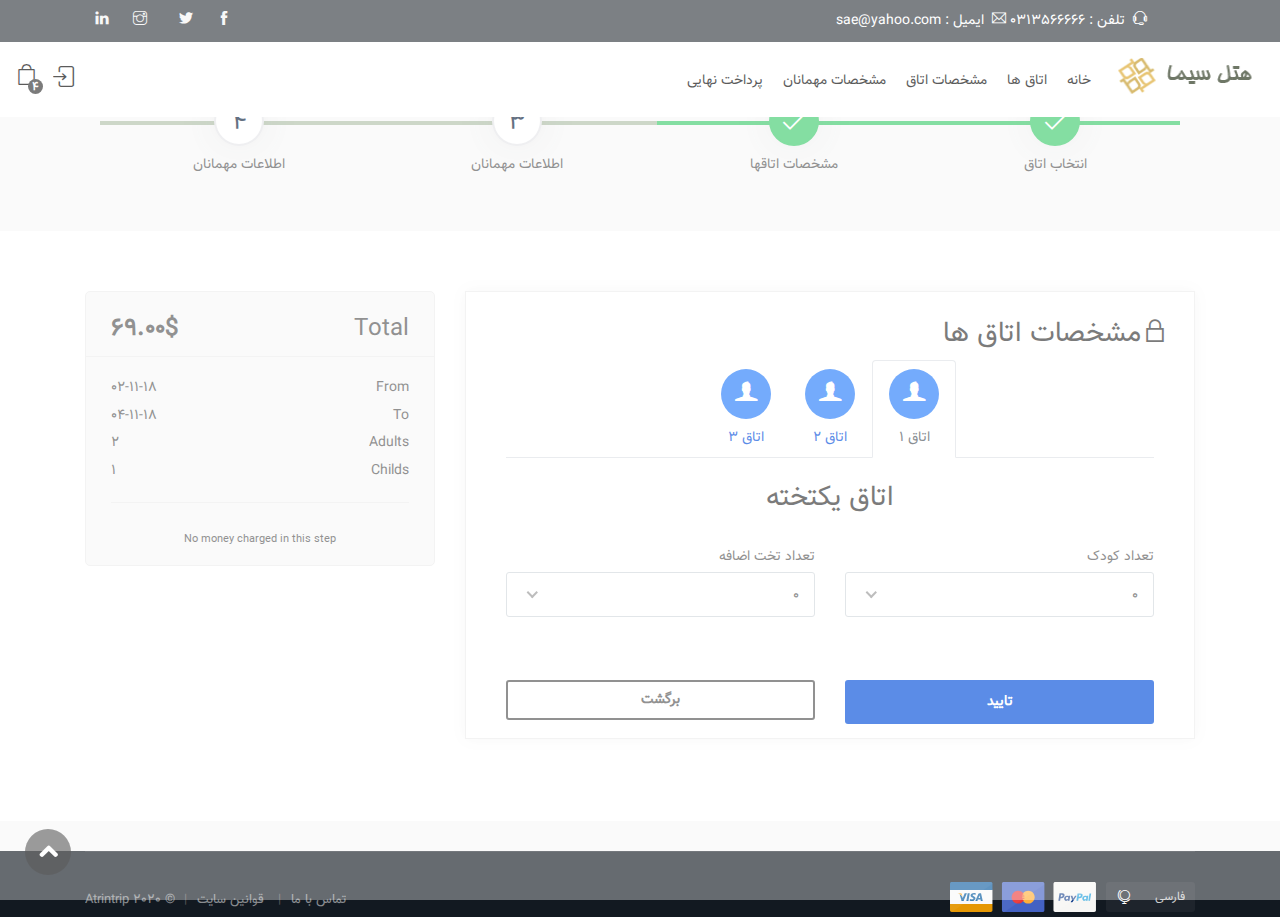
<file: additions.html>
﻿<!DOCTYPE html>
<html lang="en" dir="rtl">


<!-- Mirrored from www.ansonika.com/panagea/html_rtl/index.html by HTTrack Website Copier/3.x [XR&CO'2014], Wed, 14 Oct 2020 07:59:04 GMT -->
<head>
    <meta charset="utf-8">
    <meta http-equiv="X-UA-Compatible" content="IE=edge">
    <meta name="viewport" content="width=device-width, initial-scale=1, shrink-to-fit=no">
    <meta name="description" content="Panagea - Premium site template for travel agencies, hotels and restaurant listing.">
    <meta name="author" content="Ansonika">
    <title>Panagea.</title>

    <!-- Favicons-->
    <link rel="shortcut icon" href="img/favicon.ico" type="image/x-icon">
    <link rel="apple-touch-icon" type="image/x-icon" href="img/apple-touch-icon-57x57-precomposed.png">
    <link rel="apple-touch-icon" type="image/x-icon" sizes="72x72" href="img/apple-touch-icon-72x72-precomposed.png">
    <link rel="apple-touch-icon" type="image/x-icon" sizes="114x114" href="img/apple-touch-icon-114x114-precomposed.png">
    <link rel="apple-touch-icon" type="image/x-icon" sizes="144x144" href="img/apple-touch-icon-144x144-precomposed.png">

    <!-- GOOGLE WEB FONT -->
    <link href="https://fonts.googleapis.com/css2?family=Poppins:wght@300;400;500;600;700;800&amp;display=swap" rel="stylesheet">

    <!-- BASE CSS -->
    <link href="css/bootstrap-rtl.min.css" rel="stylesheet">
    <link href="css/style.css" rel="stylesheet">
    <link href="css/style-rtl.css" rel="stylesheet">
    <link href="css/vendors.css" rel="stylesheet">
    <link href="css/color-blue.css" rel="stylesheet" />
    <link href="css/line-awesome.css" rel="stylesheet" />



    <!-- YOUR CUSTOM CSS -->
    <link href="css/custom.css" rel="stylesheet">


    <style>

        .rounded {
            color: whitesmoke;
        }

            .rounded:hover {
                color: gray;
            }
    </style>

</head>

<body class="rtl">

    <div id="page">




        <header class="header map_view menu_fixed">





            <div id="header-top-bar" class="bg-dark">
                <div class="container">
                    <div class="row h-100 justify-content-between align-items-center">
                        <div class="col-md-7 col-lg-7 d-none d-md-block d-lg-block">
                            <div class="topbar-text text-white">
                                <ul class="list-inline m-0">
                                    <li class="list-inline-item text-white ml-5">
                                        <span class="ti-headphone-alt mr-1"></span>
                                        تلفن : 0313566666
                                    </li>
                                    <li class="list-inline-item ">
                                        <span dir="ltr" class="ti-email  mr-1"></span>
                                        ایمیل : sae@yahoo.com
                                    </li>
                                </ul>
                            </div>
                        </div>
                        <div class="col-md-4 col-lg-4">
                            <div class="topbar-text text-white">
                                <ul class="list-inline text-md-right text-lg-right text-left  mb-0">
                                    <li class="list-inline-item">
                                        <a href="#" class="rounded text-danger">
                                            <span class="fab fa-facebook-f text-white"></span>
                                        </a>
                                    </li>
                                    <li class="list-inline-item">
                                        <a href="#" class="rounded"><span class="ti-facebook"></span></a>
                                    </li>
                                    <li class="list-inline-item mr-0">
                                        <a href="#" class="rounded"><span class="ti-twitter-alt"></span></a>
                                    </li>
                                    <li class="list-inline-item">
                                        <a href="#" class="rounded"><span class="ti-instagram"></span></a>
                                    </li>
                                    <li class="list-inline-item">
                                        <a href="#" class="rounded"><span class="ti-linkedin"></span></a>
                                    </li>
                                </ul>
                            </div>
                        </div>
                    </div>
                </div>
            </div>



            <div id="preloader"><div data-loader="circle-side"></div></div>

            <div class="h-100 p-3 justify-content-between align-items-center">
                <div id="logo">
                    <a href="index.html">
                        <img src="img/lg.png" width="150" height="36" data-retina="true" alt="" class="logo_normal">
                        <img src="img/lg.png" width="150" height="36" data-retina="true" alt="" class="logo_sticky">
                    </a>
                </div>
                <ul id="top_menu">
                    <li><a href="cart-1.html" class="cart-menu-btn" title="Cart"><strong>4</strong></a></li>
                    <li><a href="#sign-in-dialog" id="sign-in" class="login" title="Sign In">Sign In</a></li>

                </ul>
                <!-- /top_menu -->
                <a href="#menu" class="btn_mobile">
                    <div class="hamburger hamburger--spin" id="hamburger">
                        <div class="hamburger-box">
                            <div class="hamburger-inner"></div>
                        </div>
                    </div>
                </a>



                <nav id="menu" class="main-menu">


                    <ul>
                        <li>
                            <span><a href="index.html">خانه</a></span>

                        </li>
                        <li>
                            <span><a href="rooms.html">اتاق ها</a></span>

                        </li>
                        <li>
                            <span><a href="additions.html">   مشخصات اتاق </a></span>

                        </li>

                        <li>
                            <span><a href="">   مشخصات مهمانان </a></span>

                        </li>

                        <li>
                            <span><a href="">    پرداخت نهایی </a></span>

                        </li>

                    </ul>




                </nav>
            </div>





        </header>
        <!-- /header -->

        <main>







            <style>


                .box_list figure {
                    min-height: 200px;
                }

                .single-feature-icon {
                    width: 40px;
                    height: 40px;
                    line-height: 40px;
                    background-color: rgba(40, 125, 250, 0.1);
                    color: #287dfa;
                    font-size: 22px;
                    -webkit-transition: all 0.3s;
                    -moz-transition: all 0.3s;
                    -ms-transition: all 0.3s;
                    -o-transition: all 0.3s;
                    transition: all 0.3s;
                }

                /*    @media (max-width:375px) {
                    .step-bar-list {
                        display: block !important;
                    }
                }*/




                .icon-element {
                    display: block;
                    width: 50px;
                    height: 50px;
                    line-height: 50px;
                    text-align: center;
                    margin-left: auto;
                    margin-right: auto;
                    background-color: #287dfa;
                    -webkit-border-radius: 50%;
                    -moz-border-radius: 50%;
                    border-radius: 50%;
                    position: relative;
                    font-size: 25px;
                    color: #fff;
                }



                .step-bar-list .step-bar {
                    position: relative;
                    z-index: 1;
                }

                    .step-bar-list .step-bar::before, .step-bar-list .step-bar::after {
                        display: block;
                        position: absolute;
                        background-color: #B1C1AA;
                        height: 4px;
                        content: '';
                        width: 50%;
                        left: 0;
                        top: 25px;
                        z-index: -1;
                    }

                    .step-bar-list .step-bar::after {
                        left: auto;
                        right: 0;
                    }

                    .step-bar-list .step-bar .icon-element {
                        text-indent: 0;
                        background-color: #fff;
                        color: #0d233e;
                        -webkit-box-shadow: 0 0 40px rgba(82, 85, 90, 0.1);
                        -moz-box-shadow: 0 0 40px rgba(82, 85, 90, 0.1);
                        box-shadow: 0 0 40px rgba(82, 85, 90, 0.1);
                        border: 2px solid rgba(128, 137, 150, 0.2);
                    }

                    .step-bar-list .step-bar.step-bar-active .icon-element {
                        text-indent: -9999px;
                        position: relative;
                        background-color: #40CC6F;
                        border-color: #40CC6F;
                    }

                        .step-bar-list .step-bar.step-bar-active .icon-element::before {
                            position: absolute;
                            content: "\f00c";
                            font-family: "Line Awesome Free";
                            top: 10px;
                            left: 40%;
                            -webkit-transform: translateX(-50%);
                            -moz-transform: translateX(-50%);
                            -ms-transform: translateX(-50%);
                            -o-transform: translateX(-50%);
                            transform: translateX(-50%);
                            color: #fff;
                            font-size: 26px;
                            text-indent: 0;
                            font-weight: 900;
                        }

                    .step-bar-list .step-bar.step-bar-active::before, .step-bar-list .step-bar.step-bar-active::after {
                        background-color: #40CC6F;
                    }
            </style>





            <div class="container">
                <div class="col-lg-12 mt-5 pt-5">

                    <div class="form-title-wrap">
                        <div class="step-bar-wrap text-center">
                            <ul class="step-bar-list d-flex align-items-center justify-content-around">
                                <li class="step-bar flex-grow-1 step-bar-active">
                                    <span class="icon-element">1</span>
                                    <p class="pt-2 color-text-2">انتخاب اتاق</p>
                                </li>
                                <li class="step-bar flex-grow-1 step-bar-active ">
                                    <span class="icon-element">2</span>
                                    <p class="pt-2 color-text-2">مشخصات اتاقها </p>
                                </li>
                                <li class="step-bar flex-grow-1">
                                    <span class="icon-element">3</span>
                                    <p class="pt-2 color-text-2">اطلاعات مهمانان</p>
                                </li>
                                <li class="step-bar flex-grow-1">
                                    <span class="icon-element">4</span>
                                    <p class="pt-2 color-text-2">اطلاعات مهمانان</p>
                                </li>
                            </ul>
                        </div>
                    </div>






                </div><!-- end col-lg-12 -->
            </div>




            <div class="container">



                <div class="col-lg-12 bg-white">




                </div>




            </div>






            <div class="bg_color_1">
                <div class="container margin_60_35">
                    <div class="row">
                        <div class="col-lg-8">




                            <div class="row">
                                <div class="col-lg-12 col-md-12 ">
                                    <div class="box_general padding_bottom">
                                        <div class="header_box version_2">
                                            <h3><i class="la la-lock"></i>مشخصات اتاق ها </h3>
                                        </div>



                                        <div class="col-lg-12 col-md-12">


                                            <div class="form-box">
                                                <div class="form-content">



                                                    <div class="section-tab check-mark-tab text-center pb-4">
                                                        <ul class="nav nav-tabs justify-content-center" id="myTab" role="tablist">
                                                            <li class="nav-item">
                                                                <a class="nav-link active" id="credit-card-tab"
                                                                   data-toggle="tab" href="#credit-card" role="tab" aria-controls="credit-card" aria-selected="false">
                                                                    <i class="icon-user-4 icon-element"></i>

                                                                    <span class="d-block pt-2"> اتاق 1 </span>
                                                                </a>
                                                            </li>


                                                            <li class="nav-item">
                                                                <a class="nav-link" id="paypal-tab" data-toggle="tab" href="#paypal" role="tab" aria-controls="paypal" aria-selected="true">
                                                                    <i class="icon-user-4  icon-element"></i>

                                                                    <span class="d-block pt-2">اتاق 2 </span>
                                                                </a>
                                                            </li>
                                                            <li class="nav-item">
                                                                <a class="nav-link" id="payoneer-tab" data-toggle="tab" href="#payoneer" role="tab" aria-controls="payoneer" aria-selected="true">
                                                                    <i class="icon-user-4  icon-element"></i>

                                                                    <span class="d-block pt-2">اتاق 3</span>
                                                                </a>
                                                            </li>


                                                        </ul>
                                                    </div>


                                                    <div class="tab-content">


                                                        <div class="tab-pane fade show active" id="credit-card" role="tabpanel" aria-labelledby="credit-card-tab">
                                                            <div class="contact-form-action">
                                                                <form method="post">

                                                                    <h3 class="title font-size-20 text-center">اتاق  یکتخته</h3>


                                                                    <div class="section-block"></div>
                                                                    <br />


                                                                    <div class="row">


                                                                        <div class="col-lg-6 responsive-column">
                                                                            <div class="input-box">
                                                                                <label>تعداد کودک</label>
                                                                                <div class="custom-select-form">
                                                                                    <select class="wide add_bottom_15" name="country" id="country">
                                                                                        <option value="0" selected>  0 </option>
                                                                                        <option value="1">1</option>
                                                                                        <option value="2"> 2</option>
                                                                                        <option value="3"> 3</option>

                                                                                    </select>
                                                                                </div>
                                                                            </div>
                                                                        </div>


                                                                        <div class="col-lg-6 responsive-column">
                                                                            <div class="input-box">
                                                                                <label>تعداد تخت اضافه</label>
                                                                                <div class="custom-select-form">
                                                                                    <select class="wide add_bottom_15" name="country" id="country">
                                                                                        <option value="0" selected> 0 </option>
                                                                                        <option value="1">1</option>
                                                                                        <option value="2"> 2</option>
                                                                                        <option value="3"> 3</option>
                                                                                    </select>
                                                                                </div>
                                                                            </div>
                                                                        </div>


                                                                    </div>

                                                                    <div class="section-block"></div>


                                                                    <div class="row divChildrenAges ">


                                                                    </div>




                                                                    <input name="__RequestVerificationToken" type="hidden" value="CfDJ8DlvCQ2n_VtChbh0SSyxbF8A4B1TVfVny_Pvg9f5WFRmOGwavmKGggix2NkrJhnWV52AKcmo-49yk2rIM0GoOum0Xeti-UxjI8vjTlOOrr-cQo6dUB2a9eyJFUgtAM77a-Bn_SVWKnR949cGYmPN--g" />
                                                                </form>
                                                            </div><!-- end contact-form-action -->
                                                        </div>


                                                    </div>


                                                    <div class="section-block">

                                                    </div>
                                                    <div class="row  text-center pt-5">
                                                        <div class=" col-lg-6 col-md-12 pb-1">

                                                            <a href="" class="btn_1 full-width btn_search ">تایید</a>




                                                        </div>

                                                        <div class=" col-lg-6 col-md-12">

                                                            <a href="cart-3.html" class="btn_1 full-width outline wishlist">برگشت </a>

                                                        </div>

                                                    </div>

                                                </div>
                                            </div>


                                        </div>



                                    </div>
                                </div>

                            </div>





                            <br />




                        </div>
                        <!-- /col -->

                        <aside class="col-lg-4" id="sidebar">
                            <div class="box_detail">
                                <div id="total_cart">
                                    Total <span class="float-right">69.00$</span>
                                </div>
                                <ul class="cart_details">
                                    <li>From <span>02-11-18</span></li>
                                    <li>To <span>04-11-18</span></li>
                                    <li>Adults <span>2</span></li>
                                    <li>Childs <span>1</span></li>
                                </ul>
                                <div class="text-center"><small>No money charged in this step</small></div>
                            </div>
                        </aside>
                    </div>
                    <!-- /row -->
                </div>
                <!-- /container -->
            </div>

        </main>


        <footer>
            <div class="container ">


                <hr>
                <div class="row">
                    <div class="col-lg-6">
                        <ul id="footer-selector">
                            <li>
                                <div class="styled-select" id="lang-selector">
                                    <select>
                                        <option value="Farsi" selected>فارسی</option>
                                        <option value="English">English</option>
                                        <option value="Spanish">Spanish</option>
                                        <option value="Russian">Russian</option>
                                    </select>
                                </div>
                            </li>
                            <li><img src="img/cards_all.svg" alt=""></li>
                        </ul>
                    </div>
                    <div class="col-lg-6">
                        <ul id="additional_links">
                            <li><a href="#0">تماس با ما</a></li>
                            <li><a href="#0">قوانین سایت</a></li>
                            <li><span>© 2020 Atrintrip</span></li>
                        </ul>
                    </div>
                </div>
            </div>
        </footer>
        <!--/footer-->
    </div>
    <!-- page -->
    <!-- Sign In Popup -->
    <div id="sign-in-dialog" class="zoom-anim-dialog mfp-hide">
        <div class="small-dialog-header">
            <h3>Sign In</h3>
        </div>
        <form>
            <div class="sign-in-wrapper">
                <a href="#0" class="social_bt facebook">Login with Facebook</a>
                <a href="#0" class="social_bt google">Login with Google</a>
                <div class="divider"><span>Or</span></div>
                <div class="form-group">
                    <label>Email</label>
                    <input type="email" class="form-control" name="email" id="email">
                    <i class="icon_mail_alt"></i>
                </div>
                <div class="form-group">
                    <label>Password</label>
                    <input type="password" class="form-control" name="password" id="password" value="">
                    <i class="icon_lock_alt"></i>
                </div>
                <div class="clearfix add_bottom_15">
                    <div class="checkboxes float-left">
                        <label class="container_check">
                            Remember me
                            <input type="checkbox">
                            <span class="checkmark"></span>
                        </label>
                    </div>
                    <div class="float-right mt-1"><a id="forgot" href="javascript:void(0);">Forgot Password?</a></div>
                </div>
                <div class="text-center"><input type="submit" value="Log In" class="btn_1 full-width"></div>
                <div class="text-center">
                    Don’t have an account? <a href="register.html">Sign up</a>
                </div>
                <div id="forgot_pw">
                    <div class="form-group">
                        <label>Please confirm login email below</label>
                        <input type="email" class="form-control" name="email_forgot" id="email_forgot">
                        <i class="icon_mail_alt"></i>
                    </div>
                    <p>You will receive an email containing a link allowing you to reset your password to a new preferred one.</p>
                    <div class="text-center"><input type="submit" value="Reset Password" class="btn_1"></div>
                </div>
            </div>
        </form>
        <!--form -->
    </div>
    <!-- /Sign In Popup -->

    <div id="toTop"></div>



    <!-- COMMON SCRIPTS -->
    <script src="js/jquery-2.2.4.min.js"></script>
    <script src="js/common_scripts.js"></script>
    <script src="js/main_rtl.js"></script>
    <script src="assets/validate.js"></script>

    <!-- DATEPICKER  -->
    <script>
        $(function () {
            'use strict';
            $('input[name="dates"]').daterangepicker({
                autoUpdateInput: false,
                opens: 'left',
                locale: {
                    direction: 'rtl',
                    cancelLabel: 'Clear'
                }
            });
            $('input[name="dates"]').on('apply.daterangepicker', function (ev, picker) {
                $(this).val(picker.startDate.format('MM-DD-YY') + ' > ' + picker.endDate.format('MM-DD-YY'));
            });
            $('input[name="dates"]').on('cancel.daterangepicker', function (ev, picker) {
                $(this).val('');
            });
        });
    </script>

    <!-- INPUT QUANTITY  -->
    <script src="js/input_qty.js"></script>

</body>


</html>
</file>
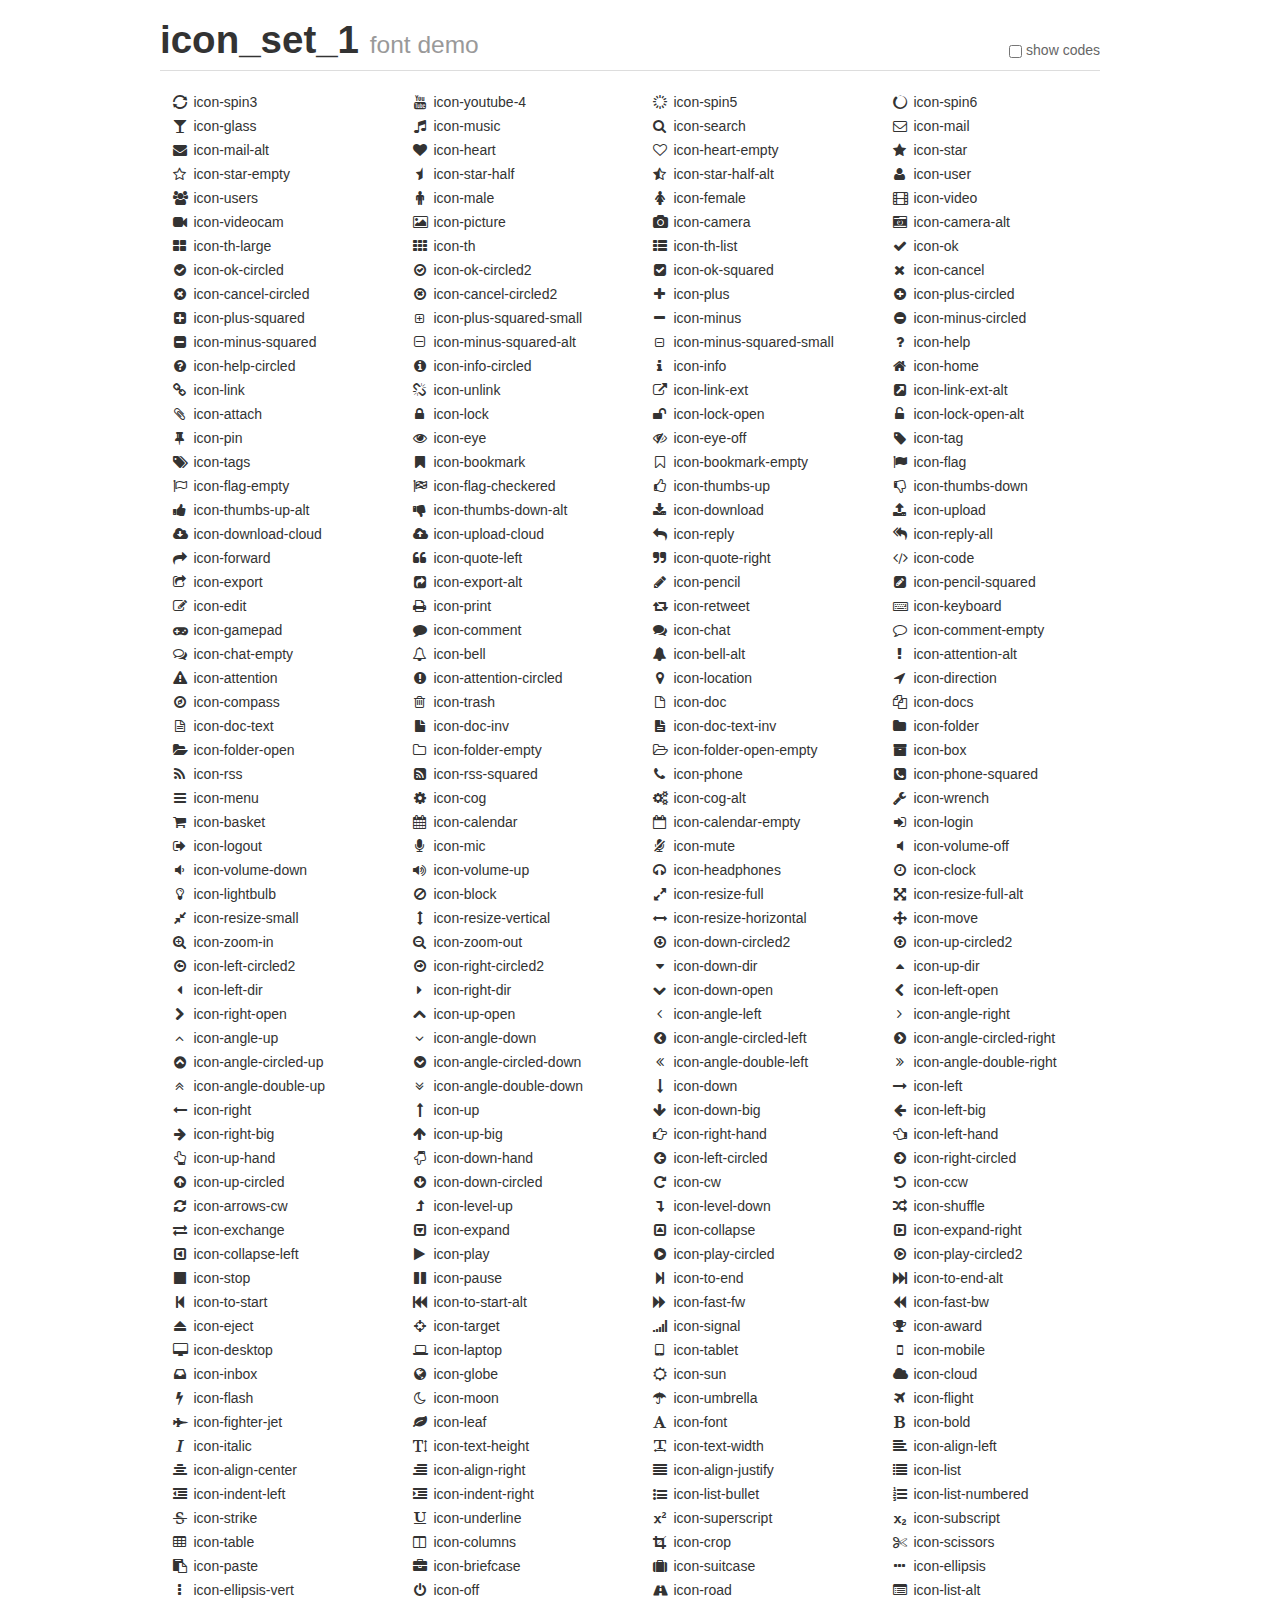
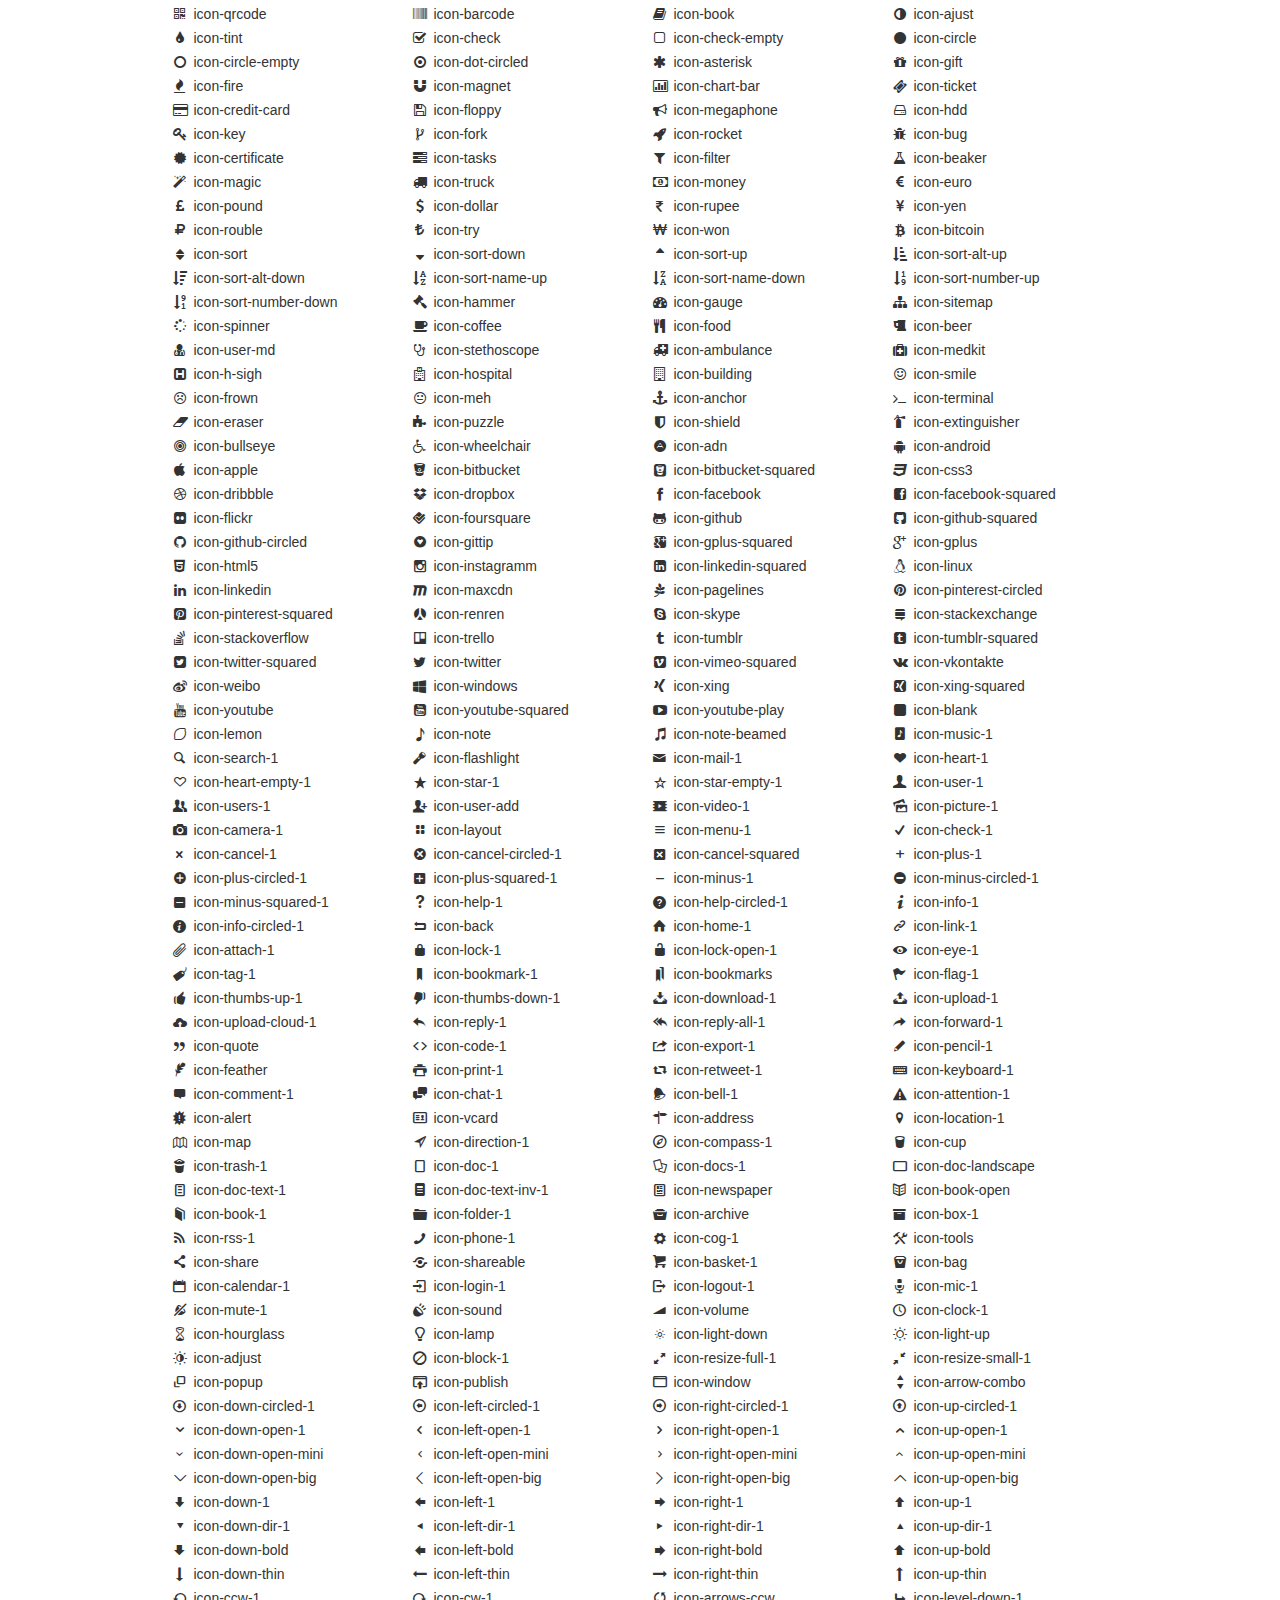
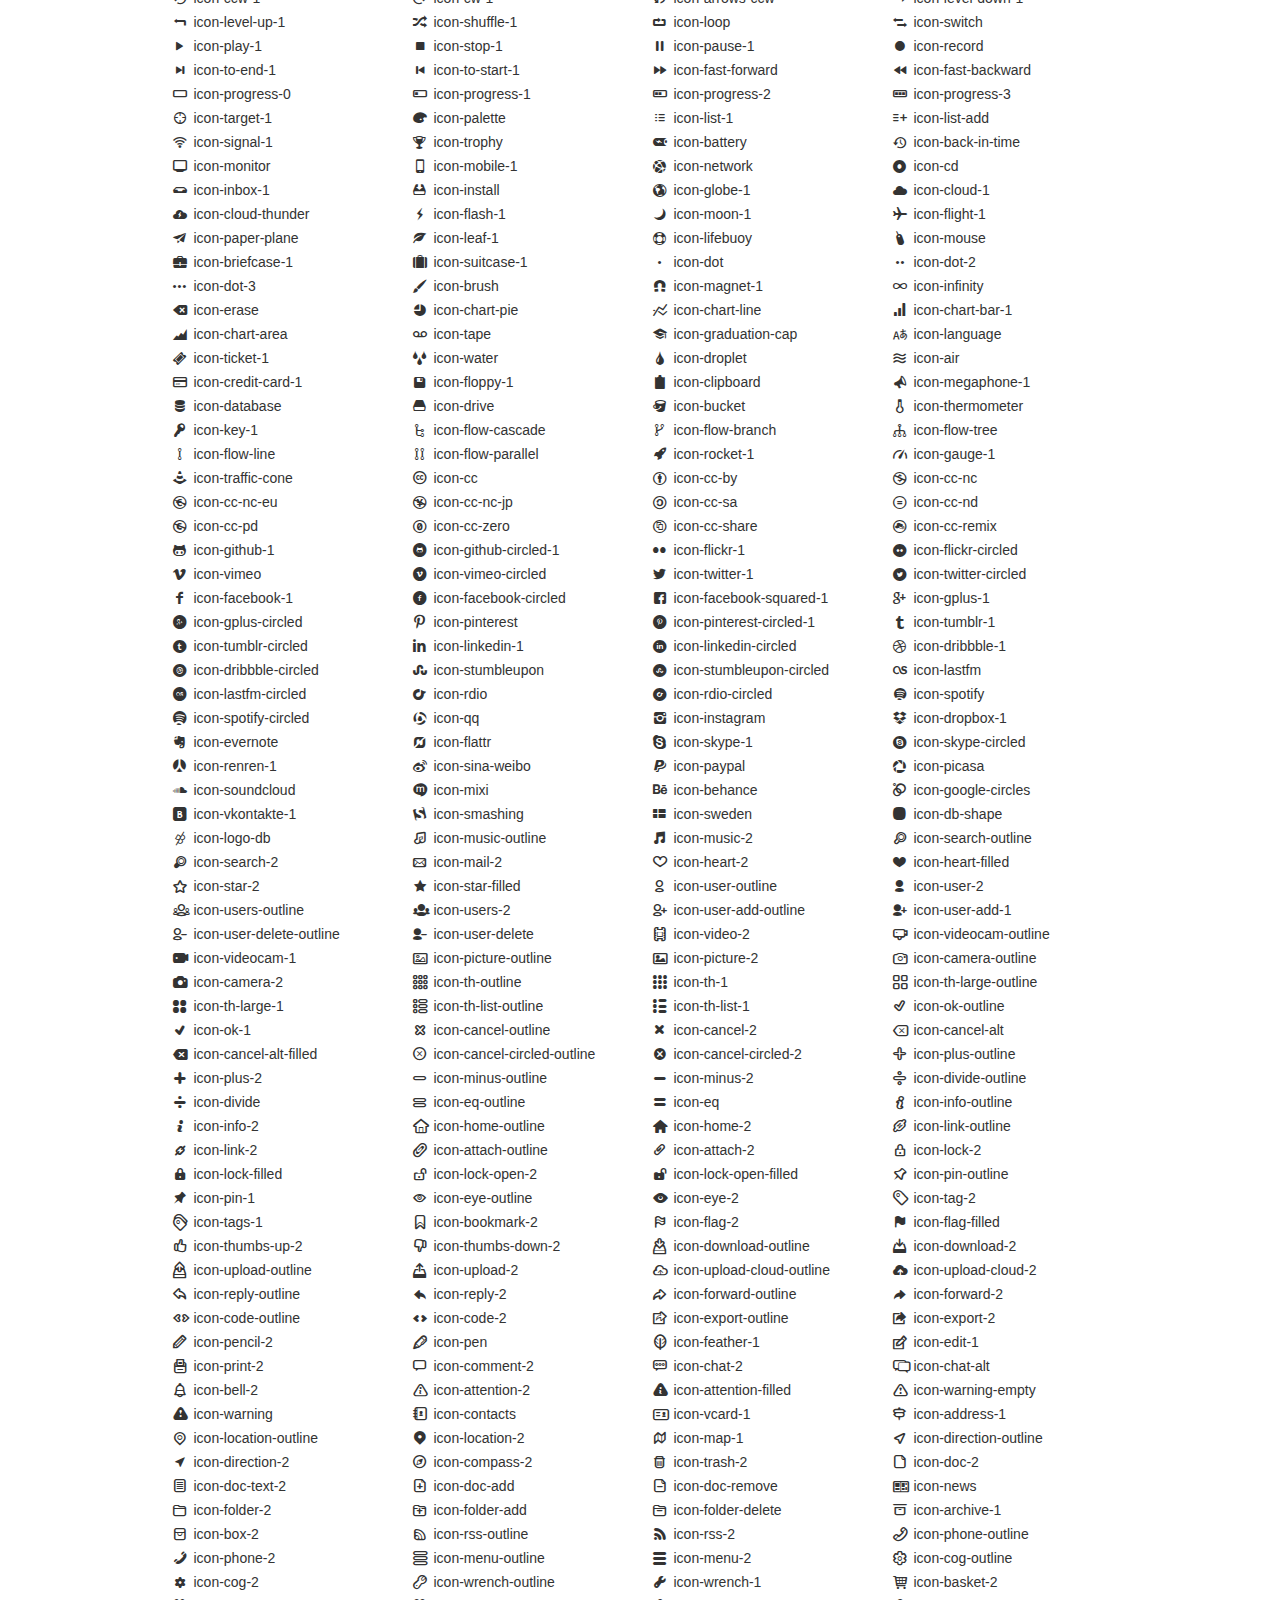
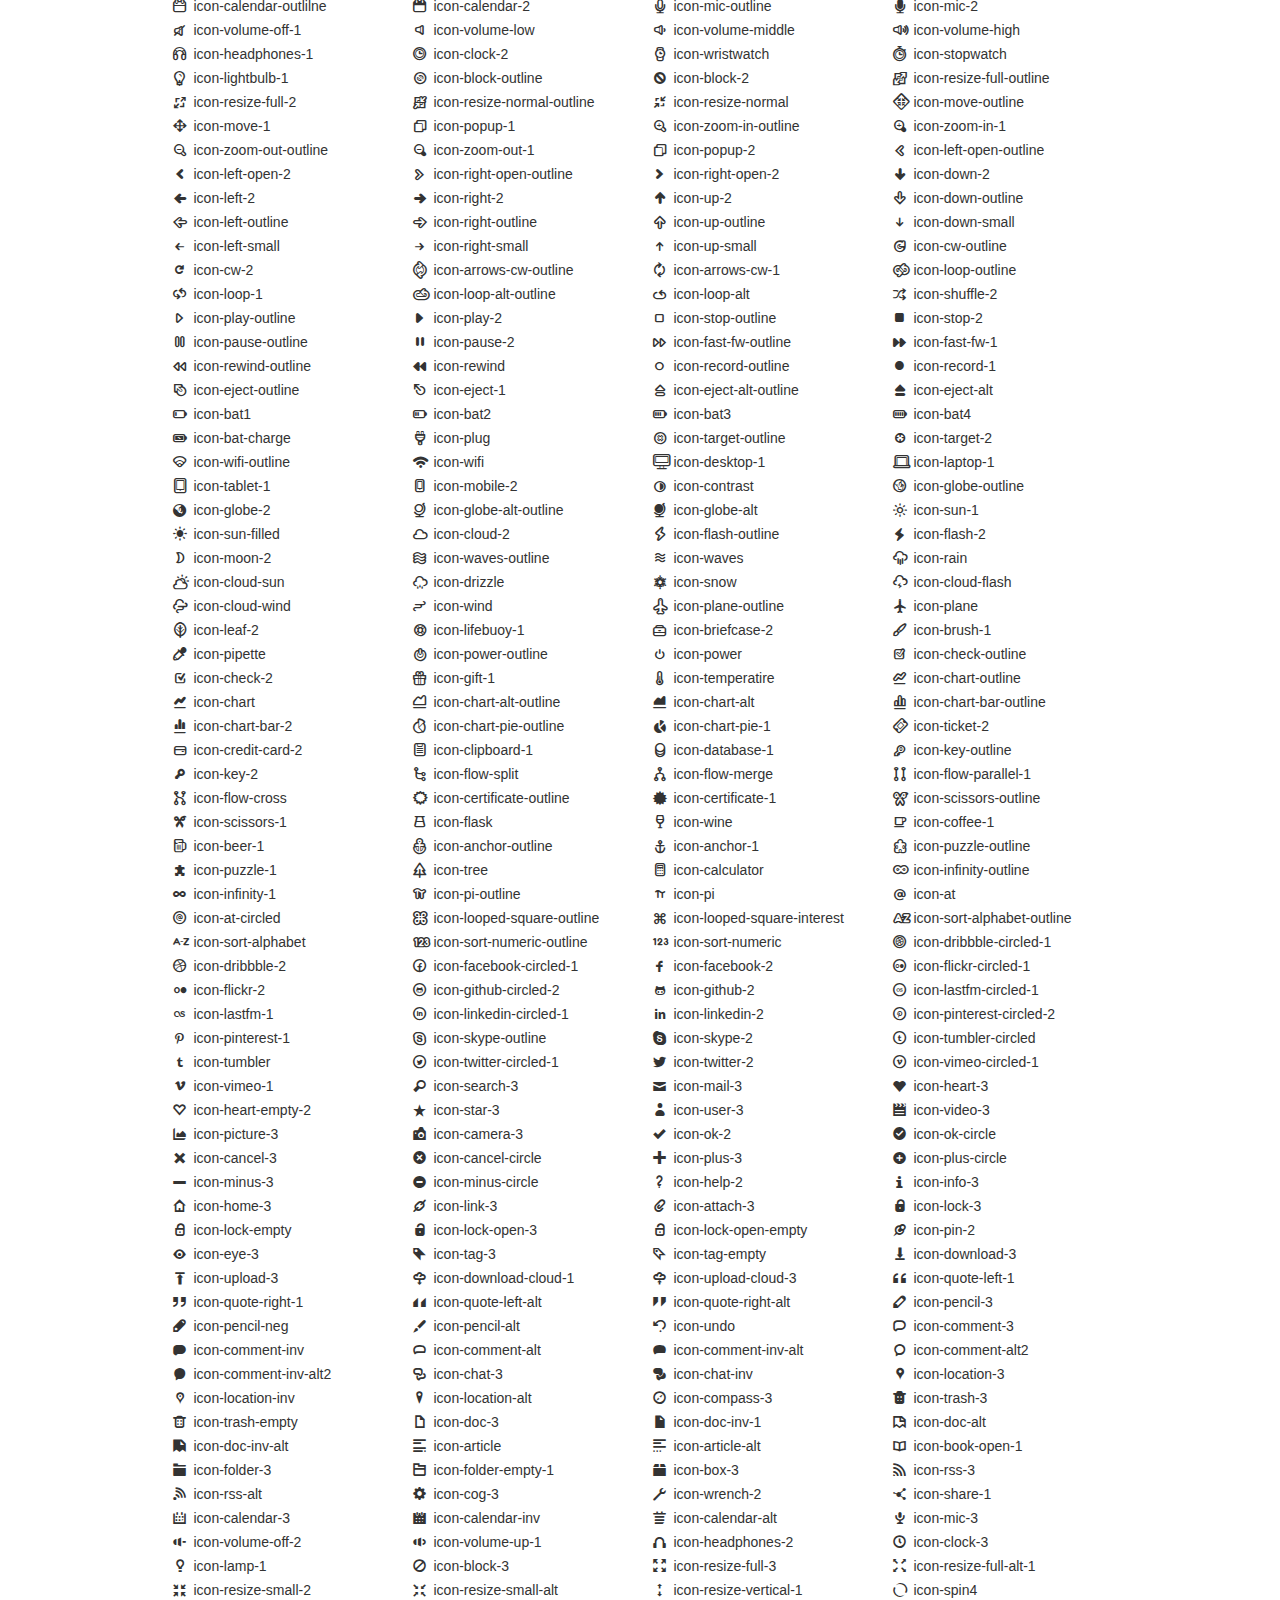
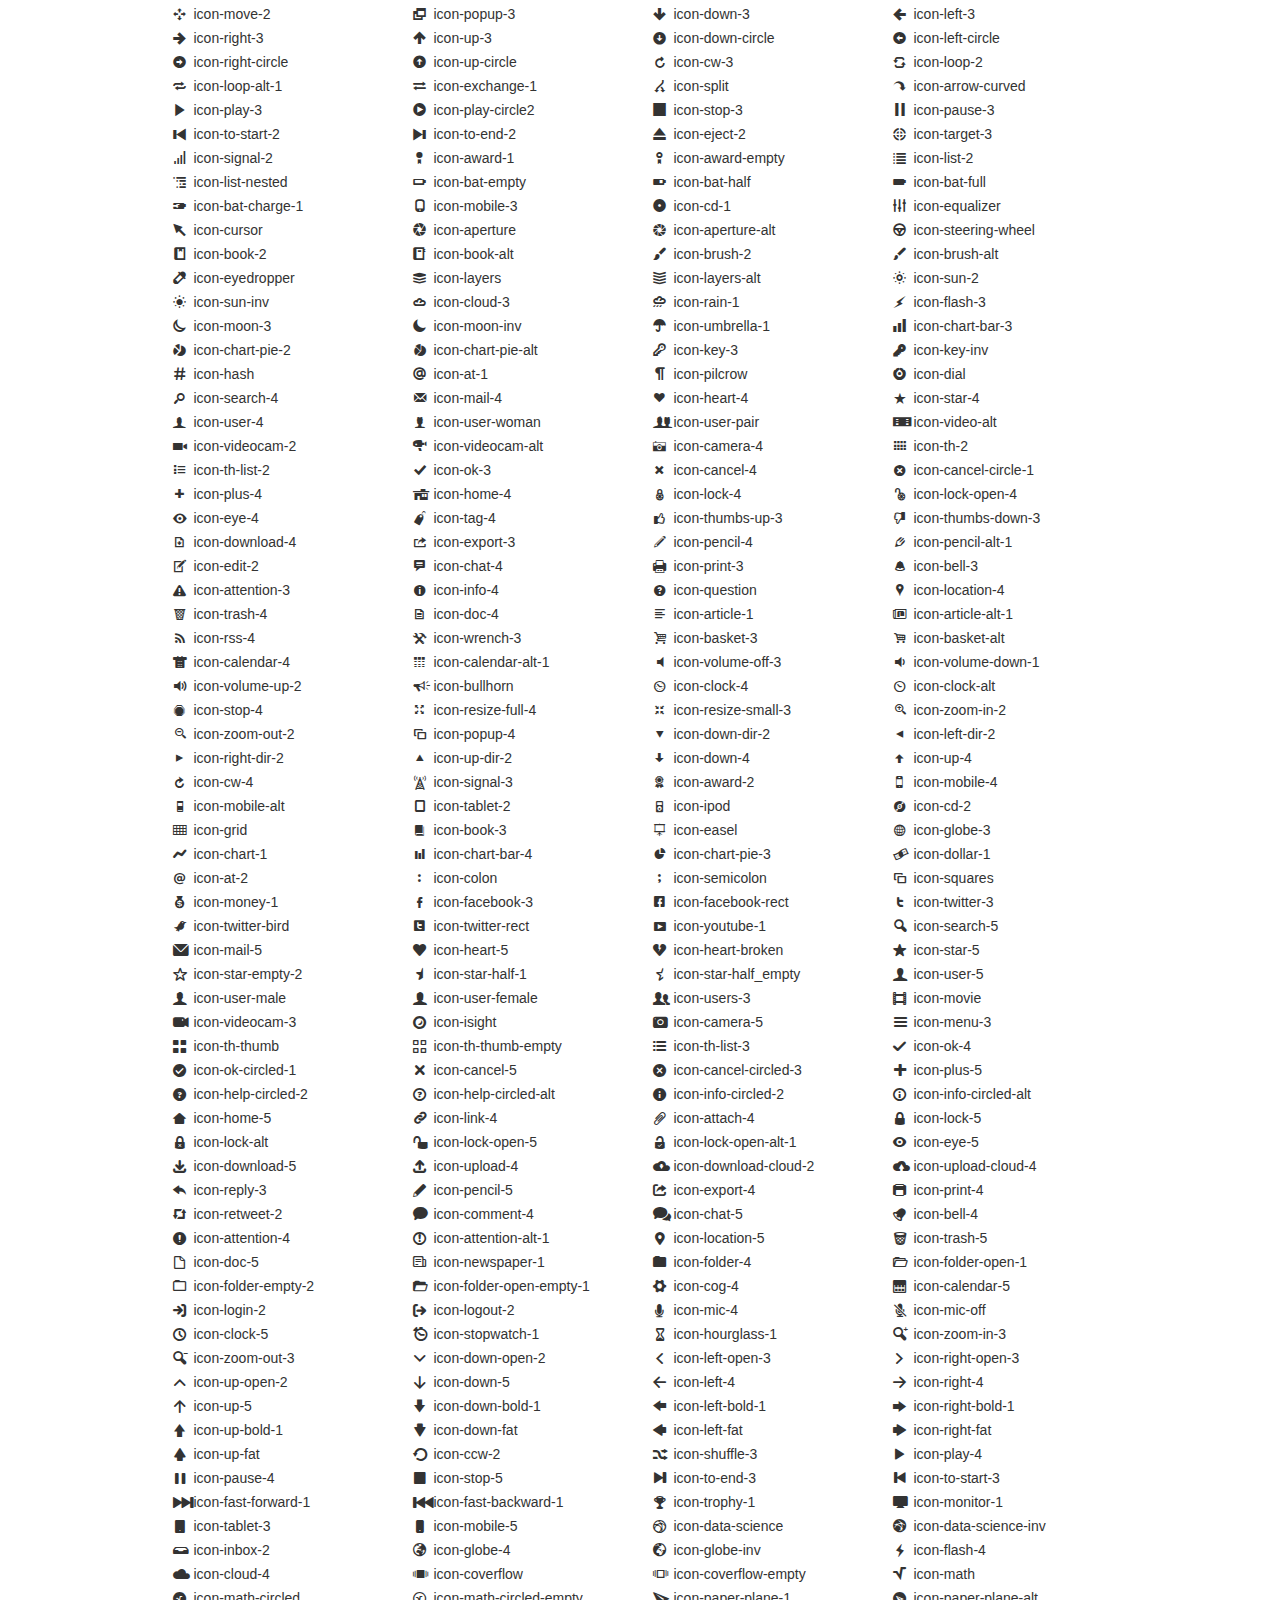
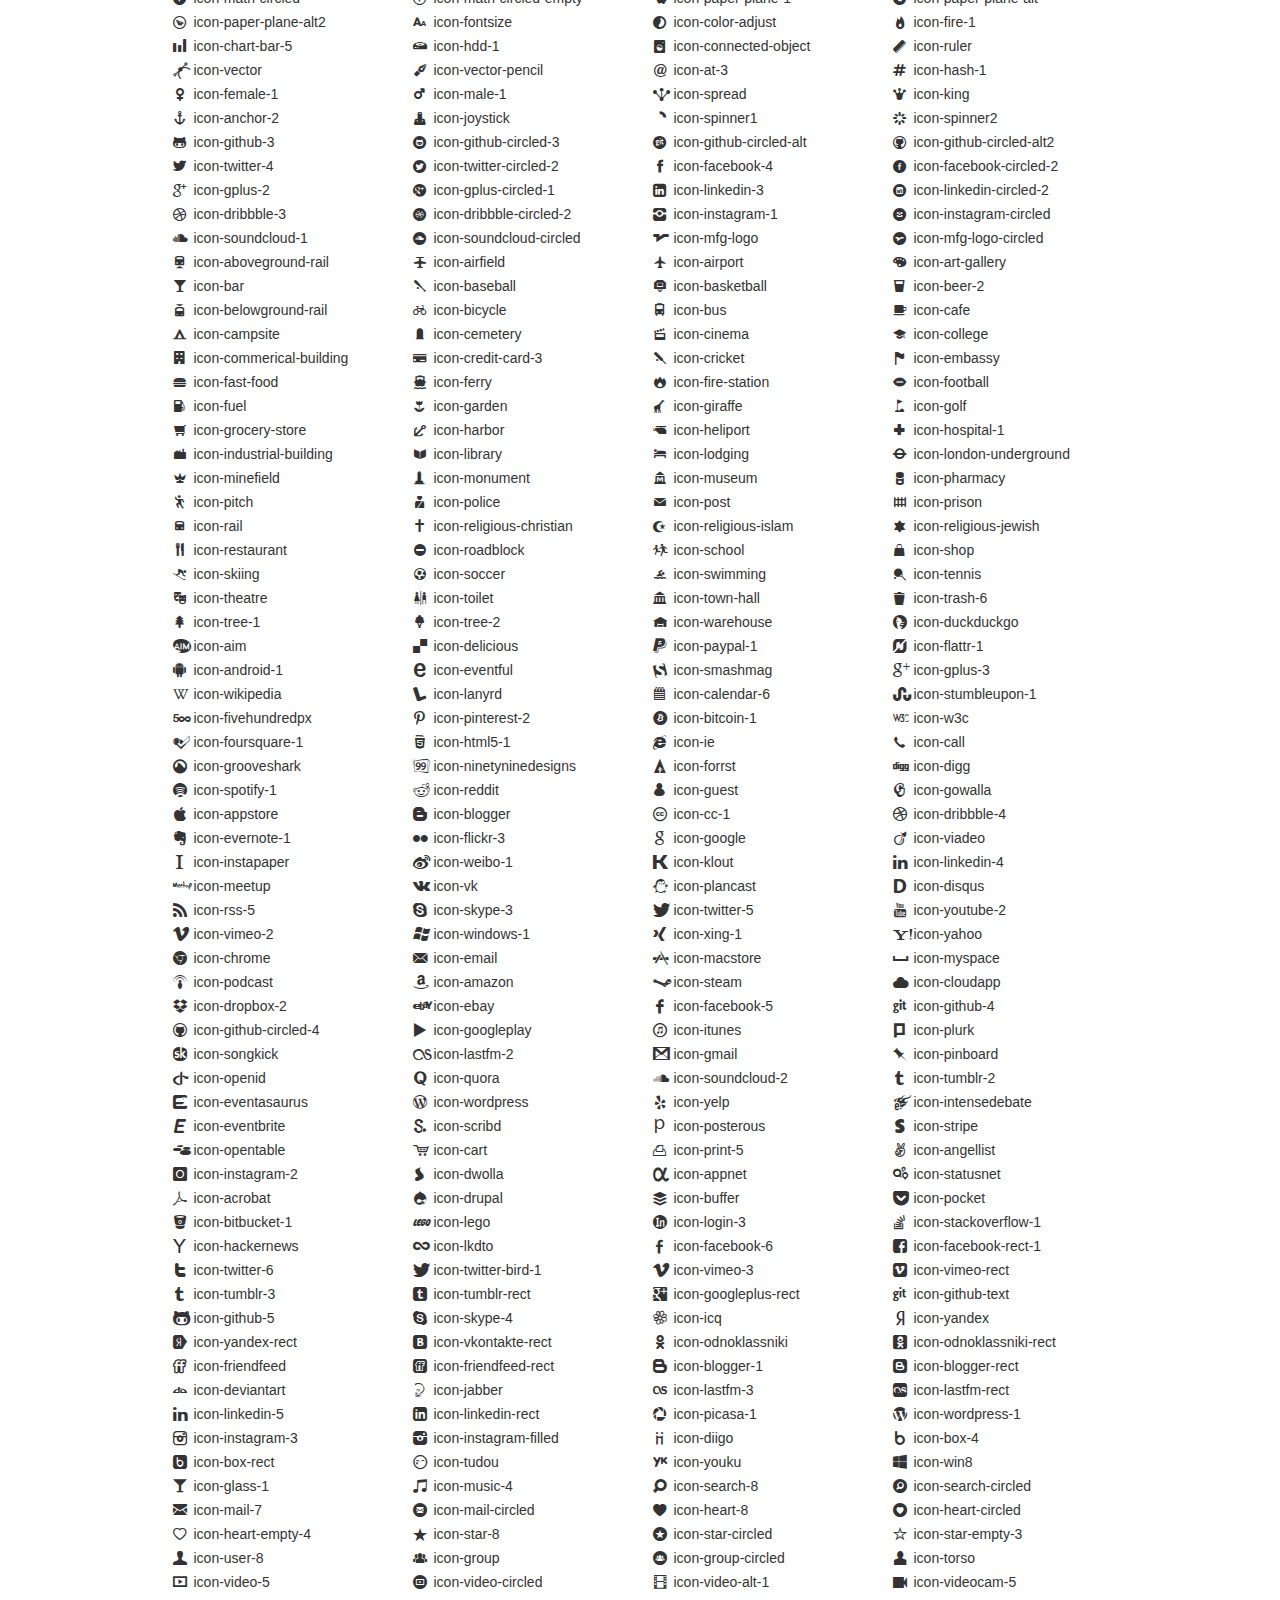
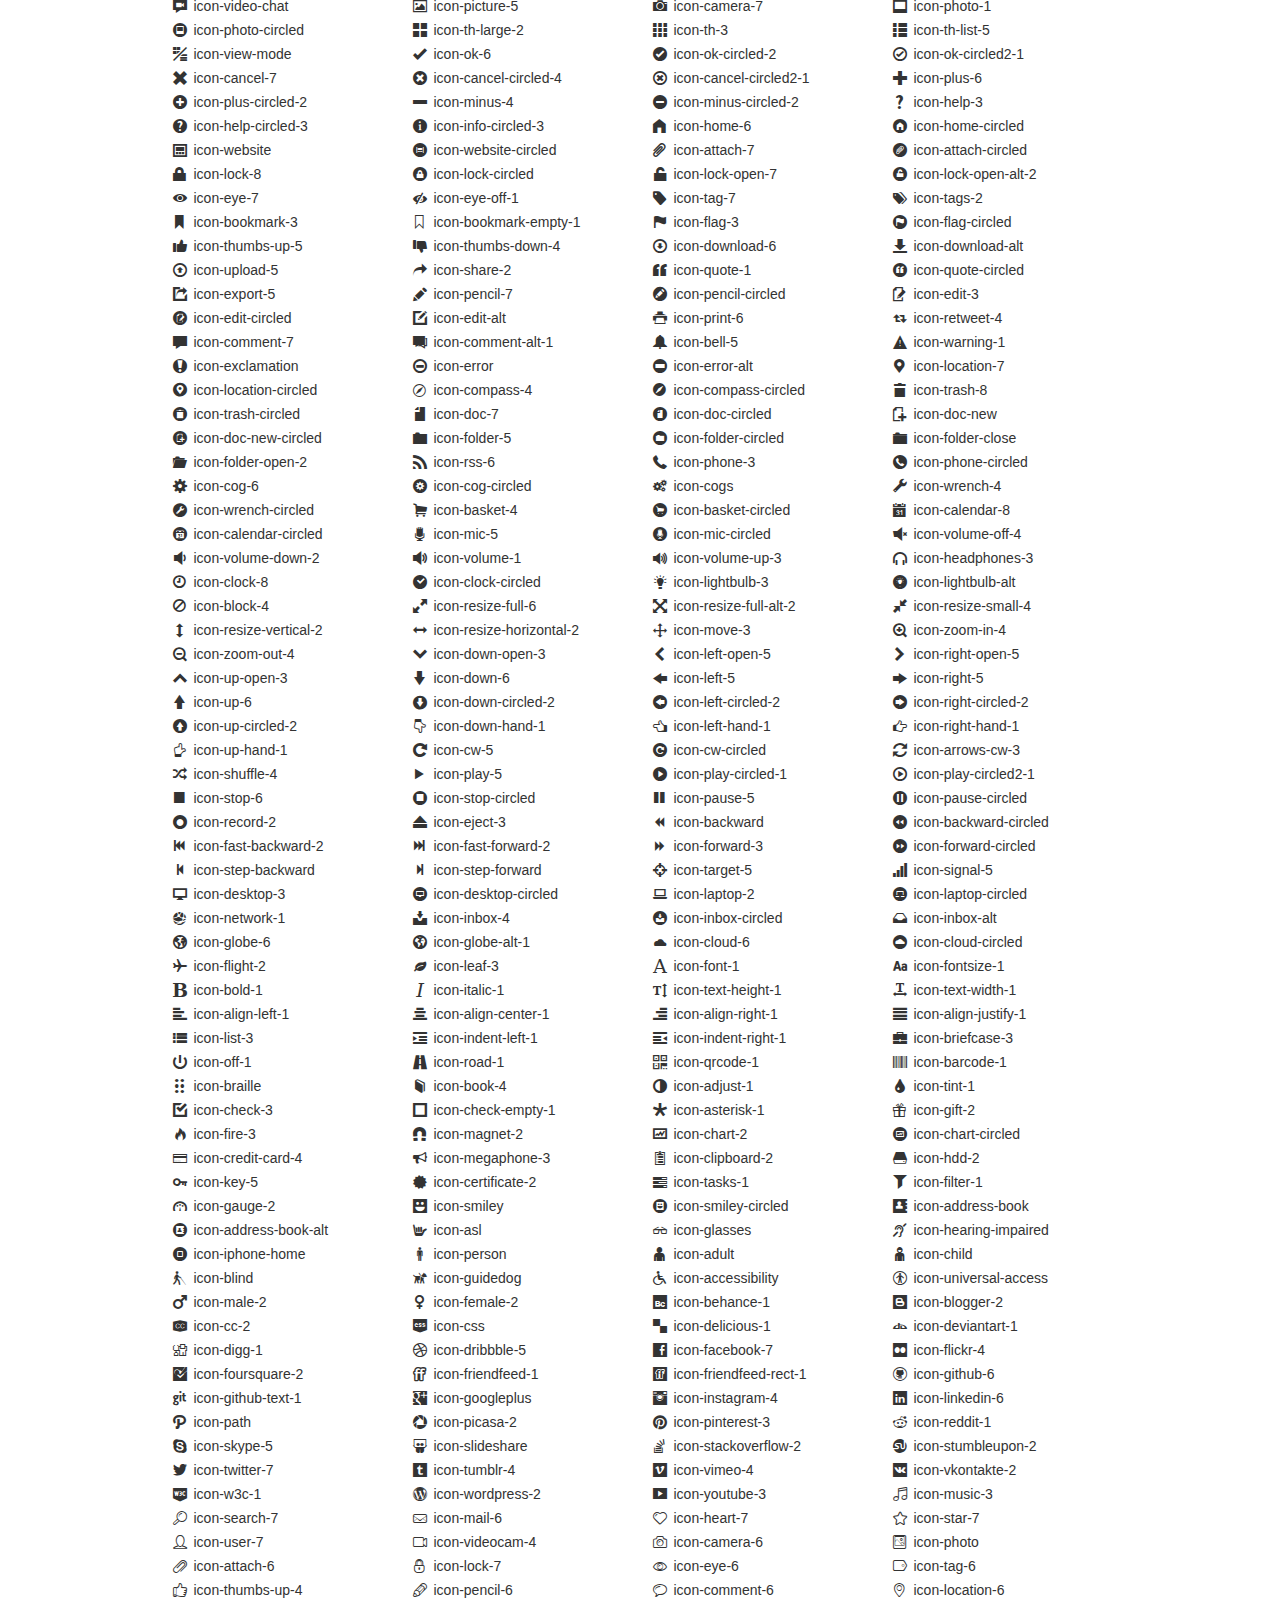
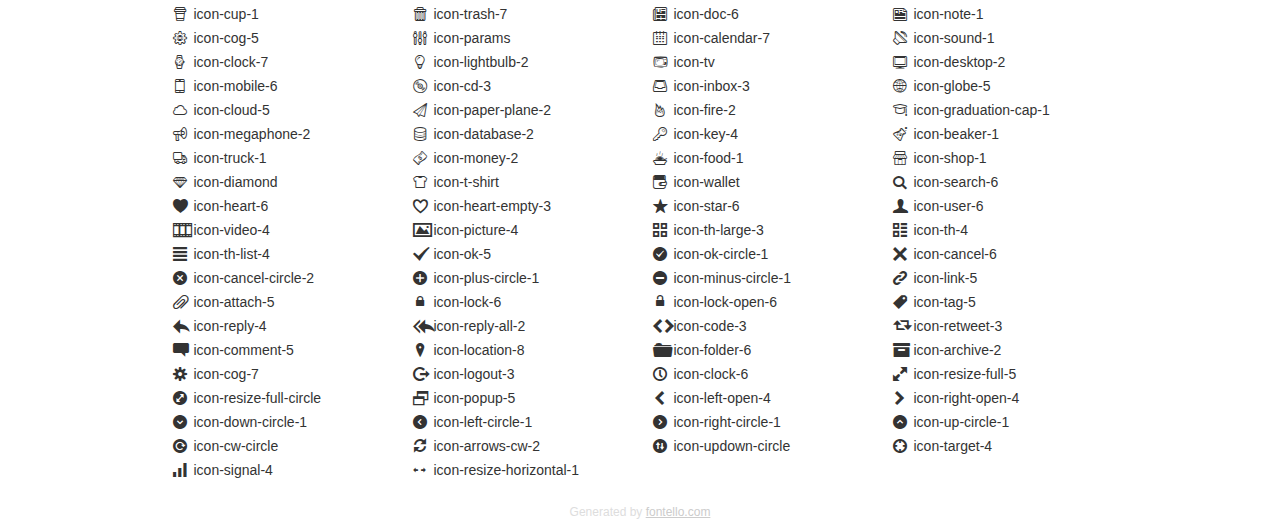
<file: css/icon_fonts/demo_icon_set_1.html>
<!DOCTYPE html>
<html>
  <head>
    <!--[if lt IE 9]>
    <script src="http://html5shim.googlecode.com/svn/trunk/html5.js"></script>
    <![endif]-->
    <meta charset="UTF-8">
	<style type="text/css">/*
	 * Bootstrap v2.2.1
	 *
	 * Copyright 2012 Twitter, Inc
	 * Licensed under the Apache License v2.0
	 * http://www.apache.org/licenses/LICENSE-2.0
	 *
	 * Designed and built with all the love in the world @twitter by @mdo and @fat.
	 */
	.clearfix {
	  *zoom: 1;
	}
	.clearfix:before,
	.clearfix:after {
	  display: table;
	  content: "";
	  line-height: 0;
	}
	.clearfix:after {
	  clear: both;
	}
	html {
	  font-size: 100%;
	  -webkit-text-size-adjust: 100%;
	  -ms-text-size-adjust: 100%;
	}
	a:focus {
	  outline: thin dotted #333;
	  outline: 5px auto -webkit-focus-ring-color;
	  outline-offset: -2px;
	}
	a:hover,
	a:active {
	  outline: 0;
	}
	button,
	input,
	select,
	textarea {
	  margin: 0;
	  font-size: 100%;
	  vertical-align: middle;
	}
	button,
	input {
	  *overflow: visible;
	  line-height: normal;
	}
	button::-moz-focus-inner,
	input::-moz-focus-inner {
	  padding: 0;
	  border: 0;
	}
	body {
	  margin: 0;
	  font-family: "Helvetica Neue", Helvetica, Arial, sans-serif;
	  font-size: 14px;
	  line-height: 20px;
	  color: #333;
	  background-color: #fff;
	}
	a {
	  color: #08c;
	  text-decoration: none;
	}
	a:hover {
	  color: #005580;
	  text-decoration: underline;
	}
	.row {
	  margin-left: -20px;
	  *zoom: 1;
	}
	.row:before,
	.row:after {
	  display: table;
	  content: "";
	  line-height: 0;
	}
	.row:after {
	  clear: both;
	}
	[class*="span"] {
	  float: left;
	  min-height: 1px;
	  margin-left: 20px;
	}
	.container,
	.navbar-static-top .container,
	.navbar-fixed-top .container,
	.navbar-fixed-bottom .container {
	  width: 940px;
	}
	.span12 {
	  width: 940px;
	}
	.span11 {
	  width: 860px;
	}
	.span10 {
	  width: 780px;
	}
	.span9 {
	  width: 700px;
	}
	.span8 {
	  width: 620px;
	}
	.span7 {
	  width: 540px;
	}
	.span6 {
	  width: 460px;
	}
	.span5 {
	  width: 380px;
	}
	.span4 {
	  width: 300px;
	}
	.span3 {
	  width: 220px;
	}
	.span2 {
	  width: 140px;
	}
	.span1 {
	  width: 60px;
	}
	[class*="span"].pull-right,
	.row-fluid [class*="span"].pull-right {
	  float: right;
	}
	.container {
	  margin-right: auto;
	  margin-left: auto;
	  *zoom: 1;
	}
	.container:before,
	.container:after {
	  display: table;
	  content: "";
	  line-height: 0;
	}
	.container:after {
	  clear: both;
	}
	p {
	  margin: 0 0 10px;
	}
	.lead {
	  margin-bottom: 20px;
	  font-size: 21px;
	  font-weight: 200;
	  line-height: 30px;
	}
	small {
	  font-size: 85%;
	}
	h1 {
	  margin: 10px 0;
	  font-family: inherit;
	  font-weight: bold;
	  line-height: 20px;
	  color: inherit;
	  text-rendering: optimizelegibility;
	}
	h1 small {
	  font-weight: normal;
	  line-height: 1;
	  color: #999;
	}
	h1 {
	  line-height: 40px;
	}
	h1 {
	  font-size: 38.5px;
	}
	h1 small {
	  font-size: 24.5px;
	}
	body {
	  margin-top: 90px;
	}
	.header {
	  position: fixed;
	  top: 0;
	  left: 50%;
	  margin-left: -480px;
	  background-color: #fff;
	  border-bottom: 1px solid #ddd;
	  padding-top: 10px;
	  z-index: 10;
	}
	.footer {
	  color: #ddd;
	  font-size: 12px;
	  text-align: center;
	  margin-top: 20px;
	}
	.footer a {
	  color: #ccc;
	  text-decoration: underline;
	}
	.the-icons {
	  font-size: 14px;
	  line-height: 24px;
	}
	.switch {
	  position: absolute;
	  right: 0;
	  bottom: 10px;
	  color: #666;
	}
	.switch input {
	  margin-right: 0.3em;
	}
	.codesOn .i-name {
	  display: none;
	}
	.codesOn .i-code {
	  display: inline;
	}
	.i-code {
	  display: none;
	}
	</style>
    <link rel="stylesheet" href="css/icon_set_1.css">
    <!--[if IE 7]>
    <link rel="stylesheet" href="css/fontello-ie7.css">
    <![endif]-->
    <script>
      function toggleCodes(on) {
        var obj = document.getElementById('icons');
        
        if (on) {
          obj.className += ' codesOn';
        } else {
          obj.className = obj.className.replace(' codesOn', '');
        }
      }
      
    </script>
  </head>
  <body class="rtl">
    <div class="container header">
      <h1>
        icon_set_1
         <small>font demo</small>
      </h1>
      <label class="switch">
        <input type="checkbox" onclick="toggleCodes(this.checked)">show codes
      </label>
    </div>
    <div id="icons" class="container">
      <div class="row">
        <div title="Code: 0xe800" class="the-icons span3"><i class="icon-spin3 animate-spin"></i> <span class="i-name">icon-spin3</span><span class="i-code">0xe800</span></div>
        <div title="Code: 0xef87" class="the-icons span3"><i class="icon-youtube-4"></i> <span class="i-name">icon-youtube-4</span><span class="i-code">0xef87</span></div>
        <div title="Code: 0xe802" class="the-icons span3"><i class="icon-spin5 animate-spin"></i> <span class="i-name">icon-spin5</span><span class="i-code">0xe802</span></div>
        <div title="Code: 0xe803" class="the-icons span3"><i class="icon-spin6 animate-spin"></i> <span class="i-name">icon-spin6</span><span class="i-code">0xe803</span></div>
      </div>
      <div class="row">
        <div title="Code: 0xe804" class="the-icons span3"><i class="icon-glass"></i> <span class="i-name">icon-glass</span><span class="i-code">0xe804</span></div>
        <div title="Code: 0xe805" class="the-icons span3"><i class="icon-music"></i> <span class="i-name">icon-music</span><span class="i-code">0xe805</span></div>
        <div title="Code: 0xe806" class="the-icons span3"><i class="icon-search"></i> <span class="i-name">icon-search</span><span class="i-code">0xe806</span></div>
        <div title="Code: 0xe807" class="the-icons span3"><i class="icon-mail"></i> <span class="i-name">icon-mail</span><span class="i-code">0xe807</span></div>
      </div>
      <div class="row">
        <div title="Code: 0xe808" class="the-icons span3"><i class="icon-mail-alt"></i> <span class="i-name">icon-mail-alt</span><span class="i-code">0xe808</span></div>
        <div title="Code: 0xe809" class="the-icons span3"><i class="icon-heart"></i> <span class="i-name">icon-heart</span><span class="i-code">0xe809</span></div>
        <div title="Code: 0xe80a" class="the-icons span3"><i class="icon-heart-empty"></i> <span class="i-name">icon-heart-empty</span><span class="i-code">0xe80a</span></div>
        <div title="Code: 0xe80b" class="the-icons span3"><i class="icon-star"></i> <span class="i-name">icon-star</span><span class="i-code">0xe80b</span></div>
      </div>
      <div class="row">
        <div title="Code: 0xe80c" class="the-icons span3"><i class="icon-star-empty"></i> <span class="i-name">icon-star-empty</span><span class="i-code">0xe80c</span></div>
        <div title="Code: 0xe80d" class="the-icons span3"><i class="icon-star-half"></i> <span class="i-name">icon-star-half</span><span class="i-code">0xe80d</span></div>
        <div title="Code: 0xe80e" class="the-icons span3"><i class="icon-star-half-alt"></i> <span class="i-name">icon-star-half-alt</span><span class="i-code">0xe80e</span></div>
        <div title="Code: 0xe80f" class="the-icons span3"><i class="icon-user"></i> <span class="i-name">icon-user</span><span class="i-code">0xe80f</span></div>
      </div>
      <div class="row">
        <div title="Code: 0xe827" class="the-icons span3"><i class="icon-users"></i> <span class="i-name">icon-users</span><span class="i-code">0xe827</span></div>
        <div title="Code: 0xe810" class="the-icons span3"><i class="icon-male"></i> <span class="i-name">icon-male</span><span class="i-code">0xe810</span></div>
        <div title="Code: 0xe811" class="the-icons span3"><i class="icon-female"></i> <span class="i-name">icon-female</span><span class="i-code">0xe811</span></div>
        <div title="Code: 0xe812" class="the-icons span3"><i class="icon-video"></i> <span class="i-name">icon-video</span><span class="i-code">0xe812</span></div>
      </div>
      <div class="row">
        <div title="Code: 0xe813" class="the-icons span3"><i class="icon-videocam"></i> <span class="i-name">icon-videocam</span><span class="i-code">0xe813</span></div>
        <div title="Code: 0xe814" class="the-icons span3"><i class="icon-picture"></i> <span class="i-name">icon-picture</span><span class="i-code">0xe814</span></div>
        <div title="Code: 0xe815" class="the-icons span3"><i class="icon-camera"></i> <span class="i-name">icon-camera</span><span class="i-code">0xe815</span></div>
        <div title="Code: 0xe816" class="the-icons span3"><i class="icon-camera-alt"></i> <span class="i-name">icon-camera-alt</span><span class="i-code">0xe816</span></div>
      </div>
      <div class="row">
        <div title="Code: 0xe817" class="the-icons span3"><i class="icon-th-large"></i> <span class="i-name">icon-th-large</span><span class="i-code">0xe817</span></div>
        <div title="Code: 0xe818" class="the-icons span3"><i class="icon-th"></i> <span class="i-name">icon-th</span><span class="i-code">0xe818</span></div>
        <div title="Code: 0xe819" class="the-icons span3"><i class="icon-th-list"></i> <span class="i-name">icon-th-list</span><span class="i-code">0xe819</span></div>
        <div title="Code: 0xe81a" class="the-icons span3"><i class="icon-ok"></i> <span class="i-name">icon-ok</span><span class="i-code">0xe81a</span></div>
      </div>
      <div class="row">
        <div title="Code: 0xe81b" class="the-icons span3"><i class="icon-ok-circled"></i> <span class="i-name">icon-ok-circled</span><span class="i-code">0xe81b</span></div>
        <div title="Code: 0xe81c" class="the-icons span3"><i class="icon-ok-circled2"></i> <span class="i-name">icon-ok-circled2</span><span class="i-code">0xe81c</span></div>
        <div title="Code: 0xe81d" class="the-icons span3"><i class="icon-ok-squared"></i> <span class="i-name">icon-ok-squared</span><span class="i-code">0xe81d</span></div>
        <div title="Code: 0xe81e" class="the-icons span3"><i class="icon-cancel"></i> <span class="i-name">icon-cancel</span><span class="i-code">0xe81e</span></div>
      </div>
      <div class="row">
        <div title="Code: 0xe81f" class="the-icons span3"><i class="icon-cancel-circled"></i> <span class="i-name">icon-cancel-circled</span><span class="i-code">0xe81f</span></div>
        <div title="Code: 0xe820" class="the-icons span3"><i class="icon-cancel-circled2"></i> <span class="i-name">icon-cancel-circled2</span><span class="i-code">0xe820</span></div>
        <div title="Code: 0xe821" class="the-icons span3"><i class="icon-plus"></i> <span class="i-name">icon-plus</span><span class="i-code">0xe821</span></div>
        <div title="Code: 0xe822" class="the-icons span3"><i class="icon-plus-circled"></i> <span class="i-name">icon-plus-circled</span><span class="i-code">0xe822</span></div>
      </div>
      <div class="row">
        <div title="Code: 0xe823" class="the-icons span3"><i class="icon-plus-squared"></i> <span class="i-name">icon-plus-squared</span><span class="i-code">0xe823</span></div>
        <div title="Code: 0xe824" class="the-icons span3"><i class="icon-plus-squared-small"></i> <span class="i-name">icon-plus-squared-small</span><span class="i-code">0xe824</span></div>
        <div title="Code: 0xe825" class="the-icons span3"><i class="icon-minus"></i> <span class="i-name">icon-minus</span><span class="i-code">0xe825</span></div>
        <div title="Code: 0xe826" class="the-icons span3"><i class="icon-minus-circled"></i> <span class="i-name">icon-minus-circled</span><span class="i-code">0xe826</span></div>
      </div>
      <div class="row">
        <div title="Code: 0xe828" class="the-icons span3"><i class="icon-minus-squared"></i> <span class="i-name">icon-minus-squared</span><span class="i-code">0xe828</span></div>
        <div title="Code: 0xe829" class="the-icons span3"><i class="icon-minus-squared-alt"></i> <span class="i-name">icon-minus-squared-alt</span><span class="i-code">0xe829</span></div>
        <div title="Code: 0xe82a" class="the-icons span3"><i class="icon-minus-squared-small"></i> <span class="i-name">icon-minus-squared-small</span><span class="i-code">0xe82a</span></div>
        <div title="Code: 0xe82b" class="the-icons span3"><i class="icon-help"></i> <span class="i-name">icon-help</span><span class="i-code">0xe82b</span></div>
      </div>
      <div class="row">
        <div title="Code: 0xe82c" class="the-icons span3"><i class="icon-help-circled"></i> <span class="i-name">icon-help-circled</span><span class="i-code">0xe82c</span></div>
        <div title="Code: 0xe82d" class="the-icons span3"><i class="icon-info-circled"></i> <span class="i-name">icon-info-circled</span><span class="i-code">0xe82d</span></div>
        <div title="Code: 0xe82e" class="the-icons span3"><i class="icon-info"></i> <span class="i-name">icon-info</span><span class="i-code">0xe82e</span></div>
        <div title="Code: 0xe82f" class="the-icons span3"><i class="icon-home"></i> <span class="i-name">icon-home</span><span class="i-code">0xe82f</span></div>
      </div>
      <div class="row">
        <div title="Code: 0xe830" class="the-icons span3"><i class="icon-link"></i> <span class="i-name">icon-link</span><span class="i-code">0xe830</span></div>
        <div title="Code: 0xe831" class="the-icons span3"><i class="icon-unlink"></i> <span class="i-name">icon-unlink</span><span class="i-code">0xe831</span></div>
        <div title="Code: 0xe832" class="the-icons span3"><i class="icon-link-ext"></i> <span class="i-name">icon-link-ext</span><span class="i-code">0xe832</span></div>
        <div title="Code: 0xe833" class="the-icons span3"><i class="icon-link-ext-alt"></i> <span class="i-name">icon-link-ext-alt</span><span class="i-code">0xe833</span></div>
      </div>
      <div class="row">
        <div title="Code: 0xe834" class="the-icons span3"><i class="icon-attach"></i> <span class="i-name">icon-attach</span><span class="i-code">0xe834</span></div>
        <div title="Code: 0xe835" class="the-icons span3"><i class="icon-lock"></i> <span class="i-name">icon-lock</span><span class="i-code">0xe835</span></div>
        <div title="Code: 0xe836" class="the-icons span3"><i class="icon-lock-open"></i> <span class="i-name">icon-lock-open</span><span class="i-code">0xe836</span></div>
        <div title="Code: 0xe837" class="the-icons span3"><i class="icon-lock-open-alt"></i> <span class="i-name">icon-lock-open-alt</span><span class="i-code">0xe837</span></div>
      </div>
      <div class="row">
        <div title="Code: 0xe838" class="the-icons span3"><i class="icon-pin"></i> <span class="i-name">icon-pin</span><span class="i-code">0xe838</span></div>
        <div title="Code: 0xe839" class="the-icons span3"><i class="icon-eye"></i> <span class="i-name">icon-eye</span><span class="i-code">0xe839</span></div>
        <div title="Code: 0xe83a" class="the-icons span3"><i class="icon-eye-off"></i> <span class="i-name">icon-eye-off</span><span class="i-code">0xe83a</span></div>
        <div title="Code: 0xe83b" class="the-icons span3"><i class="icon-tag"></i> <span class="i-name">icon-tag</span><span class="i-code">0xe83b</span></div>
      </div>
      <div class="row">
        <div title="Code: 0xe83c" class="the-icons span3"><i class="icon-tags"></i> <span class="i-name">icon-tags</span><span class="i-code">0xe83c</span></div>
        <div title="Code: 0xe83d" class="the-icons span3"><i class="icon-bookmark"></i> <span class="i-name">icon-bookmark</span><span class="i-code">0xe83d</span></div>
        <div title="Code: 0xe83e" class="the-icons span3"><i class="icon-bookmark-empty"></i> <span class="i-name">icon-bookmark-empty</span><span class="i-code">0xe83e</span></div>
        <div title="Code: 0xe83f" class="the-icons span3"><i class="icon-flag"></i> <span class="i-name">icon-flag</span><span class="i-code">0xe83f</span></div>
      </div>
      <div class="row">
        <div title="Code: 0xe840" class="the-icons span3"><i class="icon-flag-empty"></i> <span class="i-name">icon-flag-empty</span><span class="i-code">0xe840</span></div>
        <div title="Code: 0xe841" class="the-icons span3"><i class="icon-flag-checkered"></i> <span class="i-name">icon-flag-checkered</span><span class="i-code">0xe841</span></div>
        <div title="Code: 0xe842" class="the-icons span3"><i class="icon-thumbs-up"></i> <span class="i-name">icon-thumbs-up</span><span class="i-code">0xe842</span></div>
        <div title="Code: 0xe843" class="the-icons span3"><i class="icon-thumbs-down"></i> <span class="i-name">icon-thumbs-down</span><span class="i-code">0xe843</span></div>
      </div>
      <div class="row">
        <div title="Code: 0xe844" class="the-icons span3"><i class="icon-thumbs-up-alt"></i> <span class="i-name">icon-thumbs-up-alt</span><span class="i-code">0xe844</span></div>
        <div title="Code: 0xe845" class="the-icons span3"><i class="icon-thumbs-down-alt"></i> <span class="i-name">icon-thumbs-down-alt</span><span class="i-code">0xe845</span></div>
        <div title="Code: 0xe846" class="the-icons span3"><i class="icon-download"></i> <span class="i-name">icon-download</span><span class="i-code">0xe846</span></div>
        <div title="Code: 0xe847" class="the-icons span3"><i class="icon-upload"></i> <span class="i-name">icon-upload</span><span class="i-code">0xe847</span></div>
      </div>
      <div class="row">
        <div title="Code: 0xe848" class="the-icons span3"><i class="icon-download-cloud"></i> <span class="i-name">icon-download-cloud</span><span class="i-code">0xe848</span></div>
        <div title="Code: 0xe849" class="the-icons span3"><i class="icon-upload-cloud"></i> <span class="i-name">icon-upload-cloud</span><span class="i-code">0xe849</span></div>
        <div title="Code: 0xe84a" class="the-icons span3"><i class="icon-reply"></i> <span class="i-name">icon-reply</span><span class="i-code">0xe84a</span></div>
        <div title="Code: 0xe84b" class="the-icons span3"><i class="icon-reply-all"></i> <span class="i-name">icon-reply-all</span><span class="i-code">0xe84b</span></div>
      </div>
      <div class="row">
        <div title="Code: 0xe84c" class="the-icons span3"><i class="icon-forward"></i> <span class="i-name">icon-forward</span><span class="i-code">0xe84c</span></div>
        <div title="Code: 0xe84d" class="the-icons span3"><i class="icon-quote-left"></i> <span class="i-name">icon-quote-left</span><span class="i-code">0xe84d</span></div>
        <div title="Code: 0xe84e" class="the-icons span3"><i class="icon-quote-right"></i> <span class="i-name">icon-quote-right</span><span class="i-code">0xe84e</span></div>
        <div title="Code: 0xe84f" class="the-icons span3"><i class="icon-code"></i> <span class="i-name">icon-code</span><span class="i-code">0xe84f</span></div>
      </div>
      <div class="row">
        <div title="Code: 0xe850" class="the-icons span3"><i class="icon-export"></i> <span class="i-name">icon-export</span><span class="i-code">0xe850</span></div>
        <div title="Code: 0xe851" class="the-icons span3"><i class="icon-export-alt"></i> <span class="i-name">icon-export-alt</span><span class="i-code">0xe851</span></div>
        <div title="Code: 0xe852" class="the-icons span3"><i class="icon-pencil"></i> <span class="i-name">icon-pencil</span><span class="i-code">0xe852</span></div>
        <div title="Code: 0xe853" class="the-icons span3"><i class="icon-pencil-squared"></i> <span class="i-name">icon-pencil-squared</span><span class="i-code">0xe853</span></div>
      </div>
      <div class="row">
        <div title="Code: 0xe854" class="the-icons span3"><i class="icon-edit"></i> <span class="i-name">icon-edit</span><span class="i-code">0xe854</span></div>
        <div title="Code: 0xe855" class="the-icons span3"><i class="icon-print"></i> <span class="i-name">icon-print</span><span class="i-code">0xe855</span></div>
        <div title="Code: 0xe856" class="the-icons span3"><i class="icon-retweet"></i> <span class="i-name">icon-retweet</span><span class="i-code">0xe856</span></div>
        <div title="Code: 0xe857" class="the-icons span3"><i class="icon-keyboard"></i> <span class="i-name">icon-keyboard</span><span class="i-code">0xe857</span></div>
      </div>
      <div class="row">
        <div title="Code: 0xe858" class="the-icons span3"><i class="icon-gamepad"></i> <span class="i-name">icon-gamepad</span><span class="i-code">0xe858</span></div>
        <div title="Code: 0xe859" class="the-icons span3"><i class="icon-comment"></i> <span class="i-name">icon-comment</span><span class="i-code">0xe859</span></div>
        <div title="Code: 0xe85a" class="the-icons span3"><i class="icon-chat"></i> <span class="i-name">icon-chat</span><span class="i-code">0xe85a</span></div>
        <div title="Code: 0xe85b" class="the-icons span3"><i class="icon-comment-empty"></i> <span class="i-name">icon-comment-empty</span><span class="i-code">0xe85b</span></div>
      </div>
      <div class="row">
        <div title="Code: 0xe85c" class="the-icons span3"><i class="icon-chat-empty"></i> <span class="i-name">icon-chat-empty</span><span class="i-code">0xe85c</span></div>
        <div title="Code: 0xe85d" class="the-icons span3"><i class="icon-bell"></i> <span class="i-name">icon-bell</span><span class="i-code">0xe85d</span></div>
        <div title="Code: 0xe85e" class="the-icons span3"><i class="icon-bell-alt"></i> <span class="i-name">icon-bell-alt</span><span class="i-code">0xe85e</span></div>
        <div title="Code: 0xe85f" class="the-icons span3"><i class="icon-attention-alt"></i> <span class="i-name">icon-attention-alt</span><span class="i-code">0xe85f</span></div>
      </div>
      <div class="row">
        <div title="Code: 0xe860" class="the-icons span3"><i class="icon-attention"></i> <span class="i-name">icon-attention</span><span class="i-code">0xe860</span></div>
        <div title="Code: 0xe861" class="the-icons span3"><i class="icon-attention-circled"></i> <span class="i-name">icon-attention-circled</span><span class="i-code">0xe861</span></div>
        <div title="Code: 0xe862" class="the-icons span3"><i class="icon-location"></i> <span class="i-name">icon-location</span><span class="i-code">0xe862</span></div>
        <div title="Code: 0xe863" class="the-icons span3"><i class="icon-direction"></i> <span class="i-name">icon-direction</span><span class="i-code">0xe863</span></div>
      </div>
      <div class="row">
        <div title="Code: 0xe864" class="the-icons span3"><i class="icon-compass"></i> <span class="i-name">icon-compass</span><span class="i-code">0xe864</span></div>
        <div title="Code: 0xe865" class="the-icons span3"><i class="icon-trash"></i> <span class="i-name">icon-trash</span><span class="i-code">0xe865</span></div>
        <div title="Code: 0xe866" class="the-icons span3"><i class="icon-doc"></i> <span class="i-name">icon-doc</span><span class="i-code">0xe866</span></div>
        <div title="Code: 0xe867" class="the-icons span3"><i class="icon-docs"></i> <span class="i-name">icon-docs</span><span class="i-code">0xe867</span></div>
      </div>
      <div class="row">
        <div title="Code: 0xe868" class="the-icons span3"><i class="icon-doc-text"></i> <span class="i-name">icon-doc-text</span><span class="i-code">0xe868</span></div>
        <div title="Code: 0xe869" class="the-icons span3"><i class="icon-doc-inv"></i> <span class="i-name">icon-doc-inv</span><span class="i-code">0xe869</span></div>
        <div title="Code: 0xe86a" class="the-icons span3"><i class="icon-doc-text-inv"></i> <span class="i-name">icon-doc-text-inv</span><span class="i-code">0xe86a</span></div>
        <div title="Code: 0xe86b" class="the-icons span3"><i class="icon-folder"></i> <span class="i-name">icon-folder</span><span class="i-code">0xe86b</span></div>
      </div>
      <div class="row">
        <div title="Code: 0xe86c" class="the-icons span3"><i class="icon-folder-open"></i> <span class="i-name">icon-folder-open</span><span class="i-code">0xe86c</span></div>
        <div title="Code: 0xe86d" class="the-icons span3"><i class="icon-folder-empty"></i> <span class="i-name">icon-folder-empty</span><span class="i-code">0xe86d</span></div>
        <div title="Code: 0xe86e" class="the-icons span3"><i class="icon-folder-open-empty"></i> <span class="i-name">icon-folder-open-empty</span><span class="i-code">0xe86e</span></div>
        <div title="Code: 0xe86f" class="the-icons span3"><i class="icon-box"></i> <span class="i-name">icon-box</span><span class="i-code">0xe86f</span></div>
      </div>
      <div class="row">
        <div title="Code: 0xe870" class="the-icons span3"><i class="icon-rss"></i> <span class="i-name">icon-rss</span><span class="i-code">0xe870</span></div>
        <div title="Code: 0xe871" class="the-icons span3"><i class="icon-rss-squared"></i> <span class="i-name">icon-rss-squared</span><span class="i-code">0xe871</span></div>
        <div title="Code: 0xe872" class="the-icons span3"><i class="icon-phone"></i> <span class="i-name">icon-phone</span><span class="i-code">0xe872</span></div>
        <div title="Code: 0xe873" class="the-icons span3"><i class="icon-phone-squared"></i> <span class="i-name">icon-phone-squared</span><span class="i-code">0xe873</span></div>
      </div>
      <div class="row">
        <div title="Code: 0xe874" class="the-icons span3"><i class="icon-menu"></i> <span class="i-name">icon-menu</span><span class="i-code">0xe874</span></div>
        <div title="Code: 0xe875" class="the-icons span3"><i class="icon-cog"></i> <span class="i-name">icon-cog</span><span class="i-code">0xe875</span></div>
        <div title="Code: 0xe876" class="the-icons span3"><i class="icon-cog-alt"></i> <span class="i-name">icon-cog-alt</span><span class="i-code">0xe876</span></div>
        <div title="Code: 0xe877" class="the-icons span3"><i class="icon-wrench"></i> <span class="i-name">icon-wrench</span><span class="i-code">0xe877</span></div>
      </div>
      <div class="row">
        <div title="Code: 0xe878" class="the-icons span3"><i class="icon-basket"></i> <span class="i-name">icon-basket</span><span class="i-code">0xe878</span></div>
        <div title="Code: 0xe879" class="the-icons span3"><i class="icon-calendar"></i> <span class="i-name">icon-calendar</span><span class="i-code">0xe879</span></div>
        <div title="Code: 0xe87a" class="the-icons span3"><i class="icon-calendar-empty"></i> <span class="i-name">icon-calendar-empty</span><span class="i-code">0xe87a</span></div>
        <div title="Code: 0xe87b" class="the-icons span3"><i class="icon-login"></i> <span class="i-name">icon-login</span><span class="i-code">0xe87b</span></div>
      </div>
      <div class="row">
        <div title="Code: 0xe87c" class="the-icons span3"><i class="icon-logout"></i> <span class="i-name">icon-logout</span><span class="i-code">0xe87c</span></div>
        <div title="Code: 0xe87d" class="the-icons span3"><i class="icon-mic"></i> <span class="i-name">icon-mic</span><span class="i-code">0xe87d</span></div>
        <div title="Code: 0xe87e" class="the-icons span3"><i class="icon-mute"></i> <span class="i-name">icon-mute</span><span class="i-code">0xe87e</span></div>
        <div title="Code: 0xe87f" class="the-icons span3"><i class="icon-volume-off"></i> <span class="i-name">icon-volume-off</span><span class="i-code">0xe87f</span></div>
      </div>
      <div class="row">
        <div title="Code: 0xe880" class="the-icons span3"><i class="icon-volume-down"></i> <span class="i-name">icon-volume-down</span><span class="i-code">0xe880</span></div>
        <div title="Code: 0xe881" class="the-icons span3"><i class="icon-volume-up"></i> <span class="i-name">icon-volume-up</span><span class="i-code">0xe881</span></div>
        <div title="Code: 0xe882" class="the-icons span3"><i class="icon-headphones"></i> <span class="i-name">icon-headphones</span><span class="i-code">0xe882</span></div>
        <div title="Code: 0xe883" class="the-icons span3"><i class="icon-clock"></i> <span class="i-name">icon-clock</span><span class="i-code">0xe883</span></div>
      </div>
      <div class="row">
        <div title="Code: 0xe884" class="the-icons span3"><i class="icon-lightbulb"></i> <span class="i-name">icon-lightbulb</span><span class="i-code">0xe884</span></div>
        <div title="Code: 0xe885" class="the-icons span3"><i class="icon-block"></i> <span class="i-name">icon-block</span><span class="i-code">0xe885</span></div>
        <div title="Code: 0xe886" class="the-icons span3"><i class="icon-resize-full"></i> <span class="i-name">icon-resize-full</span><span class="i-code">0xe886</span></div>
        <div title="Code: 0xe887" class="the-icons span3"><i class="icon-resize-full-alt"></i> <span class="i-name">icon-resize-full-alt</span><span class="i-code">0xe887</span></div>
      </div>
      <div class="row">
        <div title="Code: 0xe888" class="the-icons span3"><i class="icon-resize-small"></i> <span class="i-name">icon-resize-small</span><span class="i-code">0xe888</span></div>
        <div title="Code: 0xe889" class="the-icons span3"><i class="icon-resize-vertical"></i> <span class="i-name">icon-resize-vertical</span><span class="i-code">0xe889</span></div>
        <div title="Code: 0xe88a" class="the-icons span3"><i class="icon-resize-horizontal"></i> <span class="i-name">icon-resize-horizontal</span><span class="i-code">0xe88a</span></div>
        <div title="Code: 0xe88b" class="the-icons span3"><i class="icon-move"></i> <span class="i-name">icon-move</span><span class="i-code">0xe88b</span></div>
      </div>
      <div class="row">
        <div title="Code: 0xe88c" class="the-icons span3"><i class="icon-zoom-in"></i> <span class="i-name">icon-zoom-in</span><span class="i-code">0xe88c</span></div>
        <div title="Code: 0xe88d" class="the-icons span3"><i class="icon-zoom-out"></i> <span class="i-name">icon-zoom-out</span><span class="i-code">0xe88d</span></div>
        <div title="Code: 0xe88e" class="the-icons span3"><i class="icon-down-circled2"></i> <span class="i-name">icon-down-circled2</span><span class="i-code">0xe88e</span></div>
        <div title="Code: 0xe88f" class="the-icons span3"><i class="icon-up-circled2"></i> <span class="i-name">icon-up-circled2</span><span class="i-code">0xe88f</span></div>
      </div>
      <div class="row">
        <div title="Code: 0xe890" class="the-icons span3"><i class="icon-left-circled2"></i> <span class="i-name">icon-left-circled2</span><span class="i-code">0xe890</span></div>
        <div title="Code: 0xe891" class="the-icons span3"><i class="icon-right-circled2"></i> <span class="i-name">icon-right-circled2</span><span class="i-code">0xe891</span></div>
        <div title="Code: 0xe892" class="the-icons span3"><i class="icon-down-dir"></i> <span class="i-name">icon-down-dir</span><span class="i-code">0xe892</span></div>
        <div title="Code: 0xe893" class="the-icons span3"><i class="icon-up-dir"></i> <span class="i-name">icon-up-dir</span><span class="i-code">0xe893</span></div>
      </div>
      <div class="row">
        <div title="Code: 0xe894" class="the-icons span3"><i class="icon-left-dir"></i> <span class="i-name">icon-left-dir</span><span class="i-code">0xe894</span></div>
        <div title="Code: 0xe895" class="the-icons span3"><i class="icon-right-dir"></i> <span class="i-name">icon-right-dir</span><span class="i-code">0xe895</span></div>
        <div title="Code: 0xe896" class="the-icons span3"><i class="icon-down-open"></i> <span class="i-name">icon-down-open</span><span class="i-code">0xe896</span></div>
        <div title="Code: 0xe897" class="the-icons span3"><i class="icon-left-open"></i> <span class="i-name">icon-left-open</span><span class="i-code">0xe897</span></div>
      </div>
      <div class="row">
        <div title="Code: 0xe898" class="the-icons span3"><i class="icon-right-open"></i> <span class="i-name">icon-right-open</span><span class="i-code">0xe898</span></div>
        <div title="Code: 0xe899" class="the-icons span3"><i class="icon-up-open"></i> <span class="i-name">icon-up-open</span><span class="i-code">0xe899</span></div>
        <div title="Code: 0xe89a" class="the-icons span3"><i class="icon-angle-left"></i> <span class="i-name">icon-angle-left</span><span class="i-code">0xe89a</span></div>
        <div title="Code: 0xe89b" class="the-icons span3"><i class="icon-angle-right"></i> <span class="i-name">icon-angle-right</span><span class="i-code">0xe89b</span></div>
      </div>
      <div class="row">
        <div title="Code: 0xe89c" class="the-icons span3"><i class="icon-angle-up"></i> <span class="i-name">icon-angle-up</span><span class="i-code">0xe89c</span></div>
        <div title="Code: 0xe89d" class="the-icons span3"><i class="icon-angle-down"></i> <span class="i-name">icon-angle-down</span><span class="i-code">0xe89d</span></div>
        <div title="Code: 0xe89e" class="the-icons span3"><i class="icon-angle-circled-left"></i> <span class="i-name">icon-angle-circled-left</span><span class="i-code">0xe89e</span></div>
        <div title="Code: 0xe89f" class="the-icons span3"><i class="icon-angle-circled-right"></i> <span class="i-name">icon-angle-circled-right</span><span class="i-code">0xe89f</span></div>
      </div>
      <div class="row">
        <div title="Code: 0xe8a0" class="the-icons span3"><i class="icon-angle-circled-up"></i> <span class="i-name">icon-angle-circled-up</span><span class="i-code">0xe8a0</span></div>
        <div title="Code: 0xe8a1" class="the-icons span3"><i class="icon-angle-circled-down"></i> <span class="i-name">icon-angle-circled-down</span><span class="i-code">0xe8a1</span></div>
        <div title="Code: 0xe8a2" class="the-icons span3"><i class="icon-angle-double-left"></i> <span class="i-name">icon-angle-double-left</span><span class="i-code">0xe8a2</span></div>
        <div title="Code: 0xe8a3" class="the-icons span3"><i class="icon-angle-double-right"></i> <span class="i-name">icon-angle-double-right</span><span class="i-code">0xe8a3</span></div>
      </div>
      <div class="row">
        <div title="Code: 0xe8a4" class="the-icons span3"><i class="icon-angle-double-up"></i> <span class="i-name">icon-angle-double-up</span><span class="i-code">0xe8a4</span></div>
        <div title="Code: 0xe8a5" class="the-icons span3"><i class="icon-angle-double-down"></i> <span class="i-name">icon-angle-double-down</span><span class="i-code">0xe8a5</span></div>
        <div title="Code: 0xe8a6" class="the-icons span3"><i class="icon-down"></i> <span class="i-name">icon-down</span><span class="i-code">0xe8a6</span></div>
        <div title="Code: 0xe8a7" class="the-icons span3"><i class="icon-left"></i> <span class="i-name">icon-left</span><span class="i-code">0xe8a7</span></div>
      </div>
      <div class="row">
        <div title="Code: 0xe8a8" class="the-icons span3"><i class="icon-right"></i> <span class="i-name">icon-right</span><span class="i-code">0xe8a8</span></div>
        <div title="Code: 0xe8a9" class="the-icons span3"><i class="icon-up"></i> <span class="i-name">icon-up</span><span class="i-code">0xe8a9</span></div>
        <div title="Code: 0xe8aa" class="the-icons span3"><i class="icon-down-big"></i> <span class="i-name">icon-down-big</span><span class="i-code">0xe8aa</span></div>
        <div title="Code: 0xe8ab" class="the-icons span3"><i class="icon-left-big"></i> <span class="i-name">icon-left-big</span><span class="i-code">0xe8ab</span></div>
      </div>
      <div class="row">
        <div title="Code: 0xe8ac" class="the-icons span3"><i class="icon-right-big"></i> <span class="i-name">icon-right-big</span><span class="i-code">0xe8ac</span></div>
        <div title="Code: 0xe8ad" class="the-icons span3"><i class="icon-up-big"></i> <span class="i-name">icon-up-big</span><span class="i-code">0xe8ad</span></div>
        <div title="Code: 0xe8ae" class="the-icons span3"><i class="icon-right-hand"></i> <span class="i-name">icon-right-hand</span><span class="i-code">0xe8ae</span></div>
        <div title="Code: 0xe8af" class="the-icons span3"><i class="icon-left-hand"></i> <span class="i-name">icon-left-hand</span><span class="i-code">0xe8af</span></div>
      </div>
      <div class="row">
        <div title="Code: 0xe8b0" class="the-icons span3"><i class="icon-up-hand"></i> <span class="i-name">icon-up-hand</span><span class="i-code">0xe8b0</span></div>
        <div title="Code: 0xe8b1" class="the-icons span3"><i class="icon-down-hand"></i> <span class="i-name">icon-down-hand</span><span class="i-code">0xe8b1</span></div>
        <div title="Code: 0xe8b2" class="the-icons span3"><i class="icon-left-circled"></i> <span class="i-name">icon-left-circled</span><span class="i-code">0xe8b2</span></div>
        <div title="Code: 0xe8b3" class="the-icons span3"><i class="icon-right-circled"></i> <span class="i-name">icon-right-circled</span><span class="i-code">0xe8b3</span></div>
      </div>
      <div class="row">
        <div title="Code: 0xe8b4" class="the-icons span3"><i class="icon-up-circled"></i> <span class="i-name">icon-up-circled</span><span class="i-code">0xe8b4</span></div>
        <div title="Code: 0xe8b5" class="the-icons span3"><i class="icon-down-circled"></i> <span class="i-name">icon-down-circled</span><span class="i-code">0xe8b5</span></div>
        <div title="Code: 0xe8b6" class="the-icons span3"><i class="icon-cw"></i> <span class="i-name">icon-cw</span><span class="i-code">0xe8b6</span></div>
        <div title="Code: 0xe8b7" class="the-icons span3"><i class="icon-ccw"></i> <span class="i-name">icon-ccw</span><span class="i-code">0xe8b7</span></div>
      </div>
      <div class="row">
        <div title="Code: 0xe8b8" class="the-icons span3"><i class="icon-arrows-cw"></i> <span class="i-name">icon-arrows-cw</span><span class="i-code">0xe8b8</span></div>
        <div title="Code: 0xe8b9" class="the-icons span3"><i class="icon-level-up"></i> <span class="i-name">icon-level-up</span><span class="i-code">0xe8b9</span></div>
        <div title="Code: 0xe8ba" class="the-icons span3"><i class="icon-level-down"></i> <span class="i-name">icon-level-down</span><span class="i-code">0xe8ba</span></div>
        <div title="Code: 0xe8bb" class="the-icons span3"><i class="icon-shuffle"></i> <span class="i-name">icon-shuffle</span><span class="i-code">0xe8bb</span></div>
      </div>
      <div class="row">
        <div title="Code: 0xe8bc" class="the-icons span3"><i class="icon-exchange"></i> <span class="i-name">icon-exchange</span><span class="i-code">0xe8bc</span></div>
        <div title="Code: 0xe8bd" class="the-icons span3"><i class="icon-expand"></i> <span class="i-name">icon-expand</span><span class="i-code">0xe8bd</span></div>
        <div title="Code: 0xe8be" class="the-icons span3"><i class="icon-collapse"></i> <span class="i-name">icon-collapse</span><span class="i-code">0xe8be</span></div>
        <div title="Code: 0xe8bf" class="the-icons span3"><i class="icon-expand-right"></i> <span class="i-name">icon-expand-right</span><span class="i-code">0xe8bf</span></div>
      </div>
      <div class="row">
        <div title="Code: 0xe8c0" class="the-icons span3"><i class="icon-collapse-left"></i> <span class="i-name">icon-collapse-left</span><span class="i-code">0xe8c0</span></div>
        <div title="Code: 0xe8c1" class="the-icons span3"><i class="icon-play"></i> <span class="i-name">icon-play</span><span class="i-code">0xe8c1</span></div>
        <div title="Code: 0xe8c2" class="the-icons span3"><i class="icon-play-circled"></i> <span class="i-name">icon-play-circled</span><span class="i-code">0xe8c2</span></div>
        <div title="Code: 0xe8c3" class="the-icons span3"><i class="icon-play-circled2"></i> <span class="i-name">icon-play-circled2</span><span class="i-code">0xe8c3</span></div>
      </div>
      <div class="row">
        <div title="Code: 0xe8c4" class="the-icons span3"><i class="icon-stop"></i> <span class="i-name">icon-stop</span><span class="i-code">0xe8c4</span></div>
        <div title="Code: 0xe8c5" class="the-icons span3"><i class="icon-pause"></i> <span class="i-name">icon-pause</span><span class="i-code">0xe8c5</span></div>
        <div title="Code: 0xe8c6" class="the-icons span3"><i class="icon-to-end"></i> <span class="i-name">icon-to-end</span><span class="i-code">0xe8c6</span></div>
        <div title="Code: 0xe8c7" class="the-icons span3"><i class="icon-to-end-alt"></i> <span class="i-name">icon-to-end-alt</span><span class="i-code">0xe8c7</span></div>
      </div>
      <div class="row">
        <div title="Code: 0xe8c8" class="the-icons span3"><i class="icon-to-start"></i> <span class="i-name">icon-to-start</span><span class="i-code">0xe8c8</span></div>
        <div title="Code: 0xe8c9" class="the-icons span3"><i class="icon-to-start-alt"></i> <span class="i-name">icon-to-start-alt</span><span class="i-code">0xe8c9</span></div>
        <div title="Code: 0xe8ca" class="the-icons span3"><i class="icon-fast-fw"></i> <span class="i-name">icon-fast-fw</span><span class="i-code">0xe8ca</span></div>
        <div title="Code: 0xe8cb" class="the-icons span3"><i class="icon-fast-bw"></i> <span class="i-name">icon-fast-bw</span><span class="i-code">0xe8cb</span></div>
      </div>
      <div class="row">
        <div title="Code: 0xe8cc" class="the-icons span3"><i class="icon-eject"></i> <span class="i-name">icon-eject</span><span class="i-code">0xe8cc</span></div>
        <div title="Code: 0xe8cd" class="the-icons span3"><i class="icon-target"></i> <span class="i-name">icon-target</span><span class="i-code">0xe8cd</span></div>
        <div title="Code: 0xe8ce" class="the-icons span3"><i class="icon-signal"></i> <span class="i-name">icon-signal</span><span class="i-code">0xe8ce</span></div>
        <div title="Code: 0xe8cf" class="the-icons span3"><i class="icon-award"></i> <span class="i-name">icon-award</span><span class="i-code">0xe8cf</span></div>
      </div>
      <div class="row">
        <div title="Code: 0xe8d0" class="the-icons span3"><i class="icon-desktop"></i> <span class="i-name">icon-desktop</span><span class="i-code">0xe8d0</span></div>
        <div title="Code: 0xe8d1" class="the-icons span3"><i class="icon-laptop"></i> <span class="i-name">icon-laptop</span><span class="i-code">0xe8d1</span></div>
        <div title="Code: 0xe8d2" class="the-icons span3"><i class="icon-tablet"></i> <span class="i-name">icon-tablet</span><span class="i-code">0xe8d2</span></div>
        <div title="Code: 0xe8d3" class="the-icons span3"><i class="icon-mobile"></i> <span class="i-name">icon-mobile</span><span class="i-code">0xe8d3</span></div>
      </div>
      <div class="row">
        <div title="Code: 0xe8d4" class="the-icons span3"><i class="icon-inbox"></i> <span class="i-name">icon-inbox</span><span class="i-code">0xe8d4</span></div>
        <div title="Code: 0xe8d5" class="the-icons span3"><i class="icon-globe"></i> <span class="i-name">icon-globe</span><span class="i-code">0xe8d5</span></div>
        <div title="Code: 0xe8d6" class="the-icons span3"><i class="icon-sun"></i> <span class="i-name">icon-sun</span><span class="i-code">0xe8d6</span></div>
        <div title="Code: 0xe8d7" class="the-icons span3"><i class="icon-cloud"></i> <span class="i-name">icon-cloud</span><span class="i-code">0xe8d7</span></div>
      </div>
      <div class="row">
        <div title="Code: 0xe8d8" class="the-icons span3"><i class="icon-flash"></i> <span class="i-name">icon-flash</span><span class="i-code">0xe8d8</span></div>
        <div title="Code: 0xe8d9" class="the-icons span3"><i class="icon-moon"></i> <span class="i-name">icon-moon</span><span class="i-code">0xe8d9</span></div>
        <div title="Code: 0xe8da" class="the-icons span3"><i class="icon-umbrella"></i> <span class="i-name">icon-umbrella</span><span class="i-code">0xe8da</span></div>
        <div title="Code: 0xe8db" class="the-icons span3"><i class="icon-flight"></i> <span class="i-name">icon-flight</span><span class="i-code">0xe8db</span></div>
      </div>
      <div class="row">
        <div title="Code: 0xe8dc" class="the-icons span3"><i class="icon-fighter-jet"></i> <span class="i-name">icon-fighter-jet</span><span class="i-code">0xe8dc</span></div>
        <div title="Code: 0xe8dd" class="the-icons span3"><i class="icon-leaf"></i> <span class="i-name">icon-leaf</span><span class="i-code">0xe8dd</span></div>
        <div title="Code: 0xe8de" class="the-icons span3"><i class="icon-font"></i> <span class="i-name">icon-font</span><span class="i-code">0xe8de</span></div>
        <div title="Code: 0xe8df" class="the-icons span3"><i class="icon-bold"></i> <span class="i-name">icon-bold</span><span class="i-code">0xe8df</span></div>
      </div>
      <div class="row">
        <div title="Code: 0xe8e0" class="the-icons span3"><i class="icon-italic"></i> <span class="i-name">icon-italic</span><span class="i-code">0xe8e0</span></div>
        <div title="Code: 0xe8e1" class="the-icons span3"><i class="icon-text-height"></i> <span class="i-name">icon-text-height</span><span class="i-code">0xe8e1</span></div>
        <div title="Code: 0xe8e2" class="the-icons span3"><i class="icon-text-width"></i> <span class="i-name">icon-text-width</span><span class="i-code">0xe8e2</span></div>
        <div title="Code: 0xe8e3" class="the-icons span3"><i class="icon-align-left"></i> <span class="i-name">icon-align-left</span><span class="i-code">0xe8e3</span></div>
      </div>
      <div class="row">
        <div title="Code: 0xe8e4" class="the-icons span3"><i class="icon-align-center"></i> <span class="i-name">icon-align-center</span><span class="i-code">0xe8e4</span></div>
        <div title="Code: 0xe8e5" class="the-icons span3"><i class="icon-align-right"></i> <span class="i-name">icon-align-right</span><span class="i-code">0xe8e5</span></div>
        <div title="Code: 0xe8e6" class="the-icons span3"><i class="icon-align-justify"></i> <span class="i-name">icon-align-justify</span><span class="i-code">0xe8e6</span></div>
        <div title="Code: 0xe8e7" class="the-icons span3"><i class="icon-list"></i> <span class="i-name">icon-list</span><span class="i-code">0xe8e7</span></div>
      </div>
      <div class="row">
        <div title="Code: 0xe8e8" class="the-icons span3"><i class="icon-indent-left"></i> <span class="i-name">icon-indent-left</span><span class="i-code">0xe8e8</span></div>
        <div title="Code: 0xe8e9" class="the-icons span3"><i class="icon-indent-right"></i> <span class="i-name">icon-indent-right</span><span class="i-code">0xe8e9</span></div>
        <div title="Code: 0xe8ea" class="the-icons span3"><i class="icon-list-bullet"></i> <span class="i-name">icon-list-bullet</span><span class="i-code">0xe8ea</span></div>
        <div title="Code: 0xe8eb" class="the-icons span3"><i class="icon-list-numbered"></i> <span class="i-name">icon-list-numbered</span><span class="i-code">0xe8eb</span></div>
      </div>
      <div class="row">
        <div title="Code: 0xe8ec" class="the-icons span3"><i class="icon-strike"></i> <span class="i-name">icon-strike</span><span class="i-code">0xe8ec</span></div>
        <div title="Code: 0xe8ed" class="the-icons span3"><i class="icon-underline"></i> <span class="i-name">icon-underline</span><span class="i-code">0xe8ed</span></div>
        <div title="Code: 0xe8ee" class="the-icons span3"><i class="icon-superscript"></i> <span class="i-name">icon-superscript</span><span class="i-code">0xe8ee</span></div>
        <div title="Code: 0xe8ef" class="the-icons span3"><i class="icon-subscript"></i> <span class="i-name">icon-subscript</span><span class="i-code">0xe8ef</span></div>
      </div>
      <div class="row">
        <div title="Code: 0xe8f0" class="the-icons span3"><i class="icon-table"></i> <span class="i-name">icon-table</span><span class="i-code">0xe8f0</span></div>
        <div title="Code: 0xe8f1" class="the-icons span3"><i class="icon-columns"></i> <span class="i-name">icon-columns</span><span class="i-code">0xe8f1</span></div>
        <div title="Code: 0xe8f2" class="the-icons span3"><i class="icon-crop"></i> <span class="i-name">icon-crop</span><span class="i-code">0xe8f2</span></div>
        <div title="Code: 0xe8f3" class="the-icons span3"><i class="icon-scissors"></i> <span class="i-name">icon-scissors</span><span class="i-code">0xe8f3</span></div>
      </div>
      <div class="row">
        <div title="Code: 0xe8f4" class="the-icons span3"><i class="icon-paste"></i> <span class="i-name">icon-paste</span><span class="i-code">0xe8f4</span></div>
        <div title="Code: 0xe8f5" class="the-icons span3"><i class="icon-briefcase"></i> <span class="i-name">icon-briefcase</span><span class="i-code">0xe8f5</span></div>
        <div title="Code: 0xe8f6" class="the-icons span3"><i class="icon-suitcase"></i> <span class="i-name">icon-suitcase</span><span class="i-code">0xe8f6</span></div>
        <div title="Code: 0xe8f7" class="the-icons span3"><i class="icon-ellipsis"></i> <span class="i-name">icon-ellipsis</span><span class="i-code">0xe8f7</span></div>
      </div>
      <div class="row">
        <div title="Code: 0xe8f8" class="the-icons span3"><i class="icon-ellipsis-vert"></i> <span class="i-name">icon-ellipsis-vert</span><span class="i-code">0xe8f8</span></div>
        <div title="Code: 0xe8f9" class="the-icons span3"><i class="icon-off"></i> <span class="i-name">icon-off</span><span class="i-code">0xe8f9</span></div>
        <div title="Code: 0xe8fa" class="the-icons span3"><i class="icon-road"></i> <span class="i-name">icon-road</span><span class="i-code">0xe8fa</span></div>
        <div title="Code: 0xe8fb" class="the-icons span3"><i class="icon-list-alt"></i> <span class="i-name">icon-list-alt</span><span class="i-code">0xe8fb</span></div>
      </div>
      <div class="row">
        <div title="Code: 0xe8fc" class="the-icons span3"><i class="icon-qrcode"></i> <span class="i-name">icon-qrcode</span><span class="i-code">0xe8fc</span></div>
        <div title="Code: 0xe8fd" class="the-icons span3"><i class="icon-barcode"></i> <span class="i-name">icon-barcode</span><span class="i-code">0xe8fd</span></div>
        <div title="Code: 0xe8fe" class="the-icons span3"><i class="icon-book"></i> <span class="i-name">icon-book</span><span class="i-code">0xe8fe</span></div>
        <div title="Code: 0xe8ff" class="the-icons span3"><i class="icon-ajust"></i> <span class="i-name">icon-ajust</span><span class="i-code">0xe8ff</span></div>
      </div>
      <div class="row">
        <div title="Code: 0xe900" class="the-icons span3"><i class="icon-tint"></i> <span class="i-name">icon-tint</span><span class="i-code">0xe900</span></div>
        <div title="Code: 0xe901" class="the-icons span3"><i class="icon-check"></i> <span class="i-name">icon-check</span><span class="i-code">0xe901</span></div>
        <div title="Code: 0xe902" class="the-icons span3"><i class="icon-check-empty"></i> <span class="i-name">icon-check-empty</span><span class="i-code">0xe902</span></div>
        <div title="Code: 0xe903" class="the-icons span3"><i class="icon-circle"></i> <span class="i-name">icon-circle</span><span class="i-code">0xe903</span></div>
      </div>
      <div class="row">
        <div title="Code: 0xe904" class="the-icons span3"><i class="icon-circle-empty"></i> <span class="i-name">icon-circle-empty</span><span class="i-code">0xe904</span></div>
        <div title="Code: 0xe905" class="the-icons span3"><i class="icon-dot-circled"></i> <span class="i-name">icon-dot-circled</span><span class="i-code">0xe905</span></div>
        <div title="Code: 0xe906" class="the-icons span3"><i class="icon-asterisk"></i> <span class="i-name">icon-asterisk</span><span class="i-code">0xe906</span></div>
        <div title="Code: 0xe907" class="the-icons span3"><i class="icon-gift"></i> <span class="i-name">icon-gift</span><span class="i-code">0xe907</span></div>
      </div>
      <div class="row">
        <div title="Code: 0xe908" class="the-icons span3"><i class="icon-fire"></i> <span class="i-name">icon-fire</span><span class="i-code">0xe908</span></div>
        <div title="Code: 0xe909" class="the-icons span3"><i class="icon-magnet"></i> <span class="i-name">icon-magnet</span><span class="i-code">0xe909</span></div>
        <div title="Code: 0xe90a" class="the-icons span3"><i class="icon-chart-bar"></i> <span class="i-name">icon-chart-bar</span><span class="i-code">0xe90a</span></div>
        <div title="Code: 0xe90b" class="the-icons span3"><i class="icon-ticket"></i> <span class="i-name">icon-ticket</span><span class="i-code">0xe90b</span></div>
      </div>
      <div class="row">
        <div title="Code: 0xe90c" class="the-icons span3"><i class="icon-credit-card"></i> <span class="i-name">icon-credit-card</span><span class="i-code">0xe90c</span></div>
        <div title="Code: 0xe90d" class="the-icons span3"><i class="icon-floppy"></i> <span class="i-name">icon-floppy</span><span class="i-code">0xe90d</span></div>
        <div title="Code: 0xe90e" class="the-icons span3"><i class="icon-megaphone"></i> <span class="i-name">icon-megaphone</span><span class="i-code">0xe90e</span></div>
        <div title="Code: 0xe90f" class="the-icons span3"><i class="icon-hdd"></i> <span class="i-name">icon-hdd</span><span class="i-code">0xe90f</span></div>
      </div>
      <div class="row">
        <div title="Code: 0xe910" class="the-icons span3"><i class="icon-key"></i> <span class="i-name">icon-key</span><span class="i-code">0xe910</span></div>
        <div title="Code: 0xe911" class="the-icons span3"><i class="icon-fork"></i> <span class="i-name">icon-fork</span><span class="i-code">0xe911</span></div>
        <div title="Code: 0xe912" class="the-icons span3"><i class="icon-rocket"></i> <span class="i-name">icon-rocket</span><span class="i-code">0xe912</span></div>
        <div title="Code: 0xe913" class="the-icons span3"><i class="icon-bug"></i> <span class="i-name">icon-bug</span><span class="i-code">0xe913</span></div>
      </div>
      <div class="row">
        <div title="Code: 0xe914" class="the-icons span3"><i class="icon-certificate"></i> <span class="i-name">icon-certificate</span><span class="i-code">0xe914</span></div>
        <div title="Code: 0xe915" class="the-icons span3"><i class="icon-tasks"></i> <span class="i-name">icon-tasks</span><span class="i-code">0xe915</span></div>
        <div title="Code: 0xe916" class="the-icons span3"><i class="icon-filter"></i> <span class="i-name">icon-filter</span><span class="i-code">0xe916</span></div>
        <div title="Code: 0xe917" class="the-icons span3"><i class="icon-beaker"></i> <span class="i-name">icon-beaker</span><span class="i-code">0xe917</span></div>
      </div>
      <div class="row">
        <div title="Code: 0xe918" class="the-icons span3"><i class="icon-magic"></i> <span class="i-name">icon-magic</span><span class="i-code">0xe918</span></div>
        <div title="Code: 0xe919" class="the-icons span3"><i class="icon-truck"></i> <span class="i-name">icon-truck</span><span class="i-code">0xe919</span></div>
        <div title="Code: 0xe91a" class="the-icons span3"><i class="icon-money"></i> <span class="i-name">icon-money</span><span class="i-code">0xe91a</span></div>
        <div title="Code: 0xe91b" class="the-icons span3"><i class="icon-euro"></i> <span class="i-name">icon-euro</span><span class="i-code">0xe91b</span></div>
      </div>
      <div class="row">
        <div title="Code: 0xe91c" class="the-icons span3"><i class="icon-pound"></i> <span class="i-name">icon-pound</span><span class="i-code">0xe91c</span></div>
        <div title="Code: 0xe91d" class="the-icons span3"><i class="icon-dollar"></i> <span class="i-name">icon-dollar</span><span class="i-code">0xe91d</span></div>
        <div title="Code: 0xe91e" class="the-icons span3"><i class="icon-rupee"></i> <span class="i-name">icon-rupee</span><span class="i-code">0xe91e</span></div>
        <div title="Code: 0xe91f" class="the-icons span3"><i class="icon-yen"></i> <span class="i-name">icon-yen</span><span class="i-code">0xe91f</span></div>
      </div>
      <div class="row">
        <div title="Code: 0xe920" class="the-icons span3"><i class="icon-rouble"></i> <span class="i-name">icon-rouble</span><span class="i-code">0xe920</span></div>
        <div title="Code: 0xe921" class="the-icons span3"><i class="icon-try"></i> <span class="i-name">icon-try</span><span class="i-code">0xe921</span></div>
        <div title="Code: 0xe922" class="the-icons span3"><i class="icon-won"></i> <span class="i-name">icon-won</span><span class="i-code">0xe922</span></div>
        <div title="Code: 0xe923" class="the-icons span3"><i class="icon-bitcoin"></i> <span class="i-name">icon-bitcoin</span><span class="i-code">0xe923</span></div>
      </div>
      <div class="row">
        <div title="Code: 0xe924" class="the-icons span3"><i class="icon-sort"></i> <span class="i-name">icon-sort</span><span class="i-code">0xe924</span></div>
        <div title="Code: 0xe925" class="the-icons span3"><i class="icon-sort-down"></i> <span class="i-name">icon-sort-down</span><span class="i-code">0xe925</span></div>
        <div title="Code: 0xe926" class="the-icons span3"><i class="icon-sort-up"></i> <span class="i-name">icon-sort-up</span><span class="i-code">0xe926</span></div>
        <div title="Code: 0xe927" class="the-icons span3"><i class="icon-sort-alt-up"></i> <span class="i-name">icon-sort-alt-up</span><span class="i-code">0xe927</span></div>
      </div>
      <div class="row">
        <div title="Code: 0xe928" class="the-icons span3"><i class="icon-sort-alt-down"></i> <span class="i-name">icon-sort-alt-down</span><span class="i-code">0xe928</span></div>
        <div title="Code: 0xe929" class="the-icons span3"><i class="icon-sort-name-up"></i> <span class="i-name">icon-sort-name-up</span><span class="i-code">0xe929</span></div>
        <div title="Code: 0xe92a" class="the-icons span3"><i class="icon-sort-name-down"></i> <span class="i-name">icon-sort-name-down</span><span class="i-code">0xe92a</span></div>
        <div title="Code: 0xe92b" class="the-icons span3"><i class="icon-sort-number-up"></i> <span class="i-name">icon-sort-number-up</span><span class="i-code">0xe92b</span></div>
      </div>
      <div class="row">
        <div title="Code: 0xe92c" class="the-icons span3"><i class="icon-sort-number-down"></i> <span class="i-name">icon-sort-number-down</span><span class="i-code">0xe92c</span></div>
        <div title="Code: 0xe92d" class="the-icons span3"><i class="icon-hammer"></i> <span class="i-name">icon-hammer</span><span class="i-code">0xe92d</span></div>
        <div title="Code: 0xe92e" class="the-icons span3"><i class="icon-gauge"></i> <span class="i-name">icon-gauge</span><span class="i-code">0xe92e</span></div>
        <div title="Code: 0xe92f" class="the-icons span3"><i class="icon-sitemap"></i> <span class="i-name">icon-sitemap</span><span class="i-code">0xe92f</span></div>
      </div>
      <div class="row">
        <div title="Code: 0xe930" class="the-icons span3"><i class="icon-spinner"></i> <span class="i-name">icon-spinner</span><span class="i-code">0xe930</span></div>
        <div title="Code: 0xe931" class="the-icons span3"><i class="icon-coffee"></i> <span class="i-name">icon-coffee</span><span class="i-code">0xe931</span></div>
        <div title="Code: 0xe932" class="the-icons span3"><i class="icon-food"></i> <span class="i-name">icon-food</span><span class="i-code">0xe932</span></div>
        <div title="Code: 0xe933" class="the-icons span3"><i class="icon-beer"></i> <span class="i-name">icon-beer</span><span class="i-code">0xe933</span></div>
      </div>
      <div class="row">
        <div title="Code: 0xe934" class="the-icons span3"><i class="icon-user-md"></i> <span class="i-name">icon-user-md</span><span class="i-code">0xe934</span></div>
        <div title="Code: 0xe935" class="the-icons span3"><i class="icon-stethoscope"></i> <span class="i-name">icon-stethoscope</span><span class="i-code">0xe935</span></div>
        <div title="Code: 0xe936" class="the-icons span3"><i class="icon-ambulance"></i> <span class="i-name">icon-ambulance</span><span class="i-code">0xe936</span></div>
        <div title="Code: 0xe937" class="the-icons span3"><i class="icon-medkit"></i> <span class="i-name">icon-medkit</span><span class="i-code">0xe937</span></div>
      </div>
      <div class="row">
        <div title="Code: 0xe938" class="the-icons span3"><i class="icon-h-sigh"></i> <span class="i-name">icon-h-sigh</span><span class="i-code">0xe938</span></div>
        <div title="Code: 0xe939" class="the-icons span3"><i class="icon-hospital"></i> <span class="i-name">icon-hospital</span><span class="i-code">0xe939</span></div>
        <div title="Code: 0xe93a" class="the-icons span3"><i class="icon-building"></i> <span class="i-name">icon-building</span><span class="i-code">0xe93a</span></div>
        <div title="Code: 0xe93b" class="the-icons span3"><i class="icon-smile"></i> <span class="i-name">icon-smile</span><span class="i-code">0xe93b</span></div>
      </div>
      <div class="row">
        <div title="Code: 0xe93c" class="the-icons span3"><i class="icon-frown"></i> <span class="i-name">icon-frown</span><span class="i-code">0xe93c</span></div>
        <div title="Code: 0xe93d" class="the-icons span3"><i class="icon-meh"></i> <span class="i-name">icon-meh</span><span class="i-code">0xe93d</span></div>
        <div title="Code: 0xe93e" class="the-icons span3"><i class="icon-anchor"></i> <span class="i-name">icon-anchor</span><span class="i-code">0xe93e</span></div>
        <div title="Code: 0xe93f" class="the-icons span3"><i class="icon-terminal"></i> <span class="i-name">icon-terminal</span><span class="i-code">0xe93f</span></div>
      </div>
      <div class="row">
        <div title="Code: 0xe940" class="the-icons span3"><i class="icon-eraser"></i> <span class="i-name">icon-eraser</span><span class="i-code">0xe940</span></div>
        <div title="Code: 0xe941" class="the-icons span3"><i class="icon-puzzle"></i> <span class="i-name">icon-puzzle</span><span class="i-code">0xe941</span></div>
        <div title="Code: 0xe942" class="the-icons span3"><i class="icon-shield"></i> <span class="i-name">icon-shield</span><span class="i-code">0xe942</span></div>
        <div title="Code: 0xe943" class="the-icons span3"><i class="icon-extinguisher"></i> <span class="i-name">icon-extinguisher</span><span class="i-code">0xe943</span></div>
      </div>
      <div class="row">
        <div title="Code: 0xe944" class="the-icons span3"><i class="icon-bullseye"></i> <span class="i-name">icon-bullseye</span><span class="i-code">0xe944</span></div>
        <div title="Code: 0xe945" class="the-icons span3"><i class="icon-wheelchair"></i> <span class="i-name">icon-wheelchair</span><span class="i-code">0xe945</span></div>
        <div title="Code: 0xe946" class="the-icons span3"><i class="icon-adn"></i> <span class="i-name">icon-adn</span><span class="i-code">0xe946</span></div>
        <div title="Code: 0xe947" class="the-icons span3"><i class="icon-android"></i> <span class="i-name">icon-android</span><span class="i-code">0xe947</span></div>
      </div>
      <div class="row">
        <div title="Code: 0xe948" class="the-icons span3"><i class="icon-apple"></i> <span class="i-name">icon-apple</span><span class="i-code">0xe948</span></div>
        <div title="Code: 0xe949" class="the-icons span3"><i class="icon-bitbucket"></i> <span class="i-name">icon-bitbucket</span><span class="i-code">0xe949</span></div>
        <div title="Code: 0xe94a" class="the-icons span3"><i class="icon-bitbucket-squared"></i> <span class="i-name">icon-bitbucket-squared</span><span class="i-code">0xe94a</span></div>
        <div title="Code: 0xe94b" class="the-icons span3"><i class="icon-css3"></i> <span class="i-name">icon-css3</span><span class="i-code">0xe94b</span></div>
      </div>
      <div class="row">
        <div title="Code: 0xe94c" class="the-icons span3"><i class="icon-dribbble"></i> <span class="i-name">icon-dribbble</span><span class="i-code">0xe94c</span></div>
        <div title="Code: 0xe94d" class="the-icons span3"><i class="icon-dropbox"></i> <span class="i-name">icon-dropbox</span><span class="i-code">0xe94d</span></div>
        <div title="Code: 0xe94e" class="the-icons span3"><i class="icon-facebook"></i> <span class="i-name">icon-facebook</span><span class="i-code">0xe94e</span></div>
        <div title="Code: 0xe94f" class="the-icons span3"><i class="icon-facebook-squared"></i> <span class="i-name">icon-facebook-squared</span><span class="i-code">0xe94f</span></div>
      </div>
      <div class="row">
        <div title="Code: 0xe950" class="the-icons span3"><i class="icon-flickr"></i> <span class="i-name">icon-flickr</span><span class="i-code">0xe950</span></div>
        <div title="Code: 0xe951" class="the-icons span3"><i class="icon-foursquare"></i> <span class="i-name">icon-foursquare</span><span class="i-code">0xe951</span></div>
        <div title="Code: 0xe952" class="the-icons span3"><i class="icon-github"></i> <span class="i-name">icon-github</span><span class="i-code">0xe952</span></div>
        <div title="Code: 0xe953" class="the-icons span3"><i class="icon-github-squared"></i> <span class="i-name">icon-github-squared</span><span class="i-code">0xe953</span></div>
      </div>
      <div class="row">
        <div title="Code: 0xe954" class="the-icons span3"><i class="icon-github-circled"></i> <span class="i-name">icon-github-circled</span><span class="i-code">0xe954</span></div>
        <div title="Code: 0xe955" class="the-icons span3"><i class="icon-gittip"></i> <span class="i-name">icon-gittip</span><span class="i-code">0xe955</span></div>
        <div title="Code: 0xe956" class="the-icons span3"><i class="icon-gplus-squared"></i> <span class="i-name">icon-gplus-squared</span><span class="i-code">0xe956</span></div>
        <div title="Code: 0xe957" class="the-icons span3"><i class="icon-gplus"></i> <span class="i-name">icon-gplus</span><span class="i-code">0xe957</span></div>
      </div>
      <div class="row">
        <div title="Code: 0xe958" class="the-icons span3"><i class="icon-html5"></i> <span class="i-name">icon-html5</span><span class="i-code">0xe958</span></div>
        <div title="Code: 0xe959" class="the-icons span3"><i class="icon-instagramm"></i> <span class="i-name">icon-instagramm</span><span class="i-code">0xe959</span></div>
        <div title="Code: 0xe95a" class="the-icons span3"><i class="icon-linkedin-squared"></i> <span class="i-name">icon-linkedin-squared</span><span class="i-code">0xe95a</span></div>
        <div title="Code: 0xe95b" class="the-icons span3"><i class="icon-linux"></i> <span class="i-name">icon-linux</span><span class="i-code">0xe95b</span></div>
      </div>
      <div class="row">
        <div title="Code: 0xe95c" class="the-icons span3"><i class="icon-linkedin"></i> <span class="i-name">icon-linkedin</span><span class="i-code">0xe95c</span></div>
        <div title="Code: 0xe95d" class="the-icons span3"><i class="icon-maxcdn"></i> <span class="i-name">icon-maxcdn</span><span class="i-code">0xe95d</span></div>
        <div title="Code: 0xe95e" class="the-icons span3"><i class="icon-pagelines"></i> <span class="i-name">icon-pagelines</span><span class="i-code">0xe95e</span></div>
        <div title="Code: 0xe95f" class="the-icons span3"><i class="icon-pinterest-circled"></i> <span class="i-name">icon-pinterest-circled</span><span class="i-code">0xe95f</span></div>
      </div>
      <div class="row">
        <div title="Code: 0xe960" class="the-icons span3"><i class="icon-pinterest-squared"></i> <span class="i-name">icon-pinterest-squared</span><span class="i-code">0xe960</span></div>
        <div title="Code: 0xe961" class="the-icons span3"><i class="icon-renren"></i> <span class="i-name">icon-renren</span><span class="i-code">0xe961</span></div>
        <div title="Code: 0xe962" class="the-icons span3"><i class="icon-skype"></i> <span class="i-name">icon-skype</span><span class="i-code">0xe962</span></div>
        <div title="Code: 0xe963" class="the-icons span3"><i class="icon-stackexchange"></i> <span class="i-name">icon-stackexchange</span><span class="i-code">0xe963</span></div>
      </div>
      <div class="row">
        <div title="Code: 0xe964" class="the-icons span3"><i class="icon-stackoverflow"></i> <span class="i-name">icon-stackoverflow</span><span class="i-code">0xe964</span></div>
        <div title="Code: 0xe965" class="the-icons span3"><i class="icon-trello"></i> <span class="i-name">icon-trello</span><span class="i-code">0xe965</span></div>
        <div title="Code: 0xe966" class="the-icons span3"><i class="icon-tumblr"></i> <span class="i-name">icon-tumblr</span><span class="i-code">0xe966</span></div>
        <div title="Code: 0xe967" class="the-icons span3"><i class="icon-tumblr-squared"></i> <span class="i-name">icon-tumblr-squared</span><span class="i-code">0xe967</span></div>
      </div>
      <div class="row">
        <div title="Code: 0xe968" class="the-icons span3"><i class="icon-twitter-squared"></i> <span class="i-name">icon-twitter-squared</span><span class="i-code">0xe968</span></div>
        <div title="Code: 0xe969" class="the-icons span3"><i class="icon-twitter"></i> <span class="i-name">icon-twitter</span><span class="i-code">0xe969</span></div>
        <div title="Code: 0xe96a" class="the-icons span3"><i class="icon-vimeo-squared"></i> <span class="i-name">icon-vimeo-squared</span><span class="i-code">0xe96a</span></div>
        <div title="Code: 0xe96b" class="the-icons span3"><i class="icon-vkontakte"></i> <span class="i-name">icon-vkontakte</span><span class="i-code">0xe96b</span></div>
      </div>
      <div class="row">
        <div title="Code: 0xe96c" class="the-icons span3"><i class="icon-weibo"></i> <span class="i-name">icon-weibo</span><span class="i-code">0xe96c</span></div>
        <div title="Code: 0xe96d" class="the-icons span3"><i class="icon-windows"></i> <span class="i-name">icon-windows</span><span class="i-code">0xe96d</span></div>
        <div title="Code: 0xe96e" class="the-icons span3"><i class="icon-xing"></i> <span class="i-name">icon-xing</span><span class="i-code">0xe96e</span></div>
        <div title="Code: 0xe96f" class="the-icons span3"><i class="icon-xing-squared"></i> <span class="i-name">icon-xing-squared</span><span class="i-code">0xe96f</span></div>
      </div>
      <div class="row">
        <div title="Code: 0xe970" class="the-icons span3"><i class="icon-youtube"></i> <span class="i-name">icon-youtube</span><span class="i-code">0xe970</span></div>
        <div title="Code: 0xe971" class="the-icons span3"><i class="icon-youtube-squared"></i> <span class="i-name">icon-youtube-squared</span><span class="i-code">0xe971</span></div>
        <div title="Code: 0xe972" class="the-icons span3"><i class="icon-youtube-play"></i> <span class="i-name">icon-youtube-play</span><span class="i-code">0xe972</span></div>
        <div title="Code: 0xe973" class="the-icons span3"><i class="icon-blank"></i> <span class="i-name">icon-blank</span><span class="i-code">0xe973</span></div>
      </div>
      <div class="row">
        <div title="Code: 0xe974" class="the-icons span3"><i class="icon-lemon"></i> <span class="i-name">icon-lemon</span><span class="i-code">0xe974</span></div>
        <div title="Code: 0xe975" class="the-icons span3"><i class="icon-note"></i> <span class="i-name">icon-note</span><span class="i-code">0xe975</span></div>
        <div title="Code: 0xe976" class="the-icons span3"><i class="icon-note-beamed"></i> <span class="i-name">icon-note-beamed</span><span class="i-code">0xe976</span></div>
        <div title="Code: 0xe977" class="the-icons span3"><i class="icon-music-1"></i> <span class="i-name">icon-music-1</span><span class="i-code">0xe977</span></div>
      </div>
      <div class="row">
        <div title="Code: 0xe978" class="the-icons span3"><i class="icon-search-1"></i> <span class="i-name">icon-search-1</span><span class="i-code">0xe978</span></div>
        <div title="Code: 0xe979" class="the-icons span3"><i class="icon-flashlight"></i> <span class="i-name">icon-flashlight</span><span class="i-code">0xe979</span></div>
        <div title="Code: 0xe97a" class="the-icons span3"><i class="icon-mail-1"></i> <span class="i-name">icon-mail-1</span><span class="i-code">0xe97a</span></div>
        <div title="Code: 0xe97b" class="the-icons span3"><i class="icon-heart-1"></i> <span class="i-name">icon-heart-1</span><span class="i-code">0xe97b</span></div>
      </div>
      <div class="row">
        <div title="Code: 0xe97c" class="the-icons span3"><i class="icon-heart-empty-1"></i> <span class="i-name">icon-heart-empty-1</span><span class="i-code">0xe97c</span></div>
        <div title="Code: 0xe97d" class="the-icons span3"><i class="icon-star-1"></i> <span class="i-name">icon-star-1</span><span class="i-code">0xe97d</span></div>
        <div title="Code: 0xe97e" class="the-icons span3"><i class="icon-star-empty-1"></i> <span class="i-name">icon-star-empty-1</span><span class="i-code">0xe97e</span></div>
        <div title="Code: 0xe97f" class="the-icons span3"><i class="icon-user-1"></i> <span class="i-name">icon-user-1</span><span class="i-code">0xe97f</span></div>
      </div>
      <div class="row">
        <div title="Code: 0xe980" class="the-icons span3"><i class="icon-users-1"></i> <span class="i-name">icon-users-1</span><span class="i-code">0xe980</span></div>
        <div title="Code: 0xe981" class="the-icons span3"><i class="icon-user-add"></i> <span class="i-name">icon-user-add</span><span class="i-code">0xe981</span></div>
        <div title="Code: 0xe982" class="the-icons span3"><i class="icon-video-1"></i> <span class="i-name">icon-video-1</span><span class="i-code">0xe982</span></div>
        <div title="Code: 0xe983" class="the-icons span3"><i class="icon-picture-1"></i> <span class="i-name">icon-picture-1</span><span class="i-code">0xe983</span></div>
      </div>
      <div class="row">
        <div title="Code: 0xe984" class="the-icons span3"><i class="icon-camera-1"></i> <span class="i-name">icon-camera-1</span><span class="i-code">0xe984</span></div>
        <div title="Code: 0xe985" class="the-icons span3"><i class="icon-layout"></i> <span class="i-name">icon-layout</span><span class="i-code">0xe985</span></div>
        <div title="Code: 0xe986" class="the-icons span3"><i class="icon-menu-1"></i> <span class="i-name">icon-menu-1</span><span class="i-code">0xe986</span></div>
        <div title="Code: 0xe987" class="the-icons span3"><i class="icon-check-1"></i> <span class="i-name">icon-check-1</span><span class="i-code">0xe987</span></div>
      </div>
      <div class="row">
        <div title="Code: 0xe988" class="the-icons span3"><i class="icon-cancel-1"></i> <span class="i-name">icon-cancel-1</span><span class="i-code">0xe988</span></div>
        <div title="Code: 0xe989" class="the-icons span3"><i class="icon-cancel-circled-1"></i> <span class="i-name">icon-cancel-circled-1</span><span class="i-code">0xe989</span></div>
        <div title="Code: 0xe98a" class="the-icons span3"><i class="icon-cancel-squared"></i> <span class="i-name">icon-cancel-squared</span><span class="i-code">0xe98a</span></div>
        <div title="Code: 0xe98b" class="the-icons span3"><i class="icon-plus-1"></i> <span class="i-name">icon-plus-1</span><span class="i-code">0xe98b</span></div>
      </div>
      <div class="row">
        <div title="Code: 0xe98c" class="the-icons span3"><i class="icon-plus-circled-1"></i> <span class="i-name">icon-plus-circled-1</span><span class="i-code">0xe98c</span></div>
        <div title="Code: 0xe98d" class="the-icons span3"><i class="icon-plus-squared-1"></i> <span class="i-name">icon-plus-squared-1</span><span class="i-code">0xe98d</span></div>
        <div title="Code: 0xe98e" class="the-icons span3"><i class="icon-minus-1"></i> <span class="i-name">icon-minus-1</span><span class="i-code">0xe98e</span></div>
        <div title="Code: 0xe98f" class="the-icons span3"><i class="icon-minus-circled-1"></i> <span class="i-name">icon-minus-circled-1</span><span class="i-code">0xe98f</span></div>
      </div>
      <div class="row">
        <div title="Code: 0xe990" class="the-icons span3"><i class="icon-minus-squared-1"></i> <span class="i-name">icon-minus-squared-1</span><span class="i-code">0xe990</span></div>
        <div title="Code: 0xe991" class="the-icons span3"><i class="icon-help-1"></i> <span class="i-name">icon-help-1</span><span class="i-code">0xe991</span></div>
        <div title="Code: 0xe992" class="the-icons span3"><i class="icon-help-circled-1"></i> <span class="i-name">icon-help-circled-1</span><span class="i-code">0xe992</span></div>
        <div title="Code: 0xe993" class="the-icons span3"><i class="icon-info-1"></i> <span class="i-name">icon-info-1</span><span class="i-code">0xe993</span></div>
      </div>
      <div class="row">
        <div title="Code: 0xe994" class="the-icons span3"><i class="icon-info-circled-1"></i> <span class="i-name">icon-info-circled-1</span><span class="i-code">0xe994</span></div>
        <div title="Code: 0xe995" class="the-icons span3"><i class="icon-back"></i> <span class="i-name">icon-back</span><span class="i-code">0xe995</span></div>
        <div title="Code: 0xe996" class="the-icons span3"><i class="icon-home-1"></i> <span class="i-name">icon-home-1</span><span class="i-code">0xe996</span></div>
        <div title="Code: 0xe997" class="the-icons span3"><i class="icon-link-1"></i> <span class="i-name">icon-link-1</span><span class="i-code">0xe997</span></div>
      </div>
      <div class="row">
        <div title="Code: 0xe998" class="the-icons span3"><i class="icon-attach-1"></i> <span class="i-name">icon-attach-1</span><span class="i-code">0xe998</span></div>
        <div title="Code: 0xe999" class="the-icons span3"><i class="icon-lock-1"></i> <span class="i-name">icon-lock-1</span><span class="i-code">0xe999</span></div>
        <div title="Code: 0xe99a" class="the-icons span3"><i class="icon-lock-open-1"></i> <span class="i-name">icon-lock-open-1</span><span class="i-code">0xe99a</span></div>
        <div title="Code: 0xe99b" class="the-icons span3"><i class="icon-eye-1"></i> <span class="i-name">icon-eye-1</span><span class="i-code">0xe99b</span></div>
      </div>
      <div class="row">
        <div title="Code: 0xe99c" class="the-icons span3"><i class="icon-tag-1"></i> <span class="i-name">icon-tag-1</span><span class="i-code">0xe99c</span></div>
        <div title="Code: 0xe99d" class="the-icons span3"><i class="icon-bookmark-1"></i> <span class="i-name">icon-bookmark-1</span><span class="i-code">0xe99d</span></div>
        <div title="Code: 0xe99e" class="the-icons span3"><i class="icon-bookmarks"></i> <span class="i-name">icon-bookmarks</span><span class="i-code">0xe99e</span></div>
        <div title="Code: 0xe99f" class="the-icons span3"><i class="icon-flag-1"></i> <span class="i-name">icon-flag-1</span><span class="i-code">0xe99f</span></div>
      </div>
      <div class="row">
        <div title="Code: 0xe9a0" class="the-icons span3"><i class="icon-thumbs-up-1"></i> <span class="i-name">icon-thumbs-up-1</span><span class="i-code">0xe9a0</span></div>
        <div title="Code: 0xe9a1" class="the-icons span3"><i class="icon-thumbs-down-1"></i> <span class="i-name">icon-thumbs-down-1</span><span class="i-code">0xe9a1</span></div>
        <div title="Code: 0xe9a2" class="the-icons span3"><i class="icon-download-1"></i> <span class="i-name">icon-download-1</span><span class="i-code">0xe9a2</span></div>
        <div title="Code: 0xe9a3" class="the-icons span3"><i class="icon-upload-1"></i> <span class="i-name">icon-upload-1</span><span class="i-code">0xe9a3</span></div>
      </div>
      <div class="row">
        <div title="Code: 0xe9a4" class="the-icons span3"><i class="icon-upload-cloud-1"></i> <span class="i-name">icon-upload-cloud-1</span><span class="i-code">0xe9a4</span></div>
        <div title="Code: 0xe9a5" class="the-icons span3"><i class="icon-reply-1"></i> <span class="i-name">icon-reply-1</span><span class="i-code">0xe9a5</span></div>
        <div title="Code: 0xe9a6" class="the-icons span3"><i class="icon-reply-all-1"></i> <span class="i-name">icon-reply-all-1</span><span class="i-code">0xe9a6</span></div>
        <div title="Code: 0xe9a7" class="the-icons span3"><i class="icon-forward-1"></i> <span class="i-name">icon-forward-1</span><span class="i-code">0xe9a7</span></div>
      </div>
      <div class="row">
        <div title="Code: 0xe9a8" class="the-icons span3"><i class="icon-quote"></i> <span class="i-name">icon-quote</span><span class="i-code">0xe9a8</span></div>
        <div title="Code: 0xe9a9" class="the-icons span3"><i class="icon-code-1"></i> <span class="i-name">icon-code-1</span><span class="i-code">0xe9a9</span></div>
        <div title="Code: 0xe9aa" class="the-icons span3"><i class="icon-export-1"></i> <span class="i-name">icon-export-1</span><span class="i-code">0xe9aa</span></div>
        <div title="Code: 0xe9ab" class="the-icons span3"><i class="icon-pencil-1"></i> <span class="i-name">icon-pencil-1</span><span class="i-code">0xe9ab</span></div>
      </div>
      <div class="row">
        <div title="Code: 0xe9ac" class="the-icons span3"><i class="icon-feather"></i> <span class="i-name">icon-feather</span><span class="i-code">0xe9ac</span></div>
        <div title="Code: 0xe9ad" class="the-icons span3"><i class="icon-print-1"></i> <span class="i-name">icon-print-1</span><span class="i-code">0xe9ad</span></div>
        <div title="Code: 0xe9ae" class="the-icons span3"><i class="icon-retweet-1"></i> <span class="i-name">icon-retweet-1</span><span class="i-code">0xe9ae</span></div>
        <div title="Code: 0xe9af" class="the-icons span3"><i class="icon-keyboard-1"></i> <span class="i-name">icon-keyboard-1</span><span class="i-code">0xe9af</span></div>
      </div>
      <div class="row">
        <div title="Code: 0xe9b0" class="the-icons span3"><i class="icon-comment-1"></i> <span class="i-name">icon-comment-1</span><span class="i-code">0xe9b0</span></div>
        <div title="Code: 0xe9b1" class="the-icons span3"><i class="icon-chat-1"></i> <span class="i-name">icon-chat-1</span><span class="i-code">0xe9b1</span></div>
        <div title="Code: 0xe9b2" class="the-icons span3"><i class="icon-bell-1"></i> <span class="i-name">icon-bell-1</span><span class="i-code">0xe9b2</span></div>
        <div title="Code: 0xe9b3" class="the-icons span3"><i class="icon-attention-1"></i> <span class="i-name">icon-attention-1</span><span class="i-code">0xe9b3</span></div>
      </div>
      <div class="row">
        <div title="Code: 0xe9b4" class="the-icons span3"><i class="icon-alert"></i> <span class="i-name">icon-alert</span><span class="i-code">0xe9b4</span></div>
        <div title="Code: 0xe9b5" class="the-icons span3"><i class="icon-vcard"></i> <span class="i-name">icon-vcard</span><span class="i-code">0xe9b5</span></div>
        <div title="Code: 0xe9b6" class="the-icons span3"><i class="icon-address"></i> <span class="i-name">icon-address</span><span class="i-code">0xe9b6</span></div>
        <div title="Code: 0xe9b7" class="the-icons span3"><i class="icon-location-1"></i> <span class="i-name">icon-location-1</span><span class="i-code">0xe9b7</span></div>
      </div>
      <div class="row">
        <div title="Code: 0xe9b8" class="the-icons span3"><i class="icon-map"></i> <span class="i-name">icon-map</span><span class="i-code">0xe9b8</span></div>
        <div title="Code: 0xe9b9" class="the-icons span3"><i class="icon-direction-1"></i> <span class="i-name">icon-direction-1</span><span class="i-code">0xe9b9</span></div>
        <div title="Code: 0xe9ba" class="the-icons span3"><i class="icon-compass-1"></i> <span class="i-name">icon-compass-1</span><span class="i-code">0xe9ba</span></div>
        <div title="Code: 0xe9bb" class="the-icons span3"><i class="icon-cup"></i> <span class="i-name">icon-cup</span><span class="i-code">0xe9bb</span></div>
      </div>
      <div class="row">
        <div title="Code: 0xe9bc" class="the-icons span3"><i class="icon-trash-1"></i> <span class="i-name">icon-trash-1</span><span class="i-code">0xe9bc</span></div>
        <div title="Code: 0xe9bd" class="the-icons span3"><i class="icon-doc-1"></i> <span class="i-name">icon-doc-1</span><span class="i-code">0xe9bd</span></div>
        <div title="Code: 0xe9be" class="the-icons span3"><i class="icon-docs-1"></i> <span class="i-name">icon-docs-1</span><span class="i-code">0xe9be</span></div>
        <div title="Code: 0xe9bf" class="the-icons span3"><i class="icon-doc-landscape"></i> <span class="i-name">icon-doc-landscape</span><span class="i-code">0xe9bf</span></div>
      </div>
      <div class="row">
        <div title="Code: 0xe9c0" class="the-icons span3"><i class="icon-doc-text-1"></i> <span class="i-name">icon-doc-text-1</span><span class="i-code">0xe9c0</span></div>
        <div title="Code: 0xe9c1" class="the-icons span3"><i class="icon-doc-text-inv-1"></i> <span class="i-name">icon-doc-text-inv-1</span><span class="i-code">0xe9c1</span></div>
        <div title="Code: 0xe9c2" class="the-icons span3"><i class="icon-newspaper"></i> <span class="i-name">icon-newspaper</span><span class="i-code">0xe9c2</span></div>
        <div title="Code: 0xe9c3" class="the-icons span3"><i class="icon-book-open"></i> <span class="i-name">icon-book-open</span><span class="i-code">0xe9c3</span></div>
      </div>
      <div class="row">
        <div title="Code: 0xe9c4" class="the-icons span3"><i class="icon-book-1"></i> <span class="i-name">icon-book-1</span><span class="i-code">0xe9c4</span></div>
        <div title="Code: 0xe9c5" class="the-icons span3"><i class="icon-folder-1"></i> <span class="i-name">icon-folder-1</span><span class="i-code">0xe9c5</span></div>
        <div title="Code: 0xe9c6" class="the-icons span3"><i class="icon-archive"></i> <span class="i-name">icon-archive</span><span class="i-code">0xe9c6</span></div>
        <div title="Code: 0xe9c7" class="the-icons span3"><i class="icon-box-1"></i> <span class="i-name">icon-box-1</span><span class="i-code">0xe9c7</span></div>
      </div>
      <div class="row">
        <div title="Code: 0xe9c8" class="the-icons span3"><i class="icon-rss-1"></i> <span class="i-name">icon-rss-1</span><span class="i-code">0xe9c8</span></div>
        <div title="Code: 0xe9c9" class="the-icons span3"><i class="icon-phone-1"></i> <span class="i-name">icon-phone-1</span><span class="i-code">0xe9c9</span></div>
        <div title="Code: 0xe9ca" class="the-icons span3"><i class="icon-cog-1"></i> <span class="i-name">icon-cog-1</span><span class="i-code">0xe9ca</span></div>
        <div title="Code: 0xe9cb" class="the-icons span3"><i class="icon-tools"></i> <span class="i-name">icon-tools</span><span class="i-code">0xe9cb</span></div>
      </div>
      <div class="row">
        <div title="Code: 0xe9cc" class="the-icons span3"><i class="icon-share"></i> <span class="i-name">icon-share</span><span class="i-code">0xe9cc</span></div>
        <div title="Code: 0xe9cd" class="the-icons span3"><i class="icon-shareable"></i> <span class="i-name">icon-shareable</span><span class="i-code">0xe9cd</span></div>
        <div title="Code: 0xe9ce" class="the-icons span3"><i class="icon-basket-1"></i> <span class="i-name">icon-basket-1</span><span class="i-code">0xe9ce</span></div>
        <div title="Code: 0xe9cf" class="the-icons span3"><i class="icon-bag"></i> <span class="i-name">icon-bag</span><span class="i-code">0xe9cf</span></div>
      </div>
      <div class="row">
        <div title="Code: 0xe9d0" class="the-icons span3"><i class="icon-calendar-1"></i> <span class="i-name">icon-calendar-1</span><span class="i-code">0xe9d0</span></div>
        <div title="Code: 0xe9d1" class="the-icons span3"><i class="icon-login-1"></i> <span class="i-name">icon-login-1</span><span class="i-code">0xe9d1</span></div>
        <div title="Code: 0xe9d2" class="the-icons span3"><i class="icon-logout-1"></i> <span class="i-name">icon-logout-1</span><span class="i-code">0xe9d2</span></div>
        <div title="Code: 0xe9d3" class="the-icons span3"><i class="icon-mic-1"></i> <span class="i-name">icon-mic-1</span><span class="i-code">0xe9d3</span></div>
      </div>
      <div class="row">
        <div title="Code: 0xe9d4" class="the-icons span3"><i class="icon-mute-1"></i> <span class="i-name">icon-mute-1</span><span class="i-code">0xe9d4</span></div>
        <div title="Code: 0xe9d5" class="the-icons span3"><i class="icon-sound"></i> <span class="i-name">icon-sound</span><span class="i-code">0xe9d5</span></div>
        <div title="Code: 0xe9d6" class="the-icons span3"><i class="icon-volume"></i> <span class="i-name">icon-volume</span><span class="i-code">0xe9d6</span></div>
        <div title="Code: 0xe9d7" class="the-icons span3"><i class="icon-clock-1"></i> <span class="i-name">icon-clock-1</span><span class="i-code">0xe9d7</span></div>
      </div>
      <div class="row">
        <div title="Code: 0xe9d8" class="the-icons span3"><i class="icon-hourglass"></i> <span class="i-name">icon-hourglass</span><span class="i-code">0xe9d8</span></div>
        <div title="Code: 0xe9d9" class="the-icons span3"><i class="icon-lamp"></i> <span class="i-name">icon-lamp</span><span class="i-code">0xe9d9</span></div>
        <div title="Code: 0xe9da" class="the-icons span3"><i class="icon-light-down"></i> <span class="i-name">icon-light-down</span><span class="i-code">0xe9da</span></div>
        <div title="Code: 0xe9db" class="the-icons span3"><i class="icon-light-up"></i> <span class="i-name">icon-light-up</span><span class="i-code">0xe9db</span></div>
      </div>
      <div class="row">
        <div title="Code: 0xe9dc" class="the-icons span3"><i class="icon-adjust"></i> <span class="i-name">icon-adjust</span><span class="i-code">0xe9dc</span></div>
        <div title="Code: 0xe9dd" class="the-icons span3"><i class="icon-block-1"></i> <span class="i-name">icon-block-1</span><span class="i-code">0xe9dd</span></div>
        <div title="Code: 0xe9de" class="the-icons span3"><i class="icon-resize-full-1"></i> <span class="i-name">icon-resize-full-1</span><span class="i-code">0xe9de</span></div>
        <div title="Code: 0xe9df" class="the-icons span3"><i class="icon-resize-small-1"></i> <span class="i-name">icon-resize-small-1</span><span class="i-code">0xe9df</span></div>
      </div>
      <div class="row">
        <div title="Code: 0xe9e0" class="the-icons span3"><i class="icon-popup"></i> <span class="i-name">icon-popup</span><span class="i-code">0xe9e0</span></div>
        <div title="Code: 0xe9e1" class="the-icons span3"><i class="icon-publish"></i> <span class="i-name">icon-publish</span><span class="i-code">0xe9e1</span></div>
        <div title="Code: 0xe9e2" class="the-icons span3"><i class="icon-window"></i> <span class="i-name">icon-window</span><span class="i-code">0xe9e2</span></div>
        <div title="Code: 0xe9e3" class="the-icons span3"><i class="icon-arrow-combo"></i> <span class="i-name">icon-arrow-combo</span><span class="i-code">0xe9e3</span></div>
      </div>
      <div class="row">
        <div title="Code: 0xe9e4" class="the-icons span3"><i class="icon-down-circled-1"></i> <span class="i-name">icon-down-circled-1</span><span class="i-code">0xe9e4</span></div>
        <div title="Code: 0xe9e5" class="the-icons span3"><i class="icon-left-circled-1"></i> <span class="i-name">icon-left-circled-1</span><span class="i-code">0xe9e5</span></div>
        <div title="Code: 0xe9e6" class="the-icons span3"><i class="icon-right-circled-1"></i> <span class="i-name">icon-right-circled-1</span><span class="i-code">0xe9e6</span></div>
        <div title="Code: 0xe9e7" class="the-icons span3"><i class="icon-up-circled-1"></i> <span class="i-name">icon-up-circled-1</span><span class="i-code">0xe9e7</span></div>
      </div>
      <div class="row">
        <div title="Code: 0xe9e8" class="the-icons span3"><i class="icon-down-open-1"></i> <span class="i-name">icon-down-open-1</span><span class="i-code">0xe9e8</span></div>
        <div title="Code: 0xe9e9" class="the-icons span3"><i class="icon-left-open-1"></i> <span class="i-name">icon-left-open-1</span><span class="i-code">0xe9e9</span></div>
        <div title="Code: 0xe9ea" class="the-icons span3"><i class="icon-right-open-1"></i> <span class="i-name">icon-right-open-1</span><span class="i-code">0xe9ea</span></div>
        <div title="Code: 0xe9eb" class="the-icons span3"><i class="icon-up-open-1"></i> <span class="i-name">icon-up-open-1</span><span class="i-code">0xe9eb</span></div>
      </div>
      <div class="row">
        <div title="Code: 0xe9ec" class="the-icons span3"><i class="icon-down-open-mini"></i> <span class="i-name">icon-down-open-mini</span><span class="i-code">0xe9ec</span></div>
        <div title="Code: 0xe9ed" class="the-icons span3"><i class="icon-left-open-mini"></i> <span class="i-name">icon-left-open-mini</span><span class="i-code">0xe9ed</span></div>
        <div title="Code: 0xe9ee" class="the-icons span3"><i class="icon-right-open-mini"></i> <span class="i-name">icon-right-open-mini</span><span class="i-code">0xe9ee</span></div>
        <div title="Code: 0xe9ef" class="the-icons span3"><i class="icon-up-open-mini"></i> <span class="i-name">icon-up-open-mini</span><span class="i-code">0xe9ef</span></div>
      </div>
      <div class="row">
        <div title="Code: 0xe9f0" class="the-icons span3"><i class="icon-down-open-big"></i> <span class="i-name">icon-down-open-big</span><span class="i-code">0xe9f0</span></div>
        <div title="Code: 0xe9f1" class="the-icons span3"><i class="icon-left-open-big"></i> <span class="i-name">icon-left-open-big</span><span class="i-code">0xe9f1</span></div>
        <div title="Code: 0xe9f2" class="the-icons span3"><i class="icon-right-open-big"></i> <span class="i-name">icon-right-open-big</span><span class="i-code">0xe9f2</span></div>
        <div title="Code: 0xe9f3" class="the-icons span3"><i class="icon-up-open-big"></i> <span class="i-name">icon-up-open-big</span><span class="i-code">0xe9f3</span></div>
      </div>
      <div class="row">
        <div title="Code: 0xe9f4" class="the-icons span3"><i class="icon-down-1"></i> <span class="i-name">icon-down-1</span><span class="i-code">0xe9f4</span></div>
        <div title="Code: 0xe9f5" class="the-icons span3"><i class="icon-left-1"></i> <span class="i-name">icon-left-1</span><span class="i-code">0xe9f5</span></div>
        <div title="Code: 0xe9f6" class="the-icons span3"><i class="icon-right-1"></i> <span class="i-name">icon-right-1</span><span class="i-code">0xe9f6</span></div>
        <div title="Code: 0xe9f7" class="the-icons span3"><i class="icon-up-1"></i> <span class="i-name">icon-up-1</span><span class="i-code">0xe9f7</span></div>
      </div>
      <div class="row">
        <div title="Code: 0xe9f8" class="the-icons span3"><i class="icon-down-dir-1"></i> <span class="i-name">icon-down-dir-1</span><span class="i-code">0xe9f8</span></div>
        <div title="Code: 0xe9f9" class="the-icons span3"><i class="icon-left-dir-1"></i> <span class="i-name">icon-left-dir-1</span><span class="i-code">0xe9f9</span></div>
        <div title="Code: 0xe9fa" class="the-icons span3"><i class="icon-right-dir-1"></i> <span class="i-name">icon-right-dir-1</span><span class="i-code">0xe9fa</span></div>
        <div title="Code: 0xe9fb" class="the-icons span3"><i class="icon-up-dir-1"></i> <span class="i-name">icon-up-dir-1</span><span class="i-code">0xe9fb</span></div>
      </div>
      <div class="row">
        <div title="Code: 0xe9fc" class="the-icons span3"><i class="icon-down-bold"></i> <span class="i-name">icon-down-bold</span><span class="i-code">0xe9fc</span></div>
        <div title="Code: 0xe9fd" class="the-icons span3"><i class="icon-left-bold"></i> <span class="i-name">icon-left-bold</span><span class="i-code">0xe9fd</span></div>
        <div title="Code: 0xe9fe" class="the-icons span3"><i class="icon-right-bold"></i> <span class="i-name">icon-right-bold</span><span class="i-code">0xe9fe</span></div>
        <div title="Code: 0xe9ff" class="the-icons span3"><i class="icon-up-bold"></i> <span class="i-name">icon-up-bold</span><span class="i-code">0xe9ff</span></div>
      </div>
      <div class="row">
        <div title="Code: 0xea00" class="the-icons span3"><i class="icon-down-thin"></i> <span class="i-name">icon-down-thin</span><span class="i-code">0xea00</span></div>
        <div title="Code: 0xea01" class="the-icons span3"><i class="icon-left-thin"></i> <span class="i-name">icon-left-thin</span><span class="i-code">0xea01</span></div>
        <div title="Code: 0xea02" class="the-icons span3"><i class="icon-right-thin"></i> <span class="i-name">icon-right-thin</span><span class="i-code">0xea02</span></div>
        <div title="Code: 0xea03" class="the-icons span3"><i class="icon-up-thin"></i> <span class="i-name">icon-up-thin</span><span class="i-code">0xea03</span></div>
      </div>
      <div class="row">
        <div title="Code: 0xea04" class="the-icons span3"><i class="icon-ccw-1"></i> <span class="i-name">icon-ccw-1</span><span class="i-code">0xea04</span></div>
        <div title="Code: 0xea05" class="the-icons span3"><i class="icon-cw-1"></i> <span class="i-name">icon-cw-1</span><span class="i-code">0xea05</span></div>
        <div title="Code: 0xea06" class="the-icons span3"><i class="icon-arrows-ccw"></i> <span class="i-name">icon-arrows-ccw</span><span class="i-code">0xea06</span></div>
        <div title="Code: 0xea07" class="the-icons span3"><i class="icon-level-down-1"></i> <span class="i-name">icon-level-down-1</span><span class="i-code">0xea07</span></div>
      </div>
      <div class="row">
        <div title="Code: 0xea08" class="the-icons span3"><i class="icon-level-up-1"></i> <span class="i-name">icon-level-up-1</span><span class="i-code">0xea08</span></div>
        <div title="Code: 0xea09" class="the-icons span3"><i class="icon-shuffle-1"></i> <span class="i-name">icon-shuffle-1</span><span class="i-code">0xea09</span></div>
        <div title="Code: 0xea0a" class="the-icons span3"><i class="icon-loop"></i> <span class="i-name">icon-loop</span><span class="i-code">0xea0a</span></div>
        <div title="Code: 0xea0b" class="the-icons span3"><i class="icon-switch"></i> <span class="i-name">icon-switch</span><span class="i-code">0xea0b</span></div>
      </div>
      <div class="row">
        <div title="Code: 0xea0c" class="the-icons span3"><i class="icon-play-1"></i> <span class="i-name">icon-play-1</span><span class="i-code">0xea0c</span></div>
        <div title="Code: 0xea0d" class="the-icons span3"><i class="icon-stop-1"></i> <span class="i-name">icon-stop-1</span><span class="i-code">0xea0d</span></div>
        <div title="Code: 0xea0e" class="the-icons span3"><i class="icon-pause-1"></i> <span class="i-name">icon-pause-1</span><span class="i-code">0xea0e</span></div>
        <div title="Code: 0xea0f" class="the-icons span3"><i class="icon-record"></i> <span class="i-name">icon-record</span><span class="i-code">0xea0f</span></div>
      </div>
      <div class="row">
        <div title="Code: 0xea10" class="the-icons span3"><i class="icon-to-end-1"></i> <span class="i-name">icon-to-end-1</span><span class="i-code">0xea10</span></div>
        <div title="Code: 0xea11" class="the-icons span3"><i class="icon-to-start-1"></i> <span class="i-name">icon-to-start-1</span><span class="i-code">0xea11</span></div>
        <div title="Code: 0xea12" class="the-icons span3"><i class="icon-fast-forward"></i> <span class="i-name">icon-fast-forward</span><span class="i-code">0xea12</span></div>
        <div title="Code: 0xea13" class="the-icons span3"><i class="icon-fast-backward"></i> <span class="i-name">icon-fast-backward</span><span class="i-code">0xea13</span></div>
      </div>
      <div class="row">
        <div title="Code: 0xea14" class="the-icons span3"><i class="icon-progress-0"></i> <span class="i-name">icon-progress-0</span><span class="i-code">0xea14</span></div>
        <div title="Code: 0xea15" class="the-icons span3"><i class="icon-progress-1"></i> <span class="i-name">icon-progress-1</span><span class="i-code">0xea15</span></div>
        <div title="Code: 0xea16" class="the-icons span3"><i class="icon-progress-2"></i> <span class="i-name">icon-progress-2</span><span class="i-code">0xea16</span></div>
        <div title="Code: 0xea17" class="the-icons span3"><i class="icon-progress-3"></i> <span class="i-name">icon-progress-3</span><span class="i-code">0xea17</span></div>
      </div>
      <div class="row">
        <div title="Code: 0xea18" class="the-icons span3"><i class="icon-target-1"></i> <span class="i-name">icon-target-1</span><span class="i-code">0xea18</span></div>
        <div title="Code: 0xea19" class="the-icons span3"><i class="icon-palette"></i> <span class="i-name">icon-palette</span><span class="i-code">0xea19</span></div>
        <div title="Code: 0xea1a" class="the-icons span3"><i class="icon-list-1"></i> <span class="i-name">icon-list-1</span><span class="i-code">0xea1a</span></div>
        <div title="Code: 0xea1b" class="the-icons span3"><i class="icon-list-add"></i> <span class="i-name">icon-list-add</span><span class="i-code">0xea1b</span></div>
      </div>
      <div class="row">
        <div title="Code: 0xea1c" class="the-icons span3"><i class="icon-signal-1"></i> <span class="i-name">icon-signal-1</span><span class="i-code">0xea1c</span></div>
        <div title="Code: 0xea1d" class="the-icons span3"><i class="icon-trophy"></i> <span class="i-name">icon-trophy</span><span class="i-code">0xea1d</span></div>
        <div title="Code: 0xea1e" class="the-icons span3"><i class="icon-battery"></i> <span class="i-name">icon-battery</span><span class="i-code">0xea1e</span></div>
        <div title="Code: 0xea1f" class="the-icons span3"><i class="icon-back-in-time"></i> <span class="i-name">icon-back-in-time</span><span class="i-code">0xea1f</span></div>
      </div>
      <div class="row">
        <div title="Code: 0xea20" class="the-icons span3"><i class="icon-monitor"></i> <span class="i-name">icon-monitor</span><span class="i-code">0xea20</span></div>
        <div title="Code: 0xea21" class="the-icons span3"><i class="icon-mobile-1"></i> <span class="i-name">icon-mobile-1</span><span class="i-code">0xea21</span></div>
        <div title="Code: 0xea22" class="the-icons span3"><i class="icon-network"></i> <span class="i-name">icon-network</span><span class="i-code">0xea22</span></div>
        <div title="Code: 0xea23" class="the-icons span3"><i class="icon-cd"></i> <span class="i-name">icon-cd</span><span class="i-code">0xea23</span></div>
      </div>
      <div class="row">
        <div title="Code: 0xea24" class="the-icons span3"><i class="icon-inbox-1"></i> <span class="i-name">icon-inbox-1</span><span class="i-code">0xea24</span></div>
        <div title="Code: 0xea25" class="the-icons span3"><i class="icon-install"></i> <span class="i-name">icon-install</span><span class="i-code">0xea25</span></div>
        <div title="Code: 0xea26" class="the-icons span3"><i class="icon-globe-1"></i> <span class="i-name">icon-globe-1</span><span class="i-code">0xea26</span></div>
        <div title="Code: 0xea27" class="the-icons span3"><i class="icon-cloud-1"></i> <span class="i-name">icon-cloud-1</span><span class="i-code">0xea27</span></div>
      </div>
      <div class="row">
        <div title="Code: 0xea28" class="the-icons span3"><i class="icon-cloud-thunder"></i> <span class="i-name">icon-cloud-thunder</span><span class="i-code">0xea28</span></div>
        <div title="Code: 0xea29" class="the-icons span3"><i class="icon-flash-1"></i> <span class="i-name">icon-flash-1</span><span class="i-code">0xea29</span></div>
        <div title="Code: 0xea2a" class="the-icons span3"><i class="icon-moon-1"></i> <span class="i-name">icon-moon-1</span><span class="i-code">0xea2a</span></div>
        <div title="Code: 0xea2b" class="the-icons span3"><i class="icon-flight-1"></i> <span class="i-name">icon-flight-1</span><span class="i-code">0xea2b</span></div>
      </div>
      <div class="row">
        <div title="Code: 0xea2c" class="the-icons span3"><i class="icon-paper-plane"></i> <span class="i-name">icon-paper-plane</span><span class="i-code">0xea2c</span></div>
        <div title="Code: 0xea2d" class="the-icons span3"><i class="icon-leaf-1"></i> <span class="i-name">icon-leaf-1</span><span class="i-code">0xea2d</span></div>
        <div title="Code: 0xea2e" class="the-icons span3"><i class="icon-lifebuoy"></i> <span class="i-name">icon-lifebuoy</span><span class="i-code">0xea2e</span></div>
        <div title="Code: 0xea2f" class="the-icons span3"><i class="icon-mouse"></i> <span class="i-name">icon-mouse</span><span class="i-code">0xea2f</span></div>
      </div>
      <div class="row">
        <div title="Code: 0xea30" class="the-icons span3"><i class="icon-briefcase-1"></i> <span class="i-name">icon-briefcase-1</span><span class="i-code">0xea30</span></div>
        <div title="Code: 0xea31" class="the-icons span3"><i class="icon-suitcase-1"></i> <span class="i-name">icon-suitcase-1</span><span class="i-code">0xea31</span></div>
        <div title="Code: 0xea32" class="the-icons span3"><i class="icon-dot"></i> <span class="i-name">icon-dot</span><span class="i-code">0xea32</span></div>
        <div title="Code: 0xea33" class="the-icons span3"><i class="icon-dot-2"></i> <span class="i-name">icon-dot-2</span><span class="i-code">0xea33</span></div>
      </div>
      <div class="row">
        <div title="Code: 0xea34" class="the-icons span3"><i class="icon-dot-3"></i> <span class="i-name">icon-dot-3</span><span class="i-code">0xea34</span></div>
        <div title="Code: 0xea35" class="the-icons span3"><i class="icon-brush"></i> <span class="i-name">icon-brush</span><span class="i-code">0xea35</span></div>
        <div title="Code: 0xea36" class="the-icons span3"><i class="icon-magnet-1"></i> <span class="i-name">icon-magnet-1</span><span class="i-code">0xea36</span></div>
        <div title="Code: 0xea37" class="the-icons span3"><i class="icon-infinity"></i> <span class="i-name">icon-infinity</span><span class="i-code">0xea37</span></div>
      </div>
      <div class="row">
        <div title="Code: 0xea38" class="the-icons span3"><i class="icon-erase"></i> <span class="i-name">icon-erase</span><span class="i-code">0xea38</span></div>
        <div title="Code: 0xea39" class="the-icons span3"><i class="icon-chart-pie"></i> <span class="i-name">icon-chart-pie</span><span class="i-code">0xea39</span></div>
        <div title="Code: 0xea3a" class="the-icons span3"><i class="icon-chart-line"></i> <span class="i-name">icon-chart-line</span><span class="i-code">0xea3a</span></div>
        <div title="Code: 0xea3b" class="the-icons span3"><i class="icon-chart-bar-1"></i> <span class="i-name">icon-chart-bar-1</span><span class="i-code">0xea3b</span></div>
      </div>
      <div class="row">
        <div title="Code: 0xea3c" class="the-icons span3"><i class="icon-chart-area"></i> <span class="i-name">icon-chart-area</span><span class="i-code">0xea3c</span></div>
        <div title="Code: 0xea3d" class="the-icons span3"><i class="icon-tape"></i> <span class="i-name">icon-tape</span><span class="i-code">0xea3d</span></div>
        <div title="Code: 0xea3e" class="the-icons span3"><i class="icon-graduation-cap"></i> <span class="i-name">icon-graduation-cap</span><span class="i-code">0xea3e</span></div>
        <div title="Code: 0xea3f" class="the-icons span3"><i class="icon-language"></i> <span class="i-name">icon-language</span><span class="i-code">0xea3f</span></div>
      </div>
      <div class="row">
        <div title="Code: 0xea40" class="the-icons span3"><i class="icon-ticket-1"></i> <span class="i-name">icon-ticket-1</span><span class="i-code">0xea40</span></div>
        <div title="Code: 0xea41" class="the-icons span3"><i class="icon-water"></i> <span class="i-name">icon-water</span><span class="i-code">0xea41</span></div>
        <div title="Code: 0xea42" class="the-icons span3"><i class="icon-droplet"></i> <span class="i-name">icon-droplet</span><span class="i-code">0xea42</span></div>
        <div title="Code: 0xea43" class="the-icons span3"><i class="icon-air"></i> <span class="i-name">icon-air</span><span class="i-code">0xea43</span></div>
      </div>
      <div class="row">
        <div title="Code: 0xea44" class="the-icons span3"><i class="icon-credit-card-1"></i> <span class="i-name">icon-credit-card-1</span><span class="i-code">0xea44</span></div>
        <div title="Code: 0xea45" class="the-icons span3"><i class="icon-floppy-1"></i> <span class="i-name">icon-floppy-1</span><span class="i-code">0xea45</span></div>
        <div title="Code: 0xea46" class="the-icons span3"><i class="icon-clipboard"></i> <span class="i-name">icon-clipboard</span><span class="i-code">0xea46</span></div>
        <div title="Code: 0xea47" class="the-icons span3"><i class="icon-megaphone-1"></i> <span class="i-name">icon-megaphone-1</span><span class="i-code">0xea47</span></div>
      </div>
      <div class="row">
        <div title="Code: 0xea48" class="the-icons span3"><i class="icon-database"></i> <span class="i-name">icon-database</span><span class="i-code">0xea48</span></div>
        <div title="Code: 0xea49" class="the-icons span3"><i class="icon-drive"></i> <span class="i-name">icon-drive</span><span class="i-code">0xea49</span></div>
        <div title="Code: 0xea4a" class="the-icons span3"><i class="icon-bucket"></i> <span class="i-name">icon-bucket</span><span class="i-code">0xea4a</span></div>
        <div title="Code: 0xea4b" class="the-icons span3"><i class="icon-thermometer"></i> <span class="i-name">icon-thermometer</span><span class="i-code">0xea4b</span></div>
      </div>
      <div class="row">
        <div title="Code: 0xea4c" class="the-icons span3"><i class="icon-key-1"></i> <span class="i-name">icon-key-1</span><span class="i-code">0xea4c</span></div>
        <div title="Code: 0xea4d" class="the-icons span3"><i class="icon-flow-cascade"></i> <span class="i-name">icon-flow-cascade</span><span class="i-code">0xea4d</span></div>
        <div title="Code: 0xea4e" class="the-icons span3"><i class="icon-flow-branch"></i> <span class="i-name">icon-flow-branch</span><span class="i-code">0xea4e</span></div>
        <div title="Code: 0xea4f" class="the-icons span3"><i class="icon-flow-tree"></i> <span class="i-name">icon-flow-tree</span><span class="i-code">0xea4f</span></div>
      </div>
      <div class="row">
        <div title="Code: 0xea50" class="the-icons span3"><i class="icon-flow-line"></i> <span class="i-name">icon-flow-line</span><span class="i-code">0xea50</span></div>
        <div title="Code: 0xea51" class="the-icons span3"><i class="icon-flow-parallel"></i> <span class="i-name">icon-flow-parallel</span><span class="i-code">0xea51</span></div>
        <div title="Code: 0xea52" class="the-icons span3"><i class="icon-rocket-1"></i> <span class="i-name">icon-rocket-1</span><span class="i-code">0xea52</span></div>
        <div title="Code: 0xea53" class="the-icons span3"><i class="icon-gauge-1"></i> <span class="i-name">icon-gauge-1</span><span class="i-code">0xea53</span></div>
      </div>
      <div class="row">
        <div title="Code: 0xea54" class="the-icons span3"><i class="icon-traffic-cone"></i> <span class="i-name">icon-traffic-cone</span><span class="i-code">0xea54</span></div>
        <div title="Code: 0xea55" class="the-icons span3"><i class="icon-cc"></i> <span class="i-name">icon-cc</span><span class="i-code">0xea55</span></div>
        <div title="Code: 0xea56" class="the-icons span3"><i class="icon-cc-by"></i> <span class="i-name">icon-cc-by</span><span class="i-code">0xea56</span></div>
        <div title="Code: 0xea57" class="the-icons span3"><i class="icon-cc-nc"></i> <span class="i-name">icon-cc-nc</span><span class="i-code">0xea57</span></div>
      </div>
      <div class="row">
        <div title="Code: 0xea58" class="the-icons span3"><i class="icon-cc-nc-eu"></i> <span class="i-name">icon-cc-nc-eu</span><span class="i-code">0xea58</span></div>
        <div title="Code: 0xea59" class="the-icons span3"><i class="icon-cc-nc-jp"></i> <span class="i-name">icon-cc-nc-jp</span><span class="i-code">0xea59</span></div>
        <div title="Code: 0xea5a" class="the-icons span3"><i class="icon-cc-sa"></i> <span class="i-name">icon-cc-sa</span><span class="i-code">0xea5a</span></div>
        <div title="Code: 0xea5b" class="the-icons span3"><i class="icon-cc-nd"></i> <span class="i-name">icon-cc-nd</span><span class="i-code">0xea5b</span></div>
      </div>
      <div class="row">
        <div title="Code: 0xea5c" class="the-icons span3"><i class="icon-cc-pd"></i> <span class="i-name">icon-cc-pd</span><span class="i-code">0xea5c</span></div>
        <div title="Code: 0xea5d" class="the-icons span3"><i class="icon-cc-zero"></i> <span class="i-name">icon-cc-zero</span><span class="i-code">0xea5d</span></div>
        <div title="Code: 0xea5e" class="the-icons span3"><i class="icon-cc-share"></i> <span class="i-name">icon-cc-share</span><span class="i-code">0xea5e</span></div>
        <div title="Code: 0xea5f" class="the-icons span3"><i class="icon-cc-remix"></i> <span class="i-name">icon-cc-remix</span><span class="i-code">0xea5f</span></div>
      </div>
      <div class="row">
        <div title="Code: 0xea60" class="the-icons span3"><i class="icon-github-1"></i> <span class="i-name">icon-github-1</span><span class="i-code">0xea60</span></div>
        <div title="Code: 0xea61" class="the-icons span3"><i class="icon-github-circled-1"></i> <span class="i-name">icon-github-circled-1</span><span class="i-code">0xea61</span></div>
        <div title="Code: 0xea62" class="the-icons span3"><i class="icon-flickr-1"></i> <span class="i-name">icon-flickr-1</span><span class="i-code">0xea62</span></div>
        <div title="Code: 0xea63" class="the-icons span3"><i class="icon-flickr-circled"></i> <span class="i-name">icon-flickr-circled</span><span class="i-code">0xea63</span></div>
      </div>
      <div class="row">
        <div title="Code: 0xea64" class="the-icons span3"><i class="icon-vimeo"></i> <span class="i-name">icon-vimeo</span><span class="i-code">0xea64</span></div>
        <div title="Code: 0xea65" class="the-icons span3"><i class="icon-vimeo-circled"></i> <span class="i-name">icon-vimeo-circled</span><span class="i-code">0xea65</span></div>
        <div title="Code: 0xea66" class="the-icons span3"><i class="icon-twitter-1"></i> <span class="i-name">icon-twitter-1</span><span class="i-code">0xea66</span></div>
        <div title="Code: 0xea67" class="the-icons span3"><i class="icon-twitter-circled"></i> <span class="i-name">icon-twitter-circled</span><span class="i-code">0xea67</span></div>
      </div>
      <div class="row">
        <div title="Code: 0xea68" class="the-icons span3"><i class="icon-facebook-1"></i> <span class="i-name">icon-facebook-1</span><span class="i-code">0xea68</span></div>
        <div title="Code: 0xea69" class="the-icons span3"><i class="icon-facebook-circled"></i> <span class="i-name">icon-facebook-circled</span><span class="i-code">0xea69</span></div>
        <div title="Code: 0xea6a" class="the-icons span3"><i class="icon-facebook-squared-1"></i> <span class="i-name">icon-facebook-squared-1</span><span class="i-code">0xea6a</span></div>
        <div title="Code: 0xea6b" class="the-icons span3"><i class="icon-gplus-1"></i> <span class="i-name">icon-gplus-1</span><span class="i-code">0xea6b</span></div>
      </div>
      <div class="row">
        <div title="Code: 0xea6c" class="the-icons span3"><i class="icon-gplus-circled"></i> <span class="i-name">icon-gplus-circled</span><span class="i-code">0xea6c</span></div>
        <div title="Code: 0xea6d" class="the-icons span3"><i class="icon-pinterest"></i> <span class="i-name">icon-pinterest</span><span class="i-code">0xea6d</span></div>
        <div title="Code: 0xea6e" class="the-icons span3"><i class="icon-pinterest-circled-1"></i> <span class="i-name">icon-pinterest-circled-1</span><span class="i-code">0xea6e</span></div>
        <div title="Code: 0xea6f" class="the-icons span3"><i class="icon-tumblr-1"></i> <span class="i-name">icon-tumblr-1</span><span class="i-code">0xea6f</span></div>
      </div>
      <div class="row">
        <div title="Code: 0xea70" class="the-icons span3"><i class="icon-tumblr-circled"></i> <span class="i-name">icon-tumblr-circled</span><span class="i-code">0xea70</span></div>
        <div title="Code: 0xea71" class="the-icons span3"><i class="icon-linkedin-1"></i> <span class="i-name">icon-linkedin-1</span><span class="i-code">0xea71</span></div>
        <div title="Code: 0xea72" class="the-icons span3"><i class="icon-linkedin-circled"></i> <span class="i-name">icon-linkedin-circled</span><span class="i-code">0xea72</span></div>
        <div title="Code: 0xea73" class="the-icons span3"><i class="icon-dribbble-1"></i> <span class="i-name">icon-dribbble-1</span><span class="i-code">0xea73</span></div>
      </div>
      <div class="row">
        <div title="Code: 0xea74" class="the-icons span3"><i class="icon-dribbble-circled"></i> <span class="i-name">icon-dribbble-circled</span><span class="i-code">0xea74</span></div>
        <div title="Code: 0xea75" class="the-icons span3"><i class="icon-stumbleupon"></i> <span class="i-name">icon-stumbleupon</span><span class="i-code">0xea75</span></div>
        <div title="Code: 0xea76" class="the-icons span3"><i class="icon-stumbleupon-circled"></i> <span class="i-name">icon-stumbleupon-circled</span><span class="i-code">0xea76</span></div>
        <div title="Code: 0xea77" class="the-icons span3"><i class="icon-lastfm"></i> <span class="i-name">icon-lastfm</span><span class="i-code">0xea77</span></div>
      </div>
      <div class="row">
        <div title="Code: 0xea78" class="the-icons span3"><i class="icon-lastfm-circled"></i> <span class="i-name">icon-lastfm-circled</span><span class="i-code">0xea78</span></div>
        <div title="Code: 0xea79" class="the-icons span3"><i class="icon-rdio"></i> <span class="i-name">icon-rdio</span><span class="i-code">0xea79</span></div>
        <div title="Code: 0xea7a" class="the-icons span3"><i class="icon-rdio-circled"></i> <span class="i-name">icon-rdio-circled</span><span class="i-code">0xea7a</span></div>
        <div title="Code: 0xea7b" class="the-icons span3"><i class="icon-spotify"></i> <span class="i-name">icon-spotify</span><span class="i-code">0xea7b</span></div>
      </div>
      <div class="row">
        <div title="Code: 0xea7c" class="the-icons span3"><i class="icon-spotify-circled"></i> <span class="i-name">icon-spotify-circled</span><span class="i-code">0xea7c</span></div>
        <div title="Code: 0xea7d" class="the-icons span3"><i class="icon-qq"></i> <span class="i-name">icon-qq</span><span class="i-code">0xea7d</span></div>
        <div title="Code: 0xea7e" class="the-icons span3"><i class="icon-instagram"></i> <span class="i-name">icon-instagram</span><span class="i-code">0xea7e</span></div>
        <div title="Code: 0xea7f" class="the-icons span3"><i class="icon-dropbox-1"></i> <span class="i-name">icon-dropbox-1</span><span class="i-code">0xea7f</span></div>
      </div>
      <div class="row">
        <div title="Code: 0xea80" class="the-icons span3"><i class="icon-evernote"></i> <span class="i-name">icon-evernote</span><span class="i-code">0xea80</span></div>
        <div title="Code: 0xea81" class="the-icons span3"><i class="icon-flattr"></i> <span class="i-name">icon-flattr</span><span class="i-code">0xea81</span></div>
        <div title="Code: 0xea82" class="the-icons span3"><i class="icon-skype-1"></i> <span class="i-name">icon-skype-1</span><span class="i-code">0xea82</span></div>
        <div title="Code: 0xea83" class="the-icons span3"><i class="icon-skype-circled"></i> <span class="i-name">icon-skype-circled</span><span class="i-code">0xea83</span></div>
      </div>
      <div class="row">
        <div title="Code: 0xea84" class="the-icons span3"><i class="icon-renren-1"></i> <span class="i-name">icon-renren-1</span><span class="i-code">0xea84</span></div>
        <div title="Code: 0xea85" class="the-icons span3"><i class="icon-sina-weibo"></i> <span class="i-name">icon-sina-weibo</span><span class="i-code">0xea85</span></div>
        <div title="Code: 0xea86" class="the-icons span3"><i class="icon-paypal"></i> <span class="i-name">icon-paypal</span><span class="i-code">0xea86</span></div>
        <div title="Code: 0xea87" class="the-icons span3"><i class="icon-picasa"></i> <span class="i-name">icon-picasa</span><span class="i-code">0xea87</span></div>
      </div>
      <div class="row">
        <div title="Code: 0xea88" class="the-icons span3"><i class="icon-soundcloud"></i> <span class="i-name">icon-soundcloud</span><span class="i-code">0xea88</span></div>
        <div title="Code: 0xea89" class="the-icons span3"><i class="icon-mixi"></i> <span class="i-name">icon-mixi</span><span class="i-code">0xea89</span></div>
        <div title="Code: 0xea8a" class="the-icons span3"><i class="icon-behance"></i> <span class="i-name">icon-behance</span><span class="i-code">0xea8a</span></div>
        <div title="Code: 0xea8b" class="the-icons span3"><i class="icon-google-circles"></i> <span class="i-name">icon-google-circles</span><span class="i-code">0xea8b</span></div>
      </div>
      <div class="row">
        <div title="Code: 0xea8c" class="the-icons span3"><i class="icon-vkontakte-1"></i> <span class="i-name">icon-vkontakte-1</span><span class="i-code">0xea8c</span></div>
        <div title="Code: 0xea8d" class="the-icons span3"><i class="icon-smashing"></i> <span class="i-name">icon-smashing</span><span class="i-code">0xea8d</span></div>
        <div title="Code: 0xea8e" class="the-icons span3"><i class="icon-sweden"></i> <span class="i-name">icon-sweden</span><span class="i-code">0xea8e</span></div>
        <div title="Code: 0xea8f" class="the-icons span3"><i class="icon-db-shape"></i> <span class="i-name">icon-db-shape</span><span class="i-code">0xea8f</span></div>
      </div>
      <div class="row">
        <div title="Code: 0xea90" class="the-icons span3"><i class="icon-logo-db"></i> <span class="i-name">icon-logo-db</span><span class="i-code">0xea90</span></div>
        <div title="Code: 0xea91" class="the-icons span3"><i class="icon-music-outline"></i> <span class="i-name">icon-music-outline</span><span class="i-code">0xea91</span></div>
        <div title="Code: 0xea92" class="the-icons span3"><i class="icon-music-2"></i> <span class="i-name">icon-music-2</span><span class="i-code">0xea92</span></div>
        <div title="Code: 0xea93" class="the-icons span3"><i class="icon-search-outline"></i> <span class="i-name">icon-search-outline</span><span class="i-code">0xea93</span></div>
      </div>
      <div class="row">
        <div title="Code: 0xea94" class="the-icons span3"><i class="icon-search-2"></i> <span class="i-name">icon-search-2</span><span class="i-code">0xea94</span></div>
        <div title="Code: 0xea95" class="the-icons span3"><i class="icon-mail-2"></i> <span class="i-name">icon-mail-2</span><span class="i-code">0xea95</span></div>
        <div title="Code: 0xea96" class="the-icons span3"><i class="icon-heart-2"></i> <span class="i-name">icon-heart-2</span><span class="i-code">0xea96</span></div>
        <div title="Code: 0xea97" class="the-icons span3"><i class="icon-heart-filled"></i> <span class="i-name">icon-heart-filled</span><span class="i-code">0xea97</span></div>
      </div>
      <div class="row">
        <div title="Code: 0xea98" class="the-icons span3"><i class="icon-star-2"></i> <span class="i-name">icon-star-2</span><span class="i-code">0xea98</span></div>
        <div title="Code: 0xea99" class="the-icons span3"><i class="icon-star-filled"></i> <span class="i-name">icon-star-filled</span><span class="i-code">0xea99</span></div>
        <div title="Code: 0xea9a" class="the-icons span3"><i class="icon-user-outline"></i> <span class="i-name">icon-user-outline</span><span class="i-code">0xea9a</span></div>
        <div title="Code: 0xea9b" class="the-icons span3"><i class="icon-user-2"></i> <span class="i-name">icon-user-2</span><span class="i-code">0xea9b</span></div>
      </div>
      <div class="row">
        <div title="Code: 0xea9c" class="the-icons span3"><i class="icon-users-outline"></i> <span class="i-name">icon-users-outline</span><span class="i-code">0xea9c</span></div>
        <div title="Code: 0xea9d" class="the-icons span3"><i class="icon-users-2"></i> <span class="i-name">icon-users-2</span><span class="i-code">0xea9d</span></div>
        <div title="Code: 0xea9e" class="the-icons span3"><i class="icon-user-add-outline"></i> <span class="i-name">icon-user-add-outline</span><span class="i-code">0xea9e</span></div>
        <div title="Code: 0xea9f" class="the-icons span3"><i class="icon-user-add-1"></i> <span class="i-name">icon-user-add-1</span><span class="i-code">0xea9f</span></div>
      </div>
      <div class="row">
        <div title="Code: 0xeaa0" class="the-icons span3"><i class="icon-user-delete-outline"></i> <span class="i-name">icon-user-delete-outline</span><span class="i-code">0xeaa0</span></div>
        <div title="Code: 0xeaa1" class="the-icons span3"><i class="icon-user-delete"></i> <span class="i-name">icon-user-delete</span><span class="i-code">0xeaa1</span></div>
        <div title="Code: 0xeaa2" class="the-icons span3"><i class="icon-video-2"></i> <span class="i-name">icon-video-2</span><span class="i-code">0xeaa2</span></div>
        <div title="Code: 0xeaa3" class="the-icons span3"><i class="icon-videocam-outline"></i> <span class="i-name">icon-videocam-outline</span><span class="i-code">0xeaa3</span></div>
      </div>
      <div class="row">
        <div title="Code: 0xeaa4" class="the-icons span3"><i class="icon-videocam-1"></i> <span class="i-name">icon-videocam-1</span><span class="i-code">0xeaa4</span></div>
        <div title="Code: 0xeaa5" class="the-icons span3"><i class="icon-picture-outline"></i> <span class="i-name">icon-picture-outline</span><span class="i-code">0xeaa5</span></div>
        <div title="Code: 0xeaa6" class="the-icons span3"><i class="icon-picture-2"></i> <span class="i-name">icon-picture-2</span><span class="i-code">0xeaa6</span></div>
        <div title="Code: 0xeaa7" class="the-icons span3"><i class="icon-camera-outline"></i> <span class="i-name">icon-camera-outline</span><span class="i-code">0xeaa7</span></div>
      </div>
      <div class="row">
        <div title="Code: 0xeaa8" class="the-icons span3"><i class="icon-camera-2"></i> <span class="i-name">icon-camera-2</span><span class="i-code">0xeaa8</span></div>
        <div title="Code: 0xeaa9" class="the-icons span3"><i class="icon-th-outline"></i> <span class="i-name">icon-th-outline</span><span class="i-code">0xeaa9</span></div>
        <div title="Code: 0xeaaa" class="the-icons span3"><i class="icon-th-1"></i> <span class="i-name">icon-th-1</span><span class="i-code">0xeaaa</span></div>
        <div title="Code: 0xeaab" class="the-icons span3"><i class="icon-th-large-outline"></i> <span class="i-name">icon-th-large-outline</span><span class="i-code">0xeaab</span></div>
      </div>
      <div class="row">
        <div title="Code: 0xeaac" class="the-icons span3"><i class="icon-th-large-1"></i> <span class="i-name">icon-th-large-1</span><span class="i-code">0xeaac</span></div>
        <div title="Code: 0xeaad" class="the-icons span3"><i class="icon-th-list-outline"></i> <span class="i-name">icon-th-list-outline</span><span class="i-code">0xeaad</span></div>
        <div title="Code: 0xeaae" class="the-icons span3"><i class="icon-th-list-1"></i> <span class="i-name">icon-th-list-1</span><span class="i-code">0xeaae</span></div>
        <div title="Code: 0xeaaf" class="the-icons span3"><i class="icon-ok-outline"></i> <span class="i-name">icon-ok-outline</span><span class="i-code">0xeaaf</span></div>
      </div>
      <div class="row">
        <div title="Code: 0xeab0" class="the-icons span3"><i class="icon-ok-1"></i> <span class="i-name">icon-ok-1</span><span class="i-code">0xeab0</span></div>
        <div title="Code: 0xeab1" class="the-icons span3"><i class="icon-cancel-outline"></i> <span class="i-name">icon-cancel-outline</span><span class="i-code">0xeab1</span></div>
        <div title="Code: 0xeab2" class="the-icons span3"><i class="icon-cancel-2"></i> <span class="i-name">icon-cancel-2</span><span class="i-code">0xeab2</span></div>
        <div title="Code: 0xeab3" class="the-icons span3"><i class="icon-cancel-alt"></i> <span class="i-name">icon-cancel-alt</span><span class="i-code">0xeab3</span></div>
      </div>
      <div class="row">
        <div title="Code: 0xeab4" class="the-icons span3"><i class="icon-cancel-alt-filled"></i> <span class="i-name">icon-cancel-alt-filled</span><span class="i-code">0xeab4</span></div>
        <div title="Code: 0xeab5" class="the-icons span3"><i class="icon-cancel-circled-outline"></i> <span class="i-name">icon-cancel-circled-outline</span><span class="i-code">0xeab5</span></div>
        <div title="Code: 0xeab6" class="the-icons span3"><i class="icon-cancel-circled-2"></i> <span class="i-name">icon-cancel-circled-2</span><span class="i-code">0xeab6</span></div>
        <div title="Code: 0xeab7" class="the-icons span3"><i class="icon-plus-outline"></i> <span class="i-name">icon-plus-outline</span><span class="i-code">0xeab7</span></div>
      </div>
      <div class="row">
        <div title="Code: 0xeab8" class="the-icons span3"><i class="icon-plus-2"></i> <span class="i-name">icon-plus-2</span><span class="i-code">0xeab8</span></div>
        <div title="Code: 0xeab9" class="the-icons span3"><i class="icon-minus-outline"></i> <span class="i-name">icon-minus-outline</span><span class="i-code">0xeab9</span></div>
        <div title="Code: 0xeaba" class="the-icons span3"><i class="icon-minus-2"></i> <span class="i-name">icon-minus-2</span><span class="i-code">0xeaba</span></div>
        <div title="Code: 0xeabb" class="the-icons span3"><i class="icon-divide-outline"></i> <span class="i-name">icon-divide-outline</span><span class="i-code">0xeabb</span></div>
      </div>
      <div class="row">
        <div title="Code: 0xeabc" class="the-icons span3"><i class="icon-divide"></i> <span class="i-name">icon-divide</span><span class="i-code">0xeabc</span></div>
        <div title="Code: 0xeabd" class="the-icons span3"><i class="icon-eq-outline"></i> <span class="i-name">icon-eq-outline</span><span class="i-code">0xeabd</span></div>
        <div title="Code: 0xeabe" class="the-icons span3"><i class="icon-eq"></i> <span class="i-name">icon-eq</span><span class="i-code">0xeabe</span></div>
        <div title="Code: 0xeabf" class="the-icons span3"><i class="icon-info-outline"></i> <span class="i-name">icon-info-outline</span><span class="i-code">0xeabf</span></div>
      </div>
      <div class="row">
        <div title="Code: 0xeac0" class="the-icons span3"><i class="icon-info-2"></i> <span class="i-name">icon-info-2</span><span class="i-code">0xeac0</span></div>
        <div title="Code: 0xeac1" class="the-icons span3"><i class="icon-home-outline"></i> <span class="i-name">icon-home-outline</span><span class="i-code">0xeac1</span></div>
        <div title="Code: 0xeac2" class="the-icons span3"><i class="icon-home-2"></i> <span class="i-name">icon-home-2</span><span class="i-code">0xeac2</span></div>
        <div title="Code: 0xeac3" class="the-icons span3"><i class="icon-link-outline"></i> <span class="i-name">icon-link-outline</span><span class="i-code">0xeac3</span></div>
      </div>
      <div class="row">
        <div title="Code: 0xeac4" class="the-icons span3"><i class="icon-link-2"></i> <span class="i-name">icon-link-2</span><span class="i-code">0xeac4</span></div>
        <div title="Code: 0xeac5" class="the-icons span3"><i class="icon-attach-outline"></i> <span class="i-name">icon-attach-outline</span><span class="i-code">0xeac5</span></div>
        <div title="Code: 0xeac6" class="the-icons span3"><i class="icon-attach-2"></i> <span class="i-name">icon-attach-2</span><span class="i-code">0xeac6</span></div>
        <div title="Code: 0xeac7" class="the-icons span3"><i class="icon-lock-2"></i> <span class="i-name">icon-lock-2</span><span class="i-code">0xeac7</span></div>
      </div>
      <div class="row">
        <div title="Code: 0xeac8" class="the-icons span3"><i class="icon-lock-filled"></i> <span class="i-name">icon-lock-filled</span><span class="i-code">0xeac8</span></div>
        <div title="Code: 0xeac9" class="the-icons span3"><i class="icon-lock-open-2"></i> <span class="i-name">icon-lock-open-2</span><span class="i-code">0xeac9</span></div>
        <div title="Code: 0xeaca" class="the-icons span3"><i class="icon-lock-open-filled"></i> <span class="i-name">icon-lock-open-filled</span><span class="i-code">0xeaca</span></div>
        <div title="Code: 0xeacb" class="the-icons span3"><i class="icon-pin-outline"></i> <span class="i-name">icon-pin-outline</span><span class="i-code">0xeacb</span></div>
      </div>
      <div class="row">
        <div title="Code: 0xeacc" class="the-icons span3"><i class="icon-pin-1"></i> <span class="i-name">icon-pin-1</span><span class="i-code">0xeacc</span></div>
        <div title="Code: 0xeacd" class="the-icons span3"><i class="icon-eye-outline"></i> <span class="i-name">icon-eye-outline</span><span class="i-code">0xeacd</span></div>
        <div title="Code: 0xeace" class="the-icons span3"><i class="icon-eye-2"></i> <span class="i-name">icon-eye-2</span><span class="i-code">0xeace</span></div>
        <div title="Code: 0xeacf" class="the-icons span3"><i class="icon-tag-2"></i> <span class="i-name">icon-tag-2</span><span class="i-code">0xeacf</span></div>
      </div>
      <div class="row">
        <div title="Code: 0xead0" class="the-icons span3"><i class="icon-tags-1"></i> <span class="i-name">icon-tags-1</span><span class="i-code">0xead0</span></div>
        <div title="Code: 0xead1" class="the-icons span3"><i class="icon-bookmark-2"></i> <span class="i-name">icon-bookmark-2</span><span class="i-code">0xead1</span></div>
        <div title="Code: 0xead2" class="the-icons span3"><i class="icon-flag-2"></i> <span class="i-name">icon-flag-2</span><span class="i-code">0xead2</span></div>
        <div title="Code: 0xead3" class="the-icons span3"><i class="icon-flag-filled"></i> <span class="i-name">icon-flag-filled</span><span class="i-code">0xead3</span></div>
      </div>
      <div class="row">
        <div title="Code: 0xead4" class="the-icons span3"><i class="icon-thumbs-up-2"></i> <span class="i-name">icon-thumbs-up-2</span><span class="i-code">0xead4</span></div>
        <div title="Code: 0xead5" class="the-icons span3"><i class="icon-thumbs-down-2"></i> <span class="i-name">icon-thumbs-down-2</span><span class="i-code">0xead5</span></div>
        <div title="Code: 0xead6" class="the-icons span3"><i class="icon-download-outline"></i> <span class="i-name">icon-download-outline</span><span class="i-code">0xead6</span></div>
        <div title="Code: 0xead7" class="the-icons span3"><i class="icon-download-2"></i> <span class="i-name">icon-download-2</span><span class="i-code">0xead7</span></div>
      </div>
      <div class="row">
        <div title="Code: 0xead8" class="the-icons span3"><i class="icon-upload-outline"></i> <span class="i-name">icon-upload-outline</span><span class="i-code">0xead8</span></div>
        <div title="Code: 0xead9" class="the-icons span3"><i class="icon-upload-2"></i> <span class="i-name">icon-upload-2</span><span class="i-code">0xead9</span></div>
        <div title="Code: 0xeada" class="the-icons span3"><i class="icon-upload-cloud-outline"></i> <span class="i-name">icon-upload-cloud-outline</span><span class="i-code">0xeada</span></div>
        <div title="Code: 0xeadb" class="the-icons span3"><i class="icon-upload-cloud-2"></i> <span class="i-name">icon-upload-cloud-2</span><span class="i-code">0xeadb</span></div>
      </div>
      <div class="row">
        <div title="Code: 0xeadc" class="the-icons span3"><i class="icon-reply-outline"></i> <span class="i-name">icon-reply-outline</span><span class="i-code">0xeadc</span></div>
        <div title="Code: 0xeadd" class="the-icons span3"><i class="icon-reply-2"></i> <span class="i-name">icon-reply-2</span><span class="i-code">0xeadd</span></div>
        <div title="Code: 0xeade" class="the-icons span3"><i class="icon-forward-outline"></i> <span class="i-name">icon-forward-outline</span><span class="i-code">0xeade</span></div>
        <div title="Code: 0xeadf" class="the-icons span3"><i class="icon-forward-2"></i> <span class="i-name">icon-forward-2</span><span class="i-code">0xeadf</span></div>
      </div>
      <div class="row">
        <div title="Code: 0xeae0" class="the-icons span3"><i class="icon-code-outline"></i> <span class="i-name">icon-code-outline</span><span class="i-code">0xeae0</span></div>
        <div title="Code: 0xeae1" class="the-icons span3"><i class="icon-code-2"></i> <span class="i-name">icon-code-2</span><span class="i-code">0xeae1</span></div>
        <div title="Code: 0xeae2" class="the-icons span3"><i class="icon-export-outline"></i> <span class="i-name">icon-export-outline</span><span class="i-code">0xeae2</span></div>
        <div title="Code: 0xeae3" class="the-icons span3"><i class="icon-export-2"></i> <span class="i-name">icon-export-2</span><span class="i-code">0xeae3</span></div>
      </div>
      <div class="row">
        <div title="Code: 0xeae4" class="the-icons span3"><i class="icon-pencil-2"></i> <span class="i-name">icon-pencil-2</span><span class="i-code">0xeae4</span></div>
        <div title="Code: 0xeae5" class="the-icons span3"><i class="icon-pen"></i> <span class="i-name">icon-pen</span><span class="i-code">0xeae5</span></div>
        <div title="Code: 0xeae6" class="the-icons span3"><i class="icon-feather-1"></i> <span class="i-name">icon-feather-1</span><span class="i-code">0xeae6</span></div>
        <div title="Code: 0xeae7" class="the-icons span3"><i class="icon-edit-1"></i> <span class="i-name">icon-edit-1</span><span class="i-code">0xeae7</span></div>
      </div>
      <div class="row">
        <div title="Code: 0xeae8" class="the-icons span3"><i class="icon-print-2"></i> <span class="i-name">icon-print-2</span><span class="i-code">0xeae8</span></div>
        <div title="Code: 0xeae9" class="the-icons span3"><i class="icon-comment-2"></i> <span class="i-name">icon-comment-2</span><span class="i-code">0xeae9</span></div>
        <div title="Code: 0xeaea" class="the-icons span3"><i class="icon-chat-2"></i> <span class="i-name">icon-chat-2</span><span class="i-code">0xeaea</span></div>
        <div title="Code: 0xeaeb" class="the-icons span3"><i class="icon-chat-alt"></i> <span class="i-name">icon-chat-alt</span><span class="i-code">0xeaeb</span></div>
      </div>
      <div class="row">
        <div title="Code: 0xeaec" class="the-icons span3"><i class="icon-bell-2"></i> <span class="i-name">icon-bell-2</span><span class="i-code">0xeaec</span></div>
        <div title="Code: 0xeaed" class="the-icons span3"><i class="icon-attention-2"></i> <span class="i-name">icon-attention-2</span><span class="i-code">0xeaed</span></div>
        <div title="Code: 0xeaee" class="the-icons span3"><i class="icon-attention-filled"></i> <span class="i-name">icon-attention-filled</span><span class="i-code">0xeaee</span></div>
        <div title="Code: 0xeaef" class="the-icons span3"><i class="icon-warning-empty"></i> <span class="i-name">icon-warning-empty</span><span class="i-code">0xeaef</span></div>
      </div>
      <div class="row">
        <div title="Code: 0xeaf0" class="the-icons span3"><i class="icon-warning"></i> <span class="i-name">icon-warning</span><span class="i-code">0xeaf0</span></div>
        <div title="Code: 0xeaf1" class="the-icons span3"><i class="icon-contacts"></i> <span class="i-name">icon-contacts</span><span class="i-code">0xeaf1</span></div>
        <div title="Code: 0xeaf2" class="the-icons span3"><i class="icon-vcard-1"></i> <span class="i-name">icon-vcard-1</span><span class="i-code">0xeaf2</span></div>
        <div title="Code: 0xeaf3" class="the-icons span3"><i class="icon-address-1"></i> <span class="i-name">icon-address-1</span><span class="i-code">0xeaf3</span></div>
      </div>
      <div class="row">
        <div title="Code: 0xeaf4" class="the-icons span3"><i class="icon-location-outline"></i> <span class="i-name">icon-location-outline</span><span class="i-code">0xeaf4</span></div>
        <div title="Code: 0xeaf5" class="the-icons span3"><i class="icon-location-2"></i> <span class="i-name">icon-location-2</span><span class="i-code">0xeaf5</span></div>
        <div title="Code: 0xeaf6" class="the-icons span3"><i class="icon-map-1"></i> <span class="i-name">icon-map-1</span><span class="i-code">0xeaf6</span></div>
        <div title="Code: 0xeaf7" class="the-icons span3"><i class="icon-direction-outline"></i> <span class="i-name">icon-direction-outline</span><span class="i-code">0xeaf7</span></div>
      </div>
      <div class="row">
        <div title="Code: 0xeaf8" class="the-icons span3"><i class="icon-direction-2"></i> <span class="i-name">icon-direction-2</span><span class="i-code">0xeaf8</span></div>
        <div title="Code: 0xeaf9" class="the-icons span3"><i class="icon-compass-2"></i> <span class="i-name">icon-compass-2</span><span class="i-code">0xeaf9</span></div>
        <div title="Code: 0xeafa" class="the-icons span3"><i class="icon-trash-2"></i> <span class="i-name">icon-trash-2</span><span class="i-code">0xeafa</span></div>
        <div title="Code: 0xeafb" class="the-icons span3"><i class="icon-doc-2"></i> <span class="i-name">icon-doc-2</span><span class="i-code">0xeafb</span></div>
      </div>
      <div class="row">
        <div title="Code: 0xeafc" class="the-icons span3"><i class="icon-doc-text-2"></i> <span class="i-name">icon-doc-text-2</span><span class="i-code">0xeafc</span></div>
        <div title="Code: 0xeafd" class="the-icons span3"><i class="icon-doc-add"></i> <span class="i-name">icon-doc-add</span><span class="i-code">0xeafd</span></div>
        <div title="Code: 0xeafe" class="the-icons span3"><i class="icon-doc-remove"></i> <span class="i-name">icon-doc-remove</span><span class="i-code">0xeafe</span></div>
        <div title="Code: 0xeaff" class="the-icons span3"><i class="icon-news"></i> <span class="i-name">icon-news</span><span class="i-code">0xeaff</span></div>
      </div>
      <div class="row">
        <div title="Code: 0xeb00" class="the-icons span3"><i class="icon-folder-2"></i> <span class="i-name">icon-folder-2</span><span class="i-code">0xeb00</span></div>
        <div title="Code: 0xeb01" class="the-icons span3"><i class="icon-folder-add"></i> <span class="i-name">icon-folder-add</span><span class="i-code">0xeb01</span></div>
        <div title="Code: 0xeb02" class="the-icons span3"><i class="icon-folder-delete"></i> <span class="i-name">icon-folder-delete</span><span class="i-code">0xeb02</span></div>
        <div title="Code: 0xeb03" class="the-icons span3"><i class="icon-archive-1"></i> <span class="i-name">icon-archive-1</span><span class="i-code">0xeb03</span></div>
      </div>
      <div class="row">
        <div title="Code: 0xeb04" class="the-icons span3"><i class="icon-box-2"></i> <span class="i-name">icon-box-2</span><span class="i-code">0xeb04</span></div>
        <div title="Code: 0xeb05" class="the-icons span3"><i class="icon-rss-outline"></i> <span class="i-name">icon-rss-outline</span><span class="i-code">0xeb05</span></div>
        <div title="Code: 0xeb06" class="the-icons span3"><i class="icon-rss-2"></i> <span class="i-name">icon-rss-2</span><span class="i-code">0xeb06</span></div>
        <div title="Code: 0xeb07" class="the-icons span3"><i class="icon-phone-outline"></i> <span class="i-name">icon-phone-outline</span><span class="i-code">0xeb07</span></div>
      </div>
      <div class="row">
        <div title="Code: 0xeb08" class="the-icons span3"><i class="icon-phone-2"></i> <span class="i-name">icon-phone-2</span><span class="i-code">0xeb08</span></div>
        <div title="Code: 0xeb09" class="the-icons span3"><i class="icon-menu-outline"></i> <span class="i-name">icon-menu-outline</span><span class="i-code">0xeb09</span></div>
        <div title="Code: 0xeb0a" class="the-icons span3"><i class="icon-menu-2"></i> <span class="i-name">icon-menu-2</span><span class="i-code">0xeb0a</span></div>
        <div title="Code: 0xeb0b" class="the-icons span3"><i class="icon-cog-outline"></i> <span class="i-name">icon-cog-outline</span><span class="i-code">0xeb0b</span></div>
      </div>
      <div class="row">
        <div title="Code: 0xeb0c" class="the-icons span3"><i class="icon-cog-2"></i> <span class="i-name">icon-cog-2</span><span class="i-code">0xeb0c</span></div>
        <div title="Code: 0xeb0d" class="the-icons span3"><i class="icon-wrench-outline"></i> <span class="i-name">icon-wrench-outline</span><span class="i-code">0xeb0d</span></div>
        <div title="Code: 0xeb0e" class="the-icons span3"><i class="icon-wrench-1"></i> <span class="i-name">icon-wrench-1</span><span class="i-code">0xeb0e</span></div>
        <div title="Code: 0xeb0f" class="the-icons span3"><i class="icon-basket-2"></i> <span class="i-name">icon-basket-2</span><span class="i-code">0xeb0f</span></div>
      </div>
      <div class="row">
        <div title="Code: 0xeb10" class="the-icons span3"><i class="icon-calendar-outlilne"></i> <span class="i-name">icon-calendar-outlilne</span><span class="i-code">0xeb10</span></div>
        <div title="Code: 0xeb11" class="the-icons span3"><i class="icon-calendar-2"></i> <span class="i-name">icon-calendar-2</span><span class="i-code">0xeb11</span></div>
        <div title="Code: 0xeb12" class="the-icons span3"><i class="icon-mic-outline"></i> <span class="i-name">icon-mic-outline</span><span class="i-code">0xeb12</span></div>
        <div title="Code: 0xeb13" class="the-icons span3"><i class="icon-mic-2"></i> <span class="i-name">icon-mic-2</span><span class="i-code">0xeb13</span></div>
      </div>
      <div class="row">
        <div title="Code: 0xeb14" class="the-icons span3"><i class="icon-volume-off-1"></i> <span class="i-name">icon-volume-off-1</span><span class="i-code">0xeb14</span></div>
        <div title="Code: 0xeb15" class="the-icons span3"><i class="icon-volume-low"></i> <span class="i-name">icon-volume-low</span><span class="i-code">0xeb15</span></div>
        <div title="Code: 0xeb16" class="the-icons span3"><i class="icon-volume-middle"></i> <span class="i-name">icon-volume-middle</span><span class="i-code">0xeb16</span></div>
        <div title="Code: 0xeb17" class="the-icons span3"><i class="icon-volume-high"></i> <span class="i-name">icon-volume-high</span><span class="i-code">0xeb17</span></div>
      </div>
      <div class="row">
        <div title="Code: 0xeb18" class="the-icons span3"><i class="icon-headphones-1"></i> <span class="i-name">icon-headphones-1</span><span class="i-code">0xeb18</span></div>
        <div title="Code: 0xeb19" class="the-icons span3"><i class="icon-clock-2"></i> <span class="i-name">icon-clock-2</span><span class="i-code">0xeb19</span></div>
        <div title="Code: 0xeb1a" class="the-icons span3"><i class="icon-wristwatch"></i> <span class="i-name">icon-wristwatch</span><span class="i-code">0xeb1a</span></div>
        <div title="Code: 0xeb1b" class="the-icons span3"><i class="icon-stopwatch"></i> <span class="i-name">icon-stopwatch</span><span class="i-code">0xeb1b</span></div>
      </div>
      <div class="row">
        <div title="Code: 0xeb1c" class="the-icons span3"><i class="icon-lightbulb-1"></i> <span class="i-name">icon-lightbulb-1</span><span class="i-code">0xeb1c</span></div>
        <div title="Code: 0xeb1d" class="the-icons span3"><i class="icon-block-outline"></i> <span class="i-name">icon-block-outline</span><span class="i-code">0xeb1d</span></div>
        <div title="Code: 0xeb1e" class="the-icons span3"><i class="icon-block-2"></i> <span class="i-name">icon-block-2</span><span class="i-code">0xeb1e</span></div>
        <div title="Code: 0xeb1f" class="the-icons span3"><i class="icon-resize-full-outline"></i> <span class="i-name">icon-resize-full-outline</span><span class="i-code">0xeb1f</span></div>
      </div>
      <div class="row">
        <div title="Code: 0xeb20" class="the-icons span3"><i class="icon-resize-full-2"></i> <span class="i-name">icon-resize-full-2</span><span class="i-code">0xeb20</span></div>
        <div title="Code: 0xeb21" class="the-icons span3"><i class="icon-resize-normal-outline"></i> <span class="i-name">icon-resize-normal-outline</span><span class="i-code">0xeb21</span></div>
        <div title="Code: 0xeb22" class="the-icons span3"><i class="icon-resize-normal"></i> <span class="i-name">icon-resize-normal</span><span class="i-code">0xeb22</span></div>
        <div title="Code: 0xeb23" class="the-icons span3"><i class="icon-move-outline"></i> <span class="i-name">icon-move-outline</span><span class="i-code">0xeb23</span></div>
      </div>
      <div class="row">
        <div title="Code: 0xeb24" class="the-icons span3"><i class="icon-move-1"></i> <span class="i-name">icon-move-1</span><span class="i-code">0xeb24</span></div>
        <div title="Code: 0xeb25" class="the-icons span3"><i class="icon-popup-1"></i> <span class="i-name">icon-popup-1</span><span class="i-code">0xeb25</span></div>
        <div title="Code: 0xeb26" class="the-icons span3"><i class="icon-zoom-in-outline"></i> <span class="i-name">icon-zoom-in-outline</span><span class="i-code">0xeb26</span></div>
        <div title="Code: 0xeb27" class="the-icons span3"><i class="icon-zoom-in-1"></i> <span class="i-name">icon-zoom-in-1</span><span class="i-code">0xeb27</span></div>
      </div>
      <div class="row">
        <div title="Code: 0xeb28" class="the-icons span3"><i class="icon-zoom-out-outline"></i> <span class="i-name">icon-zoom-out-outline</span><span class="i-code">0xeb28</span></div>
        <div title="Code: 0xeb29" class="the-icons span3"><i class="icon-zoom-out-1"></i> <span class="i-name">icon-zoom-out-1</span><span class="i-code">0xeb29</span></div>
        <div title="Code: 0xeb2a" class="the-icons span3"><i class="icon-popup-2"></i> <span class="i-name">icon-popup-2</span><span class="i-code">0xeb2a</span></div>
        <div title="Code: 0xeb2b" class="the-icons span3"><i class="icon-left-open-outline"></i> <span class="i-name">icon-left-open-outline</span><span class="i-code">0xeb2b</span></div>
      </div>
      <div class="row">
        <div title="Code: 0xeb2c" class="the-icons span3"><i class="icon-left-open-2"></i> <span class="i-name">icon-left-open-2</span><span class="i-code">0xeb2c</span></div>
        <div title="Code: 0xeb2d" class="the-icons span3"><i class="icon-right-open-outline"></i> <span class="i-name">icon-right-open-outline</span><span class="i-code">0xeb2d</span></div>
        <div title="Code: 0xeb2e" class="the-icons span3"><i class="icon-right-open-2"></i> <span class="i-name">icon-right-open-2</span><span class="i-code">0xeb2e</span></div>
        <div title="Code: 0xeb2f" class="the-icons span3"><i class="icon-down-2"></i> <span class="i-name">icon-down-2</span><span class="i-code">0xeb2f</span></div>
      </div>
      <div class="row">
        <div title="Code: 0xeb30" class="the-icons span3"><i class="icon-left-2"></i> <span class="i-name">icon-left-2</span><span class="i-code">0xeb30</span></div>
        <div title="Code: 0xeb31" class="the-icons span3"><i class="icon-right-2"></i> <span class="i-name">icon-right-2</span><span class="i-code">0xeb31</span></div>
        <div title="Code: 0xeb32" class="the-icons span3"><i class="icon-up-2"></i> <span class="i-name">icon-up-2</span><span class="i-code">0xeb32</span></div>
        <div title="Code: 0xeb33" class="the-icons span3"><i class="icon-down-outline"></i> <span class="i-name">icon-down-outline</span><span class="i-code">0xeb33</span></div>
      </div>
      <div class="row">
        <div title="Code: 0xeb34" class="the-icons span3"><i class="icon-left-outline"></i> <span class="i-name">icon-left-outline</span><span class="i-code">0xeb34</span></div>
        <div title="Code: 0xeb35" class="the-icons span3"><i class="icon-right-outline"></i> <span class="i-name">icon-right-outline</span><span class="i-code">0xeb35</span></div>
        <div title="Code: 0xeb36" class="the-icons span3"><i class="icon-up-outline"></i> <span class="i-name">icon-up-outline</span><span class="i-code">0xeb36</span></div>
        <div title="Code: 0xeb37" class="the-icons span3"><i class="icon-down-small"></i> <span class="i-name">icon-down-small</span><span class="i-code">0xeb37</span></div>
      </div>
      <div class="row">
        <div title="Code: 0xeb38" class="the-icons span3"><i class="icon-left-small"></i> <span class="i-name">icon-left-small</span><span class="i-code">0xeb38</span></div>
        <div title="Code: 0xeb39" class="the-icons span3"><i class="icon-right-small"></i> <span class="i-name">icon-right-small</span><span class="i-code">0xeb39</span></div>
        <div title="Code: 0xeb3a" class="the-icons span3"><i class="icon-up-small"></i> <span class="i-name">icon-up-small</span><span class="i-code">0xeb3a</span></div>
        <div title="Code: 0xeb3b" class="the-icons span3"><i class="icon-cw-outline"></i> <span class="i-name">icon-cw-outline</span><span class="i-code">0xeb3b</span></div>
      </div>
      <div class="row">
        <div title="Code: 0xeb3c" class="the-icons span3"><i class="icon-cw-2"></i> <span class="i-name">icon-cw-2</span><span class="i-code">0xeb3c</span></div>
        <div title="Code: 0xeb3d" class="the-icons span3"><i class="icon-arrows-cw-outline"></i> <span class="i-name">icon-arrows-cw-outline</span><span class="i-code">0xeb3d</span></div>
        <div title="Code: 0xeb3e" class="the-icons span3"><i class="icon-arrows-cw-1"></i> <span class="i-name">icon-arrows-cw-1</span><span class="i-code">0xeb3e</span></div>
        <div title="Code: 0xeb3f" class="the-icons span3"><i class="icon-loop-outline"></i> <span class="i-name">icon-loop-outline</span><span class="i-code">0xeb3f</span></div>
      </div>
      <div class="row">
        <div title="Code: 0xeb40" class="the-icons span3"><i class="icon-loop-1"></i> <span class="i-name">icon-loop-1</span><span class="i-code">0xeb40</span></div>
        <div title="Code: 0xeb41" class="the-icons span3"><i class="icon-loop-alt-outline"></i> <span class="i-name">icon-loop-alt-outline</span><span class="i-code">0xeb41</span></div>
        <div title="Code: 0xeb42" class="the-icons span3"><i class="icon-loop-alt"></i> <span class="i-name">icon-loop-alt</span><span class="i-code">0xeb42</span></div>
        <div title="Code: 0xeb43" class="the-icons span3"><i class="icon-shuffle-2"></i> <span class="i-name">icon-shuffle-2</span><span class="i-code">0xeb43</span></div>
      </div>
      <div class="row">
        <div title="Code: 0xeb44" class="the-icons span3"><i class="icon-play-outline"></i> <span class="i-name">icon-play-outline</span><span class="i-code">0xeb44</span></div>
        <div title="Code: 0xeb45" class="the-icons span3"><i class="icon-play-2"></i> <span class="i-name">icon-play-2</span><span class="i-code">0xeb45</span></div>
        <div title="Code: 0xeb46" class="the-icons span3"><i class="icon-stop-outline"></i> <span class="i-name">icon-stop-outline</span><span class="i-code">0xeb46</span></div>
        <div title="Code: 0xeb47" class="the-icons span3"><i class="icon-stop-2"></i> <span class="i-name">icon-stop-2</span><span class="i-code">0xeb47</span></div>
      </div>
      <div class="row">
        <div title="Code: 0xeb48" class="the-icons span3"><i class="icon-pause-outline"></i> <span class="i-name">icon-pause-outline</span><span class="i-code">0xeb48</span></div>
        <div title="Code: 0xeb49" class="the-icons span3"><i class="icon-pause-2"></i> <span class="i-name">icon-pause-2</span><span class="i-code">0xeb49</span></div>
        <div title="Code: 0xeb4a" class="the-icons span3"><i class="icon-fast-fw-outline"></i> <span class="i-name">icon-fast-fw-outline</span><span class="i-code">0xeb4a</span></div>
        <div title="Code: 0xeb4b" class="the-icons span3"><i class="icon-fast-fw-1"></i> <span class="i-name">icon-fast-fw-1</span><span class="i-code">0xeb4b</span></div>
      </div>
      <div class="row">
        <div title="Code: 0xeb4c" class="the-icons span3"><i class="icon-rewind-outline"></i> <span class="i-name">icon-rewind-outline</span><span class="i-code">0xeb4c</span></div>
        <div title="Code: 0xeb4d" class="the-icons span3"><i class="icon-rewind"></i> <span class="i-name">icon-rewind</span><span class="i-code">0xeb4d</span></div>
        <div title="Code: 0xeb4e" class="the-icons span3"><i class="icon-record-outline"></i> <span class="i-name">icon-record-outline</span><span class="i-code">0xeb4e</span></div>
        <div title="Code: 0xeb4f" class="the-icons span3"><i class="icon-record-1"></i> <span class="i-name">icon-record-1</span><span class="i-code">0xeb4f</span></div>
      </div>
      <div class="row">
        <div title="Code: 0xeb50" class="the-icons span3"><i class="icon-eject-outline"></i> <span class="i-name">icon-eject-outline</span><span class="i-code">0xeb50</span></div>
        <div title="Code: 0xeb51" class="the-icons span3"><i class="icon-eject-1"></i> <span class="i-name">icon-eject-1</span><span class="i-code">0xeb51</span></div>
        <div title="Code: 0xeb52" class="the-icons span3"><i class="icon-eject-alt-outline"></i> <span class="i-name">icon-eject-alt-outline</span><span class="i-code">0xeb52</span></div>
        <div title="Code: 0xeb53" class="the-icons span3"><i class="icon-eject-alt"></i> <span class="i-name">icon-eject-alt</span><span class="i-code">0xeb53</span></div>
      </div>
      <div class="row">
        <div title="Code: 0xeb54" class="the-icons span3"><i class="icon-bat1"></i> <span class="i-name">icon-bat1</span><span class="i-code">0xeb54</span></div>
        <div title="Code: 0xeb55" class="the-icons span3"><i class="icon-bat2"></i> <span class="i-name">icon-bat2</span><span class="i-code">0xeb55</span></div>
        <div title="Code: 0xeb56" class="the-icons span3"><i class="icon-bat3"></i> <span class="i-name">icon-bat3</span><span class="i-code">0xeb56</span></div>
        <div title="Code: 0xeb57" class="the-icons span3"><i class="icon-bat4"></i> <span class="i-name">icon-bat4</span><span class="i-code">0xeb57</span></div>
      </div>
      <div class="row">
        <div title="Code: 0xeb58" class="the-icons span3"><i class="icon-bat-charge"></i> <span class="i-name">icon-bat-charge</span><span class="i-code">0xeb58</span></div>
        <div title="Code: 0xeb59" class="the-icons span3"><i class="icon-plug"></i> <span class="i-name">icon-plug</span><span class="i-code">0xeb59</span></div>
        <div title="Code: 0xeb5a" class="the-icons span3"><i class="icon-target-outline"></i> <span class="i-name">icon-target-outline</span><span class="i-code">0xeb5a</span></div>
        <div title="Code: 0xeb5b" class="the-icons span3"><i class="icon-target-2"></i> <span class="i-name">icon-target-2</span><span class="i-code">0xeb5b</span></div>
      </div>
      <div class="row">
        <div title="Code: 0xeb5c" class="the-icons span3"><i class="icon-wifi-outline"></i> <span class="i-name">icon-wifi-outline</span><span class="i-code">0xeb5c</span></div>
        <div title="Code: 0xeb5d" class="the-icons span3"><i class="icon-wifi"></i> <span class="i-name">icon-wifi</span><span class="i-code">0xeb5d</span></div>
        <div title="Code: 0xeb5e" class="the-icons span3"><i class="icon-desktop-1"></i> <span class="i-name">icon-desktop-1</span><span class="i-code">0xeb5e</span></div>
        <div title="Code: 0xeb5f" class="the-icons span3"><i class="icon-laptop-1"></i> <span class="i-name">icon-laptop-1</span><span class="i-code">0xeb5f</span></div>
      </div>
      <div class="row">
        <div title="Code: 0xeb60" class="the-icons span3"><i class="icon-tablet-1"></i> <span class="i-name">icon-tablet-1</span><span class="i-code">0xeb60</span></div>
        <div title="Code: 0xeb61" class="the-icons span3"><i class="icon-mobile-2"></i> <span class="i-name">icon-mobile-2</span><span class="i-code">0xeb61</span></div>
        <div title="Code: 0xeb62" class="the-icons span3"><i class="icon-contrast"></i> <span class="i-name">icon-contrast</span><span class="i-code">0xeb62</span></div>
        <div title="Code: 0xeb63" class="the-icons span3"><i class="icon-globe-outline"></i> <span class="i-name">icon-globe-outline</span><span class="i-code">0xeb63</span></div>
      </div>
      <div class="row">
        <div title="Code: 0xeb64" class="the-icons span3"><i class="icon-globe-2"></i> <span class="i-name">icon-globe-2</span><span class="i-code">0xeb64</span></div>
        <div title="Code: 0xeb65" class="the-icons span3"><i class="icon-globe-alt-outline"></i> <span class="i-name">icon-globe-alt-outline</span><span class="i-code">0xeb65</span></div>
        <div title="Code: 0xeb66" class="the-icons span3"><i class="icon-globe-alt"></i> <span class="i-name">icon-globe-alt</span><span class="i-code">0xeb66</span></div>
        <div title="Code: 0xeb67" class="the-icons span3"><i class="icon-sun-1"></i> <span class="i-name">icon-sun-1</span><span class="i-code">0xeb67</span></div>
      </div>
      <div class="row">
        <div title="Code: 0xeb68" class="the-icons span3"><i class="icon-sun-filled"></i> <span class="i-name">icon-sun-filled</span><span class="i-code">0xeb68</span></div>
        <div title="Code: 0xeb69" class="the-icons span3"><i class="icon-cloud-2"></i> <span class="i-name">icon-cloud-2</span><span class="i-code">0xeb69</span></div>
        <div title="Code: 0xeb6a" class="the-icons span3"><i class="icon-flash-outline"></i> <span class="i-name">icon-flash-outline</span><span class="i-code">0xeb6a</span></div>
        <div title="Code: 0xeb6b" class="the-icons span3"><i class="icon-flash-2"></i> <span class="i-name">icon-flash-2</span><span class="i-code">0xeb6b</span></div>
      </div>
      <div class="row">
        <div title="Code: 0xeb6c" class="the-icons span3"><i class="icon-moon-2"></i> <span class="i-name">icon-moon-2</span><span class="i-code">0xeb6c</span></div>
        <div title="Code: 0xeb6d" class="the-icons span3"><i class="icon-waves-outline"></i> <span class="i-name">icon-waves-outline</span><span class="i-code">0xeb6d</span></div>
        <div title="Code: 0xeb6e" class="the-icons span3"><i class="icon-waves"></i> <span class="i-name">icon-waves</span><span class="i-code">0xeb6e</span></div>
        <div title="Code: 0xeb6f" class="the-icons span3"><i class="icon-rain"></i> <span class="i-name">icon-rain</span><span class="i-code">0xeb6f</span></div>
      </div>
      <div class="row">
        <div title="Code: 0xeb70" class="the-icons span3"><i class="icon-cloud-sun"></i> <span class="i-name">icon-cloud-sun</span><span class="i-code">0xeb70</span></div>
        <div title="Code: 0xeb71" class="the-icons span3"><i class="icon-drizzle"></i> <span class="i-name">icon-drizzle</span><span class="i-code">0xeb71</span></div>
        <div title="Code: 0xeb72" class="the-icons span3"><i class="icon-snow"></i> <span class="i-name">icon-snow</span><span class="i-code">0xeb72</span></div>
        <div title="Code: 0xeb73" class="the-icons span3"><i class="icon-cloud-flash"></i> <span class="i-name">icon-cloud-flash</span><span class="i-code">0xeb73</span></div>
      </div>
      <div class="row">
        <div title="Code: 0xeb74" class="the-icons span3"><i class="icon-cloud-wind"></i> <span class="i-name">icon-cloud-wind</span><span class="i-code">0xeb74</span></div>
        <div title="Code: 0xeb75" class="the-icons span3"><i class="icon-wind"></i> <span class="i-name">icon-wind</span><span class="i-code">0xeb75</span></div>
        <div title="Code: 0xeb76" class="the-icons span3"><i class="icon-plane-outline"></i> <span class="i-name">icon-plane-outline</span><span class="i-code">0xeb76</span></div>
        <div title="Code: 0xeb77" class="the-icons span3"><i class="icon-plane"></i> <span class="i-name">icon-plane</span><span class="i-code">0xeb77</span></div>
      </div>
      <div class="row">
        <div title="Code: 0xeb78" class="the-icons span3"><i class="icon-leaf-2"></i> <span class="i-name">icon-leaf-2</span><span class="i-code">0xeb78</span></div>
        <div title="Code: 0xeb79" class="the-icons span3"><i class="icon-lifebuoy-1"></i> <span class="i-name">icon-lifebuoy-1</span><span class="i-code">0xeb79</span></div>
        <div title="Code: 0xeb7a" class="the-icons span3"><i class="icon-briefcase-2"></i> <span class="i-name">icon-briefcase-2</span><span class="i-code">0xeb7a</span></div>
        <div title="Code: 0xeb7b" class="the-icons span3"><i class="icon-brush-1"></i> <span class="i-name">icon-brush-1</span><span class="i-code">0xeb7b</span></div>
      </div>
      <div class="row">
        <div title="Code: 0xeb7c" class="the-icons span3"><i class="icon-pipette"></i> <span class="i-name">icon-pipette</span><span class="i-code">0xeb7c</span></div>
        <div title="Code: 0xeb7d" class="the-icons span3"><i class="icon-power-outline"></i> <span class="i-name">icon-power-outline</span><span class="i-code">0xeb7d</span></div>
        <div title="Code: 0xeb7e" class="the-icons span3"><i class="icon-power"></i> <span class="i-name">icon-power</span><span class="i-code">0xeb7e</span></div>
        <div title="Code: 0xeb7f" class="the-icons span3"><i class="icon-check-outline"></i> <span class="i-name">icon-check-outline</span><span class="i-code">0xeb7f</span></div>
      </div>
      <div class="row">
        <div title="Code: 0xeb80" class="the-icons span3"><i class="icon-check-2"></i> <span class="i-name">icon-check-2</span><span class="i-code">0xeb80</span></div>
        <div title="Code: 0xeb81" class="the-icons span3"><i class="icon-gift-1"></i> <span class="i-name">icon-gift-1</span><span class="i-code">0xeb81</span></div>
        <div title="Code: 0xeb82" class="the-icons span3"><i class="icon-temperatire"></i> <span class="i-name">icon-temperatire</span><span class="i-code">0xeb82</span></div>
        <div title="Code: 0xeb83" class="the-icons span3"><i class="icon-chart-outline"></i> <span class="i-name">icon-chart-outline</span><span class="i-code">0xeb83</span></div>
      </div>
      <div class="row">
        <div title="Code: 0xeb84" class="the-icons span3"><i class="icon-chart"></i> <span class="i-name">icon-chart</span><span class="i-code">0xeb84</span></div>
        <div title="Code: 0xeb85" class="the-icons span3"><i class="icon-chart-alt-outline"></i> <span class="i-name">icon-chart-alt-outline</span><span class="i-code">0xeb85</span></div>
        <div title="Code: 0xeb86" class="the-icons span3"><i class="icon-chart-alt"></i> <span class="i-name">icon-chart-alt</span><span class="i-code">0xeb86</span></div>
        <div title="Code: 0xeb87" class="the-icons span3"><i class="icon-chart-bar-outline"></i> <span class="i-name">icon-chart-bar-outline</span><span class="i-code">0xeb87</span></div>
      </div>
      <div class="row">
        <div title="Code: 0xeb88" class="the-icons span3"><i class="icon-chart-bar-2"></i> <span class="i-name">icon-chart-bar-2</span><span class="i-code">0xeb88</span></div>
        <div title="Code: 0xeb89" class="the-icons span3"><i class="icon-chart-pie-outline"></i> <span class="i-name">icon-chart-pie-outline</span><span class="i-code">0xeb89</span></div>
        <div title="Code: 0xeb8a" class="the-icons span3"><i class="icon-chart-pie-1"></i> <span class="i-name">icon-chart-pie-1</span><span class="i-code">0xeb8a</span></div>
        <div title="Code: 0xeb8b" class="the-icons span3"><i class="icon-ticket-2"></i> <span class="i-name">icon-ticket-2</span><span class="i-code">0xeb8b</span></div>
      </div>
      <div class="row">
        <div title="Code: 0xeb8c" class="the-icons span3"><i class="icon-credit-card-2"></i> <span class="i-name">icon-credit-card-2</span><span class="i-code">0xeb8c</span></div>
        <div title="Code: 0xeb8d" class="the-icons span3"><i class="icon-clipboard-1"></i> <span class="i-name">icon-clipboard-1</span><span class="i-code">0xeb8d</span></div>
        <div title="Code: 0xeb8e" class="the-icons span3"><i class="icon-database-1"></i> <span class="i-name">icon-database-1</span><span class="i-code">0xeb8e</span></div>
        <div title="Code: 0xeb8f" class="the-icons span3"><i class="icon-key-outline"></i> <span class="i-name">icon-key-outline</span><span class="i-code">0xeb8f</span></div>
      </div>
      <div class="row">
        <div title="Code: 0xeb90" class="the-icons span3"><i class="icon-key-2"></i> <span class="i-name">icon-key-2</span><span class="i-code">0xeb90</span></div>
        <div title="Code: 0xeb91" class="the-icons span3"><i class="icon-flow-split"></i> <span class="i-name">icon-flow-split</span><span class="i-code">0xeb91</span></div>
        <div title="Code: 0xeb92" class="the-icons span3"><i class="icon-flow-merge"></i> <span class="i-name">icon-flow-merge</span><span class="i-code">0xeb92</span></div>
        <div title="Code: 0xeb93" class="the-icons span3"><i class="icon-flow-parallel-1"></i> <span class="i-name">icon-flow-parallel-1</span><span class="i-code">0xeb93</span></div>
      </div>
      <div class="row">
        <div title="Code: 0xeb94" class="the-icons span3"><i class="icon-flow-cross"></i> <span class="i-name">icon-flow-cross</span><span class="i-code">0xeb94</span></div>
        <div title="Code: 0xeb95" class="the-icons span3"><i class="icon-certificate-outline"></i> <span class="i-name">icon-certificate-outline</span><span class="i-code">0xeb95</span></div>
        <div title="Code: 0xeb96" class="the-icons span3"><i class="icon-certificate-1"></i> <span class="i-name">icon-certificate-1</span><span class="i-code">0xeb96</span></div>
        <div title="Code: 0xeb97" class="the-icons span3"><i class="icon-scissors-outline"></i> <span class="i-name">icon-scissors-outline</span><span class="i-code">0xeb97</span></div>
      </div>
      <div class="row">
        <div title="Code: 0xeb98" class="the-icons span3"><i class="icon-scissors-1"></i> <span class="i-name">icon-scissors-1</span><span class="i-code">0xeb98</span></div>
        <div title="Code: 0xeb99" class="the-icons span3"><i class="icon-flask"></i> <span class="i-name">icon-flask</span><span class="i-code">0xeb99</span></div>
        <div title="Code: 0xeb9a" class="the-icons span3"><i class="icon-wine"></i> <span class="i-name">icon-wine</span><span class="i-code">0xeb9a</span></div>
        <div title="Code: 0xeb9b" class="the-icons span3"><i class="icon-coffee-1"></i> <span class="i-name">icon-coffee-1</span><span class="i-code">0xeb9b</span></div>
      </div>
      <div class="row">
        <div title="Code: 0xeb9c" class="the-icons span3"><i class="icon-beer-1"></i> <span class="i-name">icon-beer-1</span><span class="i-code">0xeb9c</span></div>
        <div title="Code: 0xeb9d" class="the-icons span3"><i class="icon-anchor-outline"></i> <span class="i-name">icon-anchor-outline</span><span class="i-code">0xeb9d</span></div>
        <div title="Code: 0xeb9e" class="the-icons span3"><i class="icon-anchor-1"></i> <span class="i-name">icon-anchor-1</span><span class="i-code">0xeb9e</span></div>
        <div title="Code: 0xeb9f" class="the-icons span3"><i class="icon-puzzle-outline"></i> <span class="i-name">icon-puzzle-outline</span><span class="i-code">0xeb9f</span></div>
      </div>
      <div class="row">
        <div title="Code: 0xeba0" class="the-icons span3"><i class="icon-puzzle-1"></i> <span class="i-name">icon-puzzle-1</span><span class="i-code">0xeba0</span></div>
        <div title="Code: 0xeba1" class="the-icons span3"><i class="icon-tree"></i> <span class="i-name">icon-tree</span><span class="i-code">0xeba1</span></div>
        <div title="Code: 0xeba2" class="the-icons span3"><i class="icon-calculator"></i> <span class="i-name">icon-calculator</span><span class="i-code">0xeba2</span></div>
        <div title="Code: 0xeba3" class="the-icons span3"><i class="icon-infinity-outline"></i> <span class="i-name">icon-infinity-outline</span><span class="i-code">0xeba3</span></div>
      </div>
      <div class="row">
        <div title="Code: 0xeba4" class="the-icons span3"><i class="icon-infinity-1"></i> <span class="i-name">icon-infinity-1</span><span class="i-code">0xeba4</span></div>
        <div title="Code: 0xeba5" class="the-icons span3"><i class="icon-pi-outline"></i> <span class="i-name">icon-pi-outline</span><span class="i-code">0xeba5</span></div>
        <div title="Code: 0xeba6" class="the-icons span3"><i class="icon-pi"></i> <span class="i-name">icon-pi</span><span class="i-code">0xeba6</span></div>
        <div title="Code: 0xeba7" class="the-icons span3"><i class="icon-at"></i> <span class="i-name">icon-at</span><span class="i-code">0xeba7</span></div>
      </div>
      <div class="row">
        <div title="Code: 0xeba8" class="the-icons span3"><i class="icon-at-circled"></i> <span class="i-name">icon-at-circled</span><span class="i-code">0xeba8</span></div>
        <div title="Code: 0xeba9" class="the-icons span3"><i class="icon-looped-square-outline"></i> <span class="i-name">icon-looped-square-outline</span><span class="i-code">0xeba9</span></div>
        <div title="Code: 0xebaa" class="the-icons span3"><i class="icon-looped-square-interest"></i> <span class="i-name">icon-looped-square-interest</span><span class="i-code">0xebaa</span></div>
        <div title="Code: 0xebab" class="the-icons span3"><i class="icon-sort-alphabet-outline"></i> <span class="i-name">icon-sort-alphabet-outline</span><span class="i-code">0xebab</span></div>
      </div>
      <div class="row">
        <div title="Code: 0xebac" class="the-icons span3"><i class="icon-sort-alphabet"></i> <span class="i-name">icon-sort-alphabet</span><span class="i-code">0xebac</span></div>
        <div title="Code: 0xebad" class="the-icons span3"><i class="icon-sort-numeric-outline"></i> <span class="i-name">icon-sort-numeric-outline</span><span class="i-code">0xebad</span></div>
        <div title="Code: 0xebae" class="the-icons span3"><i class="icon-sort-numeric"></i> <span class="i-name">icon-sort-numeric</span><span class="i-code">0xebae</span></div>
        <div title="Code: 0xebaf" class="the-icons span3"><i class="icon-dribbble-circled-1"></i> <span class="i-name">icon-dribbble-circled-1</span><span class="i-code">0xebaf</span></div>
      </div>
      <div class="row">
        <div title="Code: 0xebb0" class="the-icons span3"><i class="icon-dribbble-2"></i> <span class="i-name">icon-dribbble-2</span><span class="i-code">0xebb0</span></div>
        <div title="Code: 0xebb1" class="the-icons span3"><i class="icon-facebook-circled-1"></i> <span class="i-name">icon-facebook-circled-1</span><span class="i-code">0xebb1</span></div>
        <div title="Code: 0xebb2" class="the-icons span3"><i class="icon-facebook-2"></i> <span class="i-name">icon-facebook-2</span><span class="i-code">0xebb2</span></div>
        <div title="Code: 0xebb3" class="the-icons span3"><i class="icon-flickr-circled-1"></i> <span class="i-name">icon-flickr-circled-1</span><span class="i-code">0xebb3</span></div>
      </div>
      <div class="row">
        <div title="Code: 0xebb4" class="the-icons span3"><i class="icon-flickr-2"></i> <span class="i-name">icon-flickr-2</span><span class="i-code">0xebb4</span></div>
        <div title="Code: 0xebb5" class="the-icons span3"><i class="icon-github-circled-2"></i> <span class="i-name">icon-github-circled-2</span><span class="i-code">0xebb5</span></div>
        <div title="Code: 0xebb6" class="the-icons span3"><i class="icon-github-2"></i> <span class="i-name">icon-github-2</span><span class="i-code">0xebb6</span></div>
        <div title="Code: 0xebb7" class="the-icons span3"><i class="icon-lastfm-circled-1"></i> <span class="i-name">icon-lastfm-circled-1</span><span class="i-code">0xebb7</span></div>
      </div>
      <div class="row">
        <div title="Code: 0xebb8" class="the-icons span3"><i class="icon-lastfm-1"></i> <span class="i-name">icon-lastfm-1</span><span class="i-code">0xebb8</span></div>
        <div title="Code: 0xebb9" class="the-icons span3"><i class="icon-linkedin-circled-1"></i> <span class="i-name">icon-linkedin-circled-1</span><span class="i-code">0xebb9</span></div>
        <div title="Code: 0xebba" class="the-icons span3"><i class="icon-linkedin-2"></i> <span class="i-name">icon-linkedin-2</span><span class="i-code">0xebba</span></div>
        <div title="Code: 0xebbb" class="the-icons span3"><i class="icon-pinterest-circled-2"></i> <span class="i-name">icon-pinterest-circled-2</span><span class="i-code">0xebbb</span></div>
      </div>
      <div class="row">
        <div title="Code: 0xebbc" class="the-icons span3"><i class="icon-pinterest-1"></i> <span class="i-name">icon-pinterest-1</span><span class="i-code">0xebbc</span></div>
        <div title="Code: 0xebbd" class="the-icons span3"><i class="icon-skype-outline"></i> <span class="i-name">icon-skype-outline</span><span class="i-code">0xebbd</span></div>
        <div title="Code: 0xebbe" class="the-icons span3"><i class="icon-skype-2"></i> <span class="i-name">icon-skype-2</span><span class="i-code">0xebbe</span></div>
        <div title="Code: 0xebbf" class="the-icons span3"><i class="icon-tumbler-circled"></i> <span class="i-name">icon-tumbler-circled</span><span class="i-code">0xebbf</span></div>
      </div>
      <div class="row">
        <div title="Code: 0xebc0" class="the-icons span3"><i class="icon-tumbler"></i> <span class="i-name">icon-tumbler</span><span class="i-code">0xebc0</span></div>
        <div title="Code: 0xebc1" class="the-icons span3"><i class="icon-twitter-circled-1"></i> <span class="i-name">icon-twitter-circled-1</span><span class="i-code">0xebc1</span></div>
        <div title="Code: 0xebc2" class="the-icons span3"><i class="icon-twitter-2"></i> <span class="i-name">icon-twitter-2</span><span class="i-code">0xebc2</span></div>
        <div title="Code: 0xebc3" class="the-icons span3"><i class="icon-vimeo-circled-1"></i> <span class="i-name">icon-vimeo-circled-1</span><span class="i-code">0xebc3</span></div>
      </div>
      <div class="row">
        <div title="Code: 0xebc4" class="the-icons span3"><i class="icon-vimeo-1"></i> <span class="i-name">icon-vimeo-1</span><span class="i-code">0xebc4</span></div>
        <div title="Code: 0xebc5" class="the-icons span3"><i class="icon-search-3"></i> <span class="i-name">icon-search-3</span><span class="i-code">0xebc5</span></div>
        <div title="Code: 0xebc6" class="the-icons span3"><i class="icon-mail-3"></i> <span class="i-name">icon-mail-3</span><span class="i-code">0xebc6</span></div>
        <div title="Code: 0xebc7" class="the-icons span3"><i class="icon-heart-3"></i> <span class="i-name">icon-heart-3</span><span class="i-code">0xebc7</span></div>
      </div>
      <div class="row">
        <div title="Code: 0xebc8" class="the-icons span3"><i class="icon-heart-empty-2"></i> <span class="i-name">icon-heart-empty-2</span><span class="i-code">0xebc8</span></div>
        <div title="Code: 0xebc9" class="the-icons span3"><i class="icon-star-3"></i> <span class="i-name">icon-star-3</span><span class="i-code">0xebc9</span></div>
        <div title="Code: 0xebca" class="the-icons span3"><i class="icon-user-3"></i> <span class="i-name">icon-user-3</span><span class="i-code">0xebca</span></div>
        <div title="Code: 0xebcb" class="the-icons span3"><i class="icon-video-3"></i> <span class="i-name">icon-video-3</span><span class="i-code">0xebcb</span></div>
      </div>
      <div class="row">
        <div title="Code: 0xebcc" class="the-icons span3"><i class="icon-picture-3"></i> <span class="i-name">icon-picture-3</span><span class="i-code">0xebcc</span></div>
        <div title="Code: 0xebcd" class="the-icons span3"><i class="icon-camera-3"></i> <span class="i-name">icon-camera-3</span><span class="i-code">0xebcd</span></div>
        <div title="Code: 0xebce" class="the-icons span3"><i class="icon-ok-2"></i> <span class="i-name">icon-ok-2</span><span class="i-code">0xebce</span></div>
        <div title="Code: 0xebcf" class="the-icons span3"><i class="icon-ok-circle"></i> <span class="i-name">icon-ok-circle</span><span class="i-code">0xebcf</span></div>
      </div>
      <div class="row">
        <div title="Code: 0xebd0" class="the-icons span3"><i class="icon-cancel-3"></i> <span class="i-name">icon-cancel-3</span><span class="i-code">0xebd0</span></div>
        <div title="Code: 0xebd1" class="the-icons span3"><i class="icon-cancel-circle"></i> <span class="i-name">icon-cancel-circle</span><span class="i-code">0xebd1</span></div>
        <div title="Code: 0xebd2" class="the-icons span3"><i class="icon-plus-3"></i> <span class="i-name">icon-plus-3</span><span class="i-code">0xebd2</span></div>
        <div title="Code: 0xebd3" class="the-icons span3"><i class="icon-plus-circle"></i> <span class="i-name">icon-plus-circle</span><span class="i-code">0xebd3</span></div>
      </div>
      <div class="row">
        <div title="Code: 0xebd4" class="the-icons span3"><i class="icon-minus-3"></i> <span class="i-name">icon-minus-3</span><span class="i-code">0xebd4</span></div>
        <div title="Code: 0xebd5" class="the-icons span3"><i class="icon-minus-circle"></i> <span class="i-name">icon-minus-circle</span><span class="i-code">0xebd5</span></div>
        <div title="Code: 0xebd6" class="the-icons span3"><i class="icon-help-2"></i> <span class="i-name">icon-help-2</span><span class="i-code">0xebd6</span></div>
        <div title="Code: 0xebd7" class="the-icons span3"><i class="icon-info-3"></i> <span class="i-name">icon-info-3</span><span class="i-code">0xebd7</span></div>
      </div>
      <div class="row">
        <div title="Code: 0xebd8" class="the-icons span3"><i class="icon-home-3"></i> <span class="i-name">icon-home-3</span><span class="i-code">0xebd8</span></div>
        <div title="Code: 0xebd9" class="the-icons span3"><i class="icon-link-3"></i> <span class="i-name">icon-link-3</span><span class="i-code">0xebd9</span></div>
        <div title="Code: 0xebda" class="the-icons span3"><i class="icon-attach-3"></i> <span class="i-name">icon-attach-3</span><span class="i-code">0xebda</span></div>
        <div title="Code: 0xebdb" class="the-icons span3"><i class="icon-lock-3"></i> <span class="i-name">icon-lock-3</span><span class="i-code">0xebdb</span></div>
      </div>
      <div class="row">
        <div title="Code: 0xebdc" class="the-icons span3"><i class="icon-lock-empty"></i> <span class="i-name">icon-lock-empty</span><span class="i-code">0xebdc</span></div>
        <div title="Code: 0xebdd" class="the-icons span3"><i class="icon-lock-open-3"></i> <span class="i-name">icon-lock-open-3</span><span class="i-code">0xebdd</span></div>
        <div title="Code: 0xebde" class="the-icons span3"><i class="icon-lock-open-empty"></i> <span class="i-name">icon-lock-open-empty</span><span class="i-code">0xebde</span></div>
        <div title="Code: 0xebdf" class="the-icons span3"><i class="icon-pin-2"></i> <span class="i-name">icon-pin-2</span><span class="i-code">0xebdf</span></div>
      </div>
      <div class="row">
        <div title="Code: 0xebe0" class="the-icons span3"><i class="icon-eye-3"></i> <span class="i-name">icon-eye-3</span><span class="i-code">0xebe0</span></div>
        <div title="Code: 0xebe1" class="the-icons span3"><i class="icon-tag-3"></i> <span class="i-name">icon-tag-3</span><span class="i-code">0xebe1</span></div>
        <div title="Code: 0xebe2" class="the-icons span3"><i class="icon-tag-empty"></i> <span class="i-name">icon-tag-empty</span><span class="i-code">0xebe2</span></div>
        <div title="Code: 0xebe3" class="the-icons span3"><i class="icon-download-3"></i> <span class="i-name">icon-download-3</span><span class="i-code">0xebe3</span></div>
      </div>
      <div class="row">
        <div title="Code: 0xebe4" class="the-icons span3"><i class="icon-upload-3"></i> <span class="i-name">icon-upload-3</span><span class="i-code">0xebe4</span></div>
        <div title="Code: 0xebe5" class="the-icons span3"><i class="icon-download-cloud-1"></i> <span class="i-name">icon-download-cloud-1</span><span class="i-code">0xebe5</span></div>
        <div title="Code: 0xebe6" class="the-icons span3"><i class="icon-upload-cloud-3"></i> <span class="i-name">icon-upload-cloud-3</span><span class="i-code">0xebe6</span></div>
        <div title="Code: 0xebe7" class="the-icons span3"><i class="icon-quote-left-1"></i> <span class="i-name">icon-quote-left-1</span><span class="i-code">0xebe7</span></div>
      </div>
      <div class="row">
        <div title="Code: 0xebe8" class="the-icons span3"><i class="icon-quote-right-1"></i> <span class="i-name">icon-quote-right-1</span><span class="i-code">0xebe8</span></div>
        <div title="Code: 0xebe9" class="the-icons span3"><i class="icon-quote-left-alt"></i> <span class="i-name">icon-quote-left-alt</span><span class="i-code">0xebe9</span></div>
        <div title="Code: 0xebea" class="the-icons span3"><i class="icon-quote-right-alt"></i> <span class="i-name">icon-quote-right-alt</span><span class="i-code">0xebea</span></div>
        <div title="Code: 0xebeb" class="the-icons span3"><i class="icon-pencil-3"></i> <span class="i-name">icon-pencil-3</span><span class="i-code">0xebeb</span></div>
      </div>
      <div class="row">
        <div title="Code: 0xebec" class="the-icons span3"><i class="icon-pencil-neg"></i> <span class="i-name">icon-pencil-neg</span><span class="i-code">0xebec</span></div>
        <div title="Code: 0xebed" class="the-icons span3"><i class="icon-pencil-alt"></i> <span class="i-name">icon-pencil-alt</span><span class="i-code">0xebed</span></div>
        <div title="Code: 0xebee" class="the-icons span3"><i class="icon-undo"></i> <span class="i-name">icon-undo</span><span class="i-code">0xebee</span></div>
        <div title="Code: 0xebef" class="the-icons span3"><i class="icon-comment-3"></i> <span class="i-name">icon-comment-3</span><span class="i-code">0xebef</span></div>
      </div>
      <div class="row">
        <div title="Code: 0xebf0" class="the-icons span3"><i class="icon-comment-inv"></i> <span class="i-name">icon-comment-inv</span><span class="i-code">0xebf0</span></div>
        <div title="Code: 0xebf1" class="the-icons span3"><i class="icon-comment-alt"></i> <span class="i-name">icon-comment-alt</span><span class="i-code">0xebf1</span></div>
        <div title="Code: 0xebf2" class="the-icons span3"><i class="icon-comment-inv-alt"></i> <span class="i-name">icon-comment-inv-alt</span><span class="i-code">0xebf2</span></div>
        <div title="Code: 0xebf3" class="the-icons span3"><i class="icon-comment-alt2"></i> <span class="i-name">icon-comment-alt2</span><span class="i-code">0xebf3</span></div>
      </div>
      <div class="row">
        <div title="Code: 0xebf4" class="the-icons span3"><i class="icon-comment-inv-alt2"></i> <span class="i-name">icon-comment-inv-alt2</span><span class="i-code">0xebf4</span></div>
        <div title="Code: 0xebf5" class="the-icons span3"><i class="icon-chat-3"></i> <span class="i-name">icon-chat-3</span><span class="i-code">0xebf5</span></div>
        <div title="Code: 0xebf6" class="the-icons span3"><i class="icon-chat-inv"></i> <span class="i-name">icon-chat-inv</span><span class="i-code">0xebf6</span></div>
        <div title="Code: 0xebf7" class="the-icons span3"><i class="icon-location-3"></i> <span class="i-name">icon-location-3</span><span class="i-code">0xebf7</span></div>
      </div>
      <div class="row">
        <div title="Code: 0xebf8" class="the-icons span3"><i class="icon-location-inv"></i> <span class="i-name">icon-location-inv</span><span class="i-code">0xebf8</span></div>
        <div title="Code: 0xebf9" class="the-icons span3"><i class="icon-location-alt"></i> <span class="i-name">icon-location-alt</span><span class="i-code">0xebf9</span></div>
        <div title="Code: 0xebfa" class="the-icons span3"><i class="icon-compass-3"></i> <span class="i-name">icon-compass-3</span><span class="i-code">0xebfa</span></div>
        <div title="Code: 0xebfb" class="the-icons span3"><i class="icon-trash-3"></i> <span class="i-name">icon-trash-3</span><span class="i-code">0xebfb</span></div>
      </div>
      <div class="row">
        <div title="Code: 0xebfc" class="the-icons span3"><i class="icon-trash-empty"></i> <span class="i-name">icon-trash-empty</span><span class="i-code">0xebfc</span></div>
        <div title="Code: 0xebfd" class="the-icons span3"><i class="icon-doc-3"></i> <span class="i-name">icon-doc-3</span><span class="i-code">0xebfd</span></div>
        <div title="Code: 0xebfe" class="the-icons span3"><i class="icon-doc-inv-1"></i> <span class="i-name">icon-doc-inv-1</span><span class="i-code">0xebfe</span></div>
        <div title="Code: 0xebff" class="the-icons span3"><i class="icon-doc-alt"></i> <span class="i-name">icon-doc-alt</span><span class="i-code">0xebff</span></div>
      </div>
      <div class="row">
        <div title="Code: 0xec00" class="the-icons span3"><i class="icon-doc-inv-alt"></i> <span class="i-name">icon-doc-inv-alt</span><span class="i-code">0xec00</span></div>
        <div title="Code: 0xec01" class="the-icons span3"><i class="icon-article"></i> <span class="i-name">icon-article</span><span class="i-code">0xec01</span></div>
        <div title="Code: 0xec02" class="the-icons span3"><i class="icon-article-alt"></i> <span class="i-name">icon-article-alt</span><span class="i-code">0xec02</span></div>
        <div title="Code: 0xec03" class="the-icons span3"><i class="icon-book-open-1"></i> <span class="i-name">icon-book-open-1</span><span class="i-code">0xec03</span></div>
      </div>
      <div class="row">
        <div title="Code: 0xec04" class="the-icons span3"><i class="icon-folder-3"></i> <span class="i-name">icon-folder-3</span><span class="i-code">0xec04</span></div>
        <div title="Code: 0xec05" class="the-icons span3"><i class="icon-folder-empty-1"></i> <span class="i-name">icon-folder-empty-1</span><span class="i-code">0xec05</span></div>
        <div title="Code: 0xec06" class="the-icons span3"><i class="icon-box-3"></i> <span class="i-name">icon-box-3</span><span class="i-code">0xec06</span></div>
        <div title="Code: 0xec07" class="the-icons span3"><i class="icon-rss-3"></i> <span class="i-name">icon-rss-3</span><span class="i-code">0xec07</span></div>
      </div>
      <div class="row">
        <div title="Code: 0xec08" class="the-icons span3"><i class="icon-rss-alt"></i> <span class="i-name">icon-rss-alt</span><span class="i-code">0xec08</span></div>
        <div title="Code: 0xec09" class="the-icons span3"><i class="icon-cog-3"></i> <span class="i-name">icon-cog-3</span><span class="i-code">0xec09</span></div>
        <div title="Code: 0xec0a" class="the-icons span3"><i class="icon-wrench-2"></i> <span class="i-name">icon-wrench-2</span><span class="i-code">0xec0a</span></div>
        <div title="Code: 0xec0b" class="the-icons span3"><i class="icon-share-1"></i> <span class="i-name">icon-share-1</span><span class="i-code">0xec0b</span></div>
      </div>
      <div class="row">
        <div title="Code: 0xec0c" class="the-icons span3"><i class="icon-calendar-3"></i> <span class="i-name">icon-calendar-3</span><span class="i-code">0xec0c</span></div>
        <div title="Code: 0xec0d" class="the-icons span3"><i class="icon-calendar-inv"></i> <span class="i-name">icon-calendar-inv</span><span class="i-code">0xec0d</span></div>
        <div title="Code: 0xec0e" class="the-icons span3"><i class="icon-calendar-alt"></i> <span class="i-name">icon-calendar-alt</span><span class="i-code">0xec0e</span></div>
        <div title="Code: 0xec0f" class="the-icons span3"><i class="icon-mic-3"></i> <span class="i-name">icon-mic-3</span><span class="i-code">0xec0f</span></div>
      </div>
      <div class="row">
        <div title="Code: 0xec10" class="the-icons span3"><i class="icon-volume-off-2"></i> <span class="i-name">icon-volume-off-2</span><span class="i-code">0xec10</span></div>
        <div title="Code: 0xec11" class="the-icons span3"><i class="icon-volume-up-1"></i> <span class="i-name">icon-volume-up-1</span><span class="i-code">0xec11</span></div>
        <div title="Code: 0xec12" class="the-icons span3"><i class="icon-headphones-2"></i> <span class="i-name">icon-headphones-2</span><span class="i-code">0xec12</span></div>
        <div title="Code: 0xec13" class="the-icons span3"><i class="icon-clock-3"></i> <span class="i-name">icon-clock-3</span><span class="i-code">0xec13</span></div>
      </div>
      <div class="row">
        <div title="Code: 0xec14" class="the-icons span3"><i class="icon-lamp-1"></i> <span class="i-name">icon-lamp-1</span><span class="i-code">0xec14</span></div>
        <div title="Code: 0xec15" class="the-icons span3"><i class="icon-block-3"></i> <span class="i-name">icon-block-3</span><span class="i-code">0xec15</span></div>
        <div title="Code: 0xec16" class="the-icons span3"><i class="icon-resize-full-3"></i> <span class="i-name">icon-resize-full-3</span><span class="i-code">0xec16</span></div>
        <div title="Code: 0xec17" class="the-icons span3"><i class="icon-resize-full-alt-1"></i> <span class="i-name">icon-resize-full-alt-1</span><span class="i-code">0xec17</span></div>
      </div>
      <div class="row">
        <div title="Code: 0xec18" class="the-icons span3"><i class="icon-resize-small-2"></i> <span class="i-name">icon-resize-small-2</span><span class="i-code">0xec18</span></div>
        <div title="Code: 0xec19" class="the-icons span3"><i class="icon-resize-small-alt"></i> <span class="i-name">icon-resize-small-alt</span><span class="i-code">0xec19</span></div>
        <div title="Code: 0xec1a" class="the-icons span3"><i class="icon-resize-vertical-1"></i> <span class="i-name">icon-resize-vertical-1</span><span class="i-code">0xec1a</span></div>
        <div title="Code: 0xe801" class="the-icons span3"><i class="icon-spin4 animate-spin"></i> <span class="i-name">icon-spin4</span><span class="i-code">0xe801</span></div>
      </div>
      <div class="row">
        <div title="Code: 0xec1c" class="the-icons span3"><i class="icon-move-2"></i> <span class="i-name">icon-move-2</span><span class="i-code">0xec1c</span></div>
        <div title="Code: 0xec1d" class="the-icons span3"><i class="icon-popup-3"></i> <span class="i-name">icon-popup-3</span><span class="i-code">0xec1d</span></div>
        <div title="Code: 0xec1e" class="the-icons span3"><i class="icon-down-3"></i> <span class="i-name">icon-down-3</span><span class="i-code">0xec1e</span></div>
        <div title="Code: 0xec1f" class="the-icons span3"><i class="icon-left-3"></i> <span class="i-name">icon-left-3</span><span class="i-code">0xec1f</span></div>
      </div>
      <div class="row">
        <div title="Code: 0xec20" class="the-icons span3"><i class="icon-right-3"></i> <span class="i-name">icon-right-3</span><span class="i-code">0xec20</span></div>
        <div title="Code: 0xec21" class="the-icons span3"><i class="icon-up-3"></i> <span class="i-name">icon-up-3</span><span class="i-code">0xec21</span></div>
        <div title="Code: 0xec22" class="the-icons span3"><i class="icon-down-circle"></i> <span class="i-name">icon-down-circle</span><span class="i-code">0xec22</span></div>
        <div title="Code: 0xec23" class="the-icons span3"><i class="icon-left-circle"></i> <span class="i-name">icon-left-circle</span><span class="i-code">0xec23</span></div>
      </div>
      <div class="row">
        <div title="Code: 0xec24" class="the-icons span3"><i class="icon-right-circle"></i> <span class="i-name">icon-right-circle</span><span class="i-code">0xec24</span></div>
        <div title="Code: 0xec25" class="the-icons span3"><i class="icon-up-circle"></i> <span class="i-name">icon-up-circle</span><span class="i-code">0xec25</span></div>
        <div title="Code: 0xec26" class="the-icons span3"><i class="icon-cw-3"></i> <span class="i-name">icon-cw-3</span><span class="i-code">0xec26</span></div>
        <div title="Code: 0xec27" class="the-icons span3"><i class="icon-loop-2"></i> <span class="i-name">icon-loop-2</span><span class="i-code">0xec27</span></div>
      </div>
      <div class="row">
        <div title="Code: 0xec28" class="the-icons span3"><i class="icon-loop-alt-1"></i> <span class="i-name">icon-loop-alt-1</span><span class="i-code">0xec28</span></div>
        <div title="Code: 0xec29" class="the-icons span3"><i class="icon-exchange-1"></i> <span class="i-name">icon-exchange-1</span><span class="i-code">0xec29</span></div>
        <div title="Code: 0xec2a" class="the-icons span3"><i class="icon-split"></i> <span class="i-name">icon-split</span><span class="i-code">0xec2a</span></div>
        <div title="Code: 0xec2b" class="the-icons span3"><i class="icon-arrow-curved"></i> <span class="i-name">icon-arrow-curved</span><span class="i-code">0xec2b</span></div>
      </div>
      <div class="row">
        <div title="Code: 0xec2c" class="the-icons span3"><i class="icon-play-3"></i> <span class="i-name">icon-play-3</span><span class="i-code">0xec2c</span></div>
        <div title="Code: 0xec2d" class="the-icons span3"><i class="icon-play-circle2"></i> <span class="i-name">icon-play-circle2</span><span class="i-code">0xec2d</span></div>
        <div title="Code: 0xec2e" class="the-icons span3"><i class="icon-stop-3"></i> <span class="i-name">icon-stop-3</span><span class="i-code">0xec2e</span></div>
        <div title="Code: 0xec2f" class="the-icons span3"><i class="icon-pause-3"></i> <span class="i-name">icon-pause-3</span><span class="i-code">0xec2f</span></div>
      </div>
      <div class="row">
        <div title="Code: 0xec30" class="the-icons span3"><i class="icon-to-start-2"></i> <span class="i-name">icon-to-start-2</span><span class="i-code">0xec30</span></div>
        <div title="Code: 0xec31" class="the-icons span3"><i class="icon-to-end-2"></i> <span class="i-name">icon-to-end-2</span><span class="i-code">0xec31</span></div>
        <div title="Code: 0xec32" class="the-icons span3"><i class="icon-eject-2"></i> <span class="i-name">icon-eject-2</span><span class="i-code">0xec32</span></div>
        <div title="Code: 0xec33" class="the-icons span3"><i class="icon-target-3"></i> <span class="i-name">icon-target-3</span><span class="i-code">0xec33</span></div>
      </div>
      <div class="row">
        <div title="Code: 0xec34" class="the-icons span3"><i class="icon-signal-2"></i> <span class="i-name">icon-signal-2</span><span class="i-code">0xec34</span></div>
        <div title="Code: 0xec35" class="the-icons span3"><i class="icon-award-1"></i> <span class="i-name">icon-award-1</span><span class="i-code">0xec35</span></div>
        <div title="Code: 0xec36" class="the-icons span3"><i class="icon-award-empty"></i> <span class="i-name">icon-award-empty</span><span class="i-code">0xec36</span></div>
        <div title="Code: 0xec37" class="the-icons span3"><i class="icon-list-2"></i> <span class="i-name">icon-list-2</span><span class="i-code">0xec37</span></div>
      </div>
      <div class="row">
        <div title="Code: 0xec38" class="the-icons span3"><i class="icon-list-nested"></i> <span class="i-name">icon-list-nested</span><span class="i-code">0xec38</span></div>
        <div title="Code: 0xec39" class="the-icons span3"><i class="icon-bat-empty"></i> <span class="i-name">icon-bat-empty</span><span class="i-code">0xec39</span></div>
        <div title="Code: 0xec3a" class="the-icons span3"><i class="icon-bat-half"></i> <span class="i-name">icon-bat-half</span><span class="i-code">0xec3a</span></div>
        <div title="Code: 0xec3b" class="the-icons span3"><i class="icon-bat-full"></i> <span class="i-name">icon-bat-full</span><span class="i-code">0xec3b</span></div>
      </div>
      <div class="row">
        <div title="Code: 0xec3c" class="the-icons span3"><i class="icon-bat-charge-1"></i> <span class="i-name">icon-bat-charge-1</span><span class="i-code">0xec3c</span></div>
        <div title="Code: 0xec3d" class="the-icons span3"><i class="icon-mobile-3"></i> <span class="i-name">icon-mobile-3</span><span class="i-code">0xec3d</span></div>
        <div title="Code: 0xec3e" class="the-icons span3"><i class="icon-cd-1"></i> <span class="i-name">icon-cd-1</span><span class="i-code">0xec3e</span></div>
        <div title="Code: 0xec3f" class="the-icons span3"><i class="icon-equalizer"></i> <span class="i-name">icon-equalizer</span><span class="i-code">0xec3f</span></div>
      </div>
      <div class="row">
        <div title="Code: 0xec40" class="the-icons span3"><i class="icon-cursor"></i> <span class="i-name">icon-cursor</span><span class="i-code">0xec40</span></div>
        <div title="Code: 0xec41" class="the-icons span3"><i class="icon-aperture"></i> <span class="i-name">icon-aperture</span><span class="i-code">0xec41</span></div>
        <div title="Code: 0xec42" class="the-icons span3"><i class="icon-aperture-alt"></i> <span class="i-name">icon-aperture-alt</span><span class="i-code">0xec42</span></div>
        <div title="Code: 0xec43" class="the-icons span3"><i class="icon-steering-wheel"></i> <span class="i-name">icon-steering-wheel</span><span class="i-code">0xec43</span></div>
      </div>
      <div class="row">
        <div title="Code: 0xec44" class="the-icons span3"><i class="icon-book-2"></i> <span class="i-name">icon-book-2</span><span class="i-code">0xec44</span></div>
        <div title="Code: 0xec45" class="the-icons span3"><i class="icon-book-alt"></i> <span class="i-name">icon-book-alt</span><span class="i-code">0xec45</span></div>
        <div title="Code: 0xec46" class="the-icons span3"><i class="icon-brush-2"></i> <span class="i-name">icon-brush-2</span><span class="i-code">0xec46</span></div>
        <div title="Code: 0xec47" class="the-icons span3"><i class="icon-brush-alt"></i> <span class="i-name">icon-brush-alt</span><span class="i-code">0xec47</span></div>
      </div>
      <div class="row">
        <div title="Code: 0xec48" class="the-icons span3"><i class="icon-eyedropper"></i> <span class="i-name">icon-eyedropper</span><span class="i-code">0xec48</span></div>
        <div title="Code: 0xec49" class="the-icons span3"><i class="icon-layers"></i> <span class="i-name">icon-layers</span><span class="i-code">0xec49</span></div>
        <div title="Code: 0xec4a" class="the-icons span3"><i class="icon-layers-alt"></i> <span class="i-name">icon-layers-alt</span><span class="i-code">0xec4a</span></div>
        <div title="Code: 0xec4b" class="the-icons span3"><i class="icon-sun-2"></i> <span class="i-name">icon-sun-2</span><span class="i-code">0xec4b</span></div>
      </div>
      <div class="row">
        <div title="Code: 0xec4c" class="the-icons span3"><i class="icon-sun-inv"></i> <span class="i-name">icon-sun-inv</span><span class="i-code">0xec4c</span></div>
        <div title="Code: 0xec4d" class="the-icons span3"><i class="icon-cloud-3"></i> <span class="i-name">icon-cloud-3</span><span class="i-code">0xec4d</span></div>
        <div title="Code: 0xec4e" class="the-icons span3"><i class="icon-rain-1"></i> <span class="i-name">icon-rain-1</span><span class="i-code">0xec4e</span></div>
        <div title="Code: 0xec4f" class="the-icons span3"><i class="icon-flash-3"></i> <span class="i-name">icon-flash-3</span><span class="i-code">0xec4f</span></div>
      </div>
      <div class="row">
        <div title="Code: 0xec50" class="the-icons span3"><i class="icon-moon-3"></i> <span class="i-name">icon-moon-3</span><span class="i-code">0xec50</span></div>
        <div title="Code: 0xec51" class="the-icons span3"><i class="icon-moon-inv"></i> <span class="i-name">icon-moon-inv</span><span class="i-code">0xec51</span></div>
        <div title="Code: 0xec52" class="the-icons span3"><i class="icon-umbrella-1"></i> <span class="i-name">icon-umbrella-1</span><span class="i-code">0xec52</span></div>
        <div title="Code: 0xec53" class="the-icons span3"><i class="icon-chart-bar-3"></i> <span class="i-name">icon-chart-bar-3</span><span class="i-code">0xec53</span></div>
      </div>
      <div class="row">
        <div title="Code: 0xec54" class="the-icons span3"><i class="icon-chart-pie-2"></i> <span class="i-name">icon-chart-pie-2</span><span class="i-code">0xec54</span></div>
        <div title="Code: 0xec55" class="the-icons span3"><i class="icon-chart-pie-alt"></i> <span class="i-name">icon-chart-pie-alt</span><span class="i-code">0xec55</span></div>
        <div title="Code: 0xec56" class="the-icons span3"><i class="icon-key-3"></i> <span class="i-name">icon-key-3</span><span class="i-code">0xec56</span></div>
        <div title="Code: 0xec57" class="the-icons span3"><i class="icon-key-inv"></i> <span class="i-name">icon-key-inv</span><span class="i-code">0xec57</span></div>
      </div>
      <div class="row">
        <div title="Code: 0xec58" class="the-icons span3"><i class="icon-hash"></i> <span class="i-name">icon-hash</span><span class="i-code">0xec58</span></div>
        <div title="Code: 0xec59" class="the-icons span3"><i class="icon-at-1"></i> <span class="i-name">icon-at-1</span><span class="i-code">0xec59</span></div>
        <div title="Code: 0xec5a" class="the-icons span3"><i class="icon-pilcrow"></i> <span class="i-name">icon-pilcrow</span><span class="i-code">0xec5a</span></div>
        <div title="Code: 0xec5b" class="the-icons span3"><i class="icon-dial"></i> <span class="i-name">icon-dial</span><span class="i-code">0xec5b</span></div>
      </div>
      <div class="row">
        <div title="Code: 0xec5c" class="the-icons span3"><i class="icon-search-4"></i> <span class="i-name">icon-search-4</span><span class="i-code">0xec5c</span></div>
        <div title="Code: 0xec5d" class="the-icons span3"><i class="icon-mail-4"></i> <span class="i-name">icon-mail-4</span><span class="i-code">0xec5d</span></div>
        <div title="Code: 0xec5e" class="the-icons span3"><i class="icon-heart-4"></i> <span class="i-name">icon-heart-4</span><span class="i-code">0xec5e</span></div>
        <div title="Code: 0xec5f" class="the-icons span3"><i class="icon-star-4"></i> <span class="i-name">icon-star-4</span><span class="i-code">0xec5f</span></div>
      </div>
      <div class="row">
        <div title="Code: 0xec60" class="the-icons span3"><i class="icon-user-4"></i> <span class="i-name">icon-user-4</span><span class="i-code">0xec60</span></div>
        <div title="Code: 0xec61" class="the-icons span3"><i class="icon-user-woman"></i> <span class="i-name">icon-user-woman</span><span class="i-code">0xec61</span></div>
        <div title="Code: 0xec62" class="the-icons span3"><i class="icon-user-pair"></i> <span class="i-name">icon-user-pair</span><span class="i-code">0xec62</span></div>
        <div title="Code: 0xec63" class="the-icons span3"><i class="icon-video-alt"></i> <span class="i-name">icon-video-alt</span><span class="i-code">0xec63</span></div>
      </div>
      <div class="row">
        <div title="Code: 0xec64" class="the-icons span3"><i class="icon-videocam-2"></i> <span class="i-name">icon-videocam-2</span><span class="i-code">0xec64</span></div>
        <div title="Code: 0xec65" class="the-icons span3"><i class="icon-videocam-alt"></i> <span class="i-name">icon-videocam-alt</span><span class="i-code">0xec65</span></div>
        <div title="Code: 0xec66" class="the-icons span3"><i class="icon-camera-4"></i> <span class="i-name">icon-camera-4</span><span class="i-code">0xec66</span></div>
        <div title="Code: 0xec67" class="the-icons span3"><i class="icon-th-2"></i> <span class="i-name">icon-th-2</span><span class="i-code">0xec67</span></div>
      </div>
      <div class="row">
        <div title="Code: 0xec68" class="the-icons span3"><i class="icon-th-list-2"></i> <span class="i-name">icon-th-list-2</span><span class="i-code">0xec68</span></div>
        <div title="Code: 0xec69" class="the-icons span3"><i class="icon-ok-3"></i> <span class="i-name">icon-ok-3</span><span class="i-code">0xec69</span></div>
        <div title="Code: 0xec6a" class="the-icons span3"><i class="icon-cancel-4"></i> <span class="i-name">icon-cancel-4</span><span class="i-code">0xec6a</span></div>
        <div title="Code: 0xec6b" class="the-icons span3"><i class="icon-cancel-circle-1"></i> <span class="i-name">icon-cancel-circle-1</span><span class="i-code">0xec6b</span></div>
      </div>
      <div class="row">
        <div title="Code: 0xec6c" class="the-icons span3"><i class="icon-plus-4"></i> <span class="i-name">icon-plus-4</span><span class="i-code">0xec6c</span></div>
        <div title="Code: 0xec6d" class="the-icons span3"><i class="icon-home-4"></i> <span class="i-name">icon-home-4</span><span class="i-code">0xec6d</span></div>
        <div title="Code: 0xec6e" class="the-icons span3"><i class="icon-lock-4"></i> <span class="i-name">icon-lock-4</span><span class="i-code">0xec6e</span></div>
        <div title="Code: 0xec6f" class="the-icons span3"><i class="icon-lock-open-4"></i> <span class="i-name">icon-lock-open-4</span><span class="i-code">0xec6f</span></div>
      </div>
      <div class="row">
        <div title="Code: 0xec70" class="the-icons span3"><i class="icon-eye-4"></i> <span class="i-name">icon-eye-4</span><span class="i-code">0xec70</span></div>
        <div title="Code: 0xec71" class="the-icons span3"><i class="icon-tag-4"></i> <span class="i-name">icon-tag-4</span><span class="i-code">0xec71</span></div>
        <div title="Code: 0xec72" class="the-icons span3"><i class="icon-thumbs-up-3"></i> <span class="i-name">icon-thumbs-up-3</span><span class="i-code">0xec72</span></div>
        <div title="Code: 0xec73" class="the-icons span3"><i class="icon-thumbs-down-3"></i> <span class="i-name">icon-thumbs-down-3</span><span class="i-code">0xec73</span></div>
      </div>
      <div class="row">
        <div title="Code: 0xec74" class="the-icons span3"><i class="icon-download-4"></i> <span class="i-name">icon-download-4</span><span class="i-code">0xec74</span></div>
        <div title="Code: 0xec75" class="the-icons span3"><i class="icon-export-3"></i> <span class="i-name">icon-export-3</span><span class="i-code">0xec75</span></div>
        <div title="Code: 0xec76" class="the-icons span3"><i class="icon-pencil-4"></i> <span class="i-name">icon-pencil-4</span><span class="i-code">0xec76</span></div>
        <div title="Code: 0xec77" class="the-icons span3"><i class="icon-pencil-alt-1"></i> <span class="i-name">icon-pencil-alt-1</span><span class="i-code">0xec77</span></div>
      </div>
      <div class="row">
        <div title="Code: 0xec78" class="the-icons span3"><i class="icon-edit-2"></i> <span class="i-name">icon-edit-2</span><span class="i-code">0xec78</span></div>
        <div title="Code: 0xec79" class="the-icons span3"><i class="icon-chat-4"></i> <span class="i-name">icon-chat-4</span><span class="i-code">0xec79</span></div>
        <div title="Code: 0xec7a" class="the-icons span3"><i class="icon-print-3"></i> <span class="i-name">icon-print-3</span><span class="i-code">0xec7a</span></div>
        <div title="Code: 0xec7b" class="the-icons span3"><i class="icon-bell-3"></i> <span class="i-name">icon-bell-3</span><span class="i-code">0xec7b</span></div>
      </div>
      <div class="row">
        <div title="Code: 0xec7c" class="the-icons span3"><i class="icon-attention-3"></i> <span class="i-name">icon-attention-3</span><span class="i-code">0xec7c</span></div>
        <div title="Code: 0xec7d" class="the-icons span3"><i class="icon-info-4"></i> <span class="i-name">icon-info-4</span><span class="i-code">0xec7d</span></div>
        <div title="Code: 0xec7e" class="the-icons span3"><i class="icon-question"></i> <span class="i-name">icon-question</span><span class="i-code">0xec7e</span></div>
        <div title="Code: 0xec7f" class="the-icons span3"><i class="icon-location-4"></i> <span class="i-name">icon-location-4</span><span class="i-code">0xec7f</span></div>
      </div>
      <div class="row">
        <div title="Code: 0xec80" class="the-icons span3"><i class="icon-trash-4"></i> <span class="i-name">icon-trash-4</span><span class="i-code">0xec80</span></div>
        <div title="Code: 0xec81" class="the-icons span3"><i class="icon-doc-4"></i> <span class="i-name">icon-doc-4</span><span class="i-code">0xec81</span></div>
        <div title="Code: 0xec82" class="the-icons span3"><i class="icon-article-1"></i> <span class="i-name">icon-article-1</span><span class="i-code">0xec82</span></div>
        <div title="Code: 0xec83" class="the-icons span3"><i class="icon-article-alt-1"></i> <span class="i-name">icon-article-alt-1</span><span class="i-code">0xec83</span></div>
      </div>
      <div class="row">
        <div title="Code: 0xec84" class="the-icons span3"><i class="icon-rss-4"></i> <span class="i-name">icon-rss-4</span><span class="i-code">0xec84</span></div>
        <div title="Code: 0xec85" class="the-icons span3"><i class="icon-wrench-3"></i> <span class="i-name">icon-wrench-3</span><span class="i-code">0xec85</span></div>
        <div title="Code: 0xec86" class="the-icons span3"><i class="icon-basket-3"></i> <span class="i-name">icon-basket-3</span><span class="i-code">0xec86</span></div>
        <div title="Code: 0xec87" class="the-icons span3"><i class="icon-basket-alt"></i> <span class="i-name">icon-basket-alt</span><span class="i-code">0xec87</span></div>
      </div>
      <div class="row">
        <div title="Code: 0xec88" class="the-icons span3"><i class="icon-calendar-4"></i> <span class="i-name">icon-calendar-4</span><span class="i-code">0xec88</span></div>
        <div title="Code: 0xec89" class="the-icons span3"><i class="icon-calendar-alt-1"></i> <span class="i-name">icon-calendar-alt-1</span><span class="i-code">0xec89</span></div>
        <div title="Code: 0xec8a" class="the-icons span3"><i class="icon-volume-off-3"></i> <span class="i-name">icon-volume-off-3</span><span class="i-code">0xec8a</span></div>
        <div title="Code: 0xec8b" class="the-icons span3"><i class="icon-volume-down-1"></i> <span class="i-name">icon-volume-down-1</span><span class="i-code">0xec8b</span></div>
      </div>
      <div class="row">
        <div title="Code: 0xec8c" class="the-icons span3"><i class="icon-volume-up-2"></i> <span class="i-name">icon-volume-up-2</span><span class="i-code">0xec8c</span></div>
        <div title="Code: 0xec8d" class="the-icons span3"><i class="icon-bullhorn"></i> <span class="i-name">icon-bullhorn</span><span class="i-code">0xec8d</span></div>
        <div title="Code: 0xec8e" class="the-icons span3"><i class="icon-clock-4"></i> <span class="i-name">icon-clock-4</span><span class="i-code">0xec8e</span></div>
        <div title="Code: 0xec8f" class="the-icons span3"><i class="icon-clock-alt"></i> <span class="i-name">icon-clock-alt</span><span class="i-code">0xec8f</span></div>
      </div>
      <div class="row">
        <div title="Code: 0xec90" class="the-icons span3"><i class="icon-stop-4"></i> <span class="i-name">icon-stop-4</span><span class="i-code">0xec90</span></div>
        <div title="Code: 0xec91" class="the-icons span3"><i class="icon-resize-full-4"></i> <span class="i-name">icon-resize-full-4</span><span class="i-code">0xec91</span></div>
        <div title="Code: 0xec92" class="the-icons span3"><i class="icon-resize-small-3"></i> <span class="i-name">icon-resize-small-3</span><span class="i-code">0xec92</span></div>
        <div title="Code: 0xec93" class="the-icons span3"><i class="icon-zoom-in-2"></i> <span class="i-name">icon-zoom-in-2</span><span class="i-code">0xec93</span></div>
      </div>
      <div class="row">
        <div title="Code: 0xec94" class="the-icons span3"><i class="icon-zoom-out-2"></i> <span class="i-name">icon-zoom-out-2</span><span class="i-code">0xec94</span></div>
        <div title="Code: 0xec95" class="the-icons span3"><i class="icon-popup-4"></i> <span class="i-name">icon-popup-4</span><span class="i-code">0xec95</span></div>
        <div title="Code: 0xec96" class="the-icons span3"><i class="icon-down-dir-2"></i> <span class="i-name">icon-down-dir-2</span><span class="i-code">0xec96</span></div>
        <div title="Code: 0xec97" class="the-icons span3"><i class="icon-left-dir-2"></i> <span class="i-name">icon-left-dir-2</span><span class="i-code">0xec97</span></div>
      </div>
      <div class="row">
        <div title="Code: 0xec98" class="the-icons span3"><i class="icon-right-dir-2"></i> <span class="i-name">icon-right-dir-2</span><span class="i-code">0xec98</span></div>
        <div title="Code: 0xec99" class="the-icons span3"><i class="icon-up-dir-2"></i> <span class="i-name">icon-up-dir-2</span><span class="i-code">0xec99</span></div>
        <div title="Code: 0xec9a" class="the-icons span3"><i class="icon-down-4"></i> <span class="i-name">icon-down-4</span><span class="i-code">0xec9a</span></div>
        <div title="Code: 0xec9b" class="the-icons span3"><i class="icon-up-4"></i> <span class="i-name">icon-up-4</span><span class="i-code">0xec9b</span></div>
      </div>
      <div class="row">
        <div title="Code: 0xec9c" class="the-icons span3"><i class="icon-cw-4"></i> <span class="i-name">icon-cw-4</span><span class="i-code">0xec9c</span></div>
        <div title="Code: 0xec9d" class="the-icons span3"><i class="icon-signal-3"></i> <span class="i-name">icon-signal-3</span><span class="i-code">0xec9d</span></div>
        <div title="Code: 0xec9e" class="the-icons span3"><i class="icon-award-2"></i> <span class="i-name">icon-award-2</span><span class="i-code">0xec9e</span></div>
        <div title="Code: 0xec9f" class="the-icons span3"><i class="icon-mobile-4"></i> <span class="i-name">icon-mobile-4</span><span class="i-code">0xec9f</span></div>
      </div>
      <div class="row">
        <div title="Code: 0xeca0" class="the-icons span3"><i class="icon-mobile-alt"></i> <span class="i-name">icon-mobile-alt</span><span class="i-code">0xeca0</span></div>
        <div title="Code: 0xeca1" class="the-icons span3"><i class="icon-tablet-2"></i> <span class="i-name">icon-tablet-2</span><span class="i-code">0xeca1</span></div>
        <div title="Code: 0xeca2" class="the-icons span3"><i class="icon-ipod"></i> <span class="i-name">icon-ipod</span><span class="i-code">0xeca2</span></div>
        <div title="Code: 0xeca3" class="the-icons span3"><i class="icon-cd-2"></i> <span class="i-name">icon-cd-2</span><span class="i-code">0xeca3</span></div>
      </div>
      <div class="row">
        <div title="Code: 0xeca4" class="the-icons span3"><i class="icon-grid"></i> <span class="i-name">icon-grid</span><span class="i-code">0xeca4</span></div>
        <div title="Code: 0xeca5" class="the-icons span3"><i class="icon-book-3"></i> <span class="i-name">icon-book-3</span><span class="i-code">0xeca5</span></div>
        <div title="Code: 0xeca6" class="the-icons span3"><i class="icon-easel"></i> <span class="i-name">icon-easel</span><span class="i-code">0xeca6</span></div>
        <div title="Code: 0xeca7" class="the-icons span3"><i class="icon-globe-3"></i> <span class="i-name">icon-globe-3</span><span class="i-code">0xeca7</span></div>
      </div>
      <div class="row">
        <div title="Code: 0xeca8" class="the-icons span3"><i class="icon-chart-1"></i> <span class="i-name">icon-chart-1</span><span class="i-code">0xeca8</span></div>
        <div title="Code: 0xeca9" class="the-icons span3"><i class="icon-chart-bar-4"></i> <span class="i-name">icon-chart-bar-4</span><span class="i-code">0xeca9</span></div>
        <div title="Code: 0xecaa" class="the-icons span3"><i class="icon-chart-pie-3"></i> <span class="i-name">icon-chart-pie-3</span><span class="i-code">0xecaa</span></div>
        <div title="Code: 0xecab" class="the-icons span3"><i class="icon-dollar-1"></i> <span class="i-name">icon-dollar-1</span><span class="i-code">0xecab</span></div>
      </div>
      <div class="row">
        <div title="Code: 0xecac" class="the-icons span3"><i class="icon-at-2"></i> <span class="i-name">icon-at-2</span><span class="i-code">0xecac</span></div>
        <div title="Code: 0xecad" class="the-icons span3"><i class="icon-colon"></i> <span class="i-name">icon-colon</span><span class="i-code">0xecad</span></div>
        <div title="Code: 0xecae" class="the-icons span3"><i class="icon-semicolon"></i> <span class="i-name">icon-semicolon</span><span class="i-code">0xecae</span></div>
        <div title="Code: 0xecaf" class="the-icons span3"><i class="icon-squares"></i> <span class="i-name">icon-squares</span><span class="i-code">0xecaf</span></div>
      </div>
      <div class="row">
        <div title="Code: 0xecb0" class="the-icons span3"><i class="icon-money-1"></i> <span class="i-name">icon-money-1</span><span class="i-code">0xecb0</span></div>
        <div title="Code: 0xecb1" class="the-icons span3"><i class="icon-facebook-3"></i> <span class="i-name">icon-facebook-3</span><span class="i-code">0xecb1</span></div>
        <div title="Code: 0xecb2" class="the-icons span3"><i class="icon-facebook-rect"></i> <span class="i-name">icon-facebook-rect</span><span class="i-code">0xecb2</span></div>
        <div title="Code: 0xecb3" class="the-icons span3"><i class="icon-twitter-3"></i> <span class="i-name">icon-twitter-3</span><span class="i-code">0xecb3</span></div>
      </div>
      <div class="row">
        <div title="Code: 0xecb4" class="the-icons span3"><i class="icon-twitter-bird"></i> <span class="i-name">icon-twitter-bird</span><span class="i-code">0xecb4</span></div>
        <div title="Code: 0xecb5" class="the-icons span3"><i class="icon-twitter-rect"></i> <span class="i-name">icon-twitter-rect</span><span class="i-code">0xecb5</span></div>
        <div title="Code: 0xecb6" class="the-icons span3"><i class="icon-youtube-1"></i> <span class="i-name">icon-youtube-1</span><span class="i-code">0xecb6</span></div>
        <div title="Code: 0xecb7" class="the-icons span3"><i class="icon-search-5"></i> <span class="i-name">icon-search-5</span><span class="i-code">0xecb7</span></div>
      </div>
      <div class="row">
        <div title="Code: 0xecb8" class="the-icons span3"><i class="icon-mail-5"></i> <span class="i-name">icon-mail-5</span><span class="i-code">0xecb8</span></div>
        <div title="Code: 0xecb9" class="the-icons span3"><i class="icon-heart-5"></i> <span class="i-name">icon-heart-5</span><span class="i-code">0xecb9</span></div>
        <div title="Code: 0xecba" class="the-icons span3"><i class="icon-heart-broken"></i> <span class="i-name">icon-heart-broken</span><span class="i-code">0xecba</span></div>
        <div title="Code: 0xecbb" class="the-icons span3"><i class="icon-star-5"></i> <span class="i-name">icon-star-5</span><span class="i-code">0xecbb</span></div>
      </div>
      <div class="row">
        <div title="Code: 0xecbc" class="the-icons span3"><i class="icon-star-empty-2"></i> <span class="i-name">icon-star-empty-2</span><span class="i-code">0xecbc</span></div>
        <div title="Code: 0xecbd" class="the-icons span3"><i class="icon-star-half-1"></i> <span class="i-name">icon-star-half-1</span><span class="i-code">0xecbd</span></div>
        <div title="Code: 0xecbe" class="the-icons span3"><i class="icon-star-half_empty"></i> <span class="i-name">icon-star-half_empty</span><span class="i-code">0xecbe</span></div>
        <div title="Code: 0xecbf" class="the-icons span3"><i class="icon-user-5"></i> <span class="i-name">icon-user-5</span><span class="i-code">0xecbf</span></div>
      </div>
      <div class="row">
        <div title="Code: 0xecc0" class="the-icons span3"><i class="icon-user-male"></i> <span class="i-name">icon-user-male</span><span class="i-code">0xecc0</span></div>
        <div title="Code: 0xecc1" class="the-icons span3"><i class="icon-user-female"></i> <span class="i-name">icon-user-female</span><span class="i-code">0xecc1</span></div>
        <div title="Code: 0xecc2" class="the-icons span3"><i class="icon-users-3"></i> <span class="i-name">icon-users-3</span><span class="i-code">0xecc2</span></div>
        <div title="Code: 0xecc3" class="the-icons span3"><i class="icon-movie"></i> <span class="i-name">icon-movie</span><span class="i-code">0xecc3</span></div>
      </div>
      <div class="row">
        <div title="Code: 0xecc4" class="the-icons span3"><i class="icon-videocam-3"></i> <span class="i-name">icon-videocam-3</span><span class="i-code">0xecc4</span></div>
        <div title="Code: 0xecc5" class="the-icons span3"><i class="icon-isight"></i> <span class="i-name">icon-isight</span><span class="i-code">0xecc5</span></div>
        <div title="Code: 0xecc6" class="the-icons span3"><i class="icon-camera-5"></i> <span class="i-name">icon-camera-5</span><span class="i-code">0xecc6</span></div>
        <div title="Code: 0xecc7" class="the-icons span3"><i class="icon-menu-3"></i> <span class="i-name">icon-menu-3</span><span class="i-code">0xecc7</span></div>
      </div>
      <div class="row">
        <div title="Code: 0xecc8" class="the-icons span3"><i class="icon-th-thumb"></i> <span class="i-name">icon-th-thumb</span><span class="i-code">0xecc8</span></div>
        <div title="Code: 0xecc9" class="the-icons span3"><i class="icon-th-thumb-empty"></i> <span class="i-name">icon-th-thumb-empty</span><span class="i-code">0xecc9</span></div>
        <div title="Code: 0xecca" class="the-icons span3"><i class="icon-th-list-3"></i> <span class="i-name">icon-th-list-3</span><span class="i-code">0xecca</span></div>
        <div title="Code: 0xeccb" class="the-icons span3"><i class="icon-ok-4"></i> <span class="i-name">icon-ok-4</span><span class="i-code">0xeccb</span></div>
      </div>
      <div class="row">
        <div title="Code: 0xeccc" class="the-icons span3"><i class="icon-ok-circled-1"></i> <span class="i-name">icon-ok-circled-1</span><span class="i-code">0xeccc</span></div>
        <div title="Code: 0xeccd" class="the-icons span3"><i class="icon-cancel-5"></i> <span class="i-name">icon-cancel-5</span><span class="i-code">0xeccd</span></div>
        <div title="Code: 0xecce" class="the-icons span3"><i class="icon-cancel-circled-3"></i> <span class="i-name">icon-cancel-circled-3</span><span class="i-code">0xecce</span></div>
        <div title="Code: 0xeccf" class="the-icons span3"><i class="icon-plus-5"></i> <span class="i-name">icon-plus-5</span><span class="i-code">0xeccf</span></div>
      </div>
      <div class="row">
        <div title="Code: 0xecd0" class="the-icons span3"><i class="icon-help-circled-2"></i> <span class="i-name">icon-help-circled-2</span><span class="i-code">0xecd0</span></div>
        <div title="Code: 0xecd1" class="the-icons span3"><i class="icon-help-circled-alt"></i> <span class="i-name">icon-help-circled-alt</span><span class="i-code">0xecd1</span></div>
        <div title="Code: 0xecd2" class="the-icons span3"><i class="icon-info-circled-2"></i> <span class="i-name">icon-info-circled-2</span><span class="i-code">0xecd2</span></div>
        <div title="Code: 0xecd3" class="the-icons span3"><i class="icon-info-circled-alt"></i> <span class="i-name">icon-info-circled-alt</span><span class="i-code">0xecd3</span></div>
      </div>
      <div class="row">
        <div title="Code: 0xecd4" class="the-icons span3"><i class="icon-home-5"></i> <span class="i-name">icon-home-5</span><span class="i-code">0xecd4</span></div>
        <div title="Code: 0xecd5" class="the-icons span3"><i class="icon-link-4"></i> <span class="i-name">icon-link-4</span><span class="i-code">0xecd5</span></div>
        <div title="Code: 0xecd6" class="the-icons span3"><i class="icon-attach-4"></i> <span class="i-name">icon-attach-4</span><span class="i-code">0xecd6</span></div>
        <div title="Code: 0xecd7" class="the-icons span3"><i class="icon-lock-5"></i> <span class="i-name">icon-lock-5</span><span class="i-code">0xecd7</span></div>
      </div>
      <div class="row">
        <div title="Code: 0xecd8" class="the-icons span3"><i class="icon-lock-alt"></i> <span class="i-name">icon-lock-alt</span><span class="i-code">0xecd8</span></div>
        <div title="Code: 0xecd9" class="the-icons span3"><i class="icon-lock-open-5"></i> <span class="i-name">icon-lock-open-5</span><span class="i-code">0xecd9</span></div>
        <div title="Code: 0xecda" class="the-icons span3"><i class="icon-lock-open-alt-1"></i> <span class="i-name">icon-lock-open-alt-1</span><span class="i-code">0xecda</span></div>
        <div title="Code: 0xecdb" class="the-icons span3"><i class="icon-eye-5"></i> <span class="i-name">icon-eye-5</span><span class="i-code">0xecdb</span></div>
      </div>
      <div class="row">
        <div title="Code: 0xecdc" class="the-icons span3"><i class="icon-download-5"></i> <span class="i-name">icon-download-5</span><span class="i-code">0xecdc</span></div>
        <div title="Code: 0xecdd" class="the-icons span3"><i class="icon-upload-4"></i> <span class="i-name">icon-upload-4</span><span class="i-code">0xecdd</span></div>
        <div title="Code: 0xecde" class="the-icons span3"><i class="icon-download-cloud-2"></i> <span class="i-name">icon-download-cloud-2</span><span class="i-code">0xecde</span></div>
        <div title="Code: 0xecdf" class="the-icons span3"><i class="icon-upload-cloud-4"></i> <span class="i-name">icon-upload-cloud-4</span><span class="i-code">0xecdf</span></div>
      </div>
      <div class="row">
        <div title="Code: 0xece0" class="the-icons span3"><i class="icon-reply-3"></i> <span class="i-name">icon-reply-3</span><span class="i-code">0xece0</span></div>
        <div title="Code: 0xece1" class="the-icons span3"><i class="icon-pencil-5"></i> <span class="i-name">icon-pencil-5</span><span class="i-code">0xece1</span></div>
        <div title="Code: 0xece2" class="the-icons span3"><i class="icon-export-4"></i> <span class="i-name">icon-export-4</span><span class="i-code">0xece2</span></div>
        <div title="Code: 0xece3" class="the-icons span3"><i class="icon-print-4"></i> <span class="i-name">icon-print-4</span><span class="i-code">0xece3</span></div>
      </div>
      <div class="row">
        <div title="Code: 0xece4" class="the-icons span3"><i class="icon-retweet-2"></i> <span class="i-name">icon-retweet-2</span><span class="i-code">0xece4</span></div>
        <div title="Code: 0xece5" class="the-icons span3"><i class="icon-comment-4"></i> <span class="i-name">icon-comment-4</span><span class="i-code">0xece5</span></div>
        <div title="Code: 0xece6" class="the-icons span3"><i class="icon-chat-5"></i> <span class="i-name">icon-chat-5</span><span class="i-code">0xece6</span></div>
        <div title="Code: 0xece7" class="the-icons span3"><i class="icon-bell-4"></i> <span class="i-name">icon-bell-4</span><span class="i-code">0xece7</span></div>
      </div>
      <div class="row">
        <div title="Code: 0xece8" class="the-icons span3"><i class="icon-attention-4"></i> <span class="i-name">icon-attention-4</span><span class="i-code">0xece8</span></div>
        <div title="Code: 0xece9" class="the-icons span3"><i class="icon-attention-alt-1"></i> <span class="i-name">icon-attention-alt-1</span><span class="i-code">0xece9</span></div>
        <div title="Code: 0xecea" class="the-icons span3"><i class="icon-location-5"></i> <span class="i-name">icon-location-5</span><span class="i-code">0xecea</span></div>
        <div title="Code: 0xeceb" class="the-icons span3"><i class="icon-trash-5"></i> <span class="i-name">icon-trash-5</span><span class="i-code">0xeceb</span></div>
      </div>
      <div class="row">
        <div title="Code: 0xecec" class="the-icons span3"><i class="icon-doc-5"></i> <span class="i-name">icon-doc-5</span><span class="i-code">0xecec</span></div>
        <div title="Code: 0xeced" class="the-icons span3"><i class="icon-newspaper-1"></i> <span class="i-name">icon-newspaper-1</span><span class="i-code">0xeced</span></div>
        <div title="Code: 0xecee" class="the-icons span3"><i class="icon-folder-4"></i> <span class="i-name">icon-folder-4</span><span class="i-code">0xecee</span></div>
        <div title="Code: 0xecef" class="the-icons span3"><i class="icon-folder-open-1"></i> <span class="i-name">icon-folder-open-1</span><span class="i-code">0xecef</span></div>
      </div>
      <div class="row">
        <div title="Code: 0xecf0" class="the-icons span3"><i class="icon-folder-empty-2"></i> <span class="i-name">icon-folder-empty-2</span><span class="i-code">0xecf0</span></div>
        <div title="Code: 0xecf1" class="the-icons span3"><i class="icon-folder-open-empty-1"></i> <span class="i-name">icon-folder-open-empty-1</span><span class="i-code">0xecf1</span></div>
        <div title="Code: 0xecf2" class="the-icons span3"><i class="icon-cog-4"></i> <span class="i-name">icon-cog-4</span><span class="i-code">0xecf2</span></div>
        <div title="Code: 0xecf3" class="the-icons span3"><i class="icon-calendar-5"></i> <span class="i-name">icon-calendar-5</span><span class="i-code">0xecf3</span></div>
      </div>
      <div class="row">
        <div title="Code: 0xecf4" class="the-icons span3"><i class="icon-login-2"></i> <span class="i-name">icon-login-2</span><span class="i-code">0xecf4</span></div>
        <div title="Code: 0xecf5" class="the-icons span3"><i class="icon-logout-2"></i> <span class="i-name">icon-logout-2</span><span class="i-code">0xecf5</span></div>
        <div title="Code: 0xecf6" class="the-icons span3"><i class="icon-mic-4"></i> <span class="i-name">icon-mic-4</span><span class="i-code">0xecf6</span></div>
        <div title="Code: 0xecf7" class="the-icons span3"><i class="icon-mic-off"></i> <span class="i-name">icon-mic-off</span><span class="i-code">0xecf7</span></div>
      </div>
      <div class="row">
        <div title="Code: 0xecf8" class="the-icons span3"><i class="icon-clock-5"></i> <span class="i-name">icon-clock-5</span><span class="i-code">0xecf8</span></div>
        <div title="Code: 0xecf9" class="the-icons span3"><i class="icon-stopwatch-1"></i> <span class="i-name">icon-stopwatch-1</span><span class="i-code">0xecf9</span></div>
        <div title="Code: 0xecfa" class="the-icons span3"><i class="icon-hourglass-1"></i> <span class="i-name">icon-hourglass-1</span><span class="i-code">0xecfa</span></div>
        <div title="Code: 0xecfb" class="the-icons span3"><i class="icon-zoom-in-3"></i> <span class="i-name">icon-zoom-in-3</span><span class="i-code">0xecfb</span></div>
      </div>
      <div class="row">
        <div title="Code: 0xecfc" class="the-icons span3"><i class="icon-zoom-out-3"></i> <span class="i-name">icon-zoom-out-3</span><span class="i-code">0xecfc</span></div>
        <div title="Code: 0xecfd" class="the-icons span3"><i class="icon-down-open-2"></i> <span class="i-name">icon-down-open-2</span><span class="i-code">0xecfd</span></div>
        <div title="Code: 0xecfe" class="the-icons span3"><i class="icon-left-open-3"></i> <span class="i-name">icon-left-open-3</span><span class="i-code">0xecfe</span></div>
        <div title="Code: 0xecff" class="the-icons span3"><i class="icon-right-open-3"></i> <span class="i-name">icon-right-open-3</span><span class="i-code">0xecff</span></div>
      </div>
      <div class="row">
        <div title="Code: 0xed00" class="the-icons span3"><i class="icon-up-open-2"></i> <span class="i-name">icon-up-open-2</span><span class="i-code">0xed00</span></div>
        <div title="Code: 0xed01" class="the-icons span3"><i class="icon-down-5"></i> <span class="i-name">icon-down-5</span><span class="i-code">0xed01</span></div>
        <div title="Code: 0xed02" class="the-icons span3"><i class="icon-left-4"></i> <span class="i-name">icon-left-4</span><span class="i-code">0xed02</span></div>
        <div title="Code: 0xed03" class="the-icons span3"><i class="icon-right-4"></i> <span class="i-name">icon-right-4</span><span class="i-code">0xed03</span></div>
      </div>
      <div class="row">
        <div title="Code: 0xed04" class="the-icons span3"><i class="icon-up-5"></i> <span class="i-name">icon-up-5</span><span class="i-code">0xed04</span></div>
        <div title="Code: 0xed05" class="the-icons span3"><i class="icon-down-bold-1"></i> <span class="i-name">icon-down-bold-1</span><span class="i-code">0xed05</span></div>
        <div title="Code: 0xed06" class="the-icons span3"><i class="icon-left-bold-1"></i> <span class="i-name">icon-left-bold-1</span><span class="i-code">0xed06</span></div>
        <div title="Code: 0xed07" class="the-icons span3"><i class="icon-right-bold-1"></i> <span class="i-name">icon-right-bold-1</span><span class="i-code">0xed07</span></div>
      </div>
      <div class="row">
        <div title="Code: 0xed08" class="the-icons span3"><i class="icon-up-bold-1"></i> <span class="i-name">icon-up-bold-1</span><span class="i-code">0xed08</span></div>
        <div title="Code: 0xed09" class="the-icons span3"><i class="icon-down-fat"></i> <span class="i-name">icon-down-fat</span><span class="i-code">0xed09</span></div>
        <div title="Code: 0xed0a" class="the-icons span3"><i class="icon-left-fat"></i> <span class="i-name">icon-left-fat</span><span class="i-code">0xed0a</span></div>
        <div title="Code: 0xed0b" class="the-icons span3"><i class="icon-right-fat"></i> <span class="i-name">icon-right-fat</span><span class="i-code">0xed0b</span></div>
      </div>
      <div class="row">
        <div title="Code: 0xed0c" class="the-icons span3"><i class="icon-up-fat"></i> <span class="i-name">icon-up-fat</span><span class="i-code">0xed0c</span></div>
        <div title="Code: 0xed0d" class="the-icons span3"><i class="icon-ccw-2"></i> <span class="i-name">icon-ccw-2</span><span class="i-code">0xed0d</span></div>
        <div title="Code: 0xed0e" class="the-icons span3"><i class="icon-shuffle-3"></i> <span class="i-name">icon-shuffle-3</span><span class="i-code">0xed0e</span></div>
        <div title="Code: 0xed0f" class="the-icons span3"><i class="icon-play-4"></i> <span class="i-name">icon-play-4</span><span class="i-code">0xed0f</span></div>
      </div>
      <div class="row">
        <div title="Code: 0xed10" class="the-icons span3"><i class="icon-pause-4"></i> <span class="i-name">icon-pause-4</span><span class="i-code">0xed10</span></div>
        <div title="Code: 0xed11" class="the-icons span3"><i class="icon-stop-5"></i> <span class="i-name">icon-stop-5</span><span class="i-code">0xed11</span></div>
        <div title="Code: 0xed12" class="the-icons span3"><i class="icon-to-end-3"></i> <span class="i-name">icon-to-end-3</span><span class="i-code">0xed12</span></div>
        <div title="Code: 0xed13" class="the-icons span3"><i class="icon-to-start-3"></i> <span class="i-name">icon-to-start-3</span><span class="i-code">0xed13</span></div>
      </div>
      <div class="row">
        <div title="Code: 0xed14" class="the-icons span3"><i class="icon-fast-forward-1"></i> <span class="i-name">icon-fast-forward-1</span><span class="i-code">0xed14</span></div>
        <div title="Code: 0xed15" class="the-icons span3"><i class="icon-fast-backward-1"></i> <span class="i-name">icon-fast-backward-1</span><span class="i-code">0xed15</span></div>
        <div title="Code: 0xed16" class="the-icons span3"><i class="icon-trophy-1"></i> <span class="i-name">icon-trophy-1</span><span class="i-code">0xed16</span></div>
        <div title="Code: 0xed17" class="the-icons span3"><i class="icon-monitor-1"></i> <span class="i-name">icon-monitor-1</span><span class="i-code">0xed17</span></div>
      </div>
      <div class="row">
        <div title="Code: 0xed18" class="the-icons span3"><i class="icon-tablet-3"></i> <span class="i-name">icon-tablet-3</span><span class="i-code">0xed18</span></div>
        <div title="Code: 0xed19" class="the-icons span3"><i class="icon-mobile-5"></i> <span class="i-name">icon-mobile-5</span><span class="i-code">0xed19</span></div>
        <div title="Code: 0xed1a" class="the-icons span3"><i class="icon-data-science"></i> <span class="i-name">icon-data-science</span><span class="i-code">0xed1a</span></div>
        <div title="Code: 0xed1b" class="the-icons span3"><i class="icon-data-science-inv"></i> <span class="i-name">icon-data-science-inv</span><span class="i-code">0xed1b</span></div>
      </div>
      <div class="row">
        <div title="Code: 0xed1c" class="the-icons span3"><i class="icon-inbox-2"></i> <span class="i-name">icon-inbox-2</span><span class="i-code">0xed1c</span></div>
        <div title="Code: 0xed1d" class="the-icons span3"><i class="icon-globe-4"></i> <span class="i-name">icon-globe-4</span><span class="i-code">0xed1d</span></div>
        <div title="Code: 0xed1e" class="the-icons span3"><i class="icon-globe-inv"></i> <span class="i-name">icon-globe-inv</span><span class="i-code">0xed1e</span></div>
        <div title="Code: 0xed1f" class="the-icons span3"><i class="icon-flash-4"></i> <span class="i-name">icon-flash-4</span><span class="i-code">0xed1f</span></div>
      </div>
      <div class="row">
        <div title="Code: 0xed20" class="the-icons span3"><i class="icon-cloud-4"></i> <span class="i-name">icon-cloud-4</span><span class="i-code">0xed20</span></div>
        <div title="Code: 0xed21" class="the-icons span3"><i class="icon-coverflow"></i> <span class="i-name">icon-coverflow</span><span class="i-code">0xed21</span></div>
        <div title="Code: 0xed22" class="the-icons span3"><i class="icon-coverflow-empty"></i> <span class="i-name">icon-coverflow-empty</span><span class="i-code">0xed22</span></div>
        <div title="Code: 0xed23" class="the-icons span3"><i class="icon-math"></i> <span class="i-name">icon-math</span><span class="i-code">0xed23</span></div>
      </div>
      <div class="row">
        <div title="Code: 0xed24" class="the-icons span3"><i class="icon-math-circled"></i> <span class="i-name">icon-math-circled</span><span class="i-code">0xed24</span></div>
        <div title="Code: 0xed25" class="the-icons span3"><i class="icon-math-circled-empty"></i> <span class="i-name">icon-math-circled-empty</span><span class="i-code">0xed25</span></div>
        <div title="Code: 0xed26" class="the-icons span3"><i class="icon-paper-plane-1"></i> <span class="i-name">icon-paper-plane-1</span><span class="i-code">0xed26</span></div>
        <div title="Code: 0xed27" class="the-icons span3"><i class="icon-paper-plane-alt"></i> <span class="i-name">icon-paper-plane-alt</span><span class="i-code">0xed27</span></div>
      </div>
      <div class="row">
        <div title="Code: 0xed28" class="the-icons span3"><i class="icon-paper-plane-alt2"></i> <span class="i-name">icon-paper-plane-alt2</span><span class="i-code">0xed28</span></div>
        <div title="Code: 0xed29" class="the-icons span3"><i class="icon-fontsize"></i> <span class="i-name">icon-fontsize</span><span class="i-code">0xed29</span></div>
        <div title="Code: 0xed2a" class="the-icons span3"><i class="icon-color-adjust"></i> <span class="i-name">icon-color-adjust</span><span class="i-code">0xed2a</span></div>
        <div title="Code: 0xed2b" class="the-icons span3"><i class="icon-fire-1"></i> <span class="i-name">icon-fire-1</span><span class="i-code">0xed2b</span></div>
      </div>
      <div class="row">
        <div title="Code: 0xed2c" class="the-icons span3"><i class="icon-chart-bar-5"></i> <span class="i-name">icon-chart-bar-5</span><span class="i-code">0xed2c</span></div>
        <div title="Code: 0xed2d" class="the-icons span3"><i class="icon-hdd-1"></i> <span class="i-name">icon-hdd-1</span><span class="i-code">0xed2d</span></div>
        <div title="Code: 0xed2e" class="the-icons span3"><i class="icon-connected-object"></i> <span class="i-name">icon-connected-object</span><span class="i-code">0xed2e</span></div>
        <div title="Code: 0xed2f" class="the-icons span3"><i class="icon-ruler"></i> <span class="i-name">icon-ruler</span><span class="i-code">0xed2f</span></div>
      </div>
      <div class="row">
        <div title="Code: 0xed30" class="the-icons span3"><i class="icon-vector"></i> <span class="i-name">icon-vector</span><span class="i-code">0xed30</span></div>
        <div title="Code: 0xed31" class="the-icons span3"><i class="icon-vector-pencil"></i> <span class="i-name">icon-vector-pencil</span><span class="i-code">0xed31</span></div>
        <div title="Code: 0xed32" class="the-icons span3"><i class="icon-at-3"></i> <span class="i-name">icon-at-3</span><span class="i-code">0xed32</span></div>
        <div title="Code: 0xed33" class="the-icons span3"><i class="icon-hash-1"></i> <span class="i-name">icon-hash-1</span><span class="i-code">0xed33</span></div>
      </div>
      <div class="row">
        <div title="Code: 0xed34" class="the-icons span3"><i class="icon-female-1"></i> <span class="i-name">icon-female-1</span><span class="i-code">0xed34</span></div>
        <div title="Code: 0xed35" class="the-icons span3"><i class="icon-male-1"></i> <span class="i-name">icon-male-1</span><span class="i-code">0xed35</span></div>
        <div title="Code: 0xed36" class="the-icons span3"><i class="icon-spread"></i> <span class="i-name">icon-spread</span><span class="i-code">0xed36</span></div>
        <div title="Code: 0xed37" class="the-icons span3"><i class="icon-king"></i> <span class="i-name">icon-king</span><span class="i-code">0xed37</span></div>
      </div>
      <div class="row">
        <div title="Code: 0xed38" class="the-icons span3"><i class="icon-anchor-2"></i> <span class="i-name">icon-anchor-2</span><span class="i-code">0xed38</span></div>
        <div title="Code: 0xed39" class="the-icons span3"><i class="icon-joystick"></i> <span class="i-name">icon-joystick</span><span class="i-code">0xed39</span></div>
        <div title="Code: 0xed3a" class="the-icons span3"><i class="icon-spinner1"></i> <span class="i-name">icon-spinner1</span><span class="i-code">0xed3a</span></div>
        <div title="Code: 0xed3b" class="the-icons span3"><i class="icon-spinner2"></i> <span class="i-name">icon-spinner2</span><span class="i-code">0xed3b</span></div>
      </div>
      <div class="row">
        <div title="Code: 0xed3c" class="the-icons span3"><i class="icon-github-3"></i> <span class="i-name">icon-github-3</span><span class="i-code">0xed3c</span></div>
        <div title="Code: 0xed3d" class="the-icons span3"><i class="icon-github-circled-3"></i> <span class="i-name">icon-github-circled-3</span><span class="i-code">0xed3d</span></div>
        <div title="Code: 0xed3e" class="the-icons span3"><i class="icon-github-circled-alt"></i> <span class="i-name">icon-github-circled-alt</span><span class="i-code">0xed3e</span></div>
        <div title="Code: 0xed3f" class="the-icons span3"><i class="icon-github-circled-alt2"></i> <span class="i-name">icon-github-circled-alt2</span><span class="i-code">0xed3f</span></div>
      </div>
      <div class="row">
        <div title="Code: 0xed40" class="the-icons span3"><i class="icon-twitter-4"></i> <span class="i-name">icon-twitter-4</span><span class="i-code">0xed40</span></div>
        <div title="Code: 0xed41" class="the-icons span3"><i class="icon-twitter-circled-2"></i> <span class="i-name">icon-twitter-circled-2</span><span class="i-code">0xed41</span></div>
        <div title="Code: 0xed42" class="the-icons span3"><i class="icon-facebook-4"></i> <span class="i-name">icon-facebook-4</span><span class="i-code">0xed42</span></div>
        <div title="Code: 0xed43" class="the-icons span3"><i class="icon-facebook-circled-2"></i> <span class="i-name">icon-facebook-circled-2</span><span class="i-code">0xed43</span></div>
      </div>
      <div class="row">
        <div title="Code: 0xed44" class="the-icons span3"><i class="icon-gplus-2"></i> <span class="i-name">icon-gplus-2</span><span class="i-code">0xed44</span></div>
        <div title="Code: 0xed45" class="the-icons span3"><i class="icon-gplus-circled-1"></i> <span class="i-name">icon-gplus-circled-1</span><span class="i-code">0xed45</span></div>
        <div title="Code: 0xed46" class="the-icons span3"><i class="icon-linkedin-3"></i> <span class="i-name">icon-linkedin-3</span><span class="i-code">0xed46</span></div>
        <div title="Code: 0xed47" class="the-icons span3"><i class="icon-linkedin-circled-2"></i> <span class="i-name">icon-linkedin-circled-2</span><span class="i-code">0xed47</span></div>
      </div>
      <div class="row">
        <div title="Code: 0xed48" class="the-icons span3"><i class="icon-dribbble-3"></i> <span class="i-name">icon-dribbble-3</span><span class="i-code">0xed48</span></div>
        <div title="Code: 0xed49" class="the-icons span3"><i class="icon-dribbble-circled-2"></i> <span class="i-name">icon-dribbble-circled-2</span><span class="i-code">0xed49</span></div>
        <div title="Code: 0xed4a" class="the-icons span3"><i class="icon-instagram-1"></i> <span class="i-name">icon-instagram-1</span><span class="i-code">0xed4a</span></div>
        <div title="Code: 0xed4b" class="the-icons span3"><i class="icon-instagram-circled"></i> <span class="i-name">icon-instagram-circled</span><span class="i-code">0xed4b</span></div>
      </div>
      <div class="row">
        <div title="Code: 0xed4c" class="the-icons span3"><i class="icon-soundcloud-1"></i> <span class="i-name">icon-soundcloud-1</span><span class="i-code">0xed4c</span></div>
        <div title="Code: 0xed4d" class="the-icons span3"><i class="icon-soundcloud-circled"></i> <span class="i-name">icon-soundcloud-circled</span><span class="i-code">0xed4d</span></div>
        <div title="Code: 0xed4e" class="the-icons span3"><i class="icon-mfg-logo"></i> <span class="i-name">icon-mfg-logo</span><span class="i-code">0xed4e</span></div>
        <div title="Code: 0xed4f" class="the-icons span3"><i class="icon-mfg-logo-circled"></i> <span class="i-name">icon-mfg-logo-circled</span><span class="i-code">0xed4f</span></div>
      </div>
      <div class="row">
        <div title="Code: 0xed50" class="the-icons span3"><i class="icon-aboveground-rail"></i> <span class="i-name">icon-aboveground-rail</span><span class="i-code">0xed50</span></div>
        <div title="Code: 0xed51" class="the-icons span3"><i class="icon-airfield"></i> <span class="i-name">icon-airfield</span><span class="i-code">0xed51</span></div>
        <div title="Code: 0xed52" class="the-icons span3"><i class="icon-airport"></i> <span class="i-name">icon-airport</span><span class="i-code">0xed52</span></div>
        <div title="Code: 0xed53" class="the-icons span3"><i class="icon-art-gallery"></i> <span class="i-name">icon-art-gallery</span><span class="i-code">0xed53</span></div>
      </div>
      <div class="row">
        <div title="Code: 0xed54" class="the-icons span3"><i class="icon-bar"></i> <span class="i-name">icon-bar</span><span class="i-code">0xed54</span></div>
        <div title="Code: 0xed55" class="the-icons span3"><i class="icon-baseball"></i> <span class="i-name">icon-baseball</span><span class="i-code">0xed55</span></div>
        <div title="Code: 0xed56" class="the-icons span3"><i class="icon-basketball"></i> <span class="i-name">icon-basketball</span><span class="i-code">0xed56</span></div>
        <div title="Code: 0xed57" class="the-icons span3"><i class="icon-beer-2"></i> <span class="i-name">icon-beer-2</span><span class="i-code">0xed57</span></div>
      </div>
      <div class="row">
        <div title="Code: 0xed58" class="the-icons span3"><i class="icon-belowground-rail"></i> <span class="i-name">icon-belowground-rail</span><span class="i-code">0xed58</span></div>
        <div title="Code: 0xed59" class="the-icons span3"><i class="icon-bicycle"></i> <span class="i-name">icon-bicycle</span><span class="i-code">0xed59</span></div>
        <div title="Code: 0xed5a" class="the-icons span3"><i class="icon-bus"></i> <span class="i-name">icon-bus</span><span class="i-code">0xed5a</span></div>
        <div title="Code: 0xed5b" class="the-icons span3"><i class="icon-cafe"></i> <span class="i-name">icon-cafe</span><span class="i-code">0xed5b</span></div>
      </div>
      <div class="row">
        <div title="Code: 0xed5c" class="the-icons span3"><i class="icon-campsite"></i> <span class="i-name">icon-campsite</span><span class="i-code">0xed5c</span></div>
        <div title="Code: 0xed5d" class="the-icons span3"><i class="icon-cemetery"></i> <span class="i-name">icon-cemetery</span><span class="i-code">0xed5d</span></div>
        <div title="Code: 0xed5e" class="the-icons span3"><i class="icon-cinema"></i> <span class="i-name">icon-cinema</span><span class="i-code">0xed5e</span></div>
        <div title="Code: 0xed5f" class="the-icons span3"><i class="icon-college"></i> <span class="i-name">icon-college</span><span class="i-code">0xed5f</span></div>
      </div>
      <div class="row">
        <div title="Code: 0xed60" class="the-icons span3"><i class="icon-commerical-building"></i> <span class="i-name">icon-commerical-building</span><span class="i-code">0xed60</span></div>
        <div title="Code: 0xed61" class="the-icons span3"><i class="icon-credit-card-3"></i> <span class="i-name">icon-credit-card-3</span><span class="i-code">0xed61</span></div>
        <div title="Code: 0xed62" class="the-icons span3"><i class="icon-cricket"></i> <span class="i-name">icon-cricket</span><span class="i-code">0xed62</span></div>
        <div title="Code: 0xed63" class="the-icons span3"><i class="icon-embassy"></i> <span class="i-name">icon-embassy</span><span class="i-code">0xed63</span></div>
      </div>
      <div class="row">
        <div title="Code: 0xed64" class="the-icons span3"><i class="icon-fast-food"></i> <span class="i-name">icon-fast-food</span><span class="i-code">0xed64</span></div>
        <div title="Code: 0xed65" class="the-icons span3"><i class="icon-ferry"></i> <span class="i-name">icon-ferry</span><span class="i-code">0xed65</span></div>
        <div title="Code: 0xed66" class="the-icons span3"><i class="icon-fire-station"></i> <span class="i-name">icon-fire-station</span><span class="i-code">0xed66</span></div>
        <div title="Code: 0xed67" class="the-icons span3"><i class="icon-football"></i> <span class="i-name">icon-football</span><span class="i-code">0xed67</span></div>
      </div>
      <div class="row">
        <div title="Code: 0xed68" class="the-icons span3"><i class="icon-fuel"></i> <span class="i-name">icon-fuel</span><span class="i-code">0xed68</span></div>
        <div title="Code: 0xed69" class="the-icons span3"><i class="icon-garden"></i> <span class="i-name">icon-garden</span><span class="i-code">0xed69</span></div>
        <div title="Code: 0xed6a" class="the-icons span3"><i class="icon-giraffe"></i> <span class="i-name">icon-giraffe</span><span class="i-code">0xed6a</span></div>
        <div title="Code: 0xed6b" class="the-icons span3"><i class="icon-golf"></i> <span class="i-name">icon-golf</span><span class="i-code">0xed6b</span></div>
      </div>
      <div class="row">
        <div title="Code: 0xed6c" class="the-icons span3"><i class="icon-grocery-store"></i> <span class="i-name">icon-grocery-store</span><span class="i-code">0xed6c</span></div>
        <div title="Code: 0xed6d" class="the-icons span3"><i class="icon-harbor"></i> <span class="i-name">icon-harbor</span><span class="i-code">0xed6d</span></div>
        <div title="Code: 0xed6e" class="the-icons span3"><i class="icon-heliport"></i> <span class="i-name">icon-heliport</span><span class="i-code">0xed6e</span></div>
        <div title="Code: 0xed6f" class="the-icons span3"><i class="icon-hospital-1"></i> <span class="i-name">icon-hospital-1</span><span class="i-code">0xed6f</span></div>
      </div>
      <div class="row">
        <div title="Code: 0xed70" class="the-icons span3"><i class="icon-industrial-building"></i> <span class="i-name">icon-industrial-building</span><span class="i-code">0xed70</span></div>
        <div title="Code: 0xed71" class="the-icons span3"><i class="icon-library"></i> <span class="i-name">icon-library</span><span class="i-code">0xed71</span></div>
        <div title="Code: 0xed72" class="the-icons span3"><i class="icon-lodging"></i> <span class="i-name">icon-lodging</span><span class="i-code">0xed72</span></div>
        <div title="Code: 0xed73" class="the-icons span3"><i class="icon-london-underground"></i> <span class="i-name">icon-london-underground</span><span class="i-code">0xed73</span></div>
      </div>
      <div class="row">
        <div title="Code: 0xed74" class="the-icons span3"><i class="icon-minefield"></i> <span class="i-name">icon-minefield</span><span class="i-code">0xed74</span></div>
        <div title="Code: 0xed75" class="the-icons span3"><i class="icon-monument"></i> <span class="i-name">icon-monument</span><span class="i-code">0xed75</span></div>
        <div title="Code: 0xed76" class="the-icons span3"><i class="icon-museum"></i> <span class="i-name">icon-museum</span><span class="i-code">0xed76</span></div>
        <div title="Code: 0xed77" class="the-icons span3"><i class="icon-pharmacy"></i> <span class="i-name">icon-pharmacy</span><span class="i-code">0xed77</span></div>
      </div>
      <div class="row">
        <div title="Code: 0xed78" class="the-icons span3"><i class="icon-pitch"></i> <span class="i-name">icon-pitch</span><span class="i-code">0xed78</span></div>
        <div title="Code: 0xed79" class="the-icons span3"><i class="icon-police"></i> <span class="i-name">icon-police</span><span class="i-code">0xed79</span></div>
        <div title="Code: 0xed7a" class="the-icons span3"><i class="icon-post"></i> <span class="i-name">icon-post</span><span class="i-code">0xed7a</span></div>
        <div title="Code: 0xed7b" class="the-icons span3"><i class="icon-prison"></i> <span class="i-name">icon-prison</span><span class="i-code">0xed7b</span></div>
      </div>
      <div class="row">
        <div title="Code: 0xed7c" class="the-icons span3"><i class="icon-rail"></i> <span class="i-name">icon-rail</span><span class="i-code">0xed7c</span></div>
        <div title="Code: 0xed7d" class="the-icons span3"><i class="icon-religious-christian"></i> <span class="i-name">icon-religious-christian</span><span class="i-code">0xed7d</span></div>
        <div title="Code: 0xed7e" class="the-icons span3"><i class="icon-religious-islam"></i> <span class="i-name">icon-religious-islam</span><span class="i-code">0xed7e</span></div>
        <div title="Code: 0xed7f" class="the-icons span3"><i class="icon-religious-jewish"></i> <span class="i-name">icon-religious-jewish</span><span class="i-code">0xed7f</span></div>
      </div>
      <div class="row">
        <div title="Code: 0xed80" class="the-icons span3"><i class="icon-restaurant"></i> <span class="i-name">icon-restaurant</span><span class="i-code">0xed80</span></div>
        <div title="Code: 0xed81" class="the-icons span3"><i class="icon-roadblock"></i> <span class="i-name">icon-roadblock</span><span class="i-code">0xed81</span></div>
        <div title="Code: 0xed82" class="the-icons span3"><i class="icon-school"></i> <span class="i-name">icon-school</span><span class="i-code">0xed82</span></div>
        <div title="Code: 0xed83" class="the-icons span3"><i class="icon-shop"></i> <span class="i-name">icon-shop</span><span class="i-code">0xed83</span></div>
      </div>
      <div class="row">
        <div title="Code: 0xed84" class="the-icons span3"><i class="icon-skiing"></i> <span class="i-name">icon-skiing</span><span class="i-code">0xed84</span></div>
        <div title="Code: 0xed85" class="the-icons span3"><i class="icon-soccer"></i> <span class="i-name">icon-soccer</span><span class="i-code">0xed85</span></div>
        <div title="Code: 0xed86" class="the-icons span3"><i class="icon-swimming"></i> <span class="i-name">icon-swimming</span><span class="i-code">0xed86</span></div>
        <div title="Code: 0xed87" class="the-icons span3"><i class="icon-tennis"></i> <span class="i-name">icon-tennis</span><span class="i-code">0xed87</span></div>
      </div>
      <div class="row">
        <div title="Code: 0xed88" class="the-icons span3"><i class="icon-theatre"></i> <span class="i-name">icon-theatre</span><span class="i-code">0xed88</span></div>
        <div title="Code: 0xed89" class="the-icons span3"><i class="icon-toilet"></i> <span class="i-name">icon-toilet</span><span class="i-code">0xed89</span></div>
        <div title="Code: 0xed8a" class="the-icons span3"><i class="icon-town-hall"></i> <span class="i-name">icon-town-hall</span><span class="i-code">0xed8a</span></div>
        <div title="Code: 0xed8b" class="the-icons span3"><i class="icon-trash-6"></i> <span class="i-name">icon-trash-6</span><span class="i-code">0xed8b</span></div>
      </div>
      <div class="row">
        <div title="Code: 0xed8c" class="the-icons span3"><i class="icon-tree-1"></i> <span class="i-name">icon-tree-1</span><span class="i-code">0xed8c</span></div>
        <div title="Code: 0xed8d" class="the-icons span3"><i class="icon-tree-2"></i> <span class="i-name">icon-tree-2</span><span class="i-code">0xed8d</span></div>
        <div title="Code: 0xed8e" class="the-icons span3"><i class="icon-warehouse"></i> <span class="i-name">icon-warehouse</span><span class="i-code">0xed8e</span></div>
        <div title="Code: 0xed8f" class="the-icons span3"><i class="icon-duckduckgo"></i> <span class="i-name">icon-duckduckgo</span><span class="i-code">0xed8f</span></div>
      </div>
      <div class="row">
        <div title="Code: 0xed90" class="the-icons span3"><i class="icon-aim"></i> <span class="i-name">icon-aim</span><span class="i-code">0xed90</span></div>
        <div title="Code: 0xed91" class="the-icons span3"><i class="icon-delicious"></i> <span class="i-name">icon-delicious</span><span class="i-code">0xed91</span></div>
        <div title="Code: 0xed92" class="the-icons span3"><i class="icon-paypal-1"></i> <span class="i-name">icon-paypal-1</span><span class="i-code">0xed92</span></div>
        <div title="Code: 0xed93" class="the-icons span3"><i class="icon-flattr-1"></i> <span class="i-name">icon-flattr-1</span><span class="i-code">0xed93</span></div>
      </div>
      <div class="row">
        <div title="Code: 0xed94" class="the-icons span3"><i class="icon-android-1"></i> <span class="i-name">icon-android-1</span><span class="i-code">0xed94</span></div>
        <div title="Code: 0xed95" class="the-icons span3"><i class="icon-eventful"></i> <span class="i-name">icon-eventful</span><span class="i-code">0xed95</span></div>
        <div title="Code: 0xed96" class="the-icons span3"><i class="icon-smashmag"></i> <span class="i-name">icon-smashmag</span><span class="i-code">0xed96</span></div>
        <div title="Code: 0xed97" class="the-icons span3"><i class="icon-gplus-3"></i> <span class="i-name">icon-gplus-3</span><span class="i-code">0xed97</span></div>
      </div>
      <div class="row">
        <div title="Code: 0xed98" class="the-icons span3"><i class="icon-wikipedia"></i> <span class="i-name">icon-wikipedia</span><span class="i-code">0xed98</span></div>
        <div title="Code: 0xed99" class="the-icons span3"><i class="icon-lanyrd"></i> <span class="i-name">icon-lanyrd</span><span class="i-code">0xed99</span></div>
        <div title="Code: 0xed9a" class="the-icons span3"><i class="icon-calendar-6"></i> <span class="i-name">icon-calendar-6</span><span class="i-code">0xed9a</span></div>
        <div title="Code: 0xed9b" class="the-icons span3"><i class="icon-stumbleupon-1"></i> <span class="i-name">icon-stumbleupon-1</span><span class="i-code">0xed9b</span></div>
      </div>
      <div class="row">
        <div title="Code: 0xed9c" class="the-icons span3"><i class="icon-fivehundredpx"></i> <span class="i-name">icon-fivehundredpx</span><span class="i-code">0xed9c</span></div>
        <div title="Code: 0xed9d" class="the-icons span3"><i class="icon-pinterest-2"></i> <span class="i-name">icon-pinterest-2</span><span class="i-code">0xed9d</span></div>
        <div title="Code: 0xed9e" class="the-icons span3"><i class="icon-bitcoin-1"></i> <span class="i-name">icon-bitcoin-1</span><span class="i-code">0xed9e</span></div>
        <div title="Code: 0xed9f" class="the-icons span3"><i class="icon-w3c"></i> <span class="i-name">icon-w3c</span><span class="i-code">0xed9f</span></div>
      </div>
      <div class="row">
        <div title="Code: 0xeda0" class="the-icons span3"><i class="icon-foursquare-1"></i> <span class="i-name">icon-foursquare-1</span><span class="i-code">0xeda0</span></div>
        <div title="Code: 0xeda1" class="the-icons span3"><i class="icon-html5-1"></i> <span class="i-name">icon-html5-1</span><span class="i-code">0xeda1</span></div>
        <div title="Code: 0xeda2" class="the-icons span3"><i class="icon-ie"></i> <span class="i-name">icon-ie</span><span class="i-code">0xeda2</span></div>
        <div title="Code: 0xeda3" class="the-icons span3"><i class="icon-call"></i> <span class="i-name">icon-call</span><span class="i-code">0xeda3</span></div>
      </div>
      <div class="row">
        <div title="Code: 0xeda4" class="the-icons span3"><i class="icon-grooveshark"></i> <span class="i-name">icon-grooveshark</span><span class="i-code">0xeda4</span></div>
        <div title="Code: 0xeda5" class="the-icons span3"><i class="icon-ninetyninedesigns"></i> <span class="i-name">icon-ninetyninedesigns</span><span class="i-code">0xeda5</span></div>
        <div title="Code: 0xeda6" class="the-icons span3"><i class="icon-forrst"></i> <span class="i-name">icon-forrst</span><span class="i-code">0xeda6</span></div>
        <div title="Code: 0xeda7" class="the-icons span3"><i class="icon-digg"></i> <span class="i-name">icon-digg</span><span class="i-code">0xeda7</span></div>
      </div>
      <div class="row">
        <div title="Code: 0xeda8" class="the-icons span3"><i class="icon-spotify-1"></i> <span class="i-name">icon-spotify-1</span><span class="i-code">0xeda8</span></div>
        <div title="Code: 0xeda9" class="the-icons span3"><i class="icon-reddit"></i> <span class="i-name">icon-reddit</span><span class="i-code">0xeda9</span></div>
        <div title="Code: 0xedaa" class="the-icons span3"><i class="icon-guest"></i> <span class="i-name">icon-guest</span><span class="i-code">0xedaa</span></div>
        <div title="Code: 0xedab" class="the-icons span3"><i class="icon-gowalla"></i> <span class="i-name">icon-gowalla</span><span class="i-code">0xedab</span></div>
      </div>
      <div class="row">
        <div title="Code: 0xedac" class="the-icons span3"><i class="icon-appstore"></i> <span class="i-name">icon-appstore</span><span class="i-code">0xedac</span></div>
        <div title="Code: 0xedad" class="the-icons span3"><i class="icon-blogger"></i> <span class="i-name">icon-blogger</span><span class="i-code">0xedad</span></div>
        <div title="Code: 0xedae" class="the-icons span3"><i class="icon-cc-1"></i> <span class="i-name">icon-cc-1</span><span class="i-code">0xedae</span></div>
        <div title="Code: 0xedaf" class="the-icons span3"><i class="icon-dribbble-4"></i> <span class="i-name">icon-dribbble-4</span><span class="i-code">0xedaf</span></div>
      </div>
      <div class="row">
        <div title="Code: 0xedb0" class="the-icons span3"><i class="icon-evernote-1"></i> <span class="i-name">icon-evernote-1</span><span class="i-code">0xedb0</span></div>
        <div title="Code: 0xedb1" class="the-icons span3"><i class="icon-flickr-3"></i> <span class="i-name">icon-flickr-3</span><span class="i-code">0xedb1</span></div>
        <div title="Code: 0xedb2" class="the-icons span3"><i class="icon-google"></i> <span class="i-name">icon-google</span><span class="i-code">0xedb2</span></div>
        <div title="Code: 0xedb3" class="the-icons span3"><i class="icon-viadeo"></i> <span class="i-name">icon-viadeo</span><span class="i-code">0xedb3</span></div>
      </div>
      <div class="row">
        <div title="Code: 0xedb4" class="the-icons span3"><i class="icon-instapaper"></i> <span class="i-name">icon-instapaper</span><span class="i-code">0xedb4</span></div>
        <div title="Code: 0xedb5" class="the-icons span3"><i class="icon-weibo-1"></i> <span class="i-name">icon-weibo-1</span><span class="i-code">0xedb5</span></div>
        <div title="Code: 0xedb6" class="the-icons span3"><i class="icon-klout"></i> <span class="i-name">icon-klout</span><span class="i-code">0xedb6</span></div>
        <div title="Code: 0xedb7" class="the-icons span3"><i class="icon-linkedin-4"></i> <span class="i-name">icon-linkedin-4</span><span class="i-code">0xedb7</span></div>
      </div>
      <div class="row">
        <div title="Code: 0xedb8" class="the-icons span3"><i class="icon-meetup"></i> <span class="i-name">icon-meetup</span><span class="i-code">0xedb8</span></div>
        <div title="Code: 0xedb9" class="the-icons span3"><i class="icon-vk"></i> <span class="i-name">icon-vk</span><span class="i-code">0xedb9</span></div>
        <div title="Code: 0xedba" class="the-icons span3"><i class="icon-plancast"></i> <span class="i-name">icon-plancast</span><span class="i-code">0xedba</span></div>
        <div title="Code: 0xedbb" class="the-icons span3"><i class="icon-disqus"></i> <span class="i-name">icon-disqus</span><span class="i-code">0xedbb</span></div>
      </div>
      <div class="row">
        <div title="Code: 0xedbc" class="the-icons span3"><i class="icon-rss-5"></i> <span class="i-name">icon-rss-5</span><span class="i-code">0xedbc</span></div>
        <div title="Code: 0xedbd" class="the-icons span3"><i class="icon-skype-3"></i> <span class="i-name">icon-skype-3</span><span class="i-code">0xedbd</span></div>
        <div title="Code: 0xedbe" class="the-icons span3"><i class="icon-twitter-5"></i> <span class="i-name">icon-twitter-5</span><span class="i-code">0xedbe</span></div>
        <div title="Code: 0xedbf" class="the-icons span3"><i class="icon-youtube-2"></i> <span class="i-name">icon-youtube-2</span><span class="i-code">0xedbf</span></div>
      </div>
      <div class="row">
        <div title="Code: 0xedc0" class="the-icons span3"><i class="icon-vimeo-2"></i> <span class="i-name">icon-vimeo-2</span><span class="i-code">0xedc0</span></div>
        <div title="Code: 0xedc1" class="the-icons span3"><i class="icon-windows-1"></i> <span class="i-name">icon-windows-1</span><span class="i-code">0xedc1</span></div>
        <div title="Code: 0xedc2" class="the-icons span3"><i class="icon-xing-1"></i> <span class="i-name">icon-xing-1</span><span class="i-code">0xedc2</span></div>
        <div title="Code: 0xedc3" class="the-icons span3"><i class="icon-yahoo"></i> <span class="i-name">icon-yahoo</span><span class="i-code">0xedc3</span></div>
      </div>
      <div class="row">
        <div title="Code: 0xedc4" class="the-icons span3"><i class="icon-chrome"></i> <span class="i-name">icon-chrome</span><span class="i-code">0xedc4</span></div>
        <div title="Code: 0xedc5" class="the-icons span3"><i class="icon-email"></i> <span class="i-name">icon-email</span><span class="i-code">0xedc5</span></div>
        <div title="Code: 0xedc6" class="the-icons span3"><i class="icon-macstore"></i> <span class="i-name">icon-macstore</span><span class="i-code">0xedc6</span></div>
        <div title="Code: 0xedc7" class="the-icons span3"><i class="icon-myspace"></i> <span class="i-name">icon-myspace</span><span class="i-code">0xedc7</span></div>
      </div>
      <div class="row">
        <div title="Code: 0xedc8" class="the-icons span3"><i class="icon-podcast"></i> <span class="i-name">icon-podcast</span><span class="i-code">0xedc8</span></div>
        <div title="Code: 0xedc9" class="the-icons span3"><i class="icon-amazon"></i> <span class="i-name">icon-amazon</span><span class="i-code">0xedc9</span></div>
        <div title="Code: 0xedca" class="the-icons span3"><i class="icon-steam"></i> <span class="i-name">icon-steam</span><span class="i-code">0xedca</span></div>
        <div title="Code: 0xedcb" class="the-icons span3"><i class="icon-cloudapp"></i> <span class="i-name">icon-cloudapp</span><span class="i-code">0xedcb</span></div>
      </div>
      <div class="row">
        <div title="Code: 0xedcc" class="the-icons span3"><i class="icon-dropbox-2"></i> <span class="i-name">icon-dropbox-2</span><span class="i-code">0xedcc</span></div>
        <div title="Code: 0xedcd" class="the-icons span3"><i class="icon-ebay"></i> <span class="i-name">icon-ebay</span><span class="i-code">0xedcd</span></div>
        <div title="Code: 0xedce" class="the-icons span3"><i class="icon-facebook-5"></i> <span class="i-name">icon-facebook-5</span><span class="i-code">0xedce</span></div>
        <div title="Code: 0xedcf" class="the-icons span3"><i class="icon-github-4"></i> <span class="i-name">icon-github-4</span><span class="i-code">0xedcf</span></div>
      </div>
      <div class="row">
        <div title="Code: 0xedd0" class="the-icons span3"><i class="icon-github-circled-4"></i> <span class="i-name">icon-github-circled-4</span><span class="i-code">0xedd0</span></div>
        <div title="Code: 0xedd1" class="the-icons span3"><i class="icon-googleplay"></i> <span class="i-name">icon-googleplay</span><span class="i-code">0xedd1</span></div>
        <div title="Code: 0xedd2" class="the-icons span3"><i class="icon-itunes"></i> <span class="i-name">icon-itunes</span><span class="i-code">0xedd2</span></div>
        <div title="Code: 0xedd3" class="the-icons span3"><i class="icon-plurk"></i> <span class="i-name">icon-plurk</span><span class="i-code">0xedd3</span></div>
      </div>
      <div class="row">
        <div title="Code: 0xedd4" class="the-icons span3"><i class="icon-songkick"></i> <span class="i-name">icon-songkick</span><span class="i-code">0xedd4</span></div>
        <div title="Code: 0xedd5" class="the-icons span3"><i class="icon-lastfm-2"></i> <span class="i-name">icon-lastfm-2</span><span class="i-code">0xedd5</span></div>
        <div title="Code: 0xedd6" class="the-icons span3"><i class="icon-gmail"></i> <span class="i-name">icon-gmail</span><span class="i-code">0xedd6</span></div>
        <div title="Code: 0xedd7" class="the-icons span3"><i class="icon-pinboard"></i> <span class="i-name">icon-pinboard</span><span class="i-code">0xedd7</span></div>
      </div>
      <div class="row">
        <div title="Code: 0xedd8" class="the-icons span3"><i class="icon-openid"></i> <span class="i-name">icon-openid</span><span class="i-code">0xedd8</span></div>
        <div title="Code: 0xedd9" class="the-icons span3"><i class="icon-quora"></i> <span class="i-name">icon-quora</span><span class="i-code">0xedd9</span></div>
        <div title="Code: 0xedda" class="the-icons span3"><i class="icon-soundcloud-2"></i> <span class="i-name">icon-soundcloud-2</span><span class="i-code">0xedda</span></div>
        <div title="Code: 0xeddb" class="the-icons span3"><i class="icon-tumblr-2"></i> <span class="i-name">icon-tumblr-2</span><span class="i-code">0xeddb</span></div>
      </div>
      <div class="row">
        <div title="Code: 0xeddc" class="the-icons span3"><i class="icon-eventasaurus"></i> <span class="i-name">icon-eventasaurus</span><span class="i-code">0xeddc</span></div>
        <div title="Code: 0xeddd" class="the-icons span3"><i class="icon-wordpress"></i> <span class="i-name">icon-wordpress</span><span class="i-code">0xeddd</span></div>
        <div title="Code: 0xedde" class="the-icons span3"><i class="icon-yelp"></i> <span class="i-name">icon-yelp</span><span class="i-code">0xedde</span></div>
        <div title="Code: 0xeddf" class="the-icons span3"><i class="icon-intensedebate"></i> <span class="i-name">icon-intensedebate</span><span class="i-code">0xeddf</span></div>
      </div>
      <div class="row">
        <div title="Code: 0xede0" class="the-icons span3"><i class="icon-eventbrite"></i> <span class="i-name">icon-eventbrite</span><span class="i-code">0xede0</span></div>
        <div title="Code: 0xede1" class="the-icons span3"><i class="icon-scribd"></i> <span class="i-name">icon-scribd</span><span class="i-code">0xede1</span></div>
        <div title="Code: 0xede2" class="the-icons span3"><i class="icon-posterous"></i> <span class="i-name">icon-posterous</span><span class="i-code">0xede2</span></div>
        <div title="Code: 0xede3" class="the-icons span3"><i class="icon-stripe"></i> <span class="i-name">icon-stripe</span><span class="i-code">0xede3</span></div>
      </div>
      <div class="row">
        <div title="Code: 0xede4" class="the-icons span3"><i class="icon-opentable"></i> <span class="i-name">icon-opentable</span><span class="i-code">0xede4</span></div>
        <div title="Code: 0xede5" class="the-icons span3"><i class="icon-cart"></i> <span class="i-name">icon-cart</span><span class="i-code">0xede5</span></div>
        <div title="Code: 0xede6" class="the-icons span3"><i class="icon-print-5"></i> <span class="i-name">icon-print-5</span><span class="i-code">0xede6</span></div>
        <div title="Code: 0xede7" class="the-icons span3"><i class="icon-angellist"></i> <span class="i-name">icon-angellist</span><span class="i-code">0xede7</span></div>
      </div>
      <div class="row">
        <div title="Code: 0xede8" class="the-icons span3"><i class="icon-instagram-2"></i> <span class="i-name">icon-instagram-2</span><span class="i-code">0xede8</span></div>
        <div title="Code: 0xede9" class="the-icons span3"><i class="icon-dwolla"></i> <span class="i-name">icon-dwolla</span><span class="i-code">0xede9</span></div>
        <div title="Code: 0xedea" class="the-icons span3"><i class="icon-appnet"></i> <span class="i-name">icon-appnet</span><span class="i-code">0xedea</span></div>
        <div title="Code: 0xedeb" class="the-icons span3"><i class="icon-statusnet"></i> <span class="i-name">icon-statusnet</span><span class="i-code">0xedeb</span></div>
      </div>
      <div class="row">
        <div title="Code: 0xedec" class="the-icons span3"><i class="icon-acrobat"></i> <span class="i-name">icon-acrobat</span><span class="i-code">0xedec</span></div>
        <div title="Code: 0xeded" class="the-icons span3"><i class="icon-drupal"></i> <span class="i-name">icon-drupal</span><span class="i-code">0xeded</span></div>
        <div title="Code: 0xedee" class="the-icons span3"><i class="icon-buffer"></i> <span class="i-name">icon-buffer</span><span class="i-code">0xedee</span></div>
        <div title="Code: 0xedef" class="the-icons span3"><i class="icon-pocket"></i> <span class="i-name">icon-pocket</span><span class="i-code">0xedef</span></div>
      </div>
      <div class="row">
        <div title="Code: 0xedf0" class="the-icons span3"><i class="icon-bitbucket-1"></i> <span class="i-name">icon-bitbucket-1</span><span class="i-code">0xedf0</span></div>
        <div title="Code: 0xedf1" class="the-icons span3"><i class="icon-lego"></i> <span class="i-name">icon-lego</span><span class="i-code">0xedf1</span></div>
        <div title="Code: 0xedf2" class="the-icons span3"><i class="icon-login-3"></i> <span class="i-name">icon-login-3</span><span class="i-code">0xedf2</span></div>
        <div title="Code: 0xedf3" class="the-icons span3"><i class="icon-stackoverflow-1"></i> <span class="i-name">icon-stackoverflow-1</span><span class="i-code">0xedf3</span></div>
      </div>
      <div class="row">
        <div title="Code: 0xedf4" class="the-icons span3"><i class="icon-hackernews"></i> <span class="i-name">icon-hackernews</span><span class="i-code">0xedf4</span></div>
        <div title="Code: 0xedf5" class="the-icons span3"><i class="icon-lkdto"></i> <span class="i-name">icon-lkdto</span><span class="i-code">0xedf5</span></div>
        <div title="Code: 0xedf6" class="the-icons span3"><i class="icon-facebook-6"></i> <span class="i-name">icon-facebook-6</span><span class="i-code">0xedf6</span></div>
        <div title="Code: 0xedf7" class="the-icons span3"><i class="icon-facebook-rect-1"></i> <span class="i-name">icon-facebook-rect-1</span><span class="i-code">0xedf7</span></div>
      </div>
      <div class="row">
        <div title="Code: 0xedf8" class="the-icons span3"><i class="icon-twitter-6"></i> <span class="i-name">icon-twitter-6</span><span class="i-code">0xedf8</span></div>
        <div title="Code: 0xedf9" class="the-icons span3"><i class="icon-twitter-bird-1"></i> <span class="i-name">icon-twitter-bird-1</span><span class="i-code">0xedf9</span></div>
        <div title="Code: 0xedfa" class="the-icons span3"><i class="icon-vimeo-3"></i> <span class="i-name">icon-vimeo-3</span><span class="i-code">0xedfa</span></div>
        <div title="Code: 0xedfb" class="the-icons span3"><i class="icon-vimeo-rect"></i> <span class="i-name">icon-vimeo-rect</span><span class="i-code">0xedfb</span></div>
      </div>
      <div class="row">
        <div title="Code: 0xedfc" class="the-icons span3"><i class="icon-tumblr-3"></i> <span class="i-name">icon-tumblr-3</span><span class="i-code">0xedfc</span></div>
        <div title="Code: 0xedfd" class="the-icons span3"><i class="icon-tumblr-rect"></i> <span class="i-name">icon-tumblr-rect</span><span class="i-code">0xedfd</span></div>
        <div title="Code: 0xedfe" class="the-icons span3"><i class="icon-googleplus-rect"></i> <span class="i-name">icon-googleplus-rect</span><span class="i-code">0xedfe</span></div>
        <div title="Code: 0xedff" class="the-icons span3"><i class="icon-github-text"></i> <span class="i-name">icon-github-text</span><span class="i-code">0xedff</span></div>
      </div>
      <div class="row">
        <div title="Code: 0xee00" class="the-icons span3"><i class="icon-github-5"></i> <span class="i-name">icon-github-5</span><span class="i-code">0xee00</span></div>
        <div title="Code: 0xee01" class="the-icons span3"><i class="icon-skype-4"></i> <span class="i-name">icon-skype-4</span><span class="i-code">0xee01</span></div>
        <div title="Code: 0xee02" class="the-icons span3"><i class="icon-icq"></i> <span class="i-name">icon-icq</span><span class="i-code">0xee02</span></div>
        <div title="Code: 0xee03" class="the-icons span3"><i class="icon-yandex"></i> <span class="i-name">icon-yandex</span><span class="i-code">0xee03</span></div>
      </div>
      <div class="row">
        <div title="Code: 0xee04" class="the-icons span3"><i class="icon-yandex-rect"></i> <span class="i-name">icon-yandex-rect</span><span class="i-code">0xee04</span></div>
        <div title="Code: 0xee05" class="the-icons span3"><i class="icon-vkontakte-rect"></i> <span class="i-name">icon-vkontakte-rect</span><span class="i-code">0xee05</span></div>
        <div title="Code: 0xee06" class="the-icons span3"><i class="icon-odnoklassniki"></i> <span class="i-name">icon-odnoklassniki</span><span class="i-code">0xee06</span></div>
        <div title="Code: 0xee07" class="the-icons span3"><i class="icon-odnoklassniki-rect"></i> <span class="i-name">icon-odnoklassniki-rect</span><span class="i-code">0xee07</span></div>
      </div>
      <div class="row">
        <div title="Code: 0xee08" class="the-icons span3"><i class="icon-friendfeed"></i> <span class="i-name">icon-friendfeed</span><span class="i-code">0xee08</span></div>
        <div title="Code: 0xee09" class="the-icons span3"><i class="icon-friendfeed-rect"></i> <span class="i-name">icon-friendfeed-rect</span><span class="i-code">0xee09</span></div>
        <div title="Code: 0xee0a" class="the-icons span3"><i class="icon-blogger-1"></i> <span class="i-name">icon-blogger-1</span><span class="i-code">0xee0a</span></div>
        <div title="Code: 0xee0b" class="the-icons span3"><i class="icon-blogger-rect"></i> <span class="i-name">icon-blogger-rect</span><span class="i-code">0xee0b</span></div>
      </div>
      <div class="row">
        <div title="Code: 0xee0c" class="the-icons span3"><i class="icon-deviantart"></i> <span class="i-name">icon-deviantart</span><span class="i-code">0xee0c</span></div>
        <div title="Code: 0xee0d" class="the-icons span3"><i class="icon-jabber"></i> <span class="i-name">icon-jabber</span><span class="i-code">0xee0d</span></div>
        <div title="Code: 0xee0e" class="the-icons span3"><i class="icon-lastfm-3"></i> <span class="i-name">icon-lastfm-3</span><span class="i-code">0xee0e</span></div>
        <div title="Code: 0xee0f" class="the-icons span3"><i class="icon-lastfm-rect"></i> <span class="i-name">icon-lastfm-rect</span><span class="i-code">0xee0f</span></div>
      </div>
      <div class="row">
        <div title="Code: 0xee10" class="the-icons span3"><i class="icon-linkedin-5"></i> <span class="i-name">icon-linkedin-5</span><span class="i-code">0xee10</span></div>
        <div title="Code: 0xee11" class="the-icons span3"><i class="icon-linkedin-rect"></i> <span class="i-name">icon-linkedin-rect</span><span class="i-code">0xee11</span></div>
        <div title="Code: 0xee12" class="the-icons span3"><i class="icon-picasa-1"></i> <span class="i-name">icon-picasa-1</span><span class="i-code">0xee12</span></div>
        <div title="Code: 0xee13" class="the-icons span3"><i class="icon-wordpress-1"></i> <span class="i-name">icon-wordpress-1</span><span class="i-code">0xee13</span></div>
      </div>
      <div class="row">
        <div title="Code: 0xee14" class="the-icons span3"><i class="icon-instagram-3"></i> <span class="i-name">icon-instagram-3</span><span class="i-code">0xee14</span></div>
        <div title="Code: 0xee15" class="the-icons span3"><i class="icon-instagram-filled"></i> <span class="i-name">icon-instagram-filled</span><span class="i-code">0xee15</span></div>
        <div title="Code: 0xee16" class="the-icons span3"><i class="icon-diigo"></i> <span class="i-name">icon-diigo</span><span class="i-code">0xee16</span></div>
        <div title="Code: 0xee17" class="the-icons span3"><i class="icon-box-4"></i> <span class="i-name">icon-box-4</span><span class="i-code">0xee17</span></div>
      </div>
      <div class="row">
        <div title="Code: 0xee18" class="the-icons span3"><i class="icon-box-rect"></i> <span class="i-name">icon-box-rect</span><span class="i-code">0xee18</span></div>
        <div title="Code: 0xee19" class="the-icons span3"><i class="icon-tudou"></i> <span class="i-name">icon-tudou</span><span class="i-code">0xee19</span></div>
        <div title="Code: 0xee1a" class="the-icons span3"><i class="icon-youku"></i> <span class="i-name">icon-youku</span><span class="i-code">0xee1a</span></div>
        <div title="Code: 0xee1b" class="the-icons span3"><i class="icon-win8"></i> <span class="i-name">icon-win8</span><span class="i-code">0xee1b</span></div>
      </div>
      <div class="row">
        <div title="Code: 0xee72" class="the-icons span3"><i class="icon-glass-1"></i> <span class="i-name">icon-glass-1</span><span class="i-code">0xee72</span></div>
        <div title="Code: 0xee73" class="the-icons span3"><i class="icon-music-4"></i> <span class="i-name">icon-music-4</span><span class="i-code">0xee73</span></div>
        <div title="Code: 0xee74" class="the-icons span3"><i class="icon-search-8"></i> <span class="i-name">icon-search-8</span><span class="i-code">0xee74</span></div>
        <div title="Code: 0xee75" class="the-icons span3"><i class="icon-search-circled"></i> <span class="i-name">icon-search-circled</span><span class="i-code">0xee75</span></div>
      </div>
      <div class="row">
        <div title="Code: 0xee76" class="the-icons span3"><i class="icon-mail-7"></i> <span class="i-name">icon-mail-7</span><span class="i-code">0xee76</span></div>
        <div title="Code: 0xee77" class="the-icons span3"><i class="icon-mail-circled"></i> <span class="i-name">icon-mail-circled</span><span class="i-code">0xee77</span></div>
        <div title="Code: 0xee78" class="the-icons span3"><i class="icon-heart-8"></i> <span class="i-name">icon-heart-8</span><span class="i-code">0xee78</span></div>
        <div title="Code: 0xee79" class="the-icons span3"><i class="icon-heart-circled"></i> <span class="i-name">icon-heart-circled</span><span class="i-code">0xee79</span></div>
      </div>
      <div class="row">
        <div title="Code: 0xee7a" class="the-icons span3"><i class="icon-heart-empty-4"></i> <span class="i-name">icon-heart-empty-4</span><span class="i-code">0xee7a</span></div>
        <div title="Code: 0xee7b" class="the-icons span3"><i class="icon-star-8"></i> <span class="i-name">icon-star-8</span><span class="i-code">0xee7b</span></div>
        <div title="Code: 0xee7c" class="the-icons span3"><i class="icon-star-circled"></i> <span class="i-name">icon-star-circled</span><span class="i-code">0xee7c</span></div>
        <div title="Code: 0xee7d" class="the-icons span3"><i class="icon-star-empty-3"></i> <span class="i-name">icon-star-empty-3</span><span class="i-code">0xee7d</span></div>
      </div>
      <div class="row">
        <div title="Code: 0xee7e" class="the-icons span3"><i class="icon-user-8"></i> <span class="i-name">icon-user-8</span><span class="i-code">0xee7e</span></div>
        <div title="Code: 0xee7f" class="the-icons span3"><i class="icon-group"></i> <span class="i-name">icon-group</span><span class="i-code">0xee7f</span></div>
        <div title="Code: 0xee80" class="the-icons span3"><i class="icon-group-circled"></i> <span class="i-name">icon-group-circled</span><span class="i-code">0xee80</span></div>
        <div title="Code: 0xee81" class="the-icons span3"><i class="icon-torso"></i> <span class="i-name">icon-torso</span><span class="i-code">0xee81</span></div>
      </div>
      <div class="row">
        <div title="Code: 0xee82" class="the-icons span3"><i class="icon-video-5"></i> <span class="i-name">icon-video-5</span><span class="i-code">0xee82</span></div>
        <div title="Code: 0xee83" class="the-icons span3"><i class="icon-video-circled"></i> <span class="i-name">icon-video-circled</span><span class="i-code">0xee83</span></div>
        <div title="Code: 0xee84" class="the-icons span3"><i class="icon-video-alt-1"></i> <span class="i-name">icon-video-alt-1</span><span class="i-code">0xee84</span></div>
        <div title="Code: 0xee85" class="the-icons span3"><i class="icon-videocam-5"></i> <span class="i-name">icon-videocam-5</span><span class="i-code">0xee85</span></div>
      </div>
      <div class="row">
        <div title="Code: 0xee86" class="the-icons span3"><i class="icon-video-chat"></i> <span class="i-name">icon-video-chat</span><span class="i-code">0xee86</span></div>
        <div title="Code: 0xee87" class="the-icons span3"><i class="icon-picture-5"></i> <span class="i-name">icon-picture-5</span><span class="i-code">0xee87</span></div>
        <div title="Code: 0xee88" class="the-icons span3"><i class="icon-camera-7"></i> <span class="i-name">icon-camera-7</span><span class="i-code">0xee88</span></div>
        <div title="Code: 0xee89" class="the-icons span3"><i class="icon-photo-1"></i> <span class="i-name">icon-photo-1</span><span class="i-code">0xee89</span></div>
      </div>
      <div class="row">
        <div title="Code: 0xee8a" class="the-icons span3"><i class="icon-photo-circled"></i> <span class="i-name">icon-photo-circled</span><span class="i-code">0xee8a</span></div>
        <div title="Code: 0xee8b" class="the-icons span3"><i class="icon-th-large-2"></i> <span class="i-name">icon-th-large-2</span><span class="i-code">0xee8b</span></div>
        <div title="Code: 0xee8c" class="the-icons span3"><i class="icon-th-3"></i> <span class="i-name">icon-th-3</span><span class="i-code">0xee8c</span></div>
        <div title="Code: 0xee8d" class="the-icons span3"><i class="icon-th-list-5"></i> <span class="i-name">icon-th-list-5</span><span class="i-code">0xee8d</span></div>
      </div>
      <div class="row">
        <div title="Code: 0xee8e" class="the-icons span3"><i class="icon-view-mode"></i> <span class="i-name">icon-view-mode</span><span class="i-code">0xee8e</span></div>
        <div title="Code: 0xee8f" class="the-icons span3"><i class="icon-ok-6"></i> <span class="i-name">icon-ok-6</span><span class="i-code">0xee8f</span></div>
        <div title="Code: 0xee90" class="the-icons span3"><i class="icon-ok-circled-2"></i> <span class="i-name">icon-ok-circled-2</span><span class="i-code">0xee90</span></div>
        <div title="Code: 0xee91" class="the-icons span3"><i class="icon-ok-circled2-1"></i> <span class="i-name">icon-ok-circled2-1</span><span class="i-code">0xee91</span></div>
      </div>
      <div class="row">
        <div title="Code: 0xee92" class="the-icons span3"><i class="icon-cancel-7"></i> <span class="i-name">icon-cancel-7</span><span class="i-code">0xee92</span></div>
        <div title="Code: 0xee93" class="the-icons span3"><i class="icon-cancel-circled-4"></i> <span class="i-name">icon-cancel-circled-4</span><span class="i-code">0xee93</span></div>
        <div title="Code: 0xee94" class="the-icons span3"><i class="icon-cancel-circled2-1"></i> <span class="i-name">icon-cancel-circled2-1</span><span class="i-code">0xee94</span></div>
        <div title="Code: 0xee95" class="the-icons span3"><i class="icon-plus-6"></i> <span class="i-name">icon-plus-6</span><span class="i-code">0xee95</span></div>
      </div>
      <div class="row">
        <div title="Code: 0xee96" class="the-icons span3"><i class="icon-plus-circled-2"></i> <span class="i-name">icon-plus-circled-2</span><span class="i-code">0xee96</span></div>
        <div title="Code: 0xee97" class="the-icons span3"><i class="icon-minus-4"></i> <span class="i-name">icon-minus-4</span><span class="i-code">0xee97</span></div>
        <div title="Code: 0xee98" class="the-icons span3"><i class="icon-minus-circled-2"></i> <span class="i-name">icon-minus-circled-2</span><span class="i-code">0xee98</span></div>
        <div title="Code: 0xee99" class="the-icons span3"><i class="icon-help-3"></i> <span class="i-name">icon-help-3</span><span class="i-code">0xee99</span></div>
      </div>
      <div class="row">
        <div title="Code: 0xee9a" class="the-icons span3"><i class="icon-help-circled-3"></i> <span class="i-name">icon-help-circled-3</span><span class="i-code">0xee9a</span></div>
        <div title="Code: 0xee9b" class="the-icons span3"><i class="icon-info-circled-3"></i> <span class="i-name">icon-info-circled-3</span><span class="i-code">0xee9b</span></div>
        <div title="Code: 0xee9c" class="the-icons span3"><i class="icon-home-6"></i> <span class="i-name">icon-home-6</span><span class="i-code">0xee9c</span></div>
        <div title="Code: 0xee9d" class="the-icons span3"><i class="icon-home-circled"></i> <span class="i-name">icon-home-circled</span><span class="i-code">0xee9d</span></div>
      </div>
      <div class="row">
        <div title="Code: 0xee9e" class="the-icons span3"><i class="icon-website"></i> <span class="i-name">icon-website</span><span class="i-code">0xee9e</span></div>
        <div title="Code: 0xee9f" class="the-icons span3"><i class="icon-website-circled"></i> <span class="i-name">icon-website-circled</span><span class="i-code">0xee9f</span></div>
        <div title="Code: 0xeea0" class="the-icons span3"><i class="icon-attach-7"></i> <span class="i-name">icon-attach-7</span><span class="i-code">0xeea0</span></div>
        <div title="Code: 0xeea1" class="the-icons span3"><i class="icon-attach-circled"></i> <span class="i-name">icon-attach-circled</span><span class="i-code">0xeea1</span></div>
      </div>
      <div class="row">
        <div title="Code: 0xeea2" class="the-icons span3"><i class="icon-lock-8"></i> <span class="i-name">icon-lock-8</span><span class="i-code">0xeea2</span></div>
        <div title="Code: 0xeea3" class="the-icons span3"><i class="icon-lock-circled"></i> <span class="i-name">icon-lock-circled</span><span class="i-code">0xeea3</span></div>
        <div title="Code: 0xeea4" class="the-icons span3"><i class="icon-lock-open-7"></i> <span class="i-name">icon-lock-open-7</span><span class="i-code">0xeea4</span></div>
        <div title="Code: 0xeea5" class="the-icons span3"><i class="icon-lock-open-alt-2"></i> <span class="i-name">icon-lock-open-alt-2</span><span class="i-code">0xeea5</span></div>
      </div>
      <div class="row">
        <div title="Code: 0xeea6" class="the-icons span3"><i class="icon-eye-7"></i> <span class="i-name">icon-eye-7</span><span class="i-code">0xeea6</span></div>
        <div title="Code: 0xeea7" class="the-icons span3"><i class="icon-eye-off-1"></i> <span class="i-name">icon-eye-off-1</span><span class="i-code">0xeea7</span></div>
        <div title="Code: 0xeea8" class="the-icons span3"><i class="icon-tag-7"></i> <span class="i-name">icon-tag-7</span><span class="i-code">0xeea8</span></div>
        <div title="Code: 0xeea9" class="the-icons span3"><i class="icon-tags-2"></i> <span class="i-name">icon-tags-2</span><span class="i-code">0xeea9</span></div>
      </div>
      <div class="row">
        <div title="Code: 0xeeaa" class="the-icons span3"><i class="icon-bookmark-3"></i> <span class="i-name">icon-bookmark-3</span><span class="i-code">0xeeaa</span></div>
        <div title="Code: 0xeeab" class="the-icons span3"><i class="icon-bookmark-empty-1"></i> <span class="i-name">icon-bookmark-empty-1</span><span class="i-code">0xeeab</span></div>
        <div title="Code: 0xeeac" class="the-icons span3"><i class="icon-flag-3"></i> <span class="i-name">icon-flag-3</span><span class="i-code">0xeeac</span></div>
        <div title="Code: 0xeead" class="the-icons span3"><i class="icon-flag-circled"></i> <span class="i-name">icon-flag-circled</span><span class="i-code">0xeead</span></div>
      </div>
      <div class="row">
        <div title="Code: 0xeeae" class="the-icons span3"><i class="icon-thumbs-up-5"></i> <span class="i-name">icon-thumbs-up-5</span><span class="i-code">0xeeae</span></div>
        <div title="Code: 0xeeaf" class="the-icons span3"><i class="icon-thumbs-down-4"></i> <span class="i-name">icon-thumbs-down-4</span><span class="i-code">0xeeaf</span></div>
        <div title="Code: 0xeeb0" class="the-icons span3"><i class="icon-download-6"></i> <span class="i-name">icon-download-6</span><span class="i-code">0xeeb0</span></div>
        <div title="Code: 0xeeb1" class="the-icons span3"><i class="icon-download-alt"></i> <span class="i-name">icon-download-alt</span><span class="i-code">0xeeb1</span></div>
      </div>
      <div class="row">
        <div title="Code: 0xeeb2" class="the-icons span3"><i class="icon-upload-5"></i> <span class="i-name">icon-upload-5</span><span class="i-code">0xeeb2</span></div>
        <div title="Code: 0xeeb3" class="the-icons span3"><i class="icon-share-2"></i> <span class="i-name">icon-share-2</span><span class="i-code">0xeeb3</span></div>
        <div title="Code: 0xeeb4" class="the-icons span3"><i class="icon-quote-1"></i> <span class="i-name">icon-quote-1</span><span class="i-code">0xeeb4</span></div>
        <div title="Code: 0xeeb5" class="the-icons span3"><i class="icon-quote-circled"></i> <span class="i-name">icon-quote-circled</span><span class="i-code">0xeeb5</span></div>
      </div>
      <div class="row">
        <div title="Code: 0xeeb6" class="the-icons span3"><i class="icon-export-5"></i> <span class="i-name">icon-export-5</span><span class="i-code">0xeeb6</span></div>
        <div title="Code: 0xeeb7" class="the-icons span3"><i class="icon-pencil-7"></i> <span class="i-name">icon-pencil-7</span><span class="i-code">0xeeb7</span></div>
        <div title="Code: 0xeeb8" class="the-icons span3"><i class="icon-pencil-circled"></i> <span class="i-name">icon-pencil-circled</span><span class="i-code">0xeeb8</span></div>
        <div title="Code: 0xeeb9" class="the-icons span3"><i class="icon-edit-3"></i> <span class="i-name">icon-edit-3</span><span class="i-code">0xeeb9</span></div>
      </div>
      <div class="row">
        <div title="Code: 0xeeba" class="the-icons span3"><i class="icon-edit-circled"></i> <span class="i-name">icon-edit-circled</span><span class="i-code">0xeeba</span></div>
        <div title="Code: 0xeebb" class="the-icons span3"><i class="icon-edit-alt"></i> <span class="i-name">icon-edit-alt</span><span class="i-code">0xeebb</span></div>
        <div title="Code: 0xeebc" class="the-icons span3"><i class="icon-print-6"></i> <span class="i-name">icon-print-6</span><span class="i-code">0xeebc</span></div>
        <div title="Code: 0xeebd" class="the-icons span3"><i class="icon-retweet-4"></i> <span class="i-name">icon-retweet-4</span><span class="i-code">0xeebd</span></div>
      </div>
      <div class="row">
        <div title="Code: 0xeebe" class="the-icons span3"><i class="icon-comment-7"></i> <span class="i-name">icon-comment-7</span><span class="i-code">0xeebe</span></div>
        <div title="Code: 0xeebf" class="the-icons span3"><i class="icon-comment-alt-1"></i> <span class="i-name">icon-comment-alt-1</span><span class="i-code">0xeebf</span></div>
        <div title="Code: 0xeec0" class="the-icons span3"><i class="icon-bell-5"></i> <span class="i-name">icon-bell-5</span><span class="i-code">0xeec0</span></div>
        <div title="Code: 0xeec1" class="the-icons span3"><i class="icon-warning-1"></i> <span class="i-name">icon-warning-1</span><span class="i-code">0xeec1</span></div>
      </div>
      <div class="row">
        <div title="Code: 0xeec2" class="the-icons span3"><i class="icon-exclamation"></i> <span class="i-name">icon-exclamation</span><span class="i-code">0xeec2</span></div>
        <div title="Code: 0xeec3" class="the-icons span3"><i class="icon-error"></i> <span class="i-name">icon-error</span><span class="i-code">0xeec3</span></div>
        <div title="Code: 0xeec4" class="the-icons span3"><i class="icon-error-alt"></i> <span class="i-name">icon-error-alt</span><span class="i-code">0xeec4</span></div>
        <div title="Code: 0xeec5" class="the-icons span3"><i class="icon-location-7"></i> <span class="i-name">icon-location-7</span><span class="i-code">0xeec5</span></div>
      </div>
      <div class="row">
        <div title="Code: 0xeec6" class="the-icons span3"><i class="icon-location-circled"></i> <span class="i-name">icon-location-circled</span><span class="i-code">0xeec6</span></div>
        <div title="Code: 0xeec7" class="the-icons span3"><i class="icon-compass-4"></i> <span class="i-name">icon-compass-4</span><span class="i-code">0xeec7</span></div>
        <div title="Code: 0xeec8" class="the-icons span3"><i class="icon-compass-circled"></i> <span class="i-name">icon-compass-circled</span><span class="i-code">0xeec8</span></div>
        <div title="Code: 0xeec9" class="the-icons span3"><i class="icon-trash-8"></i> <span class="i-name">icon-trash-8</span><span class="i-code">0xeec9</span></div>
      </div>
      <div class="row">
        <div title="Code: 0xeeca" class="the-icons span3"><i class="icon-trash-circled"></i> <span class="i-name">icon-trash-circled</span><span class="i-code">0xeeca</span></div>
        <div title="Code: 0xeecb" class="the-icons span3"><i class="icon-doc-7"></i> <span class="i-name">icon-doc-7</span><span class="i-code">0xeecb</span></div>
        <div title="Code: 0xeecc" class="the-icons span3"><i class="icon-doc-circled"></i> <span class="i-name">icon-doc-circled</span><span class="i-code">0xeecc</span></div>
        <div title="Code: 0xeecd" class="the-icons span3"><i class="icon-doc-new"></i> <span class="i-name">icon-doc-new</span><span class="i-code">0xeecd</span></div>
      </div>
      <div class="row">
        <div title="Code: 0xeece" class="the-icons span3"><i class="icon-doc-new-circled"></i> <span class="i-name">icon-doc-new-circled</span><span class="i-code">0xeece</span></div>
        <div title="Code: 0xeecf" class="the-icons span3"><i class="icon-folder-5"></i> <span class="i-name">icon-folder-5</span><span class="i-code">0xeecf</span></div>
        <div title="Code: 0xeed0" class="the-icons span3"><i class="icon-folder-circled"></i> <span class="i-name">icon-folder-circled</span><span class="i-code">0xeed0</span></div>
        <div title="Code: 0xeed1" class="the-icons span3"><i class="icon-folder-close"></i> <span class="i-name">icon-folder-close</span><span class="i-code">0xeed1</span></div>
      </div>
      <div class="row">
        <div title="Code: 0xeed2" class="the-icons span3"><i class="icon-folder-open-2"></i> <span class="i-name">icon-folder-open-2</span><span class="i-code">0xeed2</span></div>
        <div title="Code: 0xeed3" class="the-icons span3"><i class="icon-rss-6"></i> <span class="i-name">icon-rss-6</span><span class="i-code">0xeed3</span></div>
        <div title="Code: 0xeed4" class="the-icons span3"><i class="icon-phone-3"></i> <span class="i-name">icon-phone-3</span><span class="i-code">0xeed4</span></div>
        <div title="Code: 0xeed5" class="the-icons span3"><i class="icon-phone-circled"></i> <span class="i-name">icon-phone-circled</span><span class="i-code">0xeed5</span></div>
      </div>
      <div class="row">
        <div title="Code: 0xeed6" class="the-icons span3"><i class="icon-cog-6"></i> <span class="i-name">icon-cog-6</span><span class="i-code">0xeed6</span></div>
        <div title="Code: 0xeed7" class="the-icons span3"><i class="icon-cog-circled"></i> <span class="i-name">icon-cog-circled</span><span class="i-code">0xeed7</span></div>
        <div title="Code: 0xeed8" class="the-icons span3"><i class="icon-cogs"></i> <span class="i-name">icon-cogs</span><span class="i-code">0xeed8</span></div>
        <div title="Code: 0xeed9" class="the-icons span3"><i class="icon-wrench-4"></i> <span class="i-name">icon-wrench-4</span><span class="i-code">0xeed9</span></div>
      </div>
      <div class="row">
        <div title="Code: 0xeeda" class="the-icons span3"><i class="icon-wrench-circled"></i> <span class="i-name">icon-wrench-circled</span><span class="i-code">0xeeda</span></div>
        <div title="Code: 0xeedb" class="the-icons span3"><i class="icon-basket-4"></i> <span class="i-name">icon-basket-4</span><span class="i-code">0xeedb</span></div>
        <div title="Code: 0xeedc" class="the-icons span3"><i class="icon-basket-circled"></i> <span class="i-name">icon-basket-circled</span><span class="i-code">0xeedc</span></div>
        <div title="Code: 0xeedd" class="the-icons span3"><i class="icon-calendar-8"></i> <span class="i-name">icon-calendar-8</span><span class="i-code">0xeedd</span></div>
      </div>
      <div class="row">
        <div title="Code: 0xeede" class="the-icons span3"><i class="icon-calendar-circled"></i> <span class="i-name">icon-calendar-circled</span><span class="i-code">0xeede</span></div>
        <div title="Code: 0xeedf" class="the-icons span3"><i class="icon-mic-5"></i> <span class="i-name">icon-mic-5</span><span class="i-code">0xeedf</span></div>
        <div title="Code: 0xeee0" class="the-icons span3"><i class="icon-mic-circled"></i> <span class="i-name">icon-mic-circled</span><span class="i-code">0xeee0</span></div>
        <div title="Code: 0xeee1" class="the-icons span3"><i class="icon-volume-off-4"></i> <span class="i-name">icon-volume-off-4</span><span class="i-code">0xeee1</span></div>
      </div>
      <div class="row">
        <div title="Code: 0xeee2" class="the-icons span3"><i class="icon-volume-down-2"></i> <span class="i-name">icon-volume-down-2</span><span class="i-code">0xeee2</span></div>
        <div title="Code: 0xeee3" class="the-icons span3"><i class="icon-volume-1"></i> <span class="i-name">icon-volume-1</span><span class="i-code">0xeee3</span></div>
        <div title="Code: 0xeee4" class="the-icons span3"><i class="icon-volume-up-3"></i> <span class="i-name">icon-volume-up-3</span><span class="i-code">0xeee4</span></div>
        <div title="Code: 0xeee5" class="the-icons span3"><i class="icon-headphones-3"></i> <span class="i-name">icon-headphones-3</span><span class="i-code">0xeee5</span></div>
      </div>
      <div class="row">
        <div title="Code: 0xeee6" class="the-icons span3"><i class="icon-clock-8"></i> <span class="i-name">icon-clock-8</span><span class="i-code">0xeee6</span></div>
        <div title="Code: 0xeee7" class="the-icons span3"><i class="icon-clock-circled"></i> <span class="i-name">icon-clock-circled</span><span class="i-code">0xeee7</span></div>
        <div title="Code: 0xeee8" class="the-icons span3"><i class="icon-lightbulb-3"></i> <span class="i-name">icon-lightbulb-3</span><span class="i-code">0xeee8</span></div>
        <div title="Code: 0xeee9" class="the-icons span3"><i class="icon-lightbulb-alt"></i> <span class="i-name">icon-lightbulb-alt</span><span class="i-code">0xeee9</span></div>
      </div>
      <div class="row">
        <div title="Code: 0xeeea" class="the-icons span3"><i class="icon-block-4"></i> <span class="i-name">icon-block-4</span><span class="i-code">0xeeea</span></div>
        <div title="Code: 0xeeeb" class="the-icons span3"><i class="icon-resize-full-6"></i> <span class="i-name">icon-resize-full-6</span><span class="i-code">0xeeeb</span></div>
        <div title="Code: 0xeeec" class="the-icons span3"><i class="icon-resize-full-alt-2"></i> <span class="i-name">icon-resize-full-alt-2</span><span class="i-code">0xeeec</span></div>
        <div title="Code: 0xeeed" class="the-icons span3"><i class="icon-resize-small-4"></i> <span class="i-name">icon-resize-small-4</span><span class="i-code">0xeeed</span></div>
      </div>
      <div class="row">
        <div title="Code: 0xeeee" class="the-icons span3"><i class="icon-resize-vertical-2"></i> <span class="i-name">icon-resize-vertical-2</span><span class="i-code">0xeeee</span></div>
        <div title="Code: 0xeeef" class="the-icons span3"><i class="icon-resize-horizontal-2"></i> <span class="i-name">icon-resize-horizontal-2</span><span class="i-code">0xeeef</span></div>
        <div title="Code: 0xeef0" class="the-icons span3"><i class="icon-move-3"></i> <span class="i-name">icon-move-3</span><span class="i-code">0xeef0</span></div>
        <div title="Code: 0xeef1" class="the-icons span3"><i class="icon-zoom-in-4"></i> <span class="i-name">icon-zoom-in-4</span><span class="i-code">0xeef1</span></div>
      </div>
      <div class="row">
        <div title="Code: 0xeef2" class="the-icons span3"><i class="icon-zoom-out-4"></i> <span class="i-name">icon-zoom-out-4</span><span class="i-code">0xeef2</span></div>
        <div title="Code: 0xeef3" class="the-icons span3"><i class="icon-down-open-3"></i> <span class="i-name">icon-down-open-3</span><span class="i-code">0xeef3</span></div>
        <div title="Code: 0xeef4" class="the-icons span3"><i class="icon-left-open-5"></i> <span class="i-name">icon-left-open-5</span><span class="i-code">0xeef4</span></div>
        <div title="Code: 0xeef5" class="the-icons span3"><i class="icon-right-open-5"></i> <span class="i-name">icon-right-open-5</span><span class="i-code">0xeef5</span></div>
      </div>
      <div class="row">
        <div title="Code: 0xeef6" class="the-icons span3"><i class="icon-up-open-3"></i> <span class="i-name">icon-up-open-3</span><span class="i-code">0xeef6</span></div>
        <div title="Code: 0xeef7" class="the-icons span3"><i class="icon-down-6"></i> <span class="i-name">icon-down-6</span><span class="i-code">0xeef7</span></div>
        <div title="Code: 0xeef8" class="the-icons span3"><i class="icon-left-5"></i> <span class="i-name">icon-left-5</span><span class="i-code">0xeef8</span></div>
        <div title="Code: 0xeef9" class="the-icons span3"><i class="icon-right-5"></i> <span class="i-name">icon-right-5</span><span class="i-code">0xeef9</span></div>
      </div>
      <div class="row">
        <div title="Code: 0xeefa" class="the-icons span3"><i class="icon-up-6"></i> <span class="i-name">icon-up-6</span><span class="i-code">0xeefa</span></div>
        <div title="Code: 0xeefb" class="the-icons span3"><i class="icon-down-circled-2"></i> <span class="i-name">icon-down-circled-2</span><span class="i-code">0xeefb</span></div>
        <div title="Code: 0xeefc" class="the-icons span3"><i class="icon-left-circled-2"></i> <span class="i-name">icon-left-circled-2</span><span class="i-code">0xeefc</span></div>
        <div title="Code: 0xeefd" class="the-icons span3"><i class="icon-right-circled-2"></i> <span class="i-name">icon-right-circled-2</span><span class="i-code">0xeefd</span></div>
      </div>
      <div class="row">
        <div title="Code: 0xeefe" class="the-icons span3"><i class="icon-up-circled-2"></i> <span class="i-name">icon-up-circled-2</span><span class="i-code">0xeefe</span></div>
        <div title="Code: 0xeeff" class="the-icons span3"><i class="icon-down-hand-1"></i> <span class="i-name">icon-down-hand-1</span><span class="i-code">0xeeff</span></div>
        <div title="Code: 0xef00" class="the-icons span3"><i class="icon-left-hand-1"></i> <span class="i-name">icon-left-hand-1</span><span class="i-code">0xef00</span></div>
        <div title="Code: 0xef01" class="the-icons span3"><i class="icon-right-hand-1"></i> <span class="i-name">icon-right-hand-1</span><span class="i-code">0xef01</span></div>
      </div>
      <div class="row">
        <div title="Code: 0xef02" class="the-icons span3"><i class="icon-up-hand-1"></i> <span class="i-name">icon-up-hand-1</span><span class="i-code">0xef02</span></div>
        <div title="Code: 0xef03" class="the-icons span3"><i class="icon-cw-5"></i> <span class="i-name">icon-cw-5</span><span class="i-code">0xef03</span></div>
        <div title="Code: 0xef04" class="the-icons span3"><i class="icon-cw-circled"></i> <span class="i-name">icon-cw-circled</span><span class="i-code">0xef04</span></div>
        <div title="Code: 0xef05" class="the-icons span3"><i class="icon-arrows-cw-3"></i> <span class="i-name">icon-arrows-cw-3</span><span class="i-code">0xef05</span></div>
      </div>
      <div class="row">
        <div title="Code: 0xef06" class="the-icons span3"><i class="icon-shuffle-4"></i> <span class="i-name">icon-shuffle-4</span><span class="i-code">0xef06</span></div>
        <div title="Code: 0xef07" class="the-icons span3"><i class="icon-play-5"></i> <span class="i-name">icon-play-5</span><span class="i-code">0xef07</span></div>
        <div title="Code: 0xef08" class="the-icons span3"><i class="icon-play-circled-1"></i> <span class="i-name">icon-play-circled-1</span><span class="i-code">0xef08</span></div>
        <div title="Code: 0xef09" class="the-icons span3"><i class="icon-play-circled2-1"></i> <span class="i-name">icon-play-circled2-1</span><span class="i-code">0xef09</span></div>
      </div>
      <div class="row">
        <div title="Code: 0xef0a" class="the-icons span3"><i class="icon-stop-6"></i> <span class="i-name">icon-stop-6</span><span class="i-code">0xef0a</span></div>
        <div title="Code: 0xef0b" class="the-icons span3"><i class="icon-stop-circled"></i> <span class="i-name">icon-stop-circled</span><span class="i-code">0xef0b</span></div>
        <div title="Code: 0xef0c" class="the-icons span3"><i class="icon-pause-5"></i> <span class="i-name">icon-pause-5</span><span class="i-code">0xef0c</span></div>
        <div title="Code: 0xef0d" class="the-icons span3"><i class="icon-pause-circled"></i> <span class="i-name">icon-pause-circled</span><span class="i-code">0xef0d</span></div>
      </div>
      <div class="row">
        <div title="Code: 0xef0e" class="the-icons span3"><i class="icon-record-2"></i> <span class="i-name">icon-record-2</span><span class="i-code">0xef0e</span></div>
        <div title="Code: 0xef0f" class="the-icons span3"><i class="icon-eject-3"></i> <span class="i-name">icon-eject-3</span><span class="i-code">0xef0f</span></div>
        <div title="Code: 0xef10" class="the-icons span3"><i class="icon-backward"></i> <span class="i-name">icon-backward</span><span class="i-code">0xef10</span></div>
        <div title="Code: 0xef11" class="the-icons span3"><i class="icon-backward-circled"></i> <span class="i-name">icon-backward-circled</span><span class="i-code">0xef11</span></div>
      </div>
      <div class="row">
        <div title="Code: 0xef12" class="the-icons span3"><i class="icon-fast-backward-2"></i> <span class="i-name">icon-fast-backward-2</span><span class="i-code">0xef12</span></div>
        <div title="Code: 0xef13" class="the-icons span3"><i class="icon-fast-forward-2"></i> <span class="i-name">icon-fast-forward-2</span><span class="i-code">0xef13</span></div>
        <div title="Code: 0xef14" class="the-icons span3"><i class="icon-forward-3"></i> <span class="i-name">icon-forward-3</span><span class="i-code">0xef14</span></div>
        <div title="Code: 0xef15" class="the-icons span3"><i class="icon-forward-circled"></i> <span class="i-name">icon-forward-circled</span><span class="i-code">0xef15</span></div>
      </div>
      <div class="row">
        <div title="Code: 0xef16" class="the-icons span3"><i class="icon-step-backward"></i> <span class="i-name">icon-step-backward</span><span class="i-code">0xef16</span></div>
        <div title="Code: 0xef17" class="the-icons span3"><i class="icon-step-forward"></i> <span class="i-name">icon-step-forward</span><span class="i-code">0xef17</span></div>
        <div title="Code: 0xef18" class="the-icons span3"><i class="icon-target-5"></i> <span class="i-name">icon-target-5</span><span class="i-code">0xef18</span></div>
        <div title="Code: 0xef19" class="the-icons span3"><i class="icon-signal-5"></i> <span class="i-name">icon-signal-5</span><span class="i-code">0xef19</span></div>
      </div>
      <div class="row">
        <div title="Code: 0xef1a" class="the-icons span3"><i class="icon-desktop-3"></i> <span class="i-name">icon-desktop-3</span><span class="i-code">0xef1a</span></div>
        <div title="Code: 0xef1b" class="the-icons span3"><i class="icon-desktop-circled"></i> <span class="i-name">icon-desktop-circled</span><span class="i-code">0xef1b</span></div>
        <div title="Code: 0xef1c" class="the-icons span3"><i class="icon-laptop-2"></i> <span class="i-name">icon-laptop-2</span><span class="i-code">0xef1c</span></div>
        <div title="Code: 0xef1d" class="the-icons span3"><i class="icon-laptop-circled"></i> <span class="i-name">icon-laptop-circled</span><span class="i-code">0xef1d</span></div>
      </div>
      <div class="row">
        <div title="Code: 0xef1e" class="the-icons span3"><i class="icon-network-1"></i> <span class="i-name">icon-network-1</span><span class="i-code">0xef1e</span></div>
        <div title="Code: 0xef1f" class="the-icons span3"><i class="icon-inbox-4"></i> <span class="i-name">icon-inbox-4</span><span class="i-code">0xef1f</span></div>
        <div title="Code: 0xef20" class="the-icons span3"><i class="icon-inbox-circled"></i> <span class="i-name">icon-inbox-circled</span><span class="i-code">0xef20</span></div>
        <div title="Code: 0xef21" class="the-icons span3"><i class="icon-inbox-alt"></i> <span class="i-name">icon-inbox-alt</span><span class="i-code">0xef21</span></div>
      </div>
      <div class="row">
        <div title="Code: 0xef22" class="the-icons span3"><i class="icon-globe-6"></i> <span class="i-name">icon-globe-6</span><span class="i-code">0xef22</span></div>
        <div title="Code: 0xef23" class="the-icons span3"><i class="icon-globe-alt-1"></i> <span class="i-name">icon-globe-alt-1</span><span class="i-code">0xef23</span></div>
        <div title="Code: 0xef24" class="the-icons span3"><i class="icon-cloud-6"></i> <span class="i-name">icon-cloud-6</span><span class="i-code">0xef24</span></div>
        <div title="Code: 0xef25" class="the-icons span3"><i class="icon-cloud-circled"></i> <span class="i-name">icon-cloud-circled</span><span class="i-code">0xef25</span></div>
      </div>
      <div class="row">
        <div title="Code: 0xef26" class="the-icons span3"><i class="icon-flight-2"></i> <span class="i-name">icon-flight-2</span><span class="i-code">0xef26</span></div>
        <div title="Code: 0xef27" class="the-icons span3"><i class="icon-leaf-3"></i> <span class="i-name">icon-leaf-3</span><span class="i-code">0xef27</span></div>
        <div title="Code: 0xef28" class="the-icons span3"><i class="icon-font-1"></i> <span class="i-name">icon-font-1</span><span class="i-code">0xef28</span></div>
        <div title="Code: 0xef29" class="the-icons span3"><i class="icon-fontsize-1"></i> <span class="i-name">icon-fontsize-1</span><span class="i-code">0xef29</span></div>
      </div>
      <div class="row">
        <div title="Code: 0xef2a" class="the-icons span3"><i class="icon-bold-1"></i> <span class="i-name">icon-bold-1</span><span class="i-code">0xef2a</span></div>
        <div title="Code: 0xef2b" class="the-icons span3"><i class="icon-italic-1"></i> <span class="i-name">icon-italic-1</span><span class="i-code">0xef2b</span></div>
        <div title="Code: 0xef2c" class="the-icons span3"><i class="icon-text-height-1"></i> <span class="i-name">icon-text-height-1</span><span class="i-code">0xef2c</span></div>
        <div title="Code: 0xef2d" class="the-icons span3"><i class="icon-text-width-1"></i> <span class="i-name">icon-text-width-1</span><span class="i-code">0xef2d</span></div>
      </div>
      <div class="row">
        <div title="Code: 0xef2e" class="the-icons span3"><i class="icon-align-left-1"></i> <span class="i-name">icon-align-left-1</span><span class="i-code">0xef2e</span></div>
        <div title="Code: 0xef2f" class="the-icons span3"><i class="icon-align-center-1"></i> <span class="i-name">icon-align-center-1</span><span class="i-code">0xef2f</span></div>
        <div title="Code: 0xef30" class="the-icons span3"><i class="icon-align-right-1"></i> <span class="i-name">icon-align-right-1</span><span class="i-code">0xef30</span></div>
        <div title="Code: 0xef31" class="the-icons span3"><i class="icon-align-justify-1"></i> <span class="i-name">icon-align-justify-1</span><span class="i-code">0xef31</span></div>
      </div>
      <div class="row">
        <div title="Code: 0xef32" class="the-icons span3"><i class="icon-list-3"></i> <span class="i-name">icon-list-3</span><span class="i-code">0xef32</span></div>
        <div title="Code: 0xef33" class="the-icons span3"><i class="icon-indent-left-1"></i> <span class="i-name">icon-indent-left-1</span><span class="i-code">0xef33</span></div>
        <div title="Code: 0xef34" class="the-icons span3"><i class="icon-indent-right-1"></i> <span class="i-name">icon-indent-right-1</span><span class="i-code">0xef34</span></div>
        <div title="Code: 0xef35" class="the-icons span3"><i class="icon-briefcase-3"></i> <span class="i-name">icon-briefcase-3</span><span class="i-code">0xef35</span></div>
      </div>
      <div class="row">
        <div title="Code: 0xef36" class="the-icons span3"><i class="icon-off-1"></i> <span class="i-name">icon-off-1</span><span class="i-code">0xef36</span></div>
        <div title="Code: 0xef37" class="the-icons span3"><i class="icon-road-1"></i> <span class="i-name">icon-road-1</span><span class="i-code">0xef37</span></div>
        <div title="Code: 0xef38" class="the-icons span3"><i class="icon-qrcode-1"></i> <span class="i-name">icon-qrcode-1</span><span class="i-code">0xef38</span></div>
        <div title="Code: 0xef39" class="the-icons span3"><i class="icon-barcode-1"></i> <span class="i-name">icon-barcode-1</span><span class="i-code">0xef39</span></div>
      </div>
      <div class="row">
        <div title="Code: 0xef3a" class="the-icons span3"><i class="icon-braille"></i> <span class="i-name">icon-braille</span><span class="i-code">0xef3a</span></div>
        <div title="Code: 0xef3b" class="the-icons span3"><i class="icon-book-4"></i> <span class="i-name">icon-book-4</span><span class="i-code">0xef3b</span></div>
        <div title="Code: 0xef3c" class="the-icons span3"><i class="icon-adjust-1"></i> <span class="i-name">icon-adjust-1</span><span class="i-code">0xef3c</span></div>
        <div title="Code: 0xef3d" class="the-icons span3"><i class="icon-tint-1"></i> <span class="i-name">icon-tint-1</span><span class="i-code">0xef3d</span></div>
      </div>
      <div class="row">
        <div title="Code: 0xef3e" class="the-icons span3"><i class="icon-check-3"></i> <span class="i-name">icon-check-3</span><span class="i-code">0xef3e</span></div>
        <div title="Code: 0xef3f" class="the-icons span3"><i class="icon-check-empty-1"></i> <span class="i-name">icon-check-empty-1</span><span class="i-code">0xef3f</span></div>
        <div title="Code: 0xef40" class="the-icons span3"><i class="icon-asterisk-1"></i> <span class="i-name">icon-asterisk-1</span><span class="i-code">0xef40</span></div>
        <div title="Code: 0xef41" class="the-icons span3"><i class="icon-gift-2"></i> <span class="i-name">icon-gift-2</span><span class="i-code">0xef41</span></div>
      </div>
      <div class="row">
        <div title="Code: 0xef42" class="the-icons span3"><i class="icon-fire-3"></i> <span class="i-name">icon-fire-3</span><span class="i-code">0xef42</span></div>
        <div title="Code: 0xef43" class="the-icons span3"><i class="icon-magnet-2"></i> <span class="i-name">icon-magnet-2</span><span class="i-code">0xef43</span></div>
        <div title="Code: 0xef44" class="the-icons span3"><i class="icon-chart-2"></i> <span class="i-name">icon-chart-2</span><span class="i-code">0xef44</span></div>
        <div title="Code: 0xef45" class="the-icons span3"><i class="icon-chart-circled"></i> <span class="i-name">icon-chart-circled</span><span class="i-code">0xef45</span></div>
      </div>
      <div class="row">
        <div title="Code: 0xef46" class="the-icons span3"><i class="icon-credit-card-4"></i> <span class="i-name">icon-credit-card-4</span><span class="i-code">0xef46</span></div>
        <div title="Code: 0xef47" class="the-icons span3"><i class="icon-megaphone-3"></i> <span class="i-name">icon-megaphone-3</span><span class="i-code">0xef47</span></div>
        <div title="Code: 0xef48" class="the-icons span3"><i class="icon-clipboard-2"></i> <span class="i-name">icon-clipboard-2</span><span class="i-code">0xef48</span></div>
        <div title="Code: 0xef49" class="the-icons span3"><i class="icon-hdd-2"></i> <span class="i-name">icon-hdd-2</span><span class="i-code">0xef49</span></div>
      </div>
      <div class="row">
        <div title="Code: 0xef4a" class="the-icons span3"><i class="icon-key-5"></i> <span class="i-name">icon-key-5</span><span class="i-code">0xef4a</span></div>
        <div title="Code: 0xef4b" class="the-icons span3"><i class="icon-certificate-2"></i> <span class="i-name">icon-certificate-2</span><span class="i-code">0xef4b</span></div>
        <div title="Code: 0xef4c" class="the-icons span3"><i class="icon-tasks-1"></i> <span class="i-name">icon-tasks-1</span><span class="i-code">0xef4c</span></div>
        <div title="Code: 0xef4d" class="the-icons span3"><i class="icon-filter-1"></i> <span class="i-name">icon-filter-1</span><span class="i-code">0xef4d</span></div>
      </div>
      <div class="row">
        <div title="Code: 0xef4e" class="the-icons span3"><i class="icon-gauge-2"></i> <span class="i-name">icon-gauge-2</span><span class="i-code">0xef4e</span></div>
        <div title="Code: 0xef4f" class="the-icons span3"><i class="icon-smiley"></i> <span class="i-name">icon-smiley</span><span class="i-code">0xef4f</span></div>
        <div title="Code: 0xef50" class="the-icons span3"><i class="icon-smiley-circled"></i> <span class="i-name">icon-smiley-circled</span><span class="i-code">0xef50</span></div>
        <div title="Code: 0xef51" class="the-icons span3"><i class="icon-address-book"></i> <span class="i-name">icon-address-book</span><span class="i-code">0xef51</span></div>
      </div>
      <div class="row">
        <div title="Code: 0xef52" class="the-icons span3"><i class="icon-address-book-alt"></i> <span class="i-name">icon-address-book-alt</span><span class="i-code">0xef52</span></div>
        <div title="Code: 0xef53" class="the-icons span3"><i class="icon-asl"></i> <span class="i-name">icon-asl</span><span class="i-code">0xef53</span></div>
        <div title="Code: 0xef54" class="the-icons span3"><i class="icon-glasses"></i> <span class="i-name">icon-glasses</span><span class="i-code">0xef54</span></div>
        <div title="Code: 0xef55" class="the-icons span3"><i class="icon-hearing-impaired"></i> <span class="i-name">icon-hearing-impaired</span><span class="i-code">0xef55</span></div>
      </div>
      <div class="row">
        <div title="Code: 0xef56" class="the-icons span3"><i class="icon-iphone-home"></i> <span class="i-name">icon-iphone-home</span><span class="i-code">0xef56</span></div>
        <div title="Code: 0xef57" class="the-icons span3"><i class="icon-person"></i> <span class="i-name">icon-person</span><span class="i-code">0xef57</span></div>
        <div title="Code: 0xef58" class="the-icons span3"><i class="icon-adult"></i> <span class="i-name">icon-adult</span><span class="i-code">0xef58</span></div>
        <div title="Code: 0xef59" class="the-icons span3"><i class="icon-child"></i> <span class="i-name">icon-child</span><span class="i-code">0xef59</span></div>
      </div>
      <div class="row">
        <div title="Code: 0xef5a" class="the-icons span3"><i class="icon-blind"></i> <span class="i-name">icon-blind</span><span class="i-code">0xef5a</span></div>
        <div title="Code: 0xef5b" class="the-icons span3"><i class="icon-guidedog"></i> <span class="i-name">icon-guidedog</span><span class="i-code">0xef5b</span></div>
        <div title="Code: 0xef5c" class="the-icons span3"><i class="icon-accessibility"></i> <span class="i-name">icon-accessibility</span><span class="i-code">0xef5c</span></div>
        <div title="Code: 0xef5d" class="the-icons span3"><i class="icon-universal-access"></i> <span class="i-name">icon-universal-access</span><span class="i-code">0xef5d</span></div>
      </div>
      <div class="row">
        <div title="Code: 0xef5e" class="the-icons span3"><i class="icon-male-2"></i> <span class="i-name">icon-male-2</span><span class="i-code">0xef5e</span></div>
        <div title="Code: 0xef5f" class="the-icons span3"><i class="icon-female-2"></i> <span class="i-name">icon-female-2</span><span class="i-code">0xef5f</span></div>
        <div title="Code: 0xef60" class="the-icons span3"><i class="icon-behance-1"></i> <span class="i-name">icon-behance-1</span><span class="i-code">0xef60</span></div>
        <div title="Code: 0xef61" class="the-icons span3"><i class="icon-blogger-2"></i> <span class="i-name">icon-blogger-2</span><span class="i-code">0xef61</span></div>
      </div>
      <div class="row">
        <div title="Code: 0xef62" class="the-icons span3"><i class="icon-cc-2"></i> <span class="i-name">icon-cc-2</span><span class="i-code">0xef62</span></div>
        <div title="Code: 0xef63" class="the-icons span3"><i class="icon-css"></i> <span class="i-name">icon-css</span><span class="i-code">0xef63</span></div>
        <div title="Code: 0xef64" class="the-icons span3"><i class="icon-delicious-1"></i> <span class="i-name">icon-delicious-1</span><span class="i-code">0xef64</span></div>
        <div title="Code: 0xef65" class="the-icons span3"><i class="icon-deviantart-1"></i> <span class="i-name">icon-deviantart-1</span><span class="i-code">0xef65</span></div>
      </div>
      <div class="row">
        <div title="Code: 0xef66" class="the-icons span3"><i class="icon-digg-1"></i> <span class="i-name">icon-digg-1</span><span class="i-code">0xef66</span></div>
        <div title="Code: 0xef67" class="the-icons span3"><i class="icon-dribbble-5"></i> <span class="i-name">icon-dribbble-5</span><span class="i-code">0xef67</span></div>
        <div title="Code: 0xef68" class="the-icons span3"><i class="icon-facebook-7"></i> <span class="i-name">icon-facebook-7</span><span class="i-code">0xef68</span></div>
        <div title="Code: 0xef69" class="the-icons span3"><i class="icon-flickr-4"></i> <span class="i-name">icon-flickr-4</span><span class="i-code">0xef69</span></div>
      </div>
      <div class="row">
        <div title="Code: 0xef6a" class="the-icons span3"><i class="icon-foursquare-2"></i> <span class="i-name">icon-foursquare-2</span><span class="i-code">0xef6a</span></div>
        <div title="Code: 0xef6b" class="the-icons span3"><i class="icon-friendfeed-1"></i> <span class="i-name">icon-friendfeed-1</span><span class="i-code">0xef6b</span></div>
        <div title="Code: 0xef6c" class="the-icons span3"><i class="icon-friendfeed-rect-1"></i> <span class="i-name">icon-friendfeed-rect-1</span><span class="i-code">0xef6c</span></div>
        <div title="Code: 0xef6d" class="the-icons span3"><i class="icon-github-6"></i> <span class="i-name">icon-github-6</span><span class="i-code">0xef6d</span></div>
      </div>
      <div class="row">
        <div title="Code: 0xef6e" class="the-icons span3"><i class="icon-github-text-1"></i> <span class="i-name">icon-github-text-1</span><span class="i-code">0xef6e</span></div>
        <div title="Code: 0xef6f" class="the-icons span3"><i class="icon-googleplus"></i> <span class="i-name">icon-googleplus</span><span class="i-code">0xef6f</span></div>
        <div title="Code: 0xef70" class="the-icons span3"><i class="icon-instagram-4"></i> <span class="i-name">icon-instagram-4</span><span class="i-code">0xef70</span></div>
        <div title="Code: 0xef71" class="the-icons span3"><i class="icon-linkedin-6"></i> <span class="i-name">icon-linkedin-6</span><span class="i-code">0xef71</span></div>
      </div>
      <div class="row">
        <div title="Code: 0xef72" class="the-icons span3"><i class="icon-path"></i> <span class="i-name">icon-path</span><span class="i-code">0xef72</span></div>
        <div title="Code: 0xef73" class="the-icons span3"><i class="icon-picasa-2"></i> <span class="i-name">icon-picasa-2</span><span class="i-code">0xef73</span></div>
        <div title="Code: 0xef74" class="the-icons span3"><i class="icon-pinterest-3"></i> <span class="i-name">icon-pinterest-3</span><span class="i-code">0xef74</span></div>
        <div title="Code: 0xef75" class="the-icons span3"><i class="icon-reddit-1"></i> <span class="i-name">icon-reddit-1</span><span class="i-code">0xef75</span></div>
      </div>
      <div class="row">
        <div title="Code: 0xef76" class="the-icons span3"><i class="icon-skype-5"></i> <span class="i-name">icon-skype-5</span><span class="i-code">0xef76</span></div>
        <div title="Code: 0xef77" class="the-icons span3"><i class="icon-slideshare"></i> <span class="i-name">icon-slideshare</span><span class="i-code">0xef77</span></div>
        <div title="Code: 0xef78" class="the-icons span3"><i class="icon-stackoverflow-2"></i> <span class="i-name">icon-stackoverflow-2</span><span class="i-code">0xef78</span></div>
        <div title="Code: 0xef79" class="the-icons span3"><i class="icon-stumbleupon-2"></i> <span class="i-name">icon-stumbleupon-2</span><span class="i-code">0xef79</span></div>
      </div>
      <div class="row">
        <div title="Code: 0xef7a" class="the-icons span3"><i class="icon-twitter-7"></i> <span class="i-name">icon-twitter-7</span><span class="i-code">0xef7a</span></div>
        <div title="Code: 0xef7b" class="the-icons span3"><i class="icon-tumblr-4"></i> <span class="i-name">icon-tumblr-4</span><span class="i-code">0xef7b</span></div>
        <div title="Code: 0xef7c" class="the-icons span3"><i class="icon-vimeo-4"></i> <span class="i-name">icon-vimeo-4</span><span class="i-code">0xef7c</span></div>
        <div title="Code: 0xef7d" class="the-icons span3"><i class="icon-vkontakte-2"></i> <span class="i-name">icon-vkontakte-2</span><span class="i-code">0xef7d</span></div>
      </div>
      <div class="row">
        <div title="Code: 0xef7e" class="the-icons span3"><i class="icon-w3c-1"></i> <span class="i-name">icon-w3c-1</span><span class="i-code">0xef7e</span></div>
        <div title="Code: 0xef7f" class="the-icons span3"><i class="icon-wordpress-2"></i> <span class="i-name">icon-wordpress-2</span><span class="i-code">0xef7f</span></div>
        <div title="Code: 0xef80" class="the-icons span3"><i class="icon-youtube-3"></i> <span class="i-name">icon-youtube-3</span><span class="i-code">0xef80</span></div>
        <div title="Code: 0xee42" class="the-icons span3"><i class="icon-music-3"></i> <span class="i-name">icon-music-3</span><span class="i-code">0xee42</span></div>
      </div>
      <div class="row">
        <div title="Code: 0xee43" class="the-icons span3"><i class="icon-search-7"></i> <span class="i-name">icon-search-7</span><span class="i-code">0xee43</span></div>
        <div title="Code: 0xee44" class="the-icons span3"><i class="icon-mail-6"></i> <span class="i-name">icon-mail-6</span><span class="i-code">0xee44</span></div>
        <div title="Code: 0xee45" class="the-icons span3"><i class="icon-heart-7"></i> <span class="i-name">icon-heart-7</span><span class="i-code">0xee45</span></div>
        <div title="Code: 0xee46" class="the-icons span3"><i class="icon-star-7"></i> <span class="i-name">icon-star-7</span><span class="i-code">0xee46</span></div>
      </div>
      <div class="row">
        <div title="Code: 0xee47" class="the-icons span3"><i class="icon-user-7"></i> <span class="i-name">icon-user-7</span><span class="i-code">0xee47</span></div>
        <div title="Code: 0xee48" class="the-icons span3"><i class="icon-videocam-4"></i> <span class="i-name">icon-videocam-4</span><span class="i-code">0xee48</span></div>
        <div title="Code: 0xee49" class="the-icons span3"><i class="icon-camera-6"></i> <span class="i-name">icon-camera-6</span><span class="i-code">0xee49</span></div>
        <div title="Code: 0xee4a" class="the-icons span3"><i class="icon-photo"></i> <span class="i-name">icon-photo</span><span class="i-code">0xee4a</span></div>
      </div>
      <div class="row">
        <div title="Code: 0xee5c" class="the-icons span3"><i class="icon-attach-6"></i> <span class="i-name">icon-attach-6</span><span class="i-code">0xee5c</span></div>
        <div title="Code: 0xee5d" class="the-icons span3"><i class="icon-lock-7"></i> <span class="i-name">icon-lock-7</span><span class="i-code">0xee5d</span></div>
        <div title="Code: 0xee5e" class="the-icons span3"><i class="icon-eye-6"></i> <span class="i-name">icon-eye-6</span><span class="i-code">0xee5e</span></div>
        <div title="Code: 0xee5f" class="the-icons span3"><i class="icon-tag-6"></i> <span class="i-name">icon-tag-6</span><span class="i-code">0xee5f</span></div>
      </div>
      <div class="row">
        <div title="Code: 0xee60" class="the-icons span3"><i class="icon-thumbs-up-4"></i> <span class="i-name">icon-thumbs-up-4</span><span class="i-code">0xee60</span></div>
        <div title="Code: 0xee61" class="the-icons span3"><i class="icon-pencil-6"></i> <span class="i-name">icon-pencil-6</span><span class="i-code">0xee61</span></div>
        <div title="Code: 0xee62" class="the-icons span3"><i class="icon-comment-6"></i> <span class="i-name">icon-comment-6</span><span class="i-code">0xee62</span></div>
        <div title="Code: 0xee63" class="the-icons span3"><i class="icon-location-6"></i> <span class="i-name">icon-location-6</span><span class="i-code">0xee63</span></div>
      </div>
      <div class="row">
        <div title="Code: 0xee64" class="the-icons span3"><i class="icon-cup-1"></i> <span class="i-name">icon-cup-1</span><span class="i-code">0xee64</span></div>
        <div title="Code: 0xee65" class="the-icons span3"><i class="icon-trash-7"></i> <span class="i-name">icon-trash-7</span><span class="i-code">0xee65</span></div>
        <div title="Code: 0xee66" class="the-icons span3"><i class="icon-doc-6"></i> <span class="i-name">icon-doc-6</span><span class="i-code">0xee66</span></div>
        <div title="Code: 0xee4b" class="the-icons span3"><i class="icon-note-1"></i> <span class="i-name">icon-note-1</span><span class="i-code">0xee4b</span></div>
      </div>
      <div class="row">
        <div title="Code: 0xee4c" class="the-icons span3"><i class="icon-cog-5"></i> <span class="i-name">icon-cog-5</span><span class="i-code">0xee4c</span></div>
        <div title="Code: 0xee4d" class="the-icons span3"><i class="icon-params"></i> <span class="i-name">icon-params</span><span class="i-code">0xee4d</span></div>
        <div title="Code: 0xee4e" class="the-icons span3"><i class="icon-calendar-7"></i> <span class="i-name">icon-calendar-7</span><span class="i-code">0xee4e</span></div>
        <div title="Code: 0xee4f" class="the-icons span3"><i class="icon-sound-1"></i> <span class="i-name">icon-sound-1</span><span class="i-code">0xee4f</span></div>
      </div>
      <div class="row">
        <div title="Code: 0xee50" class="the-icons span3"><i class="icon-clock-7"></i> <span class="i-name">icon-clock-7</span><span class="i-code">0xee50</span></div>
        <div title="Code: 0xee51" class="the-icons span3"><i class="icon-lightbulb-2"></i> <span class="i-name">icon-lightbulb-2</span><span class="i-code">0xee51</span></div>
        <div title="Code: 0xee52" class="the-icons span3"><i class="icon-tv"></i> <span class="i-name">icon-tv</span><span class="i-code">0xee52</span></div>
        <div title="Code: 0xee53" class="the-icons span3"><i class="icon-desktop-2"></i> <span class="i-name">icon-desktop-2</span><span class="i-code">0xee53</span></div>
      </div>
      <div class="row">
        <div title="Code: 0xee67" class="the-icons span3"><i class="icon-mobile-6"></i> <span class="i-name">icon-mobile-6</span><span class="i-code">0xee67</span></div>
        <div title="Code: 0xee68" class="the-icons span3"><i class="icon-cd-3"></i> <span class="i-name">icon-cd-3</span><span class="i-code">0xee68</span></div>
        <div title="Code: 0xee69" class="the-icons span3"><i class="icon-inbox-3"></i> <span class="i-name">icon-inbox-3</span><span class="i-code">0xee69</span></div>
        <div title="Code: 0xee6a" class="the-icons span3"><i class="icon-globe-5"></i> <span class="i-name">icon-globe-5</span><span class="i-code">0xee6a</span></div>
      </div>
      <div class="row">
        <div title="Code: 0xee6b" class="the-icons span3"><i class="icon-cloud-5"></i> <span class="i-name">icon-cloud-5</span><span class="i-code">0xee6b</span></div>
        <div title="Code: 0xee6c" class="the-icons span3"><i class="icon-paper-plane-2"></i> <span class="i-name">icon-paper-plane-2</span><span class="i-code">0xee6c</span></div>
        <div title="Code: 0xee6d" class="the-icons span3"><i class="icon-fire-2"></i> <span class="i-name">icon-fire-2</span><span class="i-code">0xee6d</span></div>
        <div title="Code: 0xee6e" class="the-icons span3"><i class="icon-graduation-cap-1"></i> <span class="i-name">icon-graduation-cap-1</span><span class="i-code">0xee6e</span></div>
      </div>
      <div class="row">
        <div title="Code: 0xee6f" class="the-icons span3"><i class="icon-megaphone-2"></i> <span class="i-name">icon-megaphone-2</span><span class="i-code">0xee6f</span></div>
        <div title="Code: 0xee70" class="the-icons span3"><i class="icon-database-2"></i> <span class="i-name">icon-database-2</span><span class="i-code">0xee70</span></div>
        <div title="Code: 0xee71" class="the-icons span3"><i class="icon-key-4"></i> <span class="i-name">icon-key-4</span><span class="i-code">0xee71</span></div>
        <div title="Code: 0xee54" class="the-icons span3"><i class="icon-beaker-1"></i> <span class="i-name">icon-beaker-1</span><span class="i-code">0xee54</span></div>
      </div>
      <div class="row">
        <div title="Code: 0xee55" class="the-icons span3"><i class="icon-truck-1"></i> <span class="i-name">icon-truck-1</span><span class="i-code">0xee55</span></div>
        <div title="Code: 0xee56" class="the-icons span3"><i class="icon-money-2"></i> <span class="i-name">icon-money-2</span><span class="i-code">0xee56</span></div>
        <div title="Code: 0xee57" class="the-icons span3"><i class="icon-food-1"></i> <span class="i-name">icon-food-1</span><span class="i-code">0xee57</span></div>
        <div title="Code: 0xee58" class="the-icons span3"><i class="icon-shop-1"></i> <span class="i-name">icon-shop-1</span><span class="i-code">0xee58</span></div>
      </div>
      <div class="row">
        <div title="Code: 0xee59" class="the-icons span3"><i class="icon-diamond"></i> <span class="i-name">icon-diamond</span><span class="i-code">0xee59</span></div>
        <div title="Code: 0xee5a" class="the-icons span3"><i class="icon-t-shirt"></i> <span class="i-name">icon-t-shirt</span><span class="i-code">0xee5a</span></div>
        <div title="Code: 0xee5b" class="the-icons span3"><i class="icon-wallet"></i> <span class="i-name">icon-wallet</span><span class="i-code">0xee5b</span></div>
        <div title="Code: 0xee33" class="the-icons span3"><i class="icon-search-6"></i> <span class="i-name">icon-search-6</span><span class="i-code">0xee33</span></div>
      </div>
      <div class="row">
        <div title="Code: 0xee26" class="the-icons span3"><i class="icon-heart-6"></i> <span class="i-name">icon-heart-6</span><span class="i-code">0xee26</span></div>
        <div title="Code: 0xee27" class="the-icons span3"><i class="icon-heart-empty-3"></i> <span class="i-name">icon-heart-empty-3</span><span class="i-code">0xee27</span></div>
        <div title="Code: 0xee29" class="the-icons span3"><i class="icon-star-6"></i> <span class="i-name">icon-star-6</span><span class="i-code">0xee29</span></div>
        <div title="Code: 0xee28" class="the-icons span3"><i class="icon-user-6"></i> <span class="i-name">icon-user-6</span><span class="i-code">0xee28</span></div>
      </div>
      <div class="row">
        <div title="Code: 0xee2a" class="the-icons span3"><i class="icon-video-4"></i> <span class="i-name">icon-video-4</span><span class="i-code">0xee2a</span></div>
        <div title="Code: 0xee2b" class="the-icons span3"><i class="icon-picture-4"></i> <span class="i-name">icon-picture-4</span><span class="i-code">0xee2b</span></div>
        <div title="Code: 0xef89" class="the-icons span3"><i class="icon-th-large-3"></i> <span class="i-name">icon-th-large-3</span><span class="i-code">0xef89</span></div>
        <div title="Code: 0xef88" class="the-icons span3"><i class="icon-th-4"></i> <span class="i-name">icon-th-4</span><span class="i-code">0xef88</span></div>
      </div>
      <div class="row">
        <div title="Code: 0xee2c" class="the-icons span3"><i class="icon-th-list-4"></i> <span class="i-name">icon-th-list-4</span><span class="i-code">0xee2c</span></div>
        <div title="Code: 0xee1c" class="the-icons span3"><i class="icon-ok-5"></i> <span class="i-name">icon-ok-5</span><span class="i-code">0xee1c</span></div>
        <div title="Code: 0xee1d" class="the-icons span3"><i class="icon-ok-circle-1"></i> <span class="i-name">icon-ok-circle-1</span><span class="i-code">0xee1d</span></div>
        <div title="Code: 0xee1e" class="the-icons span3"><i class="icon-cancel-6"></i> <span class="i-name">icon-cancel-6</span><span class="i-code">0xee1e</span></div>
      </div>
      <div class="row">
        <div title="Code: 0xee1f" class="the-icons span3"><i class="icon-cancel-circle-2"></i> <span class="i-name">icon-cancel-circle-2</span><span class="i-code">0xee1f</span></div>
        <div title="Code: 0xee20" class="the-icons span3"><i class="icon-plus-circle-1"></i> <span class="i-name">icon-plus-circle-1</span><span class="i-code">0xee20</span></div>
        <div title="Code: 0xee21" class="the-icons span3"><i class="icon-minus-circle-1"></i> <span class="i-name">icon-minus-circle-1</span><span class="i-code">0xee21</span></div>
        <div title="Code: 0xee22" class="the-icons span3"><i class="icon-link-5"></i> <span class="i-name">icon-link-5</span><span class="i-code">0xee22</span></div>
      </div>
      <div class="row">
        <div title="Code: 0xee23" class="the-icons span3"><i class="icon-attach-5"></i> <span class="i-name">icon-attach-5</span><span class="i-code">0xee23</span></div>
        <div title="Code: 0xee24" class="the-icons span3"><i class="icon-lock-6"></i> <span class="i-name">icon-lock-6</span><span class="i-code">0xee24</span></div>
        <div title="Code: 0xee32" class="the-icons span3"><i class="icon-lock-open-6"></i> <span class="i-name">icon-lock-open-6</span><span class="i-code">0xee32</span></div>
        <div title="Code: 0xee31" class="the-icons span3"><i class="icon-tag-5"></i> <span class="i-name">icon-tag-5</span><span class="i-code">0xee31</span></div>
      </div>
      <div class="row">
        <div title="Code: 0xee30" class="the-icons span3"><i class="icon-reply-4"></i> <span class="i-name">icon-reply-4</span><span class="i-code">0xee30</span></div>
        <div title="Code: 0xee25" class="the-icons span3"><i class="icon-reply-all-2"></i> <span class="i-name">icon-reply-all-2</span><span class="i-code">0xee25</span></div>
        <div title="Code: 0xee2f" class="the-icons span3"><i class="icon-code-3"></i> <span class="i-name">icon-code-3</span><span class="i-code">0xee2f</span></div>
        <div title="Code: 0xee2e" class="the-icons span3"><i class="icon-retweet-3"></i> <span class="i-name">icon-retweet-3</span><span class="i-code">0xee2e</span></div>
      </div>
      <div class="row">
        <div title="Code: 0xee2d" class="the-icons span3"><i class="icon-comment-5"></i> <span class="i-name">icon-comment-5</span><span class="i-code">0xee2d</span></div>
        <div title="Code: 0xef82" class="the-icons span3"><i class="icon-location-8"></i> <span class="i-name">icon-location-8</span><span class="i-code">0xef82</span></div>
        <div title="Code: 0xef83" class="the-icons span3"><i class="icon-folder-6"></i> <span class="i-name">icon-folder-6</span><span class="i-code">0xef83</span></div>
        <div title="Code: 0xef84" class="the-icons span3"><i class="icon-archive-2"></i> <span class="i-name">icon-archive-2</span><span class="i-code">0xef84</span></div>
      </div>
      <div class="row">
        <div title="Code: 0xef85" class="the-icons span3"><i class="icon-cog-7"></i> <span class="i-name">icon-cog-7</span><span class="i-code">0xef85</span></div>
        <div title="Code: 0xef86" class="the-icons span3"><i class="icon-logout-3"></i> <span class="i-name">icon-logout-3</span><span class="i-code">0xef86</span></div>
        <div title="Code: 0xee34" class="the-icons span3"><i class="icon-clock-6"></i> <span class="i-name">icon-clock-6</span><span class="i-code">0xee34</span></div>
        <div title="Code: 0xee36" class="the-icons span3"><i class="icon-resize-full-5"></i> <span class="i-name">icon-resize-full-5</span><span class="i-code">0xee36</span></div>
      </div>
      <div class="row">
        <div title="Code: 0xee35" class="the-icons span3"><i class="icon-resize-full-circle"></i> <span class="i-name">icon-resize-full-circle</span><span class="i-code">0xee35</span></div>
        <div title="Code: 0xef81" class="the-icons span3"><i class="icon-popup-5"></i> <span class="i-name">icon-popup-5</span><span class="i-code">0xef81</span></div>
        <div title="Code: 0xee37" class="the-icons span3"><i class="icon-left-open-4"></i> <span class="i-name">icon-left-open-4</span><span class="i-code">0xee37</span></div>
        <div title="Code: 0xee38" class="the-icons span3"><i class="icon-right-open-4"></i> <span class="i-name">icon-right-open-4</span><span class="i-code">0xee38</span></div>
      </div>
      <div class="row">
        <div title="Code: 0xee39" class="the-icons span3"><i class="icon-down-circle-1"></i> <span class="i-name">icon-down-circle-1</span><span class="i-code">0xee39</span></div>
        <div title="Code: 0xee3a" class="the-icons span3"><i class="icon-left-circle-1"></i> <span class="i-name">icon-left-circle-1</span><span class="i-code">0xee3a</span></div>
        <div title="Code: 0xee3b" class="the-icons span3"><i class="icon-right-circle-1"></i> <span class="i-name">icon-right-circle-1</span><span class="i-code">0xee3b</span></div>
        <div title="Code: 0xee3c" class="the-icons span3"><i class="icon-up-circle-1"></i> <span class="i-name">icon-up-circle-1</span><span class="i-code">0xee3c</span></div>
      </div>
      <div class="row">
        <div title="Code: 0xee3d" class="the-icons span3"><i class="icon-cw-circle"></i> <span class="i-name">icon-cw-circle</span><span class="i-code">0xee3d</span></div>
        <div title="Code: 0xee3e" class="the-icons span3"><i class="icon-arrows-cw-2"></i> <span class="i-name">icon-arrows-cw-2</span><span class="i-code">0xee3e</span></div>
        <div title="Code: 0xee3f" class="the-icons span3"><i class="icon-updown-circle"></i> <span class="i-name">icon-updown-circle</span><span class="i-code">0xee3f</span></div>
        <div title="Code: 0xee40" class="the-icons span3"><i class="icon-target-4"></i> <span class="i-name">icon-target-4</span><span class="i-code">0xee40</span></div>
      </div>
      <div class="row">
        <div title="Code: 0xee41" class="the-icons span3"><i class="icon-signal-4"></i> <span class="i-name">icon-signal-4</span><span class="i-code">0xee41</span></div>
        <div title="Code: 0xec1b" class="the-icons span3"><i class="icon-resize-horizontal-1"></i> <span class="i-name">icon-resize-horizontal-1</span><span class="i-code">0xec1b</span></div>
      </div>
    </div>
    <div class="container footer">Generated by <a href="http://fontello.com">fontello.com</a></div>
  </body>
</html>
</file>
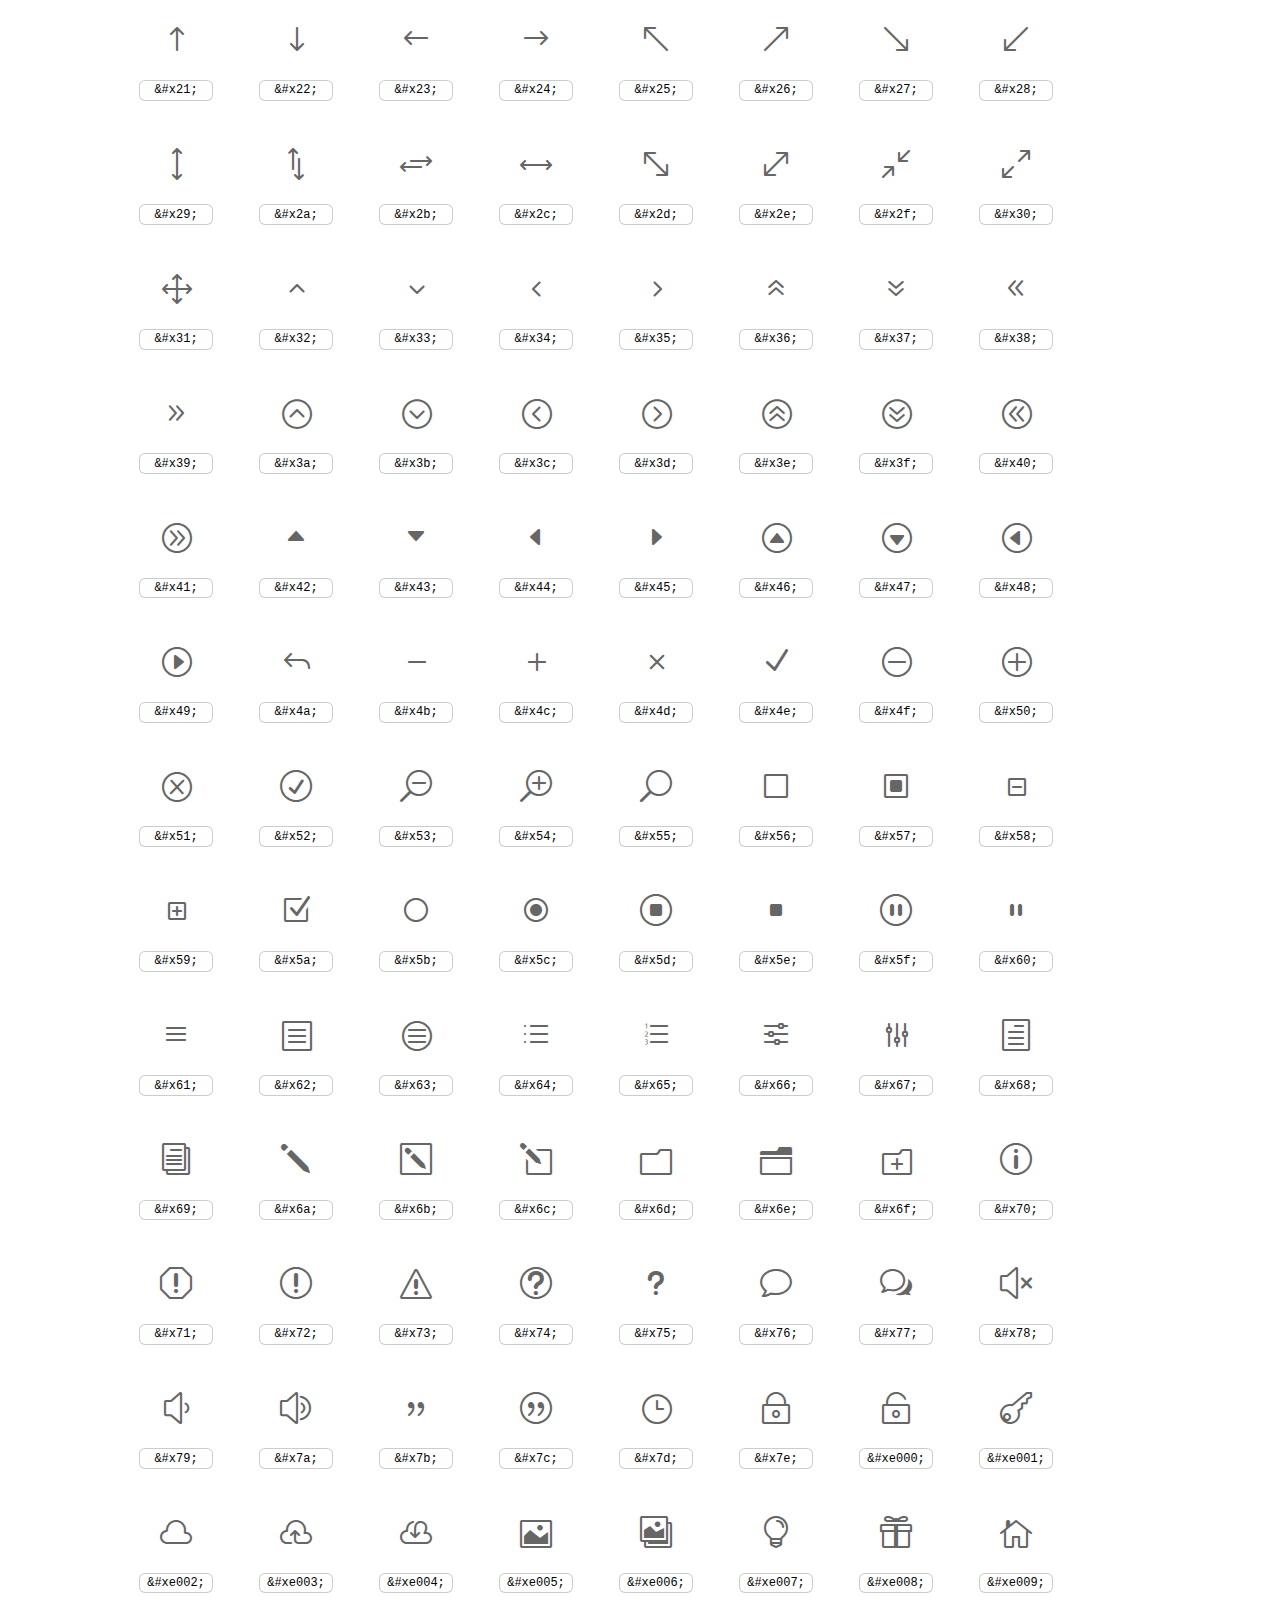
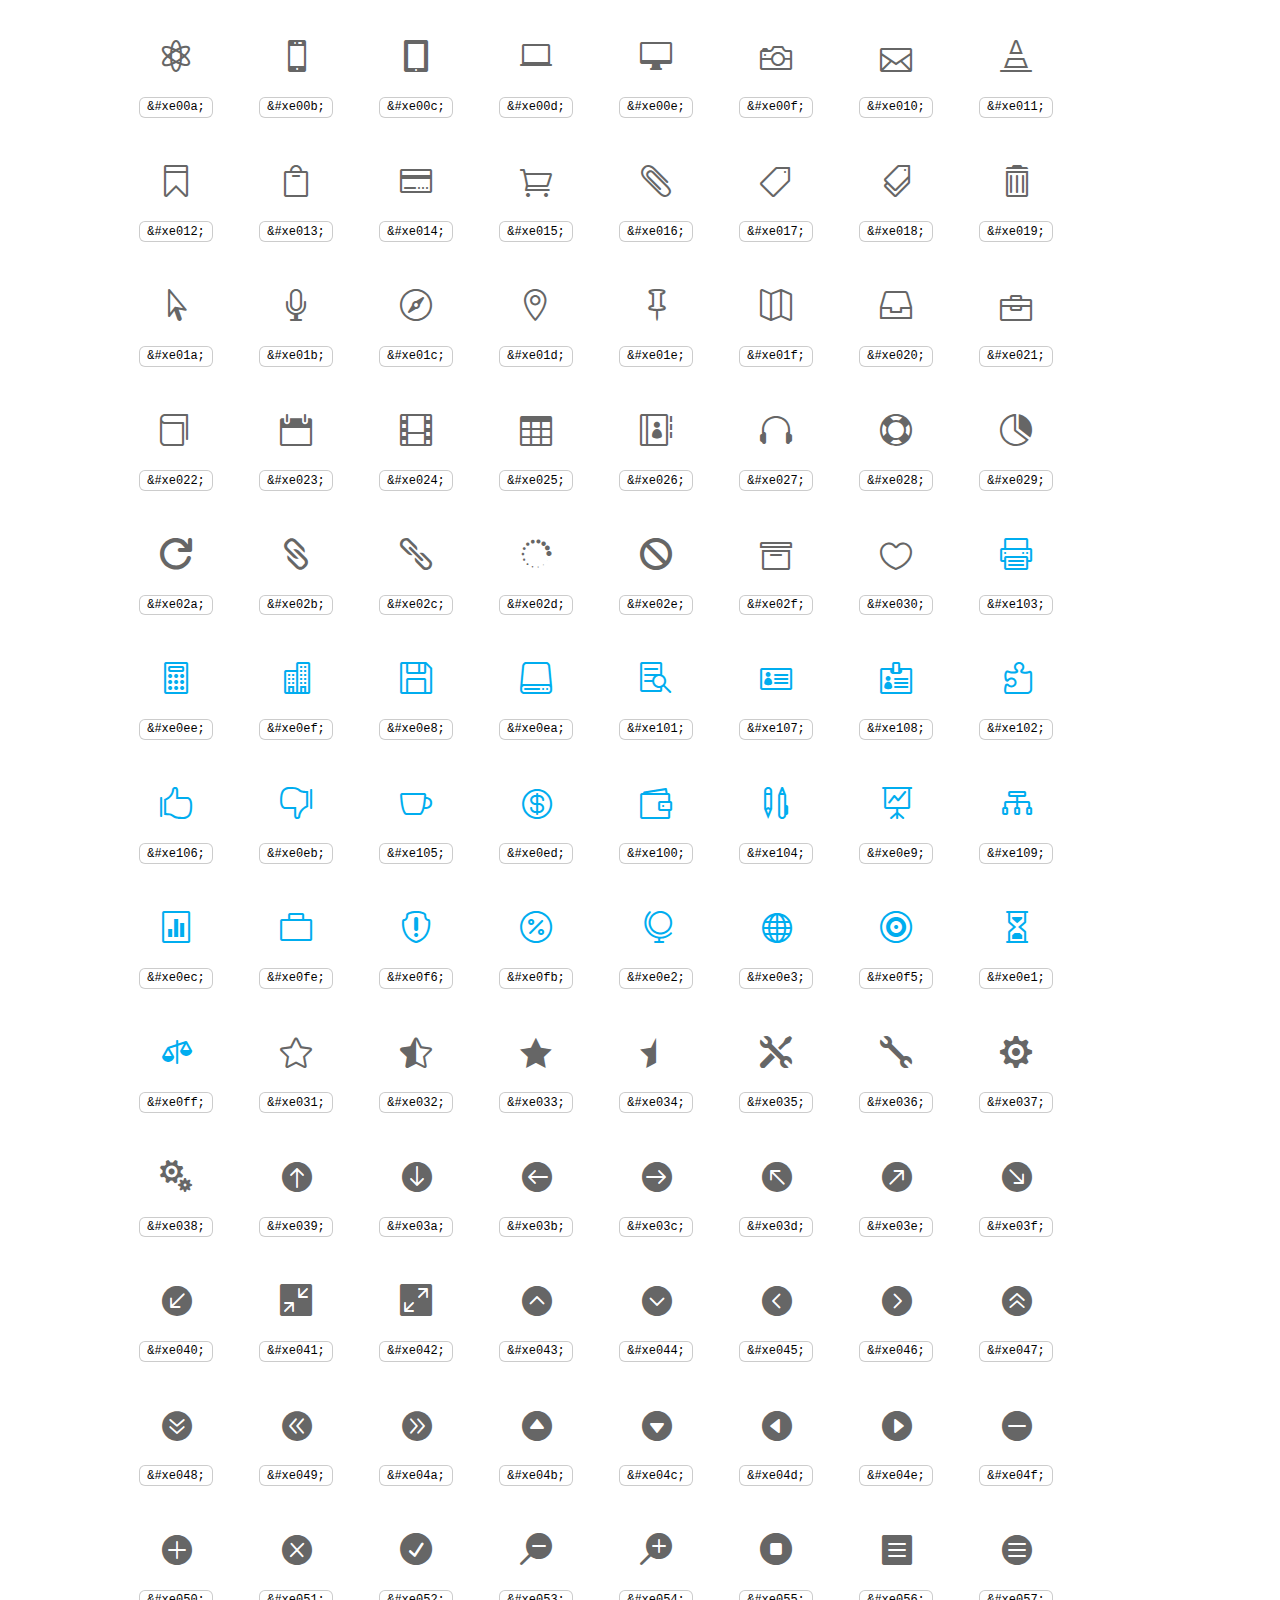
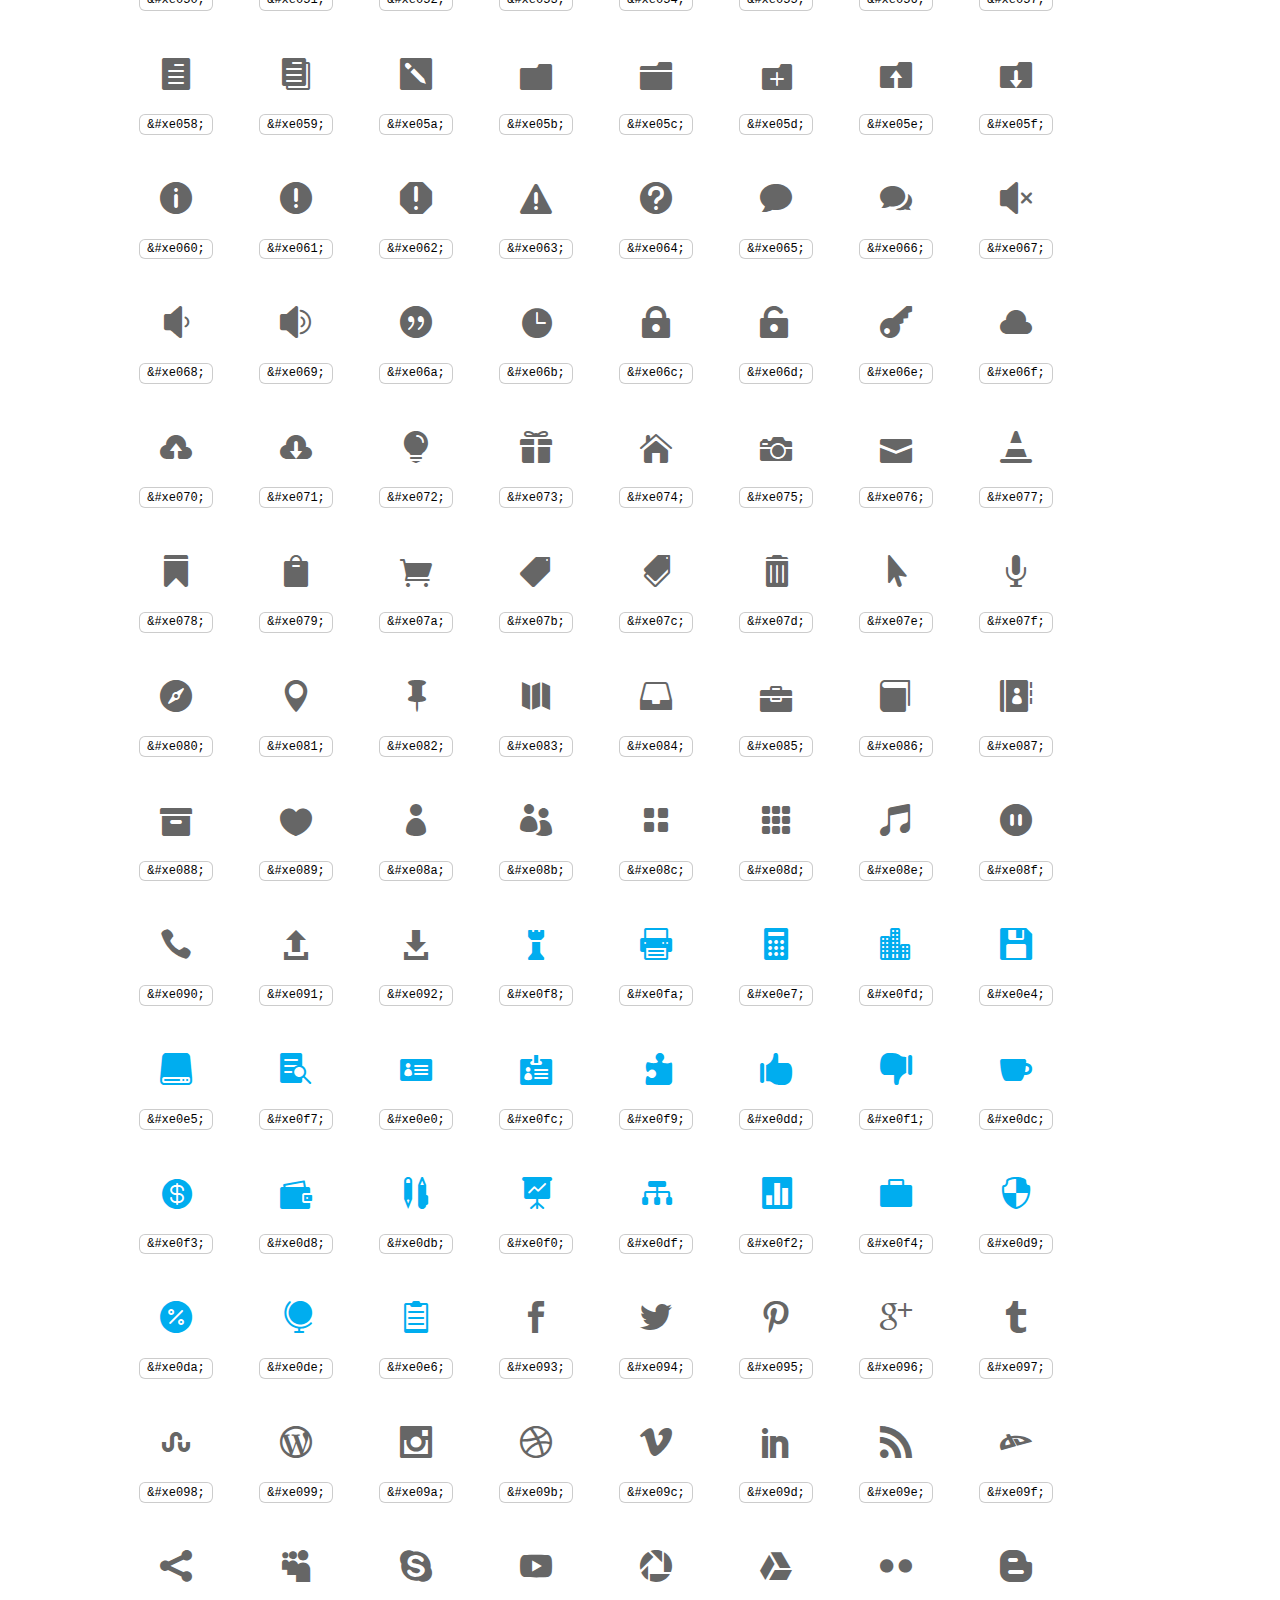
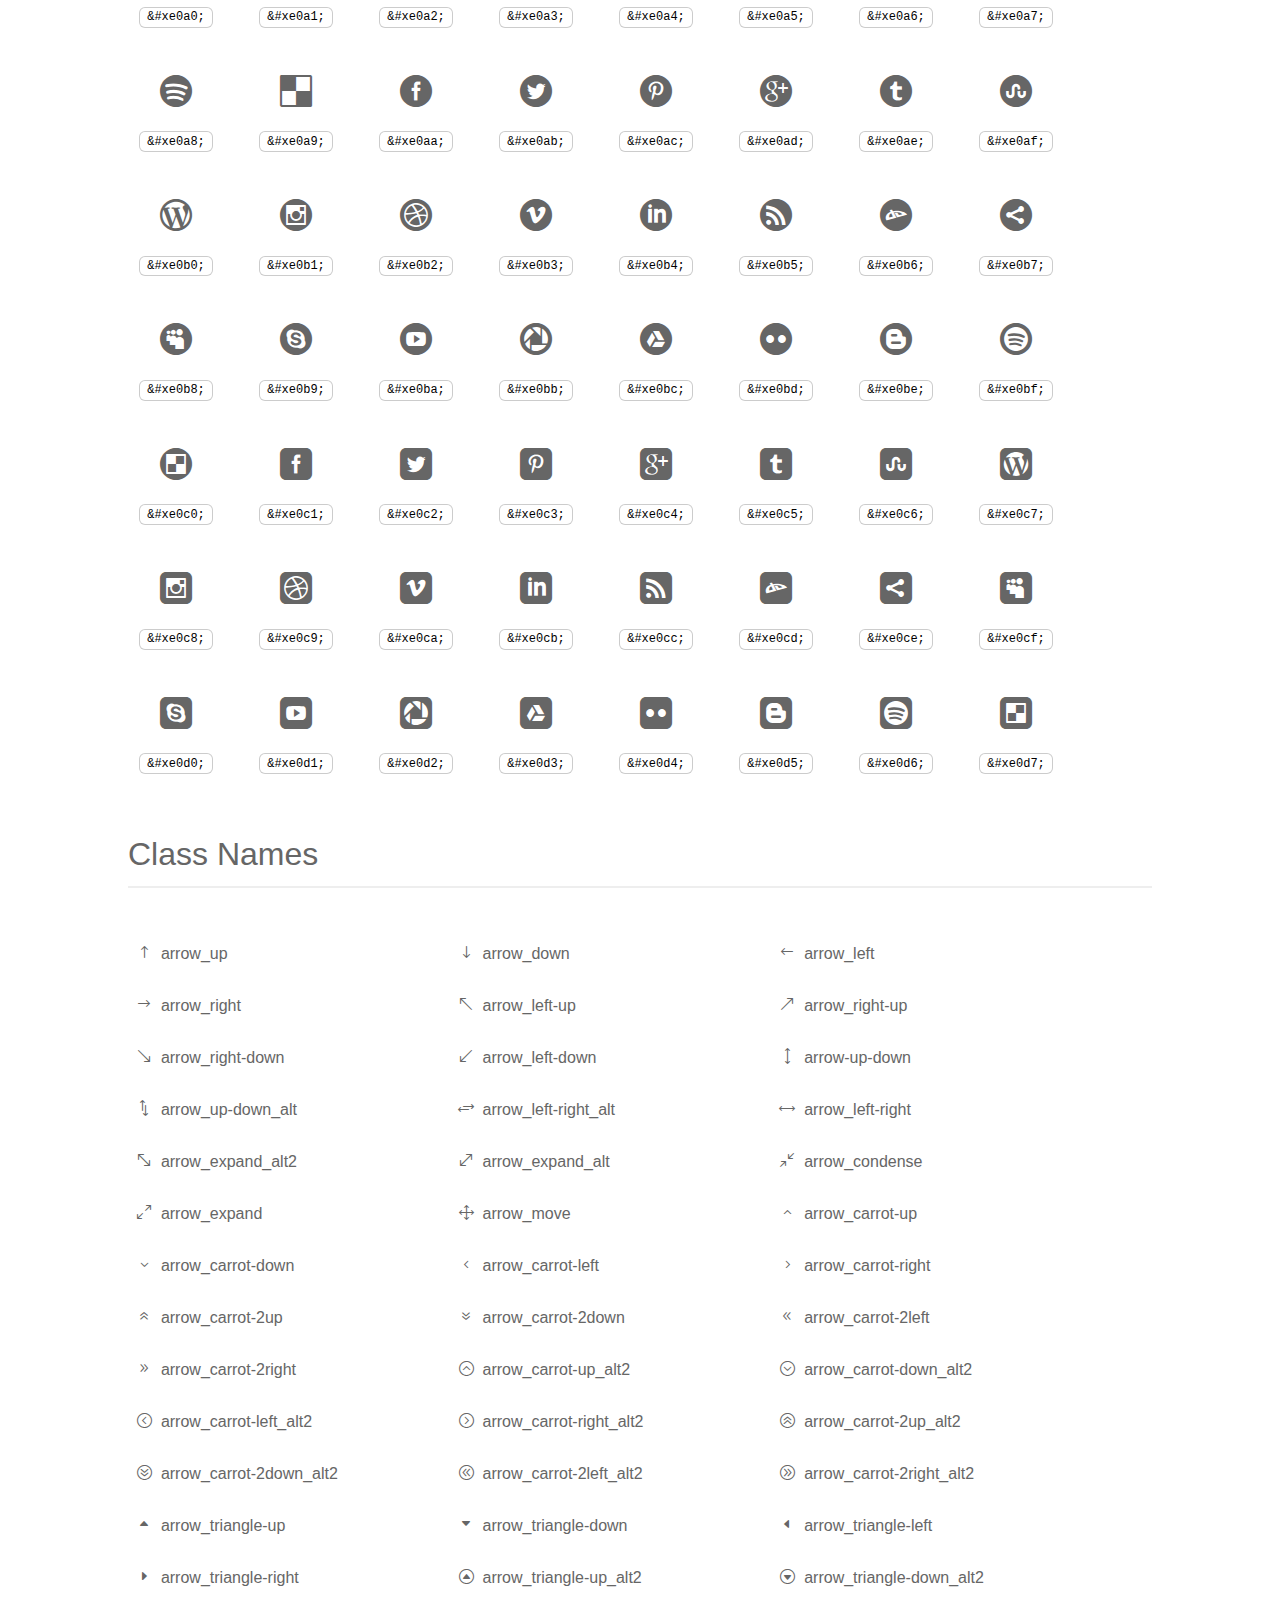
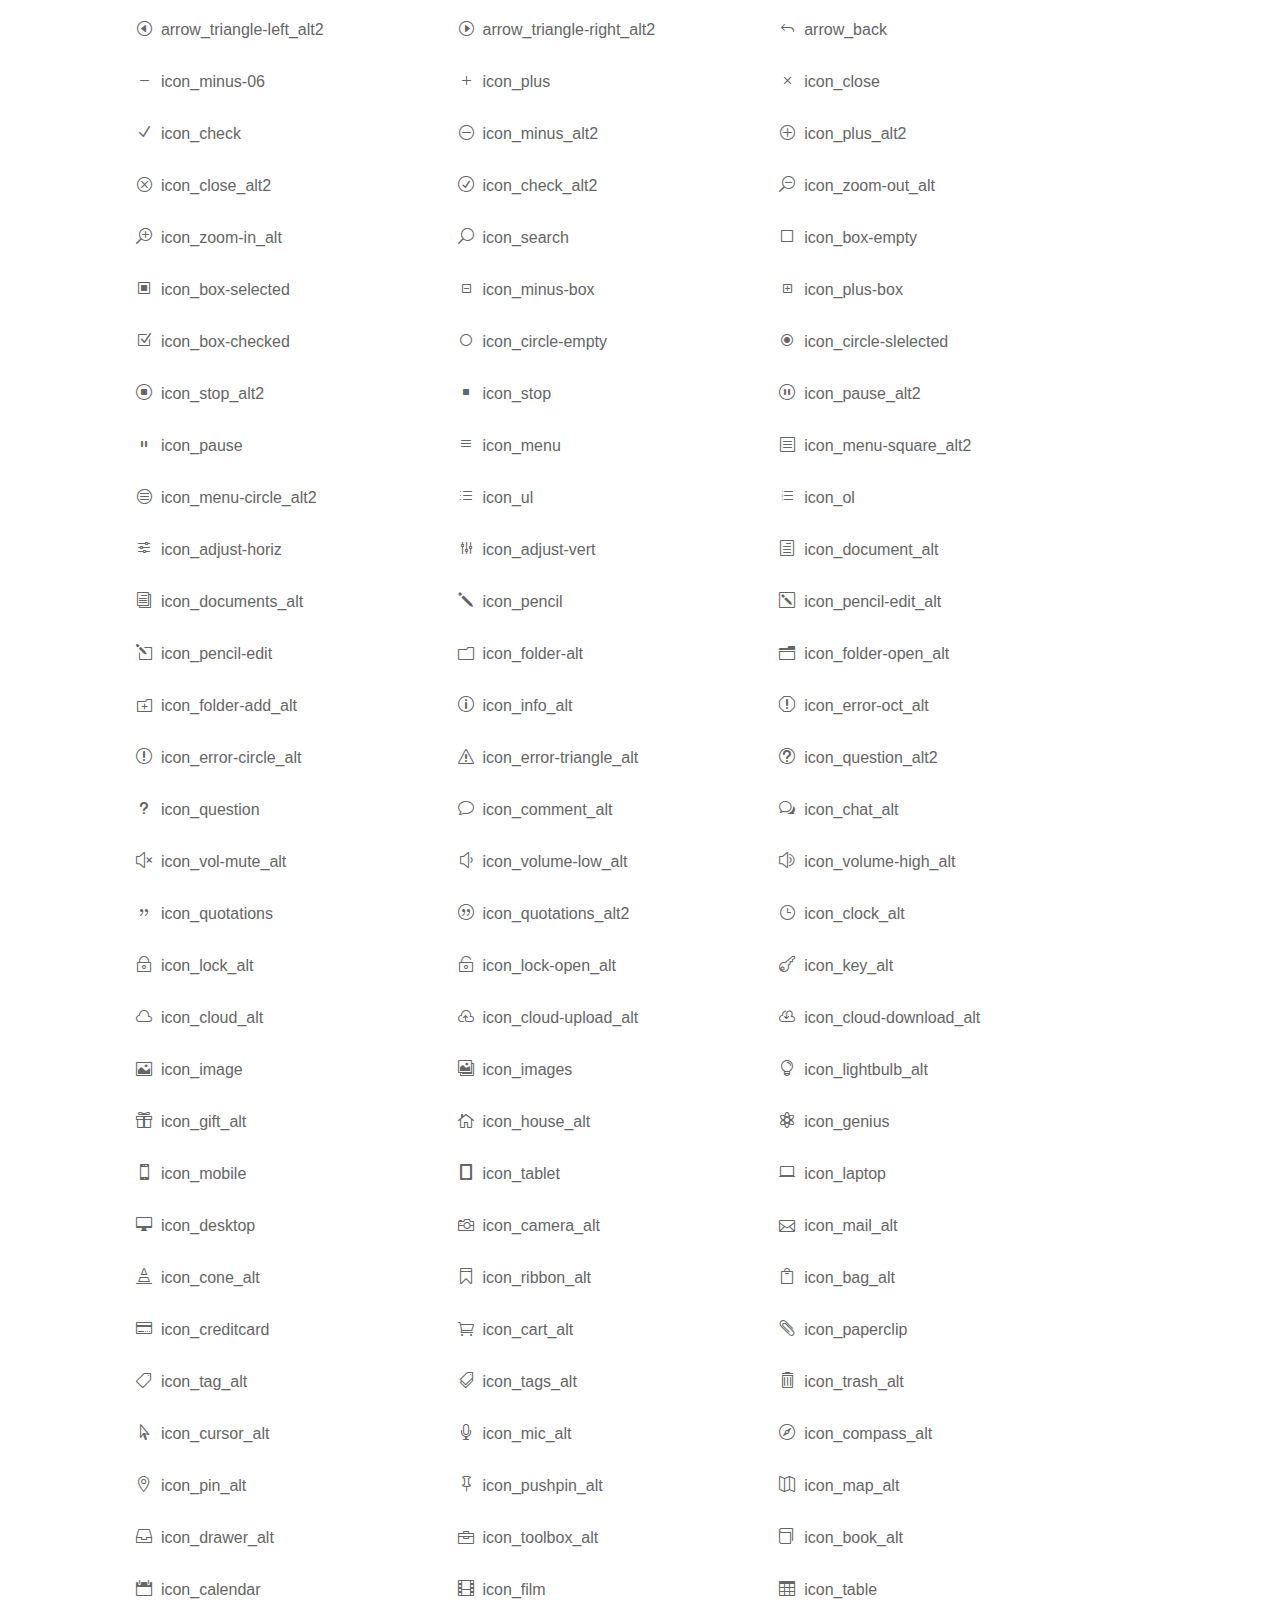
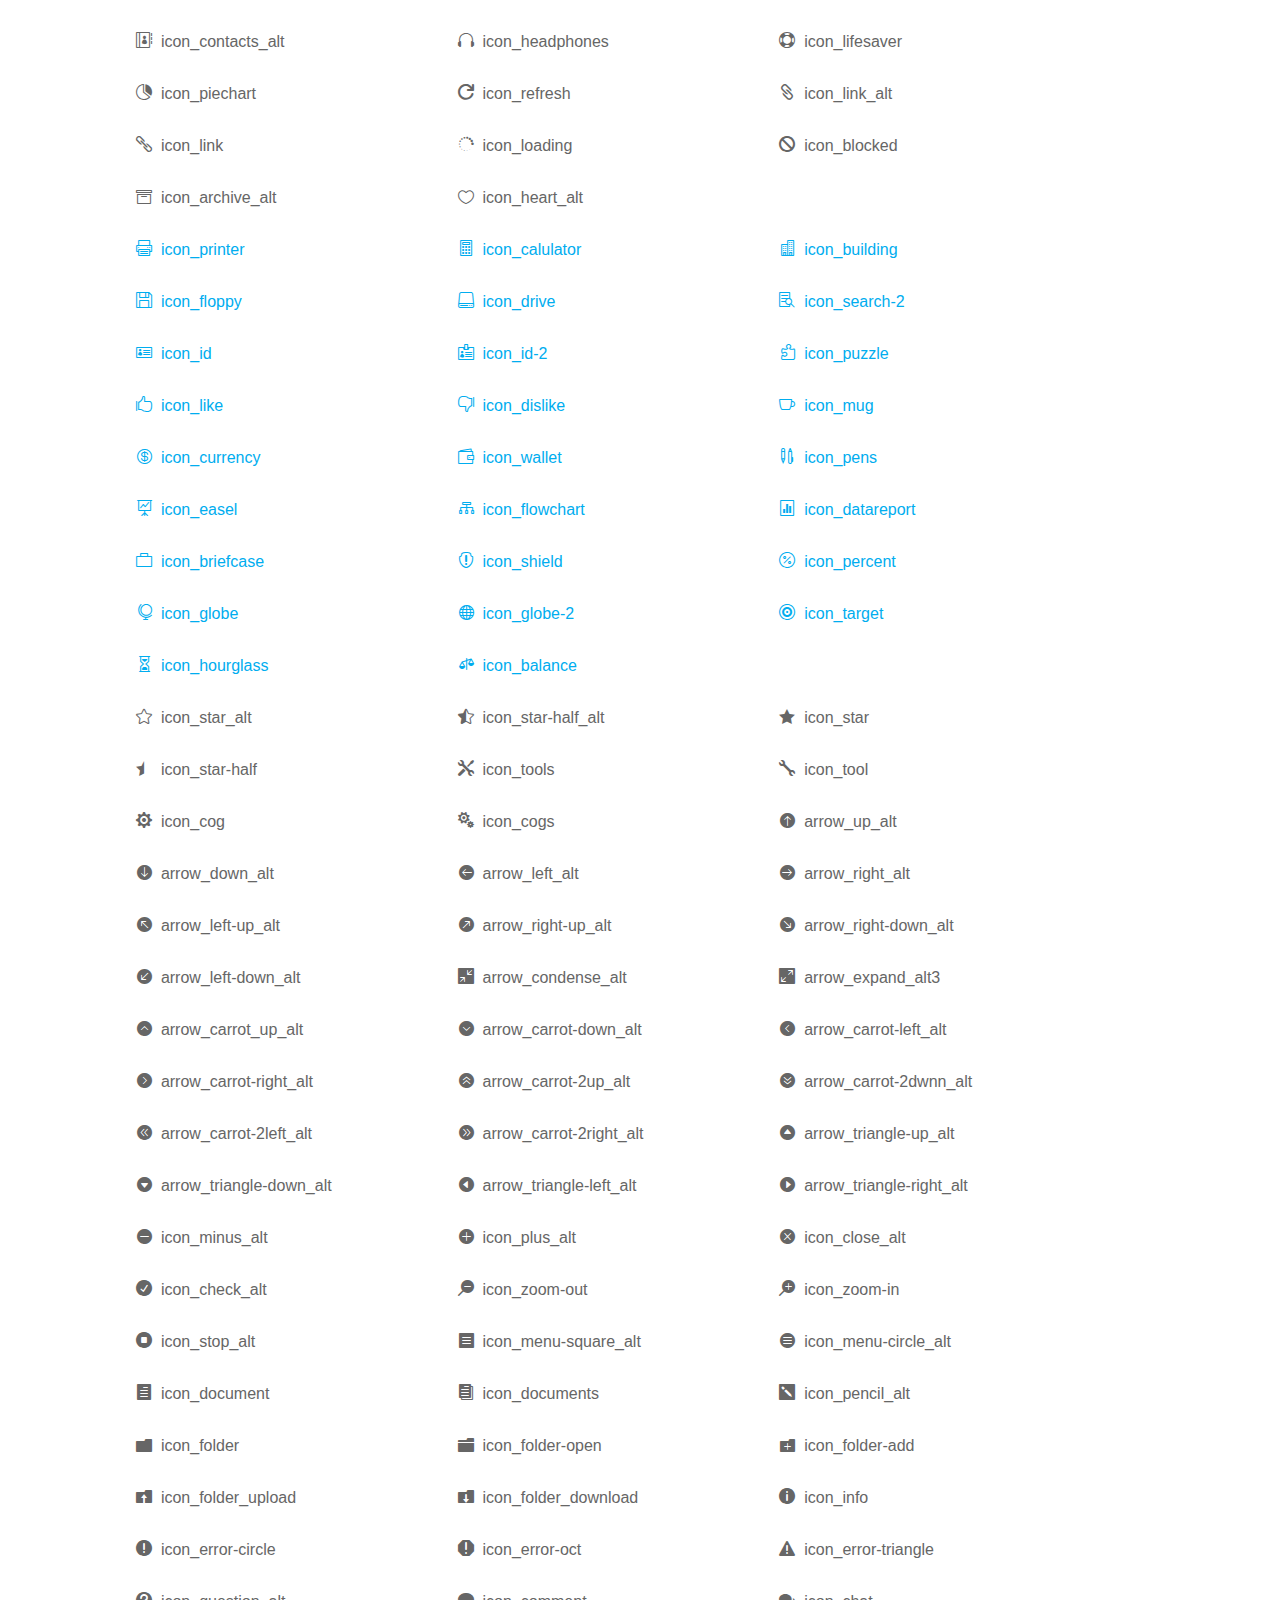
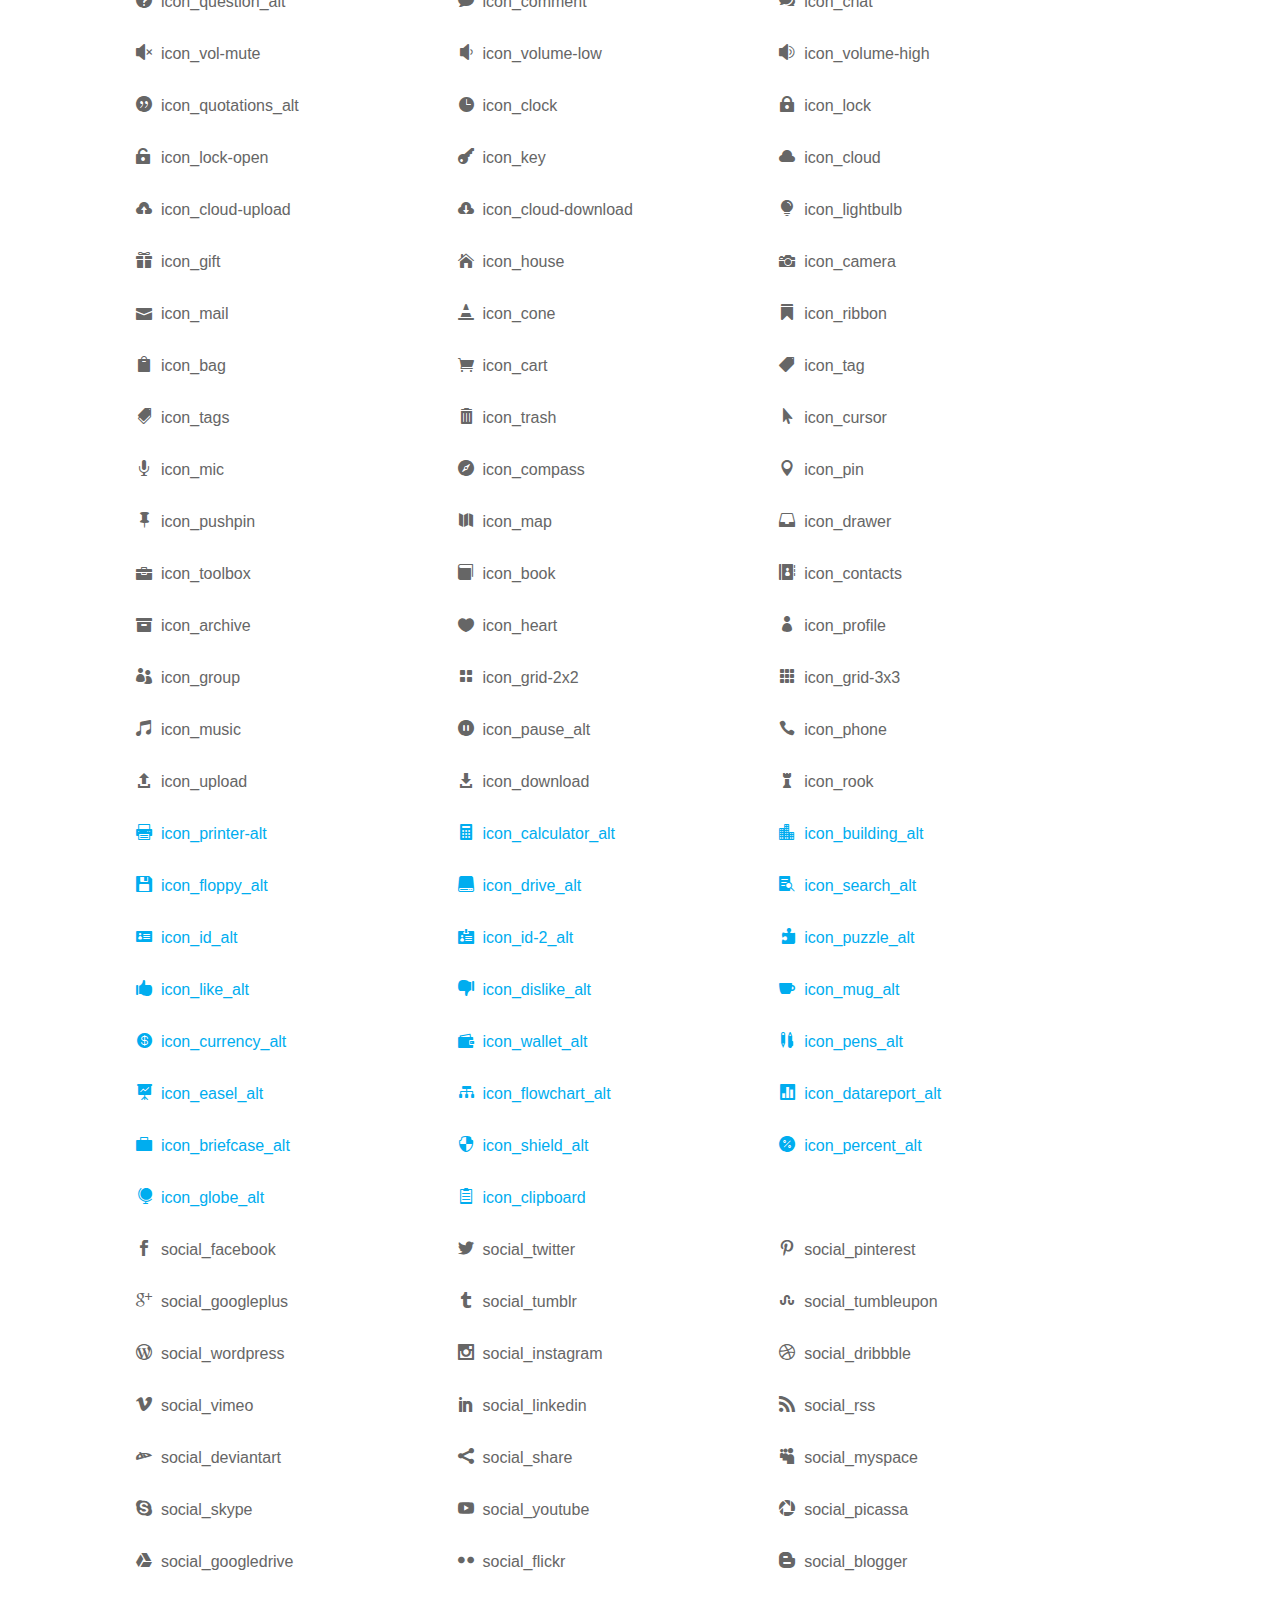
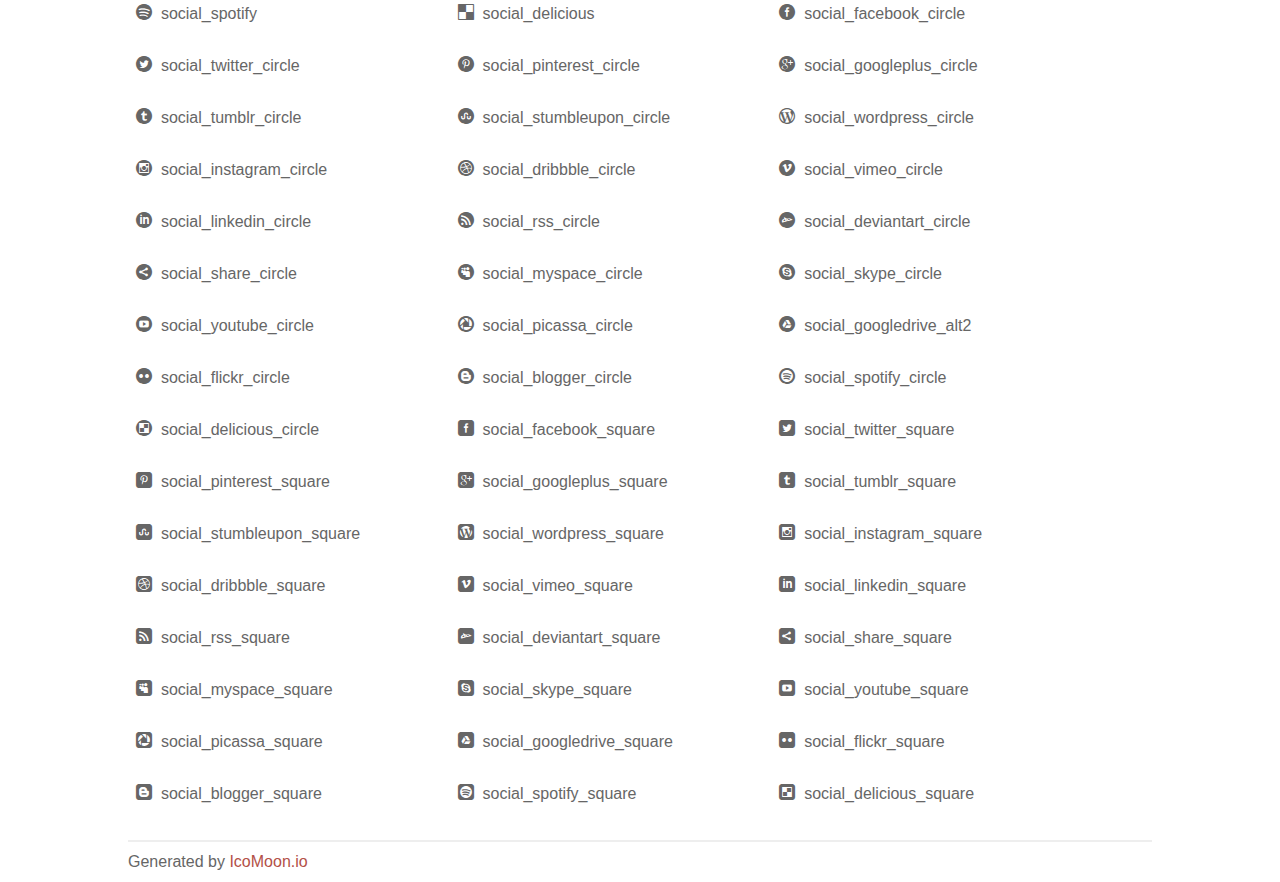
<file: css/icon_fonts/demo_icon_set_3.html>
<!doctype html>
<html>
<head>
<title>Your Font/Glyphs</title>
<link rel="stylesheet" href="css/icon_set_3.css" />
<!--[if lte IE 7]><script src="lte-ie7.js"></script><![endif]-->
<style>
	section, header, footer {display: block;}
	body {
		font-family: sans-serif;
		color: #666;
		line-height: 1.5;
		font-size: 1em;
	}
	* {
		-moz-box-sizing: border-box;
		-webkit-box-sizing: border-box;
		box-sizing: border-box;
		margin: 0;
		padding: 0;
	}
	.glyph {
		float: left;
		text-align: center;
		padding: .75em;
		margin: .4em 1.5em .75em 0;
		width: 6em;
		text-shadow: none;
	}
	
	.glyph input {
		font-family: consolas, monospace;
		font-size: 12px;
		width: 100%;
		text-align: center;
		border: 0;
		box-shadow: 0 0 0 1px #ccc;
		padding: .2em;
                -moz-border-radius: 5px;
                -webkit-border-radius: 5px;
	}
	
	

	.new {
		color:#00adef !important;
	}

	
	.w-main {
		width: 80%;
	}
	.centered {
		margin-left: auto;
		margin-right: auto;
	}
	.fs1 {
		font-size: 2em;
	}
	header {
		margin: 2em 0;
		padding-bottom: .5em;
		color: #666;
		box-shadow: 0 2px #eee;
	}
	header h1 {
		font-size: 2em;
		font-weight: normal;
	}
	.clearfix:before, .clearfix:after { content: ""; display: table; }
	.clearfix:after, .clear { clear: both; }
	footer {
		margin-top: 2em;
		padding: .5em 0;
		box-shadow: 0 -2px #eee;
	}
	a, a:visited {
		color: #B35047;
		text-decoration: none;
	}
	a:hover, a:focus {color: #000;}
	
	.box1 {
		font-size: 16px;
		display: inline-block;
		width: 30%;
		padding: .25em .5em;
		margin: 20px 10px 0 0;
	}
</style>
</head>
<body class="rtl">

	<div class="w-main centered">
	<section class="mtm clearfix" id="glyphs">
	<div class="glyph">
		<div class="fs1" aria-hidden="true" data-icon="&#x21;"></div>
		<input type="text" readonly value="&amp;#x21;" />
	</div>
	<div class="glyph">
		<div class="fs1" aria-hidden="true" data-icon="&#x22;"></div>
		<input type="text" readonly value="&amp;#x22;" />
	</div>
	<div class="glyph">
		<div class="fs1" aria-hidden="true" data-icon="&#x23;"></div>
		<input type="text" readonly value="&amp;#x23;" />
	</div>
	<div class="glyph">
		<div class="fs1" aria-hidden="true" data-icon="&#x24;"></div>
		<input type="text" readonly value="&amp;#x24;" />
	</div>
	<div class="glyph">
		<div class="fs1" aria-hidden="true" data-icon="&#x25;"></div>
		<input type="text" readonly value="&amp;#x25;" />
	</div>
	<div class="glyph">
		<div class="fs1" aria-hidden="true" data-icon="&#x26;"></div>
		<input type="text" readonly value="&amp;#x26;" />
	</div>
	<div class="glyph">
		<div class="fs1" aria-hidden="true" data-icon="&#x27;"></div>
		<input type="text" readonly value="&amp;#x27;" />
	</div>
	<div class="glyph">
		<div class="fs1" aria-hidden="true" data-icon="&#x28;"></div>
		<input type="text" readonly value="&amp;#x28;" />
	</div>
	<div class="glyph">
		<div class="fs1" aria-hidden="true" data-icon="&#x29;"></div>
		<input type="text" readonly value="&amp;#x29;" />
	</div>
	<div class="glyph">
		<div class="fs1" aria-hidden="true" data-icon="&#x2a;"></div>
		<input type="text" readonly value="&amp;#x2a;" />
	</div>
	<div class="glyph">
		<div class="fs1" aria-hidden="true" data-icon="&#x2b;"></div>
		<input type="text" readonly value="&amp;#x2b;" />
	</div>
	<div class="glyph">
		<div class="fs1" aria-hidden="true" data-icon="&#x2c;"></div>
		<input type="text" readonly value="&amp;#x2c;" />
	</div>
	<div class="glyph">
		<div class="fs1" aria-hidden="true" data-icon="&#x2d;"></div>
		<input type="text" readonly value="&amp;#x2d;" />
	</div>
	<div class="glyph">
		<div class="fs1" aria-hidden="true" data-icon="&#x2e;"></div>
		<input type="text" readonly value="&amp;#x2e;" />
	</div>
	<div class="glyph">
		<div class="fs1" aria-hidden="true" data-icon="&#x2f;"></div>
		<input type="text" readonly value="&amp;#x2f;" />
	</div>
	<div class="glyph">
		<div class="fs1" aria-hidden="true" data-icon="&#x30;"></div>
		<input type="text" readonly value="&amp;#x30;" />
	</div>
	<div class="glyph">
		<div class="fs1" aria-hidden="true" data-icon="&#x31;"></div>
		<input type="text" readonly value="&amp;#x31;" />
	</div>
	<div class="glyph">
		<div class="fs1" aria-hidden="true" data-icon="&#x32;"></div>
		<input type="text" readonly value="&amp;#x32;" />
	</div>
	<div class="glyph">
		<div class="fs1" aria-hidden="true" data-icon="&#x33;"></div>
		<input type="text" readonly value="&amp;#x33;" />
	</div>
	<div class="glyph">
		<div class="fs1" aria-hidden="true" data-icon="&#x34;"></div>
		<input type="text" readonly value="&amp;#x34;" />
	</div>
	<div class="glyph">
		<div class="fs1" aria-hidden="true" data-icon="&#x35;"></div>
		<input type="text" readonly value="&amp;#x35;" />
	</div>
	<div class="glyph">
		<div class="fs1" aria-hidden="true" data-icon="&#x36;"></div>
		<input type="text" readonly value="&amp;#x36;" />
	</div>
	<div class="glyph">
		<div class="fs1" aria-hidden="true" data-icon="&#x37;"></div>
		<input type="text" readonly value="&amp;#x37;" />
	</div>
	<div class="glyph">
		<div class="fs1" aria-hidden="true" data-icon="&#x38;"></div>
		<input type="text" readonly value="&amp;#x38;" />
	</div>
	<div class="glyph">
		<div class="fs1" aria-hidden="true" data-icon="&#x39;"></div>
		<input type="text" readonly value="&amp;#x39;" />
	</div>
	<div class="glyph">
		<div class="fs1" aria-hidden="true" data-icon="&#x3a;"></div>
		<input type="text" readonly value="&amp;#x3a;" />
	</div>
	<div class="glyph">
		<div class="fs1" aria-hidden="true" data-icon="&#x3b;"></div>
		<input type="text" readonly value="&amp;#x3b;" />
	</div>
	<div class="glyph">
		<div class="fs1" aria-hidden="true" data-icon="&#x3c;"></div>
		<input type="text" readonly value="&amp;#x3c;" />
	</div>
	<div class="glyph">
		<div class="fs1" aria-hidden="true" data-icon="&#x3d;"></div>
		<input type="text" readonly value="&amp;#x3d;" />
	</div>
	<div class="glyph">
		<div class="fs1" aria-hidden="true" data-icon="&#x3e;"></div>
		<input type="text" readonly value="&amp;#x3e;" />
	</div>
	<div class="glyph">
		<div class="fs1" aria-hidden="true" data-icon="&#x3f;"></div>
		<input type="text" readonly value="&amp;#x3f;" />
	</div>
	<div class="glyph">
		<div class="fs1" aria-hidden="true" data-icon="&#x40;"></div>
		<input type="text" readonly value="&amp;#x40;" />
	</div>
	<div class="glyph">
		<div class="fs1" aria-hidden="true" data-icon="&#x41;"></div>
		<input type="text" readonly value="&amp;#x41;" />
	</div>
	<div class="glyph">
		<div class="fs1" aria-hidden="true" data-icon="&#x42;"></div>
		<input type="text" readonly value="&amp;#x42;" />
	</div>
	<div class="glyph">
		<div class="fs1" aria-hidden="true" data-icon="&#x43;"></div>
		<input type="text" readonly value="&amp;#x43;" />
	</div>
	<div class="glyph">
		<div class="fs1" aria-hidden="true" data-icon="&#x44;"></div>
		<input type="text" readonly value="&amp;#x44;" />
	</div>
	<div class="glyph">
		<div class="fs1" aria-hidden="true" data-icon="&#x45;"></div>
		<input type="text" readonly value="&amp;#x45;" />
	</div>
	<div class="glyph">
		<div class="fs1" aria-hidden="true" data-icon="&#x46;"></div>
		<input type="text" readonly value="&amp;#x46;" />
	</div>
	<div class="glyph">
		<div class="fs1" aria-hidden="true" data-icon="&#x47;"></div>
		<input type="text" readonly value="&amp;#x47;" />
	</div>
	<div class="glyph">
		<div class="fs1" aria-hidden="true" data-icon="&#x48;"></div>
		<input type="text" readonly value="&amp;#x48;" />
	</div>
	<div class="glyph">
		<div class="fs1" aria-hidden="true" data-icon="&#x49;"></div>
		<input type="text" readonly value="&amp;#x49;" />
	</div>
	<div class="glyph">
		<div class="fs1" aria-hidden="true" data-icon="&#x4a;"></div>
		<input type="text" readonly value="&amp;#x4a;" />
	</div>
	<div class="glyph">
		<div class="fs1" aria-hidden="true" data-icon="&#x4b;"></div>
		<input type="text" readonly value="&amp;#x4b;" />
	</div>
	<div class="glyph">
		<div class="fs1" aria-hidden="true" data-icon="&#x4c;"></div>
		<input type="text" readonly value="&amp;#x4c;" />
	</div>
	<div class="glyph">
		<div class="fs1" aria-hidden="true" data-icon="&#x4d;"></div>
		<input type="text" readonly value="&amp;#x4d;" />
	</div>
	<div class="glyph">
		<div class="fs1" aria-hidden="true" data-icon="&#x4e;"></div>
		<input type="text" readonly value="&amp;#x4e;" />
	</div>
	<div class="glyph">
		<div class="fs1" aria-hidden="true" data-icon="&#x4f;"></div>
		<input type="text" readonly value="&amp;#x4f;" />
	</div>
	<div class="glyph">
		<div class="fs1" aria-hidden="true" data-icon="&#x50;"></div>
		<input type="text" readonly value="&amp;#x50;" />
	</div>
	<div class="glyph">
		<div class="fs1" aria-hidden="true" data-icon="&#x51;"></div>
		<input type="text" readonly value="&amp;#x51;" />
	</div>
	<div class="glyph">
		<div class="fs1" aria-hidden="true" data-icon="&#x52;"></div>
		<input type="text" readonly value="&amp;#x52;" />
	</div>
	<div class="glyph">
		<div class="fs1" aria-hidden="true" data-icon="&#x53;"></div>
		<input type="text" readonly value="&amp;#x53;" />
	</div>
	<div class="glyph">
		<div class="fs1" aria-hidden="true" data-icon="&#x54;"></div>
		<input type="text" readonly value="&amp;#x54;" />
	</div>
	<div class="glyph">
		<div class="fs1" aria-hidden="true" data-icon="&#x55;"></div>
		<input type="text" readonly value="&amp;#x55;" />
	</div>
	<div class="glyph">
		<div class="fs1" aria-hidden="true" data-icon="&#x56;"></div>
		<input type="text" readonly value="&amp;#x56;" />
	</div>
	<div class="glyph">
		<div class="fs1" aria-hidden="true" data-icon="&#x57;"></div>
		<input type="text" readonly value="&amp;#x57;" />
	</div>
	<div class="glyph">
		<div class="fs1" aria-hidden="true" data-icon="&#x58;"></div>
		<input type="text" readonly value="&amp;#x58;" />
	</div>
	<div class="glyph">
		<div class="fs1" aria-hidden="true" data-icon="&#x59;"></div>
		<input type="text" readonly value="&amp;#x59;" />
	</div>
	<div class="glyph">
		<div class="fs1" aria-hidden="true" data-icon="&#x5a;"></div>
		<input type="text" readonly value="&amp;#x5a;" />
	</div>
	<div class="glyph">
		<div class="fs1" aria-hidden="true" data-icon="&#x5b;"></div>
		<input type="text" readonly value="&amp;#x5b;" />
	</div>
	<div class="glyph">
		<div class="fs1" aria-hidden="true" data-icon="&#x5c;"></div>
		<input type="text" readonly value="&amp;#x5c;" />
	</div>
	<div class="glyph">
		<div class="fs1" aria-hidden="true" data-icon="&#x5d;"></div>
		<input type="text" readonly value="&amp;#x5d;" />
	</div>
	<div class="glyph">
		<div class="fs1" aria-hidden="true" data-icon="&#x5e;"></div>
		<input type="text" readonly value="&amp;#x5e;" />
	</div>
	<div class="glyph">
		<div class="fs1" aria-hidden="true" data-icon="&#x5f;"></div>
		<input type="text" readonly value="&amp;#x5f;" />
	</div>
	<div class="glyph">
		<div class="fs1" aria-hidden="true" data-icon="&#x60;"></div>
		<input type="text" readonly value="&amp;#x60;" />
	</div>
	<div class="glyph">
		<div class="fs1" aria-hidden="true" data-icon="&#x61;"></div>
		<input type="text" readonly value="&amp;#x61;" />
	</div>
	<div class="glyph">
		<div class="fs1" aria-hidden="true" data-icon="&#x62;"></div>
		<input type="text" readonly value="&amp;#x62;" />
	</div>
	<div class="glyph">
		<div class="fs1" aria-hidden="true" data-icon="&#x63;"></div>
		<input type="text" readonly value="&amp;#x63;" />
	</div>
	<div class="glyph">
		<div class="fs1" aria-hidden="true" data-icon="&#x64;"></div>
		<input type="text" readonly value="&amp;#x64;" />
	</div>
	<div class="glyph">
		<div class="fs1" aria-hidden="true" data-icon="&#x65;"></div>
		<input type="text" readonly value="&amp;#x65;" />
	</div>
	<div class="glyph">
		<div class="fs1" aria-hidden="true" data-icon="&#x66;"></div>
		<input type="text" readonly value="&amp;#x66;" />
	</div>
	<div class="glyph">
		<div class="fs1" aria-hidden="true" data-icon="&#x67;"></div>
		<input type="text" readonly value="&amp;#x67;" />
	</div>
	<div class="glyph">
		<div class="fs1" aria-hidden="true" data-icon="&#x68;"></div>
		<input type="text" readonly value="&amp;#x68;" />
	</div>
	<div class="glyph">
		<div class="fs1" aria-hidden="true" data-icon="&#x69;"></div>
		<input type="text" readonly value="&amp;#x69;" />
	</div>
	<div class="glyph">
		<div class="fs1" aria-hidden="true" data-icon="&#x6a;"></div>
		<input type="text" readonly value="&amp;#x6a;" />
	</div>
	<div class="glyph">
		<div class="fs1" aria-hidden="true" data-icon="&#x6b;"></div>
		<input type="text" readonly value="&amp;#x6b;" />
	</div>
	<div class="glyph">
		<div class="fs1" aria-hidden="true" data-icon="&#x6c;"></div>
		<input type="text" readonly value="&amp;#x6c;" />
	</div>
	<div class="glyph">
		<div class="fs1" aria-hidden="true" data-icon="&#x6d;"></div>
		<input type="text" readonly value="&amp;#x6d;" />
	</div>
	<div class="glyph">
		<div class="fs1" aria-hidden="true" data-icon="&#x6e;"></div>
		<input type="text" readonly value="&amp;#x6e;" />
	</div>
	<div class="glyph">
		<div class="fs1" aria-hidden="true" data-icon="&#x6f;"></div>
		<input type="text" readonly value="&amp;#x6f;" />
	</div>
	<div class="glyph">
		<div class="fs1" aria-hidden="true" data-icon="&#x70;"></div>
		<input type="text" readonly value="&amp;#x70;" />
	</div>
	<div class="glyph">
		<div class="fs1" aria-hidden="true" data-icon="&#x71;"></div>
		<input type="text" readonly value="&amp;#x71;" />
	</div>
	<div class="glyph">
		<div class="fs1" aria-hidden="true" data-icon="&#x72;"></div>
		<input type="text" readonly value="&amp;#x72;" />
	</div>
	<div class="glyph">
		<div class="fs1" aria-hidden="true" data-icon="&#x73;"></div>
		<input type="text" readonly value="&amp;#x73;" />
	</div>
	<div class="glyph">
		<div class="fs1" aria-hidden="true" data-icon="&#x74;"></div>
		<input type="text" readonly value="&amp;#x74;" />
	</div>
	<div class="glyph">
		<div class="fs1" aria-hidden="true" data-icon="&#x75;"></div>
		<input type="text" readonly value="&amp;#x75;" />
	</div>
	<div class="glyph">
		<div class="fs1" aria-hidden="true" data-icon="&#x76;"></div>
		<input type="text" readonly value="&amp;#x76;" />
	</div>
	<div class="glyph">
		<div class="fs1" aria-hidden="true" data-icon="&#x77;"></div>
		<input type="text" readonly value="&amp;#x77;" />
	</div>
	<div class="glyph">
		<div class="fs1" aria-hidden="true" data-icon="&#x78;"></div>
		<input type="text" readonly value="&amp;#x78;" />
	</div>
	<div class="glyph">
		<div class="fs1" aria-hidden="true" data-icon="&#x79;"></div>
		<input type="text" readonly value="&amp;#x79;" />
	</div>
	<div class="glyph">
		<div class="fs1" aria-hidden="true" data-icon="&#x7a;"></div>
		<input type="text" readonly value="&amp;#x7a;" />
	</div>
	<div class="glyph">
		<div class="fs1" aria-hidden="true" data-icon="&#x7b;"></div>
		<input type="text" readonly value="&amp;#x7b;" />
	</div>
	<div class="glyph">
		<div class="fs1" aria-hidden="true" data-icon="&#x7c;"></div>
		<input type="text" readonly value="&amp;#x7c;" />
	</div>
	<div class="glyph">
		<div class="fs1" aria-hidden="true" data-icon="&#x7d;"></div>
		<input type="text" readonly value="&amp;#x7d;" />
	</div>
	<div class="glyph">
		<div class="fs1" aria-hidden="true" data-icon="&#x7e;"></div>
		<input type="text" readonly value="&amp;#x7e;" />
	</div>
	<div class="glyph">
		<div class="fs1" aria-hidden="true" data-icon="&#xe000;"></div>
		<input type="text" readonly value="&amp;#xe000;" />
	</div>
	<div class="glyph">
		<div class="fs1" aria-hidden="true" data-icon="&#xe001;"></div>
		<input type="text" readonly value="&amp;#xe001;" />
	</div>
	<div class="glyph">
		<div class="fs1" aria-hidden="true" data-icon="&#xe002;"></div>
		<input type="text" readonly value="&amp;#xe002;" />
	</div>
	<div class="glyph">
		<div class="fs1" aria-hidden="true" data-icon="&#xe003;"></div>
		<input type="text" readonly value="&amp;#xe003;" />
	</div>
	<div class="glyph">
		<div class="fs1" aria-hidden="true" data-icon="&#xe004;"></div>
		<input type="text" readonly value="&amp;#xe004;" />
	</div>
	<div class="glyph">
		<div class="fs1" aria-hidden="true" data-icon="&#xe005;"></div>
		<input type="text" readonly value="&amp;#xe005;" />
	</div>
	<div class="glyph">
		<div class="fs1" aria-hidden="true" data-icon="&#xe006;"></div>
		<input type="text" readonly value="&amp;#xe006;" />
	</div>
	<div class="glyph">
		<div class="fs1" aria-hidden="true" data-icon="&#xe007;"></div>
		<input type="text" readonly value="&amp;#xe007;" />
	</div>
	<div class="glyph">
		<div class="fs1" aria-hidden="true" data-icon="&#xe008;"></div>
		<input type="text" readonly value="&amp;#xe008;" />
	</div>
	<div class="glyph">
		<div class="fs1" aria-hidden="true" data-icon="&#xe009;"></div>
		<input type="text" readonly value="&amp;#xe009;" />
	</div>
	<div class="glyph">
		<div class="fs1" aria-hidden="true" data-icon="&#xe00a;"></div>
		<input type="text" readonly value="&amp;#xe00a;" />
	</div>
	<div class="glyph">
		<div class="fs1" aria-hidden="true" data-icon="&#xe00b;"></div>
		<input type="text" readonly value="&amp;#xe00b;" />
	</div>
	<div class="glyph">
		<div class="fs1" aria-hidden="true" data-icon="&#xe00c;"></div>
		<input type="text" readonly value="&amp;#xe00c;" />
	</div>
	<div class="glyph">
		<div class="fs1" aria-hidden="true" data-icon="&#xe00d;"></div>
		<input type="text" readonly value="&amp;#xe00d;" />
	</div>
	<div class="glyph">
		<div class="fs1" aria-hidden="true" data-icon="&#xe00e;"></div>
		<input type="text" readonly value="&amp;#xe00e;" />
	</div>
	<div class="glyph">
		<div class="fs1" aria-hidden="true" data-icon="&#xe00f;"></div>
		<input type="text" readonly value="&amp;#xe00f;" />
	</div>
	<div class="glyph">
		<div class="fs1" aria-hidden="true" data-icon="&#xe010;"></div>
		<input type="text" readonly value="&amp;#xe010;" />
	</div>
	<div class="glyph">
		<div class="fs1" aria-hidden="true" data-icon="&#xe011;"></div>
		<input type="text" readonly value="&amp;#xe011;" />
	</div>
	<div class="glyph">
		<div class="fs1" aria-hidden="true" data-icon="&#xe012;"></div>
		<input type="text" readonly value="&amp;#xe012;" />
	</div>
	<div class="glyph">
		<div class="fs1" aria-hidden="true" data-icon="&#xe013;"></div>
		<input type="text" readonly value="&amp;#xe013;" />
	</div>
	<div class="glyph">
		<div class="fs1" aria-hidden="true" data-icon="&#xe014;"></div>
		<input type="text" readonly value="&amp;#xe014;" />
	</div>
	<div class="glyph">
		<div class="fs1" aria-hidden="true" data-icon="&#xe015;"></div>
		<input type="text" readonly value="&amp;#xe015;" />
	</div>
	<div class="glyph">
		<div class="fs1" aria-hidden="true" data-icon="&#xe016;"></div>
		<input type="text" readonly value="&amp;#xe016;" />
	</div>
	<div class="glyph">
		<div class="fs1" aria-hidden="true" data-icon="&#xe017;"></div>
		<input type="text" readonly value="&amp;#xe017;" />
	</div>
	<div class="glyph">
		<div class="fs1" aria-hidden="true" data-icon="&#xe018;"></div>
		<input type="text" readonly value="&amp;#xe018;" />
	</div>
	<div class="glyph">
		<div class="fs1" aria-hidden="true" data-icon="&#xe019;"></div>
		<input type="text" readonly value="&amp;#xe019;" />
	</div>
	<div class="glyph">
		<div class="fs1" aria-hidden="true" data-icon="&#xe01a;"></div>
		<input type="text" readonly value="&amp;#xe01a;" />
	</div>
	<div class="glyph">
		<div class="fs1" aria-hidden="true" data-icon="&#xe01b;"></div>
		<input type="text" readonly value="&amp;#xe01b;" />
	</div>
	<div class="glyph">
		<div class="fs1" aria-hidden="true" data-icon="&#xe01c;"></div>
		<input type="text" readonly value="&amp;#xe01c;" />
	</div>
	<div class="glyph">
		<div class="fs1" aria-hidden="true" data-icon="&#xe01d;"></div>
		<input type="text" readonly value="&amp;#xe01d;" />
	</div>
	<div class="glyph">
		<div class="fs1" aria-hidden="true" data-icon="&#xe01e;"></div>
		<input type="text" readonly value="&amp;#xe01e;" />
	</div>
	<div class="glyph">
		<div class="fs1" aria-hidden="true" data-icon="&#xe01f;"></div>
		<input type="text" readonly value="&amp;#xe01f;" />
	</div>
	<div class="glyph">
		<div class="fs1" aria-hidden="true" data-icon="&#xe020;"></div>
		<input type="text" readonly value="&amp;#xe020;" />
	</div>
	<div class="glyph">
		<div class="fs1" aria-hidden="true" data-icon="&#xe021;"></div>
		<input type="text" readonly value="&amp;#xe021;" />
	</div>
	<div class="glyph">
		<div class="fs1" aria-hidden="true" data-icon="&#xe022;"></div>
		<input type="text" readonly value="&amp;#xe022;" />
	</div>
	<div class="glyph">
		<div class="fs1" aria-hidden="true" data-icon="&#xe023;"></div>
		<input type="text" readonly value="&amp;#xe023;" />
	</div>
	<div class="glyph">
		<div class="fs1" aria-hidden="true" data-icon="&#xe024;"></div>
		<input type="text" readonly value="&amp;#xe024;" />
	</div>
	<div class="glyph">
		<div class="fs1" aria-hidden="true" data-icon="&#xe025;"></div>
		<input type="text" readonly value="&amp;#xe025;" />
	</div>
	<div class="glyph">
		<div class="fs1" aria-hidden="true" data-icon="&#xe026;"></div>
		<input type="text" readonly value="&amp;#xe026;" />
	</div>
	<div class="glyph">
		<div class="fs1" aria-hidden="true" data-icon="&#xe027;"></div>
		<input type="text" readonly value="&amp;#xe027;" />
	</div>
	<div class="glyph">
		<div class="fs1" aria-hidden="true" data-icon="&#xe028;"></div>
		<input type="text" readonly value="&amp;#xe028;" />
	</div>
	<div class="glyph">
		<div class="fs1" aria-hidden="true" data-icon="&#xe029;"></div>
		<input type="text" readonly value="&amp;#xe029;" />
	</div>
	<div class="glyph">
		<div class="fs1" aria-hidden="true" data-icon="&#xe02a;"></div>
		<input type="text" readonly value="&amp;#xe02a;" />
	</div>
	<div class="glyph">
		<div class="fs1" aria-hidden="true" data-icon="&#xe02b;"></div>
		<input type="text" readonly value="&amp;#xe02b;" />
	</div>
	<div class="glyph">
		<div class="fs1" aria-hidden="true" data-icon="&#xe02c;"></div>
		<input type="text" readonly value="&amp;#xe02c;" />
	</div>
	<div class="glyph">
		<div class="fs1" aria-hidden="true" data-icon="&#xe02d;"></div>
		<input type="text" readonly value="&amp;#xe02d;" />
	</div>
	<div class="glyph">
		<div class="fs1" aria-hidden="true" data-icon="&#xe02e;"></div>
		<input type="text" readonly value="&amp;#xe02e;" />
	</div>
	<div class="glyph">
		<div class="fs1" aria-hidden="true" data-icon="&#xe02f;"></div>
		<input type="text" readonly value="&amp;#xe02f;" />
	</div>
	<div class="glyph">
		<div class="fs1" aria-hidden="true" data-icon="&#xe030;"></div>
		<input type="text" readonly value="&amp;#xe030;" />
	</div>
    
    <div class="new">
    
    <div class="glyph">
		<div class="fs1" aria-hidden="true" data-icon="&#xe103;"></div>
		<input type="text" readonly value="&amp;#xe103;" />
	</div>
	<div class="glyph">
		<div class="fs1" aria-hidden="true" data-icon="&#xe0ee;"></div>
		<input type="text" readonly value="&amp;#xe0ee;" />
	</div>
	<div class="glyph">
		<div class="fs1" aria-hidden="true" data-icon="&#xe0ef;"></div>
		<input type="text" readonly value="&amp;#xe0ef;" />
	</div>
	<div class="glyph">
		<div class="fs1" aria-hidden="true" data-icon="&#xe0e8;"></div>
		<input type="text" readonly value="&amp;#xe0e8;" />
	</div>
	<div class="glyph">
		<div class="fs1" aria-hidden="true" data-icon="&#xe0ea;"></div>
		<input type="text" readonly value="&amp;#xe0ea;" />
	</div>
	<div class="glyph">
		<div class="fs1" aria-hidden="true" data-icon="&#xe101;"></div>
		<input type="text" readonly value="&amp;#xe101;" />
	</div>
	<div class="glyph">
		<div class="fs1" aria-hidden="true" data-icon="&#xe107;"></div>
		<input type="text" readonly value="&amp;#xe107;" />
	</div>
	<div class="glyph">
		<div class="fs1" aria-hidden="true" data-icon="&#xe108;"></div>
		<input type="text" readonly value="&amp;#xe108;" />
	</div>
	<div class="glyph">
		<div class="fs1" aria-hidden="true" data-icon="&#xe102;"></div>
		<input type="text" readonly value="&amp;#xe102;" />
	</div>
	<div class="glyph">
		<div class="fs1" aria-hidden="true" data-icon="&#xe106;"></div>
		<input type="text" readonly value="&amp;#xe106;" />
	</div>
	<div class="glyph">
		<div class="fs1" aria-hidden="true" data-icon="&#xe0eb;"></div>
		<input type="text" readonly value="&amp;#xe0eb;" />
	</div>
	<div class="glyph">
		<div class="fs1" aria-hidden="true" data-icon="&#xe105;"></div>
		<input type="text" readonly value="&amp;#xe105;" />
	</div>
	<div class="glyph">
		<div class="fs1" aria-hidden="true" data-icon="&#xe0ed;"></div>
		<input type="text" readonly value="&amp;#xe0ed;" />
	</div>
	<div class="glyph">
		<div class="fs1" aria-hidden="true" data-icon="&#xe100;"></div>
		<input type="text" readonly value="&amp;#xe100;" />
	</div>
	<div class="glyph">
		<div class="fs1" aria-hidden="true" data-icon="&#xe104;"></div>
		<input type="text" readonly value="&amp;#xe104;" />
	</div>
	<div class="glyph">
		<div class="fs1" aria-hidden="true" data-icon="&#xe0e9;"></div>
		<input type="text" readonly value="&amp;#xe0e9;" />
	</div>
	<div class="glyph">
		<div class="fs1" aria-hidden="true" data-icon="&#xe109;"></div>
		<input type="text" readonly value="&amp;#xe109;" />
	</div>
	<div class="glyph">
		<div class="fs1" aria-hidden="true" data-icon="&#xe0ec;"></div>
		<input type="text" readonly value="&amp;#xe0ec;" />
	</div>
	<div class="glyph">
		<div class="fs1" aria-hidden="true" data-icon="&#xe0fe;"></div>
		<input type="text" readonly value="&amp;#xe0fe;" />
	</div>
	<div class="glyph">
		<div class="fs1" aria-hidden="true" data-icon="&#xe0f6;"></div>
		<input type="text" readonly value="&amp;#xe0f6;" />
	</div>
	<div class="glyph">
		<div class="fs1" aria-hidden="true" data-icon="&#xe0fb;"></div>
		<input type="text" readonly value="&amp;#xe0fb;" />
	</div>
	<div class="glyph">
		<div class="fs1" aria-hidden="true" data-icon="&#xe0e2;"></div>
		<input type="text" readonly value="&amp;#xe0e2;" />
	</div>
	<div class="glyph">
		<div class="fs1" aria-hidden="true" data-icon="&#xe0e3;"></div>
		<input type="text" readonly value="&amp;#xe0e3;" />
	</div>
	<div class="glyph">
		<div class="fs1" aria-hidden="true" data-icon="&#xe0f5;"></div>
		<input type="text" readonly value="&amp;#xe0f5;" />
	</div>
	<div class="glyph">
		<div class="fs1" aria-hidden="true" data-icon="&#xe0e1;"></div>
		<input type="text" readonly value="&amp;#xe0e1;" />
	</div>
	<div class="glyph">
		<div class="fs1" aria-hidden="true" data-icon="&#xe0ff;"></div>
		<input type="text" readonly value="&amp;#xe0ff;" />
	</div>
    
    </div>
    
	<div class="glyph">
		<div class="fs1" aria-hidden="true" data-icon="&#xe031;"></div>
		<input type="text" readonly value="&amp;#xe031;" />
	</div>
	<div class="glyph">
		<div class="fs1" aria-hidden="true" data-icon="&#xe032;"></div>
		<input type="text" readonly value="&amp;#xe032;" />
	</div>
	<div class="glyph">
		<div class="fs1" aria-hidden="true" data-icon="&#xe033;"></div>
		<input type="text" readonly value="&amp;#xe033;" />
	</div>
	<div class="glyph">
		<div class="fs1" aria-hidden="true" data-icon="&#xe034;"></div>
		<input type="text" readonly value="&amp;#xe034;" />
	</div>
	<div class="glyph">
		<div class="fs1" aria-hidden="true" data-icon="&#xe035;"></div>
		<input type="text" readonly value="&amp;#xe035;" />
	</div>
	<div class="glyph">
		<div class="fs1" aria-hidden="true" data-icon="&#xe036;"></div>
		<input type="text" readonly value="&amp;#xe036;" />
	</div>
	<div class="glyph">
		<div class="fs1" aria-hidden="true" data-icon="&#xe037;"></div>
		<input type="text" readonly value="&amp;#xe037;" />
	</div>
	<div class="glyph">
		<div class="fs1" aria-hidden="true" data-icon="&#xe038;"></div>
		<input type="text" readonly value="&amp;#xe038;" />
	</div>
	<div class="glyph">
		<div class="fs1" aria-hidden="true" data-icon="&#xe039;"></div>
		<input type="text" readonly value="&amp;#xe039;" />
	</div>
	<div class="glyph">
		<div class="fs1" aria-hidden="true" data-icon="&#xe03a;"></div>
		<input type="text" readonly value="&amp;#xe03a;" />
	</div>
	<div class="glyph">
		<div class="fs1" aria-hidden="true" data-icon="&#xe03b;"></div>
		<input type="text" readonly value="&amp;#xe03b;" />
	</div>
	<div class="glyph">
		<div class="fs1" aria-hidden="true" data-icon="&#xe03c;"></div>
		<input type="text" readonly value="&amp;#xe03c;" />
	</div>
	<div class="glyph">
		<div class="fs1" aria-hidden="true" data-icon="&#xe03d;"></div>
		<input type="text" readonly value="&amp;#xe03d;" />
	</div>
	<div class="glyph">
		<div class="fs1" aria-hidden="true" data-icon="&#xe03e;"></div>
		<input type="text" readonly value="&amp;#xe03e;" />
	</div>
	<div class="glyph">
		<div class="fs1" aria-hidden="true" data-icon="&#xe03f;"></div>
		<input type="text" readonly value="&amp;#xe03f;" />
	</div>
	<div class="glyph">
		<div class="fs1" aria-hidden="true" data-icon="&#xe040;"></div>
		<input type="text" readonly value="&amp;#xe040;" />
	</div>
	<div class="glyph">
		<div class="fs1" aria-hidden="true" data-icon="&#xe041;"></div>
		<input type="text" readonly value="&amp;#xe041;" />
	</div>
	<div class="glyph">
		<div class="fs1" aria-hidden="true" data-icon="&#xe042;"></div>
		<input type="text" readonly value="&amp;#xe042;" />
	</div>
	<div class="glyph">
		<div class="fs1" aria-hidden="true" data-icon="&#xe043;"></div>
		<input type="text" readonly value="&amp;#xe043;" />
	</div>
	<div class="glyph">
		<div class="fs1" aria-hidden="true" data-icon="&#xe044;"></div>
		<input type="text" readonly value="&amp;#xe044;" />
	</div>
	<div class="glyph">
		<div class="fs1" aria-hidden="true" data-icon="&#xe045;"></div>
		<input type="text" readonly value="&amp;#xe045;" />
	</div>
	<div class="glyph">
		<div class="fs1" aria-hidden="true" data-icon="&#xe046;"></div>
		<input type="text" readonly value="&amp;#xe046;" />
	</div>
	<div class="glyph">
		<div class="fs1" aria-hidden="true" data-icon="&#xe047;"></div>
		<input type="text" readonly value="&amp;#xe047;" />
	</div>
	<div class="glyph">
		<div class="fs1" aria-hidden="true" data-icon="&#xe048;"></div>
		<input type="text" readonly value="&amp;#xe048;" />
	</div>
	<div class="glyph">
		<div class="fs1" aria-hidden="true" data-icon="&#xe049;"></div>
		<input type="text" readonly value="&amp;#xe049;" />
	</div>
	<div class="glyph">
		<div class="fs1" aria-hidden="true" data-icon="&#xe04a;"></div>
		<input type="text" readonly value="&amp;#xe04a;" />
	</div>
	<div class="glyph">
		<div class="fs1" aria-hidden="true" data-icon="&#xe04b;"></div>
		<input type="text" readonly value="&amp;#xe04b;" />
	</div>
	<div class="glyph">
		<div class="fs1" aria-hidden="true" data-icon="&#xe04c;"></div>
		<input type="text" readonly value="&amp;#xe04c;" />
	</div>
	<div class="glyph">
		<div class="fs1" aria-hidden="true" data-icon="&#xe04d;"></div>
		<input type="text" readonly value="&amp;#xe04d;" />
	</div>
	<div class="glyph">
		<div class="fs1" aria-hidden="true" data-icon="&#xe04e;"></div>
		<input type="text" readonly value="&amp;#xe04e;" />
	</div>
	<div class="glyph">
		<div class="fs1" aria-hidden="true" data-icon="&#xe04f;"></div>
		<input type="text" readonly value="&amp;#xe04f;" />
	</div>
	<div class="glyph">
		<div class="fs1" aria-hidden="true" data-icon="&#xe050;"></div>
		<input type="text" readonly value="&amp;#xe050;" />
	</div>
	<div class="glyph">
		<div class="fs1" aria-hidden="true" data-icon="&#xe051;"></div>
		<input type="text" readonly value="&amp;#xe051;" />
	</div>
	<div class="glyph">
		<div class="fs1" aria-hidden="true" data-icon="&#xe052;"></div>
		<input type="text" readonly value="&amp;#xe052;" />
	</div>
	<div class="glyph">
		<div class="fs1" aria-hidden="true" data-icon="&#xe053;"></div>
		<input type="text" readonly value="&amp;#xe053;" />
	</div>
	<div class="glyph">
		<div class="fs1" aria-hidden="true" data-icon="&#xe054;"></div>
		<input type="text" readonly value="&amp;#xe054;" />
	</div>
	<div class="glyph">
		<div class="fs1" aria-hidden="true" data-icon="&#xe055;"></div>
		<input type="text" readonly value="&amp;#xe055;" />
	</div>
	<div class="glyph">
		<div class="fs1" aria-hidden="true" data-icon="&#xe056;"></div>
		<input type="text" readonly value="&amp;#xe056;" />
	</div>
	<div class="glyph">
		<div class="fs1" aria-hidden="true" data-icon="&#xe057;"></div>
		<input type="text" readonly value="&amp;#xe057;" />
	</div>
	<div class="glyph">
		<div class="fs1" aria-hidden="true" data-icon="&#xe058;"></div>
		<input type="text" readonly value="&amp;#xe058;" />
	</div>
	<div class="glyph">
		<div class="fs1" aria-hidden="true" data-icon="&#xe059;"></div>
		<input type="text" readonly value="&amp;#xe059;" />
	</div>
	<div class="glyph">
		<div class="fs1" aria-hidden="true" data-icon="&#xe05a;"></div>
		<input type="text" readonly value="&amp;#xe05a;" />
	</div>
	<div class="glyph">
		<div class="fs1" aria-hidden="true" data-icon="&#xe05b;"></div>
		<input type="text" readonly value="&amp;#xe05b;" />
	</div>
	<div class="glyph">
		<div class="fs1" aria-hidden="true" data-icon="&#xe05c;"></div>
		<input type="text" readonly value="&amp;#xe05c;" />
	</div>
	<div class="glyph">
		<div class="fs1" aria-hidden="true" data-icon="&#xe05d;"></div>
		<input type="text" readonly value="&amp;#xe05d;" />
	</div>
	<div class="glyph">
		<div class="fs1" aria-hidden="true" data-icon="&#xe05e;"></div>
		<input type="text" readonly value="&amp;#xe05e;" />
	</div>
	<div class="glyph">
		<div class="fs1" aria-hidden="true" data-icon="&#xe05f;"></div>
		<input type="text" readonly value="&amp;#xe05f;" />
	</div>
	<div class="glyph">
		<div class="fs1" aria-hidden="true" data-icon="&#xe060;"></div>
		<input type="text" readonly value="&amp;#xe060;" />
	</div>
	<div class="glyph">
		<div class="fs1" aria-hidden="true" data-icon="&#xe061;"></div>
		<input type="text" readonly value="&amp;#xe061;" />
	</div>
	<div class="glyph">
		<div class="fs1" aria-hidden="true" data-icon="&#xe062;"></div>
		<input type="text" readonly value="&amp;#xe062;" />
	</div>
	<div class="glyph">
		<div class="fs1" aria-hidden="true" data-icon="&#xe063;"></div>
		<input type="text" readonly value="&amp;#xe063;" />
	</div>
	<div class="glyph">
		<div class="fs1" aria-hidden="true" data-icon="&#xe064;"></div>
		<input type="text" readonly value="&amp;#xe064;" />
	</div>
	<div class="glyph">
		<div class="fs1" aria-hidden="true" data-icon="&#xe065;"></div>
		<input type="text" readonly value="&amp;#xe065;" />
	</div>
	<div class="glyph">
		<div class="fs1" aria-hidden="true" data-icon="&#xe066;"></div>
		<input type="text" readonly value="&amp;#xe066;" />
	</div>
	<div class="glyph">
		<div class="fs1" aria-hidden="true" data-icon="&#xe067;"></div>
		<input type="text" readonly value="&amp;#xe067;" />
	</div>
	<div class="glyph">
		<div class="fs1" aria-hidden="true" data-icon="&#xe068;"></div>
		<input type="text" readonly value="&amp;#xe068;" />
	</div>
	<div class="glyph">
		<div class="fs1" aria-hidden="true" data-icon="&#xe069;"></div>
		<input type="text" readonly value="&amp;#xe069;" />
	</div>
	<div class="glyph">
		<div class="fs1" aria-hidden="true" data-icon="&#xe06a;"></div>
		<input type="text" readonly value="&amp;#xe06a;" />
	</div>
	<div class="glyph">
		<div class="fs1" aria-hidden="true" data-icon="&#xe06b;"></div>
		<input type="text" readonly value="&amp;#xe06b;" />
	</div>
	<div class="glyph">
		<div class="fs1" aria-hidden="true" data-icon="&#xe06c;"></div>
		<input type="text" readonly value="&amp;#xe06c;" />
	</div>
	<div class="glyph">
		<div class="fs1" aria-hidden="true" data-icon="&#xe06d;"></div>
		<input type="text" readonly value="&amp;#xe06d;" />
	</div>
	<div class="glyph">
		<div class="fs1" aria-hidden="true" data-icon="&#xe06e;"></div>
		<input type="text" readonly value="&amp;#xe06e;" />
	</div>
	<div class="glyph">
		<div class="fs1" aria-hidden="true" data-icon="&#xe06f;"></div>
		<input type="text" readonly value="&amp;#xe06f;" />
	</div>
	<div class="glyph">
		<div class="fs1" aria-hidden="true" data-icon="&#xe070;"></div>
		<input type="text" readonly value="&amp;#xe070;" />
	</div>
	<div class="glyph">
		<div class="fs1" aria-hidden="true" data-icon="&#xe071;"></div>
		<input type="text" readonly value="&amp;#xe071;" />
	</div>
	<div class="glyph">
		<div class="fs1" aria-hidden="true" data-icon="&#xe072;"></div>
		<input type="text" readonly value="&amp;#xe072;" />
	</div>
	<div class="glyph">
		<div class="fs1" aria-hidden="true" data-icon="&#xe073;"></div>
		<input type="text" readonly value="&amp;#xe073;" />
	</div>
	<div class="glyph">
		<div class="fs1" aria-hidden="true" data-icon="&#xe074;"></div>
		<input type="text" readonly value="&amp;#xe074;" />
	</div>
	<div class="glyph">
		<div class="fs1" aria-hidden="true" data-icon="&#xe075;"></div>
		<input type="text" readonly value="&amp;#xe075;" />
	</div>
	<div class="glyph">
		<div class="fs1" aria-hidden="true" data-icon="&#xe076;"></div>
		<input type="text" readonly value="&amp;#xe076;" />
	</div>
	<div class="glyph">
		<div class="fs1" aria-hidden="true" data-icon="&#xe077;"></div>
		<input type="text" readonly value="&amp;#xe077;" />
	</div>
	<div class="glyph">
		<div class="fs1" aria-hidden="true" data-icon="&#xe078;"></div>
		<input type="text" readonly value="&amp;#xe078;" />
	</div>
	<div class="glyph">
		<div class="fs1" aria-hidden="true" data-icon="&#xe079;"></div>
		<input type="text" readonly value="&amp;#xe079;" />
	</div>
	<div class="glyph">
		<div class="fs1" aria-hidden="true" data-icon="&#xe07a;"></div>
		<input type="text" readonly value="&amp;#xe07a;" />
	</div>
	<div class="glyph">
		<div class="fs1" aria-hidden="true" data-icon="&#xe07b;"></div>
		<input type="text" readonly value="&amp;#xe07b;" />
	</div>
	<div class="glyph">
		<div class="fs1" aria-hidden="true" data-icon="&#xe07c;"></div>
		<input type="text" readonly value="&amp;#xe07c;" />
	</div>
	<div class="glyph">
		<div class="fs1" aria-hidden="true" data-icon="&#xe07d;"></div>
		<input type="text" readonly value="&amp;#xe07d;" />
	</div>
	<div class="glyph">
		<div class="fs1" aria-hidden="true" data-icon="&#xe07e;"></div>
		<input type="text" readonly value="&amp;#xe07e;" />
	</div>
	<div class="glyph">
		<div class="fs1" aria-hidden="true" data-icon="&#xe07f;"></div>
		<input type="text" readonly value="&amp;#xe07f;" />
	</div>
	<div class="glyph">
		<div class="fs1" aria-hidden="true" data-icon="&#xe080;"></div>
		<input type="text" readonly value="&amp;#xe080;" />
	</div>
	<div class="glyph">
		<div class="fs1" aria-hidden="true" data-icon="&#xe081;"></div>
		<input type="text" readonly value="&amp;#xe081;" />
	</div>
	<div class="glyph">
		<div class="fs1" aria-hidden="true" data-icon="&#xe082;"></div>
		<input type="text" readonly value="&amp;#xe082;" />
	</div>
	<div class="glyph">
		<div class="fs1" aria-hidden="true" data-icon="&#xe083;"></div>
		<input type="text" readonly value="&amp;#xe083;" />
	</div>
	<div class="glyph">
		<div class="fs1" aria-hidden="true" data-icon="&#xe084;"></div>
		<input type="text" readonly value="&amp;#xe084;" />
	</div>
	<div class="glyph">
		<div class="fs1" aria-hidden="true" data-icon="&#xe085;"></div>
		<input type="text" readonly value="&amp;#xe085;" />
	</div>
	<div class="glyph">
		<div class="fs1" aria-hidden="true" data-icon="&#xe086;"></div>
		<input type="text" readonly value="&amp;#xe086;" />
	</div>
	<div class="glyph">
		<div class="fs1" aria-hidden="true" data-icon="&#xe087;"></div>
		<input type="text" readonly value="&amp;#xe087;" />
	</div>
	<div class="glyph">
		<div class="fs1" aria-hidden="true" data-icon="&#xe088;"></div>
		<input type="text" readonly value="&amp;#xe088;" />
	</div>
	<div class="glyph">
		<div class="fs1" aria-hidden="true" data-icon="&#xe089;"></div>
		<input type="text" readonly value="&amp;#xe089;" />
	</div>
	<div class="glyph">
		<div class="fs1" aria-hidden="true" data-icon="&#xe08a;"></div>
		<input type="text" readonly value="&amp;#xe08a;" />
	</div>
	<div class="glyph">
		<div class="fs1" aria-hidden="true" data-icon="&#xe08b;"></div>
		<input type="text" readonly value="&amp;#xe08b;" />
	</div>
	<div class="glyph">
		<div class="fs1" aria-hidden="true" data-icon="&#xe08c;"></div>
		<input type="text" readonly value="&amp;#xe08c;" />
	</div>
	<div class="glyph">
		<div class="fs1" aria-hidden="true" data-icon="&#xe08d;"></div>
		<input type="text" readonly value="&amp;#xe08d;" />
	</div>
	<div class="glyph">
		<div class="fs1" aria-hidden="true" data-icon="&#xe08e;"></div>
		<input type="text" readonly value="&amp;#xe08e;" />
	</div>
	<div class="glyph">
		<div class="fs1" aria-hidden="true" data-icon="&#xe08f;"></div>
		<input type="text" readonly value="&amp;#xe08f;" />
	</div>
	<div class="glyph">
		<div class="fs1" aria-hidden="true" data-icon="&#xe090;"></div>
		<input type="text" readonly value="&amp;#xe090;" />
	</div>
	<div class="glyph">
		<div class="fs1" aria-hidden="true" data-icon="&#xe091;"></div>
		<input type="text" readonly value="&amp;#xe091;" />
	</div>
	<div class="glyph">
		<div class="fs1" aria-hidden="true" data-icon="&#xe092;"></div>
		<input type="text" readonly value="&amp;#xe092;" />
	</div>
    
    <div class="new">
    
    <div class="glyph">
		<div class="fs1" aria-hidden="true" data-icon="&#xe0f8;"></div>
		<input type="text" readonly value="&amp;#xe0f8;" />
	</div>
	<div class="glyph">
		<div class="fs1" aria-hidden="true" data-icon="&#xe0fa;"></div>
		<input type="text" readonly value="&amp;#xe0fa;" />
	</div>
	<div class="glyph">
		<div class="fs1" aria-hidden="true" data-icon="&#xe0e7;"></div>
		<input type="text" readonly value="&amp;#xe0e7;" />
	</div>
	<div class="glyph">
		<div class="fs1" aria-hidden="true" data-icon="&#xe0fd;"></div>
		<input type="text" readonly value="&amp;#xe0fd;" />
	</div>
	<div class="glyph">
		<div class="fs1" aria-hidden="true" data-icon="&#xe0e4;"></div>
		<input type="text" readonly value="&amp;#xe0e4;" />
	</div>
	<div class="glyph">
		<div class="fs1" aria-hidden="true" data-icon="&#xe0e5;"></div>
		<input type="text" readonly value="&amp;#xe0e5;" />
	</div>
	<div class="glyph">
		<div class="fs1" aria-hidden="true" data-icon="&#xe0f7;"></div>
		<input type="text" readonly value="&amp;#xe0f7;" />
	</div>
	<div class="glyph">
		<div class="fs1" aria-hidden="true" data-icon="&#xe0e0;"></div>
		<input type="text" readonly value="&amp;#xe0e0;" />
	</div>
	<div class="glyph">
		<div class="fs1" aria-hidden="true" data-icon="&#xe0fc;"></div>
		<input type="text" readonly value="&amp;#xe0fc;" />
	</div>
	<div class="glyph">
		<div class="fs1" aria-hidden="true" data-icon="&#xe0f9;"></div>
		<input type="text" readonly value="&amp;#xe0f9;" />
	</div>
	<div class="glyph">
		<div class="fs1" aria-hidden="true" data-icon="&#xe0dd;"></div>
		<input type="text" readonly value="&amp;#xe0dd;" />
	</div>
	<div class="glyph">
		<div class="fs1" aria-hidden="true" data-icon="&#xe0f1;"></div>
		<input type="text" readonly value="&amp;#xe0f1;" />
	</div>
	<div class="glyph">
		<div class="fs1" aria-hidden="true" data-icon="&#xe0dc;"></div>
		<input type="text" readonly value="&amp;#xe0dc;" />
	</div>
	<div class="glyph">
		<div class="fs1" aria-hidden="true" data-icon="&#xe0f3;"></div>
		<input type="text" readonly value="&amp;#xe0f3;" />
	</div>
	<div class="glyph">
		<div class="fs1" aria-hidden="true" data-icon="&#xe0d8;"></div>
		<input type="text" readonly value="&amp;#xe0d8;" />
	</div>
	<div class="glyph">
		<div class="fs1" aria-hidden="true" data-icon="&#xe0db;"></div>
		<input type="text" readonly value="&amp;#xe0db;" />
	</div>
	<div class="glyph">
		<div class="fs1" aria-hidden="true" data-icon="&#xe0f0;"></div>
		<input type="text" readonly value="&amp;#xe0f0;" />
	</div>
	<div class="glyph">
		<div class="fs1" aria-hidden="true" data-icon="&#xe0df;"></div>
		<input type="text" readonly value="&amp;#xe0df;" />
	</div>
	<div class="glyph">
		<div class="fs1" aria-hidden="true" data-icon="&#xe0f2;"></div>
		<input type="text" readonly value="&amp;#xe0f2;" />
	</div>
	<div class="glyph">
		<div class="fs1" aria-hidden="true" data-icon="&#xe0f4;"></div>
		<input type="text" readonly value="&amp;#xe0f4;" />
	</div>
	<div class="glyph">
		<div class="fs1" aria-hidden="true" data-icon="&#xe0d9;"></div>
		<input type="text" readonly value="&amp;#xe0d9;" />
	</div>
	<div class="glyph">
		<div class="fs1" aria-hidden="true" data-icon="&#xe0da;"></div>
		<input type="text" readonly value="&amp;#xe0da;" />
	</div>
	<div class="glyph">
		<div class="fs1" aria-hidden="true" data-icon="&#xe0de;"></div>
		<input type="text" readonly value="&amp;#xe0de;" />
	</div>
	<div class="glyph">
		<div class="fs1" aria-hidden="true" data-icon="&#xe0e6;"></div>
		<input type="text" readonly value="&amp;#xe0e6;" />
	</div>
    
    </div>
    
	<div class="glyph">
		<div class="fs1" aria-hidden="true" data-icon="&#xe093;"></div>
		<input type="text" readonly value="&amp;#xe093;" />
	</div>
	<div class="glyph">
		<div class="fs1" aria-hidden="true" data-icon="&#xe094;"></div>
		<input type="text" readonly value="&amp;#xe094;" />
	</div>
	<div class="glyph">
		<div class="fs1" aria-hidden="true" data-icon="&#xe095;"></div>
		<input type="text" readonly value="&amp;#xe095;" />
	</div>
	<div class="glyph">
		<div class="fs1" aria-hidden="true" data-icon="&#xe096;"></div>
		<input type="text" readonly value="&amp;#xe096;" />
	</div>
	<div class="glyph">
		<div class="fs1" aria-hidden="true" data-icon="&#xe097;"></div>
		<input type="text" readonly value="&amp;#xe097;" />
	</div>
	<div class="glyph">
		<div class="fs1" aria-hidden="true" data-icon="&#xe098;"></div>
		<input type="text" readonly value="&amp;#xe098;" />
	</div>
	<div class="glyph">
		<div class="fs1" aria-hidden="true" data-icon="&#xe099;"></div>
		<input type="text" readonly value="&amp;#xe099;" />
	</div>
	<div class="glyph">
		<div class="fs1" aria-hidden="true" data-icon="&#xe09a;"></div>
		<input type="text" readonly value="&amp;#xe09a;" />
	</div>
	<div class="glyph">
		<div class="fs1" aria-hidden="true" data-icon="&#xe09b;"></div>
		<input type="text" readonly value="&amp;#xe09b;" />
	</div>
	<div class="glyph">
		<div class="fs1" aria-hidden="true" data-icon="&#xe09c;"></div>
		<input type="text" readonly value="&amp;#xe09c;" />
	</div>
	<div class="glyph">
		<div class="fs1" aria-hidden="true" data-icon="&#xe09d;"></div>
		<input type="text" readonly value="&amp;#xe09d;" />
	</div>
	<div class="glyph">
		<div class="fs1" aria-hidden="true" data-icon="&#xe09e;"></div>
		<input type="text" readonly value="&amp;#xe09e;" />
	</div>
	<div class="glyph">
		<div class="fs1" aria-hidden="true" data-icon="&#xe09f;"></div>
		<input type="text" readonly value="&amp;#xe09f;" />
	</div>
	<div class="glyph">
		<div class="fs1" aria-hidden="true" data-icon="&#xe0a0;"></div>
		<input type="text" readonly value="&amp;#xe0a0;" />
	</div>
	<div class="glyph">
		<div class="fs1" aria-hidden="true" data-icon="&#xe0a1;"></div>
		<input type="text" readonly value="&amp;#xe0a1;" />
	</div>
	<div class="glyph">
		<div class="fs1" aria-hidden="true" data-icon="&#xe0a2;"></div>
		<input type="text" readonly value="&amp;#xe0a2;" />
	</div>
	<div class="glyph">
		<div class="fs1" aria-hidden="true" data-icon="&#xe0a3;"></div>
		<input type="text" readonly value="&amp;#xe0a3;" />
	</div>
	<div class="glyph">
		<div class="fs1" aria-hidden="true" data-icon="&#xe0a4;"></div>
		<input type="text" readonly value="&amp;#xe0a4;" />
	</div>
	<div class="glyph">
		<div class="fs1" aria-hidden="true" data-icon="&#xe0a5;"></div>
		<input type="text" readonly value="&amp;#xe0a5;" />
	</div>
	<div class="glyph">
		<div class="fs1" aria-hidden="true" data-icon="&#xe0a6;"></div>
		<input type="text" readonly value="&amp;#xe0a6;" />
	</div>
	<div class="glyph">
		<div class="fs1" aria-hidden="true" data-icon="&#xe0a7;"></div>
		<input type="text" readonly value="&amp;#xe0a7;" />
	</div>
	<div class="glyph">
		<div class="fs1" aria-hidden="true" data-icon="&#xe0a8;"></div>
		<input type="text" readonly value="&amp;#xe0a8;" />
	</div>
	<div class="glyph">
		<div class="fs1" aria-hidden="true" data-icon="&#xe0a9;"></div>
		<input type="text" readonly value="&amp;#xe0a9;" />
	</div>
	<div class="glyph">
		<div class="fs1" aria-hidden="true" data-icon="&#xe0aa;"></div>
		<input type="text" readonly value="&amp;#xe0aa;" />
	</div>
	<div class="glyph">
		<div class="fs1" aria-hidden="true" data-icon="&#xe0ab;"></div>
		<input type="text" readonly value="&amp;#xe0ab;" />
	</div>
	<div class="glyph">
		<div class="fs1" aria-hidden="true" data-icon="&#xe0ac;"></div>
		<input type="text" readonly value="&amp;#xe0ac;" />
	</div>
	<div class="glyph">
		<div class="fs1" aria-hidden="true" data-icon="&#xe0ad;"></div>
		<input type="text" readonly value="&amp;#xe0ad;" />
	</div>
	<div class="glyph">
		<div class="fs1" aria-hidden="true" data-icon="&#xe0ae;"></div>
		<input type="text" readonly value="&amp;#xe0ae;" />
	</div>
	<div class="glyph">
		<div class="fs1" aria-hidden="true" data-icon="&#xe0af;"></div>
		<input type="text" readonly value="&amp;#xe0af;" />
	</div>
	<div class="glyph">
		<div class="fs1" aria-hidden="true" data-icon="&#xe0b0;"></div>
		<input type="text" readonly value="&amp;#xe0b0;" />
	</div>
	<div class="glyph">
		<div class="fs1" aria-hidden="true" data-icon="&#xe0b1;"></div>
		<input type="text" readonly value="&amp;#xe0b1;" />
	</div>
	<div class="glyph">
		<div class="fs1" aria-hidden="true" data-icon="&#xe0b2;"></div>
		<input type="text" readonly value="&amp;#xe0b2;" />
	</div>
	<div class="glyph">
		<div class="fs1" aria-hidden="true" data-icon="&#xe0b3;"></div>
		<input type="text" readonly value="&amp;#xe0b3;" />
	</div>
	<div class="glyph">
		<div class="fs1" aria-hidden="true" data-icon="&#xe0b4;"></div>
		<input type="text" readonly value="&amp;#xe0b4;" />
	</div>
	<div class="glyph">
		<div class="fs1" aria-hidden="true" data-icon="&#xe0b5;"></div>
		<input type="text" readonly value="&amp;#xe0b5;" />
	</div>
	<div class="glyph">
		<div class="fs1" aria-hidden="true" data-icon="&#xe0b6;"></div>
		<input type="text" readonly value="&amp;#xe0b6;" />
	</div>
	<div class="glyph">
		<div class="fs1" aria-hidden="true" data-icon="&#xe0b7;"></div>
		<input type="text" readonly value="&amp;#xe0b7;" />
	</div>
	<div class="glyph">
		<div class="fs1" aria-hidden="true" data-icon="&#xe0b8;"></div>
		<input type="text" readonly value="&amp;#xe0b8;" />
	</div>
	<div class="glyph">
		<div class="fs1" aria-hidden="true" data-icon="&#xe0b9;"></div>
		<input type="text" readonly value="&amp;#xe0b9;" />
	</div>
	<div class="glyph">
		<div class="fs1" aria-hidden="true" data-icon="&#xe0ba;"></div>
		<input type="text" readonly value="&amp;#xe0ba;" />
	</div>
	<div class="glyph">
		<div class="fs1" aria-hidden="true" data-icon="&#xe0bb;"></div>
		<input type="text" readonly value="&amp;#xe0bb;" />
	</div>
	<div class="glyph">
		<div class="fs1" aria-hidden="true" data-icon="&#xe0bc;"></div>
		<input type="text" readonly value="&amp;#xe0bc;" />
	</div>
	<div class="glyph">
		<div class="fs1" aria-hidden="true" data-icon="&#xe0bd;"></div>
		<input type="text" readonly value="&amp;#xe0bd;" />
	</div>
	<div class="glyph">
		<div class="fs1" aria-hidden="true" data-icon="&#xe0be;"></div>
		<input type="text" readonly value="&amp;#xe0be;" />
	</div>
	<div class="glyph">
		<div class="fs1" aria-hidden="true" data-icon="&#xe0bf;"></div>
		<input type="text" readonly value="&amp;#xe0bf;" />
	</div>
	<div class="glyph">
		<div class="fs1" aria-hidden="true" data-icon="&#xe0c0;"></div>
		<input type="text" readonly value="&amp;#xe0c0;" />
	</div>
	<div class="glyph">
		<div class="fs1" aria-hidden="true" data-icon="&#xe0c1;"></div>
		<input type="text" readonly value="&amp;#xe0c1;" />
	</div>
	<div class="glyph">
		<div class="fs1" aria-hidden="true" data-icon="&#xe0c2;"></div>
		<input type="text" readonly value="&amp;#xe0c2;" />
	</div>
	<div class="glyph">
		<div class="fs1" aria-hidden="true" data-icon="&#xe0c3;"></div>
		<input type="text" readonly value="&amp;#xe0c3;" />
	</div>
	<div class="glyph">
		<div class="fs1" aria-hidden="true" data-icon="&#xe0c4;"></div>
		<input type="text" readonly value="&amp;#xe0c4;" />
	</div>
	<div class="glyph">
		<div class="fs1" aria-hidden="true" data-icon="&#xe0c5;"></div>
		<input type="text" readonly value="&amp;#xe0c5;" />
	</div>
	<div class="glyph">
		<div class="fs1" aria-hidden="true" data-icon="&#xe0c6;"></div>
		<input type="text" readonly value="&amp;#xe0c6;" />
	</div>
	<div class="glyph">
		<div class="fs1" aria-hidden="true" data-icon="&#xe0c7;"></div>
		<input type="text" readonly value="&amp;#xe0c7;" />
	</div>
	<div class="glyph">
		<div class="fs1" aria-hidden="true" data-icon="&#xe0c8;"></div>
		<input type="text" readonly value="&amp;#xe0c8;" />
	</div>
	<div class="glyph">
		<div class="fs1" aria-hidden="true" data-icon="&#xe0c9;"></div>
		<input type="text" readonly value="&amp;#xe0c9;" />
	</div>
	<div class="glyph">
		<div class="fs1" aria-hidden="true" data-icon="&#xe0ca;"></div>
		<input type="text" readonly value="&amp;#xe0ca;" />
	</div>
	<div class="glyph">
		<div class="fs1" aria-hidden="true" data-icon="&#xe0cb;"></div>
		<input type="text" readonly value="&amp;#xe0cb;" />
	</div>
	<div class="glyph">
		<div class="fs1" aria-hidden="true" data-icon="&#xe0cc;"></div>
		<input type="text" readonly value="&amp;#xe0cc;" />
	</div>
	<div class="glyph">
		<div class="fs1" aria-hidden="true" data-icon="&#xe0cd;"></div>
		<input type="text" readonly value="&amp;#xe0cd;" />
	</div>
	<div class="glyph">
		<div class="fs1" aria-hidden="true" data-icon="&#xe0ce;"></div>
		<input type="text" readonly value="&amp;#xe0ce;" />
	</div>
	<div class="glyph">
		<div class="fs1" aria-hidden="true" data-icon="&#xe0cf;"></div>
		<input type="text" readonly value="&amp;#xe0cf;" />
	</div>
	<div class="glyph">
		<div class="fs1" aria-hidden="true" data-icon="&#xe0d0;"></div>
		<input type="text" readonly value="&amp;#xe0d0;" />
	</div>
	<div class="glyph">
		<div class="fs1" aria-hidden="true" data-icon="&#xe0d1;"></div>
		<input type="text" readonly value="&amp;#xe0d1;" />
	</div>
	<div class="glyph">
		<div class="fs1" aria-hidden="true" data-icon="&#xe0d2;"></div>
		<input type="text" readonly value="&amp;#xe0d2;" />
	</div>
	<div class="glyph">
		<div class="fs1" aria-hidden="true" data-icon="&#xe0d3;"></div>
		<input type="text" readonly value="&amp;#xe0d3;" />
	</div>    
	<div class="glyph">
		<div class="fs1" aria-hidden="true" data-icon="&#xe0d4;"></div>
		<input type="text" readonly value="&amp;#xe0d4;" />
	</div>
	<div class="glyph">
		<div class="fs1" aria-hidden="true" data-icon="&#xe0d5;"></div>
		<input type="text" readonly value="&amp;#xe0d5;" />
	</div>
	<div class="glyph">
		<div class="fs1" aria-hidden="true" data-icon="&#xe0d6;"></div>
		<input type="text" readonly value="&amp;#xe0d6;" />
	</div>
	<div class="glyph">
		<div class="fs1" aria-hidden="true" data-icon="&#xe0d7;"></div>
		<input type="text" readonly value="&amp;#xe0d7;" />
	</div>    
	</section>
	<div class="clear"></div>
	<section class="mtm clearfix" id="glyphs">
	<header>
		<h1>Class Names</h1>
	</header>
	<span class="box1">
		<span aria-hidden="true" class="arrow_up"></span>
		&nbsp;arrow_up
	</span>
	<span class="box1">
		<span aria-hidden="true" class="arrow_down"></span>
		&nbsp;arrow_down
	</span>
	<span class="box1">
		<span aria-hidden="true" class="arrow_left"></span>
		&nbsp;arrow_left
	</span>
	<span class="box1">
		<span aria-hidden="true" class="arrow_right"></span>
		&nbsp;arrow_right
	</span>
	<span class="box1">
		<span aria-hidden="true" class="arrow_left-up"></span>
		&nbsp;arrow_left-up
	</span>
	<span class="box1">
		<span aria-hidden="true" class="arrow_right-up"></span>
		&nbsp;arrow_right-up
	</span>
	<span class="box1">
		<span aria-hidden="true" class="arrow_right-down"></span>
		&nbsp;arrow_right-down
	</span>
	<span class="box1">
		<span aria-hidden="true" class="arrow_left-down"></span>
		&nbsp;arrow_left-down
	</span>
	<span class="box1">
		<span aria-hidden="true" class="arrow-up-down"></span>
		&nbsp;arrow-up-down
	</span>
	<span class="box1">
		<span aria-hidden="true" class="arrow_up-down_alt"></span>
		&nbsp;arrow_up-down_alt
	</span>
	<span class="box1">
		<span aria-hidden="true" class="arrow_left-right_alt"></span>
		&nbsp;arrow_left-right_alt
	</span>
	<span class="box1">
		<span aria-hidden="true" class="arrow_left-right"></span>
		&nbsp;arrow_left-right
	</span>
	<span class="box1">
		<span aria-hidden="true" class="arrow_expand_alt2"></span>
		&nbsp;arrow_expand_alt2
	</span>
	<span class="box1">
		<span aria-hidden="true" class="arrow_expand_alt"></span>
		&nbsp;arrow_expand_alt
	</span>
	<span class="box1">
		<span aria-hidden="true" class="arrow_condense"></span>
		&nbsp;arrow_condense
	</span>
	<span class="box1">
		<span aria-hidden="true" class="arrow_expand"></span>
		&nbsp;arrow_expand
	</span>
	<span class="box1">
		<span aria-hidden="true" class="arrow_move"></span>
		&nbsp;arrow_move
	</span>
	<span class="box1">
		<span aria-hidden="true" class="arrow_carrot-up"></span>
		&nbsp;arrow_carrot-up
	</span>
	<span class="box1">
		<span aria-hidden="true" class="arrow_carrot-down"></span>
		&nbsp;arrow_carrot-down
	</span>
	<span class="box1">
		<span aria-hidden="true" class="arrow_carrot-left"></span>
		&nbsp;arrow_carrot-left
	</span>
	<span class="box1">
		<span aria-hidden="true" class="arrow_carrot-right"></span>
		&nbsp;arrow_carrot-right
	</span>
	<span class="box1">
		<span aria-hidden="true" class="arrow_carrot-2up"></span>
		&nbsp;arrow_carrot-2up
	</span>
	<span class="box1">
		<span aria-hidden="true" class="arrow_carrot-2down"></span>
		&nbsp;arrow_carrot-2down
	</span>
	<span class="box1">
		<span aria-hidden="true" class="arrow_carrot-2left"></span>
		&nbsp;arrow_carrot-2left
	</span>
	<span class="box1">
		<span aria-hidden="true" class="arrow_carrot-2right"></span>
		&nbsp;arrow_carrot-2right
	</span>
	<span class="box1">
		<span aria-hidden="true" class="arrow_carrot-up_alt2"></span>
		&nbsp;arrow_carrot-up_alt2
	</span>
	<span class="box1">
		<span aria-hidden="true" class="arrow_carrot-down_alt2"></span>
		&nbsp;arrow_carrot-down_alt2
	</span>
	<span class="box1">
		<span aria-hidden="true" class="arrow_carrot-left_alt2"></span>
		&nbsp;arrow_carrot-left_alt2
	</span>
	<span class="box1">
		<span aria-hidden="true" class="arrow_carrot-right_alt2"></span>
		&nbsp;arrow_carrot-right_alt2
	</span>
	<span class="box1">
		<span aria-hidden="true" class="arrow_carrot-2up_alt2"></span>
		&nbsp;arrow_carrot-2up_alt2
	</span>
	<span class="box1">
		<span aria-hidden="true" class="arrow_carrot-2down_alt2"></span>
		&nbsp;arrow_carrot-2down_alt2
	</span>
	<span class="box1">
		<span aria-hidden="true" class="arrow_carrot-2left_alt2"></span>
		&nbsp;arrow_carrot-2left_alt2
	</span>
	<span class="box1">
		<span aria-hidden="true" class="arrow_carrot-2right_alt2"></span>
		&nbsp;arrow_carrot-2right_alt2
	</span>
	<span class="box1">
		<span aria-hidden="true" class="arrow_triangle-up"></span>
		&nbsp;arrow_triangle-up
	</span>
	<span class="box1">
		<span aria-hidden="true" class="arrow_triangle-down"></span>
		&nbsp;arrow_triangle-down
	</span>
	<span class="box1">
		<span aria-hidden="true" class="arrow_triangle-left"></span>
		&nbsp;arrow_triangle-left
	</span>
	<span class="box1">
		<span aria-hidden="true" class="arrow_triangle-right"></span>
		&nbsp;arrow_triangle-right
	</span>
	<span class="box1">
		<span aria-hidden="true" class="arrow_triangle-up_alt2"></span>
		&nbsp;arrow_triangle-up_alt2
	</span>
	<span class="box1">
		<span aria-hidden="true" class="arrow_triangle-down_alt2"></span>
		&nbsp;arrow_triangle-down_alt2
	</span>
	<span class="box1">
		<span aria-hidden="true" class="arrow_triangle-left_alt2"></span>
		&nbsp;arrow_triangle-left_alt2
	</span>
	<span class="box1">
		<span aria-hidden="true" class="arrow_triangle-right_alt2"></span>
		&nbsp;arrow_triangle-right_alt2
	</span>
	<span class="box1">
		<span aria-hidden="true" class="arrow_back"></span>
		&nbsp;arrow_back
	</span>
	<span class="box1">
		<span aria-hidden="true" class="icon_minus-06"></span>
		&nbsp;icon_minus-06
	</span>
	<span class="box1">
		<span aria-hidden="true" class="icon_plus"></span>
		&nbsp;icon_plus
	</span>
	<span class="box1">
		<span aria-hidden="true" class="icon_close"></span>
		&nbsp;icon_close
	</span>
	<span class="box1">
		<span aria-hidden="true" class="icon_check"></span>
		&nbsp;icon_check
	</span>
	<span class="box1">
		<span aria-hidden="true" class="icon_minus_alt2"></span>
		&nbsp;icon_minus_alt2
	</span>
	<span class="box1">
		<span aria-hidden="true" class="icon_plus_alt2"></span>
		&nbsp;icon_plus_alt2
	</span>
	<span class="box1">
		<span aria-hidden="true" class="icon_close_alt2"></span>
		&nbsp;icon_close_alt2
	</span>
	<span class="box1">
		<span aria-hidden="true" class="icon_check_alt2"></span>
		&nbsp;icon_check_alt2
	</span>
	<span class="box1">
		<span aria-hidden="true" class="icon_zoom-out_alt"></span>
		&nbsp;icon_zoom-out_alt
	</span>
	<span class="box1">
		<span aria-hidden="true" class="icon_zoom-in_alt"></span>
		&nbsp;icon_zoom-in_alt
	</span>
	<span class="box1">
		<span aria-hidden="true" class="icon_search"></span>
		&nbsp;icon_search
	</span>
	<span class="box1">
		<span aria-hidden="true" class="icon_box-empty"></span>
		&nbsp;icon_box-empty
	</span>
	<span class="box1">
		<span aria-hidden="true" class="icon_box-selected"></span>
		&nbsp;icon_box-selected
	</span>
	<span class="box1">
		<span aria-hidden="true" class="icon_minus-box"></span>
		&nbsp;icon_minus-box
	</span>
	<span class="box1">
		<span aria-hidden="true" class="icon_plus-box"></span>
		&nbsp;icon_plus-box
	</span>
	<span class="box1">
		<span aria-hidden="true" class="icon_box-checked"></span>
		&nbsp;icon_box-checked
	</span>
	<span class="box1">
		<span aria-hidden="true" class="icon_circle-empty"></span>
		&nbsp;icon_circle-empty
	</span>
	<span class="box1">
		<span aria-hidden="true" class="icon_circle-slelected"></span>
		&nbsp;icon_circle-slelected
	</span>
	<span class="box1">
		<span aria-hidden="true" class="icon_stop_alt2"></span>
		&nbsp;icon_stop_alt2
	</span>
	<span class="box1">
		<span aria-hidden="true" class="icon_stop"></span>
		&nbsp;icon_stop
	</span>
	<span class="box1">
		<span aria-hidden="true" class="icon_pause_alt2"></span>
		&nbsp;icon_pause_alt2
	</span>
	<span class="box1">
		<span aria-hidden="true" class="icon_pause"></span>
		&nbsp;icon_pause
	</span>
	<span class="box1">
		<span aria-hidden="true" class="icon_menu"></span>
		&nbsp;icon_menu
	</span>
	<span class="box1">
		<span aria-hidden="true" class="icon_menu-square_alt2"></span>
		&nbsp;icon_menu-square_alt2
	</span>
	<span class="box1">
		<span aria-hidden="true" class="icon_menu-circle_alt2"></span>
		&nbsp;icon_menu-circle_alt2
	</span>
	<span class="box1">
		<span aria-hidden="true" class="icon_ul"></span>
		&nbsp;icon_ul
	</span>
	<span class="box1">
		<span aria-hidden="true" class="icon_ol"></span>
		&nbsp;icon_ol
	</span>
	<span class="box1">
		<span aria-hidden="true" class="icon_adjust-horiz"></span>
		&nbsp;icon_adjust-horiz
	</span>
	<span class="box1">
		<span aria-hidden="true" class="icon_adjust-vert"></span>
		&nbsp;icon_adjust-vert
	</span>
	<span class="box1">
		<span aria-hidden="true" class="icon_document_alt"></span>
		&nbsp;icon_document_alt
	</span>
	<span class="box1">
		<span aria-hidden="true" class="icon_documents_alt"></span>
		&nbsp;icon_documents_alt
	</span>
	<span class="box1">
		<span aria-hidden="true" class="icon_pencil"></span>
		&nbsp;icon_pencil
	</span>
	<span class="box1">
		<span aria-hidden="true" class="icon_pencil-edit_alt"></span>
		&nbsp;icon_pencil-edit_alt
	</span>
	<span class="box1">
		<span aria-hidden="true" class="icon_pencil-edit"></span>
		&nbsp;icon_pencil-edit
	</span>
	<span class="box1">
		<span aria-hidden="true" class="icon_folder-alt"></span>
		&nbsp;icon_folder-alt
	</span>
	<span class="box1">
		<span aria-hidden="true" class="icon_folder-open_alt"></span>
		&nbsp;icon_folder-open_alt
	</span>
	<span class="box1">
		<span aria-hidden="true" class="icon_folder-add_alt"></span>
		&nbsp;icon_folder-add_alt
	</span>
	<span class="box1">
		<span aria-hidden="true" class="icon_info_alt"></span>
		&nbsp;icon_info_alt
	</span>
	<span class="box1">
		<span aria-hidden="true" class="icon_error-oct_alt"></span>
		&nbsp;icon_error-oct_alt
	</span>
	<span class="box1">
		<span aria-hidden="true" class="icon_error-circle_alt"></span>
		&nbsp;icon_error-circle_alt
	</span>
	<span class="box1">
		<span aria-hidden="true" class="icon_error-triangle_alt"></span>
		&nbsp;icon_error-triangle_alt
	</span>
	<span class="box1">
		<span aria-hidden="true" class="icon_question_alt2"></span>
		&nbsp;icon_question_alt2
	</span>
	<span class="box1">
		<span aria-hidden="true" class="icon_question"></span>
		&nbsp;icon_question
	</span>
	<span class="box1">
		<span aria-hidden="true" class="icon_comment_alt"></span>
		&nbsp;icon_comment_alt
	</span>
	<span class="box1">
		<span aria-hidden="true" class="icon_chat_alt"></span>
		&nbsp;icon_chat_alt
	</span>
	<span class="box1">
		<span aria-hidden="true" class="icon_vol-mute_alt"></span>
		&nbsp;icon_vol-mute_alt
	</span>
	<span class="box1">
		<span aria-hidden="true" class="icon_volume-low_alt"></span>
		&nbsp;icon_volume-low_alt
	</span>
	<span class="box1">
		<span aria-hidden="true" class="icon_volume-high_alt"></span>
		&nbsp;icon_volume-high_alt
	</span>
	<span class="box1">
		<span aria-hidden="true" class="icon_quotations"></span>
		&nbsp;icon_quotations
	</span>
	<span class="box1">
		<span aria-hidden="true" class="icon_quotations_alt2"></span>
		&nbsp;icon_quotations_alt2
	</span>
	<span class="box1">
		<span aria-hidden="true" class="icon_clock_alt"></span>
		&nbsp;icon_clock_alt
	</span>
	<span class="box1">
		<span aria-hidden="true" class="icon_lock_alt"></span>
		&nbsp;icon_lock_alt
	</span>
	<span class="box1">
		<span aria-hidden="true" class="icon_lock-open_alt"></span>
		&nbsp;icon_lock-open_alt
	</span>
	<span class="box1">
		<span aria-hidden="true" class="icon_key_alt"></span>
		&nbsp;icon_key_alt
	</span>
	<span class="box1">
		<span aria-hidden="true" class="icon_cloud_alt"></span>
		&nbsp;icon_cloud_alt
	</span>
	<span class="box1">
		<span aria-hidden="true" class="icon_cloud-upload_alt"></span>
		&nbsp;icon_cloud-upload_alt
	</span>
	<span class="box1">
		<span aria-hidden="true" class="icon_cloud-download_alt"></span>
		&nbsp;icon_cloud-download_alt
	</span>
	<span class="box1">
		<span aria-hidden="true" class="icon_image"></span>
		&nbsp;icon_image
	</span>
	<span class="box1">
		<span aria-hidden="true" class="icon_images"></span>
		&nbsp;icon_images
	</span>
	<span class="box1">
		<span aria-hidden="true" class="icon_lightbulb_alt"></span>
		&nbsp;icon_lightbulb_alt
	</span>
	<span class="box1">
		<span aria-hidden="true" class="icon_gift_alt"></span>
		&nbsp;icon_gift_alt
	</span>
	<span class="box1">
		<span aria-hidden="true" class="icon_house_alt"></span>
		&nbsp;icon_house_alt
	</span>
	<span class="box1">
		<span aria-hidden="true" class="icon_genius"></span>
		&nbsp;icon_genius
	</span>
	<span class="box1">
		<span aria-hidden="true" class="icon_mobile"></span>
		&nbsp;icon_mobile
	</span>
	<span class="box1">
		<span aria-hidden="true" class="icon_tablet"></span>
		&nbsp;icon_tablet
	</span>
	<span class="box1">
		<span aria-hidden="true" class="icon_laptop"></span>
		&nbsp;icon_laptop
	</span>
	<span class="box1">
		<span aria-hidden="true" class="icon_desktop"></span>
		&nbsp;icon_desktop
	</span>
	<span class="box1">
		<span aria-hidden="true" class="icon_camera_alt"></span>
		&nbsp;icon_camera_alt
	</span>
	<span class="box1">
		<span aria-hidden="true" class="icon_mail_alt"></span>
		&nbsp;icon_mail_alt
	</span>
	<span class="box1">
		<span aria-hidden="true" class="icon_cone_alt"></span>
		&nbsp;icon_cone_alt
	</span>
	<span class="box1">
		<span aria-hidden="true" class="icon_ribbon_alt"></span>
		&nbsp;icon_ribbon_alt
	</span>
	<span class="box1">
		<span aria-hidden="true" class="icon_bag_alt"></span>
		&nbsp;icon_bag_alt
	</span>
	<span class="box1">
		<span aria-hidden="true" class="icon_creditcard"></span>
		&nbsp;icon_creditcard
	</span>
	<span class="box1">
		<span aria-hidden="true" class="icon_cart_alt"></span>
		&nbsp;icon_cart_alt
	</span>
	<span class="box1">
		<span aria-hidden="true" class="icon_paperclip"></span>
		&nbsp;icon_paperclip
	</span>
	<span class="box1">
		<span aria-hidden="true" class="icon_tag_alt"></span>
		&nbsp;icon_tag_alt
	</span>
	<span class="box1">
		<span aria-hidden="true" class="icon_tags_alt"></span>
		&nbsp;icon_tags_alt
	</span>
	<span class="box1">
		<span aria-hidden="true" class="icon_trash_alt"></span>
		&nbsp;icon_trash_alt
	</span>
	<span class="box1">
		<span aria-hidden="true" class="icon_cursor_alt"></span>
		&nbsp;icon_cursor_alt
	</span>
	<span class="box1">
		<span aria-hidden="true" class="icon_mic_alt"></span>
		&nbsp;icon_mic_alt
	</span>
	<span class="box1">
		<span aria-hidden="true" class="icon_compass_alt"></span>
		&nbsp;icon_compass_alt
	</span>
	<span class="box1">
		<span aria-hidden="true" class="icon_pin_alt"></span>
		&nbsp;icon_pin_alt
	</span>
	<span class="box1">
		<span aria-hidden="true" class="icon_pushpin_alt"></span>
		&nbsp;icon_pushpin_alt
	</span>
	<span class="box1">
		<span aria-hidden="true" class="icon_map_alt"></span>
		&nbsp;icon_map_alt
	</span>
	<span class="box1">
		<span aria-hidden="true" class="icon_drawer_alt"></span>
		&nbsp;icon_drawer_alt
	</span>
	<span class="box1">
		<span aria-hidden="true" class="icon_toolbox_alt"></span>
		&nbsp;icon_toolbox_alt
	</span>
	<span class="box1">
		<span aria-hidden="true" class="icon_book_alt"></span>
		&nbsp;icon_book_alt
	</span>
	<span class="box1">
		<span aria-hidden="true" class="icon_calendar"></span>
		&nbsp;icon_calendar
	</span>
	<span class="box1">
		<span aria-hidden="true" class="icon_film"></span>
		&nbsp;icon_film
	</span>
	<span class="box1">
		<span aria-hidden="true" class="icon_table"></span>
		&nbsp;icon_table
	</span>
	<span class="box1">
		<span aria-hidden="true" class="icon_contacts_alt"></span>
		&nbsp;icon_contacts_alt
	</span>
	<span class="box1">
		<span aria-hidden="true" class="icon_headphones"></span>
		&nbsp;icon_headphones
	</span>
	<span class="box1">
		<span aria-hidden="true" class="icon_lifesaver"></span>
		&nbsp;icon_lifesaver
	</span>
	<span class="box1">
		<span aria-hidden="true" class="icon_piechart"></span>
		&nbsp;icon_piechart
	</span>
	<span class="box1">
		<span aria-hidden="true" class="icon_refresh"></span>
		&nbsp;icon_refresh
	</span>
	<span class="box1">
		<span aria-hidden="true" class="icon_link_alt"></span>
		&nbsp;icon_link_alt
	</span>
	<span class="box1">
		<span aria-hidden="true" class="icon_link"></span>
		&nbsp;icon_link
	</span>
	<span class="box1">
		<span aria-hidden="true" class="icon_loading"></span>
		&nbsp;icon_loading
	</span>
	<span class="box1">
		<span aria-hidden="true" class="icon_blocked"></span>
		&nbsp;icon_blocked
	</span>
	<span class="box1">
		<span aria-hidden="true" class="icon_archive_alt"></span>
		&nbsp;icon_archive_alt
	</span>
	<span class="box1">
		<span aria-hidden="true" class="icon_heart_alt"></span>
		&nbsp;icon_heart_alt
	</span>
    
    <div class="new">
    
    <span class="box1">
		<span aria-hidden="true" class="icon_printer"></span>
		&nbsp;icon_printer
	</span>
	<span class="box1">
		<span aria-hidden="true" class="icon_calulator"></span>
		&nbsp;icon_calulator
	</span>
	<span class="box1">
		<span aria-hidden="true" class="icon_building"></span>
		&nbsp;icon_building
	</span>
	<span class="box1">
		<span aria-hidden="true" class="icon_floppy"></span>
		&nbsp;icon_floppy
	</span>
	<span class="box1">
		<span aria-hidden="true" class="icon_drive"></span>
		&nbsp;icon_drive
	</span>
	<span class="box1">
		<span aria-hidden="true" class="icon_search-2"></span>
		&nbsp;icon_search-2
	</span>
	<span class="box1">
		<span aria-hidden="true" class="icon_id"></span>
		&nbsp;icon_id
	</span>
	<span class="box1">
		<span aria-hidden="true" class="icon_id-2"></span>
		&nbsp;icon_id-2
	</span>
	<span class="box1">
		<span aria-hidden="true" class="icon_puzzle"></span>
		&nbsp;icon_puzzle
	</span>
	<span class="box1">
		<span aria-hidden="true" class="icon_like"></span>
		&nbsp;icon_like
	</span>
	<span class="box1">
		<span aria-hidden="true" class="icon_dislike"></span>
		&nbsp;icon_dislike
	</span>
	<span class="box1">
		<span aria-hidden="true" class="icon_mug"></span>
		&nbsp;icon_mug
	</span>
	<span class="box1">
		<span aria-hidden="true" class="icon_currency"></span>
		&nbsp;icon_currency
	</span>
	<span class="box1">
		<span aria-hidden="true" class="icon_wallet"></span>
		&nbsp;icon_wallet
	</span>
	<span class="box1">
		<span aria-hidden="true" class="icon_pens"></span>
		&nbsp;icon_pens
	</span>
	<span class="box1">
		<span aria-hidden="true" class="icon_easel"></span>
		&nbsp;icon_easel
	</span>
	<span class="box1">
		<span aria-hidden="true" class="icon_flowchart"></span>
		&nbsp;icon_flowchart
	</span>
	<span class="box1">
		<span aria-hidden="true" class="icon_datareport"></span>
		&nbsp;icon_datareport
	</span>
	<span class="box1">
		<span aria-hidden="true" class="icon_briefcase"></span>
		&nbsp;icon_briefcase
	</span>
	<span class="box1">
		<span aria-hidden="true" class="icon_shield"></span>
		&nbsp;icon_shield
	</span>
	<span class="box1">
		<span aria-hidden="true" class="icon_percent"></span>
		&nbsp;icon_percent
	</span>
	<span class="box1">
		<span aria-hidden="true" class="icon_globe"></span>
		&nbsp;icon_globe
	</span>
	<span class="box1">
		<span aria-hidden="true" class="icon_globe-2"></span>
		&nbsp;icon_globe-2
	</span>
	<span class="box1">
		<span aria-hidden="true" class="icon_target"></span>
		&nbsp;icon_target
	</span>
	<span class="box1">
		<span aria-hidden="true" class="icon_hourglass"></span>
		&nbsp;icon_hourglass
	</span>
	<span class="box1">
		<span aria-hidden="true" class="icon_balance"></span>
		&nbsp;icon_balance
	</span>
    
    </div>
    
	<span class="box1">
		<span aria-hidden="true" class="icon_star_alt"></span>
		&nbsp;icon_star_alt
	</span>
	<span class="box1">
		<span aria-hidden="true" class="icon_star-half_alt"></span>
		&nbsp;icon_star-half_alt
	</span>
	<span class="box1">
		<span aria-hidden="true" class="icon_star"></span>
		&nbsp;icon_star
	</span>
	<span class="box1">
		<span aria-hidden="true" class="icon_star-half"></span>
		&nbsp;icon_star-half
	</span>
	<span class="box1">
		<span aria-hidden="true" class="icon_tools"></span>
		&nbsp;icon_tools
	</span>
	<span class="box1">
		<span aria-hidden="true" class="icon_tool"></span>
		&nbsp;icon_tool
	</span>
	<span class="box1">
		<span aria-hidden="true" class="icon_cog"></span>
		&nbsp;icon_cog
	</span>
	<span class="box1">
		<span aria-hidden="true" class="icon_cogs"></span>
		&nbsp;icon_cogs
	</span>
	<span class="box1">
		<span aria-hidden="true" class="arrow_up_alt"></span>
		&nbsp;arrow_up_alt
	</span>
	<span class="box1">
		<span aria-hidden="true" class="arrow_down_alt"></span>
		&nbsp;arrow_down_alt
	</span>
	<span class="box1">
		<span aria-hidden="true" class="arrow_left_alt"></span>
		&nbsp;arrow_left_alt
	</span>
	<span class="box1">
		<span aria-hidden="true" class="arrow_right_alt"></span>
		&nbsp;arrow_right_alt
	</span>
	<span class="box1">
		<span aria-hidden="true" class="arrow_left-up_alt"></span>
		&nbsp;arrow_left-up_alt
	</span>
	<span class="box1">
		<span aria-hidden="true" class="arrow_right-up_alt"></span>
		&nbsp;arrow_right-up_alt
	</span>
	<span class="box1">
		<span aria-hidden="true" class="arrow_right-down_alt"></span>
		&nbsp;arrow_right-down_alt
	</span>
	<span class="box1">
		<span aria-hidden="true" class="arrow_left-down_alt"></span>
		&nbsp;arrow_left-down_alt
	</span>
	<span class="box1">
		<span aria-hidden="true" class="arrow_condense_alt"></span>
		&nbsp;arrow_condense_alt
	</span>
	<span class="box1">
		<span aria-hidden="true" class="arrow_expand_alt3"></span>
		&nbsp;arrow_expand_alt3
	</span>
	<span class="box1">
		<span aria-hidden="true" class="arrow_carrot_up_alt"></span>
		&nbsp;arrow_carrot_up_alt
	</span>
	<span class="box1">
		<span aria-hidden="true" class="arrow_carrot-down_alt"></span>
		&nbsp;arrow_carrot-down_alt
	</span>
	<span class="box1">
		<span aria-hidden="true" class="arrow_carrot-left_alt"></span>
		&nbsp;arrow_carrot-left_alt
	</span>
	<span class="box1">
		<span aria-hidden="true" class="arrow_carrot-right_alt"></span>
		&nbsp;arrow_carrot-right_alt
	</span>
	<span class="box1">
		<span aria-hidden="true" class="arrow_carrot-2up_alt"></span>
		&nbsp;arrow_carrot-2up_alt
	</span>
	<span class="box1">
		<span aria-hidden="true" class="arrow_carrot-2dwnn_alt"></span>
		&nbsp;arrow_carrot-2dwnn_alt
	</span>
	<span class="box1">
		<span aria-hidden="true" class="arrow_carrot-2left_alt"></span>
		&nbsp;arrow_carrot-2left_alt
	</span>
	<span class="box1">
		<span aria-hidden="true" class="arrow_carrot-2right_alt"></span>
		&nbsp;arrow_carrot-2right_alt
	</span>
	<span class="box1">
		<span aria-hidden="true" class="arrow_triangle-up_alt"></span>
		&nbsp;arrow_triangle-up_alt
	</span>
	<span class="box1">
		<span aria-hidden="true" class="arrow_triangle-down_alt"></span>
		&nbsp;arrow_triangle-down_alt
	</span>
	<span class="box1">
		<span aria-hidden="true" class="arrow_triangle-left_alt"></span>
		&nbsp;arrow_triangle-left_alt
	</span>
	<span class="box1">
		<span aria-hidden="true" class="arrow_triangle-right_alt"></span>
		&nbsp;arrow_triangle-right_alt
	</span>
	<span class="box1">
		<span aria-hidden="true" class="icon_minus_alt"></span>
		&nbsp;icon_minus_alt
	</span>
	<span class="box1">
		<span aria-hidden="true" class="icon_plus_alt"></span>
		&nbsp;icon_plus_alt
	</span>
	<span class="box1">
		<span aria-hidden="true" class="icon_close_alt"></span>
		&nbsp;icon_close_alt
	</span>
	<span class="box1">
		<span aria-hidden="true" class="icon_check_alt"></span>
		&nbsp;icon_check_alt
	</span>
	<span class="box1">
		<span aria-hidden="true" class="icon_zoom-out"></span>
		&nbsp;icon_zoom-out
	</span>
	<span class="box1">
		<span aria-hidden="true" class="icon_zoom-in"></span>
		&nbsp;icon_zoom-in
	</span>
	<span class="box1">
		<span aria-hidden="true" class="icon_stop_alt"></span>
		&nbsp;icon_stop_alt
	</span>
	<span class="box1">
		<span aria-hidden="true" class="icon_menu-square_alt"></span>
		&nbsp;icon_menu-square_alt
	</span>
	<span class="box1">
		<span aria-hidden="true" class="icon_menu-circle_alt"></span>
		&nbsp;icon_menu-circle_alt
	</span>
	<span class="box1">
		<span aria-hidden="true" class="icon_document"></span>
		&nbsp;icon_document
	</span>
	<span class="box1">
		<span aria-hidden="true" class="icon_documents"></span>
		&nbsp;icon_documents
	</span>
	<span class="box1">
		<span aria-hidden="true" class="icon_pencil_alt"></span>
		&nbsp;icon_pencil_alt
	</span>
	<span class="box1">
		<span aria-hidden="true" class="icon_folder"></span>
		&nbsp;icon_folder
	</span>
	<span class="box1">
		<span aria-hidden="true" class="icon_folder-open"></span>
		&nbsp;icon_folder-open
	</span>
	<span class="box1">
		<span aria-hidden="true" class="icon_folder-add"></span>
		&nbsp;icon_folder-add
	</span>
	<span class="box1">
		<span aria-hidden="true" class="icon_folder_upload"></span>
		&nbsp;icon_folder_upload
	</span>
	<span class="box1">
		<span aria-hidden="true" class="icon_folder_download"></span>
		&nbsp;icon_folder_download
	</span>
	<span class="box1">
		<span aria-hidden="true" class="icon_info"></span>
		&nbsp;icon_info
	</span>
	<span class="box1">
		<span aria-hidden="true" class="icon_error-circle"></span>
		&nbsp;icon_error-circle
	</span>
	<span class="box1">
		<span aria-hidden="true" class="icon_error-oct"></span>
		&nbsp;icon_error-oct
	</span>
	<span class="box1">
		<span aria-hidden="true" class="icon_error-triangle"></span>
		&nbsp;icon_error-triangle
	</span>
	<span class="box1">
		<span aria-hidden="true" class="icon_question_alt"></span>
		&nbsp;icon_question_alt
	</span>
	<span class="box1">
		<span aria-hidden="true" class="icon_comment"></span>
		&nbsp;icon_comment
	</span>
	<span class="box1">
		<span aria-hidden="true" class="icon_chat"></span>
		&nbsp;icon_chat
	</span>
	<span class="box1">
		<span aria-hidden="true" class="icon_vol-mute"></span>
		&nbsp;icon_vol-mute
	</span>
	<span class="box1">
		<span aria-hidden="true" class="icon_volume-low"></span>
		&nbsp;icon_volume-low
	</span>
	<span class="box1">
		<span aria-hidden="true" class="icon_volume-high"></span>
		&nbsp;icon_volume-high
	</span>
	<span class="box1">
		<span aria-hidden="true" class="icon_quotations_alt"></span>
		&nbsp;icon_quotations_alt
	</span>
	<span class="box1">
		<span aria-hidden="true" class="icon_clock"></span>
		&nbsp;icon_clock
	</span>
	<span class="box1">
		<span aria-hidden="true" class="icon_lock"></span>
		&nbsp;icon_lock
	</span>
	<span class="box1">
		<span aria-hidden="true" class="icon_lock-open"></span>
		&nbsp;icon_lock-open
	</span>
	<span class="box1">
		<span aria-hidden="true" class="icon_key"></span>
		&nbsp;icon_key
	</span>
	<span class="box1">
		<span aria-hidden="true" class="icon_cloud"></span>
		&nbsp;icon_cloud
	</span>
	<span class="box1">
		<span aria-hidden="true" class="icon_cloud-upload"></span>
		&nbsp;icon_cloud-upload
	</span>
	<span class="box1">
		<span aria-hidden="true" class="icon_cloud-download"></span>
		&nbsp;icon_cloud-download
	</span>
	<span class="box1">
		<span aria-hidden="true" class="icon_lightbulb"></span>
		&nbsp;icon_lightbulb
	</span>
	<span class="box1">
		<span aria-hidden="true" class="icon_gift"></span>
		&nbsp;icon_gift
	</span>
	<span class="box1">
		<span aria-hidden="true" class="icon_house"></span>
		&nbsp;icon_house
	</span>
	<span class="box1">
		<span aria-hidden="true" class="icon_camera"></span>
		&nbsp;icon_camera
	</span>
	<span class="box1">
		<span aria-hidden="true" class="icon_mail"></span>
		&nbsp;icon_mail
	</span>
	<span class="box1">
		<span aria-hidden="true" class="icon_cone"></span>
		&nbsp;icon_cone
	</span>
	<span class="box1">
		<span aria-hidden="true" class="icon_ribbon"></span>
		&nbsp;icon_ribbon
	</span>
	<span class="box1">
		<span aria-hidden="true" class="icon_bag"></span>
		&nbsp;icon_bag
	</span>
	<span class="box1">
		<span aria-hidden="true" class="icon_cart"></span>
		&nbsp;icon_cart
	</span>
	<span class="box1">
		<span aria-hidden="true" class="icon_tag"></span>
		&nbsp;icon_tag
	</span>
	<span class="box1">
		<span aria-hidden="true" class="icon_tags"></span>
		&nbsp;icon_tags
	</span>
	<span class="box1">
		<span aria-hidden="true" class="icon_trash"></span>
		&nbsp;icon_trash
	</span>
	<span class="box1">
		<span aria-hidden="true" class="icon_cursor"></span>
		&nbsp;icon_cursor
	</span>
	<span class="box1">
		<span aria-hidden="true" class="icon_mic"></span>
		&nbsp;icon_mic
	</span>
	<span class="box1">
		<span aria-hidden="true" class="icon_compass"></span>
		&nbsp;icon_compass
	</span>
	<span class="box1">
		<span aria-hidden="true" class="icon_pin"></span>
		&nbsp;icon_pin
	</span>
	<span class="box1">
		<span aria-hidden="true" class="icon_pushpin"></span>
		&nbsp;icon_pushpin
	</span>
	<span class="box1">
		<span aria-hidden="true" class="icon_map"></span>
		&nbsp;icon_map
	</span>
	<span class="box1">
		<span aria-hidden="true" class="icon_drawer"></span>
		&nbsp;icon_drawer
	</span>
	<span class="box1">
		<span aria-hidden="true" class="icon_toolbox"></span>
		&nbsp;icon_toolbox
	</span>
	<span class="box1">
		<span aria-hidden="true" class="icon_book"></span>
		&nbsp;icon_book
	</span>
	<span class="box1">
		<span aria-hidden="true" class="icon_contacts"></span>
		&nbsp;icon_contacts
	</span>
	<span class="box1">
		<span aria-hidden="true" class="icon_archive"></span>
		&nbsp;icon_archive
	</span>
	<span class="box1">
		<span aria-hidden="true" class="icon_heart"></span>
		&nbsp;icon_heart
	</span>
	<span class="box1">
		<span aria-hidden="true" class="icon_profile"></span>
		&nbsp;icon_profile
	</span>
	<span class="box1">
		<span aria-hidden="true" class="icon_group"></span>
		&nbsp;icon_group
	</span>
	<span class="box1">
		<span aria-hidden="true" class="icon_grid-2x2"></span>
		&nbsp;icon_grid-2x2
	</span>
	<span class="box1">
		<span aria-hidden="true" class="icon_grid-3x3"></span>
		&nbsp;icon_grid-3x3
	</span>
	<span class="box1">
		<span aria-hidden="true" class="icon_music"></span>
		&nbsp;icon_music
	</span>
	<span class="box1">
		<span aria-hidden="true" class="icon_pause_alt"></span>
		&nbsp;icon_pause_alt
	</span>
	<span class="box1">
		<span aria-hidden="true" class="icon_phone"></span>
		&nbsp;icon_phone
	</span>
	<span class="box1">
		<span aria-hidden="true" class="icon_upload"></span>
		&nbsp;icon_upload
	</span>
	<span class="box1">
		<span aria-hidden="true" class="icon_download"></span>
		&nbsp;icon_download
	</span>
    <span class="box1">
		<span aria-hidden="true" class="icon_rook"></span>
		&nbsp;icon_rook
	</span>
    
    <div class="new">
    
	<span class="box1">
		<span aria-hidden="true" class="icon_printer-alt"></span>
		&nbsp;icon_printer-alt
	</span>
	<span class="box1">
		<span aria-hidden="true" class="icon_calculator_alt"></span>
		&nbsp;icon_calculator_alt
	</span>
	<span class="box1">
		<span aria-hidden="true" class="icon_building_alt"></span>
		&nbsp;icon_building_alt
	</span>
	<span class="box1">
		<span aria-hidden="true" class="icon_floppy_alt"></span>
		&nbsp;icon_floppy_alt
	</span>
	<span class="box1">
		<span aria-hidden="true" class="icon_drive_alt"></span>
		&nbsp;icon_drive_alt
	</span>
	<span class="box1">
		<span aria-hidden="true" class="icon_search_alt"></span>
		&nbsp;icon_search_alt
	</span>
	<span class="box1">
		<span aria-hidden="true" class="icon_id_alt"></span>
		&nbsp;icon_id_alt
	</span>
	<span class="box1">
		<span aria-hidden="true" class="icon_id-2_alt"></span>
		&nbsp;icon_id-2_alt
	</span>
	<span class="box1">
		<span aria-hidden="true" class="icon_puzzle_alt"></span>
		&nbsp;icon_puzzle_alt
	</span>
	<span class="box1">
		<span aria-hidden="true" class="icon_like_alt"></span>
		&nbsp;icon_like_alt
	</span>
	<span class="box1">
		<span aria-hidden="true" class="icon_dislike_alt"></span>
		&nbsp;icon_dislike_alt
	</span>
	<span class="box1">
		<span aria-hidden="true" class="icon_mug_alt"></span>
		&nbsp;icon_mug_alt
	</span>
	<span class="box1">
		<span aria-hidden="true" class="icon_currency_alt"></span>
		&nbsp;icon_currency_alt
	</span>
	<span class="box1">
		<span aria-hidden="true" class="icon_wallet_alt"></span>
		&nbsp;icon_wallet_alt
	</span>
	<span class="box1">
		<span aria-hidden="true" class="icon_pens_alt"></span>
		&nbsp;icon_pens_alt
	</span>
	<span class="box1">
		<span aria-hidden="true" class="icon_easel_alt"></span>
		&nbsp;icon_easel_alt
	</span>
	<span class="box1">
		<span aria-hidden="true" class="icon_flowchart_alt"></span>
		&nbsp;icon_flowchart_alt
	</span>
	<span class="box1">
		<span aria-hidden="true" class="icon_datareport_alt"></span>
		&nbsp;icon_datareport_alt
	</span>
	<span class="box1">
		<span aria-hidden="true" class="icon_briefcase_alt"></span>
		&nbsp;icon_briefcase_alt
	</span>
	<span class="box1">
		<span aria-hidden="true" class="icon_shield_alt"></span>
		&nbsp;icon_shield_alt
	</span>
	<span class="box1">
		<span aria-hidden="true" class="icon_percent_alt"></span>
		&nbsp;icon_percent_alt
	</span>
	<span class="box1">
		<span aria-hidden="true" class="icon_globe_alt"></span>
		&nbsp;icon_globe_alt
	</span>
	<span class="box1">
		<span aria-hidden="true" class="icon_clipboard"></span>
		&nbsp;icon_clipboard
	</span>
    
    </div>
    
	<span class="box1">
		<span aria-hidden="true" class="social_facebook"></span>
		&nbsp;social_facebook
	</span>
	<span class="box1">
		<span aria-hidden="true" class="social_twitter"></span>
		&nbsp;social_twitter
	</span>
	<span class="box1">
		<span aria-hidden="true" class="social_pinterest"></span>
		&nbsp;social_pinterest
	</span>
	<span class="box1">
		<span aria-hidden="true" class="social_googleplus"></span>
		&nbsp;social_googleplus
	</span>
	<span class="box1">
		<span aria-hidden="true" class="social_tumblr"></span>
		&nbsp;social_tumblr
	</span>
	<span class="box1">
		<span aria-hidden="true" class="social_tumbleupon"></span>
		&nbsp;social_tumbleupon
	</span>
	<span class="box1">
		<span aria-hidden="true" class="social_wordpress"></span>
		&nbsp;social_wordpress
	</span>
	<span class="box1">
		<span aria-hidden="true" class="social_instagram"></span>
		&nbsp;social_instagram
	</span>
	<span class="box1">
		<span aria-hidden="true" class="social_dribbble"></span>
		&nbsp;social_dribbble
	</span>
	<span class="box1">
		<span aria-hidden="true" class="social_vimeo"></span>
		&nbsp;social_vimeo
	</span>
	<span class="box1">
		<span aria-hidden="true" class="social_linkedin"></span>
		&nbsp;social_linkedin
	</span>
	<span class="box1">
		<span aria-hidden="true" class="social_rss"></span>
		&nbsp;social_rss
	</span>
	<span class="box1">
		<span aria-hidden="true" class="social_deviantart"></span>
		&nbsp;social_deviantart
	</span>
	<span class="box1">
		<span aria-hidden="true" class="social_share"></span>
		&nbsp;social_share
	</span>
	<span class="box1">
		<span aria-hidden="true" class="social_myspace"></span>
		&nbsp;social_myspace
	</span>
	<span class="box1">
		<span aria-hidden="true" class="social_skype"></span>
		&nbsp;social_skype
	</span>
	<span class="box1">
		<span aria-hidden="true" class="social_youtube"></span>
		&nbsp;social_youtube
	</span>
	<span class="box1">
		<span aria-hidden="true" class="social_picassa"></span>
		&nbsp;social_picassa
	</span>
	<span class="box1">
		<span aria-hidden="true" class="social_googledrive"></span>
		&nbsp;social_googledrive
	</span>
	<span class="box1">
		<span aria-hidden="true" class="social_flickr"></span>
		&nbsp;social_flickr
	</span>
	<span class="box1">
		<span aria-hidden="true" class="social_blogger"></span>
		&nbsp;social_blogger
	</span>
	<span class="box1">
		<span aria-hidden="true" class="social_spotify"></span>
		&nbsp;social_spotify
	</span>
	<span class="box1">
		<span aria-hidden="true" class="social_delicious"></span>
		&nbsp;social_delicious
	</span>
	<span class="box1">
		<span aria-hidden="true" class="social_facebook_circle"></span>
		&nbsp;social_facebook_circle
	</span>
	<span class="box1">
		<span aria-hidden="true" class="social_twitter_circle"></span>
		&nbsp;social_twitter_circle
	</span>
	<span class="box1">
		<span aria-hidden="true" class="social_pinterest_circle"></span>
		&nbsp;social_pinterest_circle
	</span>
	<span class="box1">
		<span aria-hidden="true" class="social_googleplus_circle"></span>
		&nbsp;social_googleplus_circle
	</span>
	<span class="box1">
		<span aria-hidden="true" class="social_tumblr_circle"></span>
		&nbsp;social_tumblr_circle
	</span>
	<span class="box1">
		<span aria-hidden="true" class="social_stumbleupon_circle"></span>
		&nbsp;social_stumbleupon_circle
	</span>
	<span class="box1">
		<span aria-hidden="true" class="social_wordpress_circle"></span>
		&nbsp;social_wordpress_circle
	</span>
	<span class="box1">
		<span aria-hidden="true" class="social_instagram_circle"></span>
		&nbsp;social_instagram_circle
	</span>
	<span class="box1">
		<span aria-hidden="true" class="social_dribbble_circle"></span>
		&nbsp;social_dribbble_circle
	</span>
	<span class="box1">
		<span aria-hidden="true" class="social_vimeo_circle"></span>
		&nbsp;social_vimeo_circle
	</span>
	<span class="box1">
		<span aria-hidden="true" class="social_linkedin_circle"></span>
		&nbsp;social_linkedin_circle
	</span>
	<span class="box1">
		<span aria-hidden="true" class="social_rss_circle"></span>
		&nbsp;social_rss_circle
	</span>
	<span class="box1">
		<span aria-hidden="true" class="social_deviantart_circle"></span>
		&nbsp;social_deviantart_circle
	</span>
	<span class="box1">
		<span aria-hidden="true" class="social_share_circle"></span>
		&nbsp;social_share_circle
	</span>
	<span class="box1">
		<span aria-hidden="true" class="social_myspace_circle"></span>
		&nbsp;social_myspace_circle
	</span>
	<span class="box1">
		<span aria-hidden="true" class="social_skype_circle"></span>
		&nbsp;social_skype_circle
	</span>
	<span class="box1">
		<span aria-hidden="true" class="social_youtube_circle"></span>
		&nbsp;social_youtube_circle
	</span>
	<span class="box1">
		<span aria-hidden="true" class="social_picassa_circle"></span>
		&nbsp;social_picassa_circle
	</span>
	<span class="box1">
		<span aria-hidden="true" class="social_googledrive_alt2"></span>
		&nbsp;social_googledrive_alt2
	</span>
	<span class="box1">
		<span aria-hidden="true" class="social_flickr_circle"></span>
		&nbsp;social_flickr_circle
	</span>
	<span class="box1">
		<span aria-hidden="true" class="social_blogger_circle"></span>
		&nbsp;social_blogger_circle
	</span>
	<span class="box1">
		<span aria-hidden="true" class="social_spotify_circle"></span>
		&nbsp;social_spotify_circle
	</span>
	<span class="box1">
		<span aria-hidden="true" class="social_delicious_circle"></span>
		&nbsp;social_delicious_circle
	</span>
	<span class="box1">
		<span aria-hidden="true" class="social_facebook_square"></span>
		&nbsp;social_facebook_square
	</span>
	<span class="box1">
		<span aria-hidden="true" class="social_twitter_square"></span>
		&nbsp;social_twitter_square
	</span>
	<span class="box1">
		<span aria-hidden="true" class="social_pinterest_square"></span>
		&nbsp;social_pinterest_square
	</span>
	<span class="box1">
		<span aria-hidden="true" class="social_googleplus_square"></span>
		&nbsp;social_googleplus_square
	</span>
	<span class="box1">
		<span aria-hidden="true" class="social_tumblr_square"></span>
		&nbsp;social_tumblr_square
	</span>
	<span class="box1">
		<span aria-hidden="true" class="social_stumbleupon_square"></span>
		&nbsp;social_stumbleupon_square
	</span>
	<span class="box1">
		<span aria-hidden="true" class="social_wordpress_square"></span>
		&nbsp;social_wordpress_square
	</span>
	<span class="box1">
		<span aria-hidden="true" class="social_instagram_square"></span>
		&nbsp;social_instagram_square
	</span>
	<span class="box1">
		<span aria-hidden="true" class="social_dribbble_square"></span>
		&nbsp;social_dribbble_square
	</span>
	<span class="box1">
		<span aria-hidden="true" class="social_vimeo_square"></span>
		&nbsp;social_vimeo_square
	</span>
	<span class="box1">
		<span aria-hidden="true" class="social_linkedin_square"></span>
		&nbsp;social_linkedin_square
	</span>
	<span class="box1">
		<span aria-hidden="true" class="social_rss_square"></span>
		&nbsp;social_rss_square
	</span>
	<span class="box1">
		<span aria-hidden="true" class="social_deviantart_square"></span>
		&nbsp;social_deviantart_square
	</span>
	<span class="box1">
		<span aria-hidden="true" class="social_share_square"></span>
		&nbsp;social_share_square
	</span>
	<span class="box1">
		<span aria-hidden="true" class="social_myspace_square"></span>
		&nbsp;social_myspace_square
	</span>
	<span class="box1">
		<span aria-hidden="true" class="social_skype_square"></span>
		&nbsp;social_skype_square
	</span>
	<span class="box1">
		<span aria-hidden="true" class="social_youtube_square"></span>
		&nbsp;social_youtube_square
	</span>
	<span class="box1">
		<span aria-hidden="true" class="social_picassa_square"></span>
		&nbsp;social_picassa_square
	</span>
	<span class="box1">
		<span aria-hidden="true" class="social_googledrive_square"></span>
		&nbsp;social_googledrive_square
	</span>
	<span class="box1">
		<span aria-hidden="true" class="social_flickr_square"></span>
		&nbsp;social_flickr_square
	</span>
	<span class="box1">
		<span aria-hidden="true" class="social_blogger_square"></span>
		&nbsp;social_blogger_square
	</span>
	<span class="box1">
		<span aria-hidden="true" class="social_spotify_square"></span>
		&nbsp;social_spotify_square
	</span>
	<span class="box1">
		<span aria-hidden="true" class="social_delicious_square"></span>
		&nbsp;social_delicious_square
	</span>
	</section>
	<footer>
		<p>Generated by <a href="http://icomoon.io">IcoMoon.io</a></p>
	</footer>
	</div>
	<script>
	document.getElementById("glyphs").addEventListener("click", function(e) {
		var target = e.target;
		if (target.tagName === "INPUT") {
			target.select();
		}
	});
	</script>
</body>
</html>
</file>
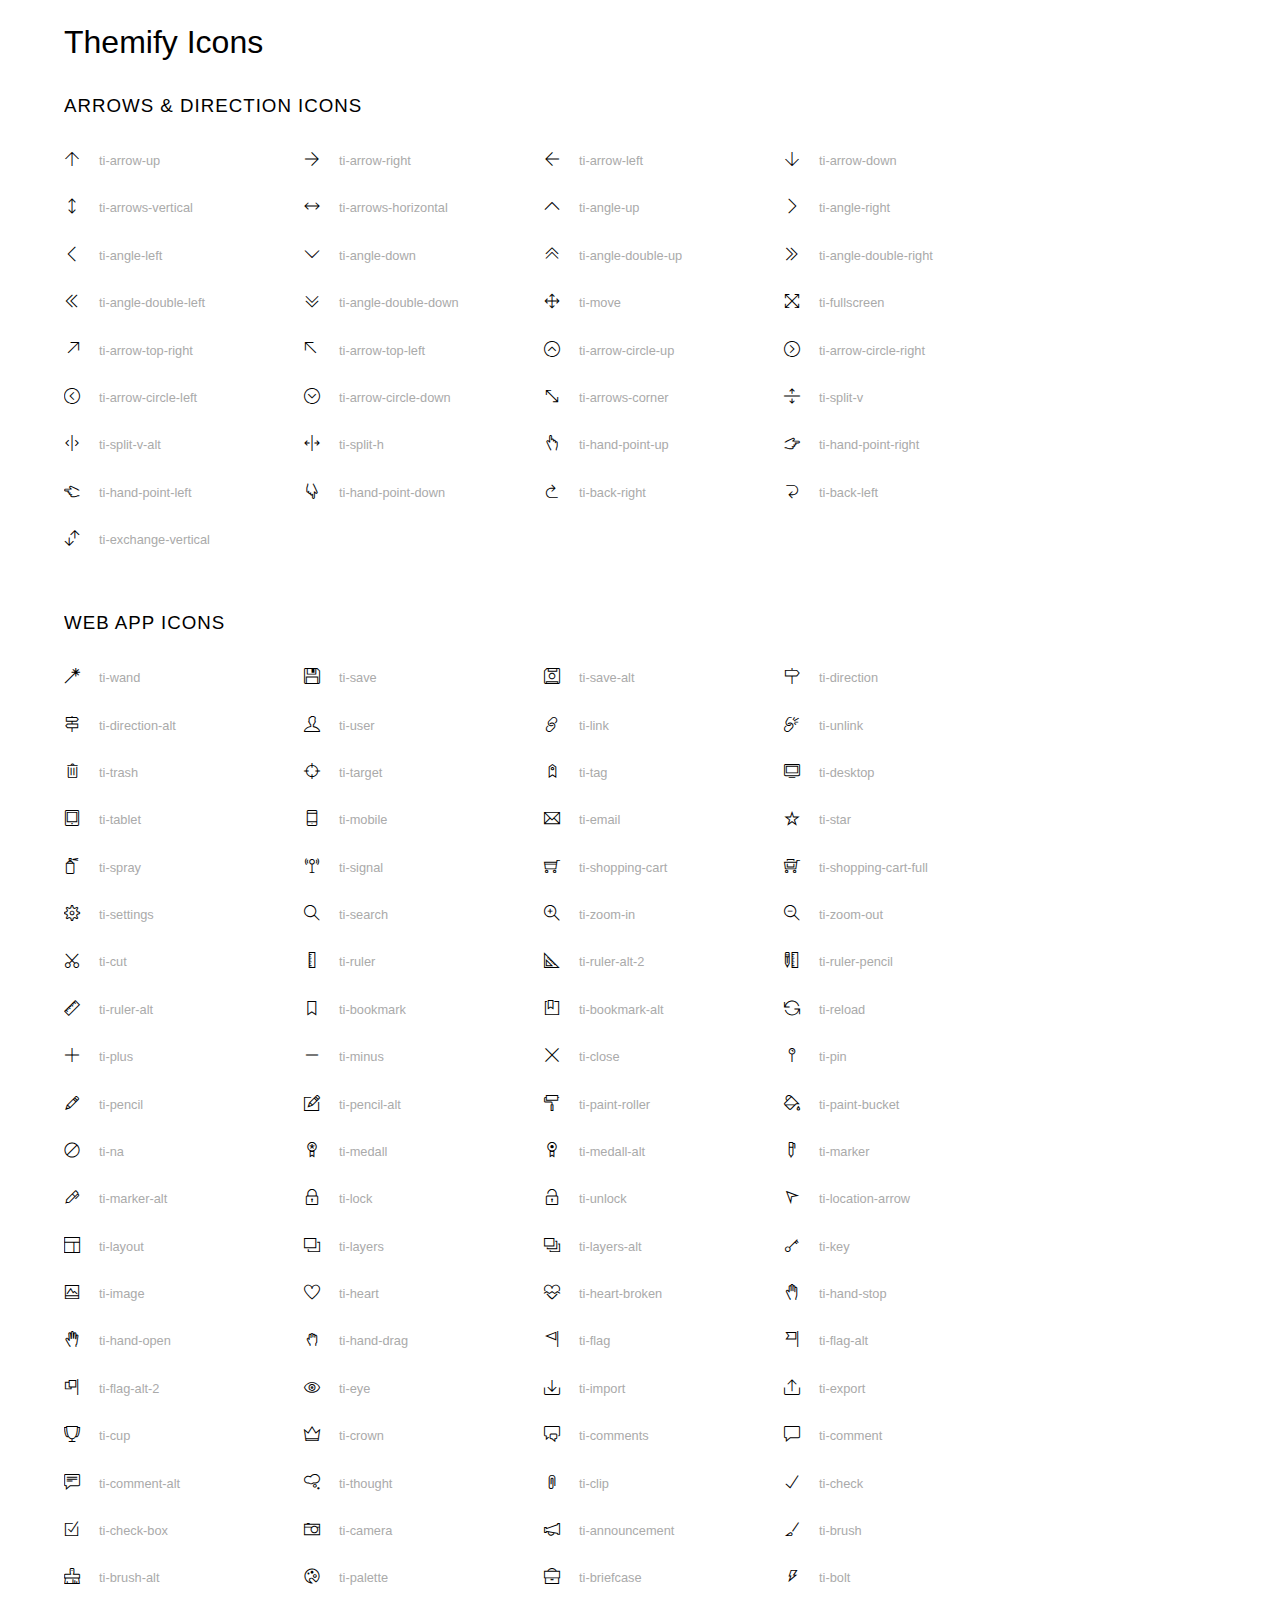
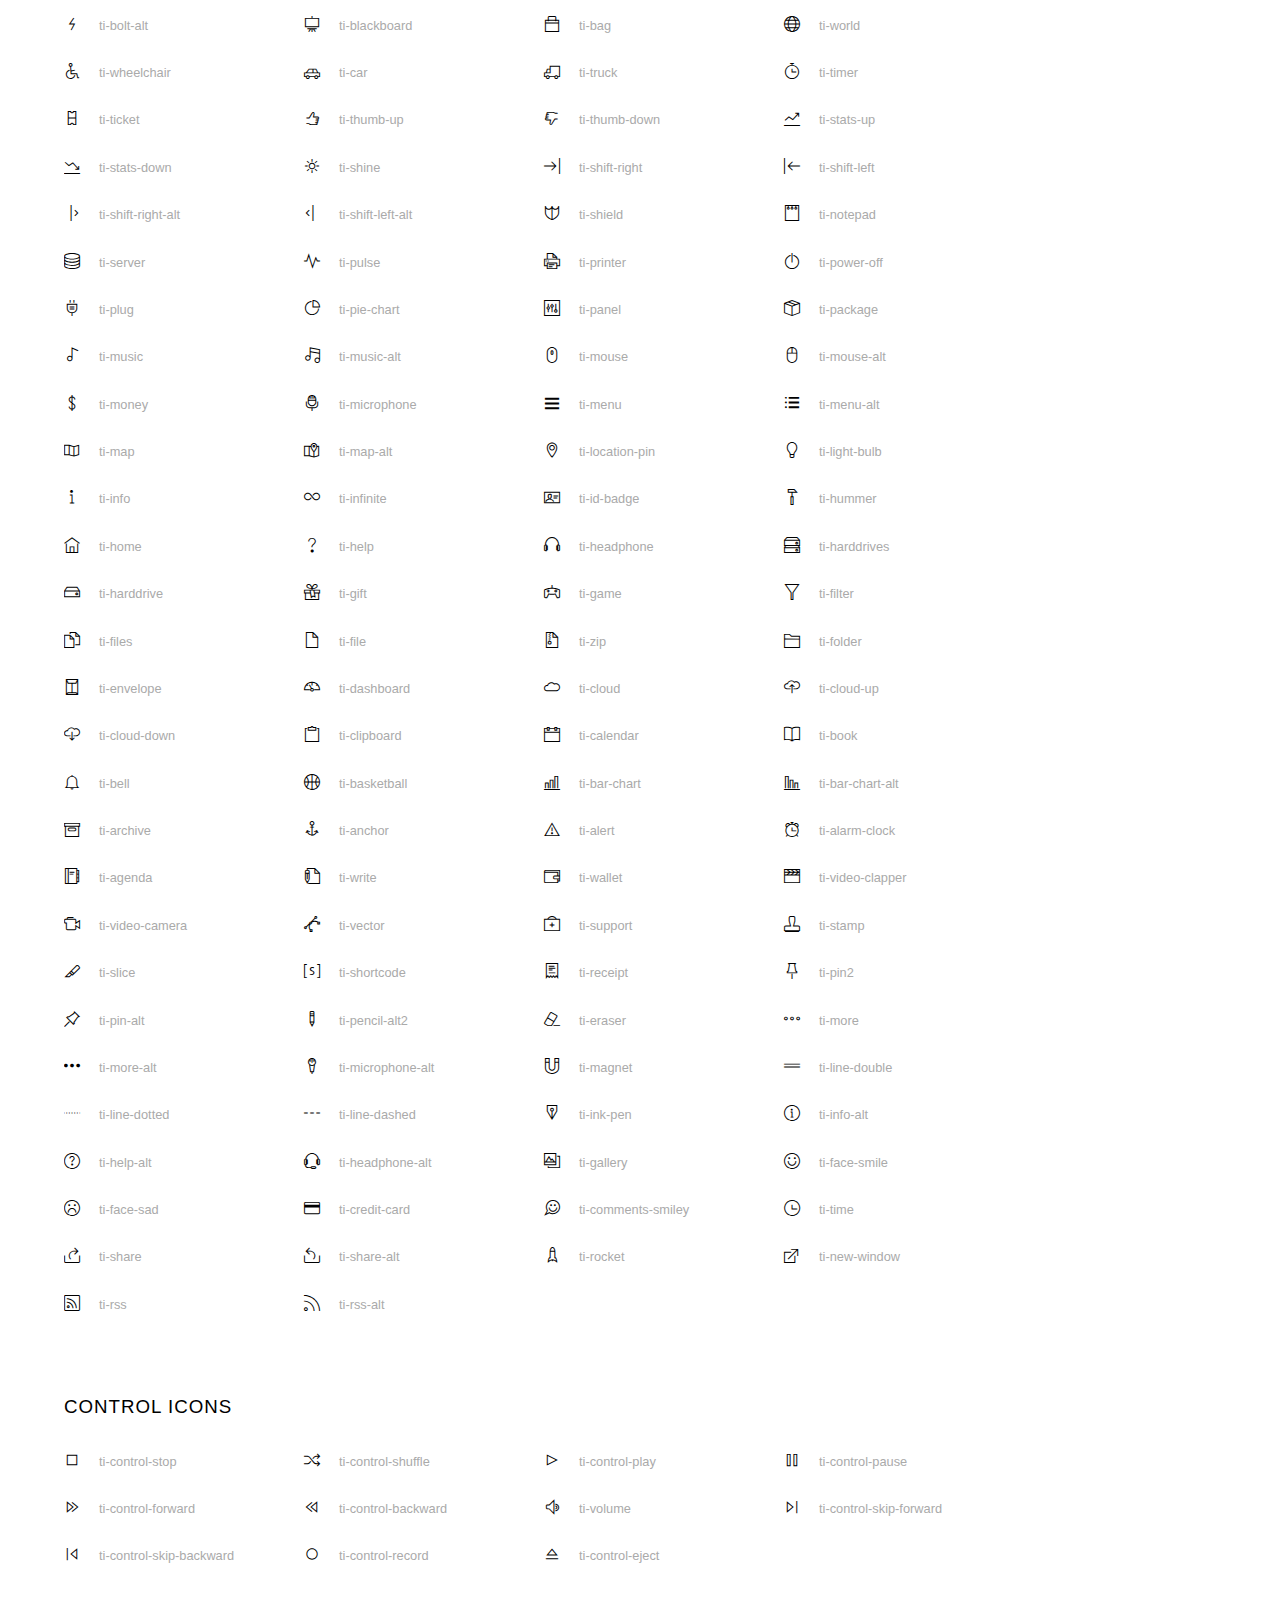
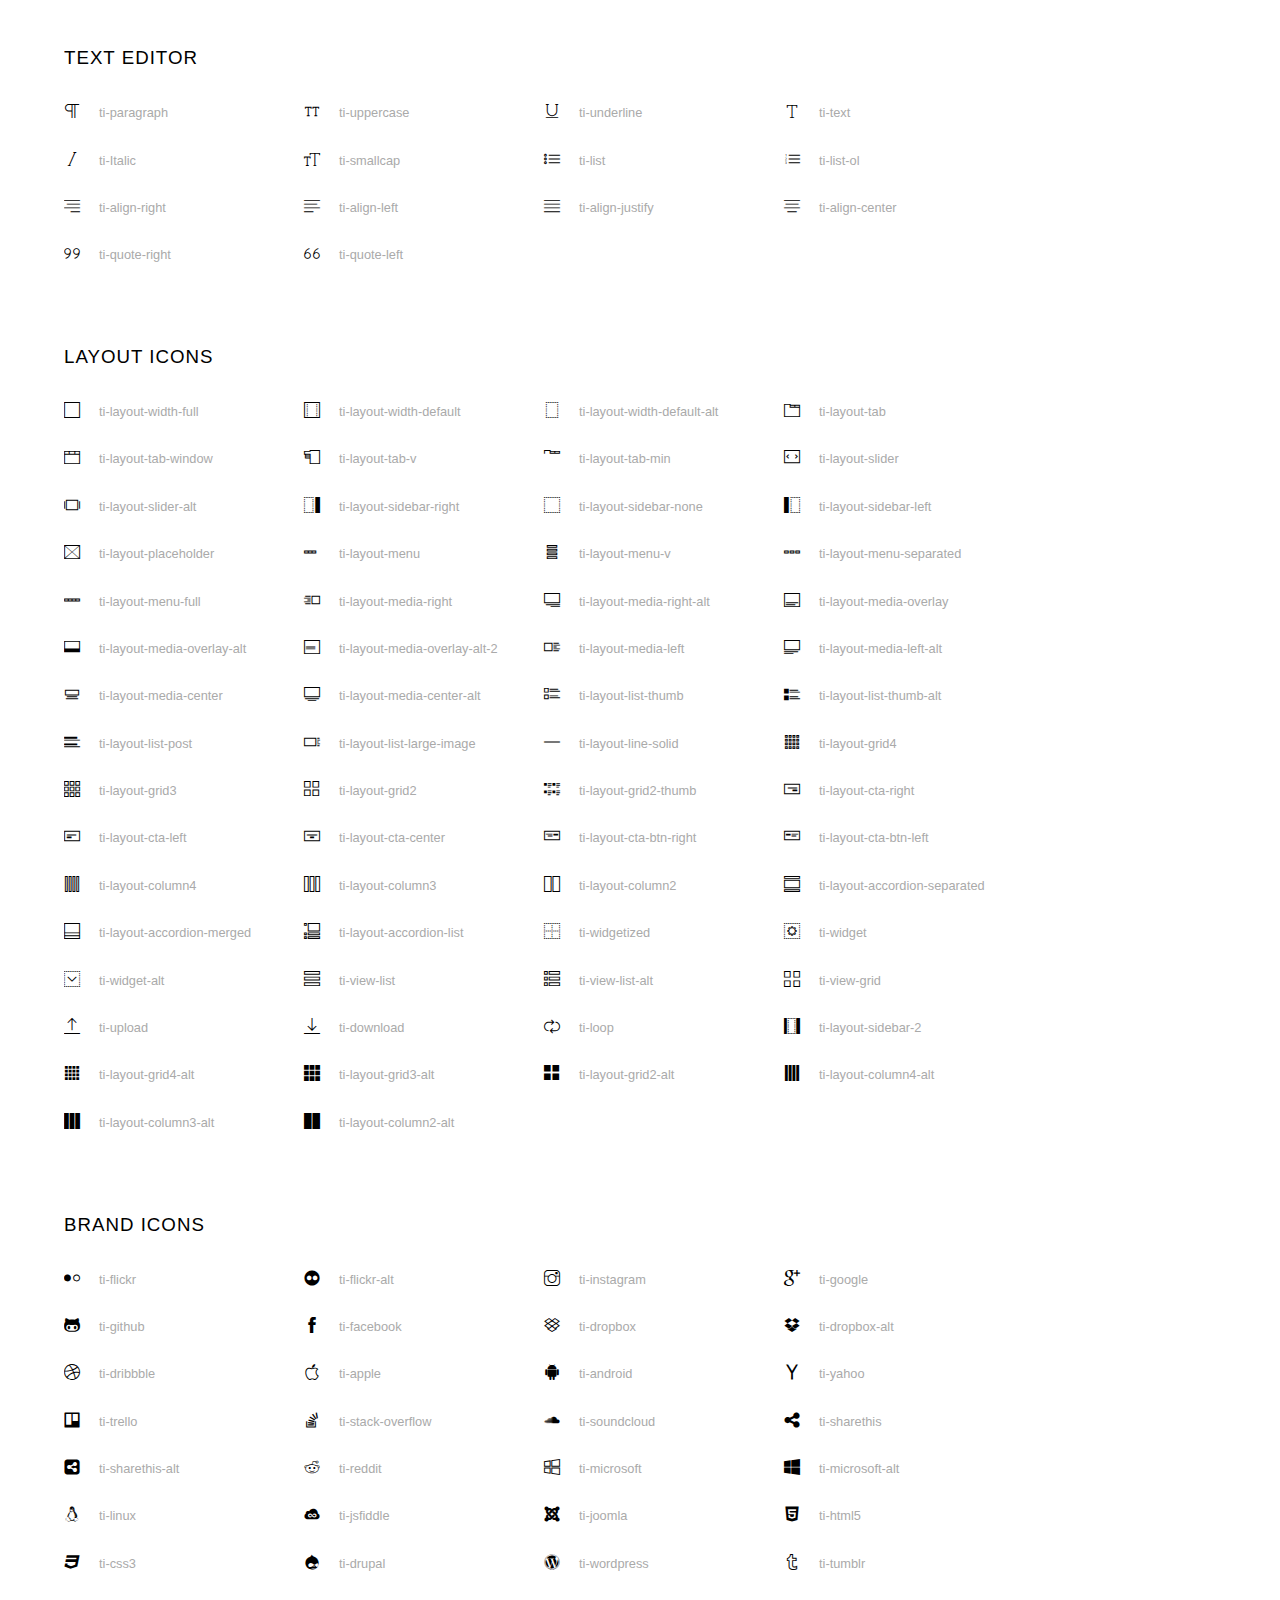
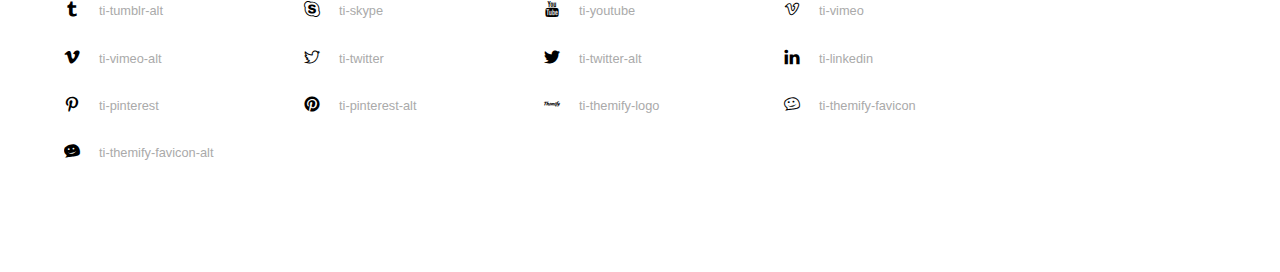
<file: css/icon_fonts/demo_icon_set_4.html>
<!doctype html>
<html>
<head>
	<meta charset="utf-8">
	<title>Themify Icon Font</title>
	<meta name="viewport" content="width=device-width">
	<link rel="stylesheet" href="css/icon_set_4.css">
	<style>
	body {
	font: normal 1em/1.5em Arial, Helvetica, sans-serif;
	max-width: 90%;
	margin: 30px auto 0;
	}
	h1, h3 {
		font-weight: normal;
	}
	h3 {
		font-size: 1.4;
		text-transform: uppercase;
		letter-spacing: 1px;
	}

	.icon-section {
		margin: 0 0 3em;
		clear: both;
		overflow: hidden;
	}
	.icon-container {
		width: 240px; 
		padding: .7em 0;
		float: left; 
		position: relative;
		text-align: left;
	}
	.icon-container [class^="ti-"], 
	.icon-container [class*=" ti-"] {
		color: #000;
		position: absolute;
		margin-top: 3px;
		transition: .3s;
	}
	.icon-container:hover [class^="ti-"],
	.icon-container:hover [class*=" ti-"] {
		font-size: 2.2em;
		margin-top: -5px;
	}
	.icon-container:hover .icon-name {
		color: #000;
	}
	.icon-name {
		color: #aaa;
		margin-left: 35px;
		font-size: .8em;
		transition: .3s;
	}
	.icon-container:hover .icon-name {
		margin-left: 45px;
	}
	</style>

	<!--<![endif]-->
</head>
<body class="rtl">
	<h1>Themify Icons</h1>

	<div class="icon-section">

		<div class="icon-section">
			<h3>Arrows &amp; Direction Icons </h3>

			<div class="icon-container">
				<span class="ti-arrow-up"></span><span class="icon-name"> ti-arrow-up</span>
			</div>
			<div class="icon-container">
				<span class="ti-arrow-right"></span><span class="icon-name"> ti-arrow-right</span>
			</div>
			<div class="icon-container">
				<span class="ti-arrow-left"></span><span class="icon-name"> ti-arrow-left</span>
			</div>
			<div class="icon-container">
				<span class="ti-arrow-down"></span><span class="icon-name"> ti-arrow-down</span>
			</div>
			<div class="icon-container">
				<span class="ti-arrows-vertical"></span><span class="icon-name"> ti-arrows-vertical</span>
			</div>
			<div class="icon-container">
				<span class="ti-arrows-horizontal"></span><span class="icon-name"> ti-arrows-horizontal</span>
			</div>
			<div class="icon-container">
				<span class="ti-angle-up"></span><span class="icon-name"> ti-angle-up</span>
			</div>
			<div class="icon-container">
				<span class="ti-angle-right"></span><span class="icon-name"> ti-angle-right</span>
			</div>
			<div class="icon-container">
				<span class="ti-angle-left"></span><span class="icon-name"> ti-angle-left</span>
			</div>
			<div class="icon-container">
				<span class="ti-angle-down"></span><span class="icon-name"> ti-angle-down</span>
			</div>	
			<div class="icon-container">
				<span class="ti-angle-double-up"></span><span class="icon-name"> ti-angle-double-up</span>
			</div>
			<div class="icon-container">
				<span class="ti-angle-double-right"></span><span class="icon-name"> ti-angle-double-right</span>
			</div>
			<div class="icon-container">
				<span class="ti-angle-double-left"></span><span class="icon-name"> ti-angle-double-left</span>
			</div>
			<div class="icon-container">
				<span class="ti-angle-double-down"></span><span class="icon-name"> ti-angle-double-down</span>
			</div>					
			<div class="icon-container">
				<span class="ti-move"></span><span class="icon-name"> ti-move</span>
			</div>
			<div class="icon-container">
				<span class="ti-fullscreen"></span><span class="icon-name"> ti-fullscreen</span>
			</div>
			<div class="icon-container">
				<span class="ti-arrow-top-right"></span><span class="icon-name"> ti-arrow-top-right</span>
			</div>
			<div class="icon-container">
				<span class="ti-arrow-top-left"></span><span class="icon-name"> ti-arrow-top-left</span>
			</div>
			<div class="icon-container">
				<span class="ti-arrow-circle-up"></span><span class="icon-name"> ti-arrow-circle-up</span>
			</div>
			<div class="icon-container">
				<span class="ti-arrow-circle-right"></span><span class="icon-name"> ti-arrow-circle-right</span>
			</div>
			<div class="icon-container">
				<span class="ti-arrow-circle-left"></span><span class="icon-name"> ti-arrow-circle-left</span>
			</div>
			<div class="icon-container">
				<span class="ti-arrow-circle-down"></span><span class="icon-name"> ti-arrow-circle-down</span>
			</div>
			<div class="icon-container">
				<span class="ti-arrows-corner"></span><span class="icon-name"> ti-arrows-corner</span>
			</div>
			<div class="icon-container">
				<span class="ti-split-v"></span><span class="icon-name"> ti-split-v</span>
			</div>

			<div class="icon-container">
				<span class="ti-split-v-alt"></span><span class="icon-name"> ti-split-v-alt</span>
			</div>
			<div class="icon-container">
				<span class="ti-split-h"></span><span class="icon-name"> ti-split-h</span>
			</div>
			<div class="icon-container">
				<span class="ti-hand-point-up"></span><span class="icon-name"> ti-hand-point-up</span>
			</div>
			<div class="icon-container">
				<span class="ti-hand-point-right"></span><span class="icon-name"> ti-hand-point-right</span>
			</div>
			<div class="icon-container">
				<span class="ti-hand-point-left"></span><span class="icon-name"> ti-hand-point-left</span>
			</div>
			<div class="icon-container">
				<span class="ti-hand-point-down"></span><span class="icon-name"> ti-hand-point-down</span>
			</div>
			<div class="icon-container">
				<span class="ti-back-right"></span><span class="icon-name"> ti-back-right</span>
			</div>
			<div class="icon-container">
				<span class="ti-back-left"></span><span class="icon-name"> ti-back-left</span>
			</div>
			<div class="icon-container">
				<span class="ti-exchange-vertical"></span><span class="icon-name"> ti-exchange-vertical</span>
			</div>

		</div> <!-- Arrows Icons -->



		<h3>Web App Icons</h3>
		
		<div class="icon-section">

			<div class="icon-container">
				<span class="ti-wand"></span><span class="icon-name"> ti-wand</span>
			</div>
			<div class="icon-container">
				<span class="ti-save"></span><span class="icon-name"> ti-save</span>
			</div>
			<div class="icon-container">
				<span class="ti-save-alt"></span><span class="icon-name"> ti-save-alt</span>
			</div>

			<div class="icon-container">
				<span class="ti-direction"></span><span class="icon-name"> ti-direction</span>
			</div>
			<div class="icon-container">
				<span class="ti-direction-alt"></span><span class="icon-name"> ti-direction-alt</span>
			</div>
			<div class="icon-container">
				<span class="ti-user"></span><span class="icon-name"> ti-user</span>
			</div>
			<div class="icon-container">
				<span class="ti-link"></span><span class="icon-name"> ti-link</span>
			</div>
			<div class="icon-container">
				<span class="ti-unlink"></span><span class="icon-name"> ti-unlink</span>
			</div>
			<div class="icon-container">
				<span class="ti-trash"></span><span class="icon-name"> ti-trash</span>
			</div>
			<div class="icon-container">
				<span class="ti-target"></span><span class="icon-name"> ti-target</span>
			</div>
			<div class="icon-container">
				<span class="ti-tag"></span><span class="icon-name"> ti-tag</span>
			</div>
			<div class="icon-container">
				<span class="ti-desktop"></span><span class="icon-name"> ti-desktop</span>
			</div>
			<div class="icon-container">
				<span class="ti-tablet"></span><span class="icon-name"> ti-tablet</span>
			</div>
			<div class="icon-container">
				<span class="ti-mobile"></span><span class="icon-name"> ti-mobile</span>
			</div>
			<div class="icon-container">
				<span class="ti-email"></span><span class="icon-name"> ti-email</span>
			</div>	
			<div class="icon-container">
				<span class="ti-star"></span><span class="icon-name"> ti-star</span>
			</div>
			<div class="icon-container">
				<span class="ti-spray"></span><span class="icon-name"> ti-spray</span>
			</div>
			<div class="icon-container">
				<span class="ti-signal"></span><span class="icon-name"> ti-signal</span>
			</div>
			<div class="icon-container">
				<span class="ti-shopping-cart"></span><span class="icon-name"> ti-shopping-cart</span>
			</div>
			<div class="icon-container">
				<span class="ti-shopping-cart-full"></span><span class="icon-name"> ti-shopping-cart-full</span>
			</div>
			<div class="icon-container">
				<span class="ti-settings"></span><span class="icon-name"> ti-settings</span>
			</div>
			<div class="icon-container">
				<span class="ti-search"></span><span class="icon-name"> ti-search</span>
			</div>
			<div class="icon-container">
				<span class="ti-zoom-in"></span><span class="icon-name"> ti-zoom-in</span>
			</div>
			<div class="icon-container">
				<span class="ti-zoom-out"></span><span class="icon-name"> ti-zoom-out</span>
			</div>
			<div class="icon-container">
				<span class="ti-cut"></span><span class="icon-name"> ti-cut</span>
			</div>
			<div class="icon-container">
				<span class="ti-ruler"></span><span class="icon-name"> ti-ruler</span>
			</div>
			<div class="icon-container">
				<span class="ti-ruler-alt-2"></span><span class="icon-name"> ti-ruler-alt-2</span>
			</div>			
			<div class="icon-container">
				<span class="ti-ruler-pencil"></span><span class="icon-name"> ti-ruler-pencil</span>
			</div>
			<div class="icon-container">
				<span class="ti-ruler-alt"></span><span class="icon-name"> ti-ruler-alt</span>
			</div>
			<div class="icon-container">
				<span class="ti-bookmark"></span><span class="icon-name"> ti-bookmark</span>
			</div>
			<div class="icon-container">
				<span class="ti-bookmark-alt"></span><span class="icon-name"> ti-bookmark-alt</span>
			</div>
			<div class="icon-container">
				<span class="ti-reload"></span><span class="icon-name"> ti-reload</span>
			</div>
			<div class="icon-container">
				<span class="ti-plus"></span><span class="icon-name"> ti-plus</span>
			</div>
			<div class="icon-container">
				<span class="ti-minus"></span><span class="icon-name"> ti-minus</span>
			</div>
			<div class="icon-container">
				<span class="ti-close"></span><span class="icon-name"> ti-close</span>
			</div>			
			<div class="icon-container">
				<span class="ti-pin"></span><span class="icon-name"> ti-pin</span>
			</div>
			<div class="icon-container">
				<span class="ti-pencil"></span><span class="icon-name"> ti-pencil</span>
			</div>
					
		  	<div class="icon-container">
				<span class="ti-pencil-alt"></span><span class="icon-name"> ti-pencil-alt</span>
			</div>
			<div class="icon-container">
				<span class="ti-paint-roller"></span><span class="icon-name"> ti-paint-roller</span>
			</div>
			<div class="icon-container">
				<span class="ti-paint-bucket"></span><span class="icon-name"> ti-paint-bucket</span>
			</div>
			<div class="icon-container">
				<span class="ti-na"></span><span class="icon-name"> ti-na</span>
			</div>
			<div class="icon-container">
				<span class="ti-medall"></span><span class="icon-name"> ti-medall</span>
			</div>
			<div class="icon-container">
				<span class="ti-medall-alt"></span><span class="icon-name"> ti-medall-alt</span>
			</div>
			<div class="icon-container">
				<span class="ti-marker"></span><span class="icon-name"> ti-marker</span>
			</div>
			<div class="icon-container">
				<span class="ti-marker-alt"></span><span class="icon-name"> ti-marker-alt</span>
			</div>

			<div class="icon-container">
				<span class="ti-lock"></span><span class="icon-name"> ti-lock</span>
			</div>
			<div class="icon-container">
				<span class="ti-unlock"></span><span class="icon-name"> ti-unlock</span>
			</div>
			<div class="icon-container">
				<span class="ti-location-arrow"></span><span class="icon-name"> ti-location-arrow</span>
			</div>
			<div class="icon-container">
				<span class="ti-layout"></span><span class="icon-name"> ti-layout</span>
			</div>
			<div class="icon-container">
				<span class="ti-layers"></span><span class="icon-name"> ti-layers</span>
			</div>
			<div class="icon-container">
				<span class="ti-layers-alt"></span><span class="icon-name"> ti-layers-alt</span>
			</div>
			<div class="icon-container">
				<span class="ti-key"></span><span class="icon-name"> ti-key</span>
			</div>
			<div class="icon-container">
				<span class="ti-image"></span><span class="icon-name"> ti-image</span>
			</div>
			<div class="icon-container">
				<span class="ti-heart"></span><span class="icon-name"> ti-heart</span>
			</div>
			<div class="icon-container">
				<span class="ti-heart-broken"></span><span class="icon-name"> ti-heart-broken</span>
			</div>
			<div class="icon-container">
				<span class="ti-hand-stop"></span><span class="icon-name"> ti-hand-stop</span>
			</div>
			<div class="icon-container">
				<span class="ti-hand-open"></span><span class="icon-name"> ti-hand-open</span>
			</div>
			<div class="icon-container">
				<span class="ti-hand-drag"></span><span class="icon-name"> ti-hand-drag</span>
			</div>
			<div class="icon-container">
				<span class="ti-flag"></span><span class="icon-name"> ti-flag</span>
			</div>
			<div class="icon-container">
				<span class="ti-flag-alt"></span><span class="icon-name"> ti-flag-alt</span>
			</div>
			<div class="icon-container">
				<span class="ti-flag-alt-2"></span><span class="icon-name"> ti-flag-alt-2</span>
			</div>
			<div class="icon-container">
				<span class="ti-eye"></span><span class="icon-name"> ti-eye</span>
			</div>
			<div class="icon-container">
				<span class="ti-import"></span><span class="icon-name"> ti-import</span>
			</div>			
			<div class="icon-container">
				<span class="ti-export"></span><span class="icon-name"> ti-export</span>
			</div>
			<div class="icon-container">
				<span class="ti-cup"></span><span class="icon-name"> ti-cup</span>
			</div>
			<div class="icon-container">
				<span class="ti-crown"></span><span class="icon-name"> ti-crown</span>
			</div>
			<div class="icon-container">
				<span class="ti-comments"></span><span class="icon-name"> ti-comments</span>
			</div>
			<div class="icon-container">
				<span class="ti-comment"></span><span class="icon-name"> ti-comment</span>
			</div>
			<div class="icon-container">
				<span class="ti-comment-alt"></span><span class="icon-name"> ti-comment-alt</span>
			</div>
			<div class="icon-container">
				<span class="ti-thought"></span><span class="icon-name"> ti-thought</span>
			</div>			
			<div class="icon-container">
				<span class="ti-clip"></span><span class="icon-name"> ti-clip</span>
			</div>

			<div class="icon-container">
				<span class="ti-check"></span><span class="icon-name"> ti-check</span>
			</div>
			<div class="icon-container">
				<span class="ti-check-box"></span><span class="icon-name"> ti-check-box</span>
			</div>
			<div class="icon-container">
				<span class="ti-camera"></span><span class="icon-name"> ti-camera</span>
			</div>
			<div class="icon-container">
				<span class="ti-announcement"></span><span class="icon-name"> ti-announcement</span>
			</div>
			<div class="icon-container">
				<span class="ti-brush"></span><span class="icon-name"> ti-brush</span>
			</div>
			<div class="icon-container">
				<span class="ti-brush-alt"></span><span class="icon-name"> ti-brush-alt</span>
			</div>
			<div class="icon-container">
				<span class="ti-palette"></span><span class="icon-name"> ti-palette</span>
			</div>			
			<div class="icon-container">
				<span class="ti-briefcase"></span><span class="icon-name"> ti-briefcase</span>
			</div>
			<div class="icon-container">
				<span class="ti-bolt"></span><span class="icon-name"> ti-bolt</span>
			</div>
			<div class="icon-container">
				<span class="ti-bolt-alt"></span><span class="icon-name"> ti-bolt-alt</span>
			</div>
			<div class="icon-container">
				<span class="ti-blackboard"></span><span class="icon-name"> ti-blackboard</span>
			</div>
			<div class="icon-container">
				<span class="ti-bag"></span><span class="icon-name"> ti-bag</span>
			</div>
			<div class="icon-container">
				<span class="ti-world"></span><span class="icon-name"> ti-world</span>
			</div>
			<div class="icon-container">
				<span class="ti-wheelchair"></span><span class="icon-name"> ti-wheelchair</span>
			</div>
			<div class="icon-container">
				<span class="ti-car"></span><span class="icon-name"> ti-car</span>
			</div>
			<div class="icon-container">
				<span class="ti-truck"></span><span class="icon-name"> ti-truck</span>
			</div>
			<div class="icon-container">
				<span class="ti-timer"></span><span class="icon-name"> ti-timer</span>
			</div>
			<div class="icon-container">
				<span class="ti-ticket"></span><span class="icon-name"> ti-ticket</span>
			</div>
			<div class="icon-container">
				<span class="ti-thumb-up"></span><span class="icon-name"> ti-thumb-up</span>
			</div>
			<div class="icon-container">
				<span class="ti-thumb-down"></span><span class="icon-name"> ti-thumb-down</span>
			</div>

			<div class="icon-container">
				<span class="ti-stats-up"></span><span class="icon-name"> ti-stats-up</span>
			</div>
			<div class="icon-container">
				<span class="ti-stats-down"></span><span class="icon-name"> ti-stats-down</span>
			</div>
			<div class="icon-container">
				<span class="ti-shine"></span><span class="icon-name"> ti-shine</span>
			</div>
			<div class="icon-container">
				<span class="ti-shift-right"></span><span class="icon-name"> ti-shift-right</span>
			</div>
			<div class="icon-container">
				<span class="ti-shift-left"></span><span class="icon-name"> ti-shift-left</span>
			</div>

			<div class="icon-container">
				<span class="ti-shift-right-alt"></span><span class="icon-name"> ti-shift-right-alt</span>
			</div>
			<div class="icon-container">
				<span class="ti-shift-left-alt"></span><span class="icon-name"> ti-shift-left-alt</span>
			</div>
			<div class="icon-container">
				<span class="ti-shield"></span><span class="icon-name"> ti-shield</span>
			</div>
			<div class="icon-container">
				<span class="ti-notepad"></span><span class="icon-name"> ti-notepad</span>
			</div>
			<div class="icon-container">
				<span class="ti-server"></span><span class="icon-name"> ti-server</span>
			</div>

			<div class="icon-container">
				<span class="ti-pulse"></span><span class="icon-name"> ti-pulse</span>
			</div>
			<div class="icon-container">
				<span class="ti-printer"></span><span class="icon-name"> ti-printer</span>
			</div>
			<div class="icon-container">
				<span class="ti-power-off"></span><span class="icon-name"> ti-power-off</span>
			</div>
			<div class="icon-container">
				<span class="ti-plug"></span><span class="icon-name"> ti-plug</span>
			</div>
			<div class="icon-container">
				<span class="ti-pie-chart"></span><span class="icon-name"> ti-pie-chart</span>
			</div>

			<div class="icon-container">
				<span class="ti-panel"></span><span class="icon-name"> ti-panel</span>
			</div>
			<div class="icon-container">
				<span class="ti-package"></span><span class="icon-name"> ti-package</span>
			</div>
			<div class="icon-container">
				<span class="ti-music"></span><span class="icon-name"> ti-music</span>
			</div>
			<div class="icon-container">
				<span class="ti-music-alt"></span><span class="icon-name"> ti-music-alt</span>
			</div>
			<div class="icon-container">
				<span class="ti-mouse"></span><span class="icon-name"> ti-mouse</span>
			</div>
			<div class="icon-container">
				<span class="ti-mouse-alt"></span><span class="icon-name"> ti-mouse-alt</span>
			</div>
			<div class="icon-container">
				<span class="ti-money"></span><span class="icon-name"> ti-money</span>
			</div>
			<div class="icon-container">
				<span class="ti-microphone"></span><span class="icon-name"> ti-microphone</span>
			</div>
			<div class="icon-container">
				<span class="ti-menu"></span><span class="icon-name"> ti-menu</span>
			</div>
			<div class="icon-container">
				<span class="ti-menu-alt"></span><span class="icon-name"> ti-menu-alt</span>
			</div>
			<div class="icon-container">
				<span class="ti-map"></span><span class="icon-name"> ti-map</span>
			</div>
			<div class="icon-container">
				<span class="ti-map-alt"></span><span class="icon-name"> ti-map-alt</span>
			</div>

			<div class="icon-container">
				<span class="ti-location-pin"></span><span class="icon-name"> ti-location-pin</span>
			</div>

			<div class="icon-container">
				<span class="ti-light-bulb"></span><span class="icon-name"> ti-light-bulb</span>
			</div>
			<div class="icon-container">
				<span class="ti-info"></span><span class="icon-name"> ti-info</span>
			</div>
			<div class="icon-container">
				<span class="ti-infinite"></span><span class="icon-name"> ti-infinite</span>
			</div>
			<div class="icon-container">
				<span class="ti-id-badge"></span><span class="icon-name"> ti-id-badge</span>
			</div>
			<div class="icon-container">
				<span class="ti-hummer"></span><span class="icon-name"> ti-hummer</span>
			</div>
			<div class="icon-container">
				<span class="ti-home"></span><span class="icon-name"> ti-home</span>
			</div>
			<div class="icon-container">
				<span class="ti-help"></span><span class="icon-name"> ti-help</span>
			</div>
			<div class="icon-container">
				<span class="ti-headphone"></span><span class="icon-name"> ti-headphone</span>
			</div>
			<div class="icon-container">
				<span class="ti-harddrives"></span><span class="icon-name"> ti-harddrives</span>
			</div>
			<div class="icon-container">
				<span class="ti-harddrive"></span><span class="icon-name"> ti-harddrive</span>
			</div>
			<div class="icon-container">
				<span class="ti-gift"></span><span class="icon-name"> ti-gift</span>
			</div>
			<div class="icon-container">
				<span class="ti-game"></span><span class="icon-name"> ti-game</span>
			</div>
			<div class="icon-container">
				<span class="ti-filter"></span><span class="icon-name"> ti-filter</span>
			</div>
			<div class="icon-container">
				<span class="ti-files"></span><span class="icon-name"> ti-files</span>
			</div>
			<div class="icon-container">
				<span class="ti-file"></span><span class="icon-name"> ti-file</span>
			</div>
			<div class="icon-container">
				<span class="ti-zip"></span><span class="icon-name"> ti-zip</span>
			</div>
			<div class="icon-container">
				<span class="ti-folder"></span><span class="icon-name"> ti-folder</span>
			</div>			
			<div class="icon-container">
				<span class="ti-envelope"></span><span class="icon-name"> ti-envelope</span>
			</div>


			<div class="icon-container">
				<span class="ti-dashboard"></span><span class="icon-name"> ti-dashboard</span>
			</div>
			<div class="icon-container">
				<span class="ti-cloud"></span><span class="icon-name"> ti-cloud</span>
			</div>
			<div class="icon-container">
				<span class="ti-cloud-up"></span><span class="icon-name"> ti-cloud-up</span>
			</div>
			<div class="icon-container">
				<span class="ti-cloud-down"></span><span class="icon-name"> ti-cloud-down</span>
			</div>
			<div class="icon-container">
				<span class="ti-clipboard"></span><span class="icon-name"> ti-clipboard</span>
			</div>
			<div class="icon-container">
				<span class="ti-calendar"></span><span class="icon-name"> ti-calendar</span>
			</div>
			<div class="icon-container">
				<span class="ti-book"></span><span class="icon-name"> ti-book</span>
			</div>
			<div class="icon-container">
				<span class="ti-bell"></span><span class="icon-name"> ti-bell</span>
			</div>
			<div class="icon-container">
				<span class="ti-basketball"></span><span class="icon-name"> ti-basketball</span>
			</div>
			<div class="icon-container">
				<span class="ti-bar-chart"></span><span class="icon-name"> ti-bar-chart</span>
			</div>
			<div class="icon-container">
				<span class="ti-bar-chart-alt"></span><span class="icon-name"> ti-bar-chart-alt</span>
			</div>


			<div class="icon-container">
				<span class="ti-archive"></span><span class="icon-name"> ti-archive</span>
			</div>
			<div class="icon-container">
				<span class="ti-anchor"></span><span class="icon-name"> ti-anchor</span>
			</div>

			<div class="icon-container">
				<span class="ti-alert"></span><span class="icon-name"> ti-alert</span>
			</div>
			<div class="icon-container">
				<span class="ti-alarm-clock"></span><span class="icon-name"> ti-alarm-clock</span>
			</div>
			<div class="icon-container">
				<span class="ti-agenda"></span><span class="icon-name"> ti-agenda</span>
			</div>
			<div class="icon-container">
				<span class="ti-write"></span><span class="icon-name"> ti-write</span>
			</div>

			<div class="icon-container">
				<span class="ti-wallet"></span><span class="icon-name"> ti-wallet</span>
			</div>
			<div class="icon-container">
				<span class="ti-video-clapper"></span><span class="icon-name"> ti-video-clapper</span>
			</div>
			<div class="icon-container">
				<span class="ti-video-camera"></span><span class="icon-name"> ti-video-camera</span>
			</div>
			<div class="icon-container">
				<span class="ti-vector"></span><span class="icon-name"> ti-vector</span>
			</div>

			<div class="icon-container">
				<span class="ti-support"></span><span class="icon-name"> ti-support</span>
			</div>
			<div class="icon-container">
				<span class="ti-stamp"></span><span class="icon-name"> ti-stamp</span>
			</div>
			<div class="icon-container">
				<span class="ti-slice"></span><span class="icon-name"> ti-slice</span>
			</div>
			<div class="icon-container">
				<span class="ti-shortcode"></span><span class="icon-name"> ti-shortcode</span>
			</div>
			<div class="icon-container">
				<span class="ti-receipt"></span><span class="icon-name"> ti-receipt</span>
			</div>
			<div class="icon-container">
				<span class="ti-pin2"></span><span class="icon-name"> ti-pin2</span>
			</div>
			<div class="icon-container">
				<span class="ti-pin-alt"></span><span class="icon-name"> ti-pin-alt</span>
			</div>
			<div class="icon-container">
				<span class="ti-pencil-alt2"></span><span class="icon-name"> ti-pencil-alt2</span>
			</div>
			<div class="icon-container">
				<span class="ti-eraser"></span><span class="icon-name"> ti-eraser</span>
			</div>			
			<div class="icon-container">
				<span class="ti-more"></span><span class="icon-name"> ti-more</span>
			</div>
			<div class="icon-container">
				<span class="ti-more-alt"></span><span class="icon-name"> ti-more-alt</span>
			</div>
			<div class="icon-container">
				<span class="ti-microphone-alt"></span><span class="icon-name"> ti-microphone-alt</span>
			</div>
			<div class="icon-container">
				<span class="ti-magnet"></span><span class="icon-name"> ti-magnet</span>
			</div>
			<div class="icon-container">
				<span class="ti-line-double"></span><span class="icon-name"> ti-line-double</span>
			</div>
			<div class="icon-container">
				<span class="ti-line-dotted"></span><span class="icon-name"> ti-line-dotted</span>
			</div>
			<div class="icon-container">
				<span class="ti-line-dashed"></span><span class="icon-name"> ti-line-dashed</span>
			</div>

			<div class="icon-container">
				<span class="ti-ink-pen"></span><span class="icon-name"> ti-ink-pen</span>
			</div>
			<div class="icon-container">
				<span class="ti-info-alt"></span><span class="icon-name"> ti-info-alt</span>
			</div>
			<div class="icon-container">
				<span class="ti-help-alt"></span><span class="icon-name"> ti-help-alt</span>
			</div>
			<div class="icon-container">
				<span class="ti-headphone-alt"></span><span class="icon-name"> ti-headphone-alt</span>
			</div>

			<div class="icon-container">
				<span class="ti-gallery"></span><span class="icon-name"> ti-gallery</span>
			</div>
			<div class="icon-container">
				<span class="ti-face-smile"></span><span class="icon-name"> ti-face-smile</span>
			</div>
			<div class="icon-container">
				<span class="ti-face-sad"></span><span class="icon-name"> ti-face-sad</span>
			</div>
			<div class="icon-container">
				<span class="ti-credit-card"></span><span class="icon-name"> ti-credit-card</span>
			</div>
			<div class="icon-container">
				<span class="ti-comments-smiley"></span><span class="icon-name"> ti-comments-smiley</span>
			</div>
			<div class="icon-container">
				<span class="ti-time"></span><span class="icon-name"> ti-time</span>
			</div>
			<div class="icon-container">
				<span class="ti-share"></span><span class="icon-name"> ti-share</span>
			</div>
			<div class="icon-container">
				<span class="ti-share-alt"></span><span class="icon-name"> ti-share-alt</span>
			</div>
			<div class="icon-container">
				<span class="ti-rocket"></span><span class="icon-name"> ti-rocket</span>
			</div>

			<div class="icon-container">
				<span class="ti-new-window"></span><span class="icon-name"> ti-new-window</span>
			</div>

			<div class="icon-container">
				<span class="ti-rss"></span><span class="icon-name"> ti-rss</span>
			</div>

			<div class="icon-container">
				<span class="ti-rss-alt"></span><span class="icon-name"> ti-rss-alt</span>
			</div>
			
		</div><!-- Web App Icons -->


		<div class="icon-section">
			<h3>Control Icons</h3>
			<div class="icon-container">
				<span class="ti-control-stop"></span><span class="icon-name"> ti-control-stop</span>
			</div>
			<div class="icon-container">
				<span class="ti-control-shuffle"></span><span class="icon-name"> ti-control-shuffle</span>
			</div>
			<div class="icon-container">
				<span class="ti-control-play"></span><span class="icon-name"> ti-control-play</span>
			</div>
			<div class="icon-container">
				<span class="ti-control-pause"></span><span class="icon-name"> ti-control-pause</span>
			</div>
			<div class="icon-container">
				<span class="ti-control-forward"></span><span class="icon-name"> ti-control-forward</span>
			</div>
			<div class="icon-container">
				<span class="ti-control-backward"></span><span class="icon-name"> ti-control-backward</span>
			</div>	
			<div class="icon-container">
				<span class="ti-volume"></span><span class="icon-name"> ti-volume</span>
			</div>
			<div class="icon-container">
				<span class="ti-control-skip-forward"></span><span class="icon-name"> ti-control-skip-forward</span>
			</div>
			<div class="icon-container">
				<span class="ti-control-skip-backward"></span><span class="icon-name"> ti-control-skip-backward</span>
			</div>
			<div class="icon-container">
				<span class="ti-control-record"></span><span class="icon-name"> ti-control-record</span>
			</div>
			<div class="icon-container">
				<span class="ti-control-eject"></span><span class="icon-name"> ti-control-eject</span>
			</div>			
		</div> <!-- Control Icons -->


		<div class="icon-section">
			<h3>Text Editor</h3>

			<div class="icon-container">
				<span class="ti-paragraph"></span><span class="icon-name"> ti-paragraph</span>
			</div>
			<div class="icon-container">
				<span class="ti-uppercase"></span><span class="icon-name"> ti-uppercase</span>
			</div>

			<div class="icon-container">
				<span class="ti-underline"></span><span class="icon-name"> ti-underline</span>
			</div>
			<div class="icon-container">
				<span class="ti-text"></span><span class="icon-name"> ti-text</span>
			</div>
			<div class="icon-container">
				<span class="ti-Italic"></span><span class="icon-name"> ti-Italic</span>
			</div>
			<div class="icon-container">
				<span class="ti-smallcap"></span><span class="icon-name"> ti-smallcap</span>
			</div>
			<div class="icon-container">
				<span class="ti-list"></span><span class="icon-name"> ti-list</span>
			</div>
			<div class="icon-container">
				<span class="ti-list-ol"></span><span class="icon-name"> ti-list-ol</span>
			</div>
			<div class="icon-container">
				<span class="ti-align-right"></span><span class="icon-name"> ti-align-right</span>
			</div>
			<div class="icon-container">
				<span class="ti-align-left"></span><span class="icon-name"> ti-align-left</span>
			</div>
			<div class="icon-container">
				<span class="ti-align-justify"></span><span class="icon-name"> ti-align-justify</span>
			</div>
			<div class="icon-container">
				<span class="ti-align-center"></span><span class="icon-name"> ti-align-center</span>
			</div>
			<div class="icon-container">
				<span class="ti-quote-right"></span><span class="icon-name"> ti-quote-right</span>
			</div>
			<div class="icon-container">
				<span class="ti-quote-left"></span><span class="icon-name"> ti-quote-left</span>
			</div>

		</div> <!-- Text Editor -->



		<div class="icon-section">
			<h3>Layout Icons</h3>
			<div class="icon-container">
				<span class="ti-layout-width-full"></span><span class="icon-name"> ti-layout-width-full</span>
			</div>
			<div class="icon-container">
				<span class="ti-layout-width-default"></span><span class="icon-name"> ti-layout-width-default</span>
			</div>
			<div class="icon-container">
				<span class="ti-layout-width-default-alt"></span><span class="icon-name"> ti-layout-width-default-alt</span>
			</div>
			<div class="icon-container">
				<span class="ti-layout-tab"></span><span class="icon-name"> ti-layout-tab</span>
			</div>
			<div class="icon-container">
				<span class="ti-layout-tab-window"></span><span class="icon-name"> ti-layout-tab-window</span>
			</div>
			<div class="icon-container">
				<span class="ti-layout-tab-v"></span><span class="icon-name"> ti-layout-tab-v</span>
			</div>
			<div class="icon-container">
				<span class="ti-layout-tab-min"></span><span class="icon-name"> ti-layout-tab-min</span>
			</div>
			<div class="icon-container">
				<span class="ti-layout-slider"></span><span class="icon-name"> ti-layout-slider</span>
			</div>
			<div class="icon-container">
				<span class="ti-layout-slider-alt"></span><span class="icon-name"> ti-layout-slider-alt</span>
			</div>
			<div class="icon-container">
				<span class="ti-layout-sidebar-right"></span><span class="icon-name"> ti-layout-sidebar-right</span>
			</div>
			<div class="icon-container">
				<span class="ti-layout-sidebar-none"></span><span class="icon-name"> ti-layout-sidebar-none</span>
			</div>
			<div class="icon-container">
				<span class="ti-layout-sidebar-left"></span><span class="icon-name"> ti-layout-sidebar-left</span>
			</div>
			<div class="icon-container">
				<span class="ti-layout-placeholder"></span><span class="icon-name"> ti-layout-placeholder</span>
			</div>
			<div class="icon-container">
				<span class="ti-layout-menu"></span><span class="icon-name"> ti-layout-menu</span>
			</div>
			<div class="icon-container">
				<span class="ti-layout-menu-v"></span><span class="icon-name"> ti-layout-menu-v</span>
			</div>
			<div class="icon-container">
				<span class="ti-layout-menu-separated"></span><span class="icon-name"> ti-layout-menu-separated</span>
			</div>
			<div class="icon-container">
				<span class="ti-layout-menu-full"></span><span class="icon-name"> ti-layout-menu-full</span>
			</div>
			<div class="icon-container">
				<span class="ti-layout-media-right"></span><span class="icon-name"> ti-layout-media-right</span>
			</div>
			<div class="icon-container">
				<span class="ti-layout-media-right-alt"></span><span class="icon-name"> ti-layout-media-right-alt</span>
			</div>
			<div class="icon-container">
				<span class="ti-layout-media-overlay"></span><span class="icon-name"> ti-layout-media-overlay</span>
			</div>
			<div class="icon-container">
				<span class="ti-layout-media-overlay-alt"></span><span class="icon-name"> ti-layout-media-overlay-alt</span>
			</div>
			<div class="icon-container">
				<span class="ti-layout-media-overlay-alt-2"></span><span class="icon-name"> ti-layout-media-overlay-alt-2</span>
			</div>
			<div class="icon-container">
				<span class="ti-layout-media-left"></span><span class="icon-name"> ti-layout-media-left</span>
			</div>
			<div class="icon-container">
				<span class="ti-layout-media-left-alt"></span><span class="icon-name"> ti-layout-media-left-alt</span>
			</div>
			<div class="icon-container">
				<span class="ti-layout-media-center"></span><span class="icon-name"> ti-layout-media-center</span>
			</div>
			<div class="icon-container">
				<span class="ti-layout-media-center-alt"></span><span class="icon-name"> ti-layout-media-center-alt</span>
			</div>
			<div class="icon-container">
				<span class="ti-layout-list-thumb"></span><span class="icon-name"> ti-layout-list-thumb</span>
			</div>
			<div class="icon-container">
				<span class="ti-layout-list-thumb-alt"></span><span class="icon-name"> ti-layout-list-thumb-alt</span>
			</div>
			<div class="icon-container">
				<span class="ti-layout-list-post"></span><span class="icon-name"> ti-layout-list-post</span>
			</div>
			<div class="icon-container">
				<span class="ti-layout-list-large-image"></span><span class="icon-name"> ti-layout-list-large-image</span>
			</div>
			<div class="icon-container">
				<span class="ti-layout-line-solid"></span><span class="icon-name"> ti-layout-line-solid</span>
			</div>
			<div class="icon-container">
				<span class="ti-layout-grid4"></span><span class="icon-name"> ti-layout-grid4</span>
			</div>
			<div class="icon-container">
				<span class="ti-layout-grid3"></span><span class="icon-name"> ti-layout-grid3</span>
			</div>
			<div class="icon-container">
				<span class="ti-layout-grid2"></span><span class="icon-name"> ti-layout-grid2</span>
			</div>
			<div class="icon-container">
				<span class="ti-layout-grid2-thumb"></span><span class="icon-name"> ti-layout-grid2-thumb</span>
			</div>
			<div class="icon-container">
				<span class="ti-layout-cta-right"></span><span class="icon-name"> ti-layout-cta-right</span>
			</div>
			<div class="icon-container">
				<span class="ti-layout-cta-left"></span><span class="icon-name"> ti-layout-cta-left</span>
			</div>
			<div class="icon-container">
				<span class="ti-layout-cta-center"></span><span class="icon-name"> ti-layout-cta-center</span>
			</div>
			<div class="icon-container">
				<span class="ti-layout-cta-btn-right"></span><span class="icon-name"> ti-layout-cta-btn-right</span>
			</div>
			<div class="icon-container">
				<span class="ti-layout-cta-btn-left"></span><span class="icon-name"> ti-layout-cta-btn-left</span>
			</div>
			<div class="icon-container">
				<span class="ti-layout-column4"></span><span class="icon-name"> ti-layout-column4</span>
			</div>
			<div class="icon-container">
				<span class="ti-layout-column3"></span><span class="icon-name"> ti-layout-column3</span>
			</div>
			<div class="icon-container">
				<span class="ti-layout-column2"></span><span class="icon-name"> ti-layout-column2</span>
			</div>
			<div class="icon-container">
				<span class="ti-layout-accordion-separated"></span><span class="icon-name"> ti-layout-accordion-separated</span>
			</div>
			<div class="icon-container">
				<span class="ti-layout-accordion-merged"></span><span class="icon-name"> ti-layout-accordion-merged</span>
			</div>
			<div class="icon-container">
				<span class="ti-layout-accordion-list"></span><span class="icon-name"> ti-layout-accordion-list</span>
			</div>
			<div class="icon-container">
				<span class="ti-widgetized"></span><span class="icon-name"> ti-widgetized</span>
			</div>
			<div class="icon-container">
				<span class="ti-widget"></span><span class="icon-name"> ti-widget</span>
			</div>
			<div class="icon-container">
				<span class="ti-widget-alt"></span><span class="icon-name"> ti-widget-alt</span>
			</div>
			<div class="icon-container">
				<span class="ti-view-list"></span><span class="icon-name"> ti-view-list</span>
			</div>
			<div class="icon-container">
				<span class="ti-view-list-alt"></span><span class="icon-name"> ti-view-list-alt</span>
			</div>
			<div class="icon-container">
				<span class="ti-view-grid"></span><span class="icon-name"> ti-view-grid</span>
			</div>
			<div class="icon-container">
				<span class="ti-upload"></span><span class="icon-name"> ti-upload</span>
			</div>
			<div class="icon-container">
				<span class="ti-download"></span><span class="icon-name"> ti-download</span>
			</div>	
			<div class="icon-container">
				<span class="ti-loop"></span><span class="icon-name"> ti-loop</span>
			</div>
			<div class="icon-container">
				<span class="ti-layout-sidebar-2"></span><span class="icon-name"> ti-layout-sidebar-2</span>
			</div>
			<div class="icon-container">
				<span class="ti-layout-grid4-alt"></span><span class="icon-name"> ti-layout-grid4-alt</span>
			</div>
			<div class="icon-container">
				<span class="ti-layout-grid3-alt"></span><span class="icon-name"> ti-layout-grid3-alt</span>
			</div>
			<div class="icon-container">
				<span class="ti-layout-grid2-alt"></span><span class="icon-name"> ti-layout-grid2-alt</span>
			</div>
			<div class="icon-container">
				<span class="ti-layout-column4-alt"></span><span class="icon-name"> ti-layout-column4-alt</span>
			</div>
			<div class="icon-container">
				<span class="ti-layout-column3-alt"></span><span class="icon-name"> ti-layout-column3-alt</span>
			</div>
			<div class="icon-container">
				<span class="ti-layout-column2-alt"></span><span class="icon-name"> ti-layout-column2-alt</span>
			</div>		


		</div> <!-- Layout Icons -->


		<div class="icon-section">
			<h3>Brand Icons</h3>

			<div class="icon-container">
				<span class="ti-flickr"></span><span class="icon-name"> ti-flickr</span>
			</div>
			<div class="icon-container">
				<span class="ti-flickr-alt"></span><span class="icon-name"> ti-flickr-alt</span>
			</div>			
			<div class="icon-container">
				<span class="ti-instagram"></span><span class="icon-name"> ti-instagram</span>
			</div>
			<div class="icon-container">
				<span class="ti-google"></span><span class="icon-name"> ti-google</span>
			</div>
			<div class="icon-container">
				<span class="ti-github"></span><span class="icon-name"> ti-github</span>
			</div>

			<div class="icon-container">
				<span class="ti-facebook"></span><span class="icon-name"> ti-facebook</span>
			</div>
			<div class="icon-container">
				<span class="ti-dropbox"></span><span class="icon-name"> ti-dropbox</span>
			</div>
			<div class="icon-container">
				<span class="ti-dropbox-alt"></span><span class="icon-name"> ti-dropbox-alt</span>
			</div>
			<div class="icon-container">
				<span class="ti-dribbble"></span><span class="icon-name"> ti-dribbble</span>
			</div>
			<div class="icon-container">
				<span class="ti-apple"></span><span class="icon-name"> ti-apple</span>
			</div>
			<div class="icon-container">
				<span class="ti-android"></span><span class="icon-name"> ti-android</span>
			</div>
			<div class="icon-container">
				<span class="ti-yahoo"></span><span class="icon-name"> ti-yahoo</span>
			</div>
			<div class="icon-container">
				<span class="ti-trello"></span><span class="icon-name"> ti-trello</span>
			</div>
			<div class="icon-container">
				<span class="ti-stack-overflow"></span><span class="icon-name"> ti-stack-overflow</span>
			</div>
			<div class="icon-container">
				<span class="ti-soundcloud"></span><span class="icon-name"> ti-soundcloud</span>
			</div>
			<div class="icon-container">
				<span class="ti-sharethis"></span><span class="icon-name"> ti-sharethis</span>
			</div>
			<div class="icon-container">
				<span class="ti-sharethis-alt"></span><span class="icon-name"> ti-sharethis-alt</span>
			</div>
			<div class="icon-container">
				<span class="ti-reddit"></span><span class="icon-name"> ti-reddit</span>
			</div>

			<div class="icon-container">
				<span class="ti-microsoft"></span><span class="icon-name"> ti-microsoft</span>
			</div>
			<div class="icon-container">
				<span class="ti-microsoft-alt"></span><span class="icon-name"> ti-microsoft-alt</span>
			</div>
			<div class="icon-container">
				<span class="ti-linux"></span><span class="icon-name"> ti-linux</span>
			</div>
			<div class="icon-container">
				<span class="ti-jsfiddle"></span><span class="icon-name"> ti-jsfiddle</span>
			</div>
			<div class="icon-container">
				<span class="ti-joomla"></span><span class="icon-name"> ti-joomla</span>
			</div>
			<div class="icon-container">
				<span class="ti-html5"></span><span class="icon-name"> ti-html5</span>
			</div>
			<div class="icon-container">
				<span class="ti-css3"></span><span class="icon-name"> ti-css3</span>
			</div>	
			<div class="icon-container">
				<span class="ti-drupal"></span><span class="icon-name"> ti-drupal</span>
			</div>
			<div class="icon-container">
				<span class="ti-wordpress"></span><span class="icon-name"> ti-wordpress</span>
			</div>		
			<div class="icon-container">
				<span class="ti-tumblr"></span><span class="icon-name"> ti-tumblr</span>
			</div>
			<div class="icon-container">
				<span class="ti-tumblr-alt"></span><span class="icon-name"> ti-tumblr-alt</span>
			</div>
			<div class="icon-container">
				<span class="ti-skype"></span><span class="icon-name"> ti-skype</span>
			</div>
			<div class="icon-container">
				<span class="ti-youtube"></span><span class="icon-name"> ti-youtube</span>
			</div>
			<div class="icon-container">
				<span class="ti-vimeo"></span><span class="icon-name"> ti-vimeo</span>
			</div>
			<div class="icon-container">
				<span class="ti-vimeo-alt"></span><span class="icon-name"> ti-vimeo-alt</span>
			</div>			
			<div class="icon-container">
				<span class="ti-twitter"></span><span class="icon-name"> ti-twitter</span>
			</div>
			<div class="icon-container">
				<span class="ti-twitter-alt"></span><span class="icon-name"> ti-twitter-alt</span>
			</div>
			<div class="icon-container">
				<span class="ti-linkedin"></span><span class="icon-name"> ti-linkedin</span>
			</div>
			<div class="icon-container">
				<span class="ti-pinterest"></span><span class="icon-name"> ti-pinterest</span>
			</div>

			<div class="icon-container">
				<span class="ti-pinterest-alt"></span><span class="icon-name"> ti-pinterest-alt</span>
			</div>
			<div class="icon-container">
				<span class="ti-themify-logo"></span><span class="icon-name"> ti-themify-logo</span>
			</div>
			<div class="icon-container">
				<span class="ti-themify-favicon"></span><span class="icon-name"> ti-themify-favicon</span>
			</div>
			<div class="icon-container">
				<span class="ti-themify-favicon-alt"></span><span class="icon-name"> ti-themify-favicon-alt</span>
			</div>

		</div> <!-- brand Icons -->

	</div>

</body>
</html>
</file>
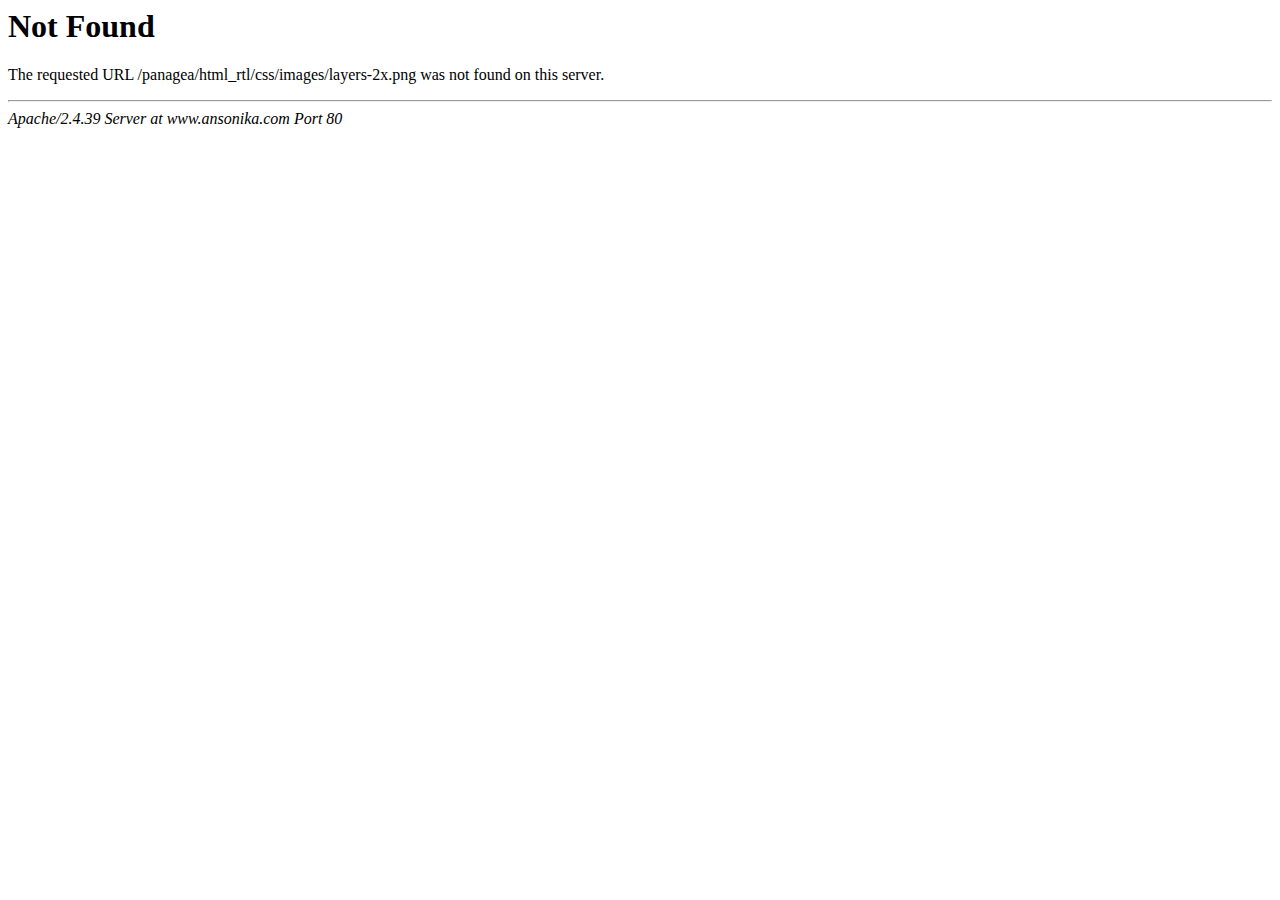
<file: css/images/layers-2x.html>
<!DOCTYPE HTML PUBLIC "-//IETF//DTD HTML 2.0//EN">
<html><head>
<title>404 Not Found</title>
</head><body>
<h1>Not Found</h1>
<p>The requested URL /panagea/html_rtl/css/images/layers-2x.png was not found on this server.</p>
<hr>
<address>Apache/2.4.39 Server at www.ansonika.com Port 80</address>
</body></html>
</file>
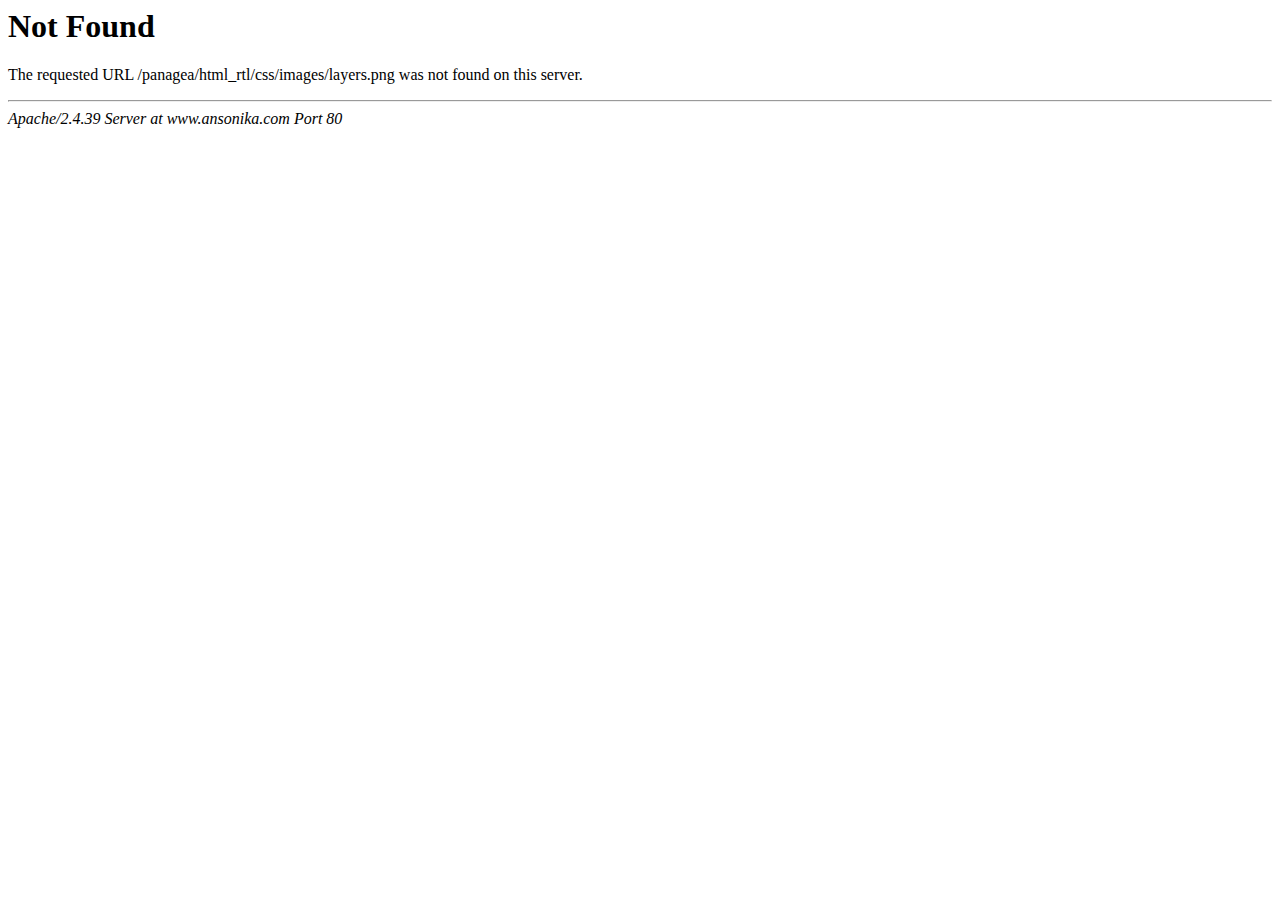
<file: css/images/layers.html>
<!DOCTYPE HTML PUBLIC "-//IETF//DTD HTML 2.0//EN">
<html><head>
<title>404 Not Found</title>
</head><body>
<h1>Not Found</h1>
<p>The requested URL /panagea/html_rtl/css/images/layers.png was not found on this server.</p>
<hr>
<address>Apache/2.4.39 Server at www.ansonika.com Port 80</address>
</body></html>
</file>
<file: css/style.css>
/*
Theme Name: Panagea
Theme URI: http://www.ansonika.com/panagea/
Author: Ansonika
Author URI: http://themeforest.net/user/Ansonika/

[Table of contents] 

1. SITE STRUCTURE and TYPOGRAPHY
- 1.1 Typography
- 1.2 Buttons
- 1.3 Structure

2. CONTENT
- 2.1 Home
- 2.2 About
- 2.3 Listing
- 2.4 Detail page
- 2.5 Login/register
- 2.6 Map styles
- 2.7 Contacts
- 2.8 404 page 
- 2.9 Cart section
- 2.10 Media Gallery
- 2.11 Faq
- 2.12 Adventure

3. COMMON
- 3.1 Misc
- 3.2 Accordion
- 3.3 List
- 3.4 Spacing
- 3.5 Block reveal
- 3.6 Cookie bar
- 3.7 Sing In Modal
- 3.8 Input Switcher
- 3.9 Datepicker
- 3.10 Styles Switcher

/*============================================================================================*/
/* 1.  SITE STRUCTURE and TYPOGRAPHY */
/*============================================================================================*/
/* MAIN NAVIGATION */
/* All styles for screen size over 992px*/


@font-face {
    font-family: 'Vazir';
    src: url('/css/fonts/Vazir-FD.eot?#') format('eot'),
        url('/css/fonts/Vazir-FD.ttf') format('truetype'),
        url('/css/fonts/Vazir-FD.woff2') format('woff2'),
        url('/css/fonts/Vazir-FD.woff') format('woff');
}

@media only screen and (min-width: 992px) {
  nav#menu.main-menu {
    display: block !important;
  }

  #mm-menu.main-menu {
    display: none !important;
  }

  header .btn_mobile {
    display: none !important;
  }

  /* Menu */
  .main-menu {
    position: relative;
    z-index: 9;
    width: auto;
    top: 12px;
    right: 15px;
    float: right;
    -moz-transition: all 0.3s ease-in-out;
    -o-transition: all 0.3s ease-in-out;
    -webkit-transition: all 0.3s ease-in-out;
    -ms-transition: all 0.3s ease-in-out;
    transition: all 0.3s ease-in-out;
    color: #fff;
  }
  .main-menu ul,
  .main-menu ul li {
    position: relative;
    display: inline-block;
    padding: 0;
  }
  .main-menu ul a,
  .main-menu ul li a {
    position: relative;
    margin: 0;
    padding: 0;
    display: block;
    padding: 5px 10px;
    white-space: nowrap;
  }

  /*First level styles */
  .main-menu > ul > li span > a {
    color: #000;
    padding: 0 8px 20px 8px;
    font-size: 14px;
    font-size: 0.875rem;
    font-weight: 500;
  }
  .main-menu > ul > li span:hover > a {
    opacity: 0.7;
  }

  header.sticky .main-menu > ul > li span > a {
    color: #444;
  }
  header.sticky .main-menu > ul > li span:hover > a {
    opacity: 1;
    color: #fc5b62;
  }

  /* Submenu*/
  .main-menu ul ul {
    position: absolute;
    z-index: 1;
    visibility: hidden;
    left: 3px;
    top: 100%;
    margin: 0;
    display: block;
    padding: 0;
    background: #fff;
    min-width: 200px;
    -webkit-box-shadow: 0px 6px 12px 0px rgba(0, 0, 0, 0.175);
    -moz-box-shadow: 0px 6px 12px 0px rgba(0, 0, 0, 0.175);
    box-shadow: 0px 6px 12px 0px rgba(0, 0, 0, 0.175);
    transform: scale(0.4);
    transform-origin: 10% top;
    transition: 0.15s linear, 0.1s opacity cubic-bezier(0.39, 0.575, 0.565, 1), 0.15s transform cubic-bezier(0.1, 1.26, 0.83, 1);
    opacity: 0;
    -moz-transition: all 0.2s ease;
    -o-transition: all 0.2s ease;
    -webkit-transition: all 0.2s ease;
    -ms-transition: all 0.2s ease;
    transition: all 0.2s ease;
    -webkit-border-radius: 3px;
    -moz-border-radius: 3px;
    -ms-border-radius: 3px;
    border-radius: 3px;
  }
  .main-menu ul ul:before {
    bottom: 100%;
    left: 15%;
    border: solid transparent;
    content: " ";
    height: 0;
    width: 0;
    position: absolute;
    pointer-events: none;
    border-bottom-color: #fff;
    border-width: 7px;
    margin-left: -7px;
  }
  .main-menu ul ul li {
    display: block;
    height: auto;
    padding: 0;
  }
  .main-menu ul ul li a {
    font-size: 13px;
    font-size: 0.8125rem;
    color: #555;
    border-bottom: 1px solid #ededed;
    display: block;
    padding: 15px 10px;
    line-height: 1;
  }

  .main-menu ul li:hover > ul {
    padding: 0;
    visibility: visible;
    opacity: 1;
    -webkit-transform: scale(1);
    transform: scale(1);
    -webkit-transition-delay: 0.2s;
    transition-delay: 0.2s;
    -webkit-transition-duration: 0s, 0.2s, 0.2s;
    transition-duration: 0s, 0.2s, 0.2s;
  }

  .main-menu ul ul li:first-child a:hover {
    -webkit-border-radius: 3px 3px 0 0;
    -moz-border-radius: 3px 3px 0 0;
    -ms-border-radius: 3px 3px 0 0;
    border-radius: 3px 3px 0 0;
  }
  .main-menu ul ul li:last-child a {
    border-bottom: none;
  }
  .main-menu ul ul li:last-child a:hover {
    -webkit-border-radius: 0 0 3px 3px;
    -moz-border-radius: 0 0 3px 3px;
    -ms-border-radius: 0 0 3px 3px;
    border-radius: 0 0 3px 3px;
  }
  .main-menu ul ul li:hover > a {
    background-color: #f9f9f9;
    color: #fc5b62;
    padding-left: 18px;
  }
}
/* Submenu 2nd level right */
.main-menu ul ul.second_level_right {
  left: auto;
  right: 3px;
}
.main-menu ul ul.second_level_right:before {
  right: 15%;
  left: auto;
}

/* Submenu 3rd level */
.main-menu ul ul li span a {
  font-weight: normal !important;
}
.main-menu ul ul li span a:hover {
  color: #fc5b62;
  padding-left: 18px;
  opacity: 1;
}
.main-menu ul ul li span a:after {
  font-family: 'ElegantIcons';
  content: "\35";
  float: right;
  font-size: 16px;
  font-size: 1rem;
  margin-top: -2px;
}

.main-menu ul ul ul {
  position: absolute;
  border-top: 0;
  z-index: 1;
  height: auto;
  left: 100%;
  top: 0;
  margin: 0;
  padding: 0;
  background: #fff;
  min-width: 190px;
  -webkit-box-shadow: 0 6px 12px rgba(0, 0, 0, 0.175);
  box-shadow: 0 6px 12px rgba(0, 0, 0, 0.175);
}
.main-menu ul ul ul.third_level_left {
  right: 100%;
  left: auto;
}
.main-menu ul ul ul li a {
  border-bottom: 1px solid #ededed !important;
}
.main-menu ul ul ul li:last-child a {
  border-bottom: none !important;
}

/* Arrows top 3rd level*/
.main-menu ul ul ul:before {
  border-width: 0;
  margin-left: 0;
}

/* All styles for screen size under 991px */
@media only screen and (max-width: 991px) {
  nav#menu {
    display: none !important;
  }

  .mm-menu {
    background: #fff;
  }

  .main-menu {
    top: 0;
    right: 0;
    float: none;
  }

  ul.mm-listview {
    line-height: 25px;
  }
  ul.mm-listview li a {
    color: #555 !important;
    display: block;
  }
}
#menu.fake_menu {
  display: none !important;
  visibility: hidden !important;
}

/*-------- Preloader --------*/
#preloader {
  position: fixed;
  top: 0;
  left: 0;
  right: 0;
  width: 100%;
  height: 100%;
  bottom: 0;
  background-color: #fff;
  z-index: 99999999999 !important;
}

[data-loader="circle-side"] {
  position: absolute;
  width: 50px;
  height: 50px;
  top: 50%;
  left: 50%;
  margin-left: -25px;
  margin-top: -25px;
  -webkit-animation: circle infinite .95s linear;
  -moz-animation: circle infinite .95s linear;
  -o-animation: circle infinite .95s linear;
  animation: circle infinite .95s linear;
  border: 2px solid #fc5b62;
  border-top-color: rgba(0, 0, 0, 0.2);
  border-right-color: rgba(0, 0, 0, 0.2);
  border-bottom-color: rgba(0, 0, 0, 0.2);
  -webkit-border-radius: 100%;
  -moz-border-radius: 100%;
  -ms-border-radius: 100%;
  border-radius: 100%;
}

@-webkit-keyframes circle {
  0% {
    -webkit-transform: rotate(0);
    -moz-transform: rotate(0);
    -ms-transform: rotate(0);
    -o-transform: rotate(0);
    transform: rotate(0);
  }
  100% {
    -webkit-transform: rotate(360deg);
    -moz-transform: rotate(360deg);
    -ms-transform: rotate(360deg);
    -o-transform: rotate(360deg);
    transform: rotate(360deg);
  }
}
@-moz-keyframes circle {
  0% {
    -webkit-transform: rotate(0);
    -moz-transform: rotate(0);
    -ms-transform: rotate(0);
    -o-transform: rotate(0);
    transform: rotate(0);
  }
  100% {
    -webkit-transform: rotate(360deg);
    -moz-transform: rotate(360deg);
    -ms-transform: rotate(360deg);
    -o-transform: rotate(360deg);
    transform: rotate(360deg);
  }
}
@-o-keyframes circle {
  0% {
    -webkit-transform: rotate(0);
    -moz-transform: rotate(0);
    -ms-transform: rotate(0);
    -o-transform: rotate(0);
    transform: rotate(0);
  }
  100% {
    -webkit-transform: rotate(360deg);
    -moz-transform: rotate(360deg);
    -ms-transform: rotate(360deg);
    -o-transform: rotate(360deg);
    transform: rotate(360deg);
  }
}
@keyframes circle {
  0% {
    -webkit-transform: rotate(0);
    -moz-transform: rotate(0);
    -ms-transform: rotate(0);
    -o-transform: rotate(0);
    transform: rotate(0);
  }
  100% {
    -webkit-transform: rotate(360deg);
    -moz-transform: rotate(360deg);
    -ms-transform: rotate(360deg);
    -o-transform: rotate(360deg);
    transform: rotate(360deg);
  }
}
/*-------- 1.1 Typography --------*/
/* rem reference
10px = 0.625rem
12px = 0.75rem
14px = 0.875rem
16px = 1rem (base)
18px = 1.125rem
20px = 1.25rem
24px = 1.5rem
30px = 1.875rem
32px = 2rem
*/
html * {
  -webkit-font-smoothing: antialiased;
  -moz-osx-font-smoothing: grayscale;
}

body {
    background: #f8f8f8;
    font-size: 0.875rem;
    line-height: 1.6;
    font-family: "Vazir", Helvetica, sans-serif;
    color: #555;
}

h1,
h2,
h3,
h4,
h5,
h6 {
  color: #333;
}

p {
  margin-bottom: 30px;
}

strong {
  font-weight: 600;
}

label {
  font-weight: 500;
  margin-bottom: 3px;
}

hr {
  margin: 30px 0 30px 0;
  border-color: #ededed;
}
hr.large {
  border-color: #ededed;
  border-top-width: 4px;
  margin-top: 60px;
}
@media (max-width: 991px) {
  hr.large {
    margin-top: 45px;
  }
}
@media (max-width: 767px) {
  hr.large {
    margin-bottom: 45px;
  }
}

ul, ol {
  list-style: none;
  margin: 0 0 25px 0;
  padding: 0;
}

.main_title {
  text-align: center;
  margin-bottom: 45px;
  position: relative;
}

.main_title span {
  content: "";
  display: block;
  width: 60px;
  height: 3px;
  margin: auto;
  margin-bottom: 20px;
  opacity: 1;
  background-color: #999;
  visibility: hidden;
  -webkit-transform: scaleX(0);
  transform: scaleX(0);
  -webkit-transition: all 0.6s;
  transition: all 0.6s;
}

.main_title.animated span {
  visibility: visible;
  -webkit-transform: scaleX(1);
  transform: scaleX(1);
}

.main_title_2 {
  text-align: center;
  margin-bottom: 45px;
  position: relative;
}
.main_title_2 span {
  width: 120px;
  height: 2px;
  background-color: #e1e1e1;
  display: block;
  margin: auto;
}
.main_title_2 span em {
  width: 60px;
  height: 2px;
  background-color: #fc5b62;
  display: block;
  margin: auto;
}
@media (max-width: 767px) {
  .main_title_2 {
    margin-bottom: 10px;
  }
}
.main_title_2 h2 {
  margin: 25px 0 0 0;
}
@media (max-width: 767px) {
  .main_title_2 h2 {
    font-size: 26px;
    font-size: 1.625rem;
  }
}
.main_title_2 h3 {
  margin: 25px 0 0 0;
}
@media (max-width: 767px) {
  .main_title_2 h3 {
    font-size: 24px;
    font-size: 1.5rem;
  }
}
.main_title_2 p {
  font-size: 24px;
  font-size: 1.5rem;
  font-weight: 300;
  line-height: 1.4;
}
@media (max-width: 767px) {
  .main_title_2 p {
    font-size: 18px;
    font-size: 1.125rem;
  }
}

.main_title_3 {
  margin-bottom: 25px;
  position: relative;
}
.main_title_3 span {
  width: 120px;
  height: 2px;
  background-color: #e1e1e1;
  display: block;
}
.main_title_3 span em {
  width: 60px;
  height: 2px;
  background-color: #fc5b62;
  display: block;
}
@media (max-width: 767px) {
  .main_title_3 {
    margin-bottom: 10px;
  }
}
.main_title_3 h2, .main_title_3 h3 {
  font-size: 23px;
  font-size: 1.4375rem;
  margin: 25px 0 0 0;
}
@media (max-width: 767px) {
  .main_title_3 h2, .main_title_3 h3 {
    font-size: 21px;
    font-size: 1.3125rem;
  }
}
.main_title_3 p {
  font-size: 18px;
  font-size: 1.125rem;
  font-weight: 300;
  line-height: 1.4;
}

/** Layes slider typography ab buttons **/
h3.slide_typo {
  white-space: nowrap;
  color: #fff !important;
  font-weight: normal;
  font-size: 60px;
  font-size: 3.75rem;
}

.slide_typo_2 {
  color: #fff;
  font-size: 24px;
  font-size: 1.5rem;
  white-space: nowrap;
  text-transform: uppercase;
}

/*General links color*/
a {
  color: #fc5b62;
  text-decoration: none;
  -moz-transition: all 0.3s ease-in-out;
  -o-transition: all 0.3s ease-in-out;
  -webkit-transition: all 0.3s ease-in-out;
  -ms-transition: all 0.3s ease-in-out;
  transition: all 0.3s ease-in-out;
  outline: none;
}
a:hover, a:focus {
  color: #111;
  text-decoration: none;
  outline: none;
}

/*-------- 1.2 Buttons --------*/
a.btn_1,
.btn_1 {
  border: none;
  color: #fff;
  background: #fc5b62;
  outline: none;
  cursor: pointer;
  display: inline-block;
  text-decoration: none;
  padding: 15px 30px;
  color: #fff;
  font-weight: 600;
  text-align: center;
  line-height: 1;
  -moz-transition: all 0.3s ease-in-out;
  -o-transition: all 0.3s ease-in-out;
  -webkit-transition: all 0.3s ease-in-out;
  -ms-transition: all 0.3s ease-in-out;
  transition: all 0.3s ease-in-out;
  -webkit-border-radius: 3px;
  -moz-border-radius: 3px;
  -ms-border-radius: 3px;
  border-radius: 3px;
}
a.btn_1:hover,
.btn_1:hover {
  background: #0054a6;
  color: #fff;
}
a.btn_1.full-width,
.btn_1.full-width {
  display: block;
  width: 100%;
  text-align: center;
  margin-bottom: 5px;
}
a.btn_1.full-width.purchase,
.btn_1.full-width.purchase {
  background-color: #32a067;
}
a.btn_1.full-width.purchase:hover,
.btn_1.full-width.purchase:hover {
  background-color: #0054a6;
}
a.btn_1.full-width.wishlist,
.btn_1.full-width.wishlist {
  border-color: #555;
  color: #555;
}
a.btn_1.medium,
.btn_1.medium {
  font-size: 16px;
  font-size: 1rem;
  padding: 18px 40px;
}
a.btn_1.rounded,
.btn_1.rounded {
  -webkit-border-radius: 25px !important;
  -moz-border-radius: 25px !important;
  -ms-border-radius: 25px !important;
  border-radius: 25px !important;
}
a.btn_1.outline,
.btn_1.outline {
  border: 2px solid #fc5b62;
  color: #fc5b62;
  padding: 11px 40px;
  background: none;
}
a.btn_1.outline:hover,
.btn_1.outline:hover {
  background: #0054a6;
  color: #fff;
  border-color: #0054a6;
}
a.btn_1.outline:focus,
.btn_1.outline:focus {
  outline: none;
}

.closebt {
  -moz-transition: all 0.3s ease-in-out;
  -o-transition: all 0.3s ease-in-out;
  -webkit-transition: all 0.3s ease-in-out;
  -ms-transition: all 0.3s ease-in-out;
  transition: all 0.3s ease-in-out;
  cursor: pointer;
  position: absolute;
  font-size: 24px;
  font-size: 1.5rem;
  top: 10px;
  right: 15px;
  color: #fff;
  opacity: 0.6;
  width: 30px;
  height: 30px;
}
.closebt:hover {
  -webkit-transform: rotate(90deg);
  -moz-transform: rotate(90deg);
  -ms-transform: rotate(90deg);
  -o-transform: rotate(90deg);
  transform: rotate(90deg);
  opacity: 1;
}

.btn_home_align {
  text-align: right;
  margin-bottom: 25px;
}
@media (max-width: 767px) {
  .btn_home_align {
    text-align: center;
    margin-bottom: 25px;
  }
}

a.btn_map {
  -webkit-border-radius: 3px;
  -moz-border-radius: 3px;
  -ms-border-radius: 3px;
  border-radius: 3px;
  padding: 8px 12px 8px 12px;
  line-height: 1;
  margin-bottom: 5px;
  display: inline-block;
  border: 1px solid rgba(0, 0, 0, 0.08);
  font-weight: 600;
  font-size: 12px;
  font-size: 0.75rem;
  color: rgba(0, 0, 0, 0.5);
}
a.btn_map:hover {
  color: #fc5b62;
}
a.btn_map:before {
  font-family: 'ElegantIcons';
  content: "\e081";
  display: inline-block;
  margin-right: 5px;
}

a.btn_map_in,
.btn_map_in {
  border: none;
  color: #fff;
  background: #fc5b62;
  outline: none;
  cursor: pointer;
  display: inline-block;
  text-decoration: none;
  padding: 15px 30px;
  color: #fff;
  font-weight: 600;
  text-align: center;
  width: 100%;
  margin-bottom: 20px;
  display: inline-block;
  line-height: 1;
  -moz-transition: all 0.3s ease-in-out;
  -o-transition: all 0.3s ease-in-out;
  -webkit-transition: all 0.3s ease-in-out;
  -ms-transition: all 0.3s ease-in-out;
  transition: all 0.3s ease-in-out;
  -webkit-border-radius: 3px;
  -moz-border-radius: 3px;
  -ms-border-radius: 3px;
  border-radius: 3px;
}
a.btn_map_in:hover,
.btn_map_in:hover {
  background: #0054a6;
  color: #fff;
}

/*-------- 1.3 Structure --------*/
/* Header */
header {
  position: fixed;
  left: 0;
  top: 0;
  width: 100%;
  background: #fff;
  padding: 0;
  z-index: 99999999;
  border-bottom: 1px solid rgba(255, 255, 255, 0);
}
#header-top-bar {
  padding: 10px;
}
#header-top-bar ul li a{
  padding: 10px;
  font-size: 14px;
}
header.header .logo_sticky {
  display: none;
}
header .main-menu ul{
  margin: 0 0 15px 0;
}
header.header.sticky {
  -moz-transition: all 0.3s ease-in-out;
  -o-transition: all 0.3s ease-in-out;
  -webkit-transition: all 0.3s ease-in-out;
  -ms-transition: all 0.3s ease-in-out;
  transition: all 0.3s ease-in-out;
  border-bottom: 1px solid #ededed;
  background-color: #fff;
  padding: 15px 20px;
}
@media (max-width: 991px) {
  header.header.sticky {
    padding: 15px 15px 5px 15px;
  }
}
header.header.sticky .logo_normal {
  display: none;
}
header.header.sticky .logo_sticky {
  display: inline-block;
}

ul#top_menu {
  float: right;
  margin: 0 0 0 10px;
  padding: 0;
  font-size: 13px;
  font-size: 0.8125rem;
}
@media (max-width: 991px) {
  ul#top_menu {
    margin: -2px 0 0 10px;
  }
}
ul#top_menu li {
  float: left;
  margin: 0;
  line-height: 1;
  margin-right: 15px;
}
ul#top_menu li:last-child {
  margin-right: 0;
  position: relative;
  top: 0;
}
@media (max-width: 991px) {
  ul#top_menu li {
    margin: 0 0 0 10px;
  }
}
@media (max-width: 767px) {
  ul#top_menu li:first-child {
    display: none;
  }
}
ul#top_menu li a {
  color: #fff;
}
ul#top_menu li a:hover {
  color: #fff;
  opacity: 0.7;
}
ul#top_menu li a.login, ul#top_menu li a.wishlist_bt_top, ul#top_menu li a.cart-menu-btn {
  display: block;
  width: 22px;
  height: 23px;
  position: relative;
  top: 8px;
  -moz-transition: opacity 0.5s ease;
  -o-transition: opacity 0.5s ease;
  -webkit-transition: opacity 0.5s ease;
  -ms-transition: opacity 0.5s ease;
  transition: opacity 0.5s ease;
}
@media (max-width: 991px) {
  ul#top_menu li a.login, ul#top_menu li a.wishlist_bt_top, ul#top_menu li a.cart-menu-btn {
    top: 2px;
  }
}
ul#top_menu li a.login:before, ul#top_menu li a.wishlist_bt_top:before, ul#top_menu li a.cart-menu-btn:before {
  font-family: 'Glyphter';
  font-size: 21px;
  font-size: 1.3125rem;
  color: #000;
  text-indent: 0;
  position: absolute;
  left: 0;
  top: 0;
  font-weight: normal;
  line-height: 1;
}
.sticky ul#top_menu li a.login:before, .sticky ul#top_menu li a.wishlist_bt_top:before, .sticky ul#top_menu li a.cart-menu-btn:before {
  color: #444;
}
ul#top_menu li a.wishlist_bt_top {
  text-indent: -9999px;
  overflow: hidden;
}
ul#top_menu li a.wishlist_bt_top:before {
  content: '\0043';
}
ul#top_menu li a.login {
  text-indent: -9999px;
  overflow: hidden;
}
ul#top_menu li a.login:before {
  content: '\0042';
}
ul#top_menu li a.cart-menu-btn {
  top: 6px;
}
@media (max-width: 991px) {
  ul#top_menu li a.cart-menu-btn {
    top: 0;
  }
}
ul#top_menu li a.cart-menu-btn:before {
  content: '\0041';
}
ul#top_menu li a.cart-menu-btn strong {
  font-size: 11px;
  font-size: 0.6875rem;
  width: 15px;
  height: 15px;
  display: block;
  background-color: #333;
  color: #fff;
  position: relative;
  bottom: -15px;
  right: -10px;
  text-align: center;
  line-height: 17px !important;
  -webkit-border-radius: 50%;
  -moz-border-radius: 50%;
  -ms-border-radius: 50%;
  border-radius: 50%;
  margin: 0;
  padding: 0;
}
ul#top_menu li a.logged {
  display: block;
  width: 25px;
  height: 25px;
  position: relative;
  overflow: hidden;
  top: 6px;
  -webkit-border-radius: 50%;
  -moz-border-radius: 50%;
  -ms-border-radius: 50%;
  border-radius: 50%;
  -moz-transition: opacity 0.5s ease;
  -o-transition: opacity 0.5s ease;
  -webkit-transition: opacity 0.5s ease;
  -ms-transition: opacity 0.5s ease;
  transition: opacity 0.5s ease;
}
ul#top_menu li a.logged img {
  width: 26px;
  height: auto;
  position: absolute;
  left: 50%;
  top: 50%;
  -webkit-transform: translate(-50%, -50%);
  -moz-transform: translate(-50%, -50%);
  -ms-transform: translate(-50%, -50%);
  -o-transform: translate(-50%, -50%);
  transform: translate(-50%, -50%);
}
@media (max-width: 991px) {
  ul#top_menu li a.logged {
    top: 0;
  }
}

/* Dropdown user logged */
.dropdown-user .dropdown-menu {
  border: none;
  -webkit-border-radius: 0;
  -moz-border-radius: 0;
  -ms-border-radius: 0;
  border-radius: 0;
  min-width: 0;
  padding: 0;
  width: 150px;
  top: 160%;
  margin-left: -115px;
  font-weight: normal;
  text-shadow: none;
  text-transform: none !important;
  border: none;
  border-bottom: 1px solid rgba(0, 0, 0, 0.02);
  border-left: 1px solid rgba(0, 0, 0, 0.02);
  -webkit-border-radius: 3px;
  -moz-border-radius: 3px;
  -ms-border-radius: 3px;
  border-radius: 3px;
  -webkit-box-shadow: 3px 2px 7px 1px rgba(0, 0, 0, 0.08);
  -moz-box-shadow: 3px 2px 7px 1px rgba(0, 0, 0, 0.08);
  box-shadow: 3px 2px 7px 1px rgba(0, 0, 0, 0.08);
  -webkit-border-radius: 3px;
  -moz-border-radius: 3px;
  -ms-border-radius: 3px;
  border-radius: 3px;
  padding: 0;
}
.dropdown-user .dropdown-menu:before {
  bottom: 100%;
  right: 10%;
  border: solid transparent;
  content: " ";
  height: 0;
  width: 0;
  position: absolute;
  pointer-events: none;
  border-bottom-color: #fff;
  border-width: 7px;
  margin-left: -7px;
}
.dropdown-user .dropdown-menu ul {
  padding: 0;
  margin: 0 !important;
  list-style: none;
}
.dropdown-user .dropdown-menu ul li {
  border-bottom: 1px solid #ededed;
  margin: 0;
  width: 100%;
  margin-bottom: 15px;
  display: inline-block;
  font-size: 13px;
  font-size: 0.8125rem;
}
@media (max-width: 991px) {
  .dropdown-user .dropdown-menu ul li {
    margin: 0 !important;
  }
}
.dropdown-user .dropdown-menu ul li a {
  color: #444 !important;
  padding: 15px 8px 15px 8px;
  display: block;
}
.dropdown-user .dropdown-menu ul li a:hover {
  color: #fc5b62 !important;
  opacity: 1 !important;
  padding-left: 15px;
}
.dropdown-user .dropdown-menu ul li:last-child {
  border-bottom: none;
  margin-bottom: 0;
}
@media (max-width: 991px) {
  .dropdown-user .dropdown-menu ul li:first-child {
    display: block !important;
  }
}

header.sticky .hamburger-inner, header.sticky .hamburger-inner::before, header.sticky .hamburger-inner::after {
  background-color: #444;
}

#logo {
  float: left;
}
@media (max-width: 991px) {
  #logo {
    float: none;
    position: absolute;
    top: 0;
    left: 0;
    width: 100%;
    text-align: center;
  }
  #logo img {
    width: auto;
    height: 30px;
    margin: 12px 0 0 0;
  }
}

.hero_in {
  width: 100%;
  height: 450px;
  position: relative;
  overflow: hidden;
  text-align: center;
  color: #fff;
}
@media (max-width: 767px) {
  .hero_in {
    height: 350px;
  }
}
.hero_in.general:before {
  background: url(../img/hero_in_bg_2.jpg) center center no-repeat;
  -webkit-background-size: cover;
  -moz-background-size: cover;
  -o-background-size: cover;
  background-size: cover;
}
.hero_in.general .wrapper {
  background-color: black;
  background-color: rgba(0, 0, 0, 0.6);
}
.hero_in.tours:before {
  background: url(../img/hero_in_bg_1.jpg) center center no-repeat;
  -webkit-background-size: cover;
  -moz-background-size: cover;
  -o-background-size: cover;
  background-size: cover;
}
.hero_in.tours .wrapper {
  background-color: black;
  background-color: rgba(0, 0, 0, 0.6);
}
.hero_in.hotels:before {
  background: url(../img/hero_in_bg_4.jpg) center center no-repeat;
  -webkit-background-size: cover;
  -moz-background-size: cover;
  -o-background-size: cover;
  background-size: cover;
}
.hero_in.hotels .wrapper {
  background-color: black;
  background-color: rgba(0, 0, 0, 0.6);
}
.hero_in.restaurants:before {
  background: url(../img/hero_in_bg_5.jpg) center center no-repeat;
  -webkit-background-size: cover;
  -moz-background-size: cover;
  -o-background-size: cover;
  background-size: cover;
}
.hero_in.restaurants .wrapper {
  background-color: black;
  background-color: rgba(0, 0, 0, 0.6);
}
.hero_in.tours_detail {
  height: 550px;
}
@media (max-width: 575px) {
  .hero_in.tours_detail {
    height: 500px;
  }
}
.hero_in.tours_detail:before {
  background: url(../img/hero_in_tours_detail.jpg) center center no-repeat;
  -webkit-background-size: cover;
  -moz-background-size: cover;
  -o-background-size: cover;
  background-size: cover;
}
.hero_in.tours_detail .wrapper {
  background-color: black;
  background-color: rgba(0, 0, 0, 0.6);
}
.hero_in.hotels_detail {
  height: 550px;
}
@media (max-width: 575px) {
  .hero_in.hotels_detail {
    height: 500px;
  }
}
.hero_in.hotels_detail:before {
  background: url(../img/hero_in_hotels_detail.jpg) center center no-repeat;
  -webkit-background-size: cover;
  -moz-background-size: cover;
  -o-background-size: cover;
  background-size: cover;
}
.hero_in.hotels_detail .wrapper {
  background-color: black;
  background-color: rgba(0, 0, 0, 0.6);
}
.hero_in.restaurants_detail {
  height: 550px;
}
@media (max-width: 575px) {
  .hero_in.restaurants_detail {
    height: 500px;
  }
}
.hero_in.restaurants_detail:before {
  background: url(../img/hero_in_restaurants_detail.jpg) center center no-repeat;
  -webkit-background-size: cover;
  -moz-background-size: cover;
  -o-background-size: cover;
  background-size: cover;
}
.hero_in.restaurants_detail .wrapper {
  background-color: black;
  background-color: rgba(0, 0, 0, 0.6);
}
.hero_in.contacts:before {
  background: url(../img/hero_in_bg_3.jpg) center center no-repeat;
  -webkit-background-size: cover;
  -moz-background-size: cover;
  -o-background-size: cover;
  background-size: cover;
}
.hero_in.contacts .wrapper {
  background-color: black;
  background-color: rgba(0, 0, 0, 0.6);
}
.hero_in:before {
  animation: pop-in 5s 0.3s cubic-bezier(0, 0.5, 0, 1) forwards;
  content: "";
  opacity: 0;
  position: absolute;
  top: 0;
  right: 0;
  bottom: 0;
  left: 0;
  z-index: -1;
}
.hero_in .wrapper {
  display: flex;
  flex-direction: column;
  justify-content: center;
  height: 100%;
}
.hero_in .wrapper h1 {
  color: #fff;
  font-size: 42px;
  font-size: 2.625rem;
  text-transform: uppercase;
  font-weight: 700;
  margin-top: 30px;
}
@media (max-width: 767px) {
  .hero_in .wrapper h1 {
    font-size: 32px;
    font-size: 2rem;
  }
}
.hero_in .wrapper h1 span {
  width: 80px;
  height: 4px;
  margin: auto;
  background-color: #FFC107;
  display: block;
  margin: auto;
  margin-bottom: 20px;
  border-radius: 10px;
  opacity: 1;
}
.hero_in .wrapper p {
  font-weight: 300;
  margin-bottom: 0;
  font-size: 24px;
  font-size: 1.5rem;
}
.hero_in .wrapper p strong {
  font-weight: 600;
}
.hero_in a.btn_photos {
  position: absolute;
  left: 20px;
  bottom: 20px;
  background-color: #fff;
  -webkit-border-radius: 3px;
  -moz-border-radius: 3px;
  -ms-border-radius: 3px;
  border-radius: 3px;
  -webkit-box-shadow: 0px 0px 15px 0px rgba(0, 0, 0, 0.2);
  -moz-box-shadow: 0px 0px 15px 0px rgba(0, 0, 0, 0.2);
  box-shadow: 0px 0px 15px 0px rgba(0, 0, 0, 0.2);
  line-height: 1;
  padding: 10px 15px;
  color: #444;
  font-weight: 500;
}
.hero_in a.btn_photos:hover {
  color: #fc5b62;
}

/* Animations */
@keyframes pop-in {
  0% {
    opacity: 0;
  }
  100% {
    opacity: 1;
    -webkit-transform: scale(1.1);
    -moz-transform: scale(1.1);
    -ms-transform: scale(1.1);
    -o-transform: scale(1.1);
    transform: scale(1.1);
  }
}
/* Delays */
.hero_in h1 {
  animation-delay: 0.8s;
  -webkit-animation-delay: 0.8s;
  -moz-animation-delay: 0.8s;
}

.hero_in p {
  animation-delay: 1.5s;
  -webkit-animation-delay: 1.5s;
  -moz-animation-delay: 1.5s;
  animation-duration: 0.3s;
  -webkit-animation-duration: 0.3s;
  -moz-animation-duration: 0.3s;
}

/* Main */
main {
  background-color: #f8f8f8;
  position: relative;
  z-index: 1;
}

/* Footer */
footer {
  background-color: #121921;
  color: #fbfbfb;
  color: rgba(255, 255, 255, 0.7);
}
footer h5 {
  color: #fff;
  margin: 25px 0;
  font-size: 18px;
  font-size: 1.125rem;
}
@media (max-width: 575px) {
  footer h5 {
    margin: 25px 0 10px 0;
  }
}
footer ul li {
  margin-bottom: 5px;
}
footer ul li a {
  -moz-transition: all 0.3s ease-in-out;
  -o-transition: all 0.3s ease-in-out;
  -webkit-transition: all 0.3s ease-in-out;
  -ms-transition: all 0.3s ease-in-out;
  transition: all 0.3s ease-in-out;
  display: inline-block;
  position: relative;
  color: #fff;
  opacity: 0.7;
}
footer ul li a:hover {
  color: #fc5b62;
  opacity: 1;
}
footer ul li a i {
  margin-right: 10px;
  color: #fff;
}
footer ul.links li a:hover {
  -webkit-transform: translate(5px, 0);
  -moz-transform: translate(5px, 0);
  -ms-transform: translate(5px, 0);
  -o-transform: translate(5px, 0);
  transform: translate(5px, 0);
}
footer ul.links li a:hover:after {
  opacity: 1;
  color: #fc5b62;
}
footer ul.links li a:after {
  font-family: 'ElegantIcons';
  content: "\24";
  position: absolute;
  margin-left: 5px;
  top: 1px;
  opacity: 0;
  -moz-transition: all 0.5s ease;
  -o-transition: all 0.5s ease;
  -webkit-transition: all 0.5s ease;
  -ms-transition: all 0.5s ease;
  transition: all 0.5s ease;
}
footer ul.contacts li a i {
  margin-right: 10px;
}
footer hr {
  opacity: 0.1;
}
footer #copy {
  text-align: right;
  font-size: 13px;
  font-size: 0.8125rem;
  opacity: 0.7;
}
@media (max-width: 767px) {
  footer #copy {
    text-align: left;
    margin: 5px 0 20px 0;
  }
}

/* Newsletter footer*/
#newsletter .form-group {
  position: relative;
}
#newsletter .loader {
  position: absolute;
  right: -20px;
  top: 11px;
  color: #fff;
  font-size: 12px;
  font-size: 0.75rem;
}
#newsletter h6 {
  color: #fff;
  margin: 15px 0 15px 0;
}
#newsletter .form-group {
  position: relative;
}
#newsletter input[type='email'] {
  border: 0;
  height: 40px;
  -webkit-border-radius: 0;
  -moz-border-radius: 0;
  -ms-border-radius: 0;
  border-radius: 0;
  padding-left: 15px;
  font-size: 14px;
  font-size: 0.875rem;
  background-color: #f3f3f3;
  background-color: rgba(255, 255, 255, 0.06);
  color: #fff;
}
#newsletter input[type='email']:focus {
  border: 0;
  box-shadow: none;
}
#newsletter input[type='submit'] {
  position: absolute;
  right: 0;
  color: #fff;
  font-size: 13px;
  font-size: 0.8125rem;
  font-weight: 600;
  top: 0;
  border: 0;
  padding: 0 12px;
  height: 40px;
  cursor: pointer;
  -webkit-border-radius: 0 3px 3px 0;
  -moz-border-radius: 0 3px 3px 0;
  -ms-border-radius: 0 3px 3px 0;
  border-radius: 0 3px 3px 0;
  background-color: #fc5b62;
  -moz-transition: all 0.3s ease-in-out;
  -o-transition: all 0.3s ease-in-out;
  -webkit-transition: all 0.3s ease-in-out;
  -ms-transition: all 0.3s ease-in-out;
  transition: all 0.3s ease-in-out;
  outline: none;
}
#newsletter input[type='submit']:hover {
  background-color: #FFC107;
  color: #222;
}

.follow_us {
  margin-top: 15px;
  animation-delay: 1.1s;
  -webkit-animation-delay: 1.1s;
  -moz-animation-delay: 1.1s;
}
.follow_us h5 {
  color: #fff;
}
.follow_us ul li {
  display: inline-block;
  margin-right: 10px;
  font-size: 20px;
  font-size: 1.25rem;
}
.follow_us ul li:first-child {
  color: #fff;
  text-transform: uppercase;
  font-weight: 500;
  letter-spacing: 2px;
  font-size: 13px;
  font-size: 0.8125rem;
}
.follow_us ul li a {
  color: #fff;
  opacity: 0.7;
}
.follow_us ul li a:hover {
  opacity: 1;
}

ul#footer-selector {
  margin: 0 0 0 0;
  padding: 0;
  list-style: none;
}
ul#footer-selector li {
  float: left;
  margin-right: 10px;
}
@media (max-width: 575px) {
  ul#footer-selector li:last-child {
    margin-top: 5px;
  }
}

/* Addtional links Footer */
ul#additional_links {
  margin: 0;
  padding: 8px 0 0 0;
  color: #555;
  font-size: 13px;
  font-size: 0.8125rem;
  float: right;
}
@media (max-width: 991px) {
  ul#additional_links {
    float: none;
    margin-top: 10px;
  }
}
ul#additional_links li {
  display: inline-block;
  margin-right: 15px;
}
ul#additional_links li:first-child {
  margin-right: 20px;
}
ul#additional_links li:last-child:after {
  content: "";
}
ul#additional_links li span {
  color: #fff;
  opacity: 0.5;
}
ul#additional_links li a {
  color: #fff;
  opacity: 0.5;
  -moz-transition: all 0.3s ease-in-out;
  -o-transition: all 0.3s ease-in-out;
  -webkit-transition: all 0.3s ease-in-out;
  -ms-transition: all 0.3s ease-in-out;
  transition: all 0.3s ease-in-out;
}
ul#additional_links li a:hover {
  opacity: 1;
}
ul#additional_links li:after {
  content: "|";
  font-weight: 300;
  position: relative;
  left: 10px;
}

.styled-select {
  width: 100%;
  overflow: hidden;
  height: 30px;
  line-height: 30px;
  border: none;
  background-color: #f3f3f3;
  background-color: rgba(255, 255, 255, 0.05);
  -webkit-border-radius: 3px;
  -moz-border-radius: 3px;
  -ms-border-radius: 3px;
  border-radius: 3px;
  padding-right: 35px;
  position: relative;
}
.styled-select#lang-selector:after {
  font-family: 'ElegantIcons';
  content: "\e0e2";
  color: #fff;
  position: absolute;
  right: 10px;
  top: 0;
}
.styled-select#currency-selector:after {
  font-family: 'ElegantIcons';
  content: "\33";
  color: #fff;
  position: absolute;
  right: 10px;
  top: 0;
}
.styled-select select {
  background: transparent;
  width: 110%;
  padding-left: 10px;
  border: 0;
  border-radius: 0;
  box-shadow: none;
  height: 30px;
  color: #ccc;
  font-size: 12px;
  font-size: 0.75rem;
  margin: 0;
  font-weight: 500;
  -moz-appearance: window;
  -webkit-appearance: none;
  cursor: pointer;
  outline: none;
}
.styled-select select:focus {
  color: #fff;
  outline: none;
  box-shadow: none;
}
.styled-select select::-ms-expand {
  display: none;
}

.styled-select#lang-selector select option {
  color: #555;
}

/* Wow on scroll event */
.wow {
  visibility: hidden;
}

/*============================================================================================*/
/* 2.  CONTENT */
/*============================================================================================*/
/*-------- 2.1 Home/front page--------*/
/* ------ jQuery FlexSlider v2.7.0 ----------- */
/* Resets */
.flex-container a:hover,
.flex-slider a:hover {
  outline: none;
}

.slides,
.slides > li,
.flex-control-nav,
.flex-direction-nav {
  margin: 0;
  padding: 0;
  list-style: none;
}

.flex-pauseplay span {
  text-transform: capitalize;
}

/* Base style */
.flexslider {
  margin: 0;
  padding: 0;
}

.flexslider .slides > li {
  display: none;
  -webkit-backface-visibility: hidden;
}

.flexslider .slides img {
  width: 100%;
  display: block;
}

.flexslider .slides:after {
  content: "\0020";
  display: block;
  clear: both;
  visibility: hidden;
  line-height: 0;
  height: 0;
}

html[xmlns] .flexslider .slides {
  display: block;
}

* html .flexslider .slides {
  height: 1%;
}

.no-js .flexslider .slides > li:first-child {
  display: block;
}

/* Default theme */
.flexslider {
  margin: 0;
  background: #fff;
  position: relative;
  zoom: 1;
}

.flexslider .slides {
  zoom: 1;
}

.flexslider .slides img {
  height: auto;
  -moz-user-select: none;
}

.flex-viewport {
  max-height: 2000px;
  -webkit-transition: all 1s ease;
  -moz-transition: all 1s ease;
  -ms-transition: all 1s ease;
  -o-transition: all 1s ease;
  transition: all 1s ease;
}

.loading .flex-viewport {
  max-height: 300px;
}

.carousel li {
  margin-right: 5px;
}

.flex-direction-nav {
  position: absolute;
  bottom: 50px;
  height: 30px;
  line-height: 1;
  right: 0;
  bottom: 0;
  width: 100%;
  z-index: 9999;
}

.flex-direction-nav a {
  text-decoration: none;
  display: block !important;
  width: 45px;
  height: 52px;
  position: absolute;
  top: -65px;
  z-index: 10;
  overflow: hidden;
  opacity: 0;
  cursor: pointer;
  color: rgba(255, 255, 255, 0.8);
  -webkit-transition: all 0.3s ease-in-out;
  -moz-transition: all 0.3s ease-in-out;
  -ms-transition: all 0.3s ease-in-out;
  -o-transition: all 0.3s ease-in-out;
  transition: all 0.3s ease-in-out;
}

.flex-direction-nav a:before {
  font-family: "ElegantIcons";
  font-size: 46px;
  display: inline-block;
  content: '\34';
  color: white;
}

.flex-direction-nav a.flex-next:before {
  content: '\35';
}

.flex-direction-nav .flex-next {
  text-align: right;
}

#carousel_slider .flex-direction-nav .flex-prev {
  opacity: 0.8;
  left: 15px;
}

#carousel_slider .flex-direction-nav .flex-prev:hover {
  opacity: 1;
}

#carousel_slider .flex-direction-nav .flex-next {
  opacity: 0.8;
  right: 15px;
}

#carousel_slider .flex-direction-nav .flex-next:hover {
  opacity: 1;
}

#carousel_slider .flex-direction-nav .flex-disabled {
  opacity: 0 !important;
  filter: alpha(opacity=0);
  cursor: default;
  z-index: -1;
}

.flex-control-nav {
  width: 100%;
  position: absolute;
  bottom: -40px;
  text-align: center;
}

.flex-control-nav li {
  margin: 0 6px;
  display: inline-block;
  zoom: 1;
  *display: inline;
}

/* Custom theme */
#slider.flexslider li {
  position: relative;
}

#slider.flexslider li .meta {
  position: absolute;
  bottom: 35%;
  left: 60px;
  color: #fff;
  display: flex;
  flex-direction: column;
  justify-content: flex-start;
  align-items: flex-start;
  font-weight: 500;
  z-index: 99;
  padding-right: 45px;
}
@media (max-width: 767px) {
  #slider.flexslider li .meta {
    left: 45px;
    bottom: auto;
    top: 50%;
  }
}

#slider.flexslider li h3 {
  font-size: 36px;
  font-size: 2.25rem;
  color: #fff;
}
@media (max-width: 767px) {
  #slider.flexslider li h3 {
    font-size: 24px;
    font-size: 1.5rem;
  }
}

#slider.flexslider li .info {
  display: flex;
  flex-direction: row;
}

#slider.flexslider li .info p {
  margin-bottom: 15px;
  font-size: 16px;
  font-size: 1rem;
}
@media (max-width: 767px) {
  #slider.flexslider li .info p {
    font-size: 14px;
    font-size: 0.875rem;
  }
}

#slider.flexslider li h3,
#slider.flexslider li .info p {
  -webkit-animation-duration: .6s;
  animation-duration: .6s;
  -webkit-animation-fill-mode: both;
  animation-fill-mode: both;
  -webkit-animation-name: fadeOut;
  animation-name: fadeOut;
}

#slider.flexslider li .meta a {
  -webkit-animation-duration: .3s;
  animation-duration: .3s;
  -webkit-animation-fill-mode: both;
  animation-fill-mode: both;
  -webkit-animation-name: zoomOut;
  animation-name: zoomOut;
  padding: 12px 20px;
}

#slider.flexslider li.flex-active-slide .meta h3,
#slider.flexslider li.flex-active-slide .meta .info p {
  -webkit-animation-delay: .4s;
  animation-delay: .4s;
  -webkit-animation-duration: .6s;
  animation-duration: .6s;
  -webkit-animation-fill-mode: both;
  animation-fill-mode: both;
  -webkit-animation-name: fadeInUp;
  animation-name: fadeInUp;
}

#slider.flexslider li.flex-active-slide .meta a {
  -webkit-animation-delay: 1s;
  animation-delay: 1s;
  -webkit-animation-duration: .3s;
  animation-duration: .3s;
  -webkit-animation-fill-mode: both;
  animation-fill-mode: both;
  -webkit-animation-name: zoomIn;
  animation-name: zoomIn;
}

#slider.flexslider li.flex-active-slide .meta .info p {
  -webkit-animation-delay: .6s;
  animation-delay: .6s;
}

.slider {
  position: relative;
}

#slider.flexslider {
  overflow: hidden;
}
#slider.flexslider .flex-direction-nav {
  opacity: 0;
  display: none;
}
#slider.flexslider ul.slides li {
  height: 650px;
  background-color: #000;
}
@media (max-width: 1199px) {
  #slider.flexslider ul.slides li {
    height: 650px !important;
  }
}
@media (max-width: 767px) {
  #slider.flexslider ul.slides li {
    height: 500px !important;
  }
}
#slider.flexslider ul.slides li img {
  opacity: 0.5;
  width: 100%;
  height: auto;
  position: absolute;
  left: 50%;
  top: 50%;
  -webkit-transform: translate(-50%, -50%);
  -moz-transform: translate(-50%, -50%);
  -ms-transform: translate(-50%, -50%);
  -o-transform: translate(-50%, -50%);
  transform: translate(-50%, -50%);
}
@media (max-width: 1199px) {
  #slider.flexslider ul.slides li img {
    height: 650px !important;
    width: auto;
  }
}
@media (max-width: 767px) {
  #slider.flexslider ul.slides li img {
    height: 500px !important;
    width: auto;
  }
}

#icon_drag_mobile {
  position: absolute;
  right: 20px;
  bottom: 20px;
  background: url(../img/drag_icon.svg) 0 0 no-repeat;
  width: 50px;
  height: 30px;
  opacity: 0.6;
  z-index: 99;
  display: none;
}
@media (max-width: 767px) {
  #icon_drag_mobile {
    display: block;
  }
}

#carousel_slider_wp {
  background: transparent;
  background: -webkit-linear-gradient(top, transparent, #000);
  background: linear-gradient(to bottom, transparent, #000);
  position: absolute;
  bottom: 0;
  z-index: 9;
  width: 100%;
  padding: 0 60px 45px 60px;
}
@media (max-width: 767px) {
  #carousel_slider_wp {
    display: none;
  }
}

#carousel_slider.flexslider {
  overflow: hidden;
  background-color: transparent;
}
#carousel_slider.flexslider ul.slides {
  padding-top: 20px;
}
#carousel_slider.flexslider ul.slides li {
  position: relative;
  -webkit-border-radius: 5px;
  -moz-border-radius: 5px;
  -ms-border-radius: 5px;
  border-radius: 5px;
  background-color: #000;
  -webkit-box-shadow: 0px 0px 15px 0px rgba(0, 0, 0, 0.5);
  -moz-box-shadow: 0px 0px 15px 0px rgba(0, 0, 0, 0.5);
  box-shadow: 0px 0px 15px 0px rgba(0, 0, 0, 0.5);
  overflow: hidden;
  cursor: pointer;
}
#carousel_slider.flexslider ul.slides li:hover img {
  -webkit-transform: scale(1.2);
  -moz-transform: scale(1.2);
  -ms-transform: scale(1.2);
  -o-transform: scale(1.2);
  transform: scale(1.2);
}
#carousel_slider.flexslider ul.slides li img {
  -webkit-transform: scale(1);
  -moz-transform: scale(1);
  -ms-transform: scale(1);
  -o-transform: scale(1);
  transform: scale(1);
  opacity: 0.4;
  -moz-transition: all 0.3s ease-in-out;
  -o-transition: all 0.3s ease-in-out;
  -webkit-transition: all 0.3s ease-in-out;
  -ms-transition: all 0.3s ease-in-out;
  transition: all 0.3s ease-in-out;
}
#carousel_slider.flexslider ul.slides li .caption {
  position: absolute;
  left: 0;
  top: 0;
  z-index: 9;
  width: 100%;
  height: 100%;
  padding: 20px;
  color: #fff;
}
#carousel_slider.flexslider ul.slides li .caption h3 {
  font-size: 21px;
  font-size: 1.3125rem;
  color: #fff;
  font-weight: 500;
}
#carousel_slider.flexslider ul.slides li .caption h3 span {
  margin: 3px 0 0 0;
  display: block;
  text-transform: uppercase;
  font-size: 12px;
  font-size: 0.75rem;
}
#carousel_slider.flexslider ul.slides li .caption small {
  opacity: 0;
  -webkit-transition: all 0.3s cubic-bezier(0.77, 0, 0.175, 1);
  -moz-transition: all 0.3s cubic-bezier(0.77, 0, 0.175, 1);
  -ms-transition: all 0.3s cubic-bezier(0.77, 0, 0.175, 1);
  -o-transition: all 0.3s cubic-bezier(0.77, 0, 0.175, 1);
  transition: all 0.3s cubic-bezier(0.77, 0, 0.175, 1);
  position: absolute;
  bottom: 10px;
  left: 20px;
  display: block;
  width: 100%;
  font-weight: 500;
  font-size: 14px;
  font-size: 0.875rem;
  -webkit-transform: translate(0, 10px);
  -moz-transform: translate(0, 10px);
  -ms-transform: translate(0, 10px);
  -o-transform: translate(0, 10px);
  transform: translate(0, 10px);
}
#carousel_slider.flexslider ul.slides li .caption small strong {
  float: right;
  display: inline-block;
  text-align: right;
  margin: 0 40px 0 0;
  padding: 3px 0 0 0;
}
#carousel_slider.flexslider ul.slides li .caption small strong h6 {
  color: #fff;
  margin: 0;
  font-weight: 500;
  font-size: 14px;
  font-size: 0.875rem;
}
#carousel_slider.flexslider ul.slides li:hover .caption small {
  opacity: 1;
  -webkit-transform: translate(0, 0);
  -moz-transform: translate(0, 0);
  -ms-transform: translate(0, 0);
  -o-transform: translate(0, 0);
  transform: translate(0, 0);
}

a#moveDown {
  position: fixed;
  bottom: 30px;
  right: 30px;
  z-index: 9999;
  font-size: 32px;
  font-size: 2rem;
  color: #fff;
  animation-duration: 6s;
  -webkit-animation-duration: 6s;
  -moz-animation-duration: 6s;
  animation-iteration-count: infinite;
  -webkit-animation-iteration-count: infinite;
  -moz-animation-iteration-count: infinite;
}

/* Home video background*/
.header-video {
  position: relative;
  overflow: hidden;
  background: #000;
  height: 600px !important;
}
@media (max-width: 991px) {
  .header-video {
    height: 620px !important;
  }
}

#hero_video {
  position: relative;
  background-size: cover;
  color: #fff;
  width: 100%;
  font-size: 16px;
  font-size: 1rem;
  height: 100%;
  z-index: 99;
  text-align: center;
  display: table;
}
#hero_video .wrapper {
  display: table-cell;
  vertical-align: middle;
}
#hero_video .wrapper h3 {
  color: #fff;
  font-size: 42px;
  font-size: 2.625rem;
  text-transform: uppercase;
  font-weight: bold;
  margin-bottom: 0;
  text-shadow: 4px 4px 12px rgba(0, 0, 0, 0.3);
}
@media (max-width: 767px) {
  #hero_video .wrapper h3 {
    font-size: 26px;
    font-size: 1.625rem;
    margin-top: 60px;
  }
}
@media (max-width: 575px) {
  #hero_video .wrapper h3 {
    font-size: 22px;
    font-size: 1.375rem;
  }
}
#hero_video .wrapper p {
  font-weight: 300;
  font-size: 24px;
  font-size: 1.5rem;
  line-height: 1.4;
  text-shadow: 4px 4px 12px rgba(0, 0, 0, 0.3);
}
#hero_video .wrapper p strong {
  font-weight: 600;
}
@media (max-width: 767px) {
  #hero_video .wrapper p {
    padding: 0;
    font-size: 14px;
    font-size: 0.875rem;
  }
}

video {
  position: absolute;
  top: 0;
  bottom: 0;
  left: 0;
  right: 0;
  opacity: 0.4;
}

iframe {
  height: 100%;
  width: 100%;
}

video {
  width: 100%;
}

.teaser-video {
  width: 100%;
  height: auto;
}

.header-video--media {
  width: 100%;
  height: auto;
}

@media (max-width: 1024px) {
  #hero_video {
    background: #ccc url(../img/home_section_1.jpg);
    -webkit-background-size: cover;
    -moz-background-size: cover;
    -o-background-size: cover;
    background-size: cover;
  }
  #hero_video > div {
    background-color: black;
    background-color: rgba(0, 0, 0, 0.5);
  }

  .header-video {
    background: none;
  }
}
/* Home single hero */
.hero_single {
  width: 100%;
  position: relative;
  overflow: hidden;
  text-align: center;
  margin: 0;
  color: #fff;
}
.hero_single .wrapper {
  background-color: black;
  background-color: rgba(0, 0, 0, 0.8);
}
.hero_single.start_bg_zoom:before {
  animation: pop-in 6s 0.3s cubic-bezier(0, 0.5, 0, 1) forwards;
  content: "";
  opacity: 0;
  position: absolute;
  top: 0;
  right: 0;
  bottom: 0;
  left: 0;
  z-index: -1;
}
.hero_single .wrapper {
  display: flex;
  flex-direction: column;
  justify-content: center;
  height: 100%;
}
.hero_single .wrapper h3 {
  color: #fff;
  font-size: 52px;
  font-size: 3.25rem;
  margin: 0;
  text-transform: uppercase;
  font-weight: 700;
}
@media (max-width: 767px) {
  .hero_single .wrapper h3 {
    font-size: 21px;
    font-size: 1.3125rem;
  }
}
@media (max-width: 575px) {
  .hero_single .wrapper h3 {
    font-size: 23px;
    font-size: 1.4375rem;
  }
}
.hero_single .wrapper p {
  font-weight: 300;
  margin: 10px 0 0 0;
  padding: 0 20%;
  font-size: 24px;
  font-size: 1.5rem;
  line-height: 1.4;
}
.hero_single .wrapper p strong {
  font-weight: 600;
}
@media (max-width: 767px) {
  .hero_single .wrapper p {
    padding: 0;
    font-size: 18px;
    font-size: 1.125rem;
  }
}
.hero_single.short {
  height: 100vh;
}
.hero_single.version_2 {
  height:100vh;
}
.hero_single.version_2:before {
  background: url(../img/home_section_1.jpg) center center no-repeat;
  -webkit-background-size: cover;
  -moz-background-size: cover;
  -o-background-size: cover;
  background-size: cover;
}
.hero_single.version_2 .wrapper {
  background-color: black;
  background-color: rgba(0, 0, 0, 0.45);
}
.hero_single.version_2 .wrapper h3 {
  font-size: 42px;
  font-size: 2.625rem;
  text-shadow: 4px 4px 12px rgba(0, 0, 0, 0.3);
}
@media (max-width: 767px) {
  .hero_single.version_2 .wrapper h3 {
    font-size: 26px;
    font-size: 1.625rem;
    margin-top: 60px;
  }
}
@media (max-width: 575px) {
  .hero_single.version_2 .wrapper h3 {
    font-size: 22px;
    font-size: 1.375rem;
  }
}
.hero_single.version_2 .wrapper p {
  font-weight: 400;
  margin: 5px 0 0 0;
  padding: 0;
  font-size: 21px;
  font-size: 1.3125rem;
  text-shadow: 4px 4px 12px rgba(0, 0, 0, 0.3);
}
.hero_single.version_2 .wrapper p strong {
  font-weight: 600;
}
@media (max-width: 767px) {
  .hero_single.version_2 .wrapper p {
    padding: 0;
    font-size: 14px;
    font-size: 0.875rem;
  }
}

#custom-search-input {
  padding: 0;
  width: 600px;
  margin: 20px auto 0;
  position: relative;
}
@media (max-width: 991px) {
  #custom-search-input {
    width: auto;
  }
}
#custom-search-input .search-query {
  width: 100%;
  height: 50px;
  padding-left: 20px;
  border: 0;
  -webkit-border-radius: 3px;
  -moz-border-radius: 3px;
  -ms-border-radius: 3px;
  border-radius: 3px;
  font-size: 16px;
  font-size: 1rem;
  color: #333;
}
#custom-search-input .search-query:focus {
  outline: none;
}
@media (max-width: 575px) {
  #custom-search-input .search-query {
    padding-left: 15px;
  }
}
#custom-search-input input[type='submit'] {
  position: absolute;
  -moz-transition: all 0.3s ease-in-out;
  -o-transition: all 0.3s ease-in-out;
  -webkit-transition: all 0.3s ease-in-out;
  -ms-transition: all 0.3s ease-in-out;
  transition: all 0.3s ease-in-out;
  right: -1px;
  color: #fff;
  font-weight: 600;
  font-size: 14px;
  font-size: 0.875rem;
  top: 0;
  border: 0;
  padding: 0 25px;
  height: 50px;
  cursor: pointer;
  outline: none;
  -webkit-border-radius: 0 3px 3px 0;
  -moz-border-radius: 0 3px 3px 0;
  -ms-border-radius: 0 3px 3px 0;
  border-radius: 0 3px 3px 0;
  background-color: #fc5b62;
}
#custom-search-input input[type='submit']:hover {
  background-color: #FFC107;
  color: #222;
}
@media (max-width: 575px) {
  #custom-search-input input[type='submit'] {
    text-indent: -999px;
    background: #fc5b62 url(../img/search.svg) no-repeat center center;
  }
}

.custom-search-input-2 {
  background-color: #fff;
  -webkit-border-radius: 5px;
  -moz-border-radius: 5px;
  -ms-border-radius: 5px;
  border-radius: 5px;
  margin-top: 15px;
  -webkit-box-shadow: 0px 0px 30px 0px rgba(0, 0, 0, 0.3);
  -moz-box-shadow: 0px 0px 30px 0px rgba(0, 0, 0, 0.3);
  box-shadow: 0px 0px 30px 0px rgba(0, 0, 0, 0.3);
}
@media (max-width: 991px) {
  .custom-search-input-2 {
    background: none;
    -webkit-box-shadow: none;
    -moz-box-shadow: none;
    box-shadow: none;
  }
}
.custom-search-input-2 input {
  border: 0;
  height: 50px;
  padding-left: 15px;
  border-right: 1px solid #d2d8dd;
  font-weight: 500;
}
@media (max-width: 991px) {
  .custom-search-input-2 input {
    border: none;
  }
}
.custom-search-input-2 input:focus {
  box-shadow: none;
  border-right: 1px solid #d2d8dd;
}
@media (max-width: 991px) {
  .custom-search-input-2 input:focus {
    border-right: none;
  }
}
.custom-search-input-2 select {
  display: none;
}
.custom-search-input-2 .nice-select .current {
  font-weight: 500;
  color: #6f787f;
}
.custom-search-input-2 .form-group {
  margin: 0;
}
@media (max-width: 991px) {
  .custom-search-input-2 .form-group {
    margin-bottom: 5px;
  }
}
.custom-search-input-2 i {
  -webkit-border-radius: 3px;
  -moz-border-radius: 3px;
  -ms-border-radius: 3px;
  border-radius: 3px;
  font-size: 18px;
  font-size: 1.125rem;
  position: absolute;
  background-color: #fff;
  line-height: 50px;
  top: 0;
  right: 1px;
  padding-right: 15px;
  display: block;
  width: 20px;
  box-sizing: content-box;
  height: 50px;
  z-index: 9;
  color: #999;
}
@media (max-width: 991px) {
  .custom-search-input-2 i {
    padding-right: 10px;
  }
}
.custom-search-input-2 input[type='submit'] {
  -moz-transition: all 0.3s ease-in-out;
  -o-transition: all 0.3s ease-in-out;
  -webkit-transition: all 0.3s ease-in-out;
  -ms-transition: all 0.3s ease-in-out;
  transition: all 0.3s ease-in-out;
  color: #fff;
  font-weight: 600;
  font-size: 14px;
  font-size: 0.875rem;
  border: 0;
  padding: 0 25px;
  height: 50px;
  cursor: pointer;
  outline: none;
  width: 100%;
  -webkit-border-radius: 0 3px 3px 0;
  -moz-border-radius: 0 3px 3px 0;
  -ms-border-radius: 0 3px 3px 0;
  border-radius: 0 3px 3px 0;
  background-color: #fc5b62;
  margin-right: -1px;
}
@media (max-width: 991px) {
  .custom-search-input-2 input[type='submit'] {
    margin: 20px 0 0 0;
    -webkit-border-radius: 3px;
    -moz-border-radius: 3px;
    -ms-border-radius: 3px;
    border-radius: 3px;
  }
}
.custom-search-input-2 input[type='submit']:hover {
  background-color: #FFC107;
  color: #222;
}
.custom-search-input-2.inner {
  margin-bottom: 30px;
  -webkit-box-shadow: 0px 0px 30px 0px rgba(0, 0, 0, 0.1);
  -moz-box-shadow: 0px 0px 30px 0px rgba(0, 0, 0, 0.1);
  box-shadow: 0px 0px 30px 0px rgba(0, 0, 0, 0.1);
}
@media (max-width: 991px) {
  .custom-search-input-2.inner {
    margin: 0 0 20px 0;
    -webkit-box-shadow: none;
    -moz-box-shadow: none;
    box-shadow: none;
  }
}
.custom-search-input-2.inner-2 {
  margin: 0 0 20px 0;
  -webkit-box-shadow: none;
  -moz-box-shadow: none;
  box-shadow: none;
  background: none;
}
.custom-search-input-2.inner-2 .form-group {
  margin-bottom: 10px;
}
.custom-search-input-2.inner-2 input {
  border: 1px solid #ededed;
}
.custom-search-input-2.inner-2 input[type='submit'] {
  -webkit-border-radius: 3px;
  -moz-border-radius: 3px;
  -ms-border-radius: 3px;
  border-radius: 3px;
  margin-top: 10px;
}
.custom-search-input-2.inner-2 i {
  padding-right: 10px;
  line-height: 48px;
  height: 48px;
  top: 1px;
}
.custom-search-input-2.inner-2 .nice-select {
  border: 1px solid #ededed;
}

.panel-dropdown {
  position: relative;
  text-align: left;
  padding: 15px 10px 0 15px;
}
@media (max-width: 991px) {
  .panel-dropdown {
    background-color: #fff;
    -webkit-border-radius: 3px;
    -moz-border-radius: 3px;
    -ms-border-radius: 3px;
    border-radius: 3px;
    height: 50px;
  }
}
.panel-dropdown a {
  color: #727b82;
  font-weight: 500;
  transition: all 0.3s;
  display: block;
  position: relative;
}
.panel-dropdown a:after {
  font-family: 'ElegantIcons';
  content: "\33";
  font-size: 24px;
  font-size: 1.5rem;
  color: #999;
  font-weight: 500;
  -moz-transition: all 0.3s ease-in-out;
  -o-transition: all 0.3s ease-in-out;
  -webkit-transition: all 0.3s ease-in-out;
  -ms-transition: all 0.3s ease-in-out;
  transition: all 0.3s ease-in-out;
  position: absolute;
  right: 0;
  top: -8px;
}
.panel-dropdown.active a:after {
  transform: rotate(180deg);
}
.panel-dropdown .panel-dropdown-content {
  opacity: 0;
  visibility: hidden;
  transition: all 0.3s;
  position: absolute;
  top: 58px;
  left: 0px;
  z-index: 99;
  background: #fff;
  border: 1px solid #ddd;
  border-radius: 4px;
  box-shadow: 0 12px 35px 2px rgba(0, 0, 0, 0.12);
  padding: 15px 15px 0 15px;
  white-space: normal;
  width: 280px;
}
.panel-dropdown .panel-dropdown-content:after {
  bottom: 100%;
  left: 15px;
  border: solid transparent;
  content: " ";
  height: 0;
  width: 0;
  position: absolute;
  pointer-events: none;
  border-bottom-color: #fff;
  border-width: 7px;
  margin-left: -7px;
}
.panel-dropdown .panel-dropdown-content.right {
  left: auto;
  right: 0;
}
.panel-dropdown .panel-dropdown-content.right:after {
  left: auto;
  right: 15px;
}

.panel-dropdown.active .panel-dropdown-content {
  opacity: 1;
  visibility: visible;
}

.qtyButtons {
  display: flex;
  margin: 0 0 13px 0;
}
.qtyButtons input {
  outline: 0;
  font-size: 16px;
  font-size: 1rem;
  text-align: center;
  width: 50px;
  height: 36px !important;
  color: #333;
  line-height: 36px;
  margin: 0 !important;
  padding: 0 5px !important;
  border: none;
  box-shadow: none;
  pointer-events: none;
  display: inline-block;
  border: none !important;
}
.qtyButtons label {
  font-weight: 500;
  line-height: 36px;
  padding-right: 15px;
  display: block;
  flex: 1;
  color: #727b82;
}

.qtyInc,
.qtyDec {
  width: 36px;
  height: 36px;
  line-height: 36px;
  font-size: 28px;
  font-size: 1.75rem;
  background-color: #f2f2f2;
  -webkit-text-stroke: 1px #f2f2f2;
  color: #333;
  display: inline-block;
  text-align: center;
  border-radius: 50%;
  cursor: pointer;
  font-family: 'ElegantIcons';
}

.qtyInc:before {
  content: "\4c";
}

.qtyDec:before {
  content: "\4b";
}

.qtyTotal {
  background-color: #66676b;
  border-radius: 50%;
  color: #fff;
  display: inline-block;
  font-size: 11px;
  font-weight: 600;
  font-family: "Open Sans", sans-serif;
  line-height: 18px;
  text-align: center;
  position: relative;
  top: 0;
  left: 2px;
  height: 18px;
  width: 18px;
}

.rotate-x {
  animation-duration: .5s;
  animation-name: rotate-x;
}

@keyframes rotate-x {
  from {
    transform: rotateY(0deg);
  }
  to {
    transform: rotateY(360deg);
  }
}
/*Carousel home page*/
#reccomended {
  margin-top: 40px;
}
@media (max-width: 767px) {
  #reccomended {
    margin-top: 0;
  }
}
#reccomended .item {
  margin: 0 15px;
}

#reccomended .owl-item {
  opacity: 0.5;
  transform: scale(0.85);
  -webkit-backface-visibility: hidden;
  -moz-backface-visibility: hidden;
  -ms-backface-visibility: hidden;
  -o-backface-visibility: hidden;
  backface-visibility: hidden;
  -webkit-transform: translateZ(0) scale(0.85, 0.85);
  transition: all 0.3s ease-in-out 0s;
  overflow: hidden;
}

#reccomended .owl-item.active.center {
  opacity: 1;
  -webkit-backface-visibility: hidden;
  -moz-backface-visibility: hidden;
  -ms-backface-visibility: hidden;
  -o-backface-visibility: hidden;
  backface-visibility: hidden;
  -webkit-transform: translateZ(0) scale(1, 1);
  transform: scale(1);
}

#reccomended .owl-item.active.center .item .title h4,
#reccomended .owl-item.active.center .item .views {
  opacity: 1;
}

.owl-theme .owl-dots {
  margin-top: 10px !important;
  margin-bottom: 25px;
}
@media (max-width: 767px) {
  .owl-theme .owl-dots {
    margin-top: 0 !important;
    margin-bottom: 20px;
  }
}

.owl-theme .owl-dots .owl-dot.active span,
.owl-theme .owl-dots .owl-dot:hover span {
  background: #fc5b62 !important;
}

.owl-theme .owl-dots .owl-dot span {
  width: 13px !important;
  height: 13px !important;
}

a.box_news {
  position: relative;
  display: block;
  padding-left: 230px;
  color: #555;
  margin-bottom: 30px;
  min-height: 150px;
}
@media (max-width: 767px) {
  a.box_news {
    min-height: inherit;
    padding-left: 0;
  }
}
a.box_news figure {
  width: 200px;
  height: 150px;
  overflow: hidden;
  position: absolute;
  left: 0;
  top: 0;
}
@media (max-width: 767px) {
  a.box_news figure {
    position: relative;
    width: auto;
  }
}
a.box_news figure img {
  width: 250px;
  height: auto;
  position: absolute;
  left: 50%;
  top: 50%;
  -webkit-transform: translate(-50%, -50%) scale(1.1);
  -moz-transform: translate(-50%, -50%) scale(1.1);
  -ms-transform: translate(-50%, -50%) scale(1.1);
  -o-transform: translate(-50%, -50%) scale(1.1);
  transform: translate(-50%, -50%) scale(1.1);
  -moz-transition: all 0.3s ease-in-out;
  -o-transition: all 0.3s ease-in-out;
  -webkit-transition: all 0.3s ease-in-out;
  -ms-transition: all 0.3s ease-in-out;
  transition: all 0.3s ease-in-out;
  -webkit-backface-visibility: hidden;
  -moz-backface-visibility: hidden;
  -ms-backface-visibility: hidden;
  -o-backface-visibility: hidden;
  backface-visibility: hidden;
}
@media (max-width: 767px) {
  a.box_news figure img {
    width: 100%;
    max-width: 100%;
    height: auto;
  }
}
a.box_news figure figcaption {
  background-color: #FFC107;
  text-align: center;
  position: absolute;
  right: 0;
  top: 0;
  display: inline-block;
  color: #fff;
  width: 60px;
  height: 60px;
  padding: 15px;
  line-height: 1;
}
a.box_news figure figcaption strong {
  display: block;
  font-size: 21px;
  font-size: 1.3125rem;
}
a.box_news h4 {
  font-size: 18px;
  font-size: 1.125rem;
  margin-bottom: 10px;
}
@media (max-width: 767px) {
  a.box_news h4 {
    margin-bottom: 5px;
  }
}
a.box_news:hover img {
  -webkit-transform: translate(-50%, -50%) scale(1);
  -moz-transform: translate(-50%, -50%) scale(1);
  -ms-transform: translate(-50%, -50%) scale(1);
  -o-transform: translate(-50%, -50%) scale(1);
  transform: translate(-50%, -50%) scale(1);
}
a.box_news:hover h4 {
  color: #fc5b62;
  -moz-transition: all 0.3s ease-in-out;
  -o-transition: all 0.3s ease-in-out;
  -webkit-transition: all 0.3s ease-in-out;
  -ms-transition: all 0.3s ease-in-out;
  transition: all 0.3s ease-in-out;
}
a.box_news ul {
  margin: 0;
  padding: 10px 0 0 0;
}
@media (max-width: 767px) {
  a.box_news ul {
    padding: 0;
  }
}
a.box_news ul li {
  display: inline-block;
  font-weight: 600;
  text-transform: uppercase;
  color: #999;
  font-size: 12px;
  font-size: 0.75rem;
  margin-right: 5px;
}
a.box_news ul li:last-child {
  margin-right: 0;
}
a.box_news ul li:last-child:after {
  content: '';
  margin: 0;
}
a.box_news ul li:after {
  content: '-';
  margin: 0 0 0 10px;
}

a.grid_item {
  display: block;
  margin-bottom: 25px;
}
a.grid_item .info {
  position: absolute;
  width: 100%;
  z-index: 9;
  display: block;
  padding: 25px 20px 5px 20px;
  color: #fff;
  left: 0;
  bottom: 0;
  background: transparent;
  background: -webkit-linear-gradient(top, transparent, #000);
  background: linear-gradient(to bottom, transparent, #000);
  box-sizing: border-box;
}
a.grid_item .info .cat_star {
  font-size: 9px;
  font-size: 0.5625rem;
}
a.grid_item .info .cat_star i {
  color: #fff;
}
a.grid_item .info h3 {
  color: #fff;
  font-size: 18px;
  font-size: 1.125rem;
}
a.grid_item .info p {
  color: #fff;
  margin-bottom: 0;
  font-size: 15px;
  font-size: 0.9375rem;
}
a.grid_item figure {
  position: relative;
  overflow: hidden;
  width: 100%;
  height: 100%;
}
@media (max-width: 767px) {
  a.grid_item figure {
    height: 350px !important;
  }
}
@media (max-width: 575px) {
  a.grid_item figure {
    height: 220px !important;
  }
}
a.grid_item figure .score {
  position: absolute;
  top: 15px;
  right: 15px;
  z-index: 9;
}
a.grid_item figure small {
  position: absolute;
  background-color: black;
  background-color: rgba(0, 0, 0, 0.6);
  left: 20px;
  top: 22px;
  text-transform: uppercase;
  color: #ccc;
  font-weight: 600;
  -webkit-border-radius: 3px;
  -moz-border-radius: 3px;
  -ms-border-radius: 3px;
  border-radius: 3px;
  padding: 7px 10px 4px 10px;
  line-height: 1;
  z-index: 9;
}
a.grid_item figure img {
  width: 100%;
  height: auto;
  -moz-transition: all 0.3s ease-in-out;
  -o-transition: all 0.3s ease-in-out;
  -webkit-transition: all 0.3s ease-in-out;
  -ms-transition: all 0.3s ease-in-out;
  transition: all 0.3s ease-in-out;
  -webkit-transform: scale(1.1);
  -moz-transform: scale(1.1);
  -ms-transform: scale(1.1);
  -o-transform: scale(1.1);
  transform: scale(1.1);
}
a.grid_item:hover figure img {
  -webkit-transform: scale(1);
  -moz-transform: scale(1);
  -ms-transform: scale(1);
  -o-transform: scale(1);
  transform: scale(1);
}

.search_container {
  padding: 30px 0 15px 0;
  border-bottom: 1px solid #ededed;
}

/*-------- 2.2 About --------*/
a.box_feat {
  text-align: center;
  background: #fff;
  padding: 40px 30px 30px 30px;
  display: block;
  -moz-transition: all 500ms ease-in-out;
  -o-transition: all 500ms ease-in-out;
  -webkit-transition: all 500ms ease-in-out;
  -ms-transition: all 500ms ease-in-out;
  transition: all 500ms ease-in-out;
  -webkit-box-shadow: 0px 3px 0px 0px #f0f2f4;
  -moz-box-shadow: 0px 3px 0px 0px #f0f2f4;
  box-shadow: 0px 3px 0px 0px #f0f2f4;
  color: #555;
  margin-bottom: 30px;
  -webkit-border-radius: 3px;
  -moz-border-radius: 3px;
  -ms-border-radius: 3px;
  border-radius: 3px;
  overflow: hidden;
}
@media (max-width: 767px) {
  a.box_feat {
    padding: 20px 20px 0 20px;
  }
}
a.box_feat:hover {
  -webkit-transform: translateY(-10px);
  -moz-transform: translateY(-10px);
  -ms-transform: translateY(-10px);
  -o-transform: translateY(-10px);
  transform: translateY(-10px);
  -webkit-box-shadow: 0px 3px 0px 0px #ebedef;
  -moz-box-shadow: 0px 3px 0px 0px #ebedef;
  box-shadow: 0px 3px 0px 0px #ebedef;
}
a.box_feat i {
  font-size: 70px;
  font-size: 4.375rem;
  color: #32a067;
  margin-bottom: 10px;
}
a.box_feat h3 {
  font-size: 18px;
  font-size: 1.125rem;
}

#carousel {
  margin-top: 40px;
}
@media (max-width: 767px) {
  #carousel {
    margin-bottom: 30px;
  }
}
#carousel .item .title {
  position: absolute;
  bottom: 0;
  left: 0;
  text-align: center;
  width: 100%;
  z-index: 9;
}
#carousel .item .title h4 {
  background-color: #0054a6;
  background-color: #0054a6;
  display: inline-block;
  -webkit-border-radius: 3px 3px 0 0;
  -moz-border-radius: 3px 3px 0 0;
  -ms-border-radius: 3px 3px 0 0;
  border-radius: 3px 3px 0 0;
  color: #fff;
  padding: 10px 15px;
  margin: 0;
  font-size: 16px;
  font-size: 1rem;
  opacity: 0;
}
#carousel .item .title h4 em {
  display: block;
  font-size: 13px;
  font-size: 0.8125rem;
  font-weight: 300;
  margin-top: 3px;
}
#carousel .item a {
  position: relative;
  display: block;
}

#carousel .owl-item {
  opacity: 0.5;
  transform: scale(0.85);
  -webkit-backface-visibility: hidden;
  -moz-backface-visibility: hidden;
  -ms-backface-visibility: hidden;
  -o-backface-visibility: hidden;
  backface-visibility: hidden;
  -webkit-transform: translateZ(0) scale(0.85, 0.85);
  transition: all 0.3s ease-in-out 0s;
  overflow: hidden;
}

#carousel .owl-item.active.center {
  opacity: 1;
  -webkit-backface-visibility: hidden;
  -moz-backface-visibility: hidden;
  -ms-backface-visibility: hidden;
  -o-backface-visibility: hidden;
  backface-visibility: hidden;
  -webkit-transform: translateZ(0) scale(1, 1);
  transform: scale(1);
}

#carousel .owl-item.active.center .item .title h4,
#carousel .owl-item.active.center .item .views {
  opacity: 1;
}

/*-------- 2.3 Listing --------*/
.filters_listing {
  padding: 10px 0 5px 0;
  background: #fff;
  border-bottom: 1px solid #ededed;
  z-index: 999999 !important;
  position: relative;
}
.filters_listing ul {
  margin: 0 15px;
}
@media (max-width: 991px) {
  .filters_listing ul {
    margin: 0;
  }
}
.filters_listing ul li {
  margin-right: 10px;
}
.filters_listing ul li:first-child {
  float: left;
}
.filters_listing ul li:nth-child(2) {
  float: right;
  margin-right: 0;
}
@media (max-width: 991px) {
  .filters_listing ul li:nth-child(2) {
    display: none;
  }
}
.filters_listing ul li:nth-child(3) {
  float: right;
}
@media (max-width: 991px) {
  .filters_listing ul li:nth-child(3) {
    margin-right: 0;
  }
}

.score strong {
  background-color: #0054a6;
  color: #fff;
  line-height: 1;
  -webkit-border-radius: 5px 5px 5px 0;
  -moz-border-radius: 5px 5px 5px 0;
  -ms-border-radius: 5px 5px 5px 0;
  border-radius: 5px 5px 5px 0;
  padding: 10px;
  display: inline-block;
}
.score span {
  display: inline-block;
  position: relative;
  top: 7px;
  margin-right: 8px;
  font-size: 12px;
  font-size: 0.75rem;
  text-align: right;
  line-height: 1.1;
  font-weight: 500;
}
.score span em {
  display: block;
  font-weight: normal;
  font-size: 11px;
  font-size: 0.6875rem;
}

.wrapper-grid {
  padding: 0 20px;
}

.box_grid {
  background-color: #fff;
  display: block;
  position: relative;
  margin-bottom: 30px;
  -webkit-box-shadow: 0px 0px 20px 0px rgba(0, 0, 0, 0.1);
  -moz-box-shadow: 0px 0px 20px 0px rgba(0, 0, 0, 0.1);
  box-shadow: 0px 0px 20px 0px rgba(0, 0, 0, 0.1);
}
.box_grid .price {
  display: inline-block;
  font-weight: 500;
  color: #999;
}
.box_grid .price strong {
  color: #32a067;
}
.box_grid a.wish_bt {
  position: absolute;
  right: 15px;
  top: 15px;
  z-index: 1;
  background-color: black;
  background-color: rgba(0, 0, 0, 0.6);
  padding: 9px 10px;
  display: inline-block;
  color: #fff;
  line-height: 1;
  -webkit-border-radius: 3px;
  -moz-border-radius: 3px;
  -ms-border-radius: 3px;
  border-radius: 3px;
}
.box_grid a.wish_bt:after {
  font-family: 'ElegantIcons';
  content: "\e030";
  -moz-transition: all 0.5s ease;
  -o-transition: all 0.5s ease;
  -webkit-transition: all 0.5s ease;
  -ms-transition: all 0.5s ease;
  transition: all 0.5s ease;
}
.box_grid a.wish_bt.liked:after {
  content: "\e089";
  color: #fc5b62;
}
.box_grid a.wish_bt:hover.liked:after {
  color: #fc5b62;
}
.box_grid a.wish_bt:hover:after {
  content: "\e089";
  color: #fff;
}
.box_grid figure {
  margin-bottom: 0;
  overflow: hidden;
  position: relative;
  height: 210px;
}
.box_grid figure small {
  position: absolute;
  background-color: black;
  background-color: rgba(0, 0, 0, 0.6);
  left: 20px;
  top: 22px;
  text-transform: uppercase;
  color: #ccc;
  font-weight: 600;
  -webkit-border-radius: 3px;
  -moz-border-radius: 3px;
  -ms-border-radius: 3px;
  border-radius: 3px;
  padding: 7px 10px 4px 10px;
  line-height: 1;
}
.box_grid figure .read_more {
  position: absolute;
  top: 50%;
  left: 0;
  margin-top: -12px;
  -webkit-transform: translateY(10px);
  -moz-transform: translateY(10px);
  -ms-transform: translateY(10px);
  -o-transform: translateY(10px);
  transform: translateY(10px);
  text-align: center;
  opacity: 0;
  visibility: hidden;
  width: 100%;
  -webkit-transition: all 0.6s;
  transition: all 0.6s;
  z-index: 2;
}
.box_grid figure .read_more span {
  background-color: #fcfcfc;
  background-color: rgba(255, 255, 255, 0.8);
  -webkit-border-radius: 20px;
  -moz-border-radius: 20px;
  -ms-border-radius: 20px;
  border-radius: 20px;
  display: inline-block;
  color: #222;
  font-size: 12px;
  font-size: 0.75rem;
  padding: 5px 10px;
}
.box_grid figure:hover .read_more {
  opacity: 1;
  visibility: visible;
  -webkit-transform: translateY(0);
  -moz-transform: translateY(0);
  -ms-transform: translateY(0);
  -o-transform: translateY(0);
  transform: translateY(0);
}
.box_grid figure a img {
  position: absolute;
  left: 50%;
  top: 50%;
  -webkit-transform: translate(-50%, -50%) scale(1.1);
  -moz-transform: translate(-50%, -50%) scale(1.1);
  -ms-transform: translate(-50%, -50%) scale(1.1);
  -o-transform: translate(-50%, -50%) scale(1.1);
  transform: translate(-50%, -50%) scale(1.1);
  -webkit-backface-visibility: hidden;
  -moz-backface-visibility: hidden;
  -ms-backface-visibility: hidden;
  -o-backface-visibility: hidden;
  backface-visibility: hidden;
  width: 100%;
  -moz-transition: all 0.3s ease-in-out;
  -o-transition: all 0.3s ease-in-out;
  -webkit-transition: all 0.3s ease-in-out;
  -ms-transition: all 0.3s ease-in-out;
  transition: all 0.3s ease-in-out;
}
.box_grid figure a:hover img {
  -webkit-transform: translate(-50%, -50%) scale(1);
  -moz-transform: translate(-50%, -50%) scale(1);
  -ms-transform: translate(-50%, -50%) scale(1);
  -o-transform: translate(-50%, -50%) scale(1);
  transform: translate(-50%, -50%) scale(1);
}
.box_grid .wrapper {
  padding: 25px;
}
.box_grid .wrapper h3 {
  font-size: 20px;
  font-size: 1.25rem;
  margin-top: 0;
}
.box_grid ul {
  padding: 20px 15px;
  border-top: 1px solid #ededed;
}
.box_grid ul li {
  display: inline-block;
  margin-right: 15px;
}
.box_grid ul li .score {
  margin-top: -10px;
}
.box_grid ul li:last-child {
  margin-right: 0;
  float: right;
}

.cat_star i {
  margin-right: 2px;
  color: #FFC107;
}

.rating {
  color: #ccc;
}
.rating .voted {
  color: #FFC107;
}
.rating i {
  margin-right: 2px;
}

.box_list {
  background-color: #fff;
  display: block;
  position: relative;
  margin: 0 15px 30px 15px;
  min-height: 310px;
  -webkit-box-shadow: 0px 0px 30px 0px rgba(0, 0, 0, 0.1);
  -moz-box-shadow: 0px 0px 30px 0px rgba(0, 0, 0, 0.1);
  box-shadow: 0px 0px 30px 0px rgba(0, 0, 0, 0.1);
}
.box_list a.wish_bt {
  position: absolute;
  right: 15px;
  top: 15px;
  z-index: 1;
  background-color: black;
  background-color: rgba(0, 0, 0, 0.1);
  padding: 9px 10px;
  display: inline-block;
  color: #555;
  line-height: 1;
  -webkit-border-radius: 3px;
  -moz-border-radius: 3px;
  -ms-border-radius: 3px;
  border-radius: 3px;
}
.box_list a.wish_bt:after {
  font-family: 'ElegantIcons';
  content: "\e030";
  -moz-transition: all 0.5s ease;
  -o-transition: all 0.5s ease;
  -webkit-transition: all 0.5s ease;
  -ms-transition: all 0.5s ease;
  transition: all 0.5s ease;
}
.box_list a.wish_bt.liked:after {
  content: "\e089";
  color: #fc5b62;
}
.box_list a.wish_bt:hover.liked:after {
  color: #fc5b62;
}
.box_list a.wish_bt:hover:after {
  content: "\e089";
  color: #999;
}
.box_list figure {
  margin-bottom: 0;
  overflow: hidden;
  position: relative;
  min-height: 310px;
}
@media (max-width: 991px) {
  .box_list figure {
    min-height: 220px;
    max-height: 220px;
    height: 220px;
  }
}
.box_list figure small {
  position: absolute;
  background-color: black;
  background-color: rgba(0, 0, 0, 0.6);
  right: 20px;
  top: 20px;
  text-transform: uppercase;
  color: #ccc;
  font-weight: 600;
  -webkit-border-radius: 3px;
  -moz-border-radius: 3px;
  -ms-border-radius: 3px;
  border-radius: 3px;
  padding: 7px 10px 4px 10px;
  line-height: 1;
  z-index: 99;
}
@media (max-width: 991px) {
  .box_list figure small {
    right: 15px;
    top: 15px;
  }
}
@media (max-width: 991px) {
  .box_list figure {
    min-height: 220px;
    max-height: 220px;
    height: 220px;
  }
}
.box_list figure .read_more {
  position: absolute;
  top: 50%;
  left: 0;
  margin-top: -12px;
  -webkit-transform: translateY(10px);
  -moz-transform: translateY(10px);
  -ms-transform: translateY(10px);
  -o-transform: translateY(10px);
  transform: translateY(10px);
  text-align: center;
  opacity: 0;
  visibility: hidden;
  width: 100%;
  -webkit-transition: all 0.6s;
  transition: all 0.6s;
  z-index: 2;
}
.box_list figure .read_more span {
  background-color: #fcfcfc;
  background-color: rgba(255, 255, 255, 0.8);
  -webkit-border-radius: 20px;
  -moz-border-radius: 20px;
  -ms-border-radius: 20px;
  border-radius: 20px;
  display: inline-block;
  color: #222;
  font-size: 12px;
  font-size: 0.75rem;
  padding: 5px 10px;
}
.box_list figure:hover .read_more {
  opacity: 1;
  visibility: visible;
  -webkit-transform: translateY(0);
  -moz-transform: translateY(0);
  -ms-transform: translateY(0);
  -o-transform: translateY(0);
  transform: translateY(0);
}
.box_list figure a img {
  position: absolute;
  left: 50%;
  top: 50%;
  -webkit-transform: translate(-50%, -50%) scale(1.1);
  -moz-transform: translate(-50%, -50%) scale(1.1);
  -ms-transform: translate(-50%, -50%) scale(1.1);
  -o-transform: translate(-50%, -50%) scale(1.1);
  transform: translate(-50%, -50%) scale(1.1);
  -webkit-backface-visibility: hidden;
  -moz-backface-visibility: hidden;
  -ms-backface-visibility: hidden;
  -o-backface-visibility: hidden;
  backface-visibility: hidden;
  width: 100%;
  -moz-transition: all 0.3s ease-in-out;
  -o-transition: all 0.3s ease-in-out;
  -webkit-transition: all 0.3s ease-in-out;
  -ms-transition: all 0.3s ease-in-out;
  transition: all 0.3s ease-in-out;
  height: 320px;
  width: auto;
  max-width: none;
  -moz-transition: all 0.3s ease-in-out;
  -o-transition: all 0.3s ease-in-out;
  -webkit-transition: all 0.3s ease-in-out;
  -ms-transition: all 0.3s ease-in-out;
  transition: all 0.3s ease-in-out;
}
@media (max-width: 991px) {
  .box_list figure a img {
    max-width: inherit;
    height: 460px;
    width: auto;
  }
}
@media (max-width: 767px) {
  .box_list figure a img {
    height: 350px;
  }
}
.box_list figure a:hover img {
  -webkit-transform: translate(-50%, -50%) scale(1);
  -moz-transform: translate(-50%, -50%) scale(1);
  -ms-transform: translate(-50%, -50%) scale(1);
  -o-transform: translate(-50%, -50%) scale(1);
  transform: translate(-50%, -50%) scale(1);
}
.box_list .wrapper {
  padding: 30px 30px 20px 30px;
  min-height: 245px;
}
@media (max-width: 991px) {
  .box_list .wrapper {
    min-height: inherit;
  }
}
.box_list .wrapper h3 {
  font-size: 20px;
  font-size: 1.25rem;
  margin-top: 0;
}
.box_list .wrapper .price {
  display: inline-block;
  font-weight: 500;
  color: #999;
}
.box_list .wrapper .price strong {
  color: #32a067;
}
.box_list small {
  text-transform: uppercase;
  color: #999;
  font-weight: 600;
}
.box_list ul {
  padding: 20px 15px 20px 30px;
  border-top: 1px solid #ededed;
  margin-bottom: 0;
}
.box_list ul li {
  display: inline-block;
  margin-right: 15px;
}
.box_list ul li .score {
  margin-top: -10px;
}
.box_list ul li:last-child {
  margin-right: 0;
  float: right;
}

#list_sidebar .box_list {
  min-height: 330px;
}
#list_sidebar .box_list figure {
  min-height: 330px;
}
@media (max-width: 991px) {
  #list_sidebar .box_list figure {
    min-height: 200px;
    max-height: 200px;
    height: 200px;
  }
}
#list_sidebar .box_list figure a img {
  height: 350px;
}
@media (max-width: 991px) {
  #list_sidebar .box_list figure a img {
    max-width: 100%;
    height: auto;
    width: inherit;
  }
}
#list_sidebar .box_list .wrapper {
  min-height: 265px;
}
@media (max-width: 991px) {
  #list_sidebar .box_list .wrapper {
    min-height: inherit;
  }
}

.layout_view {
  -webkit-border-radius: 3px;
  -moz-border-radius: 3px;
  -ms-border-radius: 3px;
  border-radius: 3px;
  border: 1px solid rgba(0, 0, 0, 0.08);
  padding: 4px 8px 3px 8px;
}
.layout_view a {
  color: rgba(0, 0, 0, 0.5);
}
.layout_view a.active {
  color: rgba(0, 0, 0, 0.8);
}
.layout_view a:hover {
  color: #fc5b62;
}

.switch-field {
  overflow: hidden;
  border: 1px solid rgba(0, 0, 0, 0.08);
  -webkit-border-radius: 3px;
  -moz-border-radius: 3px;
  -ms-border-radius: 3px;
  border-radius: 3px;
}
.switch-field input {
  position: absolute !important;
  clip: rect(0, 0, 0, 0);
  height: 1px;
  width: 1px;
  border: 0;
  overflow: hidden;
}
.switch-field input:checked + label {
  -webkit-box-shadow: none;
  -moz-box-shadow: none;
  box-shadow: none;
  color: rgba(0, 0, 0, 0.9);
}
.switch-field label {
  float: left;
  display: inline-block;
  min-width: 70px;
  color: rgba(0, 0, 0, 0.5);
  font-weight: 600;
  font-size: 12px;
  font-size: 0.75rem;
  text-align: center;
  text-shadow: none;
  padding: 10px 12px 8px 12px;
  line-height: 1;
  border-right: 1px solid rgba(0, 0, 0, 0.08);
  -moz-transition: all 0.2s ease-in-out;
  -o-transition: all 0.2s ease-in-out;
  -webkit-transition: all 0.2s ease-in-out;
  -ms-transition: all 0.2s ease-in-out;
  transition: all 0.2s ease-in-out;
  margin: 0;
}
@media (max-width: 575px) {
  .switch-field label {
    min-width: inherit;
  }
}
.switch-field label:first-of-type {
  border-left: 0;
}
.switch-field label:last-of-type {
  border-right: 0;
}
.switch-field label:hover {
  cursor: pointer;
  color: #fc5b62;
}

#filters_col {
  background-color: #fff;
  padding: 20px 20px 15px 20px;
  margin-bottom: 25px;
  border: 1px solid #ededed;
}
#filters_col label {
  color: #333;
  font-weight: normal;
  font-size: 13px;
  font-size: 0.8125rem;
}

a#filters_col_bt {
  display: block;
  color: #333;
  position: relative;
  font-size: 16px;
  font-size: 1rem;
  font-weight: 600;
}
a#filters_col_bt:before {
  font-family: "ElegantIcons";
  content: "\66";
  font-size: 26px;
  font-size: 1.625rem;
  position: absolute;
  right: 0;
  top: 0;
  line-height: 1;
  font-weight: normal;
}

.filter_type h6 {
  border-top: 1px solid #ededed;
  margin: 15px 0;
  padding: 15px 0 0 0;
  font-size: 13px;
  font-size: 0.8125rem;
}
.filter_type ul {
  list-style: none;
  padding: 0;
  margin: 0 0 15px 0;
}
.filter_type ul li {
  margin-bottom: 5px;
}
.filter_type ul li:last-child {
  margin-bottom: 0;
}

a.boxed_list {
  text-align: center;
  padding: 30px;
  border: 1px solid #ededed;
  display: block;
  -moz-transition: all 0.3s ease-in-out;
  -o-transition: all 0.3s ease-in-out;
  -webkit-transition: all 0.3s ease-in-out;
  -ms-transition: all 0.3s ease-in-out;
  transition: all 0.3s ease-in-out;
  margin-bottom: 25px;
}
a.boxed_list i {
  font-size: 60px;
  font-size: 3.75rem;
  margin-bottom: 15px;
}
a.boxed_list h4 {
  font-size: 18px;
  font-size: 1.125rem;
  color: #333;
}
a.boxed_list p {
  color: #777;
  margin-bottom: 0;
}
a.boxed_list:hover i {
  color: #32a067;
}

/*-------- 2.4 Detail page --------*/
.secondary_nav {
  background: #fff;
  border-bottom: 1px solid #ededed;
  padding: 15px 0;
}
.secondary_nav.is_stuck {
  z-index: 99;
  width: 100% !important;
  left: 0;
}
.secondary_nav ul {
  margin-bottom: 0;
}
.secondary_nav ul li {
  display: inline-block;
  margin-right: 20px;
  font-weight: 500;
  font-size: 16px;
  font-size: 1rem;
}
.secondary_nav ul li a {
  color: rgba(0, 0, 0, 0.5);
}
.secondary_nav ul li a:hover {
  color: #fc5b62;
}
.secondary_nav ul li a.active {
  color: rgba(0, 0, 0, 0.9);
}
.secondary_nav ul li:last-child {
  display: none;
}
@media (max-width: 575px) {
  .secondary_nav ul li:last-child {
    display: inline-block;
  }
}

.intro_title h2 {
  display: inline-block;
}
.intro_title ul {
  float: right;
  margin: 10px 0 0 0;
}
.intro_title ul li {
  display: inline-block;
  margin-right: 20px;
  font-weight: 500;
}

section#description, section#reviews {
  border-bottom: 3px solid #ededed;
  margin-bottom: 45px;
}
section#description h2, section#reviews h2 {
  font-size: 24px;
  font-size: 1.5rem;
}
section#description h3, section#reviews h3 {
  font-size: 21px;
  font-size: 1.3125rem;
}
section#description h4, section#reviews h4 {
  font-size: 18px;
  font-size: 1.125rem;
}

section#reviews {
  border-bottom: none;
}

#review_summary {
  text-align: center;
  background-color: #0054a6;
  color: #fff;
  padding: 20px 10px;
  -webkit-border-radius: 5px 5px 5px 0;
  -moz-border-radius: 5px 5px 5px 0;
  -ms-border-radius: 5px 5px 5px 0;
  border-radius: 5px 5px 5px 0;
}
@media (max-width: 991px) {
  #review_summary {
    margin-bottom: 15px;
  }
}
#review_summary strong {
  font-size: 42px;
  font-size: 2.625rem;
  display: block;
  line-height: 1;
}
#review_summary em {
  font-style: normal;
  font-weight: 500;
  display: block;
}

.reviews-container .progress {
  margin-bottom: 12px;
}
.reviews-container .progress-bar {
  background-color: #0054a6;
}
.reviews-container .review-box {
  position: relative;
  margin-bottom: 25px;
  padding-left: 100px;
  min-height: 100px;
}
@media (max-width: 767px) {
  .reviews-container .review-box {
    padding-left: 0;
  }
}
.reviews-container .rev-thumb {
  position: absolute;
  left: 0px;
  top: 0px;
  width: 80px;
  height: 80px;
  background: #ffffff;
  -webkit-border-radius: 5px;
  -moz-border-radius: 5px;
  -ms-border-radius: 5px;
  border-radius: 5px;
  overflow: hidden;
}
.reviews-container .rev-thumb img {
  width: 80px;
  height: auto;
}
@media (max-width: 767px) {
  .reviews-container .rev-thumb {
    position: static;
    margin-bottom: 10px;
  }
}
.reviews-container .rev-content {
  position: relative;
  padding: 25px 25px 0 25px;
  border: 1px solid #ededed;
  -webkit-border-radius: 5px;
  -moz-border-radius: 5px;
  -ms-border-radius: 5px;
  border-radius: 5px;
}
.reviews-container .rev-info {
  font-size: 12px;
  font-size: 0.75rem;
  font-style: italic;
  color: #777;
  margin-bottom: 10px;
}

.box_detail {
  padding: 25px 25px 15px 25px;
  border: 1px solid #ededed;
  background-color: #f8f8f8;
  -webkit-border-radius: 5px;
  -moz-border-radius: 5px;
  -ms-border-radius: 5px;
  border-radius: 5px;
  margin-bottom: 30px;
}
.box_detail .price {
  line-height: 1;
  border-bottom: 1px solid #ededed;
  margin: 0 -25px 25px -25px;
  padding: 0 25px 15px 25px;
}
.box_detail .price > span {
  font-size: 31px;
  font-size: 1.9375rem;
  font-weight: 600;
}
.box_detail .price > span > small {
  font-size: 11px;
  font-size: 0.6875rem;
  font-weight: 500;
}
.box_detail .price .score {
  float: right;
  margin-top: -5px;
}
.box_detail h3 {
  font-size: 20px;
  font-size: 1.25rem;
  margin: 25px 0 10px 0;
}
.box_detail ul {
  margin-bottom: 0;
}
.box_detail ul li {
  margin-bottom: 5px;
}
.box_detail ul li i {
  margin-right: 8px;
}
.box_detail figure {
  position: relative;
  background-color: #000;
}
.box_detail figure img {
  opacity: 0.8;
}
.box_detail figure span {
  position: absolute;
  display: block;
  left: 0;
  bottom: 10px;
  text-align: center;
  width: 100%;
  color: #fff;
  font-weight: 600;
}
.box_detail figure a i {
  background-color: black;
  background-color: rgba(0, 0, 0, 0.6);
  display: block;
  width: 60px;
  height: 60px;
  color: #fff;
  -webkit-border-radius: 50%;
  -moz-border-radius: 50%;
  -ms-border-radius: 50%;
  border-radius: 50%;
  line-height: 60px;
  text-align: center;
  position: absolute;
  top: 50%;
  left: 50%;
  margin: -30px 0 0 -30px;
  font-size: 42px;
  font-size: 2.625rem;
  -moz-transition: all 0.3s ease-in-out;
  -o-transition: all 0.3s ease-in-out;
  -webkit-transition: all 0.3s ease-in-out;
  -ms-transition: all 0.3s ease-in-out;
  transition: all 0.3s ease-in-out;
  z-index: 9;
}
.box_detail figure:hover i {
  -webkit-transform: scale(1.3);
  -moz-transform: scale(1.3);
  -ms-transform: scale(1.3);
  -o-transform: scale(1.3);
  transform: scale(1.3);
}

.booking input {
  font-weight: 500;
  height: 45px;
}
.booking input:focus {
  box-shadow: none;
  border: 1px solid #d2d8dd;
}
.booking select {
  display: none;
}
.booking .panel-dropdown {
  background-color: #fff;
  font-size: 14px;
  font-size: 0.875rem;
  -webkit-border-radius: 3px;
  -moz-border-radius: 3px;
  -ms-border-radius: 3px;
  border-radius: 3px;
  border: 1px solid #d2d8dd;
  padding-top: 10px;
  padding-bottom: 10px;
  margin: 0 0 10px 0;
}
@media (max-width: 991px) {
  .booking .panel-dropdown {
    height: inherit;
  }
}
.booking .panel-dropdown .panel-dropdown-content {
  top: 50px;
}
.booking .nice-select .current {
  font-weight: 500;
  color: #6f787f;
}
.booking .custom-select-form .nice-select:active, .booking .custom-select-form .nice-select.open, .booking .custom-select-form .nice-select:focus {
  border-color: #d2d8dd;
  outline: 0;
  box-shadow: none;
}
.booking .custom-select-form select {
  display: none;
}
.booking .form-group {
  margin: 0 0 10px 0;
}
.booking .form-group i {
  -webkit-border-radius: 3px;
  -moz-border-radius: 3px;
  -ms-border-radius: 3px;
  border-radius: 3px;
  font-size: 18px;
  font-size: 1.125rem;
  position: absolute;
  background-color: #fff;
  height: 43px;
  top: 1px;
  right: 1px;
  padding-right: 10px;
  display: block;
  width: 20px;
  box-sizing: content-box;
  line-height: 43px;
  z-index: 9;
  color: #999;
}
.booking .form-group i.icon_lock_alt {
  top: 36px;
}

/*Timeline --------------- */
ul.cbp_tmtimeline {
  margin: 45px 0 45px 0;
  padding: 0;
  list-style: none;
  position: relative;
}

/* The line */
.cbp_tmtimeline:before {
  content: '';
  position: absolute;
  top: 0;
  bottom: 0;
  width: 2px;
  background: #ebeef3;
  left: 18.5%;
  margin-left: -2px;
}

/* The date/time */
.cbp_tmtimeline > li {
  position: relative;
}

.cbp_tmtimeline > li .cbp_tmtime {
  display: block;
  width: 23%;
  padding-right: 80px;
  position: absolute;
}

.cbp_tmtimeline > li .cbp_tmtime span {
  display: block;
  text-align: right;
}

.cbp_tmtimeline > li .cbp_tmtime span:first-child {
  font-size: 0.9em;
  color: #888;
  margin-bottom: 0;
}

.cbp_tmtimeline > li .cbp_tmtime span:last-child {
  font-size: 18px;
  font-weight: 500;
}

/* Right content */
img.thumb_visit {
  width: 70px;
  height: 70px;
  border: 2px solid #fff;
  margin-top: -5px;
  float: right;
  margin-left: 15px;
}
@media (max-width: 767px) {
  img.thumb_visit {
    display: none;
  }
}

.cbp_tmtimeline > li .cbp_tmlabel {
  margin: 0 0 15px 25%;
  background: #eef3f7;
  padding: 20px;
  position: relative;
  -webkit-border-radius: 5px;
  -moz-border-radius: 5px;
  border-radius: 5px;
}

.cbp_tmtimeline > li .cbp_tmlabel p {
  margin-bottom: 0;
  font-size: 13px;
  font-size: 0.8125rem;
}

.cbp_tmtimeline > li .cbp_tmlabel h4 {
  margin: 0 0 5px 0;
  padding: 0;
  font-size: 16px;
  font-size: 1rem;
}

/* The triangle */
.cbp_tmtimeline > li .cbp_tmlabel:after {
  right: 100%;
  border: solid transparent;
  content: " ";
  height: 0;
  width: 0;
  position: absolute;
  pointer-events: none;
  border-right-color: #eef3f7;
  border-width: 10px;
  top: 15px;
}

/* The icons */
.cbp_tmtimeline > li .cbp_tmicon {
  width: 48px;
  height: 48px;
  font-weight: 500;
  background-color: #fff;
  text-transform: none;
  font-size: 24px;
  font-size: 1.5rem;
  line-height: 50px;
  position: absolute;
  color: #ff9933;
  border-radius: 50%;
  box-shadow: 0 0 0 2px #999;
  text-align: center;
  left: 18.5%;
  top: 0;
  margin: 0 0 0 -25px;
}

/* Media Queries */
@media screen and (max-width: 65.375em) {
  .cbp_tmtimeline > li .cbp_tmtime span:last-child {
    font-size: 1.5em;
  }
}
@media screen and (max-width: 47.2em) {
  .cbp_tmtimeline:before {
    display: none;
  }

  .cbp_tmtimeline > li .cbp_tmtime {
    width: 100%;
    position: relative;
    padding: 0 0 20px 0;
  }

  .cbp_tmtimeline > li .cbp_tmtime span {
    text-align: left;
  }

  .cbp_tmtimeline > li .cbp_tmlabel {
    margin: 0 0 30px 0;
    padding: 1em;
  }

  .cbp_tmtimeline > li .cbp_tmlabel:after {
    right: auto;
    left: 20px;
    border-right-color: transparent;
    border-bottom-color: #eef3f7;
    top: -20px;
  }

  .cbp_tmtimeline > li:nth-child(odd) .cbp_tmlabel:after {
    border-right-color: transparent;
    border-bottom-color: #eef3f7;
  }

  .cbp_tmtimeline > li .cbp_tmicon {
    position: relative;
    float: right;
    left: auto;
    margin: -65px 5px 0 0px;
  }
}
ul.hotel_facilities {
  list-style: none;
  margin: 0;
  padding: 0;
  -webkit-column-count: 2;
  -moz-column-count: 2;
  column-count: 2;
}
ul.hotel_facilities li {
  margin-bottom: 10px;
  display: inline-block;
  width: 100%;
}
ul.hotel_facilities li img {
  margin-right: 10px;
}

.room_type {
  padding: 30px 30px 10px 30px;
}
.room_type.first {
  padding: 0 30px 15px 30px;
}
.room_type.gray {
  background-color: #f8f8f8;
}
.room_type.last {
  padding: 30px 30px 0 30px;
}
@media (max-width: 767px) {
  .room_type h4 {
    margin-top: 25px;
  }
}

/*-------- 2.5 Login/register --------*/
#login_bg, #register_bg {
  background: url(../img/hero_in_bg_3.jpg) center center no-repeat fixed;
  -webkit-background-size: cover;
  -moz-background-size: cover;
  -o-background-size: cover;
  background-size: cover;
  min-height: 100vh;
  width: 100%;
}

#register_bg {
  background: url(../img/hero_in_bg_2.jpg) center center no-repeat fixed;
  -webkit-background-size: cover;
  -moz-background-size: cover;
  -o-background-size: cover;
  background-size: cover;
}

#login figure, #register figure {
  text-align: center;
  border-bottom: 1px solid #ededed;
  margin: -45px -60px 25px -60px;
  padding: 20px 60px 25px 60px;
}
@media (max-width: 767px) {
  #login figure, #register figure {
    margin: -30px -30px 20px -30px;
    padding: 15px 60px 20px 60px;
  }
}
#login aside, #register aside {
  width: 430px;
  padding: 45px 60px 60px 60px;
  position: absolute;
  left: 0;
  top: 0;
  overflow-y: auto;
  background-color: #fff;
  min-height: 100vh;
}
@media (max-width: 767px) {
  #login aside, #register aside {
    width: 100%;
    padding: 30px;
  }
}
#login aside form, #register aside form {
  margin-bottom: 60px;
  display: block;
}
#login aside form .form-group input, #register aside form .form-group input {
  padding-left: 40px;
}
#login aside form .form-group i, #register aside form .form-group i {
  font-size: 21px;
  font-size: 1.3125rem;
  position: absolute;
  left: 12px;
  top: 34px;
  color: #ccc;
  width: 25px;
  height: 25px;
  display: block;
  font-weight: 400 !important;
}
#login aside .copy, #register aside .copy {
  text-align: center;
  position: absolute;
  height: 30px;
  left: 0;
  bottom: 30px;
  width: 100%;
  color: #999;
  font-weight: 500;
}

.access_social {
  margin-top: 45px;
}
@media (max-width: 767px) {
  .access_social {
    margin-top: 30px;
  }
}

.divider {
  text-align: center;
  height: 1px;
  margin: 30px 0 15px 0;
  background-color: #ededed;
}
.divider span {
  position: relative;
  top: -20px;
  background-color: #fff;
  display: inline-block;
  padding: 10px;
  font-style: italic;
}

a.social_bt {
  -webkit-border-radius: 3px;
  -moz-border-radius: 3px;
  -ms-border-radius: 3px;
  border-radius: 3px;
  text-align: center;
  color: #fff;
  min-width: 200px;
  margin-bottom: 10px;
  display: block;
  padding: 12px;
  line-height: 1;
  position: relative;
  -moz-transition: all 0.3s ease-in-out;
  -o-transition: all 0.3s ease-in-out;
  -webkit-transition: all 0.3s ease-in-out;
  -ms-transition: all 0.3s ease-in-out;
  transition: all 0.3s ease-in-out;
  cursor: pointer;
}
a.social_bt:hover {
  -webkit-filter: brightness(115%);
  filter: brightness(115%);
}
a.social_bt.facebook:before, a.social_bt.google:before, a.social_bt.linkedin:before {
  font-family: 'ElegantIcons';
  position: absolute;
  left: 12px;
  top: 10px;
  font-size: 16px;
  font-size: 1rem;
  color: #fff;
}
a.social_bt.facebook {
  background-color: #3B5998;
}
a.social_bt.facebook:before {
  content: "\e093";
}
a.social_bt.google {
  background-color: #DC4E41;
}
a.social_bt.google:before {
  content: "\e096";
  top: 12px;
}
a.social_bt.linkedin {
  background-color: #0077B5;
}
a.social_bt.linkedin:before {
  content: "\e09d";
}

/*Password strength */
#pass-info {
  width: 100%;
  margin-bottom: 15px;
  color: #555;
  text-align: center;
  font-size: 12px;
  font-size: 0.75rem;
  padding: 5px 3px 3px 3px;
  -webkit-border-radius: 3px;
  -moz-border-radius: 3px;
  -ms-border-radius: 3px;
  border-radius: 3px;
}
#pass-info.weakpass {
  border: 1px solid #FF9191;
  background: #FFC7C7;
  color: #94546E;
}
#pass-info.stillweakpass {
  border: 1px solid #FBB;
  background: #FDD;
  color: #945870;
}
#pass-info.goodpass {
  border: 1px solid #C4EEC8;
  background: #E4FFE4;
  color: #51926E;
}
#pass-info.strongpass {
  border: 1px solid #6ED66E;
  background: #79F079;
  color: #348F34;
}
#pass-info.vrystrongpass {
  border: 1px solid #379137;
  background: #48B448;
  color: #CDFFCD;
}

/* Checkbox style */
.container_check {
  display: block;
  position: relative;
  padding-top: 5px;
  font-size: 13px;
  font-size: 0.8125rem;
  padding-left: 35px;
  margin-bottom: 12px;
  cursor: pointer;
  -webkit-user-select: none;
  -moz-user-select: none;
  -ms-user-select: none;
  user-select: none;
  margin-right: 10px;
}
.container_check input {
  position: absolute;
  opacity: 0;
  cursor: pointer;
}
.container_check .checkmark {
  position: absolute;
  top: 0;
  left: 0;
  height: 25px;
  width: 25px;
  border: 1px solid #d2d8dd;
  -webkit-border-radius: 3px;
  -moz-border-radius: 3px;
  -ms-border-radius: 3px;
  border-radius: 3px;
  -webkit-transition: all 0.2s ease;
  transition: all 0.2s ease;
}

.container_check:hover input ~ .checkmark {
  background-color: #ededed;
  border: 1px solid transparent;
}

.container_check input:checked ~ .checkmark {
  background-color: #0072bc;
  border: 1px solid transparent;
}

.container_check .checkmark:after {
  content: "";
  position: absolute;
  display: none;
  left: 10px;
  top: 6px;
  width: 5px;
  height: 10px;
  border: solid white;
  border-width: 0 3px 3px 0;
  -webkit-transform: rotate(45deg);
  -ms-transform: rotate(45deg);
  transform: rotate(45deg);
}

.container_check input:checked ~ .checkmark:after {
  display: block;
}

/*-------- 2.6 Map styles --------*/
.map {
  width: 100%;
  height: 500px;
}
.map.map_single {
  height: 400px;
}

.infoBox {
  -webkit-animation: fadeIn 0.9s;
  animation: fadeIn 0.9s;
  padding-right: 50px;
}
.infoBox > img {
  position: absolute !important;
  right: 60px !important;
  top: 10px !important;
  z-index: 9999;
  width: 20px;
  height: 20px;
  display: block;
  cursor: pointer;
}

@-webkit-keyframes fadeIn {
  from {
    opacity: 0;
  }
  to {
    opacity: 1;
  }
}
.marker_info {
  width: 240px;
  height: 270px;
  border-radius: 5px;
  text-align: left;
  background: #000;
  background: white;
  position: relative;
  z-index: 999;
  font-family: "Poppins", Helvetica, sans-serif;
  box-shadow: 0px 0px 10px 0px rgba(0, 0, 0, 0.12);
}
.marker_info img {
  display: block;
  -webkit-border-radius: 5px 5px 0 0;
  -moz-border-radius: 5px 5px 0 0;
  -ms-border-radius: 5px 5px 0 0;
  border-radius: 5px 5px 0 0;
}
.marker_info h3 {
  font-size: 16px;
  font-size: 1rem;
  line-height: 1.1;
  font-weight: 500;
  margin-bottom: 3px;
  color: #444;
}
.marker_info em {
  display: inline-block;
  font-size: 12px;
  font-size: 0.75rem;
  color: #999;
}
.marker_info span {
  display: block;
  padding: 20px 20px 0 20px;
  font-size: 13px;
  font-size: 0.8125rem;
  line-height: 1.2;
  color: #fff;
  position: relative;
}
.marker_info span strong {
  display: block;
  font-weight: 500;
}
.marker_info:after {
  right: 100%;
  top: 56%;
  border: solid transparent;
  content: " ";
  height: 0;
  width: 0;
  position: absolute;
  pointer-events: none;
  border-color: transparent;
  border-right-color: white;
  border-width: 12px;
  margin-top: -12px;
}

a.btn_infobox_detail {
  position: absolute;
  top: 20px;
  right: 15px;
  width: 20px;
  height: 20px;
}

a.btn_infobox_detail:before, .btn_infobox_get_directions:before, a.btn_infobox_phone:before {
  font-style: normal;
  font-weight: normal;
  font-family: "ElegantIcons";
  font-size: 20px;
  font-size: 1.25rem;
  cursor: pointer;
}

a.btn_infobox_detail:before {
  content: "\70";
  color: #ccc;
}
a.btn_infobox_detail:before:hover {
  color: #fc5b62;
}

.btn_infobox_get_directions, a.btn_infobox_phone {
  border: none;
  display: inline-block;
  font-weight: 500;
  color: #fc5b62;
  background: none;
  cursor: pointer;
  font-size: 13px;
  font-size: 0.8125rem;
  position: relative;
  padding-left: 20px;
  margin-bottom: 10px;
  outline: none;
}
.btn_infobox_get_directions:focus, a.btn_infobox_phone:focus {
  outline: none;
}

.btn_infobox_get_directions:hover, a.btn_infobox_phone:hover {
  color: #333;
}

.btn_infobox_get_directions:before {
  font-size: 14px;
  font-size: 0.875rem;
  content: "\e080";
  position: absolute;
  left: 0;
  top: 0;
}

a.btn_infobox_phone:before {
  font-size: 14px;
  content: "\e090";
  position: absolute;
  left: 0;
  top: -2px;
}

span.infobox_rate {
  display: inline-block;
  margin: -44px 0 0 -20px;
  float: left;
  background-color: #0054a6;
  padding: 5px 8px;
  font-weight: 500;
  text-align: left;
  font-size: 12px;
  font-size: 0.75rem;
}

/* Cluster styles */
.cluster img {
  display: none;
}

.cluster-visible {
  text-align: center;
  font-size: 15px !important;
  color: #fff !important;
  font-weight: 500;
  border-radius: 50%;
  width: 36px !important;
  height: 36px !important;
  line-height: 36px !important;
  background-color: #fc5b62;
}

.cluster-visible:before {
  border: 7px solid #fc5b62;
  opacity: 0.2;
  box-shadow: inset 0 0 0 4px #fc5b62;
  content: '';
  position: absolute;
  border-radius: 50%;
  top: 0;
  left: 0;
  width: 100%;
  height: 100%;
  animation: cluster-animation 2.5s infinite;
}

@keyframes cluster-animation {
  0%,100% {
    transform: scale(1.3) rotate(0deg);
  }
  50% {
    transform: scale(1.5) rotate(90deg);
  }
}
/*-------- 2.7 Contacts--------*/
.map_contact {
  width: 100%;
  height: 465px;
}
@media (max-width: 991px) {
  .map_contact {
    height: 350px;
    margin-bottom: 45px;
  }
}

.contact_info {
  background-color: #121921;
  color: #fff;
  padding: 30px 0;
  text-align: center;
}
.contact_info ul {
  margin: 0;
  padding: 0;
}
.contact_info ul li {
  float: left;
  width: 33.33%;
  position: relative;
  padding: 0 20px;
}
.contact_info ul li span {
  opacity: 0.7;
}
.contact_info ul li h4 {
  color: #fff;
  font-size: 18px;
  font-size: 1.125rem;
  color: #fc5b62;
}
.contact_info ul li i {
  color: #fff;
  font-size: 46px;
  font-size: 2.875rem;
  margin-bottom: 10px;
}
@media (max-width: 767px) {
  .contact_info ul li {
    width: 100%;
    float: none;
    margin-bottom: 35px;
    padding: 0;
  }
  .contact_info ul li:last-child {
    margin-bottom: 5px;
  }
}

.error_message {
  font-weight: 500;
  color: #e3464c;
}

/*-------- 2.8 404 page --------*/
#error_page {
  width: 100%;
  height: 650px;
  display: flex;
  flex-direction: column;
  justify-content: center;
  background: #0054a6 url(../img/pattern_1.svg) center bottom repeat-x;
  color: #fff;
}
@media (max-width: 767px) {
  #error_page {
    background-size: auto 300px;
  }
}
#error_page h2 {
  margin-top: 30px;
  font-size: 140px;
  font-size: 8.75rem;
  color: #fff;
  text-transform: uppercase;
  font-weight: bold;
  line-height: 1;
}
#error_page h2 i {
  color: #FFC107;
}
@media (max-width: 767px) {
  #error_page h2 {
    font-size: 72px;
    font-size: 4.5rem;
  }
}
#error_page p {
  font-size: 21px;
  font-size: 1.3125rem;
}
@media (max-width: 767px) {
  #error_page p {
    font-size: 18px;
    font-size: 1.125rem;
  }
}
@media (max-width: 767px) {
  #error_page {
    padding: 0;
    height: 500px;
  }
}

.search_bar_error {
  position: relative;
  margin-bottom: 60px;
}
.search_bar_error input[type='text'] {
  border: 0;
  height: 50px;
  -webkit-border-radius: 3px;
  -moz-border-radius: 3px;
  -ms-border-radius: 3px;
  border-radius: 3px;
  padding-left: 15px;
  -webkit-box-shadow: 0px 0px 50px 0px rgba(0, 0, 0, 0.15);
  -moz-box-shadow: 0px 0px 50px 0px rgba(0, 0, 0, 0.15);
  box-shadow: 0px 0px 50px 0px rgba(0, 0, 0, 0.15);
}
.search_bar_error input[type='submit'] {
  position: absolute;
  right: -1px;
  color: #fff;
  font-weight: 600;
  top: 0;
  border: 0;
  padding: 0 25px;
  height: 50px;
  cursor: pointer;
  -webkit-border-radius: 0 3px 3px 0;
  -moz-border-radius: 0 3px 3px 0;
  -ms-border-radius: 0 3px 3px 0;
  border-radius: 0 3px 3px 0;
  background-color: #fc5b62;
  -moz-transition: all 0.3s ease-in-out;
  -o-transition: all 0.3s ease-in-out;
  -webkit-transition: all 0.3s ease-in-out;
  -ms-transition: all 0.3s ease-in-out;
  transition: all 0.3s ease-in-out;
}
.search_bar_error input[type='submit']:hover {
  background-color: #FFC107;
  color: #333;
}

/*-------- 2.9 Cart section --------*/
.cart_section {
  background: #0054a6 url(../img/pattern_1.svg) center bottom repeat-x;
}
@media (max-width: 767px) {
  .cart_section {
    background-size: auto 300px;
  }
}
.cart_section.last {
  height: 600px;
}
@media (max-width: 767px) {
  .cart_section.last {
    height: 500px;
  }
}

.bs-wizard {
  width: 100%;
  margin: 50px auto 0;
}
.bs-wizard > .bs-wizard-step {
  padding: 0;
  position: relative;
  width: 33.33%;
  float: left;
}
.bs-wizard > .bs-wizard-step.complete > .progress > .progress-bar {
  width: 100%;
}
.bs-wizard > .bs-wizard-step.active > .progress > .progress-bar {
  width: 50%;
}
.bs-wizard > .bs-wizard-step:first-child.active > .progress > .progress-bar {
  width: 0%;
}
.bs-wizard > .bs-wizard-step:last-child.active > .progress > .progress-bar {
  width: 100%;
}
.bs-wizard > .bs-wizard-step.disabled > .bs-wizard-dot {
  background-color: #0054a6;
}
.bs-wizard > .bs-wizard-step.disabled > .bs-wizard-dot:after {
  opacity: 0;
}
.bs-wizard > .bs-wizard-step:first-child > .progress {
  left: 50%;
  width: 50%;
}
.bs-wizard > .bs-wizard-step:last-child > .progress {
  width: 50%;
}
.bs-wizard > .bs-wizard-step .bs-wizard-stepnum {
  font-size: 14px;
  font-size: 0.875rem;
  font-weight: 600;
  text-transform: uppercase;
}
.bs-wizard > .bs-wizard-step > .bs-wizard-dot {
  position: absolute;
  width: 50px;
  height: 50px;
  display: block;
  top: 36px;
  left: 50%;
  margin-top: -5px;
  margin-left: -25px;
  -webkit-border-radius: 50%;
  -moz-border-radius: 50%;
  -ms-border-radius: 50%;
  border-radius: 50%;
  border: 2px solid #fff;
  background-color: #0054a6;
}
.bs-wizard > .bs-wizard-step > .bs-wizard-dot:after {
  content: '\e903';
  font-family: 'Fontello';
  -webkit-border-radius: 50px;
  -moz-border-radius: 50px;
  -ms-border-radius: 50px;
  border-radius: 50px;
  position: absolute;
  top: -2px;
  left: 9px;
  font-size: 32px;
  font-size: 2rem;
  color: #FFC107;
}
.bs-wizard > .bs-wizard-step > .progress {
  position: relative;
  -webkit-border-radius: 0;
  -moz-border-radius: 0;
  -ms-border-radius: 0;
  border-radius: 0;
  height: 2px;
  -webkit-box-shadow: none;
  -moz-box-shadow: none;
  box-shadow: none;
  margin: 34px 0;
}
.bs-wizard > .bs-wizard-step > .progress > .progress-bar {
  width: 0px;
  -webkit-box-shadow: none;
  -moz-box-shadow: none;
  box-shadow: none;
  background: #fff;
}

.bs-wizard > .bs-wizard-step.disabled a.bs-wizard-dot {
  pointer-events: none;
}

.table.cart-list {
  margin-bottom: 0;
}

.table.cart-list th,
.table.options_cart th {
  background-color: #fff;
  text-transform: uppercase;
  font-weight: 600;
  border: 0;
  padding-top: 0;
}

.table.cart-list td {
  vertical-align: middle;
}
.table.cart-list td strong {
  font-weight: 500;
}

.table.cart-list.table-striped tbody tr:nth-of-type(odd) {
  background-color: rgba(0, 0, 0, 0.025);
}

@media (max-width: 991px) {
  .table.cart-list,
  .table.cart-list thead,
  .table.cart-list tbody,
  .table.cart-list th,
  .table.cart-list td,
  .table.cart-list tr {
    display: block;
    border: 0;
  }

  .table.cart-list thead tr {
    position: absolute;
    top: -9999px;
    left: -9999px;
  }

  .table.cart-list tr {
    border: 1px solid #eee;
  }

  .table.cart-list td {
    border: none;
    border-bottom: 1px solid #eee;
    position: relative;
    padding-left: 50%;
  }
  .table.cart-list td:before {
    position: absolute;
    top: 12px;
    left: 12px;
    width: 45%;
    padding-right: 10px;
    white-space: nowrap;
  }

  .table.cart-list td:nth-of-type(1):before, .table.cart-list td:nth-of-type(2):before, .table.cart-list td:nth-of-type(3):before, .table.cart-list td:nth-of-type(4):before {
    font-weight: 600;
    color: #111;
  }

  .table.cart-list td:nth-of-type(1):before {
    content: "Item";
  }

  .table.cart-list td:nth-of-type(2):before {
    content: "Discount";
  }

  .table.cart-list td:nth-of-type(3):before {
    content: "Total";
  }

  .table.cart-list td:nth-of-type(4):before {
    content: "Actions";
  }

  td.options {
    text-align: left !important;
  }
}
.thumb_cart {
  -webkit-border-radius: 50%;
  -moz-border-radius: 50%;
  -ms-border-radius: 50%;
  border-radius: 50%;
  overflow: hidden;
  width: 60px;
  height: 60px;
  margin-right: 10px;
  float: left;
}
.thumb_cart img {
  width: 60px;
  height: auto;
}
@media (max-width: 991px) {
  .thumb_cart {
    display: none;
  }
}

.item_cart {
  display: inline-block;
  margin: 20px 0 0 15px;
  font-weight: 500;
}
@media (max-width: 991px) {
  .item_cart {
    margin: 5px 0 0 0;
  }
}

#total_cart {
  font-size: 24px;
  font-size: 1.5rem;
  font-weight: 500;
  border-bottom: 1px solid #ededed;
  margin: 0 -25px 20px -25px;
  padding: 0 25px 15px 25px;
  line-height: 1;
}
#total_cart span {
  font-weight: 600;
}

ul.cart_details {
  margin: 0 0 25px 0;
  padding: 0 0 15px 0;
  border-bottom: 1px solid #ededed;
}
ul.cart_details li {
  font-weight: 500;
}
ul.cart_details li span {
  float: right;
}

.form_title {
  position: relative;
  padding-left: 55px;
  margin-bottom: 10px;
}

.form_title {
  position: relative;
  padding-left: 55px;
  margin-bottom: 0;
}
.form_title h3 {
  margin: 0;
  padding: 0;
  font-size: 21px;
  font-size: 1.3125rem;
}
.form_title h3 strong {
  background-color: #fc5b62;
  text-align: center;
  width: 40px;
  height: 40px;
  display: inline-block;
  -webkit-border-radius: 50%;
  -moz-border-radius: 50%;
  -ms-border-radius: 50%;
  border-radius: 50%;
  color: #fff;
  font-size: 18px;
  font-size: 1.125rem;
  line-height: 42px;
  text-align: center;
  position: absolute;
  left: 0;
  top: -5px;
}
.form_title p {
  color: #999;
  margin: 0;
  padding: 0;
  font-size: 12px;
  font-size: 0.75rem;
  line-height: 14px;
}

.cards-payment {
  margin-top: 28px;
}
@media (max-width: 991px) {
  .cards-payment {
    display: none;
  }
}

.box_cart .step {
  padding: 15px 55px 0 55px;
  margin: 0 0 0 0;
}
@media (max-width: 991px) {
  .box_cart .step {
    padding: 15px 0 0 0;
  }
}

.message {
  background-color: #f8f8f8;
  padding: 15px;
  margin-bottom: 30px;
  -webkit-border-radius: 3px;
  -moz-border-radius: 3px;
  -ms-border-radius: 3px;
  border-radius: 3px;
}
.message p {
  margin: 0;
}

#confirm {
  text-align: center;
  font-size: 16px;
  font-size: 1rem;
  margin-top: 20px;
}
#confirm h4 {
  color: #fff;
}
#confirm p {
  font-size: 16px !important;
  font-size: 16px !important/16pxrem;
  margin-bottom: 0;
}

.box_cart {
  margin-bottom: 25px;
}
.box_cart hr {
  margin: 30px -25px 30px -25px;
}
.box_cart label {
  font-weight: 500;
}
.box_cart a.btn_1.outline, .box_cart .btn_1.outline {
  border: 2px solid #999;
  color: #999;
  padding: 12px 40px;
}
.box_cart a.btn_1.outline:hover, .box_cart .btn_1.outline:hover {
  color: #fff;
  border: 2px solid #0054a6;
}

.cart-options {
  position: relative;
  padding: 25px 0px 0px 0px;
  border-top: 1px solid #ededed;
}
@media (max-width: 991px) {
  .cart-options .fix_mobile {
    float: left !important;
  }
}

.apply-coupon .form-group {
  position: relative;
  float: left;
  margin-right: 10px;
}
.apply-coupon .form-control {
  padding: 10px 12px;
}

/*-------- 2.10 Media Gallery --------*/
.grid ul {
  margin: 0 0 25px 0;
  padding: 0;
  width: 100%;
  text-align: center;
}
.grid ul li {
  display: inline-block;
  margin: 0;
  padding: 0;
  margin: -3px;
  min-height: 100%;
  width: 25%;
  background-color: #000;
  list-style: none;
}
@media (max-width: 991px) {
  .grid ul li {
    width: 50%;
  }
}
@media (max-width: 767px) {
  .grid ul li {
    width: 100%;
    min-height: 100%;
    float: none;
  }
}
.grid ul li figure {
  position: relative;
  overflow: hidden;
  margin: -3px;
}
.grid ul li figure img {
  width: 100%;
  height: 100%;
  -moz-transition: all 0.3s ease-in-out;
  -o-transition: all 0.3s ease-in-out;
  -webkit-transition: all 0.3s ease-in-out;
  -ms-transition: all 0.3s ease-in-out;
  transition: all 0.3s ease-in-out;
}
.grid ul li figure:hover img, .grid ul li figure:focus img {
  -webkit-transform: scale(1.1);
  -moz-transform: scale(1.1);
  -ms-transform: scale(1.1);
  -o-transform: scale(1.1);
  transform: scale(1.1);
}
.grid ul li figure:hover figcaption, .grid ul li figure:focus figcaption {
  opacity: 1;
}
.grid ul li figure:hover figcaption .caption-content, .grid ul li figure:focus figcaption .caption-content {
  -webkit-transform: translate(0px, 0px);
  -moz-transform: translate(0px, 0px);
  -ms-transform: translate(0px, 0px);
  -o-transform: translate(0px, 0px);
  transform: translate(0px, 0px);
}
.grid ul li figcaption {
  position: absolute;
  top: 0;
  left: 0;
  padding: 15% 0;
  width: 100%;
  height: 100%;
  background-color: black;
  background-color: rgba(0, 0, 0, 0.6);
  text-align: center;
  font-size: 14px;
  font-size: 0.875rem;
  opacity: 0;
  -moz-transition: all 0.3s ease-in-out;
  -o-transition: all 0.3s ease-in-out;
  -webkit-transition: all 0.3s ease-in-out;
  -ms-transition: all 0.3s ease-in-out;
  transition: all 0.3s ease-in-out;
}
.grid ul li figcaption .caption-content {
  position: absolute;
  top: 50%;
  left: 50%;
  margin-top: -30px;
  margin-left: -100px;
  width: 200px;
  -webkit-transform: translate(0px, 15px);
  -moz-transform: translate(0px, 15px);
  -ms-transform: translate(0px, 15px);
  -o-transform: translate(0px, 15px);
  transform: translate(0px, 15px);
  -moz-transition: all 0.3s ease-in-out;
  -o-transition: all 0.3s ease-in-out;
  -webkit-transition: all 0.3s ease-in-out;
  -ms-transition: all 0.3s ease-in-out;
  transition: all 0.3s ease-in-out;
}
.grid ul li figcaption a {
  color: #fff;
}
.grid ul li figcaption a:hover, .grid ul li figcaption a:focus {
  color: #fc5b62;
}
.grid ul li figcaption i {
  font-size: 30px;
  font-size: 1.875rem;
}
.grid ul li figcaption p {
  margin-bottom: 0;
  margin-top: 10px;
  text-transform: uppercase;
  font-weight: 400;
}

.mfp-zoom-in .mfp-with-anim {
  opacity: 0;
  transition: all 0.2s ease-in-out;
  transform: scale(0.8);
}
.mfp-zoom-in.mfp-bg {
  opacity: 0;
  transition: all 0.3s ease-out;
}
.mfp-zoom-in.mfp-ready .mfp-with-anim {
  opacity: 1;
  transform: scale(1);
}
.mfp-zoom-in.mfp-ready.mfp-bg {
  opacity: 0.8;
}
.mfp-zoom-in.mfp-removing .mfp-with-anim {
  transform: scale(0.8);
  opacity: 0;
}
.mfp-zoom-in.mfp-removing.mfp-bg {
  opacity: 0;
}

/*-------- 2.11 Faq --------*/
.box_style_cat {
  background: #fff;
  border: 1px solid #ededed;
  margin-bottom: 25px;
  -webkit-box-shadow: 0px 0px 15px 0px rgba(0, 0, 0, 0.05);
  -moz-box-shadow: 0px 0px 15px 0px rgba(0, 0, 0, 0.05);
  box-shadow: 0px 0px 15px 0px rgba(0, 0, 0, 0.05);
}
@media (max-width: 991px) {
  .box_style_cat {
    display: none;
  }
}

ul#cat_nav {
  list-style: none;
  margin: 0;
  padding: 0;
}
ul#cat_nav li {
  border-bottom: 1px solid #ededed;
}
ul#cat_nav li i {
  font-size: 16px;
  font-size: 1rem;
  margin: 2px 10px 0 0;
  float: left;
}
ul#cat_nav li:last-child {
  border-bottom: 0;
  padding-bottom: 0;
}
ul#cat_nav li a {
  position: relative;
  color: #555;
  display: block;
  padding: 15px 10px;
}
ul#cat_nav li a:after {
  font-family: "fontello";
  content: "\e89b";
  position: absolute;
  right: 15px;
  top: 15px;
}
ul#cat_nav li a span {
  font-size: 11px;
  font-size: 0.6875rem;
  color: #999;
}
ul#cat_nav li a:hover, ul#cat_nav li a#active, ul#cat_nav li a.active {
  color: #fc5b62;
}

.hero_in form {
  animation-delay: 1.3s;
  -webkit-animation-delay: 1.3s;
  -moz-animation-delay: 1.3s;
}

a.box_topic {
  text-align: center;
  background: #fff;
  padding: 40px 30px 15px 30px;
  display: block;
  -moz-transition: all 0.3s ease-in-out;
  -o-transition: all 0.3s ease-in-out;
  -webkit-transition: all 0.3s ease-in-out;
  -ms-transition: all 0.3s ease-in-out;
  transition: all 0.3s ease-in-out;
  -webkit-box-shadow: 0px 0px 15px 0px rgba(0, 0, 0, 0.05);
  -moz-box-shadow: 0px 0px 15px 0px rgba(0, 0, 0, 0.05);
  box-shadow: 0px 0px 15px 0px rgba(0, 0, 0, 0.05);
  color: #555;
  margin-bottom: 30px;
  overflow: hidden;
}
@media (max-width: 767px) {
  a.box_topic {
    padding: 20px 20px 0 20px;
  }
}
a.box_topic:hover {
  -webkit-transform: translateY(-10px);
  -moz-transform: translateY(-10px);
  -ms-transform: translateY(-10px);
  -o-transform: translateY(-10px);
  transform: translateY(-10px);
}
a.box_topic i {
  font-size: 60px;
  font-size: 3.75rem;
  color: #32a067;
  margin-bottom: 10px;
  -webkit-border-radius: 50px;
  -moz-border-radius: 50px;
  -ms-border-radius: 50px;
  border-radius: 50px;
  background-color: #2c8e5b;
  background-color: rgba(50, 160, 103, 0.05);
  width: 100px;
  height: 100px;
  line-height: 100px;
  margin-bottom: 15px;
}
a.box_topic h3 {
  font-size: 18px;
  font-size: 1.125rem;
}

.list_articles ul {
  list-style: none;
  margin: 0;
  padding: 0;
}
.list_articles ul li {
  float: left;
  width: 45%;
  margin-right: 45px;
  padding: 15px 0;
  border-bottom: 1px solid #ededed;
}
.list_articles ul li a {
  color: #555;
  display: block;
}
.list_articles ul li a:hover {
  color: #fc5b62;
  -webkit-transform: translateX(5px);
  -moz-transform: translateX(5px);
  -ms-transform: translateX(5px);
  -o-transform: translateX(5px);
  transform: translateX(5px);
}
.list_articles ul li i {
  margin-right: 10px;
  font-size: 16px;
  font-size: 1rem;
  position: relative;
  top: 2px;
}
@media (max-width: 991px) {
  .list_articles ul li {
    float: none;
    width: 100%;
    margin-right: 0;
  }
}

ul.list_3 {
  list-style: none;
  margin: 0;
  padding: 0;
}
ul.list_3 li {
  margin-bottom: 0;
  position: relative;
  padding-left: 20px;
}
ul.list_3 li strong {
  font-weight: 500;
}
ul.list_3 li:before {
  font-family: "fontello";
  content: "\ea3e";
  position: absolute;
  left: 0;
  top: 0;
}

.box_general {
  border: 1px solid #ededed;
  padding: 25px 25px 5px 25px;
  margin-bottom: 25px;
  -webkit-box-shadow: 0px 0px 15px 0px rgba(0, 0, 0, 0.05);
  -moz-box-shadow: 0px 0px 15px 0px rgba(0, 0, 0, 0.05);
  box-shadow: 0px 0px 15px 0px rgba(0, 0, 0, 0.05);
}

/*-------- 2.12 Adventure --------*/
.header-video.adventure .wrapper {
  padding-top: 60px;
  text-align: left;
  font-size: 14px;
  font-size: 0.875rem;
}
.header-video.adventure .wrapper small {
  text-transform: uppercase;
  font-weight: 500;
  font-size: 14px;
  font-size: 0.875rem;
  display: inline-block;
  margin-bottom: 15px;
}
@media (max-width: 767px) {
  .header-video.adventure .wrapper h3 {
    font-size: 36px !important;
    margin-top: 0 !important;
  }
}
.header-video.adventure .wrapper p {
  max-width: 400px;
}
@media (max-width: 767px) {
  .header-video.adventure .wrapper p {
    font-size: 21px !important;
  }
}

@media (max-width: 1024px) {
  .header-video.adventure #hero_video {
    background: #ccc url(../img/bg_fallback_video_adventure.jpg) center right;
    -webkit-background-size: cover;
    -moz-background-size: cover;
    -o-background-size: cover;
    background-size: cover;
  }
  .header-video.adventure #hero_video > div {
    background-color: black;
    background-color: rgba(0, 0, 0, 0.5);
  }

  .header-video.adventure {
    background: none;
  }
}
a.grid_item_adventure {
  display: block;
  margin-bottom: 25px;
}
a.grid_item_adventure .info {
  position: absolute;
  width: 100%;
  z-index: 9;
  display: block;
  padding: 25px 20px 5px 20px;
  color: #fff;
  left: 0;
  bottom: 0;
  background: transparent;
  background: -webkit-linear-gradient(top, transparent, #000);
  background: linear-gradient(to bottom, transparent, #000);
  box-sizing: border-box;
}
a.grid_item_adventure .info h3 {
  color: #fff;
  font-size: 18px;
  font-size: 1.125rem;
}
a.grid_item_adventure .info p {
  color: #fff;
  margin-bottom: 0;
  font-size: 15px;
  font-size: 0.9375rem;
}
a.grid_item_adventure figure {
  position: relative;
  overflow: hidden;
  width: 100%;
  height: 100%;
}
a.grid_item_adventure figure .score {
  position: absolute;
  top: 15px;
  right: 15px;
  z-index: 9;
}
a.grid_item_adventure figure em {
  font-style: normal;
  font-weight: 500;
  font-size: 12px;
  font-size: 0.75rem;
  text-transform: uppercase;
}
a.grid_item_adventure figure img {
  width: 100%;
  height: auto;
  -moz-transition: all 0.3s ease-in-out;
  -o-transition: all 0.3s ease-in-out;
  -webkit-transition: all 0.3s ease-in-out;
  -ms-transition: all 0.3s ease-in-out;
  transition: all 0.3s ease-in-out;
  -webkit-transform: scale(1.1);
  -moz-transform: scale(1.1);
  -ms-transform: scale(1.1);
  -o-transform: scale(1.1);
  transform: scale(1.1);
}
a.grid_item_adventure:hover figure img {
  -webkit-transform: scale(1);
  -moz-transform: scale(1);
  -ms-transform: scale(1);
  -o-transform: scale(1);
  transform: scale(1);
}

a.grid_item.latest_adventure h3 {
  font-size: 18px;
  font-size: 1.125rem;
}
a.grid_item.latest_adventure em {
  text-transform: uppercase;
  font-size: 12px;
  font-size: 0.75rem;
  font-weight: 500;
  font-style: normal;
}

.banner {
  background: url(../img/banner_bg_desktop.jpg) center center no-repeat;
  -webkit-background-size: cover;
  -moz-background-size: cover;
  -o-background-size: cover;
  background-size: cover;
  width: 100%;
  height: 420px;
  margin-bottom: 60px;
  position: relative;
}
@media (max-width: 767px) {
  .banner {
    background: url(../img/banner_bg_mobile.jpg) center center no-repeat;
    -webkit-background-size: cover;
    -moz-background-size: cover;
    -o-background-size: cover;
    background-size: cover;
  }
}
.banner .wrapper {
  color: #fff;
  padding: 60px;
}
@media (max-width: 767px) {
  .banner .wrapper {
    padding: 30px;
  }
}
.banner .wrapper small {
  text-transform: uppercase;
  font-size: 14px;
  font-size: 0.875rem;
  font-weight: 500;
}
.banner .wrapper h3 {
  color: #fff;
  font-size: 32px;
  font-size: 2rem;
  margin: 15px 0 0 0;
}
.banner .wrapper p {
  font-size: 21px;
  font-size: 1.3125rem;
}

.call_section.adventure {
  background: url(../img/bg_call_action_adventure.jpg) center center no-repeat fixed;
  -webkit-background-size: cover;
  -moz-background-size: cover;
  -o-background-size: cover;
  background-size: cover;
}

.adventure_feat h3 {
  font-size: 21px;
  font-size: 1.3125rem;
  margin-top: 20px;
}

.hero_in.adventure_detail {
  text-align: left;
  height: 600px;
}
@media (max-width: 767px) {
  .hero_in.adventure_detail {
    height: 550px;
  }
}
.hero_in.adventure_detail:before {
  background: url(../img/bg_adventure_detail.jpg) center center no-repeat;
  -webkit-background-size: cover;
  -moz-background-size: cover;
  -o-background-size: cover;
  background-size: cover;
}
.hero_in.adventure_detail .container {
  position: relative;
  height: 100%;
}
.hero_in.adventure_detail .wrapper a.btn_photos {
  left: 30px;
  bottom: 35px;
}
.hero_in.adventure_detail .wrapper .main_info {
  width: 100%;
  position: absolute;
  left: 0;
  bottom: 0;
  z-index: 999;
  padding-bottom: 30px;
}
.hero_in.adventure_detail .wrapper .main_info em {
  font-style: normal;
  text-transform: uppercase;
}
.hero_in.adventure_detail .wrapper .main_info h1 {
  color: #fff;
  margin: 0;
  text-transform: none;
  font-size: 36px;
  font-size: 2.25rem;
  font-weight: 600;
}
@media (max-width: 767px) {
  .hero_in.adventure_detail .wrapper .main_info h1 {
    font-size: 32px;
    font-size: 2rem;
  }
}
.hero_in.adventure_detail .wrapper .main_info h3 {
  color: #fff;
  margin: 0;
  font-size: 26px;
  font-size: 1.625rem;
  font-weight: 400;
}
@media (max-width: 767px) {
  .hero_in.adventure_detail .wrapper .main_info h3 {
    margin-top: 10px;
    font-size: 21px;
    font-size: 1.3125rem;
  }
}
.hero_in.adventure_detail .wrapper .main_info p {
  font-weight: 300;
  margin-bottom: 0;
  font-size: 14px;
  font-size: 0.875rem;
}
.hero_in.adventure_detail .wrapper .main_info p strong {
  font-weight: 600;
}
.hero_in.adventure_detail .wrapper .main_info ul {
  margin: 10px 0 0 0;
  padding-bottom: 0;
  list-style: none;
}
.hero_in.adventure_detail .wrapper .main_info ul li {
  display: inline-block;
  line-height: 1.2;
  margin-right: 30px;
}
.hero_in.adventure_detail .wrapper .main_info ul li:last-child {
  margin-right: 0;
}
.hero_in.adventure_detail .wrapper .main_info ul li span {
  display: block;
  margin-top: 5px;
  font-size: 12px;
  font-size: 0.75rem;
}
.hero_in.adventure_detail .wrapper .main_info ul li i {
  margin-bottom: 5px;
  display: block;
  font-size: 24px;
  font-size: 1.5rem;
}

.adventure_detail .container {
  position: relative;
  height: 100%;
}
.adventure_detail .main_info {
  width: 100%;
  position: absolute;
  left: 0;
  bottom: 0;
  z-index: 999;
  padding: 0 15px;
  padding-bottom: 25px;
}

.adventure_description h2 {
  font-size: 26px;
  font-size: 1.625rem;
}

ul.list_feat {
  margin: 0 0 25xp 0;
  padding: 0;
  list-style: none;
}
ul.list_feat li {
  float: left;
  width: 30%;
  margin: 0 15px 15px 0;
  border: 1px solid #ededed;
  padding: 25px;
  min-height: 180px;
}
@media (max-width: 991px) {
  ul.list_feat li {
    width: 45%;
  }
}
@media (max-width: 575px) {
  ul.list_feat li {
    width: 100%;
    min-height: inherit;
  }
}
ul.list_feat li h4 {
  font-size: 16px;
  font-size: 1rem;
  margin: 0;
}
ul.list_feat li p {
  margin: 0;
  color: #777;
}

/* Opacity mask when left open */
.layer {
  position: fixed;
  top: 0;
  left: 0;
  width: 100%;
  min-width: 100%;
  min-height: 100%;
  z-index: 999;
  background-color: rgba(0, 0, 0, 0.35);
  -moz-transition: all 0.1s ease;
  -o-transition: all 0.1s ease;
  -webkit-transition: all 0.1s ease;
  -ms-transition: all 0.1s ease;
  transition: all 0.1s ease;
  opacity: 0;
  visibility: hidden;
}

.layer-is-visible {
  opacity: 1;
  visibility: visible;
}

#panel_dates {
  right: -100%;
  bottom: 0;
  width: 400px;
  height: 100%;
  opacity: 0;
  position: fixed;
  background-color: #fff;
  transition: all 0.3s ease-in-out 0s;
  -moz-transition: all 0.3s ease-in-out 0s;
  -o-transition: all 0.3s ease-in-out 0s;
  -webkit-transition: all 0.3s ease-in-out 0s;
  z-index: 9999999;
  -webkit-box-shadow: 1px 0px 5px 0px rgba(50, 50, 50, 0.55);
  -moz-box-shadow: 1px 0px 5px 0px rgba(50, 50, 50, 0.55);
  box-shadow: 1px 0px 5px 0px rgba(50, 50, 50, 0.55);
  overflow: auto;
  overflow-x: hidden;
}
@media (max-width: 767px) {
  #panel_dates {
    width: 100%;
  }
}
#panel_dates.show {
  visibility: visible;
  opacity: 1;
  right: 0;
}
#panel_dates a.aside-panel-bt {
  font-size: 24px;
  position: relative;
  left: 10px;
  top: 0;
  width: 24px;
  height: 24px;
  color: #ccc;
}
#panel_dates a.aside-panel-bt:hover {
  color: #333;
}

.additional_txt {
  padding: 0 25px 10px 25px;
}
.additional_txt p {
  font-size: 12px;
  font-size: 0.75rem;
  line-height: 1.4;
  margin-bottom: 10px;
}

.timeline {
  padding-left: 25px;
  border-left: 1px solid #ededed;
}
.timeline h3 {
  font-size: 18px;
  font-size: 1.125rem;
  position: relative;
}
.timeline h3:before {
  font-family: 'ElegantIcons';
  content: "\5c";
  position: absolute;
  left: -35px;
  top: -3px;
  font-size: 21px;
  font-size: 1.3125rem;
  color: #ccc;
  background-color: #fff;
}

.pictures {
  margin-bottom: 45px;
}
.pictures figure {
  margin: 0;
  overflow: hidden;
  position: relative;
  height: 100px;
  width: 100px;
  display: inline-block;
}
.pictures figure a {
  display: block;
}
.pictures figure a span {
  display: block;
  width: 100%;
  height: 100%;
  position: absolute;
  top: 0;
  left: 0;
  z-index: 9;
  background-color: black;
  background-color: rgba(0, 0, 0, 0.7);
  color: #fff;
  font-size: 26px;
  font-size: 1.625rem;
}
.pictures figure a img {
  position: absolute;
  left: 50%;
  top: 50%;
  -webkit-transform: translate(-50%, -50%) scale(1);
  -moz-transform: translate(-50%, -50%) scale(1);
  -ms-transform: translate(-50%, -50%) scale(1);
  -o-transform: translate(-50%, -50%) scale(1);
  transform: translate(-50%, -50%) scale(1);
  -webkit-backface-visibility: hidden;
  -moz-backface-visibility: hidden;
  -ms-backface-visibility: hidden;
  -o-backface-visibility: hidden;
  backface-visibility: hidden;
  width: 100%;
  z-index: 1;
  -moz-transition: all 0.3s ease-in-out;
  -o-transition: all 0.3s ease-in-out;
  -webkit-transition: all 0.3s ease-in-out;
  -ms-transition: all 0.3s ease-in-out;
  transition: all 0.3s ease-in-out;
}
.pictures figure a:hover img {
  -webkit-transform: translate(-50%, -50%) scale(1.05);
  -moz-transform: translate(-50%, -50%) scale(1.05);
  -ms-transform: translate(-50%, -50%) scale(1.05);
  -o-transform: translate(-50%, -50%) scale(1.05);
  transform: translate(-50%, -50%) scale(1.05);
}

/*============================================================================================*/
/* 3.  COMMON */
/*============================================================================================*/
/*-------- 3.1 Misc --------*/
@media (min-width: 1400px) {
  .container-custom {
    max-width: 1600px;
    padding-left: 60px;
    padding-right: 60px;
  }
}
.opacity-mask {
  width: 100%;
  height: 100%;
  position: absolute;
  left: 0;
  top: 0;
  z-index: 2;
}

.form-control {
  padding: 10px;
  height: 42px;
  font-size: 14px;
  font-size: 0.875rem;
  -webkit-border-radius: 3px;
  -moz-border-radius: 3px;
  -ms-border-radius: 3px;
  border-radius: 3px;
  border: 1px solid #d2d8dd;
}

.form-group {
  position: relative;
}

.bg_color_1 {
  background-color: #fff;
}

.box_1 {
  background-color: #121921;
  color: #fff;
  padding: 45px;
  opacity: 0;
}
.box_1 p {
  opacity: 0.8;
}
.box_1 h3 {
  color: #fff;
}

.animated .box_1 {
  animation: color 0.3s ease-in-out;
  animation-delay: 0.3s;
  -webkit-animation-delay: 0.3s;
  -moz-animation-delay: 0.3s;
  animation-fill-mode: forwards;
  -webkit-animation-fill-mode: forwards;
  -moz-animation-fill-mode: forwards;
  opacity: 0;
  -webkit-backface-visibility: hidden;
  -moz-backface-visibility: hidden;
  -ms-backface-visibility: hidden;
  -o-backface-visibility: hidden;
  backface-visibility: hidden;
}

.call_section {
  background: url(../img/bg_call_section.jpg) center center no-repeat fixed;
  -webkit-background-size: cover;
  -moz-background-size: cover;
  -o-background-size: cover;
  background-size: cover;
  min-height: 400px;
  padding: 10% 0;
}

.box_faq {
  position: relative;
  padding-left: 50px;
}
.box_faq h4 {
  font-size: 18px;
  font-size: 1.125rem;
}
.box_faq i {
  font-size: 36px;
  font-size: 2.25rem;
  position: absolute;
  left: 0;
  top: 0;
  color: #999;
}

.custom-select-form .nice-select {
  -webkit-border-radius: 3px;
  -moz-border-radius: 3px;
  -ms-border-radius: 3px;
  border-radius: 3px;
  border: 1px solid #d2d8dd;
  height: 45px;
  line-height: 42px;
}
.custom-select-form .nice-select:hover {
  border-color: #d2d8dd;
}
.custom-select-form .nice-select:active, .custom-select-form .nice-select.open, .custom-select-form .nice-select:focus {
  border-color: #80bdff;
  outline: 0;
  box-shadow: 0 0 0 0.2rem rgba(0, 123, 255, 0.25);
}
.custom-select-form select {
  display: none;
}

ul.share-buttons {
  padding: 0;
  list-style: none;
  text-align: center;
  margin: 0 0 25px 0;
}
ul.share-buttons li {
  display: inline-block;
  margin: 0 5px 5px 5px;
}
ul.share-buttons li a {
  background: #fff;
  border: 1px solid #666;
  border-radius: 50px;
  font-weight: 500;
  font-size: 13px;
  padding: 7px 20px;
  transition: 0.3s;
  display: inline-block;
  line-height: 17px;
  font-weight: 500;
}
ul.share-buttons li a:hover {
  color: #fff;
}
ul.share-buttons li a.fb-share {
  border-color: #3b5998;
  color: #3b5998;
}
ul.share-buttons li a.fb-share:hover {
  background: #3b5998;
  color: #fff;
}
ul.share-buttons li a.gplus-share {
  border-color: #dd4b39;
  color: #dd4b39;
}
ul.share-buttons li a.gplus-share:hover {
  background: #dd4b39;
  color: #fff;
}
ul.share-buttons li a.twitter-share {
  border-color: #1da1f2;
  color: #1da1f2;
}
ul.share-buttons li a.twitter-share:hover {
  background: #1da1f2;
  color: #fff;
}
ul.share-buttons li i {
  font-size: 16px;
  font-size: 1rem;
  position: relative;
  right: 3px;
  top: 2px;
}

/* Jquery select */
.nice-select {
  -webkit-tap-highlight-color: transparent;
  background-color: #fff;
  border-radius: 3px;
  border: none;
  box-sizing: border-box;
  clear: both;
  cursor: pointer;
  display: block;
  float: left;
  font-family: inherit;
  font-size: 14px;
  font-weight: normal;
  height: 50px;
  line-height: 48px;
  outline: none;
  padding-left: 15px;
  padding-right: 27px;
  position: relative;
  text-align: left !important;
  transition: all 0.2s ease-in-out;
  user-select: none;
  white-space: nowrap;
  width: auto;
  color: #555;
  padding-top: 2px;
}
.nice-select:hover {
  border-color: #8c8c8c;
}
.nice-select:active, .nice-select.open, .nice-select:focus {
  border-color: #999;
}
.nice-select:after {
  border-bottom: 2px solid #999;
  border-right: 2px solid #999;
  content: '';
  display: block;
  height: 8px;
  margin-top: -5px;
  pointer-events: none;
  position: absolute;
  right: 20px;
  top: 50%;
  transform-origin: 66% 66%;
  transform: rotate(45deg);
  transition: all 0.15s ease-in-out;
  width: 8px;
}
.nice-select.open:after {
  transform: rotate(-135deg);
}
.nice-select.open .list {
  opacity: 1;
  pointer-events: auto;
  transform: scale(1) translateY(0);
}
.nice-select.disabled {
  border-color: #9e9e9e;
  color: #999;
  pointer-events: none;
}
.nice-select.disabled:after {
  border-color: #cccccc;
}
.nice-select.wide {
  width: 100%;
}
.nice-select.wide .list {
  left: 0 !important;
  right: 0 !important;
}
.nice-select.right {
  float: right;
}
.nice-select.right .list {
  left: auto;
  right: 0;
}
.nice-select.small {
  font-size: 12px;
  height: 36px;
  line-height: 34px;
}
.nice-select.small:after {
  height: 4px;
  width: 4px;
}
.nice-select.small .option {
  line-height: 34px;
  min-height: 34px;
}
.nice-select .list {
  background-color: #fff;
  border-radius: 3px;
  box-shadow: 0 0 0 1px rgba(68, 68, 68, 0.11);
  box-sizing: border-box;
  margin-top: 4px;
  opacity: 0;
  overflow: hidden;
  padding: 0;
  pointer-events: none;
  position: absolute;
  top: 100%;
  left: 0;
  transform-origin: 50% 0;
  transform: scale(0.75) translateY(-25px);
  transition: all 0.2s cubic-bezier(0.5, 0, 0, 1.25), opacity 0.15s ease-out;
  z-index: 9;
  height: 18vh;
  overflow: auto;
}
.nice-select .list:hover .option:not(:hover) {
  background-color: transparent !important;
}
.nice-select .list::-webkit-scrollbar {
  width: 14px;
  height: 18px;
}
.nice-select .list::-webkit-scrollbar-thumb {
  height: 6px;
  border: 4px solid transparent;
  background-clip: padding-box;
  -webkit-border-radius: 7px;
  background-color: rgba(0, 0, 0, 0.15);
  -webkit-box-shadow: inset -1px -1px 0px rgba(0, 0, 0, 0.05), inset 1px 1px 0px rgba(0, 0, 0, 0.05);
}
.nice-select .list::-webkit-scrollbar-button {
  width: 0;
  height: 0;
  display: none;
}
.nice-select .list::-webkit-scrollbar-corner {
  background-color: transparent;
}
.nice-select .option {
  cursor: pointer;
  font-weight: 400;
  line-height: 38px;
  list-style: none;
  min-height: 38px;
  outline: none;
  padding-left: 15px;
  padding-right: 26px;
  text-align: left;
  transition: all 0.2s;
}
.nice-select .option:hover, .nice-select .option.focus, .nice-select .option.selected.focus {
  background-color: #f6f6f6;
}
.nice-select .option.selected {
  font-weight: 500;
}
.nice-select .option.disabled {
  background-color: transparent;
  color: #999;
  cursor: default;
}

.no-csspointerevents .nice-select .list {
  display: none;
}
.no-csspointerevents .nice-select.open .list {
  display: block;
}

/* Scroll top button */
#toTop {
  position: fixed;
  right: 25px;
  bottom: 25px;
  z-index: 9999;
  width: 46px;
  height: 46px;
  background-color: rgba(0, 0, 0, 0.6);
  opacity: 1;
  border-radius: 50%;
  text-align: center;
  font-size: 21px;
  color: #fff;
  cursor: pointer;
}
#toTop:after {
  content: "\e899";
  font-family: "fontello";
  position: relative;
  display: block;
  top: 50%;
  -webkit-transform: translateY(-55%);
  transform: translateY(-55%);
}
#toTop:hover {
  background-color: #fc5b62;
}

/*-------- 3.2 Accordion --------*/
.accordion_2 .card {
  border: 0;
  margin-bottom: 5px;
  -webkit-box-shadow: 0px 0px 15px 0px rgba(0, 0, 0, 0.05);
  -moz-box-shadow: 0px 0px 15px 0px rgba(0, 0, 0, 0.05);
  box-shadow: 0px 0px 15px 0px rgba(0, 0, 0, 0.05);
}
.accordion_2 .card .card-header {
  background-color: #fff;
  border-bottom: 1px solid #ededed;
  padding: 20px;
}
.accordion_2 .card-body {
  padding-bottom: 0;
}
.accordion_2 .card-header h5 {
  font-size: 16px;
  font-size: 1rem;
}
.accordion_2 .card-header h5 a {
  border: 0;
  display: block;
  color: #999;
}
.accordion_2 .card-header h5 a i.indicator {
  font-size: 18px;
  font-size: 1.125rem;
  font-weight: normal;
  float: right;
  color: #fc5b62;
}

.card {
  border-radius: 0;
  border: 0;
  margin-bottom: 5px;
}

/*-------- 3.3 List --------*/
ul.list_ok {
  list-style: none;
  margin: 25px 0 30px 0;
  padding: 0;
}
ul.list_ok li {
  position: relative;
  padding-left: 45px;
  margin-bottom: 20px;
}
ul.list_ok li:before {
  font-family: 'ElegantIcons';
  content: "\52";
  position: absolute;
  left: 0;
  top: -10px;
  font-size: 32px;
  font-size: 2rem;
  color: #8dc63f;
}

ul.bullets {
  line-height: 1.8;
  margin: 0;
  padding: 0;
}
ul.bullets li {
  position: relative;
  padding-left: 20px;
}
ul.bullets li:before {
  font-style: normal;
  font-weight: normal;
  font-family: 'ElegantIcons';
  font-size: 14px;
  font-size: 0.875rem;
  content: "\5c";
  color: #ccc;
  position: absolute;
  left: 0;
  top: 0;
}

/*-------- 3.4 Spacing --------*/
.add_bottom_15 {
  margin-bottom: 15px;
}

.add_bottom_30 {
  margin-bottom: 30px;
}

.add_bottom_45 {
  margin-bottom: 45px;
}

.add_bottom_60 {
  margin-bottom: 60px;
}

.add_bottom_75 {
  margin-bottom: 75px;
}

.add_top_10 {
  margin-top: 10px;
}

.add_top_15 {
  margin-top: 15px;
}

.add_top_20 {
  margin-top: 20px;
}

.add_top_30 {
  margin-top: 30px;
}

.add_top_60 {
  margin-top: 60px;
}

.more_padding_left {
  padding-left: 40px;
}

.nomargin_top {
  margin-top: 0;
}

.nopadding {
  margin: 0 !important;
  padding: 0 !important;
}

.nomargin {
  margin: 0 !important;
}

.margin_60 {
  padding-top: 60px;
  padding-bottom: 60px;
}

.margin_60_35 {
  padding-top: 60px;
  padding-bottom: 35px;
}
@media (max-width: 575px) {
  .margin_60_35 {
    padding-top: 30px;
    padding-bottom: 5px;
  }
}

.margin_80 {
  padding-top: 80px;
  padding-bottom: 80px;
}
@media (max-width: 991px) {
  .margin_80 {
    padding-bottom: 60px;
    padding-top: 60px;
  }
}
@media (max-width: 575px) {
  .margin_80 {
    padding-top: 30px;
    padding-bottom: 30px;
  }
}

.margin_80_55 {
  padding-top: 80px;
  padding-bottom: 55px;
}
@media (max-width: 991px) {
  .margin_80_55 {
    padding-top: 60px;
    padding-bottom: 35px;
  }
}
@media (max-width: 575px) {
  .margin_80_55 {
    padding-top: 45px;
    padding-bottom: 15px;
  }
}

.margin_80_0 {
  padding-top: 80px;
}
@media (max-width: 991px) {
  .margin_80_0 {
    padding-top: 60px;
  }
}
@media (max-width: 575px) {
  .margin_80_0 {
    padding-top: 45px;
  }
}

.margin_60_0 {
  padding-top: 60px;
}
@media (max-width: 991px) {
  .margin_60_0 {
    padding-top: 60px;
  }
}
@media (max-width: 575px) {
  .margin_60_0 {
    padding-top: 45px;
  }
}

.margin_30_95 {
  padding-top: 30px;
  padding-bottom: 95px;
}
@media (max-width: 991px) {
  .margin_30_95 {
    padding-top: 15px;
    padding-bottom: 35px;
  }
}
@media (max-width: 575px) {
  .margin_30_95 {
    padding-top: 5px;
    padding-bottom: 30px;
  }
}

@media (max-width: 991px) {
  .hidden_tablet {
    display: none !important;
  }
}

@media (max-width: 767px) {
  .hidden_mobile {
    display: none !important;
  }
}

/*-------- 3.5 Block reveal --------*/
.animated .block-reveal {
  height: auto;
  overflow: hidden;
  position: relative;
  width: 100%;
}

.block-horizzontal, .block-vertical {
  height: 100%;
  position: absolute;
  width: 100%;
  z-index: 10;
}

.animated .block-horizzontal {
  animation: reveal_left_to_right 1s ease-in-out;
  animation-fill-mode: forwards;
  -webkit-animation-fill-mode: forwards;
  -moz-animation-fill-mode: forwards;
  background: #0054a6;
}
.animated .block-vertical {
  animation: reveal_top_to_bottom 1s ease-in-out;
  animation-fill-mode: forwards;
  -webkit-animation-fill-mode: forwards;
  -moz-animation-fill-mode: forwards;
  background: #0054a6;
}

.block-reveal img {
  -moz-transition: all 0.3s ease-in-out;
  -o-transition: all 0.3s ease-in-out;
  -webkit-transition: all 0.3s ease-in-out;
  -ms-transition: all 0.3s ease-in-out;
  transition: all 0.3s ease-in-out;
  opacity: 0;
}

.animated .block-reveal img {
  animation: color 0.5s ease-in-out;
  animation-delay: 0.5s;
  -webkit-animation-delay: 0.5s;
  -moz-animation-delay: 0.5s;
  animation-fill-mode: forwards;
  -webkit-animation-fill-mode: forwards;
  -moz-animation-fill-mode: forwards;
  opacity: 0;
  -webkit-backface-visibility: hidden;
  -moz-backface-visibility: hidden;
  -ms-backface-visibility: hidden;
  -o-backface-visibility: hidden;
  backface-visibility: hidden;
}

@keyframes reveal_left_to_right {
  0% {
    -webkit-transform: translateX(-100%);
    -moz-transform: translateX(-100%);
    -ms-transform: translateX(-100%);
    -o-transform: translateX(-100%);
    transform: translateX(-100%);
  }
  50% {
    -webkit-transform: translateX(0);
    -moz-transform: translateX(0);
    -ms-transform: translateX(0);
    -o-transform: translateX(0);
    transform: translateX(0);
  }
  100% {
    -webkit-transform: translateX(100%);
    -moz-transform: translateX(100%);
    -ms-transform: translateX(100%);
    -o-transform: translateX(100%);
    transform: translateX(100%);
  }
}
@keyframes reveal_top_to_bottom {
  0% {
    -webkit-transform: translateY(-100%);
    -moz-transform: translateY(-100%);
    -ms-transform: translateY(-100%);
    -o-transform: translateY(-100%);
    transform: translateY(-100%);
  }
  50% {
    -webkit-transform: translateY(0);
    -moz-transform: translateY(0);
    -ms-transform: translateY(0);
    -o-transform: translateY(0);
    transform: translateY(0);
  }
  100% {
    -webkit-transform: translateY(100%);
    -moz-transform: translateY(100%);
    -ms-transform: translateY(100%);
    -o-transform: translateY(100%);
    transform: translateY(100%);
  }
}
@keyframes color {
  from {
    opacity: 0;
  }
  to {
    opacity: 1;
  }
}
/*-------- 3.6 Cookie bar --------*/
#cookie-bar {
  background: rgba(0, 0, 0, 0.8);
  height: auto;
  line-height: 24px;
  color: #eeeeee;
  text-align: center;
  padding: 15px 0;
  font-weight: 400;
  font-size: 13px;
  font-size: 0.8125rem;
  font-weight: 500;
}
#cookie-bar p {
  margin: 0;
  padding: 0;
}
#cookie-bar a {
  color: #fff;
  display: inline-block;
  -webkit-border-radius: 3px;
  -moz-border-radius: 3px;
  -ms-border-radius: 3px;
  border-radius: 3px;
  text-decoration: none;
  padding: 2px 10px;
  margin-left: 8px;
}
@media (max-width: 767px) {
  #cookie-bar a {
    display: block;
    max-width: 150px;
    margin: auto;
    margin-bottom: 5px;
  }
}
#cookie-bar .cb-enable {
  background: #32a067;
}
#cookie-bar .cb-enable:hover {
  background: #fff;
  color: #0054a6;
}
#cookie-bar .cb-disable {
  background: #990000;
}
#cookie-bar .cb-disable:hover {
  background: #bb0000;
}
#cookie-bar .cb-policy {
  background: #fc5b62;
}
#cookie-bar .cb-policy:hover {
  background: #fff;
  color: #0054a6;
}
#cookie-bar.fixed {
  position: fixed;
  top: 0;
  left: 0;
  width: 100%;
  z-index: 999999;
}
#cookie-bar.fixed.bottom {
  bottom: 0;
  top: auto;
}
@media (max-width: 767px) {
  #cookie-bar {
    padding: 5px 0;
  }
}

/*-------- 3.7 Sing In Modal --------*/
#sign-in-dialog {
  background: #fff;
  padding: 30px;
  padding-top: 0;
  text-align: left;
  max-width: 400px;
  margin: 40px auto;
  position: relative;
  box-sizing: border-box;
  -webkit-border-radius: 4px;
  -moz-border-radius: 4px;
  -ms-border-radius: 4px;
  border-radius: 4px;
}

/* Popup close button*/
#sign-in-dialog .mfp-close,
#lang-dialog .mfp-close {
  color: #666;
  background-color: #e4e4e4;
  -webkit-border-radius: 50%;
  -moz-border-radius: 50%;
  -ms-border-radius: 50%;
  border-radius: 50%;
  top: 12px;
  right: 20px;
  width: 32px;
  height: 32px;
  line-height: 32px;
}

#sign-in-dialog .mfp-close:hover,
#lang-dialog .mfp-close:hover {
  color: #fff;
  background-color: #66676b;
}

#sign-in-dialog .mfp-close:before {
  font-size: 24px;
  font-family: 'ElegantIcons';
  content: "\4d";
}

.small-dialog-header {
  font-size: 18px;
  width: calc(100% + 60px);
  position: relative;
  left: -30px;
  top: 0;
  -webkit-border-radius: 4px 4px;
  -moz-border-radius: 4px 4px;
  -ms-border-radius: 4px 4px;
  border-radius: 4px 4px;
  display: inline-block;
  background-color: #f6f6f6;
  padding: 18px 20px 15px 20px;
  margin-bottom: 30px;
}
.small-dialog-header h3 {
  padding: 0;
  margin: 0;
  font-size: 18px;
  font-size: 1.125rem;
  font-weight: 500;
}

#sign-in-dialog .form-group {
  position: relative;
}

#sign-in-dialog .form-group input.form-control {
  padding-left: 40px;
}

#sign-in-dialog .form-group i {
  font-size: 21px;
  font-size: 1.3125rem;
  position: absolute;
  left: 12px;
  top: 34px;
  color: #ccc;
  width: 25px;
  height: 25px;
  display: block;
  font-weight: 400 !important;
}

#sign-in-dialog .form-group i.icon_lock_alt {
  top: 36px;
}

.my-toggle {
  background: transparent;
  border: 0;
  -webkit-border-radius: 3px;
  -moz-border-radius: 3px;
  -ms-border-radius: 3px;
  border-radius: 3px;
  color: #888;
  cursor: pointer;
  font-size: 10px;
  font-size: 10px;
  font-size: 0.625rem;
  font-weight: bold;
  margin-right: 5px;
  height: 30px;
  line-height: 30px;
  padding: 0 10px;
  text-transform: uppercase;
  -moz-appearance: none;
  -webkit-appearance: none;
  background-color: #fff;
}
.my-toggle:hover, .my-toggle:focus {
  background-color: #eee;
  color: #555;
  outline: transparent;
}

.hideShowPassword-wrapper {
  width: 100% !important;
}

.checkboxes label {
  color: #999;
}

a#forgot {
  color: #999;
  font-weight: 500;
  font-size: 13px;
  font-size: 0.8125rem;
}

#forgot_pw {
  background-color: #fff;
  position: absolute;
  left: 0;
  top: 0;
  width: 100%;
  z-index: 99;
  min-height: 460px;
  display: none;
}
#forgot_pw label {
  font-weight: 500;
}

.sign-in-wrapper {
  position: relative;
  height: 100%;
}

a.social_bt {
  -webkit-border-radius: 3px;
  -moz-border-radius: 3px;
  -ms-border-radius: 3px;
  border-radius: 3px;
  text-align: center;
  color: #fff;
  min-width: 200px;
  margin-bottom: 15px;
  display: block;
  padding: 12px;
  line-height: 1;
  position: relative;
  -moz-transition: all 0.3s ease-in-out;
  -o-transition: all 0.3s ease-in-out;
  -webkit-transition: all 0.3s ease-in-out;
  -ms-transition: all 0.3s ease-in-out;
  transition: all 0.3s ease-in-out;
  cursor: pointer;
}
a.social_bt:hover {
  -webkit-filter: brightness(115%);
  filter: brightness(115%);
}

a.social_bt.facebook:before,
a.social_bt.google:before,
a.social_bt.linkedin:before {
  font-family: 'ElegantIcons';
  position: absolute;
  left: 12px;
  top: 10px;
  font-size: 1rem;
  color: #fff;
}

a.social_bt.facebook {
  background-color: #3B5998;
}
a.social_bt.facebook:before {
  content: "\e093";
}

a.social_bt.google {
  background-color: #DC4E41;
}
a.social_bt.google:before {
  content: "\e096";
  top: 12px;
}

.divider {
  text-align: center;
  height: 1px;
  margin: 30px 0 20px 0;
  background-color: #e1e8ed;
}
.divider span {
  position: relative;
  top: -20px;
  background-color: #fff;
  display: inline-block;
  padding: 10px;
  font-style: italic;
}

/* Magnific popup */
.mfp-bottom-bar {
  padding: 0 10px !important;
}

.mfp-counter {
  right: 10px !important;
  color: #fff !important;
}

.mfp-bg {
  opacity: 0.8 !important;
}

/*-------- 3.8 Input Switcher --------*/
.switchery {
  background-color: #fff;
  border: 1px solid #dfdfdf;
  border-radius: 20px;
  cursor: pointer;
  display: inline-block;
  height: 30px;
  position: relative;
  vertical-align: middle;
  width: 50px;
  -moz-user-select: none;
  -khtml-user-select: none;
  -webkit-user-select: none;
  -ms-user-select: none;
  user-select: none;
  box-sizing: content-box;
  background-clip: content-box;
  float: right;
}
.switchery > small {
  background: #fff;
  border-radius: 100%;
  box-shadow: 0 1px 3px rgba(0, 0, 0, 0.4);
  height: 30px;
  position: absolute;
  top: 0;
  width: 30px;
}

/* Switchery sizes. */
.switchery-small {
  border-radius: 20px;
  height: 20px;
  width: 33px;
}
.switchery-small > small {
  height: 20px;
  width: 20px;
}

.switchery-large {
  border-radius: 40px;
  height: 40px;
  width: 66px;
}
.switchery-large > small {
  height: 40px;
  width: 40px;
}

/*-------- 3.9 Datepicker --------*/
.applyBtn.btn.btn-sm.btn-primary {
  background-color: #fc5b62;
  border: 0;
}

.drp-selected {
  display: none !important;
}

.daterangepicker td.active, .daterangepicker td.active:hover {
  background-color: #0054a6 !important;
}

/*-------- 3.10 Styles Switcher --------*/
#style-switcher {
  background: #fff;
  width: 205px;
  position: fixed;
  top: 205px;
  z-index: 99;
  left: -205px;
  border-radius: 0 0 4px 0;
  -webkit-box-shadow: 0 6px 15px rgba(0, 0, 0, 0.175);
  box-shadow: 0 6px 15px rgba(0, 0, 0, 0.175);
}
#style-switcher h3 {
  color: #fff;
  font-size: 13px;
  margin: 10px 0;
  font-weight: 500;
  text-transform: none;
  letter-spacing: 0;
}
#style-switcher ul {
  list-style: none;
  padding: 0;
  margin-bottom: 22px;
}
#style-switcher div {
  padding: 6px 18px;
}
#style-switcher h6 {
  background: #f8f8f8;
  color: #333;
  font-size: 14px;
  line-height: 46px;
  padding: 0 0 0 20px;
  margin-top: 0;
  font-weight: 500;
}
#style-switcher h6 a {
  background-color: #f8f8f8;
  display: block;
  height: 46px;
  position: absolute;
  right: -46px;
  top: 0;
  width: 46px;
  border-radius: 0 4px 4px 0;
  font-size: 22px;
  color: #fff;
  text-align: center;
}
#style-switcher h6 a i {
  position: relative;
  top: 4px;
  color: #333;
}

.colors {
  list-style: none;
  margin: 0 0px 10px 0;
  overflow: hidden;
}

.colors li {
  float: left;
  margin: 4px 2px 0 2px;
}

.colors li a {
  display: block;
  width: 17px;
  height: 17px;
  cursor: pointer;
}

.default {
  background: #fc5b62;
}

.aqua {
  background: #1cbbb4;
}

.green_switcher {
  background: #82ca9c;
}

.orange {
  background: #f7941d;
}

.blue {
  background: #004dda;
}

.colors li a.active {
  box-shadow: 0 0 0 2px #fff inset;
}

.colors li a {
  border-radius: 3px;
}

@media only screen and (max-width: 1024px) {
  #style-switcher {
    display: none;
  }
}
</file>
<file: css/style-rtl.css>
/*
Theme Name: Panagea
Theme URI: http://www.ansonika.com/panagea/
Author: Ansonika
Author URI: http://themeforest.net/user/Ansonika/

[Table of contents] 

1. SITE STRUCTURE and TYPOGRAPHY
- 1.1 Typography
- 1.2 Buttons
- 1.3 Structure

2. CONTENT
- 2.1 Home
- 2.2 About
- 2.3 Listing
- 2.4 Detail page
- 2.5 Login/register
- 2.6 Map styles
- 2.7 Contacts
- 2.8 404 page 
- 2.9 Cart section
- 2.10 Media Gallery
- 2.11 Faq
- 2.12 Adventure

3. COMMON
- 3.1 Misc
- 3.2 Accordion
- 3.3 List
- 3.4 Spacing
- 3.5 Block reveal
- 3.6 Cookie bar
- 3.7 Sing In Modal
- 3.8 Input Switcher
- 3.9 Datepicker
- 3.10 Styles Switcher

/*============================================================================================*/
/* 1.  SITE STRUCTURE and TYPOGRAPHY */
/*============================================================================================*/
/*-------- 1.2 Buttons --------*/
a.btn_map:before {
  margin-right: inherit;
  margin-left: 5px;
}

#logo {
  float: right;
}

ul#top_menu {
  float: left;
  margin: 0 30px 0 0;
}
@media (max-width: 991px) {
  ul#top_menu {
    margin: -2px 10px 0 0;
  }
  #header-top-bar{
    display: none;
  }
}
ul#top_menu li {
  float: left;
  margin-right: 15px;
}
@media (max-width: 991px) {
  ul#top_menu li {
    margin: 0 10px 0 0;
  }
}
ul#top_menu li a.wishlist_bt_top, ul#top_menu li a.login {
  text-align: right;
}
ul#top_menu li a.cart-menu-btn strong {
  right: -5px;
}

/* Menu */
.main-menu {
  float: right;
}

/* Submenu*/
.main-menu ul ul {
  text-align: right;
  right: 3px;
}
.main-menu ul ul:before {
  right: 10%;
}

.main-menu ul ul li:hover > a {
  padding-right: 18px;
  padding-left: 0;
}

/* Submenu 2nd level right */
.main-menu ul ul.second_level_right {
  left: 3px;
  right: auto;
}
.main-menu ul ul.second_level_right:before {
  left: 15%;
  right: auto;
}

/* Submenu 3rd level */
.main-menu ul ul li span a:hover {
  padding-left: 10px;
  padding-right: 18px;
}
.main-menu ul ul li span a:after {
  content: "\34";
  float: left;
}

.main-menu ul ul ul {
  right: 100%;
}
.main-menu ul ul ul.third_level_left {
  left: 100%;
  right: auto;
}

/* Arrows top 3rd level*/
.main-menu ul ul ul:before {
  border-width: 0;
  margin-left: 0;
}

/* Dropdown user logged */
.dropdown-user .dropdown-menu {
  margin-right: -115px;
}
.dropdown-user .dropdown-menu:before {
  right: inherit;
  left: 15%;
}

#custom-search-input .search-query {
  padding-left: inherit;
  padding-right: 20px;
}
@media (max-width: 575px) {
  #custom-search-input .search-query {
    padding-left: inherit;
    padding-right: 15px;
  }
}
#custom-search-input input[type='submit'] {
  right: inherit;
  left: -1px;
  -webkit-border-radius: 3px 0 0 3px;
  -moz-border-radius: 3px 0 0 3px;
  -ms-border-radius: 3px 0 0 3px;
  border-radius: 3px 0 0 3px;
}

.custom-search-input-2 input {
  border: 0;
  height: 50px;
  padding-right: 15px;
  border-right: 0;
  border-left: 1px solid #d2d8dd;
  font-weight: 500;
}
@media (max-width: 991px) {
  .custom-search-input-2 input {
    border: none;
  }
}
.custom-search-input-2 input:focus {
  border-right: none;
  border-left: 1px solid #d2d8dd;
}
@media (max-width: 991px) {
  .custom-search-input-2 input:focus {
    border-right: none;
    border-left: none;
  }
}
.custom-search-input-2 i {
  right: inherit;
  left: 1px;
  padding-left: 15px;
}
@media (max-width: 991px) {
  .custom-search-input-2 i {
    padding-left: 10px;
  }
}
.custom-search-input-2 input[type='submit'] {
  -webkit-border-radius: 3px 0 0 3px;
  -moz-border-radius: 3px 0 0 3px;
  -ms-border-radius: 3px 0 0 3px;
  border-radius: 3px 0 0 3px;
  margin-left: -1px;
}
.custom-search-input-2.inner {
  margin-bottom: 30px;
  -webkit-box-shadow: 0px 0px 30px 0px rgba(0, 0, 0, 0.1);
  -moz-box-shadow: 0px 0px 30px 0px rgba(0, 0, 0, 0.1);
  box-shadow: 0px 0px 30px 0px rgba(0, 0, 0, 0.1);
}
@media (max-width: 991px) {
  .custom-search-input-2.inner {
    margin: 0 0 20px 0;
    -webkit-box-shadow: none;
    -moz-box-shadow: none;
    box-shadow: none;
  }
}
.custom-search-input-2.inner-2 input:focus {
  border: 1px solid #ededed;
}

/* Footer */
footer ul.links li a:hover {
  -webkit-transform: translate(-5px, 0);
  -moz-transform: translate(-5px, 0);
  -ms-transform: translate(-5px, 0);
  -o-transform: translate(-5px, 0);
  transform: translate(-5px, 0);
}
footer ul.links li a:after {
  margin-left: inherit;
  margin-right: 5px;
}

ul#footer-selector li {
  float: right;
  margin-right: inherit;
  margin-left: 10px;
}

/* Addtional links Footer */
ul#additional_links {
  float: left;
}
@media (max-width: 991px) {
  ul#additional_links {
    float: none;
    margin-top: 10px;
  }
}
ul#additional_links li {
  margin-right: inherit;
  margin-left: 15px;
}
ul#additional_links li:first-child {
  margin-left: 20px;
  margin-right: inherit;
}
ul#additional_links li:last-child {
  margin-left: 0;
}
ul#additional_links li:after {
  left: inherit;
  right: 10px;
}

.styled-select {
  padding-right: inherit;
  padding-left: 35px;
}
.styled-select#lang-selector:after {
  right: inherit;
  left: 10px;
}
.styled-select#currency-selector:after {
  right: inherit;
  left: 10px;
}
.styled-select select {
  padding-left: 0;
  padding-right: 10px;
}

/* Newsletter footer*/
#newsletter input[type='submit'] {
  right: inherit;
  left: 0;
  -webkit-border-radius: 3px 0 0 3px;
  -moz-border-radius: 3px 0 0 3px;
  -ms-border-radius: 3px 0 0 3px;
  border-radius: 3px 0 0 3px;
}

/*============================================================================================*/
/* 2.  CONTENT */
/*============================================================================================*/
.slider {
  position: relative;
}

.flexslider {
  direction: rtl !important;
}

#slider.flexslider li .meta {
  left: inherit;
  right: 40px;
}
@media (max-width: 767px) {
  #slider.flexslider li .meta {
    left: 45px;
    right: 0;
  }
}

#carousel_slider.flexslider ul.slides {
  padding-top: 0;
}
#carousel_slider.flexslider ul.slides li {
  margin-top: 20px;
}
#carousel_slider.flexslider ul.slides li .caption {
  left: inherit;
  right: 0;
}
#carousel_slider.flexslider ul.slides li .caption small {
  left: inherit;
  right: 20px;
}

#icon_drag_mobile {
  right: inherit;
  left: 20px;
}

a.box_news {
  padding-left: inherit;
  padding-right: 230px;
}
@media (max-width: 767px) {
  a.box_news {
    padding-left: inherit;
    padding-right: 0;
  }
}
a.box_news figure {
  left: inherit;
  right: 0;
}
a.box_news figure figcaption {
  right: inherit;
  left: 0;
}
a.box_news ul li {
  margin-right: inherit;
  margin-left: 5px;
}
a.box_news ul li:last-child {
  margin-right: inherit;
  margin-left: 0;
}
a.box_news ul li:after {
  margin: 0 10px 0 0;
}

/*-------- 2.3 Listing --------*/
.filters_listing ul li {
  margin-right: 0;
  margin-left: 10px;
}
.filters_listing ul li:first-child {
  float: right;
}
.filters_listing ul li:nth-child(2) {
  float: left;
  margin-left: 0;
}
@media (max-width: 991px) {
  .filters_listing ul li:nth-child(2) {
    display: none;
  }
}
.filters_listing ul li:nth-child(3) {
  float: left;
}
@media (max-width: 991px) {
  .filters_listing ul li:nth-child(3) {
    margin-left: 0;
  }
}

.score span {
  margin-right: inherit;
  margin-left: 8px;
  text-align: inherit;
}

.box_grid a.wish_bt {
  right: inherit;
  left: 15px;
}
.box_grid figure small {
  left: inherit;
  right: 20px;
}
.box_grid .wrapper {
  padding: 25px;
}
.box_grid .wrapper h3 {
  font-size: 20px;
  font-size: 1.25rem;
  margin-top: 0;
}
.box_grid ul {
  padding: 20px 15px;
  border-top: 1px solid #ededed;
}
.box_grid ul li {
  display: inline-block;
  margin-right: 15px;
}
.box_grid ul li .score {
  margin-top: -10px;
}
.box_grid ul li:first-child {
  margin-right: 0;
}
.box_grid ul li:last-child {
  float: left;
}

.switch-field label {
  float: right;
  border-left: 1px solid rgba(0, 0, 0, 0.08);
}
.switch-field label:first-of-type {
  border-right: 0;
}
.switch-field label:last-of-type {
  border-left: 0;
}

a#filters_col_bt:before {
  right: inherit;
  left: 0;
}

.filter_type .icheckbox_square-grey, .filter_type .iradio_square-grey, .filter_type .switchery {
  margin: 0 0 0 10px !important;
}

.box_list a.wish_bt {
  right: inherit;
  left: 15px;
}
.box_list figure small {
  right: inherit;
  left: 20px;
}
.box_list ul {
  padding: 20px 30px 20px 20px;
}
.box_list ul li {
  margin-right: inherit;
  margin-left: 15px;
}
.box_list ul li:last-child {
  margin-left: 0;
  float: left;
}

/*-------- 2.4 Detail page --------*/
.hero_in a.btn_photos {
  left: inherit;
  right: 20px;
}

.secondary_nav ul li {
  margin-right: inherit;
  margin-left: 20px;
}
.secondary_nav ul li:last-child {
  margin-left: 0;
}

.reviews-container .review-box {
  padding-left: inherit;
  padding-right: 100px;
}
.reviews-container .rev-thumb {
  right: 0px;
}

.box_detail .price .score {
  float: left;
}

/*Timeline --------------- */
/* The line */
.cbp_tmtimeline:before {
  left: inherit;
  right: 18.5%;
  margin-left: inherit;
  margin-right: -2px;
}

/* The date/time */
.cbp_tmtimeline > li {
  position: relative;
}

.cbp_tmtimeline > li .cbp_tmtime {
  padding-right: inherit;
  padding-left: 80px;
}

.cbp_tmtimeline > li .cbp_tmtime span {
  text-align: left;
}

/* Right content */
img.thumb_visit {
  float: left;
  margin-left: inherit;
  margin-right: 15px;
}

.cbp_tmtimeline > li .cbp_tmlabel {
  margin: 0 25% 15px 0;
}

/* The triangle */
.cbp_tmtimeline > li .cbp_tmlabel:after {
  right: inherit;
  left: 100%;
  border: solid transparent;
  content: " ";
  height: 0;
  width: 0;
  position: absolute;
  pointer-events: none;
  border-right-color: none;
  border-left-color: #eef3f7;
  border-width: 10px;
  top: 15px;
}

/* The icons */
.cbp_tmtimeline > li .cbp_tmicon {
  left: inherit;
  right: 18.5%;
  margin: 0 -25px 0 0;
}

@media screen and (max-width: 47.2em) {
  .cbp_tmtimeline > li .cbp_tmlabel {
    margin: 0 0 15px 0;
  }

  .cbp_tmtimeline:before {
    display: none;
  }

  .cbp_tmtimeline > li .cbp_tmtime span {
    text-align: right;
  }

  .cbp_tmtimeline > li .cbp_tmlabel:after {
    display: none;
  }

  .cbp_tmtimeline > li:nth-child(odd) .cbp_tmlabel:after {
    border-left-color: transparent;
  }

  .cbp_tmtimeline > li .cbp_tmicon {
    float: left;
    left: inherit;
    right: auto;
    margin: -65px 0 0 5px;
  }
}
ul.hotel_facilities li img {
  margin-right: inherit;
  margin-left: 10px;
}

/*-------- 2.5 Login/register --------*/
#login aside, #register aside {
  left: inherit;
  right: 0;
}
#login aside form .form-group input, #register aside form .form-group input {
  padding-left: inherit;
  padding-right: 40px;
}
#login aside form .form-group i, #register aside form .form-group i {
  left: inherit;
  right: 12px;
}

/*-------- 2.6 Map styles --------*/
.marker_info {
  text-align: right;
}

a.btn_infobox_detail {
  right: inherit;
  left: 15px;
}

.btn_infobox_get_directions, a.btn_infobox_phone {
  padding-left: inherit;
  padding-right: 20px;
}

.btn_infobox_get_directions:hover, a.btn_infobox_phone:hover {
  color: #333;
}

.btn_infobox_get_directions:before {
  left: inherit;
  right: 0;
}

a.btn_infobox_phone:before {
  left: inherit;
  right: 0;
}

span.infobox_rate {
  display: inline-block;
  margin: -44px -20px 0 0;
  float: right;
  background-color: #0054a6;
  padding: 5px 8px;
  font-weight: 500;
  text-align: right;
  font-size: 12px;
  font-size: 0.75rem;
}

.booking .form-group {
  margin: 0 0 10px 0;
}
.booking .form-group i {
  right: inherit;
  left: 1px;
  padding-right: inherit;
  padding-left: 10px;
}

/*-------- 2.7 Contacts--------*/
.contact_info ul li {
  float: right;
  width: 33.33%;
}

.error_message {
  font-weight: 500;
  color: #e3464c;
}

/*-------- 2.8 404 page --------*/
.search_bar_error input[type='text'] {
  padding-left: inherit;
  padding-right: 15px;
}
.search_bar_error input[type='submit'] {
  right: inherit;
  left: -1px;
  -webkit-border-radius: 3px 0 0 3px;
  -moz-border-radius: 3px 0 0 3px;
  -ms-border-radius: 3px 0 0 3px;
  border-radius: 3px 0 0 3px;
}

/*-------- 2.9 Cart section --------*/
.cart_section {
  background: #0054a6 url(../img/pattern_1.svg) center bottom repeat-x;
}
@media (max-width: 767px) {
  .cart_section {
    background-size: auto 300px;
  }
}
.cart_section.last {
  height: 600px;
}
@media (max-width: 767px) {
  .cart_section.last {
    height: 500px;
  }
}

.bs-wizard > .bs-wizard-step {
  float: right;
}
.bs-wizard > .bs-wizard-step:first-child > .progress {
  left: inherit;
  right: 50%;
}
.bs-wizard > .bs-wizard-step > .bs-wizard-dot {
  left: inherit;
  right: 50%;
  margin-left: inherit;
  margin-right: -25px;
}
.bs-wizard > .bs-wizard-step > .bs-wizard-dot:after {
  left: inherit;
  right: 9px;
}

@media (max-width: 991px) {
  .table.cart-list,
  .table.cart-list thead,
  .table.cart-list tbody,
  .table.cart-list th,
  .table.cart-list td,
  .table.cart-list tr {
    display: block;
    border: 0;
  }

  .table.cart-list thead tr {
    position: absolute;
    top: -9999px;
    left: inherit;
    right: -9999px;
  }

  .table.cart-list tr {
    border: 1px solid #eee;
  }

  .table.cart-list td {
    border: none;
    border-bottom: 1px solid #eee;
    position: relative;
    padding-left: inherit;
    padding-right: 50%;
  }
  .table.cart-list td:before {
    position: absolute;
    top: 12px;
    right: 12px;
    width: 45%;
    padding-right: 10px;
    white-space: nowrap;
  }

  .table.cart-list td:nth-of-type(1):before, .table.cart-list td:nth-of-type(2):before, .table.cart-list td:nth-of-type(3):before, .table.cart-list td:nth-of-type(4):before {
    font-weight: 600;
    color: #111;
  }

  .table.cart-list td:nth-of-type(1):before {
    content: "Item";
  }

  .table.cart-list td:nth-of-type(2):before {
    content: "Discount";
  }

  .table.cart-list td:nth-of-type(3):before {
    content: "Total";
  }

  .table.cart-list td:nth-of-type(4):before {
    content: "Actions";
  }

  td.options {
    text-align: right !important;
  }
}
.thumb_cart {
  margin-right: inherit;
  margin-left: 10px;
  float: right;
}

.item_cart {
  margin: 20px  0 0 15px;
}
@media (max-width: 991px) {
  .item_cart {
    margin: 5px 0 0 0;
  }
}

#total_cart span {
  font-weight: 600;
  float: left !important;
}

ul.cart_details li span {
  float: left;
}

.form_title {
  padding-left: inherit;
  padding-right: 55px;
}

.form_title h3 strong {
  left: inherit;
  right: 0;
}

/*-------- 2.11 Faq --------*/
ul#cat_nav li i {
  margin: 2px 0 0 10px;
  float: right;
}
ul#cat_nav li a:after {
  right: inherit;
  left: 15px;
  -webkit-transform: rotate(180deg);
  -moz-transform: rotate(180deg);
  -o-transform: rotate(180deg);
  -ms-transform: rotate(180deg);
  transform: rotate(180deg);
}
ul#cat_nav li a span {
  font-size: 11px;
  font-size: 0.6875rem;
  color: #999;
}
ul#cat_nav li a:hover, ul#cat_nav li a#active, ul#cat_nav li a.active {
  color: #fc5b62;
}

.list_articles ul li {
  float: right;
  width: 45%;
  margin-right: inherit;
  margin-left: 45px;
}
.list_articles ul li i {
  float: left;
  margin-right: inherit;
}
@media (max-width: 991px) {
  .list_articles ul li {
    margin-right: inherit;
    margin-left: 0;
  }
}

ul.list_3 li {
  padding-left: inherit;
  padding-right: 20px;
}

/*-------- 2.12 Adventure --------*/
.header-video.adventure .wrapper {
  text-align: right;
}

.hero_in.adventure_detail {
  text-align: right;
}
.hero_in.adventure_detail .wrapper .main_info ul li {
  margin-right: inherit;
  margin-left: 30px;
}
.hero_in.adventure_detail .wrapper .main_info ul li:last-child {
  margin-left: 0;
}

ul.list_feat {
  margin: 0 0 25px 0;
  padding: 0;
  list-style: none;
}
ul.list_feat li {
  float: right;
  margin: 0 0 15px 15px;
}

#panel_dates {
  right: inherit;
  left: -105%;
}
#panel_dates.show {
  right: inherit;
  left: 0;
}
#panel_dates a.aside-panel-bt {
  left: inherit;
  right: 10px;
}

.timeline {
  padding-left: inherit;
  padding-right: 25px;
  border-left: none;
  border-right: 1px solid #ededed;
}
.timeline h3:before {
  left: inherit;
  right: -36px;
}

/*============================================================================================*/
/* 3.  COMMON */
/*============================================================================================*/
/*-------- 3.1 Misc --------*/
ul.share-buttons li i {
  right: inherit;
  left: 3px;
}

.mfp-arrow.mfp-arrow-right {
  right: 15px;
}

.mfp-arrow.mfp-arrow-left {
  left: 15px;
}

/* Jquery select */
.nice-select {
  float: right;
  padding-right: 15px !important;
  padding-left: 27px !important;
  text-align: right !important;
}
.nice-select:after {
  right: inherit;
  left: 20px;
}
.nice-select.right {
  float: left;
}
.nice-select.right .list {
  left: auto;
  right: 0;
}
.nice-select .list {
  height: 19vh;
}
.nice-select .option {
  text-align: right;
}

/* Scroll top button */
#toTop {
  right: inherit;
  left: 25px;
}

/*-------- Datepikcer --------*/
.daterangepicker td.start-date {
  border-radius: 0 4px 4px 0 !important;
}

.daterangepicker td.end-date {
  border-radius: 4px 0 0 4px !important;
}

/*-------- Panel drop down quantity --------*/
.panel-dropdown {
  text-align: right;
  padding: 15px 10px 0 15px;
}
.panel-dropdown a:after {
  left: 0;
  right: auto;
}
.panel-dropdown.active a:after {
  transform: rotate(180deg);
}
.panel-dropdown .panel-dropdown-content {
  right: auto;
  left: 0px;
}
@media (max-width: 767px) {
  .panel-dropdown .panel-dropdown-content {
    right: 0;
  }
}
.panel-dropdown .panel-dropdown-content:after {
  left: auto;
}

.qtyTotal {
  right: 2px;
  left: auto;
}

.qtyButtons label {
  padding-right: inherit;
  padding-left: 15px;
}

/*-------- 3.2 Accordion --------*/
.accordion_2 .card-header h5 a i.indicator {
  float: left;
}

/*-------- 3.3 List --------*/
ul.list_ok li {
  padding-left: inherit;
  padding-right: 45px;
}
ul.list_ok li:before {
  left: inherit;
  right: 0;
}

ul.bullets li {
  padding-left: inherit;
  padding-right: 20px;
}
ul.bullets li:before {
  left: inherit;
  right: 0;
}

/*-------- 3.6 Cookie bar --------*/
#cookie-bar a {
  margin-left: inherit;
  margin-right: 8px;
}

/*-------- 3.7 Sing In Modal --------*/
#sign-in-dialog {
  text-align: right;
}

/* Popup close button*/
#sign-in-dialog .mfp-close,
#lang-dialog .mfp-close {
  left: 20px;
  right: auto;
}

.small-dialog-header {
  right: -30px;
  left: auto;
}

#sign-in-dialog .form-group input.form-control {
  padding-right: 40px !important;
}

#sign-in-dialog .form-group i {
  right: 12px;
}

.my-toggle {
  margin-left: 5px;
  right: inherit !important;
  left: 0 !important;
}

a.social_bt.facebook:before,
a.social_bt.google:before,
a.social_bt.linkedin:before {
  right: 12px;
  left: auto;
}

/*-------- 3.9 Datepicker  --------*/
.daterangepicker .calendar-table .prev span {
  transform: rotate(315deg) !important;
  -webkit-transform: rotate(315deg) !important;
}

.daterangepicker .calendar-table .next span {
  transform: rotate(-225deg) !important;
  -webkit-transform: rotate(-225deg) !important;
}

.daterangepicker.rtl .calendar.left .calendar-table {
  padding-left: 0 !important;
  padding-right: 12px !important;
}
</file>
<file: css/color-blue.css>
[data-loader="circle-side"]{border:2px solid #004dda}header.sticky .main-menu>ul>li span>a{color:#444}header.sticky .main-menu>ul>li span:hover>a{opacity:1;color:#004dda}.main-menu ul ul li a:hover{color:#004dda !important}.main-menu ul ul li:hover>a{background-color:#f9f9f9;color:#004dda !important;padding-left:18px}.main_title_2 span em{background-color:#004dda}.main_title_3 span em{background-color:#004dda}a{color:#004dda}a:hover,a:focus{color:#111;text-decoration:none;outline:none}a.btn_1,.btn_1{background:#004dda}a.btn_1.outline,.btn_1.outline{border:2px solid #004dda;color:#004dda}a.btn_map:hover{color:#004dda}a.btn_map_in,.btn_map_in{background:#004dda}.hero_in a.btn_photos:hover{color:#004dda}footer ul li a:hover{color:#004dda;opacity:1}footer ul.links li a:hover:after{opacity:1;color:#004dda}#newsletter input[type='submit']{background-color:#004dda}#custom-search-input input[type='submit']{background-color:#004dda}.custom-search-input-2 input[type='submit']{background-color:#004dda}.owl-theme .owl-dots .owl-dot.active span,.owl-theme .owl-dots .owl-dot:hover span{background:#004dda !important}a.box_news:hover h4{color:#004dda}.box_grid a.wish_bt.liked:after{color:#004dda}.box_grid a.wish_bt:hover.liked:after{color:#004dda}.box_list a.wish_bt.liked:after{color:#004dda}.box_list a.wish_bt:hover.liked:after{color:#004dda}.layout_view a:hover{color:#004dda}.switch-field label:hover{color:#004dda}.secondary_nav ul li a:hover{color:#004dda}.secondary_nav ul li:last-child a{background-color:#004dda;color:#fff}a.btn_infobox_detail:before:hover{color:#004dda}.btn_infobox_get_directions,a.btn_infobox_phone{color:#004dda}.contact_info ul li h4{color:#004dda}.search_bar_error input[type='submit']{background-color:#004dda}.form_title h3 strong{background-color:#004dda}.grid ul li figcaption a:hover,.grid ul li figcaption a:focus{color:#004dda}ul#cat_nav li a:hover,ul#cat_nav li a#active,ul#cat_nav li a.active{color:#004dda}.list_articles ul li a:hover{color:#004dda}#toTop:hover{background-color:#004dda}.accordion_2 .card-header h5 a i.indicator{color:#004dda}#cookie-bar .cb-policy{background:#004dda}.applyBtn.btn.btn-sm.btn-primary{background-color:#004dda}.cluster-visible{background-color:#004dda}.cluster-visible:before{border:7px solid #004dda;box-shadow:inset 0 0 0 4px #004dda}.marker-cluster div{background-color:#004dda}.marker-cluster-small div,.marker-cluster-medium div,.marker-cluster-large div{background-color:#004dda}.marker-cluster div:before{border:7px solid #004dda;box-shadow:inset 0 0 0 4px #004dda}article.blog .post_info h3 a:hover{color:#004dda}.comments-list h3 a:hover{color:#004dda}.widget ul.cats a:hover{color:#004dda}.tags a:hover{background-color:#004dda}.postmeta ul li a:hover{color:#004dda}.pricing-switcher .fieldset{background-color:#004dda}.pricing-switcher .switch{background-color:#003ba7}@media only screen and (min-width: 769px){.pricing-wrapper>li::before{background-color:#fff}}
</file>
<file: css/line-awesome.css>
.la,.lab,.lad,.lal,.lar,.las{-moz-osx-font-smoothing:grayscale;-webkit-font-smoothing:antialiased;display:inline-block;font-style:normal;font-variant:normal;text-rendering:auto;line-height:1}.la-lg{font-size:1.33333em;line-height:.75em;vertical-align:-.0667em}.la-xs{font-size:.75em}.la-sm{font-size:.875em}.la-1x{font-size:1em}.la-2x{font-size:2em}.la-3x{font-size:3em}.la-4x{font-size:4em}.la-5x{font-size:5em}.la-6x{font-size:6em}.la-7x{font-size:7em}.la-8x{font-size:8em}.la-9x{font-size:9em}.la-10x{font-size:10em}.la-fw{text-align:center;width:1.25em}.la-ul{list-style-type:none;margin-left:2.5em;padding-left:0}.la-ul>li{position:relative}.la-li{left:-2em;position:absolute;text-align:center;width:2em;line-height:inherit}.la-border{border:solid .08em #eee;border-radius:.1em;padding:.2em .25em .15em}.la-pull-left{float:left}.la-pull-right{float:right}.la.la-pull-left,.lab.la-pull-left,.lal.la-pull-left,.lar.la-pull-left,.las.la-pull-left{margin-right:.3em}.la.la-pull-right,.lab.la-pull-right,.lal.la-pull-right,.lar.la-pull-right,.las.la-pull-right{margin-left:.3em}.la-spin{-webkit-animation:la-spin 2s infinite linear;animation:la-spin 2s infinite linear}.la-pulse{-webkit-animation:la-spin 1s infinite steps(8);animation:la-spin 1s infinite steps(8)}@-webkit-keyframes la-spin{0%{-webkit-transform:rotate(0);transform:rotate(0)}100%{-webkit-transform:rotate(360deg);transform:rotate(360deg)}}@keyframes la-spin{0%{-webkit-transform:rotate(0);transform:rotate(0)}100%{-webkit-transform:rotate(360deg);transform:rotate(360deg)}}.la-rotate-90{-webkit-transform:rotate(90deg);transform:rotate(90deg)}.la-rotate-180{-webkit-transform:rotate(180deg);transform:rotate(180deg)}.la-rotate-270{-webkit-transform:rotate(270deg);transform:rotate(270deg)}.la-flip-horizontal{-webkit-transform:scale(-1,1);transform:scale(-1,1)}.la-flip-vertical{-webkit-transform:scale(1,-1);transform:scale(1,-1)}.la-flip-both,.la-flip-horizontal.la-flip-vertical{-webkit-transform:scale(-1,-1);transform:scale(-1,-1)}:root .la-flip-both,:root .la-flip-horizontal,:root .la-flip-vertical,:root .la-rotate-180,:root .la-rotate-270,:root .la-rotate-90{-webkit-filter:none;filter:none}.la-stack{display:inline-block;height:2em;line-height:2em;position:relative;vertical-align:middle;width:2.5em}.la-stack-1x,.la-stack-2x{left:0;position:absolute;text-align:center;width:100%}.la-stack-1x{line-height:inherit}.la-stack-2x{font-size:2em}.la-inverse{color:#fff}.la-500px:before{content:"\f26e"}.la-accessible-icon:before{content:"\f368"}.la-accusoft:before{content:"\f369"}.la-acquisitions-incorporated:before{content:"\f6af"}.la-ad:before{content:"\f641"}.la-address-book:before{content:"\f2b9"}.la-address-card:before{content:"\f2bb"}.la-adjust:before{content:"\f042"}.la-adn:before{content:"\f170"}.la-adobe:before{content:"\f778"}.la-adversal:before{content:"\f36a"}.la-affiliatetheme:before{content:"\f36b"}.la-air-freshener:before{content:"\f5d0"}.la-airbnb:before{content:"\f834"}.la-algolia:before{content:"\f36c"}.la-align-center:before{content:"\f037"}.la-align-justify:before{content:"\f039"}.la-align-left:before{content:"\f036"}.la-align-right:before{content:"\f038"}.la-alipay:before{content:"\f642"}.la-allergies:before{content:"\f461"}.la-amazon:before{content:"\f270"}.la-amazon-pay:before{content:"\f42c"}.la-ambulance:before{content:"\f0f9"}.la-american-sign-language-interpreting:before{content:"\f2a3"}.la-amilia:before{content:"\f36d"}.la-anchor:before{content:"\f13d"}.la-android:before{content:"\f17b"}.la-angellist:before{content:"\f209"}.la-angle-double-down:before{content:"\f103"}.la-angle-double-left:before{content:"\f100"}.la-angle-double-right:before{content:"\f101"}.la-angle-double-up:before{content:"\f102"}.la-angle-down:before{content:"\f107"}.la-angle-left:before{content:"\f104"}.la-angle-right:before{content:"\f105"}.la-angle-up:before{content:"\f106"}.la-angry:before{content:"\f556"}.la-angrycreative:before{content:"\f36e"}.la-angular:before{content:"\f420"}.la-ankh:before{content:"\f644"}.la-app-store:before{content:"\f36f"}.la-app-store-ios:before{content:"\f370"}.la-apper:before{content:"\f371"}.la-apple:before{content:"\f179"}.la-apple-alt:before{content:"\f5d1"}.la-apple-pay:before{content:"\f415"}.la-archive:before{content:"\f187"}.la-archway:before{content:"\f557"}.la-arrow-alt-circle-down:before{content:"\f358"}.la-arrow-alt-circle-left:before{content:"\f359"}.la-arrow-alt-circle-right:before{content:"\f35a"}.la-arrow-alt-circle-up:before{content:"\f35b"}.la-arrow-circle-down:before{content:"\f0ab"}.la-arrow-circle-left:before{content:"\f0a8"}.la-arrow-circle-right:before{content:"\f0a9"}.la-arrow-circle-up:before{content:"\f0aa"}.la-arrow-down:before{content:"\f063"}.la-arrow-left:before{content:"\f060"}.la-arrow-right:before{content:"\f061"}.la-arrow-up:before{content:"\f062"}.la-arrows-alt:before{content:"\f0b2"}.la-arrows-alt-h:before{content:"\f337"}.la-arrows-alt-v:before{content:"\f338"}.la-artstation:before{content:"\f77a"}.la-assistive-listening-systems:before{content:"\f2a2"}.la-asterisk:before{content:"\f069"}.la-asymmetrik:before{content:"\f372"}.la-at:before{content:"\f1fa"}.la-atlas:before{content:"\f558"}.la-atlassian:before{content:"\f77b"}.la-atom:before{content:"\f5d2"}.la-audible:before{content:"\f373"}.la-audio-description:before{content:"\f29e"}.la-autoprefixer:before{content:"\f41c"}.la-avianex:before{content:"\f374"}.la-aviato:before{content:"\f421"}.la-award:before{content:"\f559"}.la-aws:before{content:"\f375"}.la-baby:before{content:"\f77c"}.la-baby-carriage:before{content:"\f77d"}.la-backspace:before{content:"\f55a"}.la-backward:before{content:"\f04a"}.la-bacon:before{content:"\f7e5"}.la-balance-scale:before{content:"\f24e"}.la-balance-scale-left:before{content:"\f515"}.la-balance-scale-right:before{content:"\f516"}.la-ban:before{content:"\f05e"}.la-band-aid:before{content:"\f462"}.la-bandcamp:before{content:"\f2d5"}.la-barcode:before{content:"\f02a"}.la-bars:before{content:"\f0c9"}.la-baseball-ball:before{content:"\f433"}.la-basketball-ball:before{content:"\f434"}.la-bath:before{content:"\f2cd"}.la-battery-empty:before{content:"\f244"}.la-battery-full:before{content:"\f240"}.la-battery-half:before{content:"\f242"}.la-battery-quarter:before{content:"\f243"}.la-battery-three-quarters:before{content:"\f241"}.la-battle-net:before{content:"\f835"}.la-bed:before{content:"\f236"}.la-beer:before{content:"\f0fc"}.la-behance:before{content:"\f1b4"}.la-behance-square:before{content:"\f1b5"}.la-bell:before{content:"\f0f3"}.la-bell-slash:before{content:"\f1f6"}.la-bezier-curve:before{content:"\f55b"}.la-bible:before{content:"\f647"}.la-bicycle:before{content:"\f206"}.la-biking:before{content:"\f84a"}.la-bimobject:before{content:"\f378"}.la-binoculars:before{content:"\f1e5"}.la-biohazard:before{content:"\f780"}.la-birthday-cake:before{content:"\f1fd"}.la-bitbucket:before{content:"\f171"}.la-bitcoin:before{content:"\f379"}.la-bity:before{content:"\f37a"}.la-black-tie:before{content:"\f27e"}.la-blackberry:before{content:"\f37b"}.la-blender:before{content:"\f517"}.la-blender-phone:before{content:"\f6b6"}.la-blind:before{content:"\f29d"}.la-blog:before{content:"\f781"}.la-blogger:before{content:"\f37c"}.la-blogger-b:before{content:"\f37d"}.la-bluetooth:before{content:"\f293"}.la-bluetooth-b:before{content:"\f294"}.la-bold:before{content:"\f032"}.la-bolt:before{content:"\f0e7"}.la-bomb:before{content:"\f1e2"}.la-bone:before{content:"\f5d7"}.la-bong:before{content:"\f55c"}.la-book:before{content:"\f02d"}.la-book-dead:before{content:"\f6b7"}.la-book-medical:before{content:"\f7e6"}.la-book-open:before{content:"\f518"}.la-book-reader:before{content:"\f5da"}.la-bookmark:before{content:"\f02e"}.la-bootstrap:before{content:"\f836"}.la-border-all:before{content:"\f84c"}.la-border-none:before{content:"\f850"}.la-border-style:before{content:"\f853"}.la-bowling-ball:before{content:"\f436"}.la-box:before{content:"\f466"}.la-box-open:before{content:"\f49e"}.la-boxes:before{content:"\f468"}.la-braille:before{content:"\f2a1"}.la-brain:before{content:"\f5dc"}.la-bread-slice:before{content:"\f7ec"}.la-briefcase:before{content:"\f0b1"}.la-briefcase-medical:before{content:"\f469"}.la-broadcast-tower:before{content:"\f519"}.la-broom:before{content:"\f51a"}.la-brush:before{content:"\f55d"}.la-btc:before{content:"\f15a"}.la-buffer:before{content:"\f837"}.la-bug:before{content:"\f188"}.la-building:before{content:"\f1ad"}.la-bullhorn:before{content:"\f0a1"}.la-bullseye:before{content:"\f140"}.la-burn:before{content:"\f46a"}.la-buromobelexperte:before{content:"\f37f"}.la-bus:before{content:"\f207"}.la-bus-alt:before{content:"\f55e"}.la-business-time:before{content:"\f64a"}.la-buy-n-large:before{content:"\f8a6"}.la-buysellads:before{content:"\f20d"}.la-calculator:before{content:"\f1ec"}.la-calendar:before{content:"\f133"}.la-calendar-alt:before{content:"\f073"}.la-calendar-check:before{content:"\f274"}.la-calendar-day:before{content:"\f783"}.la-calendar-minus:before{content:"\f272"}.la-calendar-plus:before{content:"\f271"}.la-calendar-times:before{content:"\f273"}.la-calendar-week:before{content:"\f784"}.la-camera:before{content:"\f030"}.la-camera-retro:before{content:"\f083"}.la-campground:before{content:"\f6bb"}.la-canadian-maple-leaf:before{content:"\f785"}.la-candy-cane:before{content:"\f786"}.la-cannabis:before{content:"\f55f"}.la-capsules:before{content:"\f46b"}.la-car:before{content:"\f1b9"}.la-car-alt:before{content:"\f5de"}.la-car-battery:before{content:"\f5df"}.la-car-crash:before{content:"\f5e1"}.la-car-side:before{content:"\f5e4"}.la-caret-down:before{content:"\f0d7"}.la-caret-left:before{content:"\f0d9"}.la-caret-right:before{content:"\f0da"}.la-caret-square-down:before{content:"\f150"}.la-caret-square-left:before{content:"\f191"}.la-caret-square-right:before{content:"\f152"}.la-caret-square-up:before{content:"\f151"}.la-caret-up:before{content:"\f0d8"}.la-carrot:before{content:"\f787"}.la-cart-arrow-down:before{content:"\f218"}.la-cart-plus:before{content:"\f217"}.la-cash-register:before{content:"\f788"}.la-cat:before{content:"\f6be"}.la-cc-amazon-pay:before{content:"\f42d"}.la-cc-amex:before{content:"\f1f3"}.la-cc-apple-pay:before{content:"\f416"}.la-cc-diners-club:before{content:"\f24c"}.la-cc-discover:before{content:"\f1f2"}.la-cc-jcb:before{content:"\f24b"}.la-cc-mastercard:before{content:"\f1f1"}.la-cc-paypal:before{content:"\f1f4"}.la-cc-stripe:before{content:"\f1f5"}.la-cc-visa:before{content:"\f1f0"}.la-centercode:before{content:"\f380"}.la-centos:before{content:"\f789"}.la-certificate:before{content:"\f0a3"}.la-chair:before{content:"\f6c0"}.la-chalkboard:before{content:"\f51b"}.la-chalkboard-teacher:before{content:"\f51c"}.la-charging-station:before{content:"\f5e7"}.la-chart-area:before{content:"\f1fe"}.la-chart-bar:before{content:"\f080"}.la-chart-line:before{content:"\f201"}.la-chart-pie:before{content:"\f200"}.la-check:before{content:"\f00c"}.la-check-circle:before{content:"\f058"}.la-check-double:before{content:"\f560"}.la-check-square:before{content:"\f14a"}.la-cheese:before{content:"\f7ef"}.la-chess:before{content:"\f439"}.la-chess-bishop:before{content:"\f43a"}.la-chess-board:before{content:"\f43c"}.la-chess-king:before{content:"\f43f"}.la-chess-knight:before{content:"\f441"}.la-chess-pawn:before{content:"\f443"}.la-chess-queen:before{content:"\f445"}.la-chess-rook:before{content:"\f447"}.la-chevron-circle-down:before{content:"\f13a"}.la-chevron-circle-left:before{content:"\f137"}.la-chevron-circle-right:before{content:"\f138"}.la-chevron-circle-up:before{content:"\f139"}.la-chevron-down:before{content:"\f078"}.la-chevron-left:before{content:"\f053"}.la-chevron-right:before{content:"\f054"}.la-chevron-up:before{content:"\f077"}.la-child:before{content:"\f1ae"}.la-chrome:before{content:"\f268"}.la-chromecast:before{content:"\f838"}.la-church:before{content:"\f51d"}.la-circle:before{content:"\f111"}.la-circle-notch:before{content:"\f1ce"}.la-city:before{content:"\f64f"}.la-clinic-medical:before{content:"\f7f2"}.la-clipboard:before{content:"\f328"}.la-clipboard-check:before{content:"\f46c"}.la-clipboard-list:before{content:"\f46d"}.la-clock:before{content:"\f017"}.la-clone:before{content:"\f24d"}.la-closed-captioning:before{content:"\f20a"}.la-cloud:before{content:"\f0c2"}.la-cloud-download-alt:before{content:"\f381"}.la-cloud-meatball:before{content:"\f73b"}.la-cloud-moon:before{content:"\f6c3"}.la-cloud-moon-rain:before{content:"\f73c"}.la-cloud-rain:before{content:"\f73d"}.la-cloud-showers-heavy:before{content:"\f740"}.la-cloud-sun:before{content:"\f6c4"}.la-cloud-sun-rain:before{content:"\f743"}.la-cloud-upload-alt:before{content:"\f382"}.la-cloudscale:before{content:"\f383"}.la-cloudsmith:before{content:"\f384"}.la-cloudversify:before{content:"\f385"}.la-cocktail:before{content:"\f561"}.la-code:before{content:"\f121"}.la-code-branch:before{content:"\f126"}.la-codepen:before{content:"\f1cb"}.la-codiepie:before{content:"\f284"}.la-coffee:before{content:"\f0f4"}.la-cog:before{content:"\f013"}.la-cogs:before{content:"\f085"}.la-coins:before{content:"\f51e"}.la-columns:before{content:"\f0db"}.la-comment:before{content:"\f075"}.la-comment-alt:before{content:"\f27a"}.la-comment-dollar:before{content:"\f651"}.la-comment-dots:before{content:"\f4ad"}.la-comment-medical:before{content:"\f7f5"}.la-comment-slash:before{content:"\f4b3"}.la-comments:before{content:"\f086"}.la-comments-dollar:before{content:"\f653"}.la-compact-disc:before{content:"\f51f"}.la-compass:before{content:"\f14e"}.la-compress:before{content:"\f066"}.la-compress-arrows-alt:before{content:"\f78c"}.la-concierge-bell:before{content:"\f562"}.la-confluence:before{content:"\f78d"}.la-connectdevelop:before{content:"\f20e"}.la-contao:before{content:"\f26d"}.la-cookie:before{content:"\f563"}.la-cookie-bite:before{content:"\f564"}.la-copy:before{content:"\f0c5"}.la-copyright:before{content:"\f1f9"}.la-cotton-bureau:before{content:"\f89e"}.la-couch:before{content:"\f4b8"}.la-cpanel:before{content:"\f388"}.la-creative-commons:before{content:"\f25e"}.la-creative-commons-by:before{content:"\f4e7"}.la-creative-commons-nc:before{content:"\f4e8"}.la-creative-commons-nc-eu:before{content:"\f4e9"}.la-creative-commons-nc-jp:before{content:"\f4ea"}.la-creative-commons-nd:before{content:"\f4eb"}.la-creative-commons-pd:before{content:"\f4ec"}.la-creative-commons-pd-alt:before{content:"\f4ed"}.la-creative-commons-remix:before{content:"\f4ee"}.la-creative-commons-sa:before{content:"\f4ef"}.la-creative-commons-sampling:before{content:"\f4f0"}.la-creative-commons-sampling-plus:before{content:"\f4f1"}.la-creative-commons-share:before{content:"\f4f2"}.la-creative-commons-zero:before{content:"\f4f3"}.la-credit-card:before{content:"\f09d"}.la-critical-role:before{content:"\f6c9"}.la-crop:before{content:"\f125"}.la-crop-alt:before{content:"\f565"}.la-cross:before{content:"\f654"}.la-crosshairs:before{content:"\f05b"}.la-crow:before{content:"\f520"}.la-crown:before{content:"\f521"}.la-crutch:before{content:"\f7f7"}.la-css3:before{content:"\f13c"}.la-css3-alt:before{content:"\f38b"}.la-cube:before{content:"\f1b2"}.la-cubes:before{content:"\f1b3"}.la-cut:before{content:"\f0c4"}.la-cuttlefish:before{content:"\f38c"}.la-d-and-d:before{content:"\f38d"}.la-d-and-d-beyond:before{content:"\f6ca"}.la-dashcube:before{content:"\f210"}.la-database:before{content:"\f1c0"}.la-deaf:before{content:"\f2a4"}.la-delicious:before{content:"\f1a5"}.la-democrat:before{content:"\f747"}.la-deploydog:before{content:"\f38e"}.la-deskpro:before{content:"\f38f"}.la-desktop:before{content:"\f108"}.la-dev:before{content:"\f6cc"}.la-deviantart:before{content:"\f1bd"}.la-dharmachakra:before{content:"\f655"}.la-dhl:before{content:"\f790"}.la-diagnoses:before{content:"\f470"}.la-diaspora:before{content:"\f791"}.la-dice:before{content:"\f522"}.la-dice-d20:before{content:"\f6cf"}.la-dice-d6:before{content:"\f6d1"}.la-dice-five:before{content:"\f523"}.la-dice-four:before{content:"\f524"}.la-dice-one:before{content:"\f525"}.la-dice-six:before{content:"\f526"}.la-dice-three:before{content:"\f527"}.la-dice-two:before{content:"\f528"}.la-digg:before{content:"\f1a6"}.la-digital-ocean:before{content:"\f391"}.la-digital-tachograph:before{content:"\f566"}.la-directions:before{content:"\f5eb"}.la-discord:before{content:"\f392"}.la-discourse:before{content:"\f393"}.la-divide:before{content:"\f529"}.la-dizzy:before{content:"\f567"}.la-dna:before{content:"\f471"}.la-dochub:before{content:"\f394"}.la-docker:before{content:"\f395"}.la-dog:before{content:"\f6d3"}.la-dollar-sign:before{content:"\f155"}.la-dolly:before{content:"\f472"}.la-dolly-flatbed:before{content:"\f474"}.la-donate:before{content:"\f4b9"}.la-door-closed:before{content:"\f52a"}.la-door-open:before{content:"\f52b"}.la-dot-circle:before{content:"\f192"}.la-dove:before{content:"\f4ba"}.la-download:before{content:"\f019"}.la-draft2digital:before{content:"\f396"}.la-drafting-compass:before{content:"\f568"}.la-dragon:before{content:"\f6d5"}.la-draw-polygon:before{content:"\f5ee"}.la-dribbble:before{content:"\f17d"}.la-dribbble-square:before{content:"\f397"}.la-dropbox:before{content:"\f16b"}.la-drum:before{content:"\f569"}.la-drum-steelpan:before{content:"\f56a"}.la-drumstick-bite:before{content:"\f6d7"}.la-drupal:before{content:"\f1a9"}.la-dumbbell:before{content:"\f44b"}.la-dumpster:before{content:"\f793"}.la-dumpster-fire:before{content:"\f794"}.la-dungeon:before{content:"\f6d9"}.la-dyalog:before{content:"\f399"}.la-earlybirds:before{content:"\f39a"}.la-ebay:before{content:"\f4f4"}.la-edge:before{content:"\f282"}.la-edit:before{content:"\f044"}.la-egg:before{content:"\f7fb"}.la-eject:before{content:"\f052"}.la-elementor:before{content:"\f430"}.la-ellipsis-h:before{content:"\f141"}.la-ellipsis-v:before{content:"\f142"}.la-ello:before{content:"\f5f1"}.la-ember:before{content:"\f423"}.la-empire:before{content:"\f1d1"}.la-envelope:before{content:"\f0e0"}.la-envelope-open:before{content:"\f2b6"}.la-envelope-open-text:before{content:"\f658"}.la-envelope-square:before{content:"\f199"}.la-envira:before{content:"\f299"}.la-equals:before{content:"\f52c"}.la-eraser:before{content:"\f12d"}.la-erlang:before{content:"\f39d"}.la-ethereum:before{content:"\f42e"}.la-ethernet:before{content:"\f796"}.la-etsy:before{content:"\f2d7"}.la-euro-sign:before{content:"\f153"}.la-evernote:before{content:"\f839"}.la-exchange-alt:before{content:"\f362"}.la-exclamation:before{content:"\f12a"}.la-exclamation-circle:before{content:"\f06a"}.la-exclamation-triangle:before{content:"\f071"}.la-expand:before{content:"\f065"}.la-expand-arrows-alt:before{content:"\f31e"}.la-expeditedssl:before{content:"\f23e"}.la-external-link-alt:before{content:"\f35d"}.la-external-link-square-alt:before{content:"\f360"}.la-eye:before{content:"\f06e"}.la-eye-dropper:before{content:"\f1fb"}.la-eye-slash:before{content:"\f070"}.la-facebook:before{content:"\f09a"}.la-facebook-f:before{content:"\f39e"}.la-facebook-messenger:before{content:"\f39f"}.la-facebook-square:before{content:"\f082"}.la-fan:before{content:"\f863"}.la-fantasy-flight-games:before{content:"\f6dc"}.la-fast-backward:before{content:"\f049"}.la-fast-forward:before{content:"\f050"}.la-fax:before{content:"\f1ac"}.la-feather:before{content:"\f52d"}.la-feather-alt:before{content:"\f56b"}.la-fedex:before{content:"\f797"}.la-fedora:before{content:"\f798"}.la-female:before{content:"\f182"}.la-fighter-jet:before{content:"\f0fb"}.la-figma:before{content:"\f799"}.la-file:before{content:"\f15b"}.la-file-alt:before{content:"\f15c"}.la-file-archive:before{content:"\f1c6"}.la-file-audio:before{content:"\f1c7"}.la-file-code:before{content:"\f1c9"}.la-file-contract:before{content:"\f56c"}.la-file-csv:before{content:"\f6dd"}.la-file-download:before{content:"\f56d"}.la-file-excel:before{content:"\f1c3"}.la-file-export:before{content:"\f56e"}.la-file-image:before{content:"\f1c5"}.la-file-import:before{content:"\f56f"}.la-file-invoice:before{content:"\f570"}.la-file-invoice-dollar:before{content:"\f571"}.la-file-medical:before{content:"\f477"}.la-file-medical-alt:before{content:"\f478"}.la-file-pdf:before{content:"\f1c1"}.la-file-powerpoint:before{content:"\f1c4"}.la-file-prescription:before{content:"\f572"}.la-file-signature:before{content:"\f573"}.la-file-upload:before{content:"\f574"}.la-file-video:before{content:"\f1c8"}.la-file-word:before{content:"\f1c2"}.la-fill:before{content:"\f575"}.la-fill-drip:before{content:"\f576"}.la-film:before{content:"\f008"}.la-filter:before{content:"\f0b0"}.la-fingerprint:before{content:"\f577"}.la-fire:before{content:"\f06d"}.la-fire-alt:before{content:"\f7e4"}.la-fire-extinguisher:before{content:"\f134"}.la-firefox:before{content:"\f269"}.la-first-aid:before{content:"\f479"}.la-first-order:before{content:"\f2b0"}.la-first-order-alt:before{content:"\f50a"}.la-firstdraft:before{content:"\f3a1"}.la-fish:before{content:"\f578"}.la-fist-raised:before{content:"\f6de"}.la-flag:before{content:"\f024"}.la-flag-checkered:before{content:"\f11e"}.la-flag-usa:before{content:"\f74d"}.la-flask:before{content:"\f0c3"}.la-flickr:before{content:"\f16e"}.la-flipboard:before{content:"\f44d"}.la-flushed:before{content:"\f579"}.la-fly:before{content:"\f417"}.la-folder:before{content:"\f07b"}.la-folder-minus:before{content:"\f65d"}.la-folder-open:before{content:"\f07c"}.la-folder-plus:before{content:"\f65e"}.la-font:before{content:"\f031"}.la-font-awesome:before{content:"\f2b4"}.la-font-awesome-alt:before{content:"\f35c"}.la-font-awesome-flag:before{content:"\f425"}.la-font-awesome-logo-full:before{content:"\f4e6"}.la-fonticons:before{content:"\f280"}.la-fonticons-fi:before{content:"\f3a2"}.la-football-ball:before{content:"\f44e"}.la-fort-awesome:before{content:"\f286"}.la-fort-awesome-alt:before{content:"\f3a3"}.la-forumbee:before{content:"\f211"}.la-forward:before{content:"\f04e"}.la-foursquare:before{content:"\f180"}.la-free-code-camp:before{content:"\f2c5"}.la-freebsd:before{content:"\f3a4"}.la-frog:before{content:"\f52e"}.la-frown:before{content:"\f119"}.la-frown-open:before{content:"\f57a"}.la-fulcrum:before{content:"\f50b"}.la-funnel-dollar:before{content:"\f662"}.la-futbol:before{content:"\f1e3"}.la-galactic-republic:before{content:"\f50c"}.la-galactic-senate:before{content:"\f50d"}.la-gamepad:before{content:"\f11b"}.la-gas-pump:before{content:"\f52f"}.la-gavel:before{content:"\f0e3"}.la-gem:before{content:"\f3a5"}.la-genderless:before{content:"\f22d"}.la-get-pocket:before{content:"\f265"}.la-gg:before{content:"\f260"}.la-gg-circle:before{content:"\f261"}.la-ghost:before{content:"\f6e2"}.la-gift:before{content:"\f06b"}.la-gifts:before{content:"\f79c"}.la-git:before{content:"\f1d3"}.la-git-alt:before{content:"\f841"}.la-git-square:before{content:"\f1d2"}.la-github:before{content:"\f09b"}.la-github-alt:before{content:"\f113"}.la-github-square:before{content:"\f092"}.la-gitkraken:before{content:"\f3a6"}.la-gitlab:before{content:"\f296"}.la-gitter:before{content:"\f426"}.la-glass-cheers:before{content:"\f79f"}.la-glass-martini:before{content:"\f000"}.la-glass-martini-alt:before{content:"\f57b"}.la-glass-whiskey:before{content:"\f7a0"}.la-glasses:before{content:"\f530"}.la-glide:before{content:"\f2a5"}.la-glide-g:before{content:"\f2a6"}.la-globe:before{content:"\f0ac"}.la-globe-africa:before{content:"\f57c"}.la-globe-americas:before{content:"\f57d"}.la-globe-asia:before{content:"\f57e"}.la-globe-europe:before{content:"\f7a2"}.la-gofore:before{content:"\f3a7"}.la-golf-ball:before{content:"\f450"}.la-goodreads:before{content:"\f3a8"}.la-goodreads-g:before{content:"\f3a9"}.la-google:before{content:"\f1a0"}.la-google-drive:before{content:"\f3aa"}.la-google-play:before{content:"\f3ab"}.la-google-plus:before{content:"\f2b3"}.la-google-plus-g:before{content:"\f0d5"}.la-google-plus-square:before{content:"\f0d4"}.la-google-wallet:before{content:"\f1ee"}.la-gopuram:before{content:"\f664"}.la-graduation-cap:before{content:"\f19d"}.la-gratipay:before{content:"\f184"}.la-grav:before{content:"\f2d6"}.la-greater-than:before{content:"\f531"}.la-greater-than-equal:before{content:"\f532"}.la-grimace:before{content:"\f57f"}.la-grin:before{content:"\f580"}.la-grin-alt:before{content:"\f581"}.la-grin-beam:before{content:"\f582"}.la-grin-beam-sweat:before{content:"\f583"}.la-grin-hearts:before{content:"\f584"}.la-grin-squint:before{content:"\f585"}.la-grin-squint-tears:before{content:"\f586"}.la-grin-stars:before{content:"\f587"}.la-grin-tears:before{content:"\f588"}.la-grin-tongue:before{content:"\f589"}.la-grin-tongue-squint:before{content:"\f58a"}.la-grin-tongue-wink:before{content:"\f58b"}.la-grin-wink:before{content:"\f58c"}.la-grip-horizontal:before{content:"\f58d"}.la-grip-lines:before{content:"\f7a4"}.la-grip-lines-vertical:before{content:"\f7a5"}.la-grip-vertical:before{content:"\f58e"}.la-gripfire:before{content:"\f3ac"}.la-grunt:before{content:"\f3ad"}.la-guitar:before{content:"\f7a6"}.la-gulp:before{content:"\f3ae"}.la-h-square:before{content:"\f0fd"}.la-hacker-news:before{content:"\f1d4"}.la-hacker-news-square:before{content:"\f3af"}.la-hackerrank:before{content:"\f5f7"}.la-hamburger:before{content:"\f805"}.la-hammer:before{content:"\f6e3"}.la-hamsa:before{content:"\f665"}.la-hand-holding:before{content:"\f4bd"}.la-hand-holding-heart:before{content:"\f4be"}.la-hand-holding-usd:before{content:"\f4c0"}.la-hand-lizard:before{content:"\f258"}.la-hand-middle-finger:before{content:"\f806"}.la-hand-paper:before{content:"\f256"}.la-hand-peace:before{content:"\f25b"}.la-hand-point-down:before{content:"\f0a7"}.la-hand-point-left:before{content:"\f0a5"}.la-hand-point-right:before{content:"\f0a4"}.la-hand-point-up:before{content:"\f0a6"}.la-hand-pointer:before{content:"\f25a"}.la-hand-rock:before{content:"\f255"}.la-hand-scissors:before{content:"\f257"}.la-hand-spock:before{content:"\f259"}.la-hands:before{content:"\f4c2"}.la-hands-helping:before{content:"\f4c4"}.la-handshake:before{content:"\f2b5"}.la-hanukiah:before{content:"\f6e6"}.la-hard-hat:before{content:"\f807"}.la-hashtag:before{content:"\f292"}.la-hat-cowboy:before{content:"\f8c0"}.la-hat-cowboy-side:before{content:"\f8c1"}.la-hat-wizard:before{content:"\f6e8"}.la-haykal:before{content:"\f666"}.la-hdd:before{content:"\f0a0"}.la-heading:before{content:"\f1dc"}.la-headphones:before{content:"\f025"}.la-headphones-alt:before{content:"\f58f"}.la-headset:before{content:"\f590"}.la-heart:before{content:"\f004"}.la-heart-broken:before{content:"\f7a9"}.la-heartbeat:before{content:"\f21e"}.la-helicopter:before{content:"\f533"}.la-highlighter:before{content:"\f591"}.la-hiking:before{content:"\f6ec"}.la-hippo:before{content:"\f6ed"}.la-hips:before{content:"\f452"}.la-hire-a-helper:before{content:"\f3b0"}.la-history:before{content:"\f1da"}.la-hockey-puck:before{content:"\f453"}.la-holly-berry:before{content:"\f7aa"}.la-home:before{content:"\f015"}.la-hooli:before{content:"\f427"}.la-hornbill:before{content:"\f592"}.la-horse:before{content:"\f6f0"}.la-horse-head:before{content:"\f7ab"}.la-hospital:before{content:"\f0f8"}.la-hospital-alt:before{content:"\f47d"}.la-hospital-symbol:before{content:"\f47e"}.la-hot-tub:before{content:"\f593"}.la-hotdog:before{content:"\f80f"}.la-hotel:before{content:"\f594"}.la-hotjar:before{content:"\f3b1"}.la-hourglass:before{content:"\f254"}.la-hourglass-end:before{content:"\f253"}.la-hourglass-half:before{content:"\f252"}.la-hourglass-start:before{content:"\f251"}.la-house-damage:before{content:"\f6f1"}.la-houzz:before{content:"\f27c"}.la-hryvnia:before{content:"\f6f2"}.la-html5:before{content:"\f13b"}.la-hubspot:before{content:"\f3b2"}.la-i-cursor:before{content:"\f246"}.la-ice-cream:before{content:"\f810"}.la-icicles:before{content:"\f7ad"}.la-icons:before{content:"\f86d"}.la-id-badge:before{content:"\f2c1"}.la-id-card:before{content:"\f2c2"}.la-id-card-alt:before{content:"\f47f"}.la-igloo:before{content:"\f7ae"}.la-image:before{content:"\f03e"}.la-images:before{content:"\f302"}.la-imdb:before{content:"\f2d8"}.la-inbox:before{content:"\f01c"}.la-indent:before{content:"\f03c"}.la-industry:before{content:"\f275"}.la-infinity:before{content:"\f534"}.la-info:before{content:"\f129"}.la-info-circle:before{content:"\f05a"}.la-instagram:before{content:"\f16d"}.la-intercom:before{content:"\f7af"}.la-internet-explorer:before{content:"\f26b"}.la-invision:before{content:"\f7b0"}.la-ioxhost:before{content:"\f208"}.la-italic:before{content:"\f033"}.la-itch-io:before{content:"\f83a"}.la-itunes:before{content:"\f3b4"}.la-itunes-note:before{content:"\f3b5"}.la-java:before{content:"\f4e4"}.la-jedi:before{content:"\f669"}.la-jedi-order:before{content:"\f50e"}.la-jenkins:before{content:"\f3b6"}.la-jira:before{content:"\f7b1"}.la-joget:before{content:"\f3b7"}.la-joint:before{content:"\f595"}.la-joomla:before{content:"\f1aa"}.la-journal-whills:before{content:"\f66a"}.la-js:before{content:"\f3b8"}.la-js-square:before{content:"\f3b9"}.la-jsfiddle:before{content:"\f1cc"}.la-kaaba:before{content:"\f66b"}.la-kaggle:before{content:"\f5fa"}.la-key:before{content:"\f084"}.la-keybase:before{content:"\f4f5"}.la-keyboard:before{content:"\f11c"}.la-keycdn:before{content:"\f3ba"}.la-khanda:before{content:"\f66d"}.la-kickstarter:before{content:"\f3bb"}.la-kickstarter-k:before{content:"\f3bc"}.la-kiss:before{content:"\f596"}.la-kiss-beam:before{content:"\f597"}.la-kiss-wink-heart:before{content:"\f598"}.la-kiwi-bird:before{content:"\f535"}.la-korvue:before{content:"\f42f"}.la-landmark:before{content:"\f66f"}.la-language:before{content:"\f1ab"}.la-laptop:before{content:"\f109"}.la-laptop-code:before{content:"\f5fc"}.la-laptop-medical:before{content:"\f812"}.la-laravel:before{content:"\f3bd"}.la-lastfm:before{content:"\f202"}.la-lastfm-square:before{content:"\f203"}.la-laugh:before{content:"\f599"}.la-laugh-beam:before{content:"\f59a"}.la-laugh-squint:before{content:"\f59b"}.la-laugh-wink:before{content:"\f59c"}.la-layer-group:before{content:"\f5fd"}.la-leaf:before{content:"\f06c"}.la-leanpub:before{content:"\f212"}.la-lemon:before{content:"\f094"}.la-less:before{content:"\f41d"}.la-less-than:before{content:"\f536"}.la-less-than-equal:before{content:"\f537"}.la-level-down-alt:before{content:"\f3be"}.la-level-up-alt:before{content:"\f3bf"}.la-life-ring:before{content:"\f1cd"}.la-lightbulb:before{content:"\f0eb"}.la-line:before{content:"\f3c0"}.la-link:before{content:"\f0c1"}.la-linkedin:before{content:"\f08c"}.la-linkedin-in:before{content:"\f0e1"}.la-linode:before{content:"\f2b8"}.la-linux:before{content:"\f17c"}.la-lira-sign:before{content:"\f195"}.la-list:before{content:"\f03a"}.la-list-alt:before{content:"\f022"}.la-list-ol:before{content:"\f0cb"}.la-list-ul:before{content:"\f0ca"}.la-location-arrow:before{content:"\f124"}.la-lock:before{content:"\f023"}.la-lock-open:before{content:"\f3c1"}.la-long-arrow-alt-down:before{content:"\f309"}.la-long-arrow-alt-left:before{content:"\f30a"}.la-long-arrow-alt-right:before{content:"\f30b"}.la-long-arrow-alt-up:before{content:"\f30c"}.la-low-vision:before{content:"\f2a8"}.la-luggage-cart:before{content:"\f59d"}.la-lyft:before{content:"\f3c3"}.la-magento:before{content:"\f3c4"}.la-magic:before{content:"\f0d0"}.la-magnet:before{content:"\f076"}.la-mail-bulk:before{content:"\f674"}.la-mailchimp:before{content:"\f59e"}.la-male:before{content:"\f183"}.la-mandalorian:before{content:"\f50f"}.la-map:before{content:"\f279"}.la-map-marked:before{content:"\f59f"}.la-map-marked-alt:before{content:"\f5a0"}.la-map-marker:before{content:"\f041"}.la-map-marker-alt:before{content:"\f3c5"}.la-map-pin:before{content:"\f276"}.la-map-signs:before{content:"\f277"}.la-markdown:before{content:"\f60f"}.la-marker:before{content:"\f5a1"}.la-mars:before{content:"\f222"}.la-mars-double:before{content:"\f227"}.la-mars-stroke:before{content:"\f229"}.la-mars-stroke-h:before{content:"\f22b"}.la-mars-stroke-v:before{content:"\f22a"}.la-mask:before{content:"\f6fa"}.la-mastodon:before{content:"\f4f6"}.la-maxcdn:before{content:"\f136"}.la-mdb:before{content:"\f8ca"}.la-medal:before{content:"\f5a2"}.la-medapps:before{content:"\f3c6"}.la-medium:before{content:"\f23a"}.la-medium-m:before{content:"\f3c7"}.la-medkit:before{content:"\f0fa"}.la-medrt:before{content:"\f3c8"}.la-meetup:before{content:"\f2e0"}.la-megaport:before{content:"\f5a3"}.la-meh:before{content:"\f11a"}.la-meh-blank:before{content:"\f5a4"}.la-meh-rolling-eyes:before{content:"\f5a5"}.la-memory:before{content:"\f538"}.la-mendeley:before{content:"\f7b3"}.la-menorah:before{content:"\f676"}.la-mercury:before{content:"\f223"}.la-meteor:before{content:"\f753"}.la-microchip:before{content:"\f2db"}.la-microphone:before{content:"\f130"}.la-microphone-alt:before{content:"\f3c9"}.la-microphone-alt-slash:before{content:"\f539"}.la-microphone-slash:before{content:"\f131"}.la-microscope:before{content:"\f610"}.la-microsoft:before{content:"\f3ca"}.la-minus:before{content:"\f068"}.la-minus-circle:before{content:"\f056"}.la-minus-square:before{content:"\f146"}.la-mitten:before{content:"\f7b5"}.la-mix:before{content:"\f3cb"}.la-mixcloud:before{content:"\f289"}.la-mizuni:before{content:"\f3cc"}.la-mobile:before{content:"\f10b"}.la-mobile-alt:before{content:"\f3cd"}.la-modx:before{content:"\f285"}.la-monero:before{content:"\f3d0"}.la-money-bill:before{content:"\f0d6"}.la-money-bill-alt:before{content:"\f3d1"}.la-money-bill-wave:before{content:"\f53a"}.la-money-bill-wave-alt:before{content:"\f53b"}.la-money-check:before{content:"\f53c"}.la-money-check-alt:before{content:"\f53d"}.la-monument:before{content:"\f5a6"}.la-moon:before{content:"\f186"}.la-mortar-pestle:before{content:"\f5a7"}.la-mosque:before{content:"\f678"}.la-motorcycle:before{content:"\f21c"}.la-mountain:before{content:"\f6fc"}.la-mouse:before{content:"\f8cc"}.la-mouse-pointer:before{content:"\f245"}.la-mug-hot:before{content:"\f7b6"}.la-music:before{content:"\f001"}.la-napster:before{content:"\f3d2"}.la-neos:before{content:"\f612"}.la-network-wired:before{content:"\f6ff"}.la-neuter:before{content:"\f22c"}.la-newspaper:before{content:"\f1ea"}.la-nimblr:before{content:"\f5a8"}.la-node:before{content:"\f419"}.la-node-js:before{content:"\f3d3"}.la-not-equal:before{content:"\f53e"}.la-notes-medical:before{content:"\f481"}.la-npm:before{content:"\f3d4"}.la-ns8:before{content:"\f3d5"}.la-nutritionix:before{content:"\f3d6"}.la-object-group:before{content:"\f247"}.la-object-ungroup:before{content:"\f248"}.la-odnoklassniki:before{content:"\f263"}.la-odnoklassniki-square:before{content:"\f264"}.la-oil-can:before{content:"\f613"}.la-old-republic:before{content:"\f510"}.la-om:before{content:"\f679"}.la-opencart:before{content:"\f23d"}.la-openid:before{content:"\f19b"}.la-opera:before{content:"\f26a"}.la-optin-monster:before{content:"\f23c"}.la-orcid:before{content:"\f8d2"}.la-osi:before{content:"\f41a"}.la-otter:before{content:"\f700"}.la-outdent:before{content:"\f03b"}.la-page4:before{content:"\f3d7"}.la-pagelines:before{content:"\f18c"}.la-pager:before{content:"\f815"}.la-paint-brush:before{content:"\f1fc"}.la-paint-roller:before{content:"\f5aa"}.la-palette:before{content:"\f53f"}.la-palfed:before{content:"\f3d8"}.la-pallet:before{content:"\f482"}.la-paper-plane:before{content:"\f1d8"}.la-paperclip:before{content:"\f0c6"}.la-parachute-box:before{content:"\f4cd"}.la-paragraph:before{content:"\f1dd"}.la-parking:before{content:"\f540"}.la-passport:before{content:"\f5ab"}.la-pastafarianism:before{content:"\f67b"}.la-paste:before{content:"\f0ea"}.la-patreon:before{content:"\f3d9"}.la-pause:before{content:"\f04c"}.la-pause-circle:before{content:"\f28b"}.la-paw:before{content:"\f1b0"}.la-paypal:before{content:"\f1ed"}.la-peace:before{content:"\f67c"}.la-pen:before{content:"\f304"}.la-pen-alt:before{content:"\f305"}.la-pen-fancy:before{content:"\f5ac"}.la-pen-nib:before{content:"\f5ad"}.la-pen-square:before{content:"\f14b"}.la-pencil-alt:before{content:"\f303"}.la-pencil-ruler:before{content:"\f5ae"}.la-penny-arcade:before{content:"\f704"}.la-people-carry:before{content:"\f4ce"}.la-pepper-hot:before{content:"\f816"}.la-percent:before{content:"\f295"}.la-percentage:before{content:"\f541"}.la-periscope:before{content:"\f3da"}.la-person-booth:before{content:"\f756"}.la-phabricator:before{content:"\f3db"}.la-phoenix-framework:before{content:"\f3dc"}.la-phoenix-squadron:before{content:"\f511"}.la-phone:before{content:"\f095"}.la-phone-alt:before{content:"\f879"}.la-phone-slash:before{content:"\f3dd"}.la-phone-square:before{content:"\f098"}.la-phone-square-alt:before{content:"\f87b"}.la-phone-volume:before{content:"\f2a0"}.la-photo-video:before{content:"\f87c"}.la-php:before{content:"\f457"}.la-pied-piper:before{content:"\f2ae"}.la-pied-piper-alt:before{content:"\f1a8"}.la-pied-piper-hat:before{content:"\f4e5"}.la-pied-piper-pp:before{content:"\f1a7"}.la-piggy-bank:before{content:"\f4d3"}.la-pills:before{content:"\f484"}.la-pinterest:before{content:"\f0d2"}.la-pinterest-p:before{content:"\f231"}.la-pinterest-square:before{content:"\f0d3"}.la-pizza-slice:before{content:"\f818"}.la-place-of-worship:before{content:"\f67f"}.la-plane:before{content:"\f072"}.la-plane-arrival:before{content:"\f5af"}.la-plane-departure:before{content:"\f5b0"}.la-play:before{content:"\f04b"}.la-play-circle:before{content:"\f144"}.la-playstation:before{content:"\f3df"}.la-plug:before{content:"\f1e6"}.la-plus:before{content:"\f067"}.la-plus-circle:before{content:"\f055"}.la-plus-square:before{content:"\f0fe"}.la-podcast:before{content:"\f2ce"}.la-poll:before{content:"\f681"}.la-poll-h:before{content:"\f682"}.la-poo:before{content:"\f2fe"}.la-poo-storm:before{content:"\f75a"}.la-poop:before{content:"\f619"}.la-portrait:before{content:"\f3e0"}.la-pound-sign:before{content:"\f154"}.la-power-off:before{content:"\f011"}.la-pray:before{content:"\f683"}.la-praying-hands:before{content:"\f684"}.la-prescription:before{content:"\f5b1"}.la-prescription-bottle:before{content:"\f485"}.la-prescription-bottle-alt:before{content:"\f486"}.la-print:before{content:"\f02f"}.la-procedures:before{content:"\f487"}.la-product-hunt:before{content:"\f288"}.la-project-diagram:before{content:"\f542"}.la-pushed:before{content:"\f3e1"}.la-puzzle-piece:before{content:"\f12e"}.la-python:before{content:"\f3e2"}.la-qq:before{content:"\f1d6"}.la-qrcode:before{content:"\f029"}.la-question:before{content:"\f128"}.la-question-circle:before{content:"\f059"}.la-quidditch:before{content:"\f458"}.la-quinscape:before{content:"\f459"}.la-quora:before{content:"\f2c4"}.la-quote-left:before{content:"\f10d"}.la-quote-right:before{content:"\f10e"}.la-quran:before{content:"\f687"}.la-r-project:before{content:"\f4f7"}.la-radiation:before{content:"\f7b9"}.la-radiation-alt:before{content:"\f7ba"}.la-rainbow:before{content:"\f75b"}.la-random:before{content:"\f074"}.la-raspberry-pi:before{content:"\f7bb"}.la-ravelry:before{content:"\f2d9"}.la-react:before{content:"\f41b"}.la-reacteurope:before{content:"\f75d"}.la-readme:before{content:"\f4d5"}.la-rebel:before{content:"\f1d0"}.la-receipt:before{content:"\f543"}.la-record-vinyl:before{content:"\f8d9"}.la-recycle:before{content:"\f1b8"}.la-red-river:before{content:"\f3e3"}.la-reddit:before{content:"\f1a1"}.la-reddit-alien:before{content:"\f281"}.la-reddit-square:before{content:"\f1a2"}.la-redhat:before{content:"\f7bc"}.la-redo:before{content:"\f01e"}.la-redo-alt:before{content:"\f2f9"}.la-registered:before{content:"\f25d"}.la-remove-format:before{content:"\f87d"}.la-renren:before{content:"\f18b"}.la-reply:before{content:"\f3e5"}.la-reply-all:before{content:"\f122"}.la-replyd:before{content:"\f3e6"}.la-republican:before{content:"\f75e"}.la-researchgate:before{content:"\f4f8"}.la-resolving:before{content:"\f3e7"}.la-restroom:before{content:"\f7bd"}.la-retweet:before{content:"\f079"}.la-rev:before{content:"\f5b2"}.la-ribbon:before{content:"\f4d6"}.la-ring:before{content:"\f70b"}.la-road:before{content:"\f018"}.la-robot:before{content:"\f544"}.la-rocket:before{content:"\f135"}.la-rocketchat:before{content:"\f3e8"}.la-rockrms:before{content:"\f3e9"}.la-route:before{content:"\f4d7"}.la-rss:before{content:"\f09e"}.la-rss-square:before{content:"\f143"}.la-ruble-sign:before{content:"\f158"}.la-ruler:before{content:"\f545"}.la-ruler-combined:before{content:"\f546"}.la-ruler-horizontal:before{content:"\f547"}.la-ruler-vertical:before{content:"\f548"}.la-running:before{content:"\f70c"}.la-rupee-sign:before{content:"\f156"}.la-sad-cry:before{content:"\f5b3"}.la-sad-tear:before{content:"\f5b4"}.la-safari:before{content:"\f267"}.la-salesforce:before{content:"\f83b"}.la-sass:before{content:"\f41e"}.la-satellite:before{content:"\f7bf"}.la-satellite-dish:before{content:"\f7c0"}.la-save:before{content:"\f0c7"}.la-schlix:before{content:"\f3ea"}.la-school:before{content:"\f549"}.la-screwdriver:before{content:"\f54a"}.la-scribd:before{content:"\f28a"}.la-scroll:before{content:"\f70e"}.la-sd-card:before{content:"\f7c2"}.la-search:before{content:"\f002"}.la-search-dollar:before{content:"\f688"}.la-search-location:before{content:"\f689"}.la-search-minus:before{content:"\f010"}.la-search-plus:before{content:"\f00e"}.la-searchengin:before{content:"\f3eb"}.la-seedling:before{content:"\f4d8"}.la-sellcast:before{content:"\f2da"}.la-sellsy:before{content:"\f213"}.la-server:before{content:"\f233"}.la-servicestack:before{content:"\f3ec"}.la-shapes:before{content:"\f61f"}.la-share:before{content:"\f064"}.la-share-alt:before{content:"\f1e0"}.la-share-alt-square:before{content:"\f1e1"}.la-share-square:before{content:"\f14d"}.la-shekel-sign:before{content:"\f20b"}.la-shield-alt:before{content:"\f3ed"}.la-ship:before{content:"\f21a"}.la-shipping-fast:before{content:"\f48b"}.la-shirtsinbulk:before{content:"\f214"}.la-shoe-prints:before{content:"\f54b"}.la-shopping-bag:before{content:"\f290"}.la-shopping-basket:before{content:"\f291"}.la-shopping-cart:before{content:"\f07a"}.la-shopware:before{content:"\f5b5"}.la-shower:before{content:"\f2cc"}.la-shuttle-van:before{content:"\f5b6"}.la-sign:before{content:"\f4d9"}.la-sign-in-alt:before{content:"\f2f6"}.la-sign-language:before{content:"\f2a7"}.la-sign-out-alt:before{content:"\f2f5"}.la-signal:before{content:"\f012"}.la-signature:before{content:"\f5b7"}.la-sim-card:before{content:"\f7c4"}.la-simplybuilt:before{content:"\f215"}.la-sistrix:before{content:"\f3ee"}.la-sitemap:before{content:"\f0e8"}.la-sith:before{content:"\f512"}.la-skating:before{content:"\f7c5"}.la-sketch:before{content:"\f7c6"}.la-skiing:before{content:"\f7c9"}.la-skiing-nordic:before{content:"\f7ca"}.la-skull:before{content:"\f54c"}.la-skull-crossbones:before{content:"\f714"}.la-skyatlas:before{content:"\f216"}.la-skype:before{content:"\f17e"}.la-slack:before{content:"\f198"}.la-slack-hash:before{content:"\f3ef"}.la-slash:before{content:"\f715"}.la-sleigh:before{content:"\f7cc"}.la-sliders-h:before{content:"\f1de"}.la-slideshare:before{content:"\f1e7"}.la-smile:before{content:"\f118"}.la-smile-beam:before{content:"\f5b8"}.la-smile-wink:before{content:"\f4da"}.la-smog:before{content:"\f75f"}.la-smoking:before{content:"\f48d"}.la-smoking-ban:before{content:"\f54d"}.la-sms:before{content:"\f7cd"}.la-snapchat:before{content:"\f2ab"}.la-snapchat-ghost:before{content:"\f2ac"}.la-snapchat-square:before{content:"\f2ad"}.la-snowboarding:before{content:"\f7ce"}.la-snowflake:before{content:"\f2dc"}.la-snowman:before{content:"\f7d0"}.la-snowplow:before{content:"\f7d2"}.la-socks:before{content:"\f696"}.la-solar-panel:before{content:"\f5ba"}.la-sort:before{content:"\f0dc"}.la-sort-alpha-down:before{content:"\f15d"}.la-sort-alpha-down-alt:before{content:"\f881"}.la-sort-alpha-up:before{content:"\f15e"}.la-sort-alpha-up-alt:before{content:"\f882"}.la-sort-amount-down:before{content:"\f160"}.la-sort-amount-down-alt:before{content:"\f884"}.la-sort-amount-up:before{content:"\f161"}.la-sort-amount-up-alt:before{content:"\f885"}.la-sort-down:before{content:"\f0dd"}.la-sort-numeric-down:before{content:"\f162"}.la-sort-numeric-down-alt:before{content:"\f886"}.la-sort-numeric-up:before{content:"\f163"}.la-sort-numeric-up-alt:before{content:"\f887"}.la-sort-up:before{content:"\f0de"}.la-soundcloud:before{content:"\f1be"}.la-sourcetree:before{content:"\f7d3"}.la-spa:before{content:"\f5bb"}.la-space-shuttle:before{content:"\f197"}.la-speakap:before{content:"\f3f3"}.la-speaker-deck:before{content:"\f83c"}.la-spell-check:before{content:"\f891"}.la-spider:before{content:"\f717"}.la-spinner:before{content:"\f110"}.la-splotch:before{content:"\f5bc"}.la-spotify:before{content:"\f1bc"}.la-spray-can:before{content:"\f5bd"}.la-square:before{content:"\f0c8"}.la-square-full:before{content:"\f45c"}.la-square-root-alt:before{content:"\f698"}.la-squarespace:before{content:"\f5be"}.la-stack-exchange:before{content:"\f18d"}.la-stack-overflow:before{content:"\f16c"}.la-stackpath:before{content:"\f842"}.la-stamp:before{content:"\f5bf"}.la-star:before{content:"\f005"}.la-star-and-crescent:before{content:"\f699"}.la-star-half:before{content:"\f089"}.la-star-half-alt:before{content:"\f5c0"}.la-star-of-david:before{content:"\f69a"}.la-star-of-life:before{content:"\f621"}.la-staylinked:before{content:"\f3f5"}.la-steam:before{content:"\f1b6"}.la-steam-square:before{content:"\f1b7"}.la-steam-symbol:before{content:"\f3f6"}.la-step-backward:before{content:"\f048"}.la-step-forward:before{content:"\f051"}.la-stethoscope:before{content:"\f0f1"}.la-sticker-mule:before{content:"\f3f7"}.la-sticky-note:before{content:"\f249"}.la-stop:before{content:"\f04d"}.la-stop-circle:before{content:"\f28d"}.la-stopwatch:before{content:"\f2f2"}.la-store:before{content:"\f54e"}.la-store-alt:before{content:"\f54f"}.la-strava:before{content:"\f428"}.la-stream:before{content:"\f550"}.la-street-view:before{content:"\f21d"}.la-strikethrough:before{content:"\f0cc"}.la-stripe:before{content:"\f429"}.la-stripe-s:before{content:"\f42a"}.la-stroopwafel:before{content:"\f551"}.la-studiovinari:before{content:"\f3f8"}.la-stumbleupon:before{content:"\f1a4"}.la-stumbleupon-circle:before{content:"\f1a3"}.la-subscript:before{content:"\f12c"}.la-subway:before{content:"\f239"}.la-suitcase:before{content:"\f0f2"}.la-suitcase-rolling:before{content:"\f5c1"}.la-sun:before{content:"\f185"}.la-superpowers:before{content:"\f2dd"}.la-superscript:before{content:"\f12b"}.la-supple:before{content:"\f3f9"}.la-surprise:before{content:"\f5c2"}.la-suse:before{content:"\f7d6"}.la-swatchbook:before{content:"\f5c3"}.la-swift:before{content:"\f8e1"}.la-swimmer:before{content:"\f5c4"}.la-swimming-pool:before{content:"\f5c5"}.la-symfony:before{content:"\f83d"}.la-synagogue:before{content:"\f69b"}.la-sync:before{content:"\f021"}.la-sync-alt:before{content:"\f2f1"}.la-syringe:before{content:"\f48e"}.la-table:before{content:"\f0ce"}.la-table-tennis:before{content:"\f45d"}.la-tablet:before{content:"\f10a"}.la-tablet-alt:before{content:"\f3fa"}.la-tablets:before{content:"\f490"}.la-tachometer-alt:before{content:"\f3fd"}.la-tag:before{content:"\f02b"}.la-tags:before{content:"\f02c"}.la-tape:before{content:"\f4db"}.la-tasks:before{content:"\f0ae"}.la-taxi:before{content:"\f1ba"}.la-teamspeak:before{content:"\f4f9"}.la-teeth:before{content:"\f62e"}.la-teeth-open:before{content:"\f62f"}.la-telegram:before{content:"\f2c6"}.la-telegram-plane:before{content:"\f3fe"}.la-temperature-high:before{content:"\f769"}.la-temperature-low:before{content:"\f76b"}.la-tencent-weibo:before{content:"\f1d5"}.la-tenge:before{content:"\f7d7"}.la-terminal:before{content:"\f120"}.la-text-height:before{content:"\f034"}.la-text-width:before{content:"\f035"}.la-th:before{content:"\f00a"}.la-th-large:before{content:"\f009"}.la-th-list:before{content:"\f00b"}.la-the-red-yeti:before{content:"\f69d"}.la-theater-masks:before{content:"\f630"}.la-themeco:before{content:"\f5c6"}.la-themeisle:before{content:"\f2b2"}.la-thermometer:before{content:"\f491"}.la-thermometer-empty:before{content:"\f2cb"}.la-thermometer-full:before{content:"\f2c7"}.la-thermometer-half:before{content:"\f2c9"}.la-thermometer-quarter:before{content:"\f2ca"}.la-thermometer-three-quarters:before{content:"\f2c8"}.la-think-peaks:before{content:"\f731"}.la-thumbs-down:before{content:"\f165"}.la-thumbs-up:before{content:"\f164"}.la-thumbtack:before{content:"\f08d"}.la-ticket-alt:before{content:"\f3ff"}.la-times:before{content:"\f00d"}.la-times-circle:before{content:"\f057"}.la-tint:before{content:"\f043"}.la-tint-slash:before{content:"\f5c7"}.la-tired:before{content:"\f5c8"}.la-toggle-off:before{content:"\f204"}.la-toggle-on:before{content:"\f205"}.la-toilet:before{content:"\f7d8"}.la-toilet-paper:before{content:"\f71e"}.la-toolbox:before{content:"\f552"}.la-tools:before{content:"\f7d9"}.la-tooth:before{content:"\f5c9"}.la-torah:before{content:"\f6a0"}.la-torii-gate:before{content:"\f6a1"}.la-tractor:before{content:"\f722"}.la-trade-federation:before{content:"\f513"}.la-trademark:before{content:"\f25c"}.la-traffic-light:before{content:"\f637"}.la-train:before{content:"\f238"}.la-tram:before{content:"\f7da"}.la-transgender:before{content:"\f224"}.la-transgender-alt:before{content:"\f225"}.la-trash:before{content:"\f1f8"}.la-trash-alt:before{content:"\f2ed"}.la-trash-restore:before{content:"\f829"}.la-trash-restore-alt:before{content:"\f82a"}.la-tree:before{content:"\f1bb"}.la-trello:before{content:"\f181"}.la-tripadvisor:before{content:"\f262"}.la-trophy:before{content:"\f091"}.la-truck:before{content:"\f0d1"}.la-truck-loading:before{content:"\f4de"}.la-truck-monster:before{content:"\f63b"}.la-truck-moving:before{content:"\f4df"}.la-truck-pickup:before{content:"\f63c"}.la-tshirt:before{content:"\f553"}.la-tty:before{content:"\f1e4"}.la-tumblr:before{content:"\f173"}.la-tumblr-square:before{content:"\f174"}.la-tv:before{content:"\f26c"}.la-twitch:before{content:"\f1e8"}.la-twitter:before{content:"\f099"}.la-twitter-square:before{content:"\f081"}.la-typo3:before{content:"\f42b"}.la-uber:before{content:"\f402"}.la-ubuntu:before{content:"\f7df"}.la-uikit:before{content:"\f403"}.la-umbraco:before{content:"\f8e8"}.la-umbrella:before{content:"\f0e9"}.la-umbrella-beach:before{content:"\f5ca"}.la-underline:before{content:"\f0cd"}.la-undo:before{content:"\f0e2"}.la-undo-alt:before{content:"\f2ea"}.la-uniregistry:before{content:"\f404"}.la-universal-access:before{content:"\f29a"}.la-university:before{content:"\f19c"}.la-unlink:before{content:"\f127"}.la-unlock:before{content:"\f09c"}.la-unlock-alt:before{content:"\f13e"}.la-untappd:before{content:"\f405"}.la-upload:before{content:"\f093"}.la-ups:before{content:"\f7e0"}.la-usb:before{content:"\f287"}.la-user:before{content:"\f007"}.la-user-alt:before{content:"\f406"}.la-user-alt-slash:before{content:"\f4fa"}.la-user-astronaut:before{content:"\f4fb"}.la-user-check:before{content:"\f4fc"}.la-user-circle:before{content:"\f2bd"}.la-user-clock:before{content:"\f4fd"}.la-user-cog:before{content:"\f4fe"}.la-user-edit:before{content:"\f4ff"}.la-user-friends:before{content:"\f500"}.la-user-graduate:before{content:"\f501"}.la-user-injured:before{content:"\f728"}.la-user-lock:before{content:"\f502"}.la-user-md:before{content:"\f0f0"}.la-user-minus:before{content:"\f503"}.la-user-ninja:before{content:"\f504"}.la-user-nurse:before{content:"\f82f"}.la-user-plus:before{content:"\f234"}.la-user-secret:before{content:"\f21b"}.la-user-shield:before{content:"\f505"}.la-user-slash:before{content:"\f506"}.la-user-tag:before{content:"\f507"}.la-user-tie:before{content:"\f508"}.la-user-times:before{content:"\f235"}.la-users:before{content:"\f0c0"}.la-users-cog:before{content:"\f509"}.la-usps:before{content:"\f7e1"}.la-ussunnah:before{content:"\f407"}.la-utensil-spoon:before{content:"\f2e5"}.la-utensils:before{content:"\f2e7"}.la-vaadin:before{content:"\f408"}.la-vector-square:before{content:"\f5cb"}.la-venus:before{content:"\f221"}.la-venus-double:before{content:"\f226"}.la-venus-mars:before{content:"\f228"}.la-viacoin:before{content:"\f237"}.la-viadeo:before{content:"\f2a9"}.la-viadeo-square:before{content:"\f2aa"}.la-vial:before{content:"\f492"}.la-vials:before{content:"\f493"}.la-viber:before{content:"\f409"}.la-video:before{content:"\f03d"}.la-video-slash:before{content:"\f4e2"}.la-vihara:before{content:"\f6a7"}.la-vimeo:before{content:"\f40a"}.la-vimeo-square:before{content:"\f194"}.la-vimeo-v:before{content:"\f27d"}.la-vine:before{content:"\f1ca"}.la-vk:before{content:"\f189"}.la-vnv:before{content:"\f40b"}.la-voicemail:before{content:"\f897"}.la-volleyball-ball:before{content:"\f45f"}.la-volume-down:before{content:"\f027"}.la-volume-mute:before{content:"\f6a9"}.la-volume-off:before{content:"\f026"}.la-volume-up:before{content:"\f028"}.la-vote-yea:before{content:"\f772"}.la-vr-cardboard:before{content:"\f729"}.la-vuejs:before{content:"\f41f"}.la-walking:before{content:"\f554"}.la-wallet:before{content:"\f555"}.la-warehouse:before{content:"\f494"}.la-water:before{content:"\f773"}.la-wave-square:before{content:"\f83e"}.la-waze:before{content:"\f83f"}.la-weebly:before{content:"\f5cc"}.la-weibo:before{content:"\f18a"}.la-weight:before{content:"\f496"}.la-weight-hanging:before{content:"\f5cd"}.la-weixin:before{content:"\f1d7"}.la-whatsapp:before{content:"\f232"}.la-whatsapp-square:before{content:"\f40c"}.la-wheelchair:before{content:"\f193"}.la-whmcs:before{content:"\f40d"}.la-wifi:before{content:"\f1eb"}.la-wikipedia-w:before{content:"\f266"}.la-wind:before{content:"\f72e"}.la-window-close:before{content:"\f410"}.la-window-maximize:before{content:"\f2d0"}.la-window-minimize:before{content:"\f2d1"}.la-window-restore:before{content:"\f2d2"}.la-windows:before{content:"\f17a"}.la-wine-bottle:before{content:"\f72f"}.la-wine-glass:before{content:"\f4e3"}.la-wine-glass-alt:before{content:"\f5ce"}.la-wix:before{content:"\f5cf"}.la-wizards-of-the-coast:before{content:"\f730"}.la-wolf-pack-battalion:before{content:"\f514"}.la-won-sign:before{content:"\f159"}.la-wordpress:before{content:"\f19a"}.la-wordpress-simple:before{content:"\f411"}.la-wpbeginner:before{content:"\f297"}.la-wpexplorer:before{content:"\f2de"}.la-wpforms:before{content:"\f298"}.la-wpressr:before{content:"\f3e4"}.la-wrench:before{content:"\f0ad"}.la-x-ray:before{content:"\f497"}.la-xbox:before{content:"\f412"}.la-xing:before{content:"\f168"}.la-xing-square:before{content:"\f169"}.la-y-combinator:before{content:"\f23b"}.la-yahoo:before{content:"\f19e"}.la-yammer:before{content:"\f840"}.la-yandex:before{content:"\f413"}.la-yandex-international:before{content:"\f414"}.la-yarn:before{content:"\f7e3"}.la-yelp:before{content:"\f1e9"}.la-yen-sign:before{content:"\f157"}.la-yin-yang:before{content:"\f6ad"}.la-yoast:before{content:"\f2b1"}.la-youtube:before{content:"\f167"}.la-youtube-square:before{content:"\f431"}.la-zhihu:before{content:"\f63f"}.sr-only{border:0;clip:rect(0,0,0,0);height:1px;margin:-1px;overflow:hidden;padding:0;position:absolute;width:1px}.sr-only-focusable:active,.sr-only-focusable:focus{clip:auto;height:auto;margin:0;overflow:visible;position:static;width:auto}@font-face{font-family:'Line Awesome Brands';font-style:normal;font-weight:400;font-display:auto;src:url(../fonts/la-brands-400.eot);src:url(../fonts/la-brands-400d41d.eot?#iefix) format("embedded-opentype"),url(../fonts/la-brands-400.woff2) format("woff2"),url(../fonts/la-brands-400.woff) format("woff"),url(../fonts/la-brands-400.ttf) format("truetype"),url(../fonts/la-brands-400.svg#lineawesome) format("svg")}.lab{font-family:'Line Awesome Brands'}@font-face{font-family:'Line Awesome Free';font-style:normal;font-weight:400;font-display:auto;src:url(../fonts/la-regular-400.eot);src:url(../fonts/la-regular-400d41d.eot?#iefix) format("embedded-opentype"),url(../fonts/la-regular-400.woff2) format("woff2"),url(../fonts/la-regular-400.woff) format("woff"),url(../fonts/la-regular-400.ttf) format("truetype"),url(../fonts/la-regular-400.svg#lineawesome) format("svg")}.lar{font-family:'Line Awesome Free';font-weight:400}@font-face{font-family:'Line Awesome Free';font-style:normal;font-weight:900;font-display:auto;src:url(../fonts/la-solid-900.eot);src:url(../fonts/la-solid-900d41d.eot?#iefix) format("embedded-opentype"),url(../fonts/la-solid-900.woff2) format("woff2"),url(../fonts/la-solid-900.woff) format("woff"),url(../fonts/la-solid-900.ttf) format("truetype"),url(../fonts/la-solid-900.svg#lineawesome) format("svg")}.la,.las{font-family:'Line Awesome Free';font-weight:900}.la.la-glass:before{content:"\f000"}.la.la-meetup{font-family:'Line Awesome Brands';font-weight:400}.la.la-star-o{font-family:'Line Awesome Free';font-weight:400}.la.la-star-o:before{content:"\f005"}.la.la-remove:before{content:"\f00d"}.la.la-close:before{content:"\f00d"}.la.la-gear:before{content:"\f013"}.la.la-trash-o{font-family:'Line Awesome Free';font-weight:400}.la.la-trash-o:before{content:"\f2ed"}.la.la-file-o{font-family:'Line Awesome Free';font-weight:400}.la.la-file-o:before{content:"\f15b"}.la.la-clock-o{font-family:'Line Awesome Free';font-weight:400}.la.la-clock-o:before{content:"\f017"}.la.la-arrow-circle-o-down{font-family:'Line Awesome Free';font-weight:400}.la.la-arrow-circle-o-down:before{content:"\f358"}.la.la-arrow-circle-o-up{font-family:'Line Awesome Free';font-weight:400}.la.la-arrow-circle-o-up:before{content:"\f35b"}.la.la-play-circle-o{font-family:'Line Awesome Free';font-weight:400}.la.la-play-circle-o:before{content:"\f144"}.la.la-repeat:before{content:"\f01e"}.la.la-rotate-right:before{content:"\f01e"}.la.la-refresh:before{content:"\f021"}.la.la-list-alt{font-family:'Line Awesome Free';font-weight:400}.la.la-dedent:before{content:"\f03b"}.la.la-video-camera:before{content:"\f03d"}.la.la-picture-o{font-family:'Line Awesome Free';font-weight:400}.la.la-picture-o:before{content:"\f03e"}.la.la-photo{font-family:'Line Awesome Free';font-weight:400}.la.la-photo:before{content:"\f03e"}.la.la-image{font-family:'Line Awesome Free';font-weight:400}.la.la-image:before{content:"\f03e"}.la.la-pencil:before{content:"\f303"}.la.la-map-marker:before{content:"\f3c5"}.la.la-pencil-square-o{font-family:'Line Awesome Free';font-weight:400}.la.la-pencil-square-o:before{content:"\f044"}.la.la-share-square-o{font-family:'Line Awesome Free';font-weight:400}.la.la-share-square-o:before{content:"\f14d"}.la.la-check-square-o{font-family:'Line Awesome Free';font-weight:400}.la.la-check-square-o:before{content:"\f14a"}.la.la-arrows:before{content:"\f0b2"}.la.la-times-circle-o{font-family:'Line Awesome Free';font-weight:400}.la.la-times-circle-o:before{content:"\f057"}.la.la-check-circle-o{font-family:'Line Awesome Free';font-weight:400}.la.la-check-circle-o:before{content:"\f058"}.la.la-mail-forward:before{content:"\f064"}.la.la-eye{font-family:'Line Awesome Free';font-weight:400}.la.la-eye-slash{font-family:'Line Awesome Free';font-weight:400}.la.la-warning:before{content:"\f071"}.la.la-calendar:before{content:"\f073"}.la.la-arrows-v:before{content:"\f338"}.la.la-arrows-h:before{content:"\f337"}.la.la-bar-chart{font-family:'Line Awesome Free';font-weight:400}.la.la-bar-chart:before{content:"\f080"}.la.la-bar-chart-o{font-family:'Line Awesome Free';font-weight:400}.la.la-bar-chart-o:before{content:"\f080"}.la.la-twitter-square{font-family:'Line Awesome Brands';font-weight:400}.la.la-facebook-square{font-family:'Line Awesome Brands';font-weight:400}.la.la-gears:before{content:"\f085"}.la.la-thumbs-o-up{font-family:'Line Awesome Free';font-weight:400}.la.la-thumbs-o-up:before{content:"\f164"}.la.la-thumbs-o-down{font-family:'Line Awesome Free';font-weight:400}.la.la-thumbs-o-down:before{content:"\f165"}.la.la-heart-o{font-family:'Line Awesome Free';font-weight:400}.la.la-heart-o:before{content:"\f004"}.la.la-sign-out:before{content:"\f2f5"}.la.la-linkedin-square{font-family:'Line Awesome Brands';font-weight:400}.la.la-linkedin-square:before{content:"\f08c"}.la.la-thumb-tack:before{content:"\f08d"}.la.la-external-link:before{content:"\f35d"}.la.la-sign-in:before{content:"\f2f6"}.la.la-github-square{font-family:'Line Awesome Brands';font-weight:400}.la.la-lemon-o{font-family:'Line Awesome Free';font-weight:400}.la.la-lemon-o:before{content:"\f094"}.la.la-square-o{font-family:'Line Awesome Free';font-weight:400}.la.la-square-o:before{content:"\f0c8"}.la.la-bookmark-o{font-family:'Line Awesome Free';font-weight:400}.la.la-bookmark-o:before{content:"\f02e"}.la.la-twitter{font-family:'Line Awesome Brands';font-weight:400}.la.la-facebook{font-family:'Line Awesome Brands';font-weight:400}.la.la-facebook:before{content:"\f39e"}.la.la-facebook-f{font-family:'Line Awesome Brands';font-weight:400}.la.la-facebook-f:before{content:"\f39e"}.la.la-github{font-family:'Line Awesome Brands';font-weight:400}.la.la-credit-card{font-family:'Line Awesome Free';font-weight:400}.la.la-feed:before{content:"\f09e"}.la.la-hdd-o{font-family:'Line Awesome Free';font-weight:400}.la.la-hdd-o:before{content:"\f0a0"}.la.la-hand-o-right{font-family:'Line Awesome Free';font-weight:400}.la.la-hand-o-right:before{content:"\f0a4"}.la.la-hand-o-left{font-family:'Line Awesome Free';font-weight:400}.la.la-hand-o-left:before{content:"\f0a5"}.la.la-hand-o-up{font-family:'Line Awesome Free';font-weight:400}.la.la-hand-o-up:before{content:"\f0a6"}.la.la-hand-o-down{font-family:'Line Awesome Free';font-weight:400}.la.la-hand-o-down:before{content:"\f0a7"}.la.la-arrows-alt:before{content:"\f31e"}.la.la-group:before{content:"\f0c0"}.la.la-chain:before{content:"\f0c1"}.la.la-scissors:before{content:"\f0c4"}.la.la-files-o{font-family:'Line Awesome Free';font-weight:400}.la.la-files-o:before{content:"\f0c5"}.la.la-floppy-o{font-family:'Line Awesome Free';font-weight:400}.la.la-floppy-o:before{content:"\f0c7"}.la.la-navicon:before{content:"\f0c9"}.la.la-reorder:before{content:"\f0c9"}.la.la-pinterest{font-family:'Line Awesome Brands';font-weight:400}.la.la-pinterest-square{font-family:'Line Awesome Brands';font-weight:400}.la.la-google-plus-square{font-family:'Line Awesome Brands';font-weight:400}.la.la-google-plus{font-family:'Line Awesome Brands';font-weight:400}.la.la-google-plus:before{content:"\f0d5"}.la.la-money{font-family:'Line Awesome Free';font-weight:400}.la.la-money:before{content:"\f3d1"}.la.la-unsorted:before{content:"\f0dc"}.la.la-sort-desc:before{content:"\f0dd"}.la.la-sort-asc:before{content:"\f0de"}.la.la-linkedin{font-family:'Line Awesome Brands';font-weight:400}.la.la-linkedin:before{content:"\f0e1"}.la.la-rotate-left:before{content:"\f0e2"}.la.la-legal:before{content:"\f0e3"}.la.la-tachometer:before{content:"\f3fd"}.la.la-dashboard:before{content:"\f3fd"}.la.la-comment-o{font-family:'Line Awesome Free';font-weight:400}.la.la-comment-o:before{content:"\f075"}.la.la-comments-o{font-family:'Line Awesome Free';font-weight:400}.la.la-comments-o:before{content:"\f086"}.la.la-flash:before{content:"\f0e7"}.la.la-clipboard{font-family:'Line Awesome Free';font-weight:400}.la.la-paste{font-family:'Line Awesome Free';font-weight:400}.la.la-paste:before{content:"\f328"}.la.la-lightbulb-o{font-family:'Line Awesome Free';font-weight:400}.la.la-lightbulb-o:before{content:"\f0eb"}.la.la-exchange:before{content:"\f362"}.la.la-cloud-download:before{content:"\f381"}.la.la-cloud-upload:before{content:"\f382"}.la.la-bell-o{font-family:'Line Awesome Free';font-weight:400}.la.la-bell-o:before{content:"\f0f3"}.la.la-cutlery:before{content:"\f2e7"}.la.la-file-text-o{font-family:'Line Awesome Free';font-weight:400}.la.la-file-text-o:before{content:"\f15c"}.la.la-building-o{font-family:'Line Awesome Free';font-weight:400}.la.la-building-o:before{content:"\f1ad"}.la.la-hospital-o{font-family:'Line Awesome Free';font-weight:400}.la.la-hospital-o:before{content:"\f0f8"}.la.la-tablet:before{content:"\f3fa"}.la.la-mobile:before{content:"\f3cd"}.la.la-mobile-phone:before{content:"\f3cd"}.la.la-circle-o{font-family:'Line Awesome Free';font-weight:400}.la.la-circle-o:before{content:"\f111"}.la.la-mail-reply:before{content:"\f3e5"}.la.la-github-alt{font-family:'Line Awesome Brands';font-weight:400}.la.la-folder-o{font-family:'Line Awesome Free';font-weight:400}.la.la-folder-o:before{content:"\f07b"}.la.la-folder-open-o{font-family:'Line Awesome Free';font-weight:400}.la.la-folder-open-o:before{content:"\f07c"}.la.la-smile-o{font-family:'Line Awesome Free';font-weight:400}.la.la-smile-o:before{content:"\f118"}.la.la-frown-o{font-family:'Line Awesome Free';font-weight:400}.la.la-frown-o:before{content:"\f119"}.la.la-meh-o{font-family:'Line Awesome Free';font-weight:400}.la.la-meh-o:before{content:"\f11a"}.la.la-keyboard-o{font-family:'Line Awesome Free';font-weight:400}.la.la-keyboard-o:before{content:"\f11c"}.la.la-flag-o{font-family:'Line Awesome Free';font-weight:400}.la.la-flag-o:before{content:"\f024"}.la.la-mail-reply-all:before{content:"\f122"}.la.la-star-half-o{font-family:'Line Awesome Free';font-weight:400}.la.la-star-half-o:before{content:"\f089"}.la.la-star-half-empty{font-family:'Line Awesome Free';font-weight:400}.la.la-star-half-empty:before{content:"\f089"}.la.la-star-half-full{font-family:'Line Awesome Free';font-weight:400}.la.la-star-half-full:before{content:"\f089"}.la.la-code-fork:before{content:"\f126"}.la.la-chain-broken:before{content:"\f127"}.la.la-shield:before{content:"\f3ed"}.la.la-calendar-o{font-family:'Line Awesome Free';font-weight:400}.la.la-calendar-o:before{content:"\f133"}.la.la-maxcdn{font-family:'Line Awesome Brands';font-weight:400}.la.la-html5{font-family:'Line Awesome Brands';font-weight:400}.la.la-css3{font-family:'Line Awesome Brands';font-weight:400}.la.la-ticket:before{content:"\f3ff"}.la.la-minus-square-o{font-family:'Line Awesome Free';font-weight:400}.la.la-minus-square-o:before{content:"\f146"}.la.la-level-up:before{content:"\f3bf"}.la.la-level-down:before{content:"\f3be"}.la.la-pencil-square:before{content:"\f14b"}.la.la-external-link-square:before{content:"\f360"}.la.la-compass{font-family:'Line Awesome Free';font-weight:400}.la.la-caret-square-o-down{font-family:'Line Awesome Free';font-weight:400}.la.la-caret-square-o-down:before{content:"\f150"}.la.la-toggle-down{font-family:'Line Awesome Free';font-weight:400}.la.la-toggle-down:before{content:"\f150"}.la.la-caret-square-o-up{font-family:'Line Awesome Free';font-weight:400}.la.la-caret-square-o-up:before{content:"\f151"}.la.la-toggle-up{font-family:'Line Awesome Free';font-weight:400}.la.la-toggle-up:before{content:"\f151"}.la.la-caret-square-o-right{font-family:'Line Awesome Free';font-weight:400}.la.la-caret-square-o-right:before{content:"\f152"}.la.la-toggle-right{font-family:'Line Awesome Free';font-weight:400}.la.la-toggle-right:before{content:"\f152"}.la.la-eur:before{content:"\f153"}.la.la-euro:before{content:"\f153"}.la.la-gbp:before{content:"\f154"}.la.la-usd:before{content:"\f155"}.la.la-dollar:before{content:"\f155"}.la.la-inr:before{content:"\f156"}.la.la-rupee:before{content:"\f156"}.la.la-jpy:before{content:"\f157"}.la.la-cny:before{content:"\f157"}.la.la-rmb:before{content:"\f157"}.la.la-yen:before{content:"\f157"}.la.la-rub:before{content:"\f158"}.la.la-ruble:before{content:"\f158"}.la.la-rouble:before{content:"\f158"}.la.la-krw:before{content:"\f159"}.la.la-won:before{content:"\f159"}.la.la-btc{font-family:'Line Awesome Brands';font-weight:400}.la.la-bitcoin{font-family:'Line Awesome Brands';font-weight:400}.la.la-bitcoin:before{content:"\f15a"}.la.la-file-text:before{content:"\f15c"}.la.la-sort-alpha-asc:before{content:"\f15d"}.la.la-sort-alpha-desc:before{content:"\f881"}.la.la-sort-amount-asc:before{content:"\f160"}.la.la-sort-amount-desc:before{content:"\f884"}.la.la-sort-numeric-asc:before{content:"\f162"}.la.la-sort-numeric-desc:before{content:"\f886"}.la.la-youtube-square{font-family:'Line Awesome Brands';font-weight:400}.la.la-youtube{font-family:'Line Awesome Brands';font-weight:400}.la.la-xing{font-family:'Line Awesome Brands';font-weight:400}.la.la-xing-square{font-family:'Line Awesome Brands';font-weight:400}.la.la-youtube-play{font-family:'Line Awesome Brands';font-weight:400}.la.la-youtube-play:before{content:"\f167"}.la.la-dropbox{font-family:'Line Awesome Brands';font-weight:400}.la.la-stack-overflow{font-family:'Line Awesome Brands';font-weight:400}.la.la-instagram{font-family:'Line Awesome Brands';font-weight:400}.la.la-flickr{font-family:'Line Awesome Brands';font-weight:400}.la.la-adn{font-family:'Line Awesome Brands';font-weight:400}.la.la-bitbucket{font-family:'Line Awesome Brands';font-weight:400}.la.la-bitbucket-square{font-family:'Line Awesome Brands';font-weight:400}.la.la-bitbucket-square:before{content:"\f171"}.la.la-tumblr{font-family:'Line Awesome Brands';font-weight:400}.la.la-tumblr-square{font-family:'Line Awesome Brands';font-weight:400}.la.la-long-arrow-down:before{content:"\f309"}.la.la-long-arrow-up:before{content:"\f30c"}.la.la-long-arrow-left:before{content:"\f30a"}.la.la-long-arrow-right:before{content:"\f30b"}.la.la-apple{font-family:'Line Awesome Brands';font-weight:400}.la.la-windows{font-family:'Line Awesome Brands';font-weight:400}.la.la-android{font-family:'Line Awesome Brands';font-weight:400}.la.la-linux{font-family:'Line Awesome Brands';font-weight:400}.la.la-dribbble{font-family:'Line Awesome Brands';font-weight:400}.la.la-skype{font-family:'Line Awesome Brands';font-weight:400}.la.la-foursquare{font-family:'Line Awesome Brands';font-weight:400}.la.la-trello{font-family:'Line Awesome Brands';font-weight:400}.la.la-gratipay{font-family:'Line Awesome Brands';font-weight:400}.la.la-gittip{font-family:'Line Awesome Brands';font-weight:400}.la.la-gittip:before{content:"\f184"}.la.la-sun-o{font-family:'Line Awesome Free';font-weight:400}.la.la-sun-o:before{content:"\f185"}.la.la-moon-o{font-family:'Line Awesome Free';font-weight:400}.la.la-moon-o:before{content:"\f186"}.la.la-vk{font-family:'Line Awesome Brands';font-weight:400}.la.la-weibo{font-family:'Line Awesome Brands';font-weight:400}.la.la-renren{font-family:'Line Awesome Brands';font-weight:400}.la.la-pagelines{font-family:'Line Awesome Brands';font-weight:400}.la.la-stack-exchange{font-family:'Line Awesome Brands';font-weight:400}.la.la-arrow-circle-o-right{font-family:'Line Awesome Free';font-weight:400}.la.la-arrow-circle-o-right:before{content:"\f35a"}.la.la-arrow-circle-o-left{font-family:'Line Awesome Free';font-weight:400}.la.la-arrow-circle-o-left:before{content:"\f359"}.la.la-caret-square-o-left{font-family:'Line Awesome Free';font-weight:400}.la.la-caret-square-o-left:before{content:"\f191"}.la.la-toggle-left{font-family:'Line Awesome Free';font-weight:400}.la.la-toggle-left:before{content:"\f191"}.la.la-dot-circle-o{font-family:'Line Awesome Free';font-weight:400}.la.la-dot-circle-o:before{content:"\f192"}.la.la-vimeo-square{font-family:'Line Awesome Brands';font-weight:400}.la.la-try:before{content:"\f195"}.la.la-turkish-lira:before{content:"\f195"}.la.la-plus-square-o{font-family:'Line Awesome Free';font-weight:400}.la.la-plus-square-o:before{content:"\f0fe"}.la.la-slack{font-family:'Line Awesome Brands';font-weight:400}.la.la-wordpress{font-family:'Line Awesome Brands';font-weight:400}.la.la-openid{font-family:'Line Awesome Brands';font-weight:400}.la.la-institution:before{content:"\f19c"}.la.la-bank:before{content:"\f19c"}.la.la-mortar-board:before{content:"\f19d"}.la.la-yahoo{font-family:'Line Awesome Brands';font-weight:400}.la.la-google{font-family:'Line Awesome Brands';font-weight:400}.la.la-reddit{font-family:'Line Awesome Brands';font-weight:400}.la.la-reddit-square{font-family:'Line Awesome Brands';font-weight:400}.la.la-stumbleupon-circle{font-family:'Line Awesome Brands';font-weight:400}.la.la-stumbleupon{font-family:'Line Awesome Brands';font-weight:400}.la.la-delicious{font-family:'Line Awesome Brands';font-weight:400}.la.la-digg{font-family:'Line Awesome Brands';font-weight:400}.la.la-pied-piper-pp{font-family:'Line Awesome Brands';font-weight:400}.la.la-pied-piper-alt{font-family:'Line Awesome Brands';font-weight:400}.la.la-drupal{font-family:'Line Awesome Brands';font-weight:400}.la.la-joomla{font-family:'Line Awesome Brands';font-weight:400}.la.la-spoon:before{content:"\f2e5"}.la.la-behance{font-family:'Line Awesome Brands';font-weight:400}.la.la-behance-square{font-family:'Line Awesome Brands';font-weight:400}.la.la-steam{font-family:'Line Awesome Brands';font-weight:400}.la.la-steam-square{font-family:'Line Awesome Brands';font-weight:400}.la.la-automobile:before{content:"\f1b9"}.la.la-cab:before{content:"\f1ba"}.la.la-envelope-o{font-family:'Line Awesome Free';font-weight:400}.la.la-envelope-o:before{content:"\f0e0"}.la.la-deviantart{font-family:'Line Awesome Brands';font-weight:400}.la.la-soundcloud{font-family:'Line Awesome Brands';font-weight:400}.la.la-file-pdf-o{font-family:'Line Awesome Free';font-weight:400}.la.la-file-pdf-o:before{content:"\f1c1"}.la.la-file-word-o{font-family:'Line Awesome Free';font-weight:400}.la.la-file-word-o:before{content:"\f1c2"}.la.la-file-excel-o{font-family:'Line Awesome Free';font-weight:400}.la.la-file-excel-o:before{content:"\f1c3"}.la.la-file-powerpoint-o{font-family:'Line Awesome Free';font-weight:400}.la.la-file-powerpoint-o:before{content:"\f1c4"}.la.la-file-image-o{font-family:'Line Awesome Free';font-weight:400}.la.la-file-image-o:before{content:"\f1c5"}.la.la-file-photo-o{font-family:'Line Awesome Free';font-weight:400}.la.la-file-photo-o:before{content:"\f1c5"}.la.la-file-picture-o{font-family:'Line Awesome Free';font-weight:400}.la.la-file-picture-o:before{content:"\f1c5"}.la.la-file-archive-o{font-family:'Line Awesome Free';font-weight:400}.la.la-file-archive-o:before{content:"\f1c6"}.la.la-file-zip-o{font-family:'Line Awesome Free';font-weight:400}.la.la-file-zip-o:before{content:"\f1c6"}.la.la-file-audio-o{font-family:'Line Awesome Free';font-weight:400}.la.la-file-audio-o:before{content:"\f1c7"}.la.la-file-sound-o{font-family:'Line Awesome Free';font-weight:400}.la.la-file-sound-o:before{content:"\f1c7"}.la.la-file-video-o{font-family:'Line Awesome Free';font-weight:400}.la.la-file-video-o:before{content:"\f1c8"}.la.la-file-movie-o{font-family:'Line Awesome Free';font-weight:400}.la.la-file-movie-o:before{content:"\f1c8"}.la.la-file-code-o{font-family:'Line Awesome Free';font-weight:400}.la.la-file-code-o:before{content:"\f1c9"}.la.la-vine{font-family:'Line Awesome Brands';font-weight:400}.la.la-codepen{font-family:'Line Awesome Brands';font-weight:400}.la.la-jsfiddle{font-family:'Line Awesome Brands';font-weight:400}.la.la-life-ring{font-family:'Line Awesome Free';font-weight:400}.la.la-life-bouy{font-family:'Line Awesome Free';font-weight:400}.la.la-life-bouy:before{content:"\f1cd"}.la.la-life-buoy{font-family:'Line Awesome Free';font-weight:400}.la.la-life-buoy:before{content:"\f1cd"}.la.la-life-saver{font-family:'Line Awesome Free';font-weight:400}.la.la-life-saver:before{content:"\f1cd"}.la.la-support{font-family:'Line Awesome Free';font-weight:400}.la.la-support:before{content:"\f1cd"}.la.la-circle-o-notch:before{content:"\f1ce"}.la.la-rebel{font-family:'Line Awesome Brands';font-weight:400}.la.la-ra{font-family:'Line Awesome Brands';font-weight:400}.la.la-ra:before{content:"\f1d0"}.la.la-resistance{font-family:'Line Awesome Brands';font-weight:400}.la.la-resistance:before{content:"\f1d0"}.la.la-empire{font-family:'Line Awesome Brands';font-weight:400}.la.la-ge{font-family:'Line Awesome Brands';font-weight:400}.la.la-ge:before{content:"\f1d1"}.la.la-git-square{font-family:'Line Awesome Brands';font-weight:400}.la.la-git{font-family:'Line Awesome Brands';font-weight:400}.la.la-hacker-news{font-family:'Line Awesome Brands';font-weight:400}.la.la-y-combinator-square{font-family:'Line Awesome Brands';font-weight:400}.la.la-y-combinator-square:before{content:"\f1d4"}.la.la-yc-square{font-family:'Line Awesome Brands';font-weight:400}.la.la-yc-square:before{content:"\f1d4"}.la.la-tencent-weibo{font-family:'Line Awesome Brands';font-weight:400}.la.la-qq{font-family:'Line Awesome Brands';font-weight:400}.la.la-weixin{font-family:'Line Awesome Brands';font-weight:400}.la.la-wechat{font-family:'Line Awesome Brands';font-weight:400}.la.la-wechat:before{content:"\f1d7"}.la.la-send:before{content:"\f1d8"}.la.la-paper-plane-o{font-family:'Line Awesome Free';font-weight:400}.la.la-paper-plane-o:before{content:"\f1d8"}.la.la-send-o{font-family:'Line Awesome Free';font-weight:400}.la.la-send-o:before{content:"\f1d8"}.la.la-circle-thin{font-family:'Line Awesome Free';font-weight:400}.la.la-circle-thin:before{content:"\f111"}.la.la-header:before{content:"\f1dc"}.la.la-sliders:before{content:"\f1de"}.la.la-futbol-o{font-family:'Line Awesome Free';font-weight:400}.la.la-futbol-o:before{content:"\f1e3"}.la.la-soccer-ball-o{font-family:'Line Awesome Free';font-weight:400}.la.la-soccer-ball-o:before{content:"\f1e3"}.la.la-slideshare{font-family:'Line Awesome Brands';font-weight:400}.la.la-twitch{font-family:'Line Awesome Brands';font-weight:400}.la.la-yelp{font-family:'Line Awesome Brands';font-weight:400}.la.la-newspaper-o{font-family:'Line Awesome Free';font-weight:400}.la.la-newspaper-o:before{content:"\f1ea"}.la.la-paypal{font-family:'Line Awesome Brands';font-weight:400}.la.la-google-wallet{font-family:'Line Awesome Brands';font-weight:400}.la.la-cc-visa{font-family:'Line Awesome Brands';font-weight:400}.la.la-cc-mastercard{font-family:'Line Awesome Brands';font-weight:400}.la.la-cc-discover{font-family:'Line Awesome Brands';font-weight:400}.la.la-cc-amex{font-family:'Line Awesome Brands';font-weight:400}.la.la-cc-paypal{font-family:'Line Awesome Brands';font-weight:400}.la.la-cc-stripe{font-family:'Line Awesome Brands';font-weight:400}.la.la-bell-slash-o{font-family:'Line Awesome Free';font-weight:400}.la.la-bell-slash-o:before{content:"\f1f6"}.la.la-trash:before{content:"\f2ed"}.la.la-copyright{font-family:'Line Awesome Free';font-weight:400}.la.la-eyedropper:before{content:"\f1fb"}.la.la-area-chart:before{content:"\f1fe"}.la.la-pie-chart:before{content:"\f200"}.la.la-line-chart:before{content:"\f201"}.la.la-lastfm{font-family:'Line Awesome Brands';font-weight:400}.la.la-lastfm-square{font-family:'Line Awesome Brands';font-weight:400}.la.la-ioxhost{font-family:'Line Awesome Brands';font-weight:400}.la.la-angellist{font-family:'Line Awesome Brands';font-weight:400}.la.la-cc{font-family:'Line Awesome Free';font-weight:400}.la.la-cc:before{content:"\f20a"}.la.la-ils:before{content:"\f20b"}.la.la-shekel:before{content:"\f20b"}.la.la-sheqel:before{content:"\f20b"}.la.la-meanpath{font-family:'Line Awesome Brands';font-weight:400}.la.la-meanpath:before{content:"\f2b4"}.la.la-buysellads{font-family:'Line Awesome Brands';font-weight:400}.la.la-connectdevelop{font-family:'Line Awesome Brands';font-weight:400}.la.la-dashcube{font-family:'Line Awesome Brands';font-weight:400}.la.la-forumbee{font-family:'Line Awesome Brands';font-weight:400}.la.la-leanpub{font-family:'Line Awesome Brands';font-weight:400}.la.la-sellsy{font-family:'Line Awesome Brands';font-weight:400}.la.la-shirtsinbulk{font-family:'Line Awesome Brands';font-weight:400}.la.la-simplybuilt{font-family:'Line Awesome Brands';font-weight:400}.la.la-skyatlas{font-family:'Line Awesome Brands';font-weight:400}.la.la-diamond{font-family:'Line Awesome Free';font-weight:400}.la.la-diamond:before{content:"\f3a5"}.la.la-intersex:before{content:"\f224"}.la.la-facebook-official{font-family:'Line Awesome Brands';font-weight:400}.la.la-facebook-official:before{content:"\f09a"}.la.la-pinterest-p{font-family:'Line Awesome Brands';font-weight:400}.la.la-whatsapp{font-family:'Line Awesome Brands';font-weight:400}.la.la-hotel:before{content:"\f236"}.la.la-viacoin{font-family:'Line Awesome Brands';font-weight:400}.la.la-medium{font-family:'Line Awesome Brands';font-weight:400}.la.la-y-combinator{font-family:'Line Awesome Brands';font-weight:400}.la.la-yc{font-family:'Line Awesome Brands';font-weight:400}.la.la-yc:before{content:"\f23b"}.la.la-optin-monster{font-family:'Line Awesome Brands';font-weight:400}.la.la-opencart{font-family:'Line Awesome Brands';font-weight:400}.la.la-expeditedssl{font-family:'Line Awesome Brands';font-weight:400}.la.la-battery-4:before{content:"\f240"}.la.la-battery:before{content:"\f240"}.la.la-battery-3:before{content:"\f241"}.la.la-battery-2:before{content:"\f242"}.la.la-battery-1:before{content:"\f243"}.la.la-battery-0:before{content:"\f244"}.la.la-object-group{font-family:'Line Awesome Free';font-weight:400}.la.la-object-ungroup{font-family:'Line Awesome Free';font-weight:400}.la.la-sticky-note-o{font-family:'Line Awesome Free';font-weight:400}.la.la-sticky-note-o:before{content:"\f249"}.la.la-cc-jcb{font-family:'Line Awesome Brands';font-weight:400}.la.la-cc-diners-club{font-family:'Line Awesome Brands';font-weight:400}.la.la-clone{font-family:'Line Awesome Free';font-weight:400}.la.la-hourglass-o{font-family:'Line Awesome Free';font-weight:400}.la.la-hourglass-o:before{content:"\f254"}.la.la-hourglass-1:before{content:"\f251"}.la.la-hourglass-2:before{content:"\f252"}.la.la-hourglass-3:before{content:"\f253"}.la.la-hand-rock-o{font-family:'Line Awesome Free';font-weight:400}.la.la-hand-rock-o:before{content:"\f255"}.la.la-hand-grab-o{font-family:'Line Awesome Free';font-weight:400}.la.la-hand-grab-o:before{content:"\f255"}.la.la-hand-paper-o{font-family:'Line Awesome Free';font-weight:400}.la.la-hand-paper-o:before{content:"\f256"}.la.la-hand-stop-o{font-family:'Line Awesome Free';font-weight:400}.la.la-hand-stop-o:before{content:"\f256"}.la.la-hand-scissors-o{font-family:'Line Awesome Free';font-weight:400}.la.la-hand-scissors-o:before{content:"\f257"}.la.la-hand-lizard-o{font-family:'Line Awesome Free';font-weight:400}.la.la-hand-lizard-o:before{content:"\f258"}.la.la-hand-spock-o{font-family:'Line Awesome Free';font-weight:400}.la.la-hand-spock-o:before{content:"\f259"}.la.la-hand-pointer-o{font-family:'Line Awesome Free';font-weight:400}.la.la-hand-pointer-o:before{content:"\f25a"}.la.la-hand-peace-o{font-family:'Line Awesome Free';font-weight:400}.la.la-hand-peace-o:before{content:"\f25b"}.la.la-registered{font-family:'Line Awesome Free';font-weight:400}.la.la-creative-commons{font-family:'Line Awesome Brands';font-weight:400}.la.la-gg{font-family:'Line Awesome Brands';font-weight:400}.la.la-gg-circle{font-family:'Line Awesome Brands';font-weight:400}.la.la-tripadvisor{font-family:'Line Awesome Brands';font-weight:400}.la.la-odnoklassniki{font-family:'Line Awesome Brands';font-weight:400}.la.la-odnoklassniki-square{font-family:'Line Awesome Brands';font-weight:400}.la.la-get-pocket{font-family:'Line Awesome Brands';font-weight:400}.la.la-wikipedia-w{font-family:'Line Awesome Brands';font-weight:400}.la.la-safari{font-family:'Line Awesome Brands';font-weight:400}.la.la-chrome{font-family:'Line Awesome Brands';font-weight:400}.la.la-firefox{font-family:'Line Awesome Brands';font-weight:400}.la.la-opera{font-family:'Line Awesome Brands';font-weight:400}.la.la-internet-explorer{font-family:'Line Awesome Brands';font-weight:400}.la.la-television:before{content:"\f26c"}.la.la-contao{font-family:'Line Awesome Brands';font-weight:400}.la.la-500px{font-family:'Line Awesome Brands';font-weight:400}.la.la-amazon{font-family:'Line Awesome Brands';font-weight:400}.la.la-calendar-plus-o{font-family:'Line Awesome Free';font-weight:400}.la.la-calendar-plus-o:before{content:"\f271"}.la.la-calendar-minus-o{font-family:'Line Awesome Free';font-weight:400}.la.la-calendar-minus-o:before{content:"\f272"}.la.la-calendar-times-o{font-family:'Line Awesome Free';font-weight:400}.la.la-calendar-times-o:before{content:"\f273"}.la.la-calendar-check-o{font-family:'Line Awesome Free';font-weight:400}.la.la-calendar-check-o:before{content:"\f274"}.la.la-map-o{font-family:'Line Awesome Free';font-weight:400}.la.la-map-o:before{content:"\f279"}.la.la-commenting:before{content:"\f4ad"}.la.la-commenting-o{font-family:'Line Awesome Free';font-weight:400}.la.la-commenting-o:before{content:"\f4ad"}.la.la-houzz{font-family:'Line Awesome Brands';font-weight:400}.la.la-vimeo{font-family:'Line Awesome Brands';font-weight:400}.la.la-vimeo:before{content:"\f27d"}.la.la-black-tie{font-family:'Line Awesome Brands';font-weight:400}.la.la-fonticons{font-family:'Line Awesome Brands';font-weight:400}.la.la-reddit-alien{font-family:'Line Awesome Brands';font-weight:400}.la.la-edge{font-family:'Line Awesome Brands';font-weight:400}.la.la-credit-card-alt:before{content:"\f09d"}.la.la-codiepie{font-family:'Line Awesome Brands';font-weight:400}.la.la-modx{font-family:'Line Awesome Brands';font-weight:400}.la.la-fort-awesome{font-family:'Line Awesome Brands';font-weight:400}.la.la-usb{font-family:'Line Awesome Brands';font-weight:400}.la.la-product-hunt{font-family:'Line Awesome Brands';font-weight:400}.la.la-mixcloud{font-family:'Line Awesome Brands';font-weight:400}.la.la-scribd{font-family:'Line Awesome Brands';font-weight:400}.la.la-pause-circle-o{font-family:'Line Awesome Free';font-weight:400}.la.la-pause-circle-o:before{content:"\f28b"}.la.la-stop-circle-o{font-family:'Line Awesome Free';font-weight:400}.la.la-stop-circle-o:before{content:"\f28d"}.la.la-bluetooth{font-family:'Line Awesome Brands';font-weight:400}.la.la-bluetooth-b{font-family:'Line Awesome Brands';font-weight:400}.la.la-gitlab{font-family:'Line Awesome Brands';font-weight:400}.la.la-wpbeginner{font-family:'Line Awesome Brands';font-weight:400}.la.la-wpforms{font-family:'Line Awesome Brands';font-weight:400}.la.la-envira{font-family:'Line Awesome Brands';font-weight:400}.la.la-wheelchair-alt{font-family:'Line Awesome Brands';font-weight:400}.la.la-wheelchair-alt:before{content:"\f368"}.la.la-question-circle-o{font-family:'Line Awesome Free';font-weight:400}.la.la-question-circle-o:before{content:"\f059"}.la.la-volume-control-phone:before{content:"\f2a0"}.la.la-asl-interpreting:before{content:"\f2a3"}.la.la-deafness:before{content:"\f2a4"}.la.la-hard-of-hearing:before{content:"\f2a4"}.la.la-glide{font-family:'Line Awesome Brands';font-weight:400}.la.la-glide-g{font-family:'Line Awesome Brands';font-weight:400}.la.la-signing:before{content:"\f2a7"}.la.la-viadeo{font-family:'Line Awesome Brands';font-weight:400}.la.la-viadeo-square{font-family:'Line Awesome Brands';font-weight:400}.la.la-snapchat{font-family:'Line Awesome Brands';font-weight:400}.la.la-snapchat-ghost{font-family:'Line Awesome Brands';font-weight:400}.la.la-snapchat-square{font-family:'Line Awesome Brands';font-weight:400}.la.la-pied-piper{font-family:'Line Awesome Brands';font-weight:400}.la.la-first-order{font-family:'Line Awesome Brands';font-weight:400}.la.la-yoast{font-family:'Line Awesome Brands';font-weight:400}.la.la-themeisle{font-family:'Line Awesome Brands';font-weight:400}.la.la-google-plus-official{font-family:'Line Awesome Brands';font-weight:400}.la.la-google-plus-official:before{content:"\f2b3"}.la.la-google-plus-circle{font-family:'Line Awesome Brands';font-weight:400}.la.la-google-plus-circle:before{content:"\f2b3"}.la.la-font-awesome{font-family:'Line Awesome Brands';font-weight:400}.la.la-fa{font-family:'Line Awesome Brands';font-weight:400}.la.la-fa:before{content:"\f2b4"}.la.la-handshake-o{font-family:'Line Awesome Free';font-weight:400}.la.la-handshake-o:before{content:"\f2b5"}.la.la-envelope-open-o{font-family:'Line Awesome Free';font-weight:400}.la.la-envelope-open-o:before{content:"\f2b6"}.la.la-linode{font-family:'Line Awesome Brands';font-weight:400}.la.la-address-book-o{font-family:'Line Awesome Free';font-weight:400}.la.la-address-book-o:before{content:"\f2b9"}.la.la-vcard:before{content:"\f2bb"}.la.la-address-card-o{font-family:'Line Awesome Free';font-weight:400}.la.la-address-card-o:before{content:"\f2bb"}.la.la-vcard-o{font-family:'Line Awesome Free';font-weight:400}.la.la-vcard-o:before{content:"\f2bb"}.la.la-user-circle-o{font-family:'Line Awesome Free';font-weight:400}.la.la-user-circle-o:before{content:"\f2bd"}.la.la-user-o{font-family:'Line Awesome Free';font-weight:400}.la.la-user-o:before{content:"\f007"}.la.la-id-badge{font-family:'Line Awesome Free';font-weight:400}.la.la-drivers-license:before{content:"\f2c2"}.la.la-id-card-o{font-family:'Line Awesome Free';font-weight:400}.la.la-id-card-o:before{content:"\f2c2"}.la.la-drivers-license-o{font-family:'Line Awesome Free';font-weight:400}.la.la-drivers-license-o:before{content:"\f2c2"}.la.la-quora{font-family:'Line Awesome Brands';font-weight:400}.la.la-free-code-camp{font-family:'Line Awesome Brands';font-weight:400}.la.la-telegram{font-family:'Line Awesome Brands';font-weight:400}.la.la-thermometer-4:before{content:"\f2c7"}.la.la-thermometer:before{content:"\f2c7"}.la.la-thermometer-3:before{content:"\f2c8"}.la.la-thermometer-2:before{content:"\f2c9"}.la.la-thermometer-1:before{content:"\f2ca"}.la.la-thermometer-0:before{content:"\f2cb"}.la.la-bathtub:before{content:"\f2cd"}.la.la-s15:before{content:"\f2cd"}.la.la-window-maximize{font-family:'Line Awesome Free';font-weight:400}.la.la-window-restore{font-family:'Line Awesome Free';font-weight:400}.la.la-times-rectangle:before{content:"\f410"}.la.la-window-close-o{font-family:'Line Awesome Free';font-weight:400}.la.la-window-close-o:before{content:"\f410"}.la.la-times-rectangle-o{font-family:'Line Awesome Free';font-weight:400}.la.la-times-rectangle-o:before{content:"\f410"}.la.la-bandcamp{font-family:'Line Awesome Brands';font-weight:400}.la.la-grav{font-family:'Line Awesome Brands';font-weight:400}.la.la-etsy{font-family:'Line Awesome Brands';font-weight:400}.la.la-imdb{font-family:'Line Awesome Brands';font-weight:400}.la.la-ravelry{font-family:'Line Awesome Brands';font-weight:400}.la.la-eercast{font-family:'Line Awesome Brands';font-weight:400}.la.la-eercast:before{content:"\f2da"}.la.la-snowflake-o{font-family:'Line Awesome Free';font-weight:400}.la.la-snowflake-o:before{content:"\f2dc"}.la.la-superpowers{font-family:'Line Awesome Brands';font-weight:400}.la.la-wpexplorer{font-family:'Line Awesome Brands';font-weight:400}.la.la-spotify{font-family:'Line Awesome Brands';font-weight:400}
</file>
<file: css/custom.css>
/*============================================================================================*/
/* Your custom styles below */
/*============================================================================================*/
</file>
<file: css/icon_fonts/css/icon_set_1.css>
@font-face {
  font-family: 'fontello';
  src: url('../font/fontello.eot?32974303');
  src: url('../font/fontello.eot?32974303#iefix') format('embedded-opentype'),
       url('../font/fontello.woff?32974303') format('woff'),
       url('../font/fontello.ttf?32974303') format('truetype'),
       url('../font/fontello.svg?32974303#fontello') format('svg');
  font-weight: normal;
  font-style: normal;
}
/* Chrome hack: SVG is rendered more smooth in Windozze. 100% magic, uncomment if you need it. */
/* Note, that will break hinting! In other OS-es font will be not as sharp as it could be */
/*
@media screen and (-webkit-min-device-pixel-ratio:0) {
  @font-face {
    font-family: 'fontello';
    src: url('../font/fontello.svg?32974303#fontello') format('svg');
  }
}
*/
 
 [class^="icon-"]:before, [class*=" icon-"]:before {
  font-family: "fontello";
  font-style: normal;
  font-weight: normal;
  speak: none;
 
  display: inline-block;
  text-decoration: inherit;
  width: 1em;
  margin-right: .2em;
  text-align: center;
  /* opacity: .8; */
 
  /* For safety - reset parent styles, that can break glyph codes*/
  font-variant: normal;
  text-transform: none;
     
  /* fix buttons height, for twitter bootstrap */
  line-height: 1em;
 
  /* Animation center compensation - margins should be symmetric */
  /* remove if not needed */
  margin-left: .2em;
 
  /* you can be more comfortable with increased icons size */
  /* font-size: 120%; */
 
  /* Uncomment for 3D effect */
  /* text-shadow: 1px 1px 1px rgba(127, 127, 127, 0.3); */
}
 
.icon-spin3:before { content: '\e800'; } /* '' */
.icon-youtube-4:before { content: '\ef87'; } /* '' */
.icon-spin5:before { content: '\e802'; } /* '' */
.icon-spin6:before { content: '\e803'; } /* '' */
.icon-glass:before { content: '\e804'; } /* '' */
.icon-music:before { content: '\e805'; } /* '' */
.icon-search:before { content: '\e806'; } /* '' */
.icon-mail:before { content: '\e807'; } /* '' */
.icon-mail-alt:before { content: '\e808'; } /* '' */
.icon-heart:before { content: '\e809'; } /* '' */
.icon-heart-empty:before { content: '\e80a'; } /* '' */
.icon-star:before { content: '\e80b'; } /* '' */
.icon-star-empty:before { content: '\e80c'; } /* '' */
.icon-star-half:before { content: '\e80d'; } /* '' */
.icon-star-half-alt:before { content: '\e80e'; } /* '' */
.icon-user:before { content: '\e80f'; } /* '' */
.icon-users:before { content: '\e827'; } /* '' */
.icon-male:before { content: '\e810'; } /* '' */
.icon-female:before { content: '\e811'; } /* '' */
.icon-video:before { content: '\e812'; } /* '' */
.icon-videocam:before { content: '\e813'; } /* '' */
.icon-picture:before { content: '\e814'; } /* '' */
.icon-camera:before { content: '\e815'; } /* '' */
.icon-camera-alt:before { content: '\e816'; } /* '' */
.icon-th-large:before { content: '\e817'; } /* '' */
.icon-th:before { content: '\e818'; } /* '' */
.icon-th-list:before { content: '\e819'; } /* '' */
.icon-ok:before { content: '\e81a'; } /* '' */
.icon-ok-circled:before { content: '\e81b'; } /* '' */
.icon-ok-circled2:before { content: '\e81c'; } /* '' */
.icon-ok-squared:before { content: '\e81d'; } /* '' */
.icon-cancel:before { content: '\e81e'; } /* '' */
.icon-cancel-circled:before { content: '\e81f'; } /* '' */
.icon-cancel-circled2:before { content: '\e820'; } /* '' */
.icon-plus:before { content: '\e821'; } /* '' */
.icon-plus-circled:before { content: '\e822'; } /* '' */
.icon-plus-squared:before { content: '\e823'; } /* '' */
.icon-plus-squared-small:before { content: '\e824'; } /* '' */
.icon-minus:before { content: '\e825'; } /* '' */
.icon-minus-circled:before { content: '\e826'; } /* '' */
.icon-minus-squared:before { content: '\e828'; } /* '' */
.icon-minus-squared-alt:before { content: '\e829'; } /* '' */
.icon-minus-squared-small:before { content: '\e82a'; } /* '' */
.icon-help:before { content: '\e82b'; } /* '' */
.icon-help-circled:before { content: '\e82c'; } /* '' */
.icon-info-circled:before { content: '\e82d'; } /* '' */
.icon-info:before { content: '\e82e'; } /* '' */
.icon-home:before { content: '\e82f'; } /* '' */
.icon-link:before { content: '\e830'; } /* '' */
.icon-unlink:before { content: '\e831'; } /* '' */
.icon-link-ext:before { content: '\e832'; } /* '' */
.icon-link-ext-alt:before { content: '\e833'; } /* '' */
.icon-attach:before { content: '\e834'; } /* '' */
.icon-lock:before { content: '\e835'; } /* '' */
.icon-lock-open:before { content: '\e836'; } /* '' */
.icon-lock-open-alt:before { content: '\e837'; } /* '' */
.icon-pin:before { content: '\e838'; } /* '' */
.icon-eye:before { content: '\e839'; } /* '' */
.icon-eye-off:before { content: '\e83a'; } /* '' */
.icon-tag:before { content: '\e83b'; } /* '' */
.icon-tags:before { content: '\e83c'; } /* '' */
.icon-bookmark:before { content: '\e83d'; } /* '' */
.icon-bookmark-empty:before { content: '\e83e'; } /* '' */
.icon-flag:before { content: '\e83f'; } /* '' */
.icon-flag-empty:before { content: '\e840'; } /* '' */
.icon-flag-checkered:before { content: '\e841'; } /* '' */
.icon-thumbs-up:before { content: '\e842'; } /* '' */
.icon-thumbs-down:before { content: '\e843'; } /* '' */
.icon-thumbs-up-alt:before { content: '\e844'; } /* '' */
.icon-thumbs-down-alt:before { content: '\e845'; } /* '' */
.icon-download:before { content: '\e846'; } /* '' */
.icon-upload:before { content: '\e847'; } /* '' */
.icon-download-cloud:before { content: '\e848'; } /* '' */
.icon-upload-cloud:before { content: '\e849'; } /* '' */
.icon-reply:before { content: '\e84a'; } /* '' */
.icon-reply-all:before { content: '\e84b'; } /* '' */
.icon-forward:before { content: '\e84c'; } /* '' */
.icon-quote-left:before { content: '\e84d'; } /* '' */
.icon-quote-right:before { content: '\e84e'; } /* '' */
.icon-code:before { content: '\e84f'; } /* '' */
.icon-export:before { content: '\e850'; } /* '' */
.icon-export-alt:before { content: '\e851'; } /* '' */
.icon-pencil:before { content: '\e852'; } /* '' */
.icon-pencil-squared:before { content: '\e853'; } /* '' */
.icon-edit:before { content: '\e854'; } /* '' */
.icon-print:before { content: '\e855'; } /* '' */
.icon-retweet:before { content: '\e856'; } /* '' */
.icon-keyboard:before { content: '\e857'; } /* '' */
.icon-gamepad:before { content: '\e858'; } /* '' */
.icon-comment:before { content: '\e859'; } /* '' */
.icon-chat:before { content: '\e85a'; } /* '' */
.icon-comment-empty:before { content: '\e85b'; } /* '' */
.icon-chat-empty:before { content: '\e85c'; } /* '' */
.icon-bell:before { content: '\e85d'; } /* '' */
.icon-bell-alt:before { content: '\e85e'; } /* '' */
.icon-attention-alt:before { content: '\e85f'; } /* '' */
.icon-attention:before { content: '\e860'; } /* '' */
.icon-attention-circled:before { content: '\e861'; } /* '' */
.icon-location:before { content: '\e862'; } /* '' */
.icon-direction:before { content: '\e863'; } /* '' */
.icon-compass:before { content: '\e864'; } /* '' */
.icon-trash:before { content: '\e865'; } /* '' */
.icon-doc:before { content: '\e866'; } /* '' */
.icon-docs:before { content: '\e867'; } /* '' */
.icon-doc-text:before { content: '\e868'; } /* '' */
.icon-doc-inv:before { content: '\e869'; } /* '' */
.icon-doc-text-inv:before { content: '\e86a'; } /* '' */
.icon-folder:before { content: '\e86b'; } /* '' */
.icon-folder-open:before { content: '\e86c'; } /* '' */
.icon-folder-empty:before { content: '\e86d'; } /* '' */
.icon-folder-open-empty:before { content: '\e86e'; } /* '' */
.icon-box:before { content: '\e86f'; } /* '' */
.icon-rss:before { content: '\e870'; } /* '' */
.icon-rss-squared:before { content: '\e871'; } /* '' */
.icon-phone:before { content: '\e872'; } /* '' */
.icon-phone-squared:before { content: '\e873'; } /* '' */
.icon-menu:before { content: '\e874'; } /* '' */
.icon-cog:before { content: '\e875'; } /* '' */
.icon-cog-alt:before { content: '\e876'; } /* '' */
.icon-wrench:before { content: '\e877'; } /* '' */
.icon-basket:before { content: '\e878'; } /* '' */
.icon-calendar:before { content: '\e879'; } /* '' */
.icon-calendar-empty:before { content: '\e87a'; } /* '' */
.icon-login:before { content: '\e87b'; } /* '' */
.icon-logout:before { content: '\e87c'; } /* '' */
.icon-mic:before { content: '\e87d'; } /* '' */
.icon-mute:before { content: '\e87e'; } /* '' */
.icon-volume-off:before { content: '\e87f'; } /* '' */
.icon-volume-down:before { content: '\e880'; } /* '' */
.icon-volume-up:before { content: '\e881'; } /* '' */
.icon-headphones:before { content: '\e882'; } /* '' */
.icon-clock:before { content: '\e883'; } /* '' */
.icon-lightbulb:before { content: '\e884'; } /* '' */
.icon-block:before { content: '\e885'; } /* '' */
.icon-resize-full:before { content: '\e886'; } /* '' */
.icon-resize-full-alt:before { content: '\e887'; } /* '' */
.icon-resize-small:before { content: '\e888'; } /* '' */
.icon-resize-vertical:before { content: '\e889'; } /* '' */
.icon-resize-horizontal:before { content: '\e88a'; } /* '' */
.icon-move:before { content: '\e88b'; } /* '' */
.icon-zoom-in:before { content: '\e88c'; } /* '' */
.icon-zoom-out:before { content: '\e88d'; } /* '' */
.icon-down-circled2:before { content: '\e88e'; } /* '' */
.icon-up-circled2:before { content: '\e88f'; } /* '' */
.icon-left-circled2:before { content: '\e890'; } /* '' */
.icon-right-circled2:before { content: '\e891'; } /* '' */
.icon-down-dir:before { content: '\e892'; } /* '' */
.icon-up-dir:before { content: '\e893'; } /* '' */
.icon-left-dir:before { content: '\e894'; } /* '' */
.icon-right-dir:before { content: '\e895'; } /* '' */
.icon-down-open:before { content: '\e896'; } /* '' */
.icon-left-open:before { content: '\e897'; } /* '' */
.icon-right-open:before { content: '\e898'; } /* '' */
.icon-up-open:before { content: '\e899'; } /* '' */
.icon-angle-left:before { content: '\e89a'; } /* '' */
.icon-angle-right:before { content: '\e89b'; } /* '' */
.icon-angle-up:before { content: '\e89c'; } /* '' */
.icon-angle-down:before { content: '\e89d'; } /* '' */
.icon-angle-circled-left:before { content: '\e89e'; } /* '' */
.icon-angle-circled-right:before { content: '\e89f'; } /* '' */
.icon-angle-circled-up:before { content: '\e8a0'; } /* '' */
.icon-angle-circled-down:before { content: '\e8a1'; } /* '' */
.icon-angle-double-left:before { content: '\e8a2'; } /* '' */
.icon-angle-double-right:before { content: '\e8a3'; } /* '' */
.icon-angle-double-up:before { content: '\e8a4'; } /* '' */
.icon-angle-double-down:before { content: '\e8a5'; } /* '' */
.icon-down:before { content: '\e8a6'; } /* '' */
.icon-left:before { content: '\e8a7'; } /* '' */
.icon-right:before { content: '\e8a8'; } /* '' */
.icon-up:before { content: '\e8a9'; } /* '' */
.icon-down-big:before { content: '\e8aa'; } /* '' */
.icon-left-big:before { content: '\e8ab'; } /* '' */
.icon-right-big:before { content: '\e8ac'; } /* '' */
.icon-up-big:before { content: '\e8ad'; } /* '' */
.icon-right-hand:before { content: '\e8ae'; } /* '' */
.icon-left-hand:before { content: '\e8af'; } /* '' */
.icon-up-hand:before { content: '\e8b0'; } /* '' */
.icon-down-hand:before { content: '\e8b1'; } /* '' */
.icon-left-circled:before { content: '\e8b2'; } /* '' */
.icon-right-circled:before { content: '\e8b3'; } /* '' */
.icon-up-circled:before { content: '\e8b4'; } /* '' */
.icon-down-circled:before { content: '\e8b5'; } /* '' */
.icon-cw:before { content: '\e8b6'; } /* '' */
.icon-ccw:before { content: '\e8b7'; } /* '' */
.icon-arrows-cw:before { content: '\e8b8'; } /* '' */
.icon-level-up:before { content: '\e8b9'; } /* '' */
.icon-level-down:before { content: '\e8ba'; } /* '' */
.icon-shuffle:before { content: '\e8bb'; } /* '' */
.icon-exchange:before { content: '\e8bc'; } /* '' */
.icon-expand:before { content: '\e8bd'; } /* '' */
.icon-collapse:before { content: '\e8be'; } /* '' */
.icon-expand-right:before { content: '\e8bf'; } /* '' */
.icon-collapse-left:before { content: '\e8c0'; } /* '' */
.icon-play:before { content: '\e8c1'; } /* '' */
.icon-play-circled:before { content: '\e8c2'; } /* '' */
.icon-play-circled2:before { content: '\e8c3'; } /* '' */
.icon-stop:before { content: '\e8c4'; } /* '' */
.icon-pause:before { content: '\e8c5'; } /* '' */
.icon-to-end:before { content: '\e8c6'; } /* '' */
.icon-to-end-alt:before { content: '\e8c7'; } /* '' */
.icon-to-start:before { content: '\e8c8'; } /* '' */
.icon-to-start-alt:before { content: '\e8c9'; } /* '' */
.icon-fast-fw:before { content: '\e8ca'; } /* '' */
.icon-fast-bw:before { content: '\e8cb'; } /* '' */
.icon-eject:before { content: '\e8cc'; } /* '' */
.icon-target:before { content: '\e8cd'; } /* '' */
.icon-signal:before { content: '\e8ce'; } /* '' */
.icon-award:before { content: '\e8cf'; } /* '' */
.icon-desktop:before { content: '\e8d0'; } /* '' */
.icon-laptop:before { content: '\e8d1'; } /* '' */
.icon-tablet:before { content: '\e8d2'; } /* '' */
.icon-mobile:before { content: '\e8d3'; } /* '' */
.icon-inbox:before { content: '\e8d4'; } /* '' */
.icon-globe:before { content: '\e8d5'; } /* '' */
.icon-sun:before { content: '\e8d6'; } /* '' */
.icon-cloud:before { content: '\e8d7'; } /* '' */
.icon-flash:before { content: '\e8d8'; } /* '' */
.icon-moon:before { content: '\e8d9'; } /* '' */
.icon-umbrella:before { content: '\e8da'; } /* '' */
.icon-flight:before { content: '\e8db'; } /* '' */
.icon-fighter-jet:before { content: '\e8dc'; } /* '' */
.icon-leaf:before { content: '\e8dd'; } /* '' */
.icon-font:before { content: '\e8de'; } /* '' */
.icon-bold:before { content: '\e8df'; } /* '' */
.icon-italic:before { content: '\e8e0'; } /* '' */
.icon-text-height:before { content: '\e8e1'; } /* '' */
.icon-text-width:before { content: '\e8e2'; } /* '' */
.icon-align-left:before { content: '\e8e3'; } /* '' */
.icon-align-center:before { content: '\e8e4'; } /* '' */
.icon-align-right:before { content: '\e8e5'; } /* '' */
.icon-align-justify:before { content: '\e8e6'; } /* '' */
.icon-list:before { content: '\e8e7'; } /* '' */
.icon-indent-left:before { content: '\e8e8'; } /* '' */
.icon-indent-right:before { content: '\e8e9'; } /* '' */
.icon-list-bullet:before { content: '\e8ea'; } /* '' */
.icon-list-numbered:before { content: '\e8eb'; } /* '' */
.icon-strike:before { content: '\e8ec'; } /* '' */
.icon-underline:before { content: '\e8ed'; } /* '' */
.icon-superscript:before { content: '\e8ee'; } /* '' */
.icon-subscript:before { content: '\e8ef'; } /* '' */
.icon-table:before { content: '\e8f0'; } /* '' */
.icon-columns:before { content: '\e8f1'; } /* '' */
.icon-crop:before { content: '\e8f2'; } /* '' */
.icon-scissors:before { content: '\e8f3'; } /* '' */
.icon-paste:before { content: '\e8f4'; } /* '' */
.icon-briefcase:before { content: '\e8f5'; } /* '' */
.icon-suitcase:before { content: '\e8f6'; } /* '' */
.icon-ellipsis:before { content: '\e8f7'; } /* '' */
.icon-ellipsis-vert:before { content: '\e8f8'; } /* '' */
.icon-off:before { content: '\e8f9'; } /* '' */
.icon-road:before { content: '\e8fa'; } /* '' */
.icon-list-alt:before { content: '\e8fb'; } /* '' */
.icon-qrcode:before { content: '\e8fc'; } /* '' */
.icon-barcode:before { content: '\e8fd'; } /* '' */
.icon-book:before { content: '\e8fe'; } /* '' */
.icon-ajust:before { content: '\e8ff'; } /* '' */
.icon-tint:before { content: '\e900'; } /* '' */
.icon-check:before { content: '\e901'; } /* '' */
.icon-check-empty:before { content: '\e902'; } /* '' */
.icon-circle:before { content: '\e903'; } /* '' */
.icon-circle-empty:before { content: '\e904'; } /* '' */
.icon-dot-circled:before { content: '\e905'; } /* '' */
.icon-asterisk:before { content: '\e906'; } /* '' */
.icon-gift:before { content: '\e907'; } /* '' */
.icon-fire:before { content: '\e908'; } /* '' */
.icon-magnet:before { content: '\e909'; } /* '' */
.icon-chart-bar:before { content: '\e90a'; } /* '' */
.icon-ticket:before { content: '\e90b'; } /* '' */
.icon-credit-card:before { content: '\e90c'; } /* '' */
.icon-floppy:before { content: '\e90d'; } /* '' */
.icon-megaphone:before { content: '\e90e'; } /* '' */
.icon-hdd:before { content: '\e90f'; } /* '' */
.icon-key:before { content: '\e910'; } /* '' */
.icon-fork:before { content: '\e911'; } /* '' */
.icon-rocket:before { content: '\e912'; } /* '' */
.icon-bug:before { content: '\e913'; } /* '' */
.icon-certificate:before { content: '\e914'; } /* '' */
.icon-tasks:before { content: '\e915'; } /* '' */
.icon-filter:before { content: '\e916'; } /* '' */
.icon-beaker:before { content: '\e917'; } /* '' */
.icon-magic:before { content: '\e918'; } /* '' */
.icon-truck:before { content: '\e919'; } /* '' */
.icon-money:before { content: '\e91a'; } /* '' */
.icon-euro:before { content: '\e91b'; } /* '' */
.icon-pound:before { content: '\e91c'; } /* '' */
.icon-dollar:before { content: '\e91d'; } /* '' */
.icon-rupee:before { content: '\e91e'; } /* '' */
.icon-yen:before { content: '\e91f'; } /* '' */
.icon-rouble:before { content: '\e920'; } /* '' */
.icon-try:before { content: '\e921'; } /* '' */
.icon-won:before { content: '\e922'; } /* '' */
.icon-bitcoin:before { content: '\e923'; } /* '' */
.icon-sort:before { content: '\e924'; } /* '' */
.icon-sort-down:before { content: '\e925'; } /* '' */
.icon-sort-up:before { content: '\e926'; } /* '' */
.icon-sort-alt-up:before { content: '\e927'; } /* '' */
.icon-sort-alt-down:before { content: '\e928'; } /* '' */
.icon-sort-name-up:before { content: '\e929'; } /* '' */
.icon-sort-name-down:before { content: '\e92a'; } /* '' */
.icon-sort-number-up:before { content: '\e92b'; } /* '' */
.icon-sort-number-down:before { content: '\e92c'; } /* '' */
.icon-hammer:before { content: '\e92d'; } /* '' */
.icon-gauge:before { content: '\e92e'; } /* '' */
.icon-sitemap:before { content: '\e92f'; } /* '' */
.icon-spinner:before { content: '\e930'; } /* '' */
.icon-coffee:before { content: '\e931'; } /* '' */
.icon-food:before { content: '\e932'; } /* '' */
.icon-beer:before { content: '\e933'; } /* '' */
.icon-user-md:before { content: '\e934'; } /* '' */
.icon-stethoscope:before { content: '\e935'; } /* '' */
.icon-ambulance:before { content: '\e936'; } /* '' */
.icon-medkit:before { content: '\e937'; } /* '' */
.icon-h-sigh:before { content: '\e938'; } /* '' */
.icon-hospital:before { content: '\e939'; } /* '' */
.icon-building:before { content: '\e93a'; } /* '' */
.icon-smile:before { content: '\e93b'; } /* '' */
.icon-frown:before { content: '\e93c'; } /* '' */
.icon-meh:before { content: '\e93d'; } /* '' */
.icon-anchor:before { content: '\e93e'; } /* '' */
.icon-terminal:before { content: '\e93f'; } /* '' */
.icon-eraser:before { content: '\e940'; } /* '' */
.icon-puzzle:before { content: '\e941'; } /* '' */
.icon-shield:before { content: '\e942'; } /* '' */
.icon-extinguisher:before { content: '\e943'; } /* '' */
.icon-bullseye:before { content: '\e944'; } /* '' */
.icon-wheelchair:before { content: '\e945'; } /* '' */
.icon-adn:before { content: '\e946'; } /* '' */
.icon-android:before { content: '\e947'; } /* '' */
.icon-apple:before { content: '\e948'; } /* '' */
.icon-bitbucket:before { content: '\e949'; } /* '' */
.icon-bitbucket-squared:before { content: '\e94a'; } /* '' */
.icon-css3:before { content: '\e94b'; } /* '' */
.icon-dribbble:before { content: '\e94c'; } /* '' */
.icon-dropbox:before { content: '\e94d'; } /* '' */
.icon-facebook:before { content: '\e94e'; } /* '' */
.icon-facebook-squared:before { content: '\e94f'; } /* '' */
.icon-flickr:before { content: '\e950'; } /* '' */
.icon-foursquare:before { content: '\e951'; } /* '' */
.icon-github:before { content: '\e952'; } /* '' */
.icon-github-squared:before { content: '\e953'; } /* '' */
.icon-github-circled:before { content: '\e954'; } /* '' */
.icon-gittip:before { content: '\e955'; } /* '' */
.icon-gplus-squared:before { content: '\e956'; } /* '' */
.icon-gplus:before { content: '\e957'; } /* '' */
.icon-html5:before { content: '\e958'; } /* '' */
.icon-instagramm:before { content: '\e959'; } /* '' */
.icon-linkedin-squared:before { content: '\e95a'; } /* '' */
.icon-linux:before { content: '\e95b'; } /* '' */
.icon-linkedin:before { content: '\e95c'; } /* '' */
.icon-maxcdn:before { content: '\e95d'; } /* '' */
.icon-pagelines:before { content: '\e95e'; } /* '' */
.icon-pinterest-circled:before { content: '\e95f'; } /* '' */
.icon-pinterest-squared:before { content: '\e960'; } /* '' */
.icon-renren:before { content: '\e961'; } /* '' */
.icon-skype:before { content: '\e962'; } /* '' */
.icon-stackexchange:before { content: '\e963'; } /* '' */
.icon-stackoverflow:before { content: '\e964'; } /* '' */
.icon-trello:before { content: '\e965'; } /* '' */
.icon-tumblr:before { content: '\e966'; } /* '' */
.icon-tumblr-squared:before { content: '\e967'; } /* '' */
.icon-twitter-squared:before { content: '\e968'; } /* '' */
.icon-twitter:before { content: '\e969'; } /* '' */
.icon-vimeo-squared:before { content: '\e96a'; } /* '' */
.icon-vkontakte:before { content: '\e96b'; } /* '' */
.icon-weibo:before { content: '\e96c'; } /* '' */
.icon-windows:before { content: '\e96d'; } /* '' */
.icon-xing:before { content: '\e96e'; } /* '' */
.icon-xing-squared:before { content: '\e96f'; } /* '' */
.icon-youtube:before { content: '\e970'; } /* '' */
.icon-youtube-squared:before { content: '\e971'; } /* '' */
.icon-youtube-play:before { content: '\e972'; } /* '' */
.icon-blank:before { content: '\e973'; } /* '' */
.icon-lemon:before { content: '\e974'; } /* '' */
.icon-note:before { content: '\e975'; } /* '' */
.icon-note-beamed:before { content: '\e976'; } /* '' */
.icon-music-1:before { content: '\e977'; } /* '' */
.icon-search-1:before { content: '\e978'; } /* '' */
.icon-flashlight:before { content: '\e979'; } /* '' */
.icon-mail-1:before { content: '\e97a'; } /* '' */
.icon-heart-1:before { content: '\e97b'; } /* '' */
.icon-heart-empty-1:before { content: '\e97c'; } /* '' */
.icon-star-1:before { content: '\e97d'; } /* '' */
.icon-star-empty-1:before { content: '\e97e'; } /* '' */
.icon-user-1:before { content: '\e97f'; } /* '' */
.icon-users-1:before { content: '\e980'; } /* '' */
.icon-user-add:before { content: '\e981'; } /* '' */
.icon-video-1:before { content: '\e982'; } /* '' */
.icon-picture-1:before { content: '\e983'; } /* '' */
.icon-camera-1:before { content: '\e984'; } /* '' */
.icon-layout:before { content: '\e985'; } /* '' */
.icon-menu-1:before { content: '\e986'; } /* '' */
.icon-check-1:before { content: '\e987'; } /* '' */
.icon-cancel-1:before { content: '\e988'; } /* '' */
.icon-cancel-circled-1:before { content: '\e989'; } /* '' */
.icon-cancel-squared:before { content: '\e98a'; } /* '' */
.icon-plus-1:before { content: '\e98b'; } /* '' */
.icon-plus-circled-1:before { content: '\e98c'; } /* '' */
.icon-plus-squared-1:before { content: '\e98d'; } /* '' */
.icon-minus-1:before { content: '\e98e'; } /* '' */
.icon-minus-circled-1:before { content: '\e98f'; } /* '' */
.icon-minus-squared-1:before { content: '\e990'; } /* '' */
.icon-help-1:before { content: '\e991'; } /* '' */
.icon-help-circled-1:before { content: '\e992'; } /* '' */
.icon-info-1:before { content: '\e993'; } /* '' */
.icon-info-circled-1:before { content: '\e994'; } /* '' */
.icon-back:before { content: '\e995'; } /* '' */
.icon-home-1:before { content: '\e996'; } /* '' */
.icon-link-1:before { content: '\e997'; } /* '' */
.icon-attach-1:before { content: '\e998'; } /* '' */
.icon-lock-1:before { content: '\e999'; } /* '' */
.icon-lock-open-1:before { content: '\e99a'; } /* '' */
.icon-eye-1:before { content: '\e99b'; } /* '' */
.icon-tag-1:before { content: '\e99c'; } /* '' */
.icon-bookmark-1:before { content: '\e99d'; } /* '' */
.icon-bookmarks:before { content: '\e99e'; } /* '' */
.icon-flag-1:before { content: '\e99f'; } /* '' */
.icon-thumbs-up-1:before { content: '\e9a0'; } /* '' */
.icon-thumbs-down-1:before { content: '\e9a1'; } /* '' */
.icon-download-1:before { content: '\e9a2'; } /* '' */
.icon-upload-1:before { content: '\e9a3'; } /* '' */
.icon-upload-cloud-1:before { content: '\e9a4'; } /* '' */
.icon-reply-1:before { content: '\e9a5'; } /* '' */
.icon-reply-all-1:before { content: '\e9a6'; } /* '' */
.icon-forward-1:before { content: '\e9a7'; } /* '' */
.icon-quote:before { content: '\e9a8'; } /* '' */
.icon-code-1:before { content: '\e9a9'; } /* '' */
.icon-export-1:before { content: '\e9aa'; } /* '' */
.icon-pencil-1:before { content: '\e9ab'; } /* '' */
.icon-feather:before { content: '\e9ac'; } /* '' */
.icon-print-1:before { content: '\e9ad'; } /* '' */
.icon-retweet-1:before { content: '\e9ae'; } /* '' */
.icon-keyboard-1:before { content: '\e9af'; } /* '' */
.icon-comment-1:before { content: '\e9b0'; } /* '' */
.icon-chat-1:before { content: '\e9b1'; } /* '' */
.icon-bell-1:before { content: '\e9b2'; } /* '' */
.icon-attention-1:before { content: '\e9b3'; } /* '' */
.icon-alert:before { content: '\e9b4'; } /* '' */
.icon-vcard:before { content: '\e9b5'; } /* '' */
.icon-address:before { content: '\e9b6'; } /* '' */
.icon-location-1:before { content: '\e9b7'; } /* '' */
.icon-map:before { content: '\e9b8'; } /* '' */
.icon-direction-1:before { content: '\e9b9'; } /* '' */
.icon-compass-1:before { content: '\e9ba'; } /* '' */
.icon-cup:before { content: '\e9bb'; } /* '' */
.icon-trash-1:before { content: '\e9bc'; } /* '' */
.icon-doc-1:before { content: '\e9bd'; } /* '' */
.icon-docs-1:before { content: '\e9be'; } /* '' */
.icon-doc-landscape:before { content: '\e9bf'; } /* '' */
.icon-doc-text-1:before { content: '\e9c0'; } /* '' */
.icon-doc-text-inv-1:before { content: '\e9c1'; } /* '' */
.icon-newspaper:before { content: '\e9c2'; } /* '' */
.icon-book-open:before { content: '\e9c3'; } /* '' */
.icon-book-1:before { content: '\e9c4'; } /* '' */
.icon-folder-1:before { content: '\e9c5'; } /* '' */
.icon-archive:before { content: '\e9c6'; } /* '' */
.icon-box-1:before { content: '\e9c7'; } /* '' */
.icon-rss-1:before { content: '\e9c8'; } /* '' */
.icon-phone-1:before { content: '\e9c9'; } /* '' */
.icon-cog-1:before { content: '\e9ca'; } /* '' */
.icon-tools:before { content: '\e9cb'; } /* '' */
.icon-share:before { content: '\e9cc'; } /* '' */
.icon-shareable:before { content: '\e9cd'; } /* '' */
.icon-basket-1:before { content: '\e9ce'; } /* '' */
.icon-bag:before { content: '\e9cf'; } /* '' */
.icon-calendar-1:before { content: '\e9d0'; } /* '' */
.icon-login-1:before { content: '\e9d1'; } /* '' */
.icon-logout-1:before { content: '\e9d2'; } /* '' */
.icon-mic-1:before { content: '\e9d3'; } /* '' */
.icon-mute-1:before { content: '\e9d4'; } /* '' */
.icon-sound:before { content: '\e9d5'; } /* '' */
.icon-volume:before { content: '\e9d6'; } /* '' */
.icon-clock-1:before { content: '\e9d7'; } /* '' */
.icon-hourglass:before { content: '\e9d8'; } /* '' */
.icon-lamp:before { content: '\e9d9'; } /* '' */
.icon-light-down:before { content: '\e9da'; } /* '' */
.icon-light-up:before { content: '\e9db'; } /* '' */
.icon-adjust:before { content: '\e9dc'; } /* '' */
.icon-block-1:before { content: '\e9dd'; } /* '' */
.icon-resize-full-1:before { content: '\e9de'; } /* '' */
.icon-resize-small-1:before { content: '\e9df'; } /* '' */
.icon-popup:before { content: '\e9e0'; } /* '' */
.icon-publish:before { content: '\e9e1'; } /* '' */
.icon-window:before { content: '\e9e2'; } /* '' */
.icon-arrow-combo:before { content: '\e9e3'; } /* '' */
.icon-down-circled-1:before { content: '\e9e4'; } /* '' */
.icon-left-circled-1:before { content: '\e9e5'; } /* '' */
.icon-right-circled-1:before { content: '\e9e6'; } /* '' */
.icon-up-circled-1:before { content: '\e9e7'; } /* '' */
.icon-down-open-1:before { content: '\e9e8'; } /* '' */
.icon-left-open-1:before { content: '\e9e9'; } /* '' */
.icon-right-open-1:before { content: '\e9ea'; } /* '' */
.icon-up-open-1:before { content: '\e9eb'; } /* '' */
.icon-down-open-mini:before { content: '\e9ec'; } /* '' */
.icon-left-open-mini:before { content: '\e9ed'; } /* '' */
.icon-right-open-mini:before { content: '\e9ee'; } /* '' */
.icon-up-open-mini:before { content: '\e9ef'; } /* '' */
.icon-down-open-big:before { content: '\e9f0'; } /* '' */
.icon-left-open-big:before { content: '\e9f1'; } /* '' */
.icon-right-open-big:before { content: '\e9f2'; } /* '' */
.icon-up-open-big:before { content: '\e9f3'; } /* '' */
.icon-down-1:before { content: '\e9f4'; } /* '' */
.icon-left-1:before { content: '\e9f5'; } /* '' */
.icon-right-1:before { content: '\e9f6'; } /* '' */
.icon-up-1:before { content: '\e9f7'; } /* '' */
.icon-down-dir-1:before { content: '\e9f8'; } /* '' */
.icon-left-dir-1:before { content: '\e9f9'; } /* '' */
.icon-right-dir-1:before { content: '\e9fa'; } /* '' */
.icon-up-dir-1:before { content: '\e9fb'; } /* '' */
.icon-down-bold:before { content: '\e9fc'; } /* '' */
.icon-left-bold:before { content: '\e9fd'; } /* '' */
.icon-right-bold:before { content: '\e9fe'; } /* '' */
.icon-up-bold:before { content: '\e9ff'; } /* '' */
.icon-down-thin:before { content: '\ea00'; } /* '' */
.icon-left-thin:before { content: '\ea01'; } /* '' */
.icon-right-thin:before { content: '\ea02'; } /* '' */
.icon-up-thin:before { content: '\ea03'; } /* '' */
.icon-ccw-1:before { content: '\ea04'; } /* '' */
.icon-cw-1:before { content: '\ea05'; } /* '' */
.icon-arrows-ccw:before { content: '\ea06'; } /* '' */
.icon-level-down-1:before { content: '\ea07'; } /* '' */
.icon-level-up-1:before { content: '\ea08'; } /* '' */
.icon-shuffle-1:before { content: '\ea09'; } /* '' */
.icon-loop:before { content: '\ea0a'; } /* '' */
.icon-switch:before { content: '\ea0b'; } /* '' */
.icon-play-1:before { content: '\ea0c'; } /* '' */
.icon-stop-1:before { content: '\ea0d'; } /* '' */
.icon-pause-1:before { content: '\ea0e'; } /* '' */
.icon-record:before { content: '\ea0f'; } /* '' */
.icon-to-end-1:before { content: '\ea10'; } /* '' */
.icon-to-start-1:before { content: '\ea11'; } /* '' */
.icon-fast-forward:before { content: '\ea12'; } /* '' */
.icon-fast-backward:before { content: '\ea13'; } /* '' */
.icon-progress-0:before { content: '\ea14'; } /* '' */
.icon-progress-1:before { content: '\ea15'; } /* '' */
.icon-progress-2:before { content: '\ea16'; } /* '' */
.icon-progress-3:before { content: '\ea17'; } /* '' */
.icon-target-1:before { content: '\ea18'; } /* '' */
.icon-palette:before { content: '\ea19'; } /* '' */
.icon-list-1:before { content: '\ea1a'; } /* '' */
.icon-list-add:before { content: '\ea1b'; } /* '' */
.icon-signal-1:before { content: '\ea1c'; } /* '' */
.icon-trophy:before { content: '\ea1d'; } /* '' */
.icon-battery:before { content: '\ea1e'; } /* '' */
.icon-back-in-time:before { content: '\ea1f'; } /* '' */
.icon-monitor:before { content: '\ea20'; } /* '' */
.icon-mobile-1:before { content: '\ea21'; } /* '' */
.icon-network:before { content: '\ea22'; } /* '' */
.icon-cd:before { content: '\ea23'; } /* '' */
.icon-inbox-1:before { content: '\ea24'; } /* '' */
.icon-install:before { content: '\ea25'; } /* '' */
.icon-globe-1:before { content: '\ea26'; } /* '' */
.icon-cloud-1:before { content: '\ea27'; } /* '' */
.icon-cloud-thunder:before { content: '\ea28'; } /* '' */
.icon-flash-1:before { content: '\ea29'; } /* '' */
.icon-moon-1:before { content: '\ea2a'; } /* '' */
.icon-flight-1:before { content: '\ea2b'; } /* '' */
.icon-paper-plane:before { content: '\ea2c'; } /* '' */
.icon-leaf-1:before { content: '\ea2d'; } /* '' */
.icon-lifebuoy:before { content: '\ea2e'; } /* '' */
.icon-mouse:before { content: '\ea2f'; } /* '' */
.icon-briefcase-1:before { content: '\ea30'; } /* '' */
.icon-suitcase-1:before { content: '\ea31'; } /* '' */
.icon-dot:before { content: '\ea32'; } /* '' */
.icon-dot-2:before { content: '\ea33'; } /* '' */
.icon-dot-3:before { content: '\ea34'; } /* '' */
.icon-brush:before { content: '\ea35'; } /* '' */
.icon-magnet-1:before { content: '\ea36'; } /* '' */
.icon-infinity:before { content: '\ea37'; } /* '' */
.icon-erase:before { content: '\ea38'; } /* '' */
.icon-chart-pie:before { content: '\ea39'; } /* '' */
.icon-chart-line:before { content: '\ea3a'; } /* '' */
.icon-chart-bar-1:before { content: '\ea3b'; } /* '' */
.icon-chart-area:before { content: '\ea3c'; } /* '' */
.icon-tape:before { content: '\ea3d'; } /* '' */
.icon-graduation-cap:before { content: '\ea3e'; } /* '' */
.icon-language:before { content: '\ea3f'; } /* '' */
.icon-ticket-1:before { content: '\ea40'; } /* '' */
.icon-water:before { content: '\ea41'; } /* '' */
.icon-droplet:before { content: '\ea42'; } /* '' */
.icon-air:before { content: '\ea43'; } /* '' */
.icon-credit-card-1:before { content: '\ea44'; } /* '' */
.icon-floppy-1:before { content: '\ea45'; } /* '' */
.icon-clipboard:before { content: '\ea46'; } /* '' */
.icon-megaphone-1:before { content: '\ea47'; } /* '' */
.icon-database:before { content: '\ea48'; } /* '' */
.icon-drive:before { content: '\ea49'; } /* '' */
.icon-bucket:before { content: '\ea4a'; } /* '' */
.icon-thermometer:before { content: '\ea4b'; } /* '' */
.icon-key-1:before { content: '\ea4c'; } /* '' */
.icon-flow-cascade:before { content: '\ea4d'; } /* '' */
.icon-flow-branch:before { content: '\ea4e'; } /* '' */
.icon-flow-tree:before { content: '\ea4f'; } /* '' */
.icon-flow-line:before { content: '\ea50'; } /* '' */
.icon-flow-parallel:before { content: '\ea51'; } /* '' */
.icon-rocket-1:before { content: '\ea52'; } /* '' */
.icon-gauge-1:before { content: '\ea53'; } /* '' */
.icon-traffic-cone:before { content: '\ea54'; } /* '' */
.icon-cc:before { content: '\ea55'; } /* '' */
.icon-cc-by:before { content: '\ea56'; } /* '' */
.icon-cc-nc:before { content: '\ea57'; } /* '' */
.icon-cc-nc-eu:before { content: '\ea58'; } /* '' */
.icon-cc-nc-jp:before { content: '\ea59'; } /* '' */
.icon-cc-sa:before { content: '\ea5a'; } /* '' */
.icon-cc-nd:before { content: '\ea5b'; } /* '' */
.icon-cc-pd:before { content: '\ea5c'; } /* '' */
.icon-cc-zero:before { content: '\ea5d'; } /* '' */
.icon-cc-share:before { content: '\ea5e'; } /* '' */
.icon-cc-remix:before { content: '\ea5f'; } /* '' */
.icon-github-1:before { content: '\ea60'; } /* '' */
.icon-github-circled-1:before { content: '\ea61'; } /* '' */
.icon-flickr-1:before { content: '\ea62'; } /* '' */
.icon-flickr-circled:before { content: '\ea63'; } /* '' */
.icon-vimeo:before { content: '\ea64'; } /* '' */
.icon-vimeo-circled:before { content: '\ea65'; } /* '' */
.icon-twitter-1:before { content: '\ea66'; } /* '' */
.icon-twitter-circled:before { content: '\ea67'; } /* '' */
.icon-facebook-1:before { content: '\ea68'; } /* '' */
.icon-facebook-circled:before { content: '\ea69'; } /* '' */
.icon-facebook-squared-1:before { content: '\ea6a'; } /* '' */
.icon-gplus-1:before { content: '\ea6b'; } /* '' */
.icon-gplus-circled:before { content: '\ea6c'; } /* '' */
.icon-pinterest:before { content: '\ea6d'; } /* '' */
.icon-pinterest-circled-1:before { content: '\ea6e'; } /* '' */
.icon-tumblr-1:before { content: '\ea6f'; } /* '' */
.icon-tumblr-circled:before { content: '\ea70'; } /* '' */
.icon-linkedin-1:before { content: '\ea71'; } /* '' */
.icon-linkedin-circled:before { content: '\ea72'; } /* '' */
.icon-dribbble-1:before { content: '\ea73'; } /* '' */
.icon-dribbble-circled:before { content: '\ea74'; } /* '' */
.icon-stumbleupon:before { content: '\ea75'; } /* '' */
.icon-stumbleupon-circled:before { content: '\ea76'; } /* '' */
.icon-lastfm:before { content: '\ea77'; } /* '' */
.icon-lastfm-circled:before { content: '\ea78'; } /* '' */
.icon-rdio:before { content: '\ea79'; } /* '' */
.icon-rdio-circled:before { content: '\ea7a'; } /* '' */
.icon-spotify:before { content: '\ea7b'; } /* '' */
.icon-spotify-circled:before { content: '\ea7c'; } /* '' */
.icon-qq:before { content: '\ea7d'; } /* '' */
.icon-instagram:before { content: '\ea7e'; } /* '' */
.icon-dropbox-1:before { content: '\ea7f'; } /* '' */
.icon-evernote:before { content: '\ea80'; } /* '' */
.icon-flattr:before { content: '\ea81'; } /* '' */
.icon-skype-1:before { content: '\ea82'; } /* '' */
.icon-skype-circled:before { content: '\ea83'; } /* '' */
.icon-renren-1:before { content: '\ea84'; } /* '' */
.icon-sina-weibo:before { content: '\ea85'; } /* '' */
.icon-paypal:before { content: '\ea86'; } /* '' */
.icon-picasa:before { content: '\ea87'; } /* '' */
.icon-soundcloud:before { content: '\ea88'; } /* '' */
.icon-mixi:before { content: '\ea89'; } /* '' */
.icon-behance:before { content: '\ea8a'; } /* '' */
.icon-google-circles:before { content: '\ea8b'; } /* '' */
.icon-vkontakte-1:before { content: '\ea8c'; } /* '' */
.icon-smashing:before { content: '\ea8d'; } /* '' */
.icon-sweden:before { content: '\ea8e'; } /* '' */
.icon-db-shape:before { content: '\ea8f'; } /* '' */
.icon-logo-db:before { content: '\ea90'; } /* '' */
.icon-music-outline:before { content: '\ea91'; } /* '' */
.icon-music-2:before { content: '\ea92'; } /* '' */
.icon-search-outline:before { content: '\ea93'; } /* '' */
.icon-search-2:before { content: '\ea94'; } /* '' */
.icon-mail-2:before { content: '\ea95'; } /* '' */
.icon-heart-2:before { content: '\ea96'; } /* '' */
.icon-heart-filled:before { content: '\ea97'; } /* '' */
.icon-star-2:before { content: '\ea98'; } /* '' */
.icon-star-filled:before { content: '\ea99'; } /* '' */
.icon-user-outline:before { content: '\ea9a'; } /* '' */
.icon-user-2:before { content: '\ea9b'; } /* '' */
.icon-users-outline:before { content: '\ea9c'; } /* '' */
.icon-users-2:before { content: '\ea9d'; } /* '' */
.icon-user-add-outline:before { content: '\ea9e'; } /* '' */
.icon-user-add-1:before { content: '\ea9f'; } /* '' */
.icon-user-delete-outline:before { content: '\eaa0'; } /* '' */
.icon-user-delete:before { content: '\eaa1'; } /* '' */
.icon-video-2:before { content: '\eaa2'; } /* '' */
.icon-videocam-outline:before { content: '\eaa3'; } /* '' */
.icon-videocam-1:before { content: '\eaa4'; } /* '' */
.icon-picture-outline:before { content: '\eaa5'; } /* '' */
.icon-picture-2:before { content: '\eaa6'; } /* '' */
.icon-camera-outline:before { content: '\eaa7'; } /* '' */
.icon-camera-2:before { content: '\eaa8'; } /* '' */
.icon-th-outline:before { content: '\eaa9'; } /* '' */
.icon-th-1:before { content: '\eaaa'; } /* '' */
.icon-th-large-outline:before { content: '\eaab'; } /* '' */
.icon-th-large-1:before { content: '\eaac'; } /* '' */
.icon-th-list-outline:before { content: '\eaad'; } /* '' */
.icon-th-list-1:before { content: '\eaae'; } /* '' */
.icon-ok-outline:before { content: '\eaaf'; } /* '' */
.icon-ok-1:before { content: '\eab0'; } /* '' */
.icon-cancel-outline:before { content: '\eab1'; } /* '' */
.icon-cancel-2:before { content: '\eab2'; } /* '' */
.icon-cancel-alt:before { content: '\eab3'; } /* '' */
.icon-cancel-alt-filled:before { content: '\eab4'; } /* '' */
.icon-cancel-circled-outline:before { content: '\eab5'; } /* '' */
.icon-cancel-circled-2:before { content: '\eab6'; } /* '' */
.icon-plus-outline:before { content: '\eab7'; } /* '' */
.icon-plus-2:before { content: '\eab8'; } /* '' */
.icon-minus-outline:before { content: '\eab9'; } /* '' */
.icon-minus-2:before { content: '\eaba'; } /* '' */
.icon-divide-outline:before { content: '\eabb'; } /* '' */
.icon-divide:before { content: '\eabc'; } /* '' */
.icon-eq-outline:before { content: '\eabd'; } /* '' */
.icon-eq:before { content: '\eabe'; } /* '' */
.icon-info-outline:before { content: '\eabf'; } /* '' */
.icon-info-2:before { content: '\eac0'; } /* '' */
.icon-home-outline:before { content: '\eac1'; } /* '' */
.icon-home-2:before { content: '\eac2'; } /* '' */
.icon-link-outline:before { content: '\eac3'; } /* '' */
.icon-link-2:before { content: '\eac4'; } /* '' */
.icon-attach-outline:before { content: '\eac5'; } /* '' */
.icon-attach-2:before { content: '\eac6'; } /* '' */
.icon-lock-2:before { content: '\eac7'; } /* '' */
.icon-lock-filled:before { content: '\eac8'; } /* '' */
.icon-lock-open-2:before { content: '\eac9'; } /* '' */
.icon-lock-open-filled:before { content: '\eaca'; } /* '' */
.icon-pin-outline:before { content: '\eacb'; } /* '' */
.icon-pin-1:before { content: '\eacc'; } /* '' */
.icon-eye-outline:before { content: '\eacd'; } /* '' */
.icon-eye-2:before { content: '\eace'; } /* '' */
.icon-tag-2:before { content: '\eacf'; } /* '' */
.icon-tags-1:before { content: '\ead0'; } /* '' */
.icon-bookmark-2:before { content: '\ead1'; } /* '' */
.icon-flag-2:before { content: '\ead2'; } /* '' */
.icon-flag-filled:before { content: '\ead3'; } /* '' */
.icon-thumbs-up-2:before { content: '\ead4'; } /* '' */
.icon-thumbs-down-2:before { content: '\ead5'; } /* '' */
.icon-download-outline:before { content: '\ead6'; } /* '' */
.icon-download-2:before { content: '\ead7'; } /* '' */
.icon-upload-outline:before { content: '\ead8'; } /* '' */
.icon-upload-2:before { content: '\ead9'; } /* '' */
.icon-upload-cloud-outline:before { content: '\eada'; } /* '' */
.icon-upload-cloud-2:before { content: '\eadb'; } /* '' */
.icon-reply-outline:before { content: '\eadc'; } /* '' */
.icon-reply-2:before { content: '\eadd'; } /* '' */
.icon-forward-outline:before { content: '\eade'; } /* '' */
.icon-forward-2:before { content: '\eadf'; } /* '' */
.icon-code-outline:before { content: '\eae0'; } /* '' */
.icon-code-2:before { content: '\eae1'; } /* '' */
.icon-export-outline:before { content: '\eae2'; } /* '' */
.icon-export-2:before { content: '\eae3'; } /* '' */
.icon-pencil-2:before { content: '\eae4'; } /* '' */
.icon-pen:before { content: '\eae5'; } /* '' */
.icon-feather-1:before { content: '\eae6'; } /* '' */
.icon-edit-1:before { content: '\eae7'; } /* '' */
.icon-print-2:before { content: '\eae8'; } /* '' */
.icon-comment-2:before { content: '\eae9'; } /* '' */
.icon-chat-2:before { content: '\eaea'; } /* '' */
.icon-chat-alt:before { content: '\eaeb'; } /* '' */
.icon-bell-2:before { content: '\eaec'; } /* '' */
.icon-attention-2:before { content: '\eaed'; } /* '' */
.icon-attention-filled:before { content: '\eaee'; } /* '' */
.icon-warning-empty:before { content: '\eaef'; } /* '' */
.icon-warning:before { content: '\eaf0'; } /* '' */
.icon-contacts:before { content: '\eaf1'; } /* '' */
.icon-vcard-1:before { content: '\eaf2'; } /* '' */
.icon-address-1:before { content: '\eaf3'; } /* '' */
.icon-location-outline:before { content: '\eaf4'; } /* '' */
.icon-location-2:before { content: '\eaf5'; } /* '' */
.icon-map-1:before { content: '\eaf6'; } /* '' */
.icon-direction-outline:before { content: '\eaf7'; } /* '' */
.icon-direction-2:before { content: '\eaf8'; } /* '' */
.icon-compass-2:before { content: '\eaf9'; } /* '' */
.icon-trash-2:before { content: '\eafa'; } /* '' */
.icon-doc-2:before { content: '\eafb'; } /* '' */
.icon-doc-text-2:before { content: '\eafc'; } /* '' */
.icon-doc-add:before { content: '\eafd'; } /* '' */
.icon-doc-remove:before { content: '\eafe'; } /* '' */
.icon-news:before { content: '\eaff'; } /* '' */
.icon-folder-2:before { content: '\eb00'; } /* '' */
.icon-folder-add:before { content: '\eb01'; } /* '' */
.icon-folder-delete:before { content: '\eb02'; } /* '' */
.icon-archive-1:before { content: '\eb03'; } /* '' */
.icon-box-2:before { content: '\eb04'; } /* '' */
.icon-rss-outline:before { content: '\eb05'; } /* '' */
.icon-rss-2:before { content: '\eb06'; } /* '' */
.icon-phone-outline:before { content: '\eb07'; } /* '' */
.icon-phone-2:before { content: '\eb08'; } /* '' */
.icon-menu-outline:before { content: '\eb09'; } /* '' */
.icon-menu-2:before { content: '\eb0a'; } /* '' */
.icon-cog-outline:before { content: '\eb0b'; } /* '' */
.icon-cog-2:before { content: '\eb0c'; } /* '' */
.icon-wrench-outline:before { content: '\eb0d'; } /* '' */
.icon-wrench-1:before { content: '\eb0e'; } /* '' */
.icon-basket-2:before { content: '\eb0f'; } /* '' */
.icon-calendar-outlilne:before { content: '\eb10'; } /* '' */
.icon-calendar-2:before { content: '\eb11'; } /* '' */
.icon-mic-outline:before { content: '\eb12'; } /* '' */
.icon-mic-2:before { content: '\eb13'; } /* '' */
.icon-volume-off-1:before { content: '\eb14'; } /* '' */
.icon-volume-low:before { content: '\eb15'; } /* '' */
.icon-volume-middle:before { content: '\eb16'; } /* '' */
.icon-volume-high:before { content: '\eb17'; } /* '' */
.icon-headphones-1:before { content: '\eb18'; } /* '' */
.icon-clock-2:before { content: '\eb19'; } /* '' */
.icon-wristwatch:before { content: '\eb1a'; } /* '' */
.icon-stopwatch:before { content: '\eb1b'; } /* '' */
.icon-lightbulb-1:before { content: '\eb1c'; } /* '' */
.icon-block-outline:before { content: '\eb1d'; } /* '' */
.icon-block-2:before { content: '\eb1e'; } /* '' */
.icon-resize-full-outline:before { content: '\eb1f'; } /* '' */
.icon-resize-full-2:before { content: '\eb20'; } /* '' */
.icon-resize-normal-outline:before { content: '\eb21'; } /* '' */
.icon-resize-normal:before { content: '\eb22'; } /* '' */
.icon-move-outline:before { content: '\eb23'; } /* '' */
.icon-move-1:before { content: '\eb24'; } /* '' */
.icon-popup-1:before { content: '\eb25'; } /* '' */
.icon-zoom-in-outline:before { content: '\eb26'; } /* '' */
.icon-zoom-in-1:before { content: '\eb27'; } /* '' */
.icon-zoom-out-outline:before { content: '\eb28'; } /* '' */
.icon-zoom-out-1:before { content: '\eb29'; } /* '' */
.icon-popup-2:before { content: '\eb2a'; } /* '' */
.icon-left-open-outline:before { content: '\eb2b'; } /* '' */
.icon-left-open-2:before { content: '\eb2c'; } /* '' */
.icon-right-open-outline:before { content: '\eb2d'; } /* '' */
.icon-right-open-2:before { content: '\eb2e'; } /* '' */
.icon-down-2:before { content: '\eb2f'; } /* '' */
.icon-left-2:before { content: '\eb30'; } /* '' */
.icon-right-2:before { content: '\eb31'; } /* '' */
.icon-up-2:before { content: '\eb32'; } /* '' */
.icon-down-outline:before { content: '\eb33'; } /* '' */
.icon-left-outline:before { content: '\eb34'; } /* '' */
.icon-right-outline:before { content: '\eb35'; } /* '' */
.icon-up-outline:before { content: '\eb36'; } /* '' */
.icon-down-small:before { content: '\eb37'; } /* '' */
.icon-left-small:before { content: '\eb38'; } /* '' */
.icon-right-small:before { content: '\eb39'; } /* '' */
.icon-up-small:before { content: '\eb3a'; } /* '' */
.icon-cw-outline:before { content: '\eb3b'; } /* '' */
.icon-cw-2:before { content: '\eb3c'; } /* '' */
.icon-arrows-cw-outline:before { content: '\eb3d'; } /* '' */
.icon-arrows-cw-1:before { content: '\eb3e'; } /* '' */
.icon-loop-outline:before { content: '\eb3f'; } /* '' */
.icon-loop-1:before { content: '\eb40'; } /* '' */
.icon-loop-alt-outline:before { content: '\eb41'; } /* '' */
.icon-loop-alt:before { content: '\eb42'; } /* '' */
.icon-shuffle-2:before { content: '\eb43'; } /* '' */
.icon-play-outline:before { content: '\eb44'; } /* '' */
.icon-play-2:before { content: '\eb45'; } /* '' */
.icon-stop-outline:before { content: '\eb46'; } /* '' */
.icon-stop-2:before { content: '\eb47'; } /* '' */
.icon-pause-outline:before { content: '\eb48'; } /* '' */
.icon-pause-2:before { content: '\eb49'; } /* '' */
.icon-fast-fw-outline:before { content: '\eb4a'; } /* '' */
.icon-fast-fw-1:before { content: '\eb4b'; } /* '' */
.icon-rewind-outline:before { content: '\eb4c'; } /* '' */
.icon-rewind:before { content: '\eb4d'; } /* '' */
.icon-record-outline:before { content: '\eb4e'; } /* '' */
.icon-record-1:before { content: '\eb4f'; } /* '' */
.icon-eject-outline:before { content: '\eb50'; } /* '' */
.icon-eject-1:before { content: '\eb51'; } /* '' */
.icon-eject-alt-outline:before { content: '\eb52'; } /* '' */
.icon-eject-alt:before { content: '\eb53'; } /* '' */
.icon-bat1:before { content: '\eb54'; } /* '' */
.icon-bat2:before { content: '\eb55'; } /* '' */
.icon-bat3:before { content: '\eb56'; } /* '' */
.icon-bat4:before { content: '\eb57'; } /* '' */
.icon-bat-charge:before { content: '\eb58'; } /* '' */
.icon-plug:before { content: '\eb59'; } /* '' */
.icon-target-outline:before { content: '\eb5a'; } /* '' */
.icon-target-2:before { content: '\eb5b'; } /* '' */
.icon-wifi-outline:before { content: '\eb5c'; } /* '' */
.icon-wifi:before { content: '\eb5d'; } /* '' */
.icon-desktop-1:before { content: '\eb5e'; } /* '' */
.icon-laptop-1:before { content: '\eb5f'; } /* '' */
.icon-tablet-1:before { content: '\eb60'; } /* '' */
.icon-mobile-2:before { content: '\eb61'; } /* '' */
.icon-contrast:before { content: '\eb62'; } /* '' */
.icon-globe-outline:before { content: '\eb63'; } /* '' */
.icon-globe-2:before { content: '\eb64'; } /* '' */
.icon-globe-alt-outline:before { content: '\eb65'; } /* '' */
.icon-globe-alt:before { content: '\eb66'; } /* '' */
.icon-sun-1:before { content: '\eb67'; } /* '' */
.icon-sun-filled:before { content: '\eb68'; } /* '' */
.icon-cloud-2:before { content: '\eb69'; } /* '' */
.icon-flash-outline:before { content: '\eb6a'; } /* '' */
.icon-flash-2:before { content: '\eb6b'; } /* '' */
.icon-moon-2:before { content: '\eb6c'; } /* '' */
.icon-waves-outline:before { content: '\eb6d'; } /* '' */
.icon-waves:before { content: '\eb6e'; } /* '' */
.icon-rain:before { content: '\eb6f'; } /* '' */
.icon-cloud-sun:before { content: '\eb70'; } /* '' */
.icon-drizzle:before { content: '\eb71'; } /* '' */
.icon-snow:before { content: '\eb72'; } /* '' */
.icon-cloud-flash:before { content: '\eb73'; } /* '' */
.icon-cloud-wind:before { content: '\eb74'; } /* '' */
.icon-wind:before { content: '\eb75'; } /* '' */
.icon-plane-outline:before { content: '\eb76'; } /* '' */
.icon-plane:before { content: '\eb77'; } /* '' */
.icon-leaf-2:before { content: '\eb78'; } /* '' */
.icon-lifebuoy-1:before { content: '\eb79'; } /* '' */
.icon-briefcase-2:before { content: '\eb7a'; } /* '' */
.icon-brush-1:before { content: '\eb7b'; } /* '' */
.icon-pipette:before { content: '\eb7c'; } /* '' */
.icon-power-outline:before { content: '\eb7d'; } /* '' */
.icon-power:before { content: '\eb7e'; } /* '' */
.icon-check-outline:before { content: '\eb7f'; } /* '' */
.icon-check-2:before { content: '\eb80'; } /* '' */
.icon-gift-1:before { content: '\eb81'; } /* '' */
.icon-temperatire:before { content: '\eb82'; } /* '' */
.icon-chart-outline:before { content: '\eb83'; } /* '' */
.icon-chart:before { content: '\eb84'; } /* '' */
.icon-chart-alt-outline:before { content: '\eb85'; } /* '' */
.icon-chart-alt:before { content: '\eb86'; } /* '' */
.icon-chart-bar-outline:before { content: '\eb87'; } /* '' */
.icon-chart-bar-2:before { content: '\eb88'; } /* '' */
.icon-chart-pie-outline:before { content: '\eb89'; } /* '' */
.icon-chart-pie-1:before { content: '\eb8a'; } /* '' */
.icon-ticket-2:before { content: '\eb8b'; } /* '' */
.icon-credit-card-2:before { content: '\eb8c'; } /* '' */
.icon-clipboard-1:before { content: '\eb8d'; } /* '' */
.icon-database-1:before { content: '\eb8e'; } /* '' */
.icon-key-outline:before { content: '\eb8f'; } /* '' */
.icon-key-2:before { content: '\eb90'; } /* '' */
.icon-flow-split:before { content: '\eb91'; } /* '' */
.icon-flow-merge:before { content: '\eb92'; } /* '' */
.icon-flow-parallel-1:before { content: '\eb93'; } /* '' */
.icon-flow-cross:before { content: '\eb94'; } /* '' */
.icon-certificate-outline:before { content: '\eb95'; } /* '' */
.icon-certificate-1:before { content: '\eb96'; } /* '' */
.icon-scissors-outline:before { content: '\eb97'; } /* '' */
.icon-scissors-1:before { content: '\eb98'; } /* '' */
.icon-flask:before { content: '\eb99'; } /* '' */
.icon-wine:before { content: '\eb9a'; } /* '' */
.icon-coffee-1:before { content: '\eb9b'; } /* '' */
.icon-beer-1:before { content: '\eb9c'; } /* '' */
.icon-anchor-outline:before { content: '\eb9d'; } /* '' */
.icon-anchor-1:before { content: '\eb9e'; } /* '' */
.icon-puzzle-outline:before { content: '\eb9f'; } /* '' */
.icon-puzzle-1:before { content: '\eba0'; } /* '' */
.icon-tree:before { content: '\eba1'; } /* '' */
.icon-calculator:before { content: '\eba2'; } /* '' */
.icon-infinity-outline:before { content: '\eba3'; } /* '' */
.icon-infinity-1:before { content: '\eba4'; } /* '' */
.icon-pi-outline:before { content: '\eba5'; } /* '' */
.icon-pi:before { content: '\eba6'; } /* '' */
.icon-at:before { content: '\eba7'; } /* '' */
.icon-at-circled:before { content: '\eba8'; } /* '' */
.icon-looped-square-outline:before { content: '\eba9'; } /* '' */
.icon-looped-square-interest:before { content: '\ebaa'; } /* '' */
.icon-sort-alphabet-outline:before { content: '\ebab'; } /* '' */
.icon-sort-alphabet:before { content: '\ebac'; } /* '' */
.icon-sort-numeric-outline:before { content: '\ebad'; } /* '' */
.icon-sort-numeric:before { content: '\ebae'; } /* '' */
.icon-dribbble-circled-1:before { content: '\ebaf'; } /* '' */
.icon-dribbble-2:before { content: '\ebb0'; } /* '' */
.icon-facebook-circled-1:before { content: '\ebb1'; } /* '' */
.icon-facebook-2:before { content: '\ebb2'; } /* '' */
.icon-flickr-circled-1:before { content: '\ebb3'; } /* '' */
.icon-flickr-2:before { content: '\ebb4'; } /* '' */
.icon-github-circled-2:before { content: '\ebb5'; } /* '' */
.icon-github-2:before { content: '\ebb6'; } /* '' */
.icon-lastfm-circled-1:before { content: '\ebb7'; } /* '' */
.icon-lastfm-1:before { content: '\ebb8'; } /* '' */
.icon-linkedin-circled-1:before { content: '\ebb9'; } /* '' */
.icon-linkedin-2:before { content: '\ebba'; } /* '' */
.icon-pinterest-circled-2:before { content: '\ebbb'; } /* '' */
.icon-pinterest-1:before { content: '\ebbc'; } /* '' */
.icon-skype-outline:before { content: '\ebbd'; } /* '' */
.icon-skype-2:before { content: '\ebbe'; } /* '' */
.icon-tumbler-circled:before { content: '\ebbf'; } /* '' */
.icon-tumbler:before { content: '\ebc0'; } /* '' */
.icon-twitter-circled-1:before { content: '\ebc1'; } /* '' */
.icon-twitter-2:before { content: '\ebc2'; } /* '' */
.icon-vimeo-circled-1:before { content: '\ebc3'; } /* '' */
.icon-vimeo-1:before { content: '\ebc4'; } /* '' */
.icon-search-3:before { content: '\ebc5'; } /* '' */
.icon-mail-3:before { content: '\ebc6'; } /* '' */
.icon-heart-3:before { content: '\ebc7'; } /* '' */
.icon-heart-empty-2:before { content: '\ebc8'; } /* '' */
.icon-star-3:before { content: '\ebc9'; } /* '' */
.icon-user-3:before { content: '\ebca'; } /* '' */
.icon-video-3:before { content: '\ebcb'; } /* '' */
.icon-picture-3:before { content: '\ebcc'; } /* '' */
.icon-camera-3:before { content: '\ebcd'; } /* '' */
.icon-ok-2:before { content: '\ebce'; } /* '' */
.icon-ok-circle:before { content: '\ebcf'; } /* '' */
.icon-cancel-3:before { content: '\ebd0'; } /* '' */
.icon-cancel-circle:before { content: '\ebd1'; } /* '' */
.icon-plus-3:before { content: '\ebd2'; } /* '' */
.icon-plus-circle:before { content: '\ebd3'; } /* '' */
.icon-minus-3:before { content: '\ebd4'; } /* '' */
.icon-minus-circle:before { content: '\ebd5'; } /* '' */
.icon-help-2:before { content: '\ebd6'; } /* '' */
.icon-info-3:before { content: '\ebd7'; } /* '' */
.icon-home-3:before { content: '\ebd8'; } /* '' */
.icon-link-3:before { content: '\ebd9'; } /* '' */
.icon-attach-3:before { content: '\ebda'; } /* '' */
.icon-lock-3:before { content: '\ebdb'; } /* '' */
.icon-lock-empty:before { content: '\ebdc'; } /* '' */
.icon-lock-open-3:before { content: '\ebdd'; } /* '' */
.icon-lock-open-empty:before { content: '\ebde'; } /* '' */
.icon-pin-2:before { content: '\ebdf'; } /* '' */
.icon-eye-3:before { content: '\ebe0'; } /* '' */
.icon-tag-3:before { content: '\ebe1'; } /* '' */
.icon-tag-empty:before { content: '\ebe2'; } /* '' */
.icon-download-3:before { content: '\ebe3'; } /* '' */
.icon-upload-3:before { content: '\ebe4'; } /* '' */
.icon-download-cloud-1:before { content: '\ebe5'; } /* '' */
.icon-upload-cloud-3:before { content: '\ebe6'; } /* '' */
.icon-quote-left-1:before { content: '\ebe7'; } /* '' */
.icon-quote-right-1:before { content: '\ebe8'; } /* '' */
.icon-quote-left-alt:before { content: '\ebe9'; } /* '' */
.icon-quote-right-alt:before { content: '\ebea'; } /* '' */
.icon-pencil-3:before { content: '\ebeb'; } /* '' */
.icon-pencil-neg:before { content: '\ebec'; } /* '' */
.icon-pencil-alt:before { content: '\ebed'; } /* '' */
.icon-undo:before { content: '\ebee'; } /* '' */
.icon-comment-3:before { content: '\ebef'; } /* '' */
.icon-comment-inv:before { content: '\ebf0'; } /* '' */
.icon-comment-alt:before { content: '\ebf1'; } /* '' */
.icon-comment-inv-alt:before { content: '\ebf2'; } /* '' */
.icon-comment-alt2:before { content: '\ebf3'; } /* '' */
.icon-comment-inv-alt2:before { content: '\ebf4'; } /* '' */
.icon-chat-3:before { content: '\ebf5'; } /* '' */
.icon-chat-inv:before { content: '\ebf6'; } /* '' */
.icon-location-3:before { content: '\ebf7'; } /* '' */
.icon-location-inv:before { content: '\ebf8'; } /* '' */
.icon-location-alt:before { content: '\ebf9'; } /* '' */
.icon-compass-3:before { content: '\ebfa'; } /* '' */
.icon-trash-3:before { content: '\ebfb'; } /* '' */
.icon-trash-empty:before { content: '\ebfc'; } /* '' */
.icon-doc-3:before { content: '\ebfd'; } /* '' */
.icon-doc-inv-1:before { content: '\ebfe'; } /* '' */
.icon-doc-alt:before { content: '\ebff'; } /* '' */
.icon-doc-inv-alt:before { content: '\ec00'; } /* '' */
.icon-article:before { content: '\ec01'; } /* '' */
.icon-article-alt:before { content: '\ec02'; } /* '' */
.icon-book-open-1:before { content: '\ec03'; } /* '' */
.icon-folder-3:before { content: '\ec04'; } /* '' */
.icon-folder-empty-1:before { content: '\ec05'; } /* '' */
.icon-box-3:before { content: '\ec06'; } /* '' */
.icon-rss-3:before { content: '\ec07'; } /* '' */
.icon-rss-alt:before { content: '\ec08'; } /* '' */
.icon-cog-3:before { content: '\ec09'; } /* '' */
.icon-wrench-2:before { content: '\ec0a'; } /* '' */
.icon-share-1:before { content: '\ec0b'; } /* '' */
.icon-calendar-3:before { content: '\ec0c'; } /* '' */
.icon-calendar-inv:before { content: '\ec0d'; } /* '' */
.icon-calendar-alt:before { content: '\ec0e'; } /* '' */
.icon-mic-3:before { content: '\ec0f'; } /* '' */
.icon-volume-off-2:before { content: '\ec10'; } /* '' */
.icon-volume-up-1:before { content: '\ec11'; } /* '' */
.icon-headphones-2:before { content: '\ec12'; } /* '' */
.icon-clock-3:before { content: '\ec13'; } /* '' */
.icon-lamp-1:before { content: '\ec14'; } /* '' */
.icon-block-3:before { content: '\ec15'; } /* '' */
.icon-resize-full-3:before { content: '\ec16'; } /* '' */
.icon-resize-full-alt-1:before { content: '\ec17'; } /* '' */
.icon-resize-small-2:before { content: '\ec18'; } /* '' */
.icon-resize-small-alt:before { content: '\ec19'; } /* '' */
.icon-resize-vertical-1:before { content: '\ec1a'; } /* '' */
.icon-spin4:before { content: '\e801'; } /* '' */
.icon-move-2:before { content: '\ec1c'; } /* '' */
.icon-popup-3:before { content: '\ec1d'; } /* '' */
.icon-down-3:before { content: '\ec1e'; } /* '' */
.icon-left-3:before { content: '\ec1f'; } /* '' */
.icon-right-3:before { content: '\ec20'; } /* '' */
.icon-up-3:before { content: '\ec21'; } /* '' */
.icon-down-circle:before { content: '\ec22'; } /* '' */
.icon-left-circle:before { content: '\ec23'; } /* '' */
.icon-right-circle:before { content: '\ec24'; } /* '' */
.icon-up-circle:before { content: '\ec25'; } /* '' */
.icon-cw-3:before { content: '\ec26'; } /* '' */
.icon-loop-2:before { content: '\ec27'; } /* '' */
.icon-loop-alt-1:before { content: '\ec28'; } /* '' */
.icon-exchange-1:before { content: '\ec29'; } /* '' */
.icon-split:before { content: '\ec2a'; } /* '' */
.icon-arrow-curved:before { content: '\ec2b'; } /* '' */
.icon-play-3:before { content: '\ec2c'; } /* '' */
.icon-play-circle2:before { content: '\ec2d'; } /* '' */
.icon-stop-3:before { content: '\ec2e'; } /* '' */
.icon-pause-3:before { content: '\ec2f'; } /* '' */
.icon-to-start-2:before { content: '\ec30'; } /* '' */
.icon-to-end-2:before { content: '\ec31'; } /* '' */
.icon-eject-2:before { content: '\ec32'; } /* '' */
.icon-target-3:before { content: '\ec33'; } /* '' */
.icon-signal-2:before { content: '\ec34'; } /* '' */
.icon-award-1:before { content: '\ec35'; } /* '' */
.icon-award-empty:before { content: '\ec36'; } /* '' */
.icon-list-2:before { content: '\ec37'; } /* '' */
.icon-list-nested:before { content: '\ec38'; } /* '' */
.icon-bat-empty:before { content: '\ec39'; } /* '' */
.icon-bat-half:before { content: '\ec3a'; } /* '' */
.icon-bat-full:before { content: '\ec3b'; } /* '' */
.icon-bat-charge-1:before { content: '\ec3c'; } /* '' */
.icon-mobile-3:before { content: '\ec3d'; } /* '' */
.icon-cd-1:before { content: '\ec3e'; } /* '' */
.icon-equalizer:before { content: '\ec3f'; } /* '' */
.icon-cursor:before { content: '\ec40'; } /* '' */
.icon-aperture:before { content: '\ec41'; } /* '' */
.icon-aperture-alt:before { content: '\ec42'; } /* '' */
.icon-steering-wheel:before { content: '\ec43'; } /* '' */
.icon-book-2:before { content: '\ec44'; } /* '' */
.icon-book-alt:before { content: '\ec45'; } /* '' */
.icon-brush-2:before { content: '\ec46'; } /* '' */
.icon-brush-alt:before { content: '\ec47'; } /* '' */
.icon-eyedropper:before { content: '\ec48'; } /* '' */
.icon-layers:before { content: '\ec49'; } /* '' */
.icon-layers-alt:before { content: '\ec4a'; } /* '' */
.icon-sun-2:before { content: '\ec4b'; } /* '' */
.icon-sun-inv:before { content: '\ec4c'; } /* '' */
.icon-cloud-3:before { content: '\ec4d'; } /* '' */
.icon-rain-1:before { content: '\ec4e'; } /* '' */
.icon-flash-3:before { content: '\ec4f'; } /* '' */
.icon-moon-3:before { content: '\ec50'; } /* '' */
.icon-moon-inv:before { content: '\ec51'; } /* '' */
.icon-umbrella-1:before { content: '\ec52'; } /* '' */
.icon-chart-bar-3:before { content: '\ec53'; } /* '' */
.icon-chart-pie-2:before { content: '\ec54'; } /* '' */
.icon-chart-pie-alt:before { content: '\ec55'; } /* '' */
.icon-key-3:before { content: '\ec56'; } /* '' */
.icon-key-inv:before { content: '\ec57'; } /* '' */
.icon-hash:before { content: '\ec58'; } /* '' */
.icon-at-1:before { content: '\ec59'; } /* '' */
.icon-pilcrow:before { content: '\ec5a'; } /* '' */
.icon-dial:before { content: '\ec5b'; } /* '' */
.icon-search-4:before { content: '\ec5c'; } /* '' */
.icon-mail-4:before { content: '\ec5d'; } /* '' */
.icon-heart-4:before { content: '\ec5e'; } /* '' */
.icon-star-4:before { content: '\ec5f'; } /* '' */
.icon-user-4:before { content: '\ec60'; } /* '' */
.icon-user-woman:before { content: '\ec61'; } /* '' */
.icon-user-pair:before { content: '\ec62'; } /* '' */
.icon-video-alt:before { content: '\ec63'; } /* '' */
.icon-videocam-2:before { content: '\ec64'; } /* '' */
.icon-videocam-alt:before { content: '\ec65'; } /* '' */
.icon-camera-4:before { content: '\ec66'; } /* '' */
.icon-th-2:before { content: '\ec67'; } /* '' */
.icon-th-list-2:before { content: '\ec68'; } /* '' */
.icon-ok-3:before { content: '\ec69'; } /* '' */
.icon-cancel-4:before { content: '\ec6a'; } /* '' */
.icon-cancel-circle-1:before { content: '\ec6b'; } /* '' */
.icon-plus-4:before { content: '\ec6c'; } /* '' */
.icon-home-4:before { content: '\ec6d'; } /* '' */
.icon-lock-4:before { content: '\ec6e'; } /* '' */
.icon-lock-open-4:before { content: '\ec6f'; } /* '' */
.icon-eye-4:before { content: '\ec70'; } /* '' */
.icon-tag-4:before { content: '\ec71'; } /* '' */
.icon-thumbs-up-3:before { content: '\ec72'; } /* '' */
.icon-thumbs-down-3:before { content: '\ec73'; } /* '' */
.icon-download-4:before { content: '\ec74'; } /* '' */
.icon-export-3:before { content: '\ec75'; } /* '' */
.icon-pencil-4:before { content: '\ec76'; } /* '' */
.icon-pencil-alt-1:before { content: '\ec77'; } /* '' */
.icon-edit-2:before { content: '\ec78'; } /* '' */
.icon-chat-4:before { content: '\ec79'; } /* '' */
.icon-print-3:before { content: '\ec7a'; } /* '' */
.icon-bell-3:before { content: '\ec7b'; } /* '' */
.icon-attention-3:before { content: '\ec7c'; } /* '' */
.icon-info-4:before { content: '\ec7d'; } /* '' */
.icon-question:before { content: '\ec7e'; } /* '' */
.icon-location-4:before { content: '\ec7f'; } /* '' */
.icon-trash-4:before { content: '\ec80'; } /* '' */
.icon-doc-4:before { content: '\ec81'; } /* '' */
.icon-article-1:before { content: '\ec82'; } /* '' */
.icon-article-alt-1:before { content: '\ec83'; } /* '' */
.icon-rss-4:before { content: '\ec84'; } /* '' */
.icon-wrench-3:before { content: '\ec85'; } /* '' */
.icon-basket-3:before { content: '\ec86'; } /* '' */
.icon-basket-alt:before { content: '\ec87'; } /* '' */
.icon-calendar-4:before { content: '\ec88'; } /* '' */
.icon-calendar-alt-1:before { content: '\ec89'; } /* '' */
.icon-volume-off-3:before { content: '\ec8a'; } /* '' */
.icon-volume-down-1:before { content: '\ec8b'; } /* '' */
.icon-volume-up-2:before { content: '\ec8c'; } /* '' */
.icon-bullhorn:before { content: '\ec8d'; } /* '' */
.icon-clock-4:before { content: '\ec8e'; } /* '' */
.icon-clock-alt:before { content: '\ec8f'; } /* '' */
.icon-stop-4:before { content: '\ec90'; } /* '' */
.icon-resize-full-4:before { content: '\ec91'; } /* '' */
.icon-resize-small-3:before { content: '\ec92'; } /* '' */
.icon-zoom-in-2:before { content: '\ec93'; } /* '' */
.icon-zoom-out-2:before { content: '\ec94'; } /* '' */
.icon-popup-4:before { content: '\ec95'; } /* '' */
.icon-down-dir-2:before { content: '\ec96'; } /* '' */
.icon-left-dir-2:before { content: '\ec97'; } /* '' */
.icon-right-dir-2:before { content: '\ec98'; } /* '' */
.icon-up-dir-2:before { content: '\ec99'; } /* '' */
.icon-down-4:before { content: '\ec9a'; } /* '' */
.icon-up-4:before { content: '\ec9b'; } /* '' */
.icon-cw-4:before { content: '\ec9c'; } /* '' */
.icon-signal-3:before { content: '\ec9d'; } /* '' */
.icon-award-2:before { content: '\ec9e'; } /* '' */
.icon-mobile-4:before { content: '\ec9f'; } /* '' */
.icon-mobile-alt:before { content: '\eca0'; } /* '' */
.icon-tablet-2:before { content: '\eca1'; } /* '' */
.icon-ipod:before { content: '\eca2'; } /* '' */
.icon-cd-2:before { content: '\eca3'; } /* '' */
.icon-grid:before { content: '\eca4'; } /* '' */
.icon-book-3:before { content: '\eca5'; } /* '' */
.icon-easel:before { content: '\eca6'; } /* '' */
.icon-globe-3:before { content: '\eca7'; } /* '' */
.icon-chart-1:before { content: '\eca8'; } /* '' */
.icon-chart-bar-4:before { content: '\eca9'; } /* '' */
.icon-chart-pie-3:before { content: '\ecaa'; } /* '' */
.icon-dollar-1:before { content: '\ecab'; } /* '' */
.icon-at-2:before { content: '\ecac'; } /* '' */
.icon-colon:before { content: '\ecad'; } /* '' */
.icon-semicolon:before { content: '\ecae'; } /* '' */
.icon-squares:before { content: '\ecaf'; } /* '' */
.icon-money-1:before { content: '\ecb0'; } /* '' */
.icon-facebook-3:before { content: '\ecb1'; } /* '' */
.icon-facebook-rect:before { content: '\ecb2'; } /* '' */
.icon-twitter-3:before { content: '\ecb3'; } /* '' */
.icon-twitter-bird:before { content: '\ecb4'; } /* '' */
.icon-twitter-rect:before { content: '\ecb5'; } /* '' */
.icon-youtube-1:before { content: '\ecb6'; } /* '' */
.icon-search-5:before { content: '\ecb7'; } /* '' */
.icon-mail-5:before { content: '\ecb8'; } /* '' */
.icon-heart-5:before { content: '\ecb9'; } /* '' */
.icon-heart-broken:before { content: '\ecba'; } /* '' */
.icon-star-5:before { content: '\ecbb'; } /* '' */
.icon-star-empty-2:before { content: '\ecbc'; } /* '' */
.icon-star-half-1:before { content: '\ecbd'; } /* '' */
.icon-star-half_empty:before { content: '\ecbe'; } /* '' */
.icon-user-5:before { content: '\ecbf'; } /* '' */
.icon-user-male:before { content: '\ecc0'; } /* '' */
.icon-user-female:before { content: '\ecc1'; } /* '' */
.icon-users-3:before { content: '\ecc2'; } /* '' */
.icon-movie:before { content: '\ecc3'; } /* '' */
.icon-videocam-3:before { content: '\ecc4'; } /* '' */
.icon-isight:before { content: '\ecc5'; } /* '' */
.icon-camera-5:before { content: '\ecc6'; } /* '' */
.icon-menu-3:before { content: '\ecc7'; } /* '' */
.icon-th-thumb:before { content: '\ecc8'; } /* '' */
.icon-th-thumb-empty:before { content: '\ecc9'; } /* '' */
.icon-th-list-3:before { content: '\ecca'; } /* '' */
.icon-ok-4:before { content: '\eccb'; } /* '' */
.icon-ok-circled-1:before { content: '\eccc'; } /* '' */
.icon-cancel-5:before { content: '\eccd'; } /* '' */
.icon-cancel-circled-3:before { content: '\ecce'; } /* '' */
.icon-plus-5:before { content: '\eccf'; } /* '' */
.icon-help-circled-2:before { content: '\ecd0'; } /* '' */
.icon-help-circled-alt:before { content: '\ecd1'; } /* '' */
.icon-info-circled-2:before { content: '\ecd2'; } /* '' */
.icon-info-circled-alt:before { content: '\ecd3'; } /* '' */
.icon-home-5:before { content: '\ecd4'; } /* '' */
.icon-link-4:before { content: '\ecd5'; } /* '' */
.icon-attach-4:before { content: '\ecd6'; } /* '' */
.icon-lock-5:before { content: '\ecd7'; } /* '' */
.icon-lock-alt:before { content: '\ecd8'; } /* '' */
.icon-lock-open-5:before { content: '\ecd9'; } /* '' */
.icon-lock-open-alt-1:before { content: '\ecda'; } /* '' */
.icon-eye-5:before { content: '\ecdb'; } /* '' */
.icon-download-5:before { content: '\ecdc'; } /* '' */
.icon-upload-4:before { content: '\ecdd'; } /* '' */
.icon-download-cloud-2:before { content: '\ecde'; } /* '' */
.icon-upload-cloud-4:before { content: '\ecdf'; } /* '' */
.icon-reply-3:before { content: '\ece0'; } /* '' */
.icon-pencil-5:before { content: '\ece1'; } /* '' */
.icon-export-4:before { content: '\ece2'; } /* '' */
.icon-print-4:before { content: '\ece3'; } /* '' */
.icon-retweet-2:before { content: '\ece4'; } /* '' */
.icon-comment-4:before { content: '\ece5'; } /* '' */
.icon-chat-5:before { content: '\ece6'; } /* '' */
.icon-bell-4:before { content: '\ece7'; } /* '' */
.icon-attention-4:before { content: '\ece8'; } /* '' */
.icon-attention-alt-1:before { content: '\ece9'; } /* '' */
.icon-location-5:before { content: '\ecea'; } /* '' */
.icon-trash-5:before { content: '\eceb'; } /* '' */
.icon-doc-5:before { content: '\ecec'; } /* '' */
.icon-newspaper-1:before { content: '\eced'; } /* '' */
.icon-folder-4:before { content: '\ecee'; } /* '' */
.icon-folder-open-1:before { content: '\ecef'; } /* '' */
.icon-folder-empty-2:before { content: '\ecf0'; } /* '' */
.icon-folder-open-empty-1:before { content: '\ecf1'; } /* '' */
.icon-cog-4:before { content: '\ecf2'; } /* '' */
.icon-calendar-5:before { content: '\ecf3'; } /* '' */
.icon-login-2:before { content: '\ecf4'; } /* '' */
.icon-logout-2:before { content: '\ecf5'; } /* '' */
.icon-mic-4:before { content: '\ecf6'; } /* '' */
.icon-mic-off:before { content: '\ecf7'; } /* '' */
.icon-clock-5:before { content: '\ecf8'; } /* '' */
.icon-stopwatch-1:before { content: '\ecf9'; } /* '' */
.icon-hourglass-1:before { content: '\ecfa'; } /* '' */
.icon-zoom-in-3:before { content: '\ecfb'; } /* '' */
.icon-zoom-out-3:before { content: '\ecfc'; } /* '' */
.icon-down-open-2:before { content: '\ecfd'; } /* '' */
.icon-left-open-3:before { content: '\ecfe'; } /* '' */
.icon-right-open-3:before { content: '\ecff'; } /* '' */
.icon-up-open-2:before { content: '\ed00'; } /* '' */
.icon-down-5:before { content: '\ed01'; } /* '' */
.icon-left-4:before { content: '\ed02'; } /* '' */
.icon-right-4:before { content: '\ed03'; } /* '' */
.icon-up-5:before { content: '\ed04'; } /* '' */
.icon-down-bold-1:before { content: '\ed05'; } /* '' */
.icon-left-bold-1:before { content: '\ed06'; } /* '' */
.icon-right-bold-1:before { content: '\ed07'; } /* '' */
.icon-up-bold-1:before { content: '\ed08'; } /* '' */
.icon-down-fat:before { content: '\ed09'; } /* '' */
.icon-left-fat:before { content: '\ed0a'; } /* '' */
.icon-right-fat:before { content: '\ed0b'; } /* '' */
.icon-up-fat:before { content: '\ed0c'; } /* '' */
.icon-ccw-2:before { content: '\ed0d'; } /* '' */
.icon-shuffle-3:before { content: '\ed0e'; } /* '' */
.icon-play-4:before { content: '\ed0f'; } /* '' */
.icon-pause-4:before { content: '\ed10'; } /* '' */
.icon-stop-5:before { content: '\ed11'; } /* '' */
.icon-to-end-3:before { content: '\ed12'; } /* '' */
.icon-to-start-3:before { content: '\ed13'; } /* '' */
.icon-fast-forward-1:before { content: '\ed14'; } /* '' */
.icon-fast-backward-1:before { content: '\ed15'; } /* '' */
.icon-trophy-1:before { content: '\ed16'; } /* '' */
.icon-monitor-1:before { content: '\ed17'; } /* '' */
.icon-tablet-3:before { content: '\ed18'; } /* '' */
.icon-mobile-5:before { content: '\ed19'; } /* '' */
.icon-data-science:before { content: '\ed1a'; } /* '' */
.icon-data-science-inv:before { content: '\ed1b'; } /* '' */
.icon-inbox-2:before { content: '\ed1c'; } /* '' */
.icon-globe-4:before { content: '\ed1d'; } /* '' */
.icon-globe-inv:before { content: '\ed1e'; } /* '' */
.icon-flash-4:before { content: '\ed1f'; } /* '' */
.icon-cloud-4:before { content: '\ed20'; } /* '' */
.icon-coverflow:before { content: '\ed21'; } /* '' */
.icon-coverflow-empty:before { content: '\ed22'; } /* '' */
.icon-math:before { content: '\ed23'; } /* '' */
.icon-math-circled:before { content: '\ed24'; } /* '' */
.icon-math-circled-empty:before { content: '\ed25'; } /* '' */
.icon-paper-plane-1:before { content: '\ed26'; } /* '' */
.icon-paper-plane-alt:before { content: '\ed27'; } /* '' */
.icon-paper-plane-alt2:before { content: '\ed28'; } /* '' */
.icon-fontsize:before { content: '\ed29'; } /* '' */
.icon-color-adjust:before { content: '\ed2a'; } /* '' */
.icon-fire-1:before { content: '\ed2b'; } /* '' */
.icon-chart-bar-5:before { content: '\ed2c'; } /* '' */
.icon-hdd-1:before { content: '\ed2d'; } /* '' */
.icon-connected-object:before { content: '\ed2e'; } /* '' */
.icon-ruler:before { content: '\ed2f'; } /* '' */
.icon-vector:before { content: '\ed30'; } /* '' */
.icon-vector-pencil:before { content: '\ed31'; } /* '' */
.icon-at-3:before { content: '\ed32'; } /* '' */
.icon-hash-1:before { content: '\ed33'; } /* '' */
.icon-female-1:before { content: '\ed34'; } /* '' */
.icon-male-1:before { content: '\ed35'; } /* '' */
.icon-spread:before { content: '\ed36'; } /* '' */
.icon-king:before { content: '\ed37'; } /* '' */
.icon-anchor-2:before { content: '\ed38'; } /* '' */
.icon-joystick:before { content: '\ed39'; } /* '' */
.icon-spinner1:before { content: '\ed3a'; } /* '' */
.icon-spinner2:before { content: '\ed3b'; } /* '' */
.icon-github-3:before { content: '\ed3c'; } /* '' */
.icon-github-circled-3:before { content: '\ed3d'; } /* '' */
.icon-github-circled-alt:before { content: '\ed3e'; } /* '' */
.icon-github-circled-alt2:before { content: '\ed3f'; } /* '' */
.icon-twitter-4:before { content: '\ed40'; } /* '' */
.icon-twitter-circled-2:before { content: '\ed41'; } /* '' */
.icon-facebook-4:before { content: '\ed42'; } /* '' */
.icon-facebook-circled-2:before { content: '\ed43'; } /* '' */
.icon-gplus-2:before { content: '\ed44'; } /* '' */
.icon-gplus-circled-1:before { content: '\ed45'; } /* '' */
.icon-linkedin-3:before { content: '\ed46'; } /* '' */
.icon-linkedin-circled-2:before { content: '\ed47'; } /* '' */
.icon-dribbble-3:before { content: '\ed48'; } /* '' */
.icon-dribbble-circled-2:before { content: '\ed49'; } /* '' */
.icon-instagram-1:before { content: '\ed4a'; } /* '' */
.icon-instagram-circled:before { content: '\ed4b'; } /* '' */
.icon-soundcloud-1:before { content: '\ed4c'; } /* '' */
.icon-soundcloud-circled:before { content: '\ed4d'; } /* '' */
.icon-mfg-logo:before { content: '\ed4e'; } /* '' */
.icon-mfg-logo-circled:before { content: '\ed4f'; } /* '' */
.icon-aboveground-rail:before { content: '\ed50'; } /* '' */
.icon-airfield:before { content: '\ed51'; } /* '' */
.icon-airport:before { content: '\ed52'; } /* '' */
.icon-art-gallery:before { content: '\ed53'; } /* '' */
.icon-bar:before { content: '\ed54'; } /* '' */
.icon-baseball:before { content: '\ed55'; } /* '' */
.icon-basketball:before { content: '\ed56'; } /* '' */
.icon-beer-2:before { content: '\ed57'; } /* '' */
.icon-belowground-rail:before { content: '\ed58'; } /* '' */
.icon-bicycle:before { content: '\ed59'; } /* '' */
.icon-bus:before { content: '\ed5a'; } /* '' */
.icon-cafe:before { content: '\ed5b'; } /* '' */
.icon-campsite:before { content: '\ed5c'; } /* '' */
.icon-cemetery:before { content: '\ed5d'; } /* '' */
.icon-cinema:before { content: '\ed5e'; } /* '' */
.icon-college:before { content: '\ed5f'; } /* '' */
.icon-commerical-building:before { content: '\ed60'; } /* '' */
.icon-credit-card-3:before { content: '\ed61'; } /* '' */
.icon-cricket:before { content: '\ed62'; } /* '' */
.icon-embassy:before { content: '\ed63'; } /* '' */
.icon-fast-food:before { content: '\ed64'; } /* '' */
.icon-ferry:before { content: '\ed65'; } /* '' */
.icon-fire-station:before { content: '\ed66'; } /* '' */
.icon-football:before { content: '\ed67'; } /* '' */
.icon-fuel:before { content: '\ed68'; } /* '' */
.icon-garden:before { content: '\ed69'; } /* '' */
.icon-giraffe:before { content: '\ed6a'; } /* '' */
.icon-golf:before { content: '\ed6b'; } /* '' */
.icon-grocery-store:before { content: '\ed6c'; } /* '' */
.icon-harbor:before { content: '\ed6d'; } /* '' */
.icon-heliport:before { content: '\ed6e'; } /* '' */
.icon-hospital-1:before { content: '\ed6f'; } /* '' */
.icon-industrial-building:before { content: '\ed70'; } /* '' */
.icon-library:before { content: '\ed71'; } /* '' */
.icon-lodging:before { content: '\ed72'; } /* '' */
.icon-london-underground:before { content: '\ed73'; } /* '' */
.icon-minefield:before { content: '\ed74'; } /* '' */
.icon-monument:before { content: '\ed75'; } /* '' */
.icon-museum:before { content: '\ed76'; } /* '' */
.icon-pharmacy:before { content: '\ed77'; } /* '' */
.icon-pitch:before { content: '\ed78'; } /* '' */
.icon-police:before { content: '\ed79'; } /* '' */
.icon-post:before { content: '\ed7a'; } /* '' */
.icon-prison:before { content: '\ed7b'; } /* '' */
.icon-rail:before { content: '\ed7c'; } /* '' */
.icon-religious-christian:before { content: '\ed7d'; } /* '' */
.icon-religious-islam:before { content: '\ed7e'; } /* '' */
.icon-religious-jewish:before { content: '\ed7f'; } /* '' */
.icon-restaurant:before { content: '\ed80'; } /* '' */
.icon-roadblock:before { content: '\ed81'; } /* '' */
.icon-school:before { content: '\ed82'; } /* '' */
.icon-shop:before { content: '\ed83'; } /* '' */
.icon-skiing:before { content: '\ed84'; } /* '' */
.icon-soccer:before { content: '\ed85'; } /* '' */
.icon-swimming:before { content: '\ed86'; } /* '' */
.icon-tennis:before { content: '\ed87'; } /* '' */
.icon-theatre:before { content: '\ed88'; } /* '' */
.icon-toilet:before { content: '\ed89'; } /* '' */
.icon-town-hall:before { content: '\ed8a'; } /* '' */
.icon-trash-6:before { content: '\ed8b'; } /* '' */
.icon-tree-1:before { content: '\ed8c'; } /* '' */
.icon-tree-2:before { content: '\ed8d'; } /* '' */
.icon-warehouse:before { content: '\ed8e'; } /* '' */
.icon-duckduckgo:before { content: '\ed8f'; } /* '' */
.icon-aim:before { content: '\ed90'; } /* '' */
.icon-delicious:before { content: '\ed91'; } /* '' */
.icon-paypal-1:before { content: '\ed92'; } /* '' */
.icon-flattr-1:before { content: '\ed93'; } /* '' */
.icon-android-1:before { content: '\ed94'; } /* '' */
.icon-eventful:before { content: '\ed95'; } /* '' */
.icon-smashmag:before { content: '\ed96'; } /* '' */
.icon-gplus-3:before { content: '\ed97'; } /* '' */
.icon-wikipedia:before { content: '\ed98'; } /* '' */
.icon-lanyrd:before { content: '\ed99'; } /* '' */
.icon-calendar-6:before { content: '\ed9a'; } /* '' */
.icon-stumbleupon-1:before { content: '\ed9b'; } /* '' */
.icon-fivehundredpx:before { content: '\ed9c'; } /* '' */
.icon-pinterest-2:before { content: '\ed9d'; } /* '' */
.icon-bitcoin-1:before { content: '\ed9e'; } /* '' */
.icon-w3c:before { content: '\ed9f'; } /* '' */
.icon-foursquare-1:before { content: '\eda0'; } /* '' */
.icon-html5-1:before { content: '\eda1'; } /* '' */
.icon-ie:before { content: '\eda2'; } /* '' */
.icon-call:before { content: '\eda3'; } /* '' */
.icon-grooveshark:before { content: '\eda4'; } /* '' */
.icon-ninetyninedesigns:before { content: '\eda5'; } /* '' */
.icon-forrst:before { content: '\eda6'; } /* '' */
.icon-digg:before { content: '\eda7'; } /* '' */
.icon-spotify-1:before { content: '\eda8'; } /* '' */
.icon-reddit:before { content: '\eda9'; } /* '' */
.icon-guest:before { content: '\edaa'; } /* '' */
.icon-gowalla:before { content: '\edab'; } /* '' */
.icon-appstore:before { content: '\edac'; } /* '' */
.icon-blogger:before { content: '\edad'; } /* '' */
.icon-cc-1:before { content: '\edae'; } /* '' */
.icon-dribbble-4:before { content: '\edaf'; } /* '' */
.icon-evernote-1:before { content: '\edb0'; } /* '' */
.icon-flickr-3:before { content: '\edb1'; } /* '' */
.icon-google:before { content: '\edb2'; } /* '' */
.icon-viadeo:before { content: '\edb3'; } /* '' */
.icon-instapaper:before { content: '\edb4'; } /* '' */
.icon-weibo-1:before { content: '\edb5'; } /* '' */
.icon-klout:before { content: '\edb6'; } /* '' */
.icon-linkedin-4:before { content: '\edb7'; } /* '' */
.icon-meetup:before { content: '\edb8'; } /* '' */
.icon-vk:before { content: '\edb9'; } /* '' */
.icon-plancast:before { content: '\edba'; } /* '' */
.icon-disqus:before { content: '\edbb'; } /* '' */
.icon-rss-5:before { content: '\edbc'; } /* '' */
.icon-skype-3:before { content: '\edbd'; } /* '' */
.icon-twitter-5:before { content: '\edbe'; } /* '' */
.icon-youtube-2:before { content: '\edbf'; } /* '' */
.icon-vimeo-2:before { content: '\edc0'; } /* '' */
.icon-windows-1:before { content: '\edc1'; } /* '' */
.icon-xing-1:before { content: '\edc2'; } /* '' */
.icon-yahoo:before { content: '\edc3'; } /* '' */
.icon-chrome:before { content: '\edc4'; } /* '' */
.icon-email:before { content: '\edc5'; } /* '' */
.icon-macstore:before { content: '\edc6'; } /* '' */
.icon-myspace:before { content: '\edc7'; } /* '' */
.icon-podcast:before { content: '\edc8'; } /* '' */
.icon-amazon:before { content: '\edc9'; } /* '' */
.icon-steam:before { content: '\edca'; } /* '' */
.icon-cloudapp:before { content: '\edcb'; } /* '' */
.icon-dropbox-2:before { content: '\edcc'; } /* '' */
.icon-ebay:before { content: '\edcd'; } /* '' */
.icon-facebook-5:before { content: '\edce'; } /* '' */
.icon-github-4:before { content: '\edcf'; } /* '' */
.icon-github-circled-4:before { content: '\edd0'; } /* '' */
.icon-googleplay:before { content: '\edd1'; } /* '' */
.icon-itunes:before { content: '\edd2'; } /* '' */
.icon-plurk:before { content: '\edd3'; } /* '' */
.icon-songkick:before { content: '\edd4'; } /* '' */
.icon-lastfm-2:before { content: '\edd5'; } /* '' */
.icon-gmail:before { content: '\edd6'; } /* '' */
.icon-pinboard:before { content: '\edd7'; } /* '' */
.icon-openid:before { content: '\edd8'; } /* '' */
.icon-quora:before { content: '\edd9'; } /* '' */
.icon-soundcloud-2:before { content: '\edda'; } /* '' */
.icon-tumblr-2:before { content: '\eddb'; } /* '' */
.icon-eventasaurus:before { content: '\eddc'; } /* '' */
.icon-wordpress:before { content: '\eddd'; } /* '' */
.icon-yelp:before { content: '\edde'; } /* '' */
.icon-intensedebate:before { content: '\eddf'; } /* '' */
.icon-eventbrite:before { content: '\ede0'; } /* '' */
.icon-scribd:before { content: '\ede1'; } /* '' */
.icon-posterous:before { content: '\ede2'; } /* '' */
.icon-stripe:before { content: '\ede3'; } /* '' */
.icon-opentable:before { content: '\ede4'; } /* '' */
.icon-cart:before { content: '\ede5'; } /* '' */
.icon-print-5:before { content: '\ede6'; } /* '' */
.icon-angellist:before { content: '\ede7'; } /* '' */
.icon-instagram-2:before { content: '\ede8'; } /* '' */
.icon-dwolla:before { content: '\ede9'; } /* '' */
.icon-appnet:before { content: '\edea'; } /* '' */
.icon-statusnet:before { content: '\edeb'; } /* '' */
.icon-acrobat:before { content: '\edec'; } /* '' */
.icon-drupal:before { content: '\eded'; } /* '' */
.icon-buffer:before { content: '\edee'; } /* '' */
.icon-pocket:before { content: '\edef'; } /* '' */
.icon-bitbucket-1:before { content: '\edf0'; } /* '' */
.icon-lego:before { content: '\edf1'; } /* '' */
.icon-login-3:before { content: '\edf2'; } /* '' */
.icon-stackoverflow-1:before { content: '\edf3'; } /* '' */
.icon-hackernews:before { content: '\edf4'; } /* '' */
.icon-lkdto:before { content: '\edf5'; } /* '' */
.icon-facebook-6:before { content: '\edf6'; } /* '' */
.icon-facebook-rect-1:before { content: '\edf7'; } /* '' */
.icon-twitter-6:before { content: '\edf8'; } /* '' */
.icon-twitter-bird-1:before { content: '\edf9'; } /* '' */
.icon-vimeo-3:before { content: '\edfa'; } /* '' */
.icon-vimeo-rect:before { content: '\edfb'; } /* '' */
.icon-tumblr-3:before { content: '\edfc'; } /* '' */
.icon-tumblr-rect:before { content: '\edfd'; } /* '' */
.icon-googleplus-rect:before { content: '\edfe'; } /* '' */
.icon-github-text:before { content: '\edff'; } /* '' */
.icon-github-5:before { content: '\ee00'; } /* '' */
.icon-skype-4:before { content: '\ee01'; } /* '' */
.icon-icq:before { content: '\ee02'; } /* '' */
.icon-yandex:before { content: '\ee03'; } /* '' */
.icon-yandex-rect:before { content: '\ee04'; } /* '' */
.icon-vkontakte-rect:before { content: '\ee05'; } /* '' */
.icon-odnoklassniki:before { content: '\ee06'; } /* '' */
.icon-odnoklassniki-rect:before { content: '\ee07'; } /* '' */
.icon-friendfeed:before { content: '\ee08'; } /* '' */
.icon-friendfeed-rect:before { content: '\ee09'; } /* '' */
.icon-blogger-1:before { content: '\ee0a'; } /* '' */
.icon-blogger-rect:before { content: '\ee0b'; } /* '' */
.icon-deviantart:before { content: '\ee0c'; } /* '' */
.icon-jabber:before { content: '\ee0d'; } /* '' */
.icon-lastfm-3:before { content: '\ee0e'; } /* '' */
.icon-lastfm-rect:before { content: '\ee0f'; } /* '' */
.icon-linkedin-5:before { content: '\ee10'; } /* '' */
.icon-linkedin-rect:before { content: '\ee11'; } /* '' */
.icon-picasa-1:before { content: '\ee12'; } /* '' */
.icon-wordpress-1:before { content: '\ee13'; } /* '' */
.icon-instagram-3:before { content: '\ee14'; } /* '' */
.icon-instagram-filled:before { content: '\ee15'; } /* '' */
.icon-diigo:before { content: '\ee16'; } /* '' */
.icon-box-4:before { content: '\ee17'; } /* '' */
.icon-box-rect:before { content: '\ee18'; } /* '' */
.icon-tudou:before { content: '\ee19'; } /* '' */
.icon-youku:before { content: '\ee1a'; } /* '' */
.icon-win8:before { content: '\ee1b'; } /* '' */
.icon-glass-1:before { content: '\ee72'; } /* '' */
.icon-music-4:before { content: '\ee73'; } /* '' */
.icon-search-8:before { content: '\ee74'; } /* '' */
.icon-search-circled:before { content: '\ee75'; } /* '' */
.icon-mail-7:before { content: '\ee76'; } /* '' */
.icon-mail-circled:before { content: '\ee77'; } /* '' */
.icon-heart-8:before { content: '\ee78'; } /* '' */
.icon-heart-circled:before { content: '\ee79'; } /* '' */
.icon-heart-empty-4:before { content: '\ee7a'; } /* '' */
.icon-star-8:before { content: '\ee7b'; } /* '' */
.icon-star-circled:before { content: '\ee7c'; } /* '' */
.icon-star-empty-3:before { content: '\ee7d'; } /* '' */
.icon-user-8:before { content: '\ee7e'; } /* '' */
.icon-group:before { content: '\ee7f'; } /* '' */
.icon-group-circled:before { content: '\ee80'; } /* '' */
.icon-torso:before { content: '\ee81'; } /* '' */
.icon-video-5:before { content: '\ee82'; } /* '' */
.icon-video-circled:before { content: '\ee83'; } /* '' */
.icon-video-alt-1:before { content: '\ee84'; } /* '' */
.icon-videocam-5:before { content: '\ee85'; } /* '' */
.icon-video-chat:before { content: '\ee86'; } /* '' */
.icon-picture-5:before { content: '\ee87'; } /* '' */
.icon-camera-7:before { content: '\ee88'; } /* '' */
.icon-photo-1:before { content: '\ee89'; } /* '' */
.icon-photo-circled:before { content: '\ee8a'; } /* '' */
.icon-th-large-2:before { content: '\ee8b'; } /* '' */
.icon-th-3:before { content: '\ee8c'; } /* '' */
.icon-th-list-5:before { content: '\ee8d'; } /* '' */
.icon-view-mode:before { content: '\ee8e'; } /* '' */
.icon-ok-6:before { content: '\ee8f'; } /* '' */
.icon-ok-circled-2:before { content: '\ee90'; } /* '' */
.icon-ok-circled2-1:before { content: '\ee91'; } /* '' */
.icon-cancel-7:before { content: '\ee92'; } /* '' */
.icon-cancel-circled-4:before { content: '\ee93'; } /* '' */
.icon-cancel-circled2-1:before { content: '\ee94'; } /* '' */
.icon-plus-6:before { content: '\ee95'; } /* '' */
.icon-plus-circled-2:before { content: '\ee96'; } /* '' */
.icon-minus-4:before { content: '\ee97'; } /* '' */
.icon-minus-circled-2:before { content: '\ee98'; } /* '' */
.icon-help-3:before { content: '\ee99'; } /* '' */
.icon-help-circled-3:before { content: '\ee9a'; } /* '' */
.icon-info-circled-3:before { content: '\ee9b'; } /* '' */
.icon-home-6:before { content: '\ee9c'; } /* '' */
.icon-home-circled:before { content: '\ee9d'; } /* '' */
.icon-website:before { content: '\ee9e'; } /* '' */
.icon-website-circled:before { content: '\ee9f'; } /* '' */
.icon-attach-7:before { content: '\eea0'; } /* '' */
.icon-attach-circled:before { content: '\eea1'; } /* '' */
.icon-lock-8:before { content: '\eea2'; } /* '' */
.icon-lock-circled:before { content: '\eea3'; } /* '' */
.icon-lock-open-7:before { content: '\eea4'; } /* '' */
.icon-lock-open-alt-2:before { content: '\eea5'; } /* '' */
.icon-eye-7:before { content: '\eea6'; } /* '' */
.icon-eye-off-1:before { content: '\eea7'; } /* '' */
.icon-tag-7:before { content: '\eea8'; } /* '' */
.icon-tags-2:before { content: '\eea9'; } /* '' */
.icon-bookmark-3:before { content: '\eeaa'; } /* '' */
.icon-bookmark-empty-1:before { content: '\eeab'; } /* '' */
.icon-flag-3:before { content: '\eeac'; } /* '' */
.icon-flag-circled:before { content: '\eead'; } /* '' */
.icon-thumbs-up-5:before { content: '\eeae'; } /* '' */
.icon-thumbs-down-4:before { content: '\eeaf'; } /* '' */
.icon-download-6:before { content: '\eeb0'; } /* '' */
.icon-download-alt:before { content: '\eeb1'; } /* '' */
.icon-upload-5:before { content: '\eeb2'; } /* '' */
.icon-share-2:before { content: '\eeb3'; } /* '' */
.icon-quote-1:before { content: '\eeb4'; } /* '' */
.icon-quote-circled:before { content: '\eeb5'; } /* '' */
.icon-export-5:before { content: '\eeb6'; } /* '' */
.icon-pencil-7:before { content: '\eeb7'; } /* '' */
.icon-pencil-circled:before { content: '\eeb8'; } /* '' */
.icon-edit-3:before { content: '\eeb9'; } /* '' */
.icon-edit-circled:before { content: '\eeba'; } /* '' */
.icon-edit-alt:before { content: '\eebb'; } /* '' */
.icon-print-6:before { content: '\eebc'; } /* '' */
.icon-retweet-4:before { content: '\eebd'; } /* '' */
.icon-comment-7:before { content: '\eebe'; } /* '' */
.icon-comment-alt-1:before { content: '\eebf'; } /* '' */
.icon-bell-5:before { content: '\eec0'; } /* '' */
.icon-warning-1:before { content: '\eec1'; } /* '' */
.icon-exclamation:before { content: '\eec2'; } /* '' */
.icon-error:before { content: '\eec3'; } /* '' */
.icon-error-alt:before { content: '\eec4'; } /* '' */
.icon-location-7:before { content: '\eec5'; } /* '' */
.icon-location-circled:before { content: '\eec6'; } /* '' */
.icon-compass-4:before { content: '\eec7'; } /* '' */
.icon-compass-circled:before { content: '\eec8'; } /* '' */
.icon-trash-8:before { content: '\eec9'; } /* '' */
.icon-trash-circled:before { content: '\eeca'; } /* '' */
.icon-doc-7:before { content: '\eecb'; } /* '' */
.icon-doc-circled:before { content: '\eecc'; } /* '' */
.icon-doc-new:before { content: '\eecd'; } /* '' */
.icon-doc-new-circled:before { content: '\eece'; } /* '' */
.icon-folder-5:before { content: '\eecf'; } /* '' */
.icon-folder-circled:before { content: '\eed0'; } /* '' */
.icon-folder-close:before { content: '\eed1'; } /* '' */
.icon-folder-open-2:before { content: '\eed2'; } /* '' */
.icon-rss-6:before { content: '\eed3'; } /* '' */
.icon-phone-3:before { content: '\eed4'; } /* '' */
.icon-phone-circled:before { content: '\eed5'; } /* '' */
.icon-cog-6:before { content: '\eed6'; } /* '' */
.icon-cog-circled:before { content: '\eed7'; } /* '' */
.icon-cogs:before { content: '\eed8'; } /* '' */
.icon-wrench-4:before { content: '\eed9'; } /* '' */
.icon-wrench-circled:before { content: '\eeda'; } /* '' */
.icon-basket-4:before { content: '\eedb'; } /* '' */
.icon-basket-circled:before { content: '\eedc'; } /* '' */
.icon-calendar-8:before { content: '\eedd'; } /* '' */
.icon-calendar-circled:before { content: '\eede'; } /* '' */
.icon-mic-5:before { content: '\eedf'; } /* '' */
.icon-mic-circled:before { content: '\eee0'; } /* '' */
.icon-volume-off-4:before { content: '\eee1'; } /* '' */
.icon-volume-down-2:before { content: '\eee2'; } /* '' */
.icon-volume-1:before { content: '\eee3'; } /* '' */
.icon-volume-up-3:before { content: '\eee4'; } /* '' */
.icon-headphones-3:before { content: '\eee5'; } /* '' */
.icon-clock-8:before { content: '\eee6'; } /* '' */
.icon-clock-circled:before { content: '\eee7'; } /* '' */
.icon-lightbulb-3:before { content: '\eee8'; } /* '' */
.icon-lightbulb-alt:before { content: '\eee9'; } /* '' */
.icon-block-4:before { content: '\eeea'; } /* '' */
.icon-resize-full-6:before { content: '\eeeb'; } /* '' */
.icon-resize-full-alt-2:before { content: '\eeec'; } /* '' */
.icon-resize-small-4:before { content: '\eeed'; } /* '' */
.icon-resize-vertical-2:before { content: '\eeee'; } /* '' */
.icon-resize-horizontal-2:before { content: '\eeef'; } /* '' */
.icon-move-3:before { content: '\eef0'; } /* '' */
.icon-zoom-in-4:before { content: '\eef1'; } /* '' */
.icon-zoom-out-4:before { content: '\eef2'; } /* '' */
.icon-down-open-3:before { content: '\eef3'; } /* '' */
.icon-left-open-5:before { content: '\eef4'; } /* '' */
.icon-right-open-5:before { content: '\eef5'; } /* '' */
.icon-up-open-3:before { content: '\eef6'; } /* '' */
.icon-down-6:before { content: '\eef7'; } /* '' */
.icon-left-5:before { content: '\eef8'; } /* '' */
.icon-right-5:before { content: '\eef9'; } /* '' */
.icon-up-6:before { content: '\eefa'; } /* '' */
.icon-down-circled-2:before { content: '\eefb'; } /* '' */
.icon-left-circled-2:before { content: '\eefc'; } /* '' */
.icon-right-circled-2:before { content: '\eefd'; } /* '' */
.icon-up-circled-2:before { content: '\eefe'; } /* '' */
.icon-down-hand-1:before { content: '\eeff'; } /* '' */
.icon-left-hand-1:before { content: '\ef00'; } /* '' */
.icon-right-hand-1:before { content: '\ef01'; } /* '' */
.icon-up-hand-1:before { content: '\ef02'; } /* '' */
.icon-cw-5:before { content: '\ef03'; } /* '' */
.icon-cw-circled:before { content: '\ef04'; } /* '' */
.icon-arrows-cw-3:before { content: '\ef05'; } /* '' */
.icon-shuffle-4:before { content: '\ef06'; } /* '' */
.icon-play-5:before { content: '\ef07'; } /* '' */
.icon-play-circled-1:before { content: '\ef08'; } /* '' */
.icon-play-circled2-1:before { content: '\ef09'; } /* '' */
.icon-stop-6:before { content: '\ef0a'; } /* '' */
.icon-stop-circled:before { content: '\ef0b'; } /* '' */
.icon-pause-5:before { content: '\ef0c'; } /* '' */
.icon-pause-circled:before { content: '\ef0d'; } /* '' */
.icon-record-2:before { content: '\ef0e'; } /* '' */
.icon-eject-3:before { content: '\ef0f'; } /* '' */
.icon-backward:before { content: '\ef10'; } /* '' */
.icon-backward-circled:before { content: '\ef11'; } /* '' */
.icon-fast-backward-2:before { content: '\ef12'; } /* '' */
.icon-fast-forward-2:before { content: '\ef13'; } /* '' */
.icon-forward-3:before { content: '\ef14'; } /* '' */
.icon-forward-circled:before { content: '\ef15'; } /* '' */
.icon-step-backward:before { content: '\ef16'; } /* '' */
.icon-step-forward:before { content: '\ef17'; } /* '' */
.icon-target-5:before { content: '\ef18'; } /* '' */
.icon-signal-5:before { content: '\ef19'; } /* '' */
.icon-desktop-3:before { content: '\ef1a'; } /* '' */
.icon-desktop-circled:before { content: '\ef1b'; } /* '' */
.icon-laptop-2:before { content: '\ef1c'; } /* '' */
.icon-laptop-circled:before { content: '\ef1d'; } /* '' */
.icon-network-1:before { content: '\ef1e'; } /* '' */
.icon-inbox-4:before { content: '\ef1f'; } /* '' */
.icon-inbox-circled:before { content: '\ef20'; } /* '' */
.icon-inbox-alt:before { content: '\ef21'; } /* '' */
.icon-globe-6:before { content: '\ef22'; } /* '' */
.icon-globe-alt-1:before { content: '\ef23'; } /* '' */
.icon-cloud-6:before { content: '\ef24'; } /* '' */
.icon-cloud-circled:before { content: '\ef25'; } /* '' */
.icon-flight-2:before { content: '\ef26'; } /* '' */
.icon-leaf-3:before { content: '\ef27'; } /* '' */
.icon-font-1:before { content: '\ef28'; } /* '' */
.icon-fontsize-1:before { content: '\ef29'; } /* '' */
.icon-bold-1:before { content: '\ef2a'; } /* '' */
.icon-italic-1:before { content: '\ef2b'; } /* '' */
.icon-text-height-1:before { content: '\ef2c'; } /* '' */
.icon-text-width-1:before { content: '\ef2d'; } /* '' */
.icon-align-left-1:before { content: '\ef2e'; } /* '' */
.icon-align-center-1:before { content: '\ef2f'; } /* '' */
.icon-align-right-1:before { content: '\ef30'; } /* '' */
.icon-align-justify-1:before { content: '\ef31'; } /* '' */
.icon-list-3:before { content: '\ef32'; } /* '' */
.icon-indent-left-1:before { content: '\ef33'; } /* '' */
.icon-indent-right-1:before { content: '\ef34'; } /* '' */
.icon-briefcase-3:before { content: '\ef35'; } /* '' */
.icon-off-1:before { content: '\ef36'; } /* '' */
.icon-road-1:before { content: '\ef37'; } /* '' */
.icon-qrcode-1:before { content: '\ef38'; } /* '' */
.icon-barcode-1:before { content: '\ef39'; } /* '' */
.icon-braille:before { content: '\ef3a'; } /* '' */
.icon-book-4:before { content: '\ef3b'; } /* '' */
.icon-adjust-1:before { content: '\ef3c'; } /* '' */
.icon-tint-1:before { content: '\ef3d'; } /* '' */
.icon-check-3:before { content: '\ef3e'; } /* '' */
.icon-check-empty-1:before { content: '\ef3f'; } /* '' */
.icon-asterisk-1:before { content: '\ef40'; } /* '' */
.icon-gift-2:before { content: '\ef41'; } /* '' */
.icon-fire-3:before { content: '\ef42'; } /* '' */
.icon-magnet-2:before { content: '\ef43'; } /* '' */
.icon-chart-2:before { content: '\ef44'; } /* '' */
.icon-chart-circled:before { content: '\ef45'; } /* '' */
.icon-credit-card-4:before { content: '\ef46'; } /* '' */
.icon-megaphone-3:before { content: '\ef47'; } /* '' */
.icon-clipboard-2:before { content: '\ef48'; } /* '' */
.icon-hdd-2:before { content: '\ef49'; } /* '' */
.icon-key-5:before { content: '\ef4a'; } /* '' */
.icon-certificate-2:before { content: '\ef4b'; } /* '' */
.icon-tasks-1:before { content: '\ef4c'; } /* '' */
.icon-filter-1:before { content: '\ef4d'; } /* '' */
.icon-gauge-2:before { content: '\ef4e'; } /* '' */
.icon-smiley:before { content: '\ef4f'; } /* '' */
.icon-smiley-circled:before { content: '\ef50'; } /* '' */
.icon-address-book:before { content: '\ef51'; } /* '' */
.icon-address-book-alt:before { content: '\ef52'; } /* '' */
.icon-asl:before { content: '\ef53'; } /* '' */
.icon-glasses:before { content: '\ef54'; } /* '' */
.icon-hearing-impaired:before { content: '\ef55'; } /* '' */
.icon-iphone-home:before { content: '\ef56'; } /* '' */
.icon-person:before { content: '\ef57'; } /* '' */
.icon-adult:before { content: '\ef58'; } /* '' */
.icon-child:before { content: '\ef59'; } /* '' */
.icon-blind:before { content: '\ef5a'; } /* '' */
.icon-guidedog:before { content: '\ef5b'; } /* '' */
.icon-accessibility:before { content: '\ef5c'; } /* '' */
.icon-universal-access:before { content: '\ef5d'; } /* '' */
.icon-male-2:before { content: '\ef5e'; } /* '' */
.icon-female-2:before { content: '\ef5f'; } /* '' */
.icon-behance-1:before { content: '\ef60'; } /* '' */
.icon-blogger-2:before { content: '\ef61'; } /* '' */
.icon-cc-2:before { content: '\ef62'; } /* '' */
.icon-css:before { content: '\ef63'; } /* '' */
.icon-delicious-1:before { content: '\ef64'; } /* '' */
.icon-deviantart-1:before { content: '\ef65'; } /* '' */
.icon-digg-1:before { content: '\ef66'; } /* '' */
.icon-dribbble-5:before { content: '\ef67'; } /* '' */
.icon-facebook-7:before { content: '\ef68'; } /* '' */
.icon-flickr-4:before { content: '\ef69'; } /* '' */
.icon-foursquare-2:before { content: '\ef6a'; } /* '' */
.icon-friendfeed-1:before { content: '\ef6b'; } /* '' */
.icon-friendfeed-rect-1:before { content: '\ef6c'; } /* '' */
.icon-github-6:before { content: '\ef6d'; } /* '' */
.icon-github-text-1:before { content: '\ef6e'; } /* '' */
.icon-googleplus:before { content: '\ef6f'; } /* '' */
.icon-instagram-4:before { content: '\ef70'; } /* '' */
.icon-linkedin-6:before { content: '\ef71'; } /* '' */
.icon-path:before { content: '\ef72'; } /* '' */
.icon-picasa-2:before { content: '\ef73'; } /* '' */
.icon-pinterest-3:before { content: '\ef74'; } /* '' */
.icon-reddit-1:before { content: '\ef75'; } /* '' */
.icon-skype-5:before { content: '\ef76'; } /* '' */
.icon-slideshare:before { content: '\ef77'; } /* '' */
.icon-stackoverflow-2:before { content: '\ef78'; } /* '' */
.icon-stumbleupon-2:before { content: '\ef79'; } /* '' */
.icon-twitter-7:before { content: '\ef7a'; } /* '' */
.icon-tumblr-4:before { content: '\ef7b'; } /* '' */
.icon-vimeo-4:before { content: '\ef7c'; } /* '' */
.icon-vkontakte-2:before { content: '\ef7d'; } /* '' */
.icon-w3c-1:before { content: '\ef7e'; } /* '' */
.icon-wordpress-2:before { content: '\ef7f'; } /* '' */
.icon-youtube-3:before { content: '\ef80'; } /* '' */
.icon-music-3:before { content: '\ee42'; } /* '' */
.icon-search-7:before { content: '\ee43'; } /* '' */
.icon-mail-6:before { content: '\ee44'; } /* '' */
.icon-heart-7:before { content: '\ee45'; } /* '' */
.icon-star-7:before { content: '\ee46'; } /* '' */
.icon-user-7:before { content: '\ee47'; } /* '' */
.icon-videocam-4:before { content: '\ee48'; } /* '' */
.icon-camera-6:before { content: '\ee49'; } /* '' */
.icon-photo:before { content: '\ee4a'; } /* '' */
.icon-attach-6:before { content: '\ee5c'; } /* '' */
.icon-lock-7:before { content: '\ee5d'; } /* '' */
.icon-eye-6:before { content: '\ee5e'; } /* '' */
.icon-tag-6:before { content: '\ee5f'; } /* '' */
.icon-thumbs-up-4:before { content: '\ee60'; } /* '' */
.icon-pencil-6:before { content: '\ee61'; } /* '' */
.icon-comment-6:before { content: '\ee62'; } /* '' */
.icon-location-6:before { content: '\ee63'; } /* '' */
.icon-cup-1:before { content: '\ee64'; } /* '' */
.icon-trash-7:before { content: '\ee65'; } /* '' */
.icon-doc-6:before { content: '\ee66'; } /* '' */
.icon-note-1:before { content: '\ee4b'; } /* '' */
.icon-cog-5:before { content: '\ee4c'; } /* '' */
.icon-params:before { content: '\ee4d'; } /* '' */
.icon-calendar-7:before { content: '\ee4e'; } /* '' */
.icon-sound-1:before { content: '\ee4f'; } /* '' */
.icon-clock-7:before { content: '\ee50'; } /* '' */
.icon-lightbulb-2:before { content: '\ee51'; } /* '' */
.icon-tv:before { content: '\ee52'; } /* '' */
.icon-desktop-2:before { content: '\ee53'; } /* '' */
.icon-mobile-6:before { content: '\ee67'; } /* '' */
.icon-cd-3:before { content: '\ee68'; } /* '' */
.icon-inbox-3:before { content: '\ee69'; } /* '' */
.icon-globe-5:before { content: '\ee6a'; } /* '' */
.icon-cloud-5:before { content: '\ee6b'; } /* '' */
.icon-paper-plane-2:before { content: '\ee6c'; } /* '' */
.icon-fire-2:before { content: '\ee6d'; } /* '' */
.icon-graduation-cap-1:before { content: '\ee6e'; } /* '' */
.icon-megaphone-2:before { content: '\ee6f'; } /* '' */
.icon-database-2:before { content: '\ee70'; } /* '' */
.icon-key-4:before { content: '\ee71'; } /* '' */
.icon-beaker-1:before { content: '\ee54'; } /* '' */
.icon-truck-1:before { content: '\ee55'; } /* '' */
.icon-money-2:before { content: '\ee56'; } /* '' */
.icon-food-1:before { content: '\ee57'; } /* '' */
.icon-shop-1:before { content: '\ee58'; } /* '' */
.icon-diamond:before { content: '\ee59'; } /* '' */
.icon-t-shirt:before { content: '\ee5a'; } /* '' */
.icon-wallet:before { content: '\ee5b'; } /* '' */
.icon-search-6:before { content: '\ee33'; } /* '' */
.icon-heart-6:before { content: '\ee26'; } /* '' */
.icon-heart-empty-3:before { content: '\ee27'; } /* '' */
.icon-star-6:before { content: '\ee29'; } /* '' */
.icon-user-6:before { content: '\ee28'; } /* '' */
.icon-video-4:before { content: '\ee2a'; } /* '' */
.icon-picture-4:before { content: '\ee2b'; } /* '' */
.icon-th-large-3:before { content: '\ef89'; } /* '' */
.icon-th-4:before { content: '\ef88'; } /* '' */
.icon-th-list-4:before { content: '\ee2c'; } /* '' */
.icon-ok-5:before { content: '\ee1c'; } /* '' */
.icon-ok-circle-1:before { content: '\ee1d'; } /* '' */
.icon-cancel-6:before { content: '\ee1e'; } /* '' */
.icon-cancel-circle-2:before { content: '\ee1f'; } /* '' */
.icon-plus-circle-1:before { content: '\ee20'; } /* '' */
.icon-minus-circle-1:before { content: '\ee21'; } /* '' */
.icon-link-5:before { content: '\ee22'; } /* '' */
.icon-attach-5:before { content: '\ee23'; } /* '' */
.icon-lock-6:before { content: '\ee24'; } /* '' */
.icon-lock-open-6:before { content: '\ee32'; } /* '' */
.icon-tag-5:before { content: '\ee31'; } /* '' */
.icon-reply-4:before { content: '\ee30'; } /* '' */
.icon-reply-all-2:before { content: '\ee25'; } /* '' */
.icon-code-3:before { content: '\ee2f'; } /* '' */
.icon-retweet-3:before { content: '\ee2e'; } /* '' */
.icon-comment-5:before { content: '\ee2d'; } /* '' */
.icon-location-8:before { content: '\ef82'; } /* '' */
.icon-folder-6:before { content: '\ef83'; } /* '' */
.icon-archive-2:before { content: '\ef84'; } /* '' */
.icon-cog-7:before { content: '\ef85'; } /* '' */
.icon-logout-3:before { content: '\ef86'; } /* '' */
.icon-clock-6:before { content: '\ee34'; } /* '' */
.icon-resize-full-5:before { content: '\ee36'; } /* '' */
.icon-resize-full-circle:before { content: '\ee35'; } /* '' */
.icon-popup-5:before { content: '\ef81'; } /* '' */
.icon-left-open-4:before { content: '\ee37'; } /* '' */
.icon-right-open-4:before { content: '\ee38'; } /* '' */
.icon-down-circle-1:before { content: '\ee39'; } /* '' */
.icon-left-circle-1:before { content: '\ee3a'; } /* '' */
.icon-right-circle-1:before { content: '\ee3b'; } /* '' */
.icon-up-circle-1:before { content: '\ee3c'; } /* '' */
.icon-cw-circle:before { content: '\ee3d'; } /* '' */
.icon-arrows-cw-2:before { content: '\ee3e'; } /* '' */
.icon-updown-circle:before { content: '\ee3f'; } /* '' */
.icon-target-4:before { content: '\ee40'; } /* '' */
.icon-signal-4:before { content: '\ee41'; } /* '' */
.icon-resize-horizontal-1:before { content: '\ec1b'; } /* '' */

/*
   Animation example, for spinners
*/
.animate-spin {
  -moz-animation: spin 2s infinite linear;
  -o-animation: spin 2s infinite linear;
  -webkit-animation: spin 2s infinite linear;
  animation: spin 2s infinite linear;
  display: inline-block;
}
@-moz-keyframes spin {
  0% {
    -moz-transform: rotate(0deg);
    -o-transform: rotate(0deg);
    -webkit-transform: rotate(0deg);
    transform: rotate(0deg);
  }

  100% {
    -moz-transform: rotate(359deg);
    -o-transform: rotate(359deg);
    -webkit-transform: rotate(359deg);
    transform: rotate(359deg);
  }
}
@-webkit-keyframes spin {
  0% {
    -moz-transform: rotate(0deg);
    -o-transform: rotate(0deg);
    -webkit-transform: rotate(0deg);
    transform: rotate(0deg);
  }

  100% {
    -moz-transform: rotate(359deg);
    -o-transform: rotate(359deg);
    -webkit-transform: rotate(359deg);
    transform: rotate(359deg);
  }
}
@-o-keyframes spin {
  0% {
    -moz-transform: rotate(0deg);
    -o-transform: rotate(0deg);
    -webkit-transform: rotate(0deg);
    transform: rotate(0deg);
  }

  100% {
    -moz-transform: rotate(359deg);
    -o-transform: rotate(359deg);
    -webkit-transform: rotate(359deg);
    transform: rotate(359deg);
  }
}
@-ms-keyframes spin {
  0% {
    -moz-transform: rotate(0deg);
    -o-transform: rotate(0deg);
    -webkit-transform: rotate(0deg);
    transform: rotate(0deg);
  }

  100% {
    -moz-transform: rotate(359deg);
    -o-transform: rotate(359deg);
    -webkit-transform: rotate(359deg);
    transform: rotate(359deg);
  }
}
@keyframes spin {
  0% {
    -moz-transform: rotate(0deg);
    -o-transform: rotate(0deg);
    -webkit-transform: rotate(0deg);
    transform: rotate(0deg);
  }

  100% {
    -moz-transform: rotate(359deg);
    -o-transform: rotate(359deg);
    -webkit-transform: rotate(359deg);
    transform: rotate(359deg);
  }
}
</file>
<file: css/icon_fonts/css/icon_set_3.css>
@font-face {
	font-family: 'ElegantIcons';
	src:url('../font/ElegantIcons.eot');
	src:url('../font/ElegantIcons.eot?#iefix') format('embedded-opentype'),
		url('../font/ElegantIcons.woff') format('woff'),
		url('../font/ElegantIcons.ttf') format('truetype'),
		url('../font/ElegantIcons.svg#ElegantIcons') format('svg');
	font-weight: normal;
	font-style: normal;
}

/* Use the following CSS code if you want to use data attributes for inserting your icons */
[data-icon]:before {
	font-family: 'ElegantIcons';
	content: attr(data-icon);
	speak: none;
	font-weight: normal;
	font-variant: normal;
	text-transform: none;
	line-height: 1;
	-webkit-font-smoothing: antialiased;
	-moz-osx-font-smoothing: grayscale;
}

/* Use the following CSS code if you want to have a class per icon */
/*
Instead of a list of all class selectors,
you can use the generic selector below, but it's slower:
[class*="your-class-prefix"] {
*/
.arrow_up, .arrow_down, .arrow_left, .arrow_right, .arrow_left-up, .arrow_right-up, .arrow_right-down, .arrow_left-down, .arrow-up-down, .arrow_up-down_alt, .arrow_left-right_alt, .arrow_left-right, .arrow_expand_alt2, .arrow_expand_alt, .arrow_condense, .arrow_expand, .arrow_move, .arrow_carrot-up, .arrow_carrot-down, .arrow_carrot-left, .arrow_carrot-right, .arrow_carrot-2up, .arrow_carrot-2down, .arrow_carrot-2left, .arrow_carrot-2right, .arrow_carrot-up_alt2, .arrow_carrot-down_alt2, .arrow_carrot-left_alt2, .arrow_carrot-right_alt2, .arrow_carrot-2up_alt2, .arrow_carrot-2down_alt2, .arrow_carrot-2left_alt2, .arrow_carrot-2right_alt2, .arrow_triangle-up, .arrow_triangle-down, .arrow_triangle-left, .arrow_triangle-right, .arrow_triangle-up_alt2, .arrow_triangle-down_alt2, .arrow_triangle-left_alt2, .arrow_triangle-right_alt2, .arrow_back, .icon_minus-06, .icon_plus, .icon_close, .icon_check, .icon_minus_alt2, .icon_plus_alt2, .icon_close_alt2, .icon_check_alt2, .icon_zoom-out_alt, .icon_zoom-in_alt, .icon_search, .icon_box-empty, .icon_box-selected, .icon_minus-box, .icon_plus-box, .icon_box-checked, .icon_circle-empty, .icon_circle-slelected, .icon_stop_alt2, .icon_stop, .icon_pause_alt2, .icon_pause, .icon_menu, .icon_menu-square_alt2, .icon_menu-circle_alt2, .icon_ul, .icon_ol, .icon_adjust-horiz, .icon_adjust-vert, .icon_document_alt, .icon_documents_alt, .icon_pencil, .icon_pencil-edit_alt, .icon_pencil-edit, .icon_folder-alt, .icon_folder-open_alt, .icon_folder-add_alt, .icon_info_alt, .icon_error-oct_alt, .icon_error-circle_alt, .icon_error-triangle_alt, .icon_question_alt2, .icon_question, .icon_comment_alt, .icon_chat_alt, .icon_vol-mute_alt, .icon_volume-low_alt, .icon_volume-high_alt, .icon_quotations, .icon_quotations_alt2, .icon_clock_alt, .icon_lock_alt, .icon_lock-open_alt, .icon_key_alt, .icon_cloud_alt, .icon_cloud-upload_alt, .icon_cloud-download_alt, .icon_image, .icon_images, .icon_lightbulb_alt, .icon_gift_alt, .icon_house_alt, .icon_genius, .icon_mobile, .icon_tablet, .icon_laptop, .icon_desktop, .icon_camera_alt, .icon_mail_alt, .icon_cone_alt, .icon_ribbon_alt, .icon_bag_alt, .icon_creditcard, .icon_cart_alt, .icon_paperclip, .icon_tag_alt, .icon_tags_alt, .icon_trash_alt, .icon_cursor_alt, .icon_mic_alt, .icon_compass_alt, .icon_pin_alt, .icon_pushpin_alt, .icon_map_alt, .icon_drawer_alt, .icon_toolbox_alt, .icon_book_alt, .icon_calendar, .icon_film, .icon_table, .icon_contacts_alt, .icon_headphones, .icon_lifesaver, .icon_piechart, .icon_refresh, .icon_link_alt, .icon_link, .icon_loading, .icon_blocked, .icon_archive_alt, .icon_heart_alt, .icon_star_alt, .icon_star-half_alt, .icon_star, .icon_star-half, .icon_tools, .icon_tool, .icon_cog, .icon_cogs, .arrow_up_alt, .arrow_down_alt, .arrow_left_alt, .arrow_right_alt, .arrow_left-up_alt, .arrow_right-up_alt, .arrow_right-down_alt, .arrow_left-down_alt, .arrow_condense_alt, .arrow_expand_alt3, .arrow_carrot_up_alt, .arrow_carrot-down_alt, .arrow_carrot-left_alt, .arrow_carrot-right_alt, .arrow_carrot-2up_alt, .arrow_carrot-2dwnn_alt, .arrow_carrot-2left_alt, .arrow_carrot-2right_alt, .arrow_triangle-up_alt, .arrow_triangle-down_alt, .arrow_triangle-left_alt, .arrow_triangle-right_alt, .icon_minus_alt, .icon_plus_alt, .icon_close_alt, .icon_check_alt, .icon_zoom-out, .icon_zoom-in, .icon_stop_alt, .icon_menu-square_alt, .icon_menu-circle_alt, .icon_document, .icon_documents, .icon_pencil_alt, .icon_folder, .icon_folder-open, .icon_folder-add, .icon_folder_upload, .icon_folder_download, .icon_info, .icon_error-circle, .icon_error-oct, .icon_error-triangle, .icon_question_alt, .icon_comment, .icon_chat, .icon_vol-mute, .icon_volume-low, .icon_volume-high, .icon_quotations_alt, .icon_clock, .icon_lock, .icon_lock-open, .icon_key, .icon_cloud, .icon_cloud-upload, .icon_cloud-download, .icon_lightbulb, .icon_gift, .icon_house, .icon_camera, .icon_mail, .icon_cone, .icon_ribbon, .icon_bag, .icon_cart, .icon_tag, .icon_tags, .icon_trash, .icon_cursor, .icon_mic, .icon_compass, .icon_pin, .icon_pushpin, .icon_map, .icon_drawer, .icon_toolbox, .icon_book, .icon_contacts, .icon_archive, .icon_heart, .icon_profile, .icon_group, .icon_grid-2x2, .icon_grid-3x3, .icon_music, .icon_pause_alt, .icon_phone, .icon_upload, .icon_download, .social_facebook, .social_twitter, .social_pinterest, .social_googleplus, .social_tumblr, .social_tumbleupon, .social_wordpress, .social_instagram, .social_dribbble, .social_vimeo, .social_linkedin, .social_rss, .social_deviantart, .social_share, .social_myspace, .social_skype, .social_youtube, .social_picassa, .social_googledrive, .social_flickr, .social_blogger, .social_spotify, .social_delicious, .social_facebook_circle, .social_twitter_circle, .social_pinterest_circle, .social_googleplus_circle, .social_tumblr_circle, .social_stumbleupon_circle, .social_wordpress_circle, .social_instagram_circle, .social_dribbble_circle, .social_vimeo_circle, .social_linkedin_circle, .social_rss_circle, .social_deviantart_circle, .social_share_circle, .social_myspace_circle, .social_skype_circle, .social_youtube_circle, .social_picassa_circle, .social_googledrive_alt2, .social_flickr_circle, .social_blogger_circle, .social_spotify_circle, .social_delicious_circle, .social_facebook_square, .social_twitter_square, .social_pinterest_square, .social_googleplus_square, .social_tumblr_square, .social_stumbleupon_square, .social_wordpress_square, .social_instagram_square, .social_dribbble_square, .social_vimeo_square, .social_linkedin_square, .social_rss_square, .social_deviantart_square, .social_share_square, .social_myspace_square, .social_skype_square, .social_youtube_square, .social_picassa_square, .social_googledrive_square, .social_flickr_square, .social_blogger_square, .social_spotify_square, .social_delicious_square, .icon_printer, .icon_calulator, .icon_building, .icon_floppy, .icon_drive, .icon_search-2, .icon_id, .icon_id-2, .icon_puzzle, .icon_like, .icon_dislike, .icon_mug, .icon_currency, .icon_wallet, .icon_pens, .icon_easel, .icon_flowchart, .icon_datareport, .icon_briefcase, .icon_shield, .icon_percent, .icon_globe, .icon_globe-2, .icon_target, .icon_hourglass, .icon_balance, .icon_rook, .icon_printer-alt, .icon_calculator_alt, .icon_building_alt, .icon_floppy_alt, .icon_drive_alt, .icon_search_alt, .icon_id_alt, .icon_id-2_alt, .icon_puzzle_alt, .icon_like_alt, .icon_dislike_alt, .icon_mug_alt, .icon_currency_alt, .icon_wallet_alt, .icon_pens_alt, .icon_easel_alt, .icon_flowchart_alt, .icon_datareport_alt, .icon_briefcase_alt, .icon_shield_alt, .icon_percent_alt, .icon_globe_alt, .icon_clipboard {
	font-family: 'ElegantIcons';
	speak: none;
	font-style: normal;
	font-weight: normal;
	font-variant: normal;
	text-transform: none;
	line-height: 1;
	-webkit-font-smoothing: antialiased;
}
.arrow_up:before {
	content: "\21";
}
.arrow_down:before {
	content: "\22";
}
.arrow_left:before {
	content: "\23";
}
.arrow_right:before {
	content: "\24";
}
.arrow_left-up:before {
	content: "\25";
}
.arrow_right-up:before {
	content: "\26";
}
.arrow_right-down:before {
	content: "\27";
}
.arrow_left-down:before {
	content: "\28";
}
.arrow-up-down:before {
	content: "\29";
}
.arrow_up-down_alt:before {
	content: "\2a";
}
.arrow_left-right_alt:before {
	content: "\2b";
}
.arrow_left-right:before {
	content: "\2c";
}
.arrow_expand_alt2:before {
	content: "\2d";
}
.arrow_expand_alt:before {
	content: "\2e";
}
.arrow_condense:before {
	content: "\2f";
}
.arrow_expand:before {
	content: "\30";
}
.arrow_move:before {
	content: "\31";
}
.arrow_carrot-up:before {
	content: "\32";
}
.arrow_carrot-down:before {
	content: "\33";
}
.arrow_carrot-left:before {
	content: "\34";
}
.arrow_carrot-right:before {
	content: "\35";
}
.arrow_carrot-2up:before {
	content: "\36";
}
.arrow_carrot-2down:before {
	content: "\37";
}
.arrow_carrot-2left:before {
	content: "\38";
}
.arrow_carrot-2right:before {
	content: "\39";
}
.arrow_carrot-up_alt2:before {
	content: "\3a";
}
.arrow_carrot-down_alt2:before {
	content: "\3b";
}
.arrow_carrot-left_alt2:before {
	content: "\3c";
}
.arrow_carrot-right_alt2:before {
	content: "\3d";
}
.arrow_carrot-2up_alt2:before {
	content: "\3e";
}
.arrow_carrot-2down_alt2:before {
	content: "\3f";
}
.arrow_carrot-2left_alt2:before {
	content: "\40";
}
.arrow_carrot-2right_alt2:before {
	content: "\41";
}
.arrow_triangle-up:before {
	content: "\42";
}
.arrow_triangle-down:before {
	content: "\43";
}
.arrow_triangle-left:before {
	content: "\44";
}
.arrow_triangle-right:before {
	content: "\45";
}
.arrow_triangle-up_alt2:before {
	content: "\46";
}
.arrow_triangle-down_alt2:before {
	content: "\47";
}
.arrow_triangle-left_alt2:before {
	content: "\48";
}
.arrow_triangle-right_alt2:before {
	content: "\49";
}
.arrow_back:before {
	content: "\4a";
}
.icon_minus-06:before {
	content: "\4b";
}
.icon_plus:before {
	content: "\4c";
}
.icon_close:before {
	content: "\4d";
}
.icon_check:before {
	content: "\4e";
}
.icon_minus_alt2:before {
	content: "\4f";
}
.icon_plus_alt2:before {
	content: "\50";
}
.icon_close_alt2:before {
	content: "\51";
}
.icon_check_alt2:before {
	content: "\52";
}
.icon_zoom-out_alt:before {
	content: "\53";
}
.icon_zoom-in_alt:before {
	content: "\54";
}
.icon_search:before {
	content: "\55";
}
.icon_box-empty:before {
	content: "\56";
}
.icon_box-selected:before {
	content: "\57";
}
.icon_minus-box:before {
	content: "\58";
}
.icon_plus-box:before {
	content: "\59";
}
.icon_box-checked:before {
	content: "\5a";
}
.icon_circle-empty:before {
	content: "\5b";
}
.icon_circle-slelected:before {
	content: "\5c";
}
.icon_stop_alt2:before {
	content: "\5d";
}
.icon_stop:before {
	content: "\5e";
}
.icon_pause_alt2:before {
	content: "\5f";
}
.icon_pause:before {
	content: "\60";
}
.icon_menu:before {
	content: "\61";
}
.icon_menu-square_alt2:before {
	content: "\62";
}
.icon_menu-circle_alt2:before {
	content: "\63";
}
.icon_ul:before {
	content: "\64";
}
.icon_ol:before {
	content: "\65";
}
.icon_adjust-horiz:before {
	content: "\66";
}
.icon_adjust-vert:before {
	content: "\67";
}
.icon_document_alt:before {
	content: "\68";
}
.icon_documents_alt:before {
	content: "\69";
}
.icon_pencil:before {
	content: "\6a";
}
.icon_pencil-edit_alt:before {
	content: "\6b";
}
.icon_pencil-edit:before {
	content: "\6c";
}
.icon_folder-alt:before {
	content: "\6d";
}
.icon_folder-open_alt:before {
	content: "\6e";
}
.icon_folder-add_alt:before {
	content: "\6f";
}
.icon_info_alt:before {
	content: "\70";
}
.icon_error-oct_alt:before {
	content: "\71";
}
.icon_error-circle_alt:before {
	content: "\72";
}
.icon_error-triangle_alt:before {
	content: "\73";
}
.icon_question_alt2:before {
	content: "\74";
}
.icon_question:before {
	content: "\75";
}
.icon_comment_alt:before {
	content: "\76";
}
.icon_chat_alt:before {
	content: "\77";
}
.icon_vol-mute_alt:before {
	content: "\78";
}
.icon_volume-low_alt:before {
	content: "\79";
}
.icon_volume-high_alt:before {
	content: "\7a";
}
.icon_quotations:before {
	content: "\7b";
}
.icon_quotations_alt2:before {
	content: "\7c";
}
.icon_clock_alt:before {
	content: "\7d";
}
.icon_lock_alt:before {
	content: "\7e";
}
.icon_lock-open_alt:before {
	content: "\e000";
}
.icon_key_alt:before {
	content: "\e001";
}
.icon_cloud_alt:before {
	content: "\e002";
}
.icon_cloud-upload_alt:before {
	content: "\e003";
}
.icon_cloud-download_alt:before {
	content: "\e004";
}
.icon_image:before {
	content: "\e005";
}
.icon_images:before {
	content: "\e006";
}
.icon_lightbulb_alt:before {
	content: "\e007";
}
.icon_gift_alt:before {
	content: "\e008";
}
.icon_house_alt:before {
	content: "\e009";
}
.icon_genius:before {
	content: "\e00a";
}
.icon_mobile:before {
	content: "\e00b";
}
.icon_tablet:before {
	content: "\e00c";
}
.icon_laptop:before {
	content: "\e00d";
}
.icon_desktop:before {
	content: "\e00e";
}
.icon_camera_alt:before {
	content: "\e00f";
}
.icon_mail_alt:before {
	content: "\e010";
}
.icon_cone_alt:before {
	content: "\e011";
}
.icon_ribbon_alt:before {
	content: "\e012";
}
.icon_bag_alt:before {
	content: "\e013";
}
.icon_creditcard:before {
	content: "\e014";
}
.icon_cart_alt:before {
	content: "\e015";
}
.icon_paperclip:before {
	content: "\e016";
}
.icon_tag_alt:before {
	content: "\e017";
}
.icon_tags_alt:before {
	content: "\e018";
}
.icon_trash_alt:before {
	content: "\e019";
}
.icon_cursor_alt:before {
	content: "\e01a";
}
.icon_mic_alt:before {
	content: "\e01b";
}
.icon_compass_alt:before {
	content: "\e01c";
}
.icon_pin_alt:before {
	content: "\e01d";
}
.icon_pushpin_alt:before {
	content: "\e01e";
}
.icon_map_alt:before {
	content: "\e01f";
}
.icon_drawer_alt:before {
	content: "\e020";
}
.icon_toolbox_alt:before {
	content: "\e021";
}
.icon_book_alt:before {
	content: "\e022";
}
.icon_calendar:before {
	content: "\e023";
}
.icon_film:before {
	content: "\e024";
}
.icon_table:before {
	content: "\e025";
}
.icon_contacts_alt:before {
	content: "\e026";
}
.icon_headphones:before {
	content: "\e027";
}
.icon_lifesaver:before {
	content: "\e028";
}
.icon_piechart:before {
	content: "\e029";
}
.icon_refresh:before {
	content: "\e02a";
}
.icon_link_alt:before {
	content: "\e02b";
}
.icon_link:before {
	content: "\e02c";
}
.icon_loading:before {
	content: "\e02d";
}
.icon_blocked:before {
	content: "\e02e";
}
.icon_archive_alt:before {
	content: "\e02f";
}
.icon_heart_alt:before {
	content: "\e030";
}
.icon_star_alt:before {
	content: "\e031";
}
.icon_star-half_alt:before {
	content: "\e032";
}
.icon_star:before {
	content: "\e033";
}
.icon_star-half:before {
	content: "\e034";
}
.icon_tools:before {
	content: "\e035";
}
.icon_tool:before {
	content: "\e036";
}
.icon_cog:before {
	content: "\e037";
}
.icon_cogs:before {
	content: "\e038";
}
.arrow_up_alt:before {
	content: "\e039";
}
.arrow_down_alt:before {
	content: "\e03a";
}
.arrow_left_alt:before {
	content: "\e03b";
}
.arrow_right_alt:before {
	content: "\e03c";
}
.arrow_left-up_alt:before {
	content: "\e03d";
}
.arrow_right-up_alt:before {
	content: "\e03e";
}
.arrow_right-down_alt:before {
	content: "\e03f";
}
.arrow_left-down_alt:before {
	content: "\e040";
}
.arrow_condense_alt:before {
	content: "\e041";
}
.arrow_expand_alt3:before {
	content: "\e042";
}
.arrow_carrot_up_alt:before {
	content: "\e043";
}
.arrow_carrot-down_alt:before {
	content: "\e044";
}
.arrow_carrot-left_alt:before {
	content: "\e045";
}
.arrow_carrot-right_alt:before {
	content: "\e046";
}
.arrow_carrot-2up_alt:before {
	content: "\e047";
}
.arrow_carrot-2dwnn_alt:before {
	content: "\e048";
}
.arrow_carrot-2left_alt:before {
	content: "\e049";
}
.arrow_carrot-2right_alt:before {
	content: "\e04a";
}
.arrow_triangle-up_alt:before {
	content: "\e04b";
}
.arrow_triangle-down_alt:before {
	content: "\e04c";
}
.arrow_triangle-left_alt:before {
	content: "\e04d";
}
.arrow_triangle-right_alt:before {
	content: "\e04e";
}
.icon_minus_alt:before {
	content: "\e04f";
}
.icon_plus_alt:before {
	content: "\e050";
}
.icon_close_alt:before {
	content: "\e051";
}
.icon_check_alt:before {
	content: "\e052";
}
.icon_zoom-out:before {
	content: "\e053";
}
.icon_zoom-in:before {
	content: "\e054";
}
.icon_stop_alt:before {
	content: "\e055";
}
.icon_menu-square_alt:before {
	content: "\e056";
}
.icon_menu-circle_alt:before {
	content: "\e057";
}
.icon_document:before {
	content: "\e058";
}
.icon_documents:before {
	content: "\e059";
}
.icon_pencil_alt:before {
	content: "\e05a";
}
.icon_folder:before {
	content: "\e05b";
}
.icon_folder-open:before {
	content: "\e05c";
}
.icon_folder-add:before {
	content: "\e05d";
}
.icon_folder_upload:before {
	content: "\e05e";
}
.icon_folder_download:before {
	content: "\e05f";
}
.icon_info:before {
	content: "\e060";
}
.icon_error-circle:before {
	content: "\e061";
}
.icon_error-oct:before {
	content: "\e062";
}
.icon_error-triangle:before {
	content: "\e063";
}
.icon_question_alt:before {
	content: "\e064";
}
.icon_comment:before {
	content: "\e065";
}
.icon_chat:before {
	content: "\e066";
}
.icon_vol-mute:before {
	content: "\e067";
}
.icon_volume-low:before {
	content: "\e068";
}
.icon_volume-high:before {
	content: "\e069";
}
.icon_quotations_alt:before {
	content: "\e06a";
}
.icon_clock:before {
	content: "\e06b";
}
.icon_lock:before {
	content: "\e06c";
}
.icon_lock-open:before {
	content: "\e06d";
}
.icon_key:before {
	content: "\e06e";
}
.icon_cloud:before {
	content: "\e06f";
}
.icon_cloud-upload:before {
	content: "\e070";
}
.icon_cloud-download:before {
	content: "\e071";
}
.icon_lightbulb:before {
	content: "\e072";
}
.icon_gift:before {
	content: "\e073";
}
.icon_house:before {
	content: "\e074";
}
.icon_camera:before {
	content: "\e075";
}
.icon_mail:before {
	content: "\e076";
}
.icon_cone:before {
	content: "\e077";
}
.icon_ribbon:before {
	content: "\e078";
}
.icon_bag:before {
	content: "\e079";
}
.icon_cart:before {
	content: "\e07a";
}
.icon_tag:before {
	content: "\e07b";
}
.icon_tags:before {
	content: "\e07c";
}
.icon_trash:before {
	content: "\e07d";
}
.icon_cursor:before {
	content: "\e07e";
}
.icon_mic:before {
	content: "\e07f";
}
.icon_compass:before {
	content: "\e080";
}
.icon_pin:before {
	content: "\e081";
}
.icon_pushpin:before {
	content: "\e082";
}
.icon_map:before {
	content: "\e083";
}
.icon_drawer:before {
	content: "\e084";
}
.icon_toolbox:before {
	content: "\e085";
}
.icon_book:before {
	content: "\e086";
}
.icon_contacts:before {
	content: "\e087";
}
.icon_archive:before {
	content: "\e088";
}
.icon_heart:before {
	content: "\e089";
}
.icon_profile:before {
	content: "\e08a";
}
.icon_group:before {
	content: "\e08b";
}
.icon_grid-2x2:before {
	content: "\e08c";
}
.icon_grid-3x3:before {
	content: "\e08d";
}
.icon_music:before {
	content: "\e08e";
}
.icon_pause_alt:before {
	content: "\e08f";
}
.icon_phone:before {
	content: "\e090";
}
.icon_upload:before {
	content: "\e091";
}
.icon_download:before {
	content: "\e092";
}
.social_facebook:before {
	content: "\e093";
}
.social_twitter:before {
	content: "\e094";
}
.social_pinterest:before {
	content: "\e095";
}
.social_googleplus:before {
	content: "\e096";
}
.social_tumblr:before {
	content: "\e097";
}
.social_tumbleupon:before {
	content: "\e098";
}
.social_wordpress:before {
	content: "\e099";
}
.social_instagram:before {
	content: "\e09a";
}
.social_dribbble:before {
	content: "\e09b";
}
.social_vimeo:before {
	content: "\e09c";
}
.social_linkedin:before {
	content: "\e09d";
}
.social_rss:before {
	content: "\e09e";
}
.social_deviantart:before {
	content: "\e09f";
}
.social_share:before {
	content: "\e0a0";
}
.social_myspace:before {
	content: "\e0a1";
}
.social_skype:before {
	content: "\e0a2";
}
.social_youtube:before {
	content: "\e0a3";
}
.social_picassa:before {
	content: "\e0a4";
}
.social_googledrive:before {
	content: "\e0a5";
}
.social_flickr:before {
	content: "\e0a6";
}
.social_blogger:before {
	content: "\e0a7";
}
.social_spotify:before {
	content: "\e0a8";
}
.social_delicious:before {
	content: "\e0a9";
}
.social_facebook_circle:before {
	content: "\e0aa";
}
.social_twitter_circle:before {
	content: "\e0ab";
}
.social_pinterest_circle:before {
	content: "\e0ac";
}
.social_googleplus_circle:before {
	content: "\e0ad";
}
.social_tumblr_circle:before {
	content: "\e0ae";
}
.social_stumbleupon_circle:before {
	content: "\e0af";
}
.social_wordpress_circle:before {
	content: "\e0b0";
}
.social_instagram_circle:before {
	content: "\e0b1";
}
.social_dribbble_circle:before {
	content: "\e0b2";
}
.social_vimeo_circle:before {
	content: "\e0b3";
}
.social_linkedin_circle:before {
	content: "\e0b4";
}
.social_rss_circle:before {
	content: "\e0b5";
}
.social_deviantart_circle:before {
	content: "\e0b6";
}
.social_share_circle:before {
	content: "\e0b7";
}
.social_myspace_circle:before {
	content: "\e0b8";
}
.social_skype_circle:before {
	content: "\e0b9";
}
.social_youtube_circle:before {
	content: "\e0ba";
}
.social_picassa_circle:before {
	content: "\e0bb";
}
.social_googledrive_alt2:before {
	content: "\e0bc";
}
.social_flickr_circle:before {
	content: "\e0bd";
}
.social_blogger_circle:before {
	content: "\e0be";
}
.social_spotify_circle:before {
	content: "\e0bf";
}
.social_delicious_circle:before {
	content: "\e0c0";
}
.social_facebook_square:before {
	content: "\e0c1";
}
.social_twitter_square:before {
	content: "\e0c2";
}
.social_pinterest_square:before {
	content: "\e0c3";
}
.social_googleplus_square:before {
	content: "\e0c4";
}
.social_tumblr_square:before {
	content: "\e0c5";
}
.social_stumbleupon_square:before {
	content: "\e0c6";
}
.social_wordpress_square:before {
	content: "\e0c7";
}
.social_instagram_square:before {
	content: "\e0c8";
}
.social_dribbble_square:before {
	content: "\e0c9";
}
.social_vimeo_square:before {
	content: "\e0ca";
}
.social_linkedin_square:before {
	content: "\e0cb";
}
.social_rss_square:before {
	content: "\e0cc";
}
.social_deviantart_square:before {
	content: "\e0cd";
}
.social_share_square:before {
	content: "\e0ce";
}
.social_myspace_square:before {
	content: "\e0cf";
}
.social_skype_square:before {
	content: "\e0d0";
}
.social_youtube_square:before {
	content: "\e0d1";
}
.social_picassa_square:before {
	content: "\e0d2";
}
.social_googledrive_square:before {
	content: "\e0d3";
}
.social_flickr_square:before {
	content: "\e0d4";
}
.social_blogger_square:before {
	content: "\e0d5";
}
.social_spotify_square:before {
	content: "\e0d6";
}
.social_delicious_square:before {
	content: "\e0d7";
}
.icon_printer:before {
	content: "\e103";
}
.icon_calulator:before {
	content: "\e0ee";
}
.icon_building:before {
	content: "\e0ef";
}
.icon_floppy:before {
	content: "\e0e8";
}
.icon_drive:before {
	content: "\e0ea";
}
.icon_search-2:before {
	content: "\e101";
}
.icon_id:before {
	content: "\e107";
}
.icon_id-2:before {
	content: "\e108";
}
.icon_puzzle:before {
	content: "\e102";
}
.icon_like:before {
	content: "\e106";
}
.icon_dislike:before {
	content: "\e0eb";
}
.icon_mug:before {
	content: "\e105";
}
.icon_currency:before {
	content: "\e0ed";
}
.icon_wallet:before {
	content: "\e100";
}
.icon_pens:before {
	content: "\e104";
}
.icon_easel:before {
	content: "\e0e9";
}
.icon_flowchart:before {
	content: "\e109";
}
.icon_datareport:before {
	content: "\e0ec";
}
.icon_briefcase:before {
	content: "\e0fe";
}
.icon_shield:before {
	content: "\e0f6";
}
.icon_percent:before {
	content: "\e0fb";
}
.icon_globe:before {
	content: "\e0e2";
}
.icon_globe-2:before {
	content: "\e0e3";
}
.icon_target:before {
	content: "\e0f5";
}
.icon_hourglass:before {
	content: "\e0e1";
}
.icon_balance:before {
	content: "\e0ff";
}
.icon_rook:before {
	content: "\e0f8";
}
.icon_printer-alt:before {
	content: "\e0fa";
}
.icon_calculator_alt:before {
	content: "\e0e7";
}
.icon_building_alt:before {
	content: "\e0fd";
}
.icon_floppy_alt:before {
	content: "\e0e4";
}
.icon_drive_alt:before {
	content: "\e0e5";
}
.icon_search_alt:before {
	content: "\e0f7";
}
.icon_id_alt:before {
	content: "\e0e0";
}
.icon_id-2_alt:before {
	content: "\e0fc";
}
.icon_puzzle_alt:before {
	content: "\e0f9";
}
.icon_like_alt:before {
	content: "\e0dd";
}
.icon_dislike_alt:before {
	content: "\e0f1";
}
.icon_mug_alt:before {
	content: "\e0dc";
}
.icon_currency_alt:before {
	content: "\e0f3";
}
.icon_wallet_alt:before {
	content: "\e0d8";
}
.icon_pens_alt:before {
	content: "\e0db";
}
.icon_easel_alt:before {
	content: "\e0f0";
}
.icon_flowchart_alt:before {
	content: "\e0df";
}
.icon_datareport_alt:before {
	content: "\e0f2";
}
.icon_briefcase_alt:before {
	content: "\e0f4";
}
.icon_shield_alt:before {
	content: "\e0d9";
}
.icon_percent_alt:before {
	content: "\e0da";
}
.icon_globe_alt:before {
	content: "\e0de";
}
.icon_clipboard:before {
	content: "\e0e6";
}


	.glyph {
		float: left;
		text-align: center;
		padding: .75em;
		margin: .4em 1.5em .75em 0;
		width: 6em;
text-shadow: none;
	}
        .glyph_big {
        font-size: 128px;
        color: #59c5dc;
        float: left;
        margin-right: 20px;
        }

        .glyph div { padding-bottom: 10px;}

	.glyph input {
		font-family: consolas, monospace;
		font-size: 12px;
		width: 100%;
		text-align: center;
		border: 0;
		box-shadow: 0 0 0 1px #ccc;
		padding: .2em;
                -moz-border-radius: 5px;
                -webkit-border-radius: 5px;
	}
	.centered {
		margin-left: auto;
		margin-right: auto;
	}
	.glyph .fs1 {
		font-size: 2em;
	}
</file>
